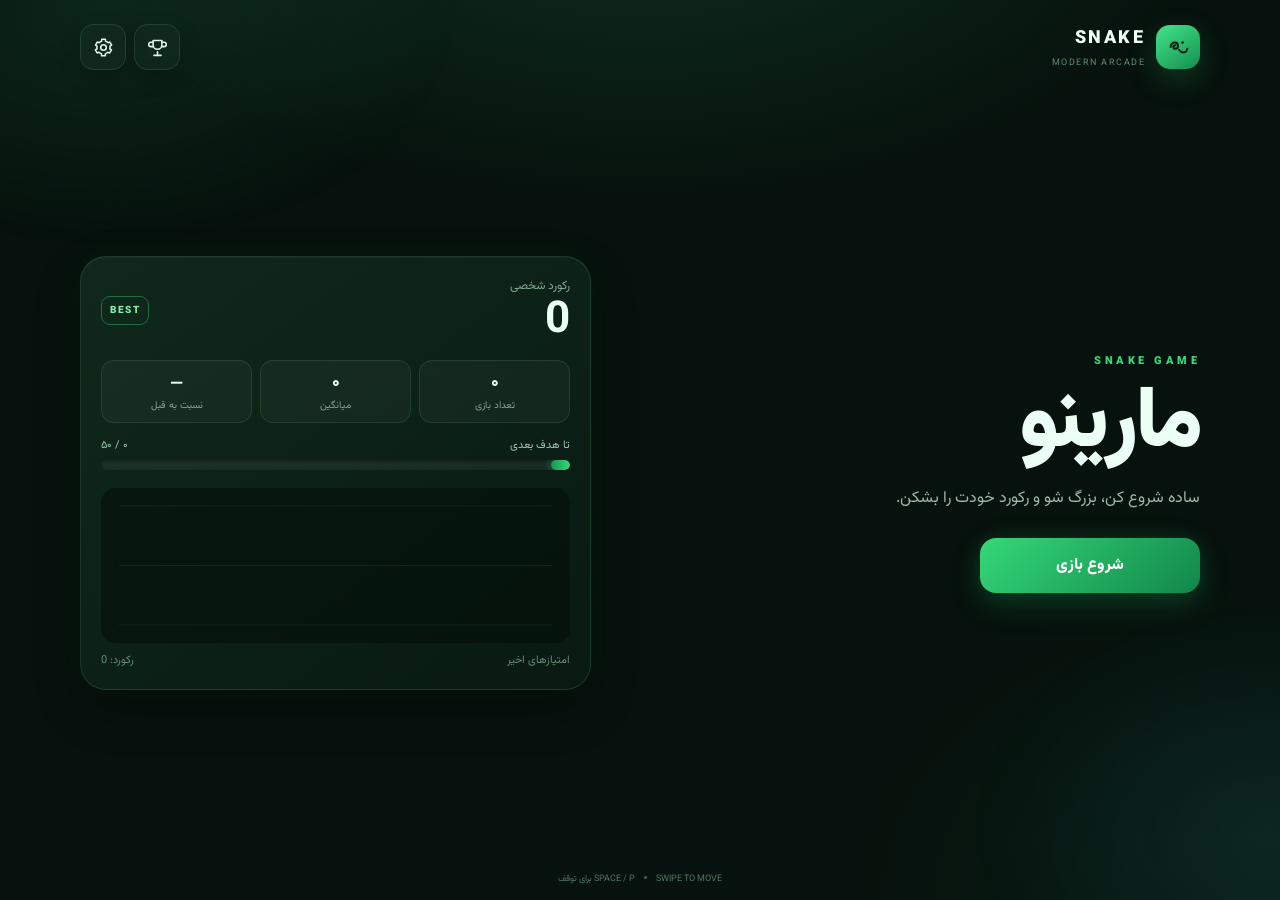
<file: index.html>
<!DOCTYPE html>
<html lang="fa" dir="rtl">
<head>
<meta charset="UTF-8">
<meta name="viewport" content="width=device-width,initial-scale=1,maximum-scale=1,user-scalable=no,viewport-fit=cover">
<meta name="theme-color" content="#071b12">
<title> مارینو</title>
<link rel="preconnect" href="https://fonts.googleapis.com">
<link rel="preconnect" href="https://fonts.gstatic.com" crossorigin>
<link href="https://fonts.googleapis.com/css2?family=Vazirmatn:wght@400;600;700;800;900&display=swap" rel="stylesheet">
<style>
*{box-sizing:border-box;-webkit-tap-highlight-color:transparent}
html,body{margin:0;width:100%;height:100%;overflow:hidden;position:fixed;inset:0}
body{
  font-family:Vazirmatn,Tahoma,Arial,sans-serif;
  background:#071b12;
  color:#ecfff4;
  touch-action:none;
  user-select:none;
  -webkit-font-smoothing:antialiased;
  text-rendering:optimizeLegibility;
}
button,select{font:inherit}
button{cursor:pointer;touch-action:manipulation}
/* Icons drawn with stroke-only SVG (fill:none) only register a tap on the
   thin painted stroke lines themselves under default SVG pointer-events —
   in some webviews (Eitaa in particular) a tap anywhere else inside the
   button's box then misses instead of registering on the button. This
   makes every icon purely decorative for hit-testing so the WHOLE button
   area is always tappable, not just the drawn lines. */
button svg{pointer-events:none}
.app{
  width:100%;
  height:100vh;
  height:100dvh;
  min-height:100%;
  overflow:hidden;
  background:
    radial-gradient(circle at 50% -10%,rgba(35,150,83,.24),transparent 38%),
    linear-gradient(145deg,#06150e,#0a2417 55%,#06150e);
}
.page{display:none;width:100%;height:100%;overflow:hidden}
.page.active{display:flex}

.home,.settings{
  align-items:center;
  justify-content:center;
  padding:18px;
}
.card{
  width:min(94vw,500px);
  background:rgba(10,38,24,.9);
  border:1px solid rgba(106,221,139,.2);
  border-radius:26px;
  padding:30px 22px;
  box-shadow:0 18px 55px rgba(0,0,0,.38);
}
.logo{font-size:58px;text-align:center;margin-bottom:8px}
h1{margin:0;text-align:center;font-size:31px}
.subtitle{text-align:center;color:#9fc9ad;margin:10px 0 28px}
.main-btn,.secondary-btn{
  width:100%;
  border:0;
  border-radius:17px;
  padding:15px 18px;
  margin-top:12px;
  color:white;
  font-weight:800;
}
.main-btn{background:linear-gradient(135deg,#20a65b,#08763c);box-shadow:0 9px 22px rgba(17,151,78,.24)}
.secondary-btn{background:#123c26;border:1px solid #235c3a}
.main-btn:active,.secondary-btn:active,.pause-btn:active{transform:scale(.98)}

.settings .card{max-height:94vh;max-height:94dvh;overflow:auto}
/* Same overflow+padding clipping issue as .overlay-card above — the
   card's own bottom padding gets cut off once its content overflows,
   which is exactly why the last 4-5 settings (and the save/back
   buttons under them) were unreachable by scrolling. A real spacer
   child restores that space so it's actually scrollable to. */
.settings .card::after{content:"";display:block;height:22px;flex-shrink:0}
.settings-title{display:flex;align-items:center;gap:10px;margin-bottom:18px}
.settings-title h2{margin:0;font-size:25px}
.back-btn{
  border:0;background:#123c26;color:#dffff0;border-radius:13px;
  padding:9px 12px;font-size:18px;display:grid;place-items:center
}
.setting{
  background:rgba(255,255,255,.035);
  border:1px solid rgba(150,230,175,.1);
  border-radius:16px;
  padding:13px;
  margin:10px 0;
}
.setting label{display:block;color:#c8ecd5;font-weight:700;margin-bottom:8px}
.setting select{
  width:100%;background:#071b12;color:#eafff0;
  border:1px solid #2b6142;border-radius:12px;padding:11px;
  outline:none
}
/* ===== Custom dropdown (replaces the native <select> UI) ===== */
.cs{position:relative}
select.cs-native{
  position:absolute;inset:0;width:100%;height:100%;
  opacity:0;pointer-events:none
}
.cs-trigger{
  width:100%;display:flex;align-items:center;justify-content:space-between;gap:8px;
  background:#071b12;color:#eafff0;border:1px solid #2b6142;border-radius:12px;
  padding:12px 13px;text-align:right;
}
.cs-value{overflow:hidden;text-overflow:ellipsis;white-space:nowrap}
.cs-chevron{flex:none;color:#7fd79f;transition:transform .22s ease}
.cs.open .cs-trigger{border-color:#35d879;box-shadow:0 0 0 3px rgba(53,216,121,.12)}
.cs.open .cs-chevron{transform:rotate(180deg)}
.cs-menu{
  overflow:hidden;max-height:0;
  transition:max-height .25s ease,margin-top .25s ease;
  background:rgba(255,255,255,.04);border:1px solid transparent;border-radius:13px;
  margin-top:0;
}
.cs.open .cs-menu{max-height:340px;margin-top:8px;border-color:rgba(150,230,175,.14);overflow-y:auto}
.cs-option{
  display:block;width:100%;text-align:right;background:transparent;border:0;
  color:#c8ecd5;padding:12px 13px;font-weight:700;font-size:14.5px;border-radius:10px
}
.cs-option.active{background:rgba(53,216,121,.16);color:#7ff0a6}
.cs-option:active{background:rgba(53,216,121,.26)}
.switch-row{display:flex;align-items:center;justify-content:space-between;gap:10px}
.switch{
  width:52px;height:29px;border-radius:30px;background:#284735;
  position:relative;border:0;flex:none
}
.switch::after{
  content:"";position:absolute;width:23px;height:23px;top:3px;right:4px;
  border-radius:50%;background:#b5c7bb;transition:.2s
}
.switch.on{background:#159653}
.switch.on::after{right:25px;background:#fff}

.game{
  flex-direction:column;
  align-items:center;
  padding:10px 10px max(10px,env(safe-area-inset-bottom));
}
.game-top{
  width:min(98vw,900px);
  display:flex;align-items:center;justify-content:space-between;
  gap:8px;margin-bottom:8px
}
.game-title{font-weight:900;font-size:22px}
.stats{display:flex;gap:7px}
.stat{
  background:#0d3320;border:1px solid #1c5735;border-radius:12px;
  padding:7px 10px;font-size:12px;color:#bce4ca
}
.stat b{color:#fff;font-size:14px;display:inline-block}
@keyframes scoreBump{0%{transform:scale(1)}35%{transform:scale(1.4);color:#7ff0a6}100%{transform:scale(1)}}
.stat b.bump{animation:scoreBump .3s ease}
.pause-btn{
  border:0;background:#d28b19;color:#fff;font-weight:900;
  border-radius:13px;padding:10px 14px;min-width:100px
}
.pause-btn.resume{background:#168b4b}
.pause-btn:disabled{opacity:.45;cursor:not-allowed}

.stage-info{
  width:min(600px,100%);
  margin:0 auto 10px;
  padding:9px 14px;
  text-align:center;
  font-weight:900;
  font-size:14px;
  color:#eafff2;
  background:rgba(8,25,16,.82);
  border:1px solid rgba(127,240,166,.28);
  border-radius:14px;
  box-shadow:0 8px 20px rgba(0,0,0,.18);
}
.stage-info .stage-number{color:#7ff0a6}
.stage-info .stage-next{color:#ffd76a}

/* ===== Live rank chase bar (shown during a simple-mode run) =====
   Tells the player where they currently stand on the online leaderboard
   and exactly how many points are left to pass the player right above
   them. Every time they pass someone, the target automatically moves up
   to the next player. */
.rank-chase{
  width:min(600px,100%);
  margin:0 auto 10px;
  padding:8px 13px 10px;
  background:rgba(8,25,16,.82);
  border:1px solid rgba(127,240,166,.28);
  border-radius:14px;
  box-shadow:0 8px 20px rgba(0,0,0,.18);
}
.rank-chase .rc-top{
  display:flex;align-items:center;justify-content:space-between;gap:10px;
  font-size:12.5px;font-weight:900;color:#eafff2;
}
.rank-chase .rc-rank{color:#7ff0a6;white-space:nowrap;flex:none}
.rank-chase .rc-target{
  color:#ffd76a;flex:1;min-width:0;text-align:left;
  white-space:nowrap;overflow:hidden;text-overflow:ellipsis;
}
.rank-chase .rc-bar{
  margin-top:7px;height:6px;border-radius:99px;
  background:rgba(255,255,255,.09);overflow:hidden;
}
.rank-chase .rc-fill{
  height:100%;width:0;border-radius:99px;
  background:linear-gradient(90deg,#35d879,#7ff0a6);
  transition:width .28s ease;
}
.rank-chase.leader{border-color:rgba(255,215,106,.55)}
.rank-chase.leader .rc-fill{width:100%;background:linear-gradient(90deg,#ffd76a,#ffb43a)}
.rank-chase.pass{animation:rcPass .75s ease}
@keyframes rcPass{
  0%{border-color:rgba(127,240,166,.28);box-shadow:0 8px 20px rgba(0,0,0,.18)}
  25%{border-color:rgba(255,215,106,.95);box-shadow:0 0 22px rgba(255,215,106,.45)}
  100%{border-color:rgba(127,240,166,.28);box-shadow:0 8px 20px rgba(0,0,0,.18)}
}
@media(max-width:760px){
  .rank-chase{padding:7px 11px 9px}
  .rank-chase .rc-top{font-size:11.5px}
}

.board-wrap{
  width:min(98vw,900px);
  flex:1;
  min-height:0;
  display:flex;align-items:center;justify-content:center;
}
#gameCanvas{
  display:block;
  width:min(98vw,900px);
  height:auto;
  max-height:calc(100vh - 122px);
  max-height:calc(100dvh - 122px);
  aspect-ratio:1;
  background:#06160d;
  border:2px solid #1b5a36;
  border-radius:18px;
  box-shadow:0 12px 38px rgba(0,0,0,.42);
  touch-action:none;
}

.overlay{
  position:fixed;inset:0;display:flex;align-items:center;justify-content:center;
  padding:20px;background:rgba(2,13,8,.72);backdrop-filter:blur(5px);
  z-index:20
}
.overlay.hidden{display:none}
.hidden{display:none!important}
.overlay-card{
  width:min(90vw,390px);background:#0b2a1a;
  border:1px solid #2a6843;border-radius:24px;padding:26px 20px;text-align:center;
  box-shadow:0 20px 55px rgba(0,0,0,.45);
  /* The game-over card can grow taller than the screen once the mini
     leaderboard (podium + rows) is shown under it. Without a scrollable
     cap, the whole card just overflows the centered flex box equally
     top and bottom — pushing the "بازی دوباره" button (near the very
     top of the card) off-screen above the viewport with no way to
     reach it. Capping the height and allowing scroll keeps every
     button reachable regardless of how long the leaderboard list gets. */
  max-height:88vh;
  max-height:88dvh;
  overflow-y:auto;
  touch-action:pan-y;
}
/* Chromium/WebKit don't reserve an overflow:auto element's own
   trailing padding once its content actually overflows — scrolling
   "to the end" stops right at the last child's edge and the padding
   past it is simply never reachable. Since .overlay-card is a flex
   item too, that clipped padding is exactly what was hiding our own
   score row at the bottom of the mini leaderboard. A real spacer
   element (not padding) is measured normally, so it restores that
   missing bit of scrollable room. */
.overlay-card::after{content:"";display:block;height:20px;flex-shrink:0}
.overlay-icon{font-size:48px}
.overlay h2{margin:9px 0;font-size:26px}
.overlay p{color:#a8ceb5;margin:8px 0 18px}
.overlay .main-btn{margin-top:0}
.overlay-extra{margin-top:10px}
.overlay-extra.hidden{display:none}


/* ===== Modern full-screen interface ===== */
/* Allow normal vertical touch-scrolling on every page (so long settings
   forms and the records/leaderboard list can actually be reached by
   touch); the game page overrides this back to "none" below, since its
   custom swipe-steering needs to capture touch drags in every direction
   itself instead of letting the browser scroll. */
.page{touch-action:pan-y}
.page.game{touch-action:none}
.home{padding:0;align-items:stretch;justify-content:stretch}
.home-shell{
  width:100%;height:100%;display:flex;flex-direction:column;
  padding:22px max(20px,env(safe-area-inset-right)) 16px max(20px,env(safe-area-inset-left))
}
.home-header{
  width:min(1120px,100%);margin:0 auto;
  display:flex;align-items:center;justify-content:space-between
}
.brand{display:flex;align-items:center;gap:11px}
.brand-mark{
  width:42px;height:42px;border-radius:13px;background:#20a65b;
  display:grid;place-items:center;font-size:22px;font-weight:900;
  box-shadow:0 8px 25px rgba(32,166,91,.25)
}
.brand-name{font-size:17px;font-weight:900;letter-spacing:2px}
.brand-sub{font-size:9px;color:#648d72;letter-spacing:1.5px;margin-top:3px}
.icon-btn{
  width:43px;height:43px;border:1px solid #244b35;background:#0c2b1b;
  color:#dff8e8;border-radius:13px;font-size:21px
}
.home-main{
  flex:1;min-height:0;width:min(1120px,100%);margin:0 auto;
  display:grid;grid-template-columns:1.1fr .9fr;gap:34px;align-items:center
}
.hero{padding:20px 0}
.hero-kicker{font-size:11px;letter-spacing:3px;color:#4bd37e;font-weight:900;margin-bottom:12px}
.hero h1{
  font-size:clamp(50px,8vw,86px);text-align:right;line-height:1;
  margin:0 0 16px;letter-spacing:-2px
}
.hero p{color:#94bca2;font-size:16px;max-width:480px;line-height:1.9;margin:0 0 25px}
.hero .main-btn{width:auto;min-width:205px;margin:0;padding:15px 32px}
.score-panel{
  background:rgba(10,35,22,.78);border:1px solid rgba(112,222,145,.16);
  border-radius:24px;padding:20px;box-shadow:0 18px 50px rgba(0,0,0,.28)
}
.panel-head{display:flex;align-items:center;justify-content:space-between}
.panel-label{display:block;color:#80a98d;font-size:12px;margin-bottom:5px}
.panel-head strong{font-size:44px;line-height:1}
.record-badge{
  font-size:10px;font-weight:900;letter-spacing:1.5px;color:#7df2a3;
  border:1px solid #276b43;border-radius:9px;padding:6px 8px
}
.chart-wrap{
  height:155px;margin-top:18px;border-radius:15px;
  background:rgba(3,16,10,.45);overflow:hidden
}
#scoreChart{display:block;width:100%;height:100%}
.chart-foot{
  display:flex;justify-content:space-between;color:#668f75;
  font-size:11px;margin-top:9px
}

/* ================= Personal-record panel: stats, progress, mascot ================= */
.score-panel{position:relative;overflow:visible}
.sp-mascot-wrap{position:absolute;top:-14px;left:-10px;width:46px;height:46px;z-index:4;cursor:pointer}
.sp-mascot-wrap svg{width:100%;height:100%;display:block;overflow:visible}
/* This mascot sits right at the score-panel's own left edge (left:-10px
   above), which on desktop — where the score-panel itself can be
   flush with the left side of a fairly narrow browser window — puts
   it very close to the actual edge of the screen. The default speech
   bubble centers itself on the mascot (transform:translateX(-50%)),
   so with a bubble often 150-250px wide and only ~35-55px of room to
   its left before running off-screen, half of it was rendering
   outside the viewport and simply invisible. Anchoring the bubble by
   its right edge instead makes it grow rightward, into the panel,
   away from the screen edge, instead of spilling out past it. */
.sp-mascot-wrap .sk-bubble{
  left:auto;right:-6px;
  transform:translateY(6px) scale(.7);
  transform-origin:100% 100%;
}
.sp-mascot-wrap .sk-bubble.show{transform:translateY(0) scale(1)}
.sp-mascot-wrap .sk-bubble::after{left:auto;right:14px;transform:none}
.sp-mascot-wrap .sk-body{transform-origin:50% 60%;animation:pdFloat 3.2s ease-in-out infinite}
.sp-mascot-wrap .sk-eye{animation:skBlink 4s ease-in-out infinite}
.sp-mascot-wrap .sk-tongue{animation:skTongue 3s ease-in-out infinite}
.panel-head strong.sp-pulse{animation:spRecordPulse 1.1s ease-in-out 2}
@keyframes spRecordPulse{0%,100%{text-shadow:0 0 0 rgba(92,232,144,0)}50%{text-shadow:0 0 22px rgba(92,232,144,.85)}}
.sp-stats-grid{display:grid;grid-template-columns:repeat(3,1fr);gap:8px;margin-top:16px}
.sp-stat{background:rgba(255,255,255,.035);border:1px solid rgba(150,230,175,.12);border-radius:13px;
  padding:9px 6px;text-align:center}
.sp-stat-num{display:block;font-weight:900;font-size:17px;color:#dffff0;font-variant-numeric:tabular-nums}
.sp-stat-num.up{color:#5ce890}.sp-stat-num.down{color:#ef665d}
.sp-stat-label{display:block;font-size:10px;color:#80a98d;margin-top:2px}
.sp-progress-wrap{margin-top:14px}
.sp-progress-label{display:flex;justify-content:space-between;font-size:11px;color:#9fc9ad;margin-bottom:6px}
.sp-progress-track{height:10px;border-radius:6px;background:rgba(255,255,255,.06);overflow:hidden;
  box-shadow:inset 0 1px 3px rgba(0,0,0,.4)}
.sp-progress-fill{height:100%;border-radius:6px;width:0%;
  background:linear-gradient(90deg,#149653,#35d879,#8ff2b3);
  background-size:200% 100%;animation:spFillShimmer 2.4s linear infinite;
  transition:width .8s cubic-bezier(.3,1,.4,1);box-shadow:0 0 10px rgba(53,216,121,.55)}
@keyframes spFillShimmer{0%{background-position:0% 0}100%{background-position:200% 0}}

/* confetti burst shown briefly over the game-over overlay on a new record */
.sp-confetti{position:fixed;inset:0;pointer-events:none;z-index:99998;overflow:hidden}
.sp-confetti span{position:absolute;top:-12px;font-size:16px;animation:spConfettiFall linear forwards}
@keyframes spConfettiFall{0%{transform:translateY(0) rotate(0deg);opacity:1}100%{transform:translateY(110vh) rotate(540deg);opacity:.15}}
@media(prefers-reduced-motion:reduce){
  .sp-mascot-wrap .sk-body,.sp-mascot-wrap .sk-eye,.sp-mascot-wrap .sk-tongue,.sp-progress-fill{animation:none}
}

.home-footer{
  width:min(1120px,100%);margin:0 auto;color:#507762;font-size:9px;
  display:flex;justify-content:center;gap:9px
}
.dot{width:3px;height:3px;border-radius:50%;background:#38704c;margin-top:4px}

.game{padding-left:max(8px,env(safe-area-inset-left));padding-right:max(8px,env(safe-area-inset-right))}
.game-actions{display:flex;gap:7px;align-items:center}
.exit-btn,.pause-btn{
  border:0;color:#fff;font-weight:900;border-radius:12px;padding:10px 13px;
  display:inline-flex;align-items:center;gap:6px;justify-content:center
}
.exit-btn{background:#40201f;border:1px solid #69322e}
.pause-btn{background:#b87815}
.pause-btn.resume{background:#168b4b}
.board-wrap{width:min(98vw,860px)}
#gameCanvas{
  width:min(98vw,860px);
  max-height:calc(100vh - 92px);
  max-height:calc(100dvh - 92px);
  border-radius:22px
}
.overlay-icon{font-size:12px;letter-spacing:3px;color:#65e994;font-weight:900}
.overlay-extra .secondary-btn{background:#123c26;border:1px solid #235c3a}
.overlay-extra #overlayExitBtn{background:#40201f;border:1px solid #69322e}

@media(max-width:760px){
  .home-shell{padding:15px 15px 11px}
  .home-main{grid-template-columns:1fr;gap:12px;align-content:center}
  .hero{text-align:center;padding:8px 0}
  .hero h1{text-align:center;font-size:55px}
  .hero p{font-size:13px;margin:0 auto 16px}
  .hero .main-btn{min-width:210px}
  .score-panel{padding:16px}
  .chart-wrap{height:115px}
  .panel-head strong{font-size:34px}
  .home-footer{font-size:8px}
}

@media(max-height:650px){
  .logo{font-size:42px}
  .card{padding:20px}
  h1{font-size:26px}
  .subtitle{margin-bottom:16px}
  .setting{padding:9px;margin:7px 0}
  .game{padding-top:5px}
  .game-title{font-size:18px}
  .stat{padding:5px 8px}
  .pause-btn{padding:8px 11px}
}

/* ===== Modern Play-Store inspired refresh ===== */
:root{--bg:#07110d;--surface:#0d1d16;--line:rgba(145,230,173,.13);--text:#effff5;--muted:#86a996;--green:#35d879;--green2:#149653;--danger:#ef665d}
body{font-family:Vazirmatn,Inter,Tahoma,Arial,sans-serif;background:var(--bg)}
.app{background:radial-gradient(900px 500px at 50% -120px,rgba(53,216,121,.16),transparent 65%),radial-gradient(700px 500px at 100% 100%,rgba(20,150,83,.09),transparent 65%),#07110d;position:relative;overflow:hidden}
.app::before{
  content:"";position:absolute;inset:-20%;pointer-events:none;z-index:0;
  background:
    radial-gradient(600px 400px at 20% 15%,rgba(61,232,144,.10),transparent 60%),
    radial-gradient(500px 380px at 85% 80%,rgba(80,200,255,.07),transparent 60%);
  animation:auroraShift 16s ease-in-out infinite alternate;
}
.app>.page{position:relative;z-index:1}
@keyframes auroraShift{
  0%{transform:translate(0,0) scale(1)}
  100%{transform:translate(3%,-2%) scale(1.06)}
}
@media(prefers-reduced-motion:reduce){.app::before{animation:none}}
.home-shell{padding:20px max(18px,env(safe-area-inset-right)) 14px max(18px,env(safe-area-inset-left))}
.home-header{height:54px}
.brand-mark{width:44px;height:44px;border-radius:14px;background:linear-gradient(145deg,#43e58a,#148f50);box-shadow:0 10px 30px rgba(45,210,117,.22)}
.brand-name{font-size:18px;letter-spacing:2.5px}.brand-sub{color:#5f8c70}
.icon-btn{width:46px;height:46px;border-radius:14px;background:rgba(17,42,29,.82);border:1px solid var(--line);box-shadow:0 8px 22px rgba(0,0,0,.18);display:grid;place-items:center}
.icon-btn:active svg{transform:rotate(35deg)}
.icon-btn svg{transition:transform .25s ease}
.home-main{grid-template-columns:1.05fr .95fr;gap:44px}
.hero-kicker{color:var(--green);letter-spacing:3.5px}.hero h1{font-weight:950;letter-spacing:-3px}
.hero p{color:#9bbba7;line-height:1.85}
.hero .main-btn{min-width:220px;border-radius:16px;background:linear-gradient(135deg,#35d879,#11874a);box-shadow:0 12px 30px rgba(20,150,83,.23)}
.score-panel{background:linear-gradient(145deg,rgba(17,42,29,.94),rgba(9,27,18,.9));border:1px solid var(--line);border-radius:26px;box-shadow:inset 0 1px 0 rgba(255,255,255,.04),0 20px 45px rgba(0,0,0,.3),0 0 40px rgba(53,216,121,.05)}
.hero .main-btn{box-shadow:0 12px 30px rgba(20,150,83,.23),0 0 24px rgba(53,216,121,.14)}
.record-badge{color:#7ff0a6}.chart-wrap{background:rgba(2,12,7,.48)}
.game{padding-top:10px}.game-top{max-width:900px;margin-bottom:10px}.game-title{font-size:20px}
.stat{background:rgba(15,45,29,.88);border:1px solid var(--line);border-radius:13px}.game-actions{gap:8px}
.exit-btn,.pause-btn{min-width:86px;padding:11px 14px;border-radius:13px;transition:transform .12s ease,filter .12s ease}
.exit-btn{background:rgba(73,32,30,.9);border-color:rgba(239,102,93,.35)}
.pause-btn{background:linear-gradient(135deg,#d49a34,#ad7210)}.pause-btn.resume{background:linear-gradient(135deg,#27c96d,#128a4a)}
#gameCanvas{border:1px solid rgba(106,221,139,.23);border-radius:24px;box-shadow:0 18px 55px rgba(0,0,0,.5),0 0 0 5px rgba(53,216,121,.025)}
.overlay{background:rgba(1,9,5,.78);backdrop-filter:blur(10px)}
.overlay-card{background:linear-gradient(145deg,#10291d,#0a1d14);border:1px solid rgba(112,222,145,.2);border-radius:26px;padding:28px 22px}
.overlay-icon{font-size:10px;letter-spacing:2.5px}.overlay h2{font-weight:900}.overlay .main-btn{border-radius:15px}
.settings .card{background:linear-gradient(145deg,rgba(16,40,28,.98),rgba(8,24,16,.98));border:1px solid var(--line);border-radius:26px}
.setting{background:rgba(255,255,255,.028);border-color:rgba(145,230,173,.09);border-radius:17px}
.setting select{appearance:none;background:#081b11;border-color:#28583d;border-radius:13px}
button{transition:transform .12s ease,filter .12s ease,background .2s ease}button:hover{filter:brightness(1.06)}
button:focus-visible{outline:2px solid #55e993;outline-offset:2px}
/* A small hover "lift" on real pointer devices only (mouse/trackpad) —
   phones/Eitaa's WebView have no hover state so this never affects them. */
@media (hover:hover) and (pointer:fine){
  .main-btn:hover,.secondary-btn:hover{transform:translateY(-2px);box-shadow:0 12px 26px rgba(0,0,0,.28)}
}
@media(max-width:760px){.home-shell{padding:14px 14px 10px}.home-main{grid-template-columns:1fr;gap:10px}.hero h1{font-size:56px}.hero p{font-size:13px}.score-panel{padding:15px;border-radius:22px}.chart-wrap{height:105px}.home-footer{display:none}.game-top{width:100%;padding:0 2px}.game-title{font-size:17px}.stat{padding:6px 8px;font-size:11px}.exit-btn,.pause-btn{min-width:76px;padding:9px 10px}#gameCanvas{border-radius:20px}}
@media(max-height:650px){.game-top{margin-bottom:6px}#gameCanvas{max-height:calc(100vh - 82px);max-height:calc(100dvh - 82px)}}

/* ===== Desktop window-resize fallback =====
   On phones the app is meant to behave like a fixed, non-scrolling
   native screen (that's why html/body/.app/.page all use
   overflow:hidden + position:fixed). But on desktop, a user can shrink
   the browser/app window below the content's natural size — and
   without any fallback, overflow:hidden everywhere left no way to
   reach whatever no longer fit.

   An earlier version of this fallback switched the .settings/.records
   .card from "scrolls internally, bounded to ~94dvh" (its normal,
   already-correct mobile behavior — same one used here) over to an
   UNBOUNDED card with the outer *page* scrolling instead, gated on a
   `pointer:fine` media-feature guess. That caused more bugs than it
   fixed:
     - Eitaa's own desktop WebView doesn't reliably report
       pointer/hover media features the way a real desktop browser
       does, so the guess itself was unreliable there — the settings
       form and the podium could still end up clipped with nothing to
       scroll, on exactly the host this was meant to fix.
     - Changing which element is the nearest scrolling ancestor broke
       position:sticky on the "my record" card: instead of sticking to
       the bottom of the actual leaderboard list (its normal, correct
       mobile position), it started sticking to the bottom of the
       whole outer page — landing it mid-list, rendered on top of a
       real row instead of below it.
   Keeping the .card itself as the ONE scroll container on every
   device — the same behavior already confirmed working on mobile —
   sidesteps all of that: a mouse wheel, trackpad, or touch drag over
   the card just scrolls that card directly, with no pointer-type
   detection involved at all. Settings and records are intentionally
   untouched by everything below. */
body.needs-scroll, body.needs-scroll html{
  overflow-y:auto!important;
  overflow-x:hidden!important;
  position:static!important;
  height:auto!important;
}
body.needs-scroll .app{
  height:auto!important;
  min-height:100vh;
  min-height:100dvh;
  overflow:visible!important;
}
body.needs-scroll .page.active{
  height:auto!important;
  min-height:100%;
  overflow:visible!important;
}

/* ===== Mobile/WebView animation performance =====
   The rotating aurora background behind the whole app is purely
   decorative. On low-power phone WebViews (e.g. inside Eitaa) it can eat
   enough of the frame budget that the *actual* gameplay animations
   (snake glow, food pulse, eat-particles) look like they never run. We
   keep the aurora's colors on mobile but stop animating it, and give the
   elements that DO need to animate a GPU compositing hint. */
@media(max-width:760px){
  .app::before{animation:none}
}
.app::before,.stat b,.main-btn,.secondary-btn,.pause-btn,.exit-btn,#gameCanvas{
  will-change:transform;
  -webkit-transform:translateZ(0);
  transform:translateZ(0);
}

/* ===== Online leaderboard: real table layout =====
   Grid (not flex) with FIXED column tracks for rank/avatar/score, so every
   row lines up no matter how many digits the score has or how long the
   name is. min-width:0 on the name cell is the critical bit: a flex/grid
   item defaults to min-width:auto, which silently defeats
   text-overflow:ellipsis and lets long names overflow the row instead of
   truncating — that was the root cause of the broken-looking table. */
.lb-head{
  display:grid;grid-template-columns:34px 30px 1fr auto;gap:10px;align-items:center;
  padding:0 13px 6px;color:#7fa98d;font-size:11px;font-weight:800;letter-spacing:.3px
}
.lb-head span:last-child{text-align:left}
.lb-list{display:flex;flex-direction:column;max-height:52vh;overflow-y:auto;
  scrollbar-width:thin;scrollbar-color:#2a6843 transparent;
  scroll-behavior:smooth}
.lb-list::-webkit-scrollbar{width:6px}
.lb-list::-webkit-scrollbar-thumb{background:#2a6843;border-radius:6px}
.lb-divider{display:flex;align-items:center;gap:8px;margin:10px 2px 4px;color:#628a72;font-size:11px}
.lb-divider::before,.lb-divider::after{content:"";flex:1;height:1px;background:rgba(150,230,175,.14)}
.lb-row{
  display:grid;grid-template-columns:34px 30px 1fr auto;gap:10px;align-items:center;
  background:rgba(255,255,255,.035);border:1px solid rgba(150,230,175,.1);
  border-radius:14px;padding:10px 13px;margin:5px 0;
  transition:background .2s ease,border-color .2s ease;
  animation:lbRowIn .25s ease both
}
@keyframes lbRowIn{from{opacity:0;transform:translateY(3px)}to{opacity:1;transform:none}}
.lb-row.lb-me{border-color:#35d879;background:rgba(53,216,121,.12);box-shadow:0 4px 14px rgba(0,0,0,.25)}
.lb-row.lb-top1{border-color:#e8c15a;background:linear-gradient(90deg,rgba(232,193,90,.18),rgba(232,193,90,.04))}
.lb-row.lb-top2{border-color:#c9d3da;background:linear-gradient(90deg,rgba(201,211,218,.15),rgba(201,211,218,.03))}
.lb-row.lb-top3{border-color:#d79a5f;background:linear-gradient(90deg,rgba(215,154,95,.15),rgba(215,154,95,.03))}
.lb-rank{min-width:0;text-align:center;font-weight:900;font-size:15px;font-variant-numeric:tabular-nums;color:#bfe6cd}
.lb-row.lb-top1 .lb-rank{color:#f3d98a;font-size:17px}
.lb-row.lb-top2 .lb-rank{color:#dfe6ea;font-size:16px}
.lb-row.lb-top3 .lb-rank{color:#eab383;font-size:16px}
.lb-avatar{
  width:28px;height:28px;border-radius:50%;display:grid;place-items:center;
  font-size:12px;font-weight:900;color:#06150e;flex:none
}
.lb-name-wrap{min-width:0;display:flex;align-items:center;gap:6px;flex-wrap:wrap}
.lb-name{min-width:0;flex:1;font-weight:700;color:#dffff0;overflow-wrap:break-word;word-break:break-word;white-space:normal}
.lb-you-tag{flex:none;font-size:10px;font-weight:900;color:#7ff0a6;border:1px solid #2a6843;border-radius:7px;padding:1px 6px}
.lb-score-wrap{display:flex;align-items:center;gap:6px;flex:none}
.lb-score{font-weight:900;color:#7ff0a6;font-size:15px;font-variant-numeric:tabular-nums;white-space:nowrap}
.lb-delta{font-size:11px;font-weight:900;flex:none;min-width:14px;text-align:center}
.lb-delta.up{color:#5ce890}.lb-delta.down{color:#ef665d}
.lb-empty,.lb-error{text-align:center;color:#9fc9ad;padding:14px 0}
.lb-meta{display:flex;align-items:center;justify-content:space-between;gap:8px;
  padding:2px 2px 10px;color:#7fa98d;font-size:11px}
.lb-meta .dot{width:7px;height:7px;border-radius:50%;background:#3ecf76;display:inline-block;margin-inline-end:5px;
  box-shadow:0 0 0 0 rgba(62,207,118,.5);animation:lbPulse 1.8s ease-out infinite}
.lb-meta.stale .dot{background:#e0a83f;animation:none}
@keyframes lbPulse{0%{box-shadow:0 0 0 0 rgba(62,207,118,.45)}70%{box-shadow:0 0 0 7px rgba(62,207,118,0)}100%{box-shadow:0 0 0 0 rgba(62,207,118,0)}}
.lb-skel{border-radius:14px;margin:5px 0;height:52px;
  background:linear-gradient(100deg,rgba(255,255,255,.03) 30%,rgba(255,255,255,.07) 50%,rgba(255,255,255,.03) 70%);
  background-size:220% 100%;animation:lbShimmer 1.3s ease-in-out infinite}
@keyframes lbShimmer{0%{background-position:150% 0}100%{background-position:-50% 0}}
.lb-more-btn{width:100%;margin-top:8px;background:rgba(255,255,255,.05);border:1px dashed #2a6843;color:#bfe6cd}

/* ===== Records tabs (simple vs. robot-mode) ===== */
.lb-tabs{display:flex;gap:8px;margin-bottom:16px}
.lb-tab{
  flex:1;border:1px solid rgba(150,230,175,.16);background:rgba(255,255,255,.035);
  color:#9fc9ad;font-weight:800;font-size:12.5px;border-radius:13px;padding:11px 6px;
  transition:background .2s ease,border-color .2s ease,color .2s ease;
}
.lb-tab.active{background:linear-gradient(135deg,#20a65b,#08763c);border-color:transparent;color:#fff;box-shadow:0 6px 16px rgba(17,151,78,.24)}

/* ===== Mini leaderboard shown on the game-over overlay ===== */
.overlay-lb{margin:6px 0 16px;text-align:right}
.overlay-lb-title{font-weight:900;font-size:14px;color:#eafff2;margin-bottom:8px;text-align:center}
.overlay-lb-status{text-align:center;color:#9fc9ad;font-size:12.5px;padding:8px 0}
.overlay-lb-list{max-height:none;overflow:visible;margin:0}
.overlay-lb-list .lb-row{padding:8px 10px;margin:4px 0}

/* ================= "My record" pinned to the bottom of the records page =====
   Sticky (not fixed) so it sticks to the bottom of the SCROLLING .card
   element itself — it always stays visible no matter how far the player
   scrolls through the leaderboard list, without covering other pages. */
.my-record-sticky{position:sticky;bottom:-1px;z-index:6;margin:14px -1px -1px;
  border-radius:16px 16px 14px 14px;
  background:linear-gradient(145deg,rgba(20,55,34,.97),rgba(10,32,20,.99));
  border:1px solid #35d879;box-shadow:0 -10px 24px rgba(0,0,0,.4),0 0 0 3px rgba(53,216,121,.08)}
.my-record-sticky::before{content:"⬇ رتبه شما همیشه اینجاست";position:absolute;top:-19px;left:50%;
  transform:translateX(-50%);font-size:10px;color:#7ff0a6;background:rgba(9,27,18,.9);
  padding:2px 9px;border-radius:8px 8px 0 0;white-space:nowrap}

/* ================= Snake avatars (row icons) ================= */
.lb-avatar-snake{width:30px;height:30px;flex:none;display:block;overflow:visible;filter:drop-shadow(0 2px 3px rgba(0,0,0,.35));cursor:pointer;transition:transform .15s ease;position:relative}
.lb-avatar-snake svg,.pd-mascot svg{width:100%;height:100%;display:block;overflow:visible}
.lb-avatar-snake:active{transform:scale(.88)}
.lb-avatar-snake .sk-body{transform-origin:50% 60%;animation:skBreathe 2.6s ease-in-out infinite}
.sk-eye,.sk-tongue,.sk-medal{transform-box:fill-box}
.lb-avatar-snake .sk-eye{animation:skBlink 4.2s ease-in-out infinite}
.lb-avatar-snake .sk-tongue{animation:skTongue 2.8s ease-in-out infinite;transform-origin:0% 50%}
@keyframes skBreathe{0%,100%{transform:scale(1) rotate(0deg)}50%{transform:scale(1.045) rotate(-1.5deg)}}
@keyframes skBlink{0%,88%,100%{transform:scaleY(1)}92%{transform:scaleY(.1)}96%{transform:scaleY(1)}}
@keyframes skTongue{0%,60%,100%{opacity:0;transform:scaleY(.3)}68%,84%{opacity:1;transform:scaleY(1)}}

/* ================= Podium (top 1-2-3) ================= */
/* isolation:isolate pins the whole podium (crown, medals, speech
   bubbles — all of which intentionally poke outside the grid's own
   row via negative offsets/position:absolute) above whatever comes
   after it in the DOM (the leaderboard head/rows), regardless of
   paint-order edge cases in a given engine. Without an explicit
   stacking context here, nothing guaranteed the podium's own
   overflow painted above the list below it. */
.lb-podium{display:grid;grid-template-columns:1fr 1fr 1fr;align-items:end;gap:8px;padding:20px 4px 6px;margin-bottom:6px;position:relative;min-height:190px;isolation:isolate;z-index:1}
.lb-podium.hidden{display:none}
.pd-slot{display:flex;flex-direction:column;align-items:center;position:relative}
.pd-slot-2{order:1}.pd-slot-1{order:2}.pd-slot-3{order:3}
/* Slot 1 sits in the middle with the biggest mascot, a crown poking up
   above it, and the mascot most likely to be animated/clicked — its
   speech bubble is the widest and tallest of the three and can easily
   overlap the neighbouring slots. None of the slots set a z-index, so
   plain DOM order decided stacking (slot-2 painted first, then
   slot-1, then slot-3 painted last/on top — see the order above),
   which meant slot-3 always covered slot-1's crown/bubble wherever
   they overlapped, regardless of who was actually in front visually.
   Forcing slot-1 above both neighbours fixes that regardless of paint
   order. */
.pd-slot-1{z-index:2}
.pd-mascot-wrap{position:relative;margin-bottom:6px;z-index:3}
.pd-mascot{width:64px;height:64px;cursor:pointer;filter:drop-shadow(0 6px 10px rgba(0,0,0,.4));transition:transform .12s ease;touch-action:manipulation}
.pd-slot-1 .pd-mascot{width:82px;height:82px}
.pd-mascot:active{transform:scale(.9)}
.pd-mascot .sk-body{transform-origin:50% 65%;animation:pdFloat 3.4s ease-in-out infinite}
.pd-slot-1 .pd-mascot .sk-body{animation-duration:3.1s}
.pd-slot-2 .pd-mascot .sk-body{animation-delay:.4s}
.pd-slot-3 .pd-mascot .sk-body{animation-delay:.8s}
@keyframes pdFloat{0%,100%{transform:translateY(0) rotate(0deg)}50%{transform:translateY(-6px) rotate(2deg)}}
.pd-mascot .sk-eye{animation:skBlink 3.6s ease-in-out infinite}
.pd-mascot .sk-tongue{animation:skTongue 2.4s ease-in-out infinite;transform-origin:0% 50%}
.pd-mascot .sk-medal{transform-origin:50% 0%;animation:pdMedalSwing 2.6s ease-in-out infinite}
@keyframes pdMedalSwing{0%,100%{transform:rotate(-6deg)}50%{transform:rotate(6deg)}}
.pd-crown{position:absolute;top:-19px;left:50%;transform:translateX(-50%);font-size:20px;animation:pdCrownBob 1.8s ease-in-out infinite;filter:drop-shadow(0 2px 3px rgba(0,0,0,.4))}
@keyframes pdCrownBob{0%,100%{transform:translateX(-50%) translateY(0) rotate(-4deg)}50%{transform:translateX(-50%) translateY(-4px) rotate(4deg)}}
.pd-sparkle{position:absolute;inset:-14px;pointer-events:none;z-index:2}
.pd-sparkle span{position:absolute;font-size:11px;opacity:0;animation:pdSparkle 2.4s ease-in-out infinite}
@keyframes pdSparkle{0%{opacity:0;transform:scale(.4) translateY(0)}30%{opacity:1}100%{opacity:0;transform:scale(1.1) translateY(-16px)}}
.pd-name{font-size:11.5px;font-weight:800;color:#dffff0;max-width:92px;overflow:hidden;text-overflow:ellipsis;white-space:nowrap;text-align:center}
.pd-score{font-size:13px;font-weight:900;color:#7ff0a6;margin-top:1px}
.pd-stand{width:100%;border-radius:12px 12px 6px 6px;margin-top:8px;display:flex;align-items:flex-start;justify-content:center;padding-top:6px;font-weight:900;font-size:20px;position:relative;box-shadow:inset 0 3px 0 rgba(255,255,255,.18),0 8px 18px rgba(0,0,0,.35)}
.pd-slot-1 .pd-stand{height:78px;background:linear-gradient(160deg,#f3d98a,#c99a2e)}
.pd-slot-2 .pd-stand{height:56px;background:linear-gradient(160deg,#e7edf1,#9fb0ba)}
.pd-slot-3 .pd-stand{height:40px;background:linear-gradient(160deg,#eab383,#a86a3d)}
.pd-rank-num{color:rgba(6,21,14,.55)}

/* speech bubble */
/* --sk-shift is 0px by default and only ever set inline by
   showSnakeBubble() in JS, once it measures the bubble actually
   clipping past the left/right edge of the viewport (e.g. the home
   mascot sits close to the screen's own left edge on narrower desktop
   windows, and a long line of dialogue can run right off-screen with
   no way to read the clipped half). Folding it into the same
   translateX() that already centers/animates the bubble means the
   correction rides along with the existing open/close transition
   instead of fighting it. */
.sk-bubble{position:absolute;bottom:100%;left:50%;transform:translateX(calc(-50% + var(--sk-shift,0px))) translateY(6px) scale(.7);
  background:#eafff2;color:#0a2417;padding:6px 10px;border-radius:12px;font-size:11.5px;font-weight:800;
  white-space:nowrap;max-width:none;box-shadow:0 6px 16px rgba(0,0,0,.35);opacity:0;pointer-events:none;
  transition:opacity .18s ease,transform .18s ease;z-index:5}
.sk-bubble::after{content:"";position:absolute;top:100%;left:calc(50% - var(--sk-shift,0px));transform:translateX(-50%);
  border:6px solid transparent;border-top-color:#eafff2}
.sk-bubble.show{opacity:1;transform:translateX(calc(-50% + var(--sk-shift,0px))) translateY(0) scale(1)}

/* click / idle animation classes applied to .sk-anim-target (the mascot svg) */
.sk-jump{animation:skJump .55s cubic-bezier(.34,1.56,.64,1) both}
@keyframes skJump{0%{transform:translateY(0) scaleY(1)}30%{transform:translateY(2px) scaleY(.86)}55%{transform:translateY(-26px) scaleY(1.08)}100%{transform:translateY(0) scaleY(1)}}
.sk-wiggle{animation:skWiggle .6s ease-in-out both}
@keyframes skWiggle{0%,100%{transform:rotate(0deg)}20%{transform:rotate(-14deg)}40%{transform:rotate(12deg)}60%{transform:rotate(-9deg)}80%{transform:rotate(6deg)}}
.sk-spin{animation:skSpin .7s ease-in-out both}
@keyframes skSpin{0%{transform:rotate(0deg) scale(1)}50%{transform:rotate(190deg) scale(1.12)}100%{transform:rotate(360deg) scale(1)}}
.sk-squash{animation:skSquash .45s ease-in-out both}
@keyframes skSquash{0%,100%{transform:scale(1,1)}40%{transform:scale(1.28,.7)}70%{transform:scale(.88,1.12)}}
.sk-nod{animation:skNod .6s ease-in-out both}
@keyframes skNod{0%,100%{transform:translateY(0) rotate(0)}25%{transform:translateY(-4px) rotate(-6deg)}50%{transform:translateY(0) rotate(0)}75%{transform:translateY(-4px) rotate(6deg)}}
.sk-leave{animation:skLeave .9s cubic-bezier(.55,0,.85,.35) both}
@keyframes skLeave{0%{transform:translateX(0) rotate(0)}100%{transform:translateX(160px) translateY(-40px) rotate(60deg);opacity:0}}
.sk-return{animation:skReturn .75s cubic-bezier(.2,1.4,.4,1) both}
@keyframes skReturn{0%{transform:translateX(-160px) translateY(-40px) rotate(-60deg);opacity:0}100%{transform:translateX(0) translateY(0) rotate(0);opacity:1}}
.sk-heart{position:absolute;top:-10px;right:-4px;font-size:13px;pointer-events:none;animation:skHeartPop .9s ease-out both;z-index:6}
@keyframes skHeartPop{0%{opacity:0;transform:translateY(0) scale(.4)}30%{opacity:1;transform:translateY(-10px) scale(1.15)}100%{opacity:0;transform:translateY(-28px) scale(.8)}}
.sk-ghost-jump{position:fixed;pointer-events:none;z-index:99999;filter:drop-shadow(0 8px 14px rgba(0,0,0,.45))}

@media(prefers-reduced-motion:reduce){
  .lb-avatar-snake .sk-body,.lb-avatar-snake .sk-eye,.lb-avatar-snake .sk-tongue,
  .pd-mascot .sk-body,.pd-mascot .sk-eye,.pd-mascot .sk-tongue,.pd-mascot .sk-medal,
  .pd-crown,.pd-sparkle span{animation:none}
}
@media(max-width:380px){
  .pd-mascot{width:54px;height:54px}.pd-slot-1 .pd-mascot{width:70px;height:70px}
  .pd-name{max-width:74px;font-size:10.5px}.pd-score{font-size:12px}
}

/* ===== Loading screen — shown until fonts, page resources and the
   game's own initial setup are all fully ready ===== */
.load-screen{
  position:fixed;inset:0;z-index:9999;
  display:flex;flex-direction:column;align-items:center;justify-content:center;
  padding:24px;
  background:
    radial-gradient(circle at 50% -10%,rgba(35,150,83,.24),transparent 38%),
    linear-gradient(145deg,#06150e,#0a2417 55%,#06150e);
  transition:opacity .45s ease,visibility .45s ease;
}
.load-screen.hide{opacity:0;visibility:hidden;pointer-events:none}
.load-logo{
  width:78px;height:78px;border-radius:22px;background:#20a65b;
  display:grid;place-items:center;font-size:38px;
  box-shadow:0 10px 30px rgba(32,166,91,.35);margin-bottom:20px;
  animation:loadPulse 1.6s ease-in-out infinite;
}
@keyframes loadPulse{0%,100%{transform:scale(1)}50%{transform:scale(1.07)}}
.load-title{font-size:23px;font-weight:900;letter-spacing:2px;margin-bottom:6px}
.load-sub{font-size:12px;color:#7fae90;margin-bottom:28px;letter-spacing:.5px}
.load-bar-wrap{
  width:min(78vw,320px);height:10px;border-radius:10px;
  background:#0d3320;border:1px solid #1c5735;overflow:hidden;
}
.load-bar{height:100%;width:0%;border-radius:10px;background:linear-gradient(90deg,#20a65b,#35d879)}
.load-pct{margin-top:12px;font-size:13px;color:#bce4ca;font-weight:800}
.load-status{margin-top:6px;font-size:11px;color:#5f8a71;min-height:14px}


/* =====================================================================
   Game page: always exactly one screen tall, whatever is above the board
   ---------------------------------------------------------------------
   The board used to be sized with hardcoded max-height:calc(100dvh - Npx)
   values, where N was a guess at the height of the header. The moment a
   second info bar (stage info + rank chase) appeared above it, that guess
   was wrong and the page overflowed / lost its fullscreen feel.
   Now the board simply takes whatever vertical space is left: the wrapper
   flexes, and the canvas is height-driven with aspect-ratio:1, so it
   shrinks itself instead of pushing the page past the viewport. */
.page.game{height:100%;overflow:hidden}
.game{height:100%;justify-content:flex-start}
.game-top,.stage-info,.rank-chase{flex:0 0 auto}
/* The board must ALWAYS be a perfect square. Sizing it with height:100% plus
   a max-width (the old approach) breaks that on portrait phones: the width
   gets clamped to the screen but the height stays at 100% of the free space,
   so the canvas turned into a tall rectangle — snake and apple were stretched
   and the left/right edges were cut off. Now fitBoard() (JS) sets an exact
   px width = height = min(free width, free height); this CSS only supplies a
   square fallback until it runs. flex-basis is 0 so the board never affects
   how much room the wrapper gets (no resize feedback loop). */
.board-wrap{flex:1 1 0;min-height:0;width:100%;overflow:visible;position:relative;align-items:flex-start}
#gameCanvas{
  flex:none;
  width:min(100%,900px);height:auto;
  max-width:none;max-height:none;
  aspect-ratio:1;margin:0;
  transition:transform .28s cubic-bezier(.2,1.4,.4,1);
}
#gameCanvas.stage-pop{transform:scale(1.06)}
@media(max-height:650px){#gameCanvas{max-height:none}}

/* Header: never let the stats row (score / record / combo / power-ups) push
   into the buttons on narrow screens — let it wrap instead — and respect the
   notch / status-bar safe area at the top. */
.game{padding-top:max(8px,env(safe-area-inset-top))}
.game-top>div:first-child{min-width:0;flex:1 1 auto}
.game-top .game-actions{flex:none}
.stats{flex-wrap:wrap}
@media(max-width:380px){
  .exit-btn,.pause-btn{min-width:0;padding:9px 10px;gap:4px}
  .stat{padding:5px 7px}
}

/* Compact info bars so the board keeps as much room as possible */
.stage-info{padding:6px 12px;font-size:12.5px;margin-bottom:6px}
.rank-chase{padding:6px 12px 8px;margin-bottom:6px}
.rank-chase .rc-top{font-size:12px}

/* ===== Combo meter next to the score ===== */
.stat.combo{
  display:flex;align-items:center;gap:6px;
  border-color:rgba(255,215,106,.5);
  background:rgba(60,42,8,.6);color:#ffe8a8;
}
.stat.combo b{color:#ffd76a}
.combo-bar{display:block;width:34px;height:4px;border-radius:99px;background:rgba(255,255,255,.14);overflow:hidden}
.combo-bar i{display:block;height:100%;width:100%;background:linear-gradient(90deg,#ffd76a,#ff9f5b);border-radius:99px}
.stat.combo.up{animation:comboPop .32s ease}
@keyframes comboPop{0%{transform:scale(1)}40%{transform:scale(1.25)}100%{transform:scale(1)}}

/* ===== Active power-up chips next to the score ===== */
.stat.fx{display:flex;align-items:center;gap:8px;border-color:rgba(120,200,255,.45);background:rgba(10,32,45,.6)}
.stat.fx .fx-chip{font-weight:900;white-space:nowrap}

/* ===== Overtake celebration banner (over the board) ===== */
.chase-wrap{position:relative;width:min(600px,100%);margin:0 auto;flex:0 0 auto}
.chase-wrap .rank-chase{width:100%;margin:0 auto 6px}
/* Lives INSIDE the chase-wrap slot, anchored to its BOTTOM edge and
   growing upward: it covers the slim rank bar (its own "proper place" —
   the bar is about rank anyway) and may lean a few px into the header
   gap above, but can never spill off-screen and never touches the
   board where the snake moves. Compact two-tone card so it fits the
   bar zone instead of dwarfing it. will-change promotes the pop
   animation to the compositor so celebrating never costs a frame. */
.pass-banner{
  position:absolute;left:50%;bottom:0;top:auto;z-index:20;
  transform:translate(-50%,0) scale(.6);
  opacity:0;pointer-events:none;
  padding:7px 16px 8px;border-radius:14px;text-align:center;
  background:linear-gradient(145deg,rgba(255,196,60,.97),rgba(255,140,40,.95));
  color:#22160a;font-weight:900;
  box-shadow:0 10px 28px rgba(0,0,0,.42),0 0 0 3px rgba(255,255,255,.2) inset,0 0 34px rgba(255,190,70,.5);
  white-space:nowrap;max-width:min(94%,440px);
  will-change:transform,opacity;
  display:flex;flex-direction:column;align-items:center;
}
.pass-banner .pb-top{font-size:10px;opacity:.75;letter-spacing:.5px;line-height:1.25}
.pass-banner .pb-main{font-size:15.5px;margin-top:1px;overflow:hidden;text-overflow:ellipsis;line-height:1.3}
.pass-banner .pb-sub{font-size:11px;margin-top:1px;opacity:.85;line-height:1.25}
.pass-banner.show{animation:passPop 1.9s cubic-bezier(.2,1.3,.35,1) forwards}
@keyframes passPop{
  0%{opacity:0;transform:translate(-50%,10px) scale(.55) rotate(-5deg)}
  14%{opacity:1;transform:translate(-50%,-5px) scale(1.07) rotate(2deg)}
  26%{transform:translate(-50%,0) scale(.97) rotate(-1deg)}
  38%{transform:translate(-50%,0) scale(1.02) rotate(0)}
  80%{opacity:1;transform:translate(-50%,0) scale(1)}
  100%{opacity:0;transform:translate(-50%,8px) scale(.9)}
}
/* Invisible one-shot style/layout warm-up (see warmGameAssets): forces
   the browser to compute the card's styles and layout BEFORE the first
   real overtake, so the first celebration doesn't pay first-paint cost
   in the middle of gameplay. */
.pass-banner.warm{animation:none!important;opacity:0!important;transition:none!important}
.rank-chase.warm{animation:none!important}
.rank-chase.pass{animation:rcPass 1s ease}
@media(max-width:760px){.pass-banner .pb-main{font-size:14.5px}.pass-banner{padding:6px 13px 7px;border-radius:12px}.pass-banner .pb-sub{font-size:10.5px}}

/* =====================================================================
   ===== MOBILE SIZE TUNING (appended last so it wins the cascade) =====
   On phones every pixel of chrome around the board is a pixel taken
   away from the actual game. This block compresses the header, stat
   chips, buttons and info bars, centers the board in whatever space
   is left, and lets the home page scroll if its content is taller
   than the screen — so nothing is ever clipped or wasted.
   Safe-area insets are re-asserted here because the compact paddings
   below would otherwise override the env() paddings set earlier.
   ===================================================================== */
@media(max-width:760px){
  .game{
    padding:max(6px,env(safe-area-inset-top))
            max(6px,env(safe-area-inset-right))
            max(6px,env(safe-area-inset-bottom))
            max(6px,env(safe-area-inset-left));
  }
  .game-top{gap:6px;margin-bottom:6px}
  .game-title{font-size:13.5px;margin-bottom:2px}
  .stats{gap:5px}
  .stat{padding:4px 7px;font-size:10.5px;border-radius:10px}
  .stat b{font-size:12px}
  .exit-btn,.pause-btn{min-width:58px;padding:8px 10px;font-size:12.5px;border-radius:11px}
  .stage-info{padding:5px 10px;font-size:11.5px;border-radius:12px;margin-bottom:5px}
  .rank-chase{padding:5px 10px 7px;border-radius:12px;margin-bottom:5px}
  .rank-chase .rc-top{font-size:10.5px}
  .rank-chase .rc-bar{height:5px;margin-top:5px}
  .combo-bar{width:26px}
  .stat.fx .fx-chip{font-size:10.5px}
  .chase-wrap{margin-bottom:0}
  /* The board fills the leftover space, vertically centered instead of
     hugging the top and leaving a dead strip at the bottom. */
  .board-wrap{align-items:center}
  #gameCanvas{border-radius:16px;border-width:1px}
  /* Home page: never clip the score panel on short screens — scroll it. */
  .home-shell{overflow-y:auto;-webkit-overflow-scrolling:touch;touch-action:pan-y}
  .home-main{align-content:start}
}
@media(max-width:360px){
  .game-title{display:none}
  .stat{padding:3px 6px;font-size:10px}
  .stat b{font-size:11.5px}
  .exit-btn,.pause-btn{min-width:0;padding:7px 8px;font-size:12px}
}
@media(max-height:620px) and (max-width:760px){
  .stage-info{display:none}   /* free every pixel for the board in landscape-ish phones */
  .game-top{margin-bottom:4px}
}

/* ===== Live "new record" celebration on the record stat ===== */
#recordStat{transition:background .35s ease,border-color .35s ease,color .35s ease}
#recordStat.rec-beat{
  border-color:#ffd76a;background:rgba(60,42,8,.6);color:#ffe8a8;
  box-shadow:0 0 16px rgba(255,215,106,.35);
}
#recordStat.rec-beat b{color:#ffd76a;text-shadow:0 0 12px rgba(255,215,106,.8)}

/* =====================================================================
   ===== RECORDS SECTION — graphic polish pass =========================
   Everything here is transform/opacity/background-position only and
   lives on the RECORDS screen (never while the 60fps game loop runs),
   so the extra paint budget is free. All effects degrade gracefully.
   ===================================================================== */

/* --- Podium stage: soft spotlight behind the champions --- */
.lb-podium::before{
  content:"";position:absolute;left:50%;top:55%;width:135%;aspect-ratio:1.7;
  transform:translate(-50%,-50%);border-radius:50%;
  background:radial-gradient(closest-side,rgba(255,214,110,.15),rgba(255,214,110,.05) 55%,transparent 78%);
  pointer-events:none;z-index:0;
}
/* Rising gold coins/stars drifting up behind the mascots */
.pd-bg{position:absolute;inset:0;pointer-events:none;z-index:0;overflow:hidden;border-radius:inherit}
.pd-coin{position:absolute;bottom:6%;left:12%;font-size:13px;opacity:0;
  animation:pdRise 5.2s linear infinite;filter:drop-shadow(0 2px 3px rgba(0,0,0,.35))}
.pd-coin.c2{left:48%;font-size:11px;animation-delay:1.7s;animation-duration:6.1s}
.pd-coin.c3{left:78%;font-size:12px;animation-delay:3.4s;animation-duration:5.6s}
@keyframes pdRise{
  0%{transform:translateY(14px) rotate(-8deg);opacity:0}
  12%{opacity:.85}
  70%{opacity:.5}
  100%{transform:translateY(-120px) rotate(10deg);opacity:0}
}

/* --- Podium entrance choreography: mascots drop in, stands rise --- */
.pd-mascot-wrap{animation:pdDrop .6s cubic-bezier(.2,1.5,.4,1) backwards}
.pd-slot-2 .pd-mascot-wrap{animation-delay:.05s}
.pd-slot-1 .pd-mascot-wrap{animation-delay:.16s}
.pd-slot-3 .pd-mascot-wrap{animation-delay:.27s}
@keyframes pdDrop{from{opacity:0;transform:translateY(-30px) scale(.5)}to{opacity:1;transform:none}}
.pd-stand{transform-origin:50% 100%;animation:pdStandUp .55s cubic-bezier(.2,1.3,.4,1) backwards}
.pd-slot-2 .pd-stand{animation-delay:.1s}
.pd-slot-1 .pd-stand{animation-delay:.22s}
.pd-slot-3 .pd-stand{animation-delay:.34s}
@keyframes pdStandUp{from{opacity:0;transform:scaleY(.15)}to{opacity:1;transform:none}}
/* glossy lip on the top edge of each podium block */
.pd-stand::before{content:"";position:absolute;top:0;left:10%;right:10%;height:7px;border-radius:8px;
  background:linear-gradient(180deg,rgba(255,255,255,.5),rgba(255,255,255,0))}
.pd-score{animation:pdScorePop .45s .4s cubic-bezier(.2,1.4,.4,1) backwards}
@keyframes pdScorePop{from{opacity:0;transform:scale(.5)}to{opacity:1;transform:none}}

/* --- Rank chips: metallic medals (gold / silver / bronze) --- */
.lb-rank{display:flex;align-items:center;justify-content:center;width:30px;height:30px;
  margin:0 auto;border-radius:50%;font-weight:900;font-size:13px;color:#bfe6cd;
  background:rgba(255,255,255,.05);font-variant-numeric:tabular-nums}
.lb-row.lb-top1 .lb-rank{background:radial-gradient(circle at 32% 28%,#fff7d6,#f3d98a 48%,#c9992e 100%);
  color:#5c4408;box-shadow:0 2px 10px rgba(232,193,90,.45),inset 0 0 0 2px rgba(255,255,255,.4)}
.lb-row.lb-top2 .lb-rank{background:radial-gradient(circle at 32% 28%,#ffffff,#dfe6ea 48%,#9fb0ba 100%);
  color:#3d4a52;box-shadow:0 2px 10px rgba(201,211,218,.35),inset 0 0 0 2px rgba(255,255,255,.45)}
.lb-row.lb-top3 .lb-rank{background:radial-gradient(circle at 32% 28%,#ffd9b0,#eab383 48%,#a86a3d 100%);
  color:#5a3617;box-shadow:0 2px 10px rgba(215,154,95,.4),inset 0 0 0 2px rgba(255,255,255,.4)}

/* --- Row entrance stagger (replays only when the table actually changes) --- */
.lb-list .lb-row:nth-child(1){animation-delay:0ms}
.lb-list .lb-row:nth-child(2){animation-delay:35ms}
.lb-list .lb-row:nth-child(3){animation-delay:70ms}
.lb-list .lb-row:nth-child(4){animation-delay:105ms}
.lb-list .lb-row:nth-child(5){animation-delay:140ms}
.lb-list .lb-row:nth-child(6){animation-delay:175ms}
.lb-list .lb-row:nth-child(7){animation-delay:210ms}
.lb-list .lb-row:nth-child(8){animation-delay:245ms}
.lb-list .lb-row:nth-child(n+9){animation-delay:280ms}

/* --- Light sweep across the three podium-finisher rows --- */
.lb-row{position:relative}
.lb-row.lb-top1::after,.lb-row.lb-top2::after,.lb-row.lb-top3::after{
  content:"";position:absolute;inset:0;border-radius:inherit;pointer-events:none;
  background:linear-gradient(100deg,transparent 32%,rgba(255,255,255,.12) 50%,transparent 68%);
  background-size:230% 100%;animation:lbShimmer 2.8s ease-in-out infinite;
}
.lb-row.lb-top2::after{animation-delay:.9s}
.lb-row.lb-top3::after{animation-delay:1.8s}

/* --- Soft green pulse ring around the player's own row --- */
.lb-row.lb-me::before{content:"";position:absolute;inset:-2px;border-radius:16px;pointer-events:none;
  animation:mePulse 2.4s ease-out infinite}
@keyframes mePulse{0%{box-shadow:0 0 0 0 rgba(53,216,121,.32)}70%{box-shadow:0 0 0 8px rgba(53,216,121,0)}100%{box-shadow:0 0 0 0 rgba(53,216,121,0)}}

/* --- "Your record" card: slow gold sheen + rank-badge pop --- */
#myRecordCard{
  background:
    linear-gradient(105deg,transparent 42%,rgba(255,215,106,.13) 50%,transparent 58%) no-repeat,
    linear-gradient(145deg,rgba(20,55,34,.97),rgba(10,32,20,.99));
  background-size:250% 100%,100% 100%;
  background-position:150% 0,0 0;
  animation:mySheen 3.8s ease-in-out infinite;
}
@keyframes mySheen{0%,55%{background-position:150% 0,0 0}90%,100%{background-position:-50% 0,0 0}}
#myRecordRank.bump{animation:rankBump .5s cubic-bezier(.3,1.6,.5,1)}
@keyframes rankBump{0%{transform:scale(1)}40%{transform:scale(1.3)}100%{transform:scale(1)}}

/* --- Tabs: active pill pops in, buttons press down --- */
.lb-tab:active{transform:scale(.97)}
.lb-tab.active{animation:tabIn .25s ease}
@keyframes tabIn{from{transform:scale(.93);opacity:.6}to{transform:none;opacity:1}}

/* --- Gradient title on the records page (guarded so old WebViews that
       lack background-clip:text just keep the solid color) --- */
@supports ((-webkit-background-clip:text) or (background-clip:text)){
  #recordsPage .settings-title h2{
    background:linear-gradient(90deg,#ffe9a8,#ffd76a 45%,#7ff0a6);
    -webkit-background-clip:text;background-clip:text;
    color:transparent;-webkit-text-fill-color:transparent;
  }
}

/* --- Desktop hover lift for rows --- */
@media(hover:hover){
  .lb-row:hover{border-color:rgba(150,230,175,.32);background:rgba(255,255,255,.06)}
}

/* --- Respect users who prefer less motion --- */
@media (prefers-reduced-motion:reduce){
  .pd-coin,.pd-mascot-wrap,.pd-stand,.pd-score,.lb-tab.active,#myRecordCard{animation:none!important}
  .lb-row,.lb-list .lb-row{animation:none!important}
  .lb-row.lb-top1::after,.lb-row.lb-top2::after,.lb-row.lb-top3::after,
  .lb-row.lb-me::before{animation:none!important;content:none}
}
</style></head>
<body>

<div id="loadScreen" class="load-screen" role="status" aria-live="polite">
  <div class="load-logo">🐍</div>
  <div class="load-title">مارینو</div>
  <div class="load-sub">در حال آماده‌سازی بازی...</div>
  <div class="load-bar-wrap"><div class="load-bar" id="loadBar"></div></div>
  <div class="load-pct" id="loadPct">۰٪</div>
  <div class="load-status" id="loadStatus">بارگذاری فونت‌ها...</div>
</div>
<script>
(function(){
  var loadScreen = document.getElementById("loadScreen");
  var bar = document.getElementById("loadBar");
  var pctEl = document.getElementById("loadPct");
  var statusEl = document.getElementById("loadStatus");

  // Each stage of "everything ready" and its share of the progress bar.
  var weight = { fonts:40, window:30, game:30 };
  var done = { fonts:false, window:false, game:false };
  var target = 0, shown = 0, finished = false;
  var startTime = Date.now();
  var MIN_VISIBLE_MS = 700; // avoid a jarring instant flash on fast loads

  function toFa(n){
    var d=["۰","۱","۲","۳","۴","۵","۶","۷","۸","۹"];
    return String(n).replace(/[0-9]/g,function(x){return d[x];});
  }
  function statusText(){
    if(!done.fonts) return "بارگذاری فونت‌ها...";
    if(!done.window) return "بارگذاری منابع...";
    if(!done.game) return "آماده‌سازی بازی...";
    return "همه چیز آماده است!";
  }
  function recompute(){
    target = (done.fonts?weight.fonts:0) + (done.window?weight.window:0) + (done.game?weight.game:0);
    if(statusEl) statusEl.textContent = statusText();
    maybeFinish();
  }
  function tick(){
    if(shown < target){
      shown += Math.max(0.6,(target-shown)*0.12);
      if(shown > target) shown = target;
    }
    if(bar) bar.style.width = shown+"%";
    if(pctEl) pctEl.textContent = toFa(Math.round(shown))+"٪";
    if(!finished || shown < 100) requestAnimationFrame(tick);
  }
  requestAnimationFrame(tick);

  function maybeFinish(){
    if(finished || !(done.fonts && done.window && done.game)) return;
    var wait = Math.max(0, MIN_VISIBLE_MS-(Date.now()-startTime));
    setTimeout(function(){
      finished = true;
      target = 100;
      setTimeout(function(){
        if(!loadScreen) return;
        loadScreen.classList.add("hide");
        setTimeout(function(){ loadScreen.style.display = "none"; }, 500);
      }, 200);
    }, wait);
  }

  // 1) Web fonts (Vazirmatn) fully loaded and available for layout.
  if(document.fonts && document.fonts.ready){
    document.fonts.ready.then(function(){ done.fonts=true; recompute(); })
      .catch(function(){ done.fonts=true; recompute(); });
  }else{ done.fonts=true; recompute(); }

  // 2) Every page resource (styles, external scripts, etc.) finished loading.
  if(document.readyState === "complete"){ done.window=true; recompute(); }
  else window.addEventListener("load", function(){ done.window=true; recompute(); });

  // 3) The game's own setup (dispatched at the end of the game script,
  // once boards/settings/selects are fully built).
  window.addEventListener("marinoReady", function(){ done.game=true; recompute(); });

  // Safety net: never trap the player on the loading screen if some
  // resource stalls — reveal the game after a hard timeout regardless.
  setTimeout(function(){
    done.fonts=true; done.window=true; done.game=true; recompute();
  }, 8000);
})();
</script>

<div class="app">

  <section id="homePage" class="page home active">
    <div class="home-shell">
      <header class="home-header">
        <div class="brand">
          <div class="brand-mark">
            <svg viewBox="0 0 24 24" width="22" height="22" fill="none" stroke="#052011" stroke-width="2.2" stroke-linecap="round" stroke-linejoin="round">
              <path d="M4 12c0-3 2-5 5-5s3 2 3 4-1 3-3 3-2-1-2-2 1-2 2-2"/>
              <circle cx="17" cy="7" r="1.4" fill="#052011" stroke="none"/>
              <path d="M13 15c1.5 2 3 3 5 3 2.5 0 4-2 4-4"/>
            </svg>
          </div>
          <div>
            <div class="brand-name">SNAKE</div>
            <div class="brand-sub">MODERN ARCADE</div></div></div>
        <div style="display:flex;gap:8px">
        <button id="recordsBtn" class="icon-btn" aria-label="رکوردها">
          <svg viewBox="0 0 24 24" width="21" height="21" fill="none" stroke="currentColor" stroke-width="1.8" stroke-linecap="round" stroke-linejoin="round">
            <path d="M8 21h8"/><path d="M12 17v4"/>
            <path d="M7 4h10v5a5 5 0 0 1-10 0V4Z"/>
            <path d="M7 6H4.5A2.5 2.5 0 0 0 4.5 11H7"/>
            <path d="M17 6h2.5A2.5 2.5 0 0 1 19.5 11H17"/>
          </svg>
        </button>
        <button id="settingsBtn" class="icon-btn" aria-label="تنظیمات">
          <svg viewBox="0 0 24 24" width="21" height="21" fill="none" stroke="currentColor" stroke-width="1.8" stroke-linecap="round" stroke-linejoin="round">
            <circle cx="12" cy="12" r="3.2"/>
            <path d="M19.4 13.5a7.6 7.6 0 0 0 0-3l1.9-1.3-2-3.4-2.2.7a7.7 7.7 0 0 0-2.6-1.5L14.1 2.5h-4l-.4 2.5a7.7 7.7 0 0 0-2.6 1.5l-2.2-.7-2 3.4L4.6 10.5a7.6 7.6 0 0 0 0 3l-1.9 1.3 2 3.4 2.2-.7a7.7 7.7 0 0 0 2.6 1.5l.4 2.5h4l.4-2.5a7.7 7.7 0 0 0 2.6-1.5l2.2.7 2-3.4-1.9-1.3Z"/>
          </svg>
        </button>
        </div></header>

      <main class="home-main">
        <section class="hero">
          <div class="hero-kicker">SNAKE GAME</div>
          <h1>مارینو</h1>
          <p>ساده شروع کن، بزرگ شو و رکورد خودت را بشکن.</p>
          <button id="enterGameBtn" class="main-btn">شروع بازی</button></section>

        <section class="score-panel">
          <div class="panel-head">
            <div>
              <span class="panel-label">رکورد شخصی</span>
              <strong id="homeHighScore">0</strong></div>
            <span class="record-badge">BEST</span></div>
          <div class="sp-stats-grid">
            <div class="sp-stat"><span class="sp-stat-num" id="spGamesPlayed">۰</span><span class="sp-stat-label">تعداد بازی</span></div>
            <div class="sp-stat"><span class="sp-stat-num" id="spAverage">۰</span><span class="sp-stat-label">میانگین</span></div>
            <div class="sp-stat"><span class="sp-stat-num" id="spDelta">—</span><span class="sp-stat-label">نسبت به قبل</span></div>
          </div>
          <div class="sp-progress-wrap">
            <div class="sp-progress-label"><span id="spGoalLabel">تا هدف بعدی</span><span id="spGoalText">۰ / ۵۰</span></div>
            <div class="sp-progress-track"><div class="sp-progress-fill" id="spProgressFill"></div></div>
          </div>
          <div class="chart-wrap">
            <canvas id="scoreChart"></canvas></div>
          <div class="chart-foot">
            <span>امتیازهای اخیر</span>
            <span id="chartBestText">رکورد: ۰</span></div></section></main>

      <footer class="home-footer">
        <span>SWIPE TO MOVE</span>
        <span class="dot"></span>
        <span>SPACE / P برای توقف</span></footer></div></section>

  <section id="settingsPage" class="page settings">
    <div class="card">
      <div class="settings-title">
        <button id="settingsBackBtn" class="back-btn" aria-label="بازگشت">
          <svg viewBox="0 0 24 24" width="18" height="18" fill="none" stroke="currentColor" stroke-width="2.4" stroke-linecap="round" stroke-linejoin="round"><path d="M19 12H5"/><path d="M11 6l-6 6 6 6"/></svg>
        </button>
        <h2> تنظیمات بازی</h2></div>

      <div class="setting">
        <label for="difficulty">سطح سختی</label>
        <select id="difficulty">
          <option value="easy">آسان</option>
          <option value="normal">متوسط</option>
          <option value="hard">سخت</option></select></div>

      <div class="setting">
        <label for="speed">سرعت بازی</label>
        <select id="speed">
          <option value="slow">آرام</option>
          <option value="normal">معمولی</option>
          <option value="fast">سریع</option>
          <option value="turbo">خیلی سریع</option></select></div>

      <div class="setting">
        <label for="snakeSize">اندازه مار</label>
        <select id="snakeSize">
          <option value="small">کوچک</option>
          <option value="normal">معمولی</option>
          <option value="large">بزرگ</option></select></div>

      <div class="setting">
        <label for="wallMode">برخورد با دیوار</label>
        <select id="wallMode">
          <option value="dead">برخورد با دیوار = باخت</option>
          <option value="wrap">عبور از دیوار</option></select></div>

      <div class="setting">
        <label for="skin">پوسته / رنگ مار</label>
        <select id="skin">
          <option value="classic">کلاسیک (سبز)</option>
          <option value="neon">نئون آبی</option>
          <option value="gold">طلایی</option>
          <option value="ice">یخی</option>
          <option value="rainbow">رنگین‌کمان</option></select></div>

      <div class="setting">
        <label for="food">استیکر خوراکی</label>
        <select id="food">
          <option value="apple">🍎 سیب (مدرن)</option>
          <option value="strawberry">🍓 توت‌فرنگی</option>
          <option value="grape">🍇 انگور</option>
          <option value="star">⭐ ستاره</option></select></div>

      <div class="setting">
        <label for="bg">پس‌زمینه زمین بازی</label>
        <select id="bg">
          <option value="classic">🌱 چمن باغی (کلاسیک)</option>
          <option value="golf">⛳ زمین گلف VIP</option>
          <option value="autumn">🍂 چمن پاییزی</option>
          <option value="neon">🪩 نئون شبانه</option>
          <option value="galaxy">🌌 چمن کهکشانی</option></select></div>

      <div class="setting">
        <div class="switch-row">
          <label style="margin:0">نمایش خطوط جدول</label>
          <button id="gridSwitch" class="switch" aria-label="خطوط جدول"></button></div></div>

      <div class="setting">
        <div class="switch-row">
          <label style="margin:0">افزایش تدریجی سرعت با امتیاز</label>
          <button id="progressiveSwitch" class="switch" aria-label="افزایش تدریجی سرعت"></button></div></div>

      <div class="setting">
        <div class="switch-row">
          <label style="margin:0">صدا</label>
          <button id="soundSwitch" class="switch" aria-label="صدا"></button></div></div>

      <div class="setting">
        <div class="switch-row">
          <label style="margin:0">لرزش هنگام خوردن غذا</label>
          <button id="hapticSwitch" class="switch" aria-label="لرزش"></button></div></div>

      <div class="setting">
        <div class="switch-row">
          <label style="margin:0">مشارکت در جدول امتیازات آنلاین</label>
          <button id="lbConsentSwitch" class="switch" aria-label="مشارکت در جدول امتیازات آنلاین"></button></div>
        <div style="color:#84ad91;font-size:11.5px;margin-top:6px">در صورت روشن بودن، نام حساب ایتا و امتیازتان به سرور جدول امتیازات ارسال و برای سایر بازیکنان نمایش داده می‌شود. در صورت خاموش بودن، هیچ داده‌ای ارسال نمی‌شود و بازی فقط آفلاین است. تغییر این گزینه بلافاصله اعمال می‌شود.</div>
      </div>

      <button id="saveSettingsBtn" class="main-btn"> ذخیره تنظیمات</button>
      <button id="settingsBottomBackBtn" class="secondary-btn"> بازگشت</button></div></section>

  <section id="gamePage" class="page game">
    <div class="game-top">
      <div>
        <div class="game-title"> مارینو</div>
        <div class="stats">
          <div class="stat">امتیاز: <b id="score">0</b></div>
          <div class="stat" id="recordStat">رکورد: <b id="highScore">0</b></div>
          <div class="stat fx hidden" id="fxStat"></div>
          <div class="stat combo hidden" id="comboStat">کمبو <b id="comboMult">×۲</b>
            <span class="combo-bar"><i id="comboFill"></i></span></div></div></div>
      <div class="game-actions">
        <button id="exitGameBtn" class="exit-btn">
          <svg viewBox="0 0 24 24" width="16" height="16" fill="none" stroke="currentColor" stroke-width="2.2" stroke-linecap="round" stroke-linejoin="round"><path d="M9 21H5a2 2 0 0 1-2-2V5a2 2 0 0 1 2-2h4"/><path d="M16 17l5-5-5-5"/><path d="M21 12H9"/></svg>
          خروج</button>
        <button id="pauseBtn" class="pause-btn" disabled>
          <svg class="pauseIcon" viewBox="0 0 24 24" width="16" height="16" fill="currentColor"><rect x="6" y="5" width="4" height="14" rx="1"/><rect x="14" y="5" width="4" height="14" rx="1"/></svg>
          <span id="pauseBtnText">توقف</span></button></div></div>

    <div id="stageInfo" class="stage-info hidden" aria-live="polite">
      <span>امتیاز لازم برای مرحله بعد: </span>
      <span class="stage-next">۳۰</span>
    </div>
    <div class="chase-wrap" id="chaseWrap">
    <div id="rankChase" class="rank-chase hidden" aria-live="polite">
      <div class="rc-top">
        <span class="rc-rank" id="rcRank">—</span>
        <span class="rc-target" id="rcTarget"></span>
      </div>
      <div class="rc-bar"><div class="rc-fill" id="rcFill"></div></div>
    </div>
      <div id="passBanner" class="pass-banner" aria-hidden="true">
        <div class="pb-top">عبور از رقیب</div>
        <div class="pb-main" id="passBannerName">—</div>
        <div class="pb-sub" id="passBannerSub">رتبه جدید</div>
      </div>
    </div>
    <div class="board-wrap">
      <canvas id="gameCanvas" width="600" height="600"></canvas></div></section>

  <div id="overlay" class="overlay hidden">
    <div class="overlay-card">
      <div id="overlayIcon" class="overlay-icon">READY</div>
      <h2 id="overlayTitle">آماده‌ای؟</h2>
      <p id="overlayText">برای شروع بازی دکمه زیر را بزن.</p>
      <button id="overlayBtn" class="main-btn">شروع بازی</button>
      <div id="overlayExtraBtns" class="overlay-extra hidden">
        <button id="overlayHomeBtn" class="secondary-btn">
          <svg viewBox="0 0 24 24" width="16" height="16" fill="none" stroke="currentColor" stroke-width="2.2" stroke-linecap="round" stroke-linejoin="round" style="vertical-align:-3px;margin-inline-end:5px"><path d="M3 11.5 12 4l9 7.5"/><path d="M5.5 10v9a1 1 0 0 0 1 1H9a1 1 0 0 0 1-1v-4h4v4a1 1 0 0 0 1 1h2.5a1 1 0 0 0 1-1v-9"/></svg>
          خانه</button>
      </div>
      <div id="overlayLeaderboard" class="overlay-lb hidden">
        <div class="overlay-lb-title">🏆 رکوردهای برتر</div>
        <div id="overlayLbPodium" class="lb-podium hidden"></div>
        <div id="overlayLeaderboardStatus" class="overlay-lb-status hidden"></div>
        <div id="overlayLeaderboardList" class="lb-list overlay-lb-list"></div>
      </div>
      </div></div>


  <div id="modeSelectOverlay" class="overlay hidden" style="z-index:10000;">
    <div class="overlay-card" style="max-width:420px;text-align:center;">
      <div class="overlay-icon">GAME MODE</div>
      <h2>حالت بازی را انتخاب کن</h2>
      <p>یکی از حالت‌های زیر را انتخاب کن؛ بعد از انتخاب، شمارش معکوس ۳ ثانیه‌ای شروع می‌شود.</p>
      <div style="display:grid;gap:10px;margin-top:16px;">
        <button id="stageModeBtn" class="main-btn">🏆 مرحله‌ای</button>
        <div style="font-size:11.5px;color:#7fa78f;margin-top:-4px;">(رکوردهای مرحله‌ای در رکوردهای برتر ثبت نمی‌شوند)</div>
        <button id="simpleModeBtn" class="secondary-btn" style="width:100%;padding:13px 16px;">🐍 ساده</button>
        <button id="robotModeBtn" class="secondary-btn" style="width:100%;padding:13px 16px;">🤖 بازی با ربات</button>
        <div style="font-size:11.5px;color:#7fa78f;margin-top:-4px;">(رکوردهای بازی با ربات در جدول آنلاین جداگانه‌اش ثبت می‌شود)</div>
      </div>
    </div>
  </div>

  <div id="unsavedOverlay" class="overlay hidden" data-app-child="1">
    <div class="overlay-card">
      <div class="overlay-icon">تنظیمات</div>
      <h2>آیا تغییرات ایجاد شده ذخیره شوند؟</h2>
      <button id="unsavedSaveBtn" class="main-btn">ذخیره</button>
      <div class="overlay-extra">
        <button id="unsavedDiscardBtn" class="secondary-btn">لغو</button>
      </div>
    </div>
  </div>

  <!-- ===== Explicit consent for the online leaderboard =====
       Shown once, before the player's Eitaa name/id and score are ever
       sent to the external leaderboard server or shown publicly to other
       players. Nothing is submitted and no name is displayed to anyone
       else until the player explicitly accepts here; declining keeps the
       game fully local (no data ever leaves the device) and can be
       changed at any time from تنظیمات. -->
  <div id="lbConsentOverlay" class="overlay hidden" data-app-child="1">
    <div class="overlay-card">
      <div class="overlay-icon">🏆</div>
      <h2>مشارکت در جدول امتیازات آنلاین</h2>
      <p>در صورت موافقت، نام گرفته‌شده از حساب ایتای شما به همراه امتیازتان به سرور جدول امتیازات ارسال می‌شود و برای سایر بازیکنان قابل مشاهده خواهد بود. بدون موافقت شما، هیچ داده‌ای از دستگاهتان ارسال نمی‌شود و بازی فقط به‌صورت آفلاین و محلی کار می‌کند. این تصمیم را هر زمان از «تنظیمات» می‌توانید تغییر دهید.</p>
      <button id="lbConsentAcceptBtn" class="main-btn">موافقم، نام و امتیازم نمایش داده شود</button>
      <div class="overlay-extra">
        <button id="lbConsentDeclineBtn" class="secondary-btn">خیر، فقط آفلاین بازی می‌کنم</button>
      </div>
    </div>
  </div>

  <section id="recordsPage" class="page settings">
    <div class="card">
      <div class="settings-title">
        <button id="recordsBackBtn" class="back-btn" aria-label="بازگشت">
          <svg viewBox="0 0 24 24" width="18" height="18" fill="none" stroke="currentColor" stroke-width="2.4" stroke-linecap="round" stroke-linejoin="round"><path d="M19 12H5"/><path d="M11 6l-6 6 6 6"/></svg>
        </button>
        <h2>رکوردهای برتر</h2></div>

      <div class="setting" id="nicknameSetting">
        <label>نام نمایشی شما</label>
        <div id="playerNameDisplay" style="font-weight:800;color:#7ff0a6;font-size:16px;padding:4px 2px">در حال دریافت نام از ایتا…</div>
        <div id="nicknamePrivacyNote" style="color:#84ad91;font-size:12px;margin-top:6px">نام شما به‌صورت خودکار از حساب ایتای شما گرفته می‌شود و قابل ویرایش نیست.</div>
      </div>

      <div class="setting hidden" id="lbDeclinedNote" style="border-color:rgba(210,139,25,.35)">
        <div style="color:#ffd76a;font-weight:700;font-size:13px">مشارکت آنلاین غیرفعال است</div>
        <div style="color:#c8ecd5;font-size:12px;margin-top:6px">نام و امتیاز شما ارسال یا نمایش داده نمی‌شود. جدول زیر فقط رکوردهای بازیکنانی را نشان می‌دهد که خودشان مشارکت را پذیرفته‌اند. برای شرکت در جدول و ثبت امتیاز خودتان، از تنظیمات آن را فعال کنید.</div>
      </div>

      <!-- ===== Records tabs: simple mode (shared online board) vs.
           robot mode (its own separate online board, KV key
           leaderboard_bot, stored with mode=robot). ===== -->
      <div class="lb-tabs" id="lbTabs" role="tablist">
        <button id="lbTabSimple" class="lb-tab active" role="tab" aria-selected="true">🐍 رکوردهای ساده</button>
        <button id="lbTabRobot" class="lb-tab" role="tab" aria-selected="false">🤖 رکوردهای بازی با ربات</button>
      </div>

      <div id="simpleLbSection">
        <div class="lb-meta" id="leaderboardMeta">
          <span><span class="dot"></span><span id="leaderboardMetaText">در حال بارگذاری…</span></span>
          <span id="leaderboardCount"></span>
        </div>

        <div id="lbPodium" class="lb-podium hidden"></div>

        <div id="leaderboardStatus" style="text-align:center;color:#9fc9ad;padding:10px 0" class="hidden"></div>
        <div class="lb-head" id="leaderboardHead" aria-hidden="true">
          <span>#</span><span></span><span>بازیکن</span><span>امتیاز</span>
        </div>
        <div id="leaderboardList" class="lb-list" role="list" aria-live="polite"></div>
        <button id="showMoreLeaderboardBtn" class="lb-more-btn secondary-btn hidden">نمایش نفرات بیشتر</button>

        <button id="refreshLeaderboardBtn" class="secondary-btn">به‌روزرسانی رکوردها</button>

        <div class="setting hidden my-record-sticky" id="myRecordCard">
          <div class="switch-row">
            <div>
              <span class="panel-label" style="display:block;color:#80a98d;font-size:12px;margin-bottom:3px">رکورد و رتبه شما</span>
              <strong id="myRecordScore" style="font-size:28px">0</strong>
            </div>
            <span id="myRecordRank" class="record-badge">—</span>
          </div>
        </div>
      </div>

      <!-- ===== Robot-mode records: ONLINE table (mode=robot) =====
           امتیازهای بازی با ربات مثل جدول ساده به همان Worker کلادفلر
           ارسال می‌شوند، فقط در جدول جداگانه‌ای (کلید KV:
           leaderboard_bot) ذخیره می‌شوند؛ اگر شبکه در دسترس نبود،
           رکوردهای محلی همین دستگاه به‌عنوان پشتیبان نمایش داده
           می‌شوند. -->
      <div id="robotLbSection" class="hidden">
        <div class="lb-meta" id="botLbMeta">
          <span><span class="dot"></span><span id="botLbMetaText">در حال بارگذاری…</span></span>
          <span id="botLbCount"></span>
        </div>

        <div id="botLbPodium" class="lb-podium hidden"></div>

        <div id="botLeaderboardStatus" style="text-align:center;color:#9fc9ad;padding:10px 0" class="hidden"></div>
        <div class="lb-head" id="botLeaderboardHead" aria-hidden="true">
          <span>#</span><span></span><span>بازیکن</span><span>امتیاز</span>
        </div>
        <div id="botLeaderboardList" class="lb-list" role="list" aria-live="polite"></div>

        <button id="refreshBotLeaderboardBtn" class="secondary-btn">به‌روزرسانی رکوردهای ربات</button>
        <button id="clearBotLeaderboardBtn" class="secondary-btn" style="opacity:.75;font-weight:600">پاک کردن رکوردهای محلی ربات (پشتیبان)</button>
      </div>
    </div>
  </section>

</div>

<!-- ===== Online leaderboard (Cloudflare Worker + KV) =====
     Free, no credit card needed, and — unlike Firebase Realtime Database —
     not blocked inside Iran. To activate:
       1) Deploy the worker.js code (see the setup guide) to Cloudflare
          Workers, with a KV namespace bound as SCORES.
       2) Copy the worker's URL (looks like
          https://your-worker-name.your-subdomain.workers.dev) and paste
          it below instead of the placeholder.
     Until a real URL is pasted in, the leaderboard section simply shows a
     "not configured" message and the rest of the game (including the
     local high-score chart) keeps working exactly as before. -->
<script>
(function(){
  "use strict";
  window.LEADERBOARD_API_URL = "https://black-union-f4f9.mohammadcrafter13.workers.dev";
})();
</script>

<!-- ===== Eitaa Mini App SDK =====
     Reads the player's real name straight from their Eitaa account, the
     same way Telegram mini-apps read window.Telegram.WebApp. Nothing is
     asked of the player and no name field is editable — window.__eitaaUser
     is filled in here, once, before the game script runs. Outside Eitaa
     (e.g. testing in a normal desktop browser) window.Eitaa is simply
     absent and the game falls back to a generic "بازیکن" name.

     Login/preload ordering: this script runs and populates
     window.__eitaaUser (and window.__eitaaInitData, below) BEFORE the main
     game script tag further down the page executes, so the Eitaa identity
     is always ready by the time the game reads it — no separate re-login
     step is ever shown to the player.

     SECURITY NOTE (server-side validation): initDataUnsafe is convenient
     but, as its name says, UNVERIFIED — it is not cryptographically
     checked on the client and a malicious client could fabricate it.
     Real validation of the signed init-data hash must happen server-side
     (on the leaderboard Worker), using Eitaa's app secret, before trusting
     an id/name pair for anything like the leaderboard. This file cannot
     safely do that verification itself (the secret can't live in client
     code), so:
       1) the raw initData string is kept on window.__eitaaInitData and
          sent along with every leaderboard submission below, so the
          Worker can verify its signature server-side, and
       2) as a client-side defense against an obviously stale/replayed
          payload, we additionally check the auth_date field (as
          suggested in the platform's security guidance) and refuse to
          treat the identity as trusted if it's older than a day. -->
<script src="https://developer.eitaa.com/eitaa-web-app.js"></script>
<script>
(function(){
  "use strict";
  window.__eitaaUser = null;
  window.__eitaaInitData = null;
  const MAX_INITDATA_AGE_SECONDS = 24 * 60 * 60; // reject payloads older than a day
  try{
    if(window.Eitaa && window.Eitaa.WebApp){
      window.Eitaa.WebApp.ready();
      // Ask the host to open the mini app at its full available height
      // instead of a possibly-collapsed/half-height default — otherwise
      // our layout can end up measuring against less space than is
      // actually available on screen.
      try{ window.Eitaa.WebApp.expand(); }catch(e){}
      const unsafe = window.Eitaa.WebApp.initDataUnsafe;
      const u = unsafe && unsafe.user;
      const authDate = unsafe && Number(unsafe.auth_date);
      const nowSeconds = Date.now() / 1000;
      const isFresh = !authDate || (nowSeconds - authDate) < MAX_INITDATA_AGE_SECONDS;
      if(u && isFresh){
        const fullName = [u.first_name, u.last_name].filter(Boolean).join(" ").trim();
        window.__eitaaUser = {
          id: u.id != null ? String(u.id) : null,
          name: fullName || u.username || null
        };
        window.__eitaaInitData = window.Eitaa.WebApp.initData || null;
      }else if(u && !isFresh){
        console.warn("Eitaa initData is stale (auth_date too old) — ignoring identity.");
      }
    }
  }catch(e){ console.warn("Eitaa SDK init failed:", e); }
})();
</script>

<script>
(function(){
  "use strict";

  // Very old/limited WebViews occasionally lack requestAnimationFrame.
  // Without this shim the render loop (snake glow, food pulse, particles)
  // would silently never start on such devices — falling back to a timer
  // keeps the animation running instead of nothing appearing at all.
  if(!window.requestAnimationFrame){
    window.requestAnimationFrame = function(cb){ return setTimeout(cb, 16); };
    window.cancelAnimationFrame = function(id){ clearTimeout(id); };
  }

  const $ = id => document.getElementById(id);

  // Some WebViews (private/incognito modes, restrictive Eitaa builds, etc.)
  // throw a SecurityError just from *touching* localStorage rather than
  // returning null — an unguarded call would crash the whole script and
  // take the game down with it. Every localStorage access in this file
  // goes through these two so a blocked storage API degrades to "settings
  // don't persist" instead of "the game doesn't load".
  function lsGet(key, fallback){
    try{ const v = localStorage.getItem(key); return v === null ? fallback : v; }
    catch(e){ return fallback; }
  }
  function lsSet(key, value){
    try{ localStorage.setItem(key, value); return true; }
    catch(e){ return false; }
  }

  const canvas = $("gameCanvas");
  const ctx = canvas.getContext("2d");
  ctx.imageSmoothingEnabled = true;
  if("imageSmoothingQuality" in ctx) ctx.imageSmoothingQuality = "high";

  const defaults = {
    difficulty: "normal",
    speed: "normal",
    snakeSize: "normal",
    wallMode: "dead",
    skin: "classic",
    food: "apple",
    bg: "classic",
    grid: true,
    sound: true,
    haptic: true,
    progressiveSpeed: false
  };

  const skinColors = {
    classic: {head:"#8CFFB8", tail:"#149653", eye:"#052011", glow:"rgba(80,255,150,.55)"},
    neon:    {head:"#9dfcff", tail:"#0891b2", eye:"#01262b", glow:"rgba(90,230,255,.6)"},
    gold:    {head:"#ffe38a", tail:"#c9891a", eye:"#3a2603", glow:"rgba(255,205,90,.55)"},
    ice:     {head:"#d6ecff", tail:"#3b82c4", eye:"#0b2038", glow:"rgba(140,200,255,.55)"},
    rainbow: {head:"#ff9ad6", tail:"#7c5cff", eye:"#1a0630", glow:"rgba(200,150,255,.55)", rainbow:true}
  };


  let settings = loadSettings();
  let snake = [];
  // ===== Bot opponent (robot mode) =====
  let botSnake = [];
  let botDirection = {x:-1,y:0};
  let botAlive = false;
  let botRespawnTimer = null;
  const BOT_RESPAWN_DELAY = 900; // ms before the bot reappears after crashing
  let food = {x:0,y:0};
  let direction = {x:1,y:0};
  let nextDirection = {x:1,y:0};
  let score = 0;
  // ===== Progressive stages + obstacles =====
  let stage = 1;
  let gameMode = null; // null until the player chooses a mode after pressing Start
  let obstacles = [];
  let countdownValue = null;
  let stageTransitioning = false;
  let stageCountdownTimer = null;
  const stageConfig = {
    1: {color: null, count: 0, cellsPerObstacle: 0, skin: null, food: null},
    2: {color: "#d8c83a", count: 2, cellsPerObstacle: 15, skin: "neon", food: "strawberry"},
    3: {color: "#e58bb0", count: 4, cellsPerObstacle: 10, skin: "gold", food: "grape"},
    4: {color: "#4d8fd8", count: 6, cellsPerObstacle: 5, skin: "ice", food: "star"},
    5: {color: "#78c98b", count: 7, cellsPerObstacle: 4, skin: "rainbow", food: "apple"},
    6: {color: "#9a78d6", count: 9, cellsPerObstacle: 3, skin: "neon", food: "grape"},
    7: {color: "#d78658", count: 11, cellsPerObstacle: 3, skin: "gold", food: "star"}
  };
  function getStageForScore(value){
    if(value >= 180) return 7;
    if(value >= 150) return 6;
    if(value >= 120) return 5;
    if(value >= 90) return 4;
    if(value >= 60) return 3;
    if(value >= 30) return 2;
    return 1;
  }
  function obstacleCells(x,y,w,h){
    const out=[];
    for(let yy=0;yy<h;yy++) for(let xx=0;xx<w;xx++) out.push({x:x+xx,y:y+yy});
    return out;
  }
  function obstacleContains(o,x,y){ return o.cells.some(p=>p.x===x && p.y===y); }
  function cellBlockedByObstacle(x,y){ return obstacles.some(o=>obstacleContains(o,x,y)); }
  function makeObstacleShape(area){
    if(area===15) return {w:3,h:5};
    if(area===10) return {w:2,h:5};
    if(area===4) return {w:2,h:2};
    return {w:1,h:5};
  }
  function rebuildObstacles(){
    obstacles=[];
    const cfg=stageConfig[stage];
    if(!cfg.count) return;
    const shape=makeObstacleShape(cfg.cellsPerObstacle);
    const occupied=new Set();
    snake.forEach(p=>occupied.add(p.x+","+p.y));
    // Keep the immediate route in front of the snake open so a new stage
    // never begins with a wall directly in its path.
    if(snake.length){
      const h=snake[0];
      for(let d=1;d<=7;d++){
        const fx=h.x+direction.x*d, fy=h.y+direction.y*d;
        if(fx>=0 && fx<cells && fy>=0 && fy<cells) occupied.add(fx+","+fy);
      }
      for(let oy=-1;oy<=1;oy++) for(let ox=-1;ox<=1;ox++){
        const nx=h.x+ox, ny=h.y+oy;
        if(nx>=0 && nx<cells && ny>=0 && ny<cells) occupied.add(nx+","+ny);
      }
    }
    let attempts=0;
    while(obstacles.length<cfg.count && attempts<5000){
      attempts++;
      const x=Math.floor(Math.random()*(cells-shape.w+1));
      const y=Math.floor(Math.random()*(cells-shape.h+1));
      const candidate=obstacleCells(x,y,shape.w,shape.h);
      if(candidate.some(p=>occupied.has(p.x+","+p.y))) continue;
      if(candidate.some(p=>obstacles.some(o=>obstacleContains(o,p.x,p.y)))) continue;
      obstacles.push({x:x,y:y,w:shape.w,h:shape.h,cells:candidate});
      candidate.forEach(p=>occupied.add(p.x+","+p.y));
    }
  }
  function getStageSkin(){
    const cfg = stageConfig[stage];
    return (cfg && cfg.skin) || settings.skin;
  }
  function getStageFood(){
    const cfg = stageConfig[stage];
    return (cfg && cfg.food) || settings.food;
  }

  function updateStageInfo(){
    const info = $("stageInfo");
    if(!info) return;
    if(gameMode !== "stage"){
      info.classList.add("hidden");
      return;
    }
    info.classList.remove("hidden");
    const nextScore = stage < 7 ? stage * 30 : null;
    if(nextScore !== null){
      info.innerHTML = '<span>امتیاز لازم برای مرحله بعد: </span>' +
        '<span class="stage-next">' + nextScore + '</span>';
    }else{
      info.innerHTML = '<span>مرحله نهایی</span>';
    }
  }

  // ===================================================================
  // ===== Live rank chase: where you stand *while* you play =====
  // A snapshot of the online leaderboard is taken when the round starts
  // (one extra request, then nothing — polling mid-game would cost
  // battery and could shuffle the target under the player's feet). From
  // that snapshot we work out, after every single point:
  //   - the rank the player's live score would currently earn,
  //   - who is directly above them and how many points are still needed
  //     to pass that player.
  // Passing someone automatically promotes the next player up the list
  // to be the new target, with a short flash + sound so the overtake is
  // actually felt. Stage mode is excluded on purpose: those scores are
  // never submitted to the shared leaderboard, so a rank there would be
  // meaningless.
  let chaseRows = [];        // other players only, sorted by score (desc)
  let chaseLoaded = false;   // do we have a snapshot to compare against?
  let chaseRank = null;      // last rendered rank, used to detect an overtake
  let chasePassTimer = null;

  function buildChaseRows(rows){
    const myId = getDeviceId();
    chaseRows = (rows || [])
      .map(function(r){
        return {
          id: String(r.id),
          name: (r.name || "بازیکن").trim() || "بازیکن",
          score: Number(r.score) || 0
        };
      })
      // The player's own stored record is not a rival — otherwise you'd
      // spend the first half of every run "chasing" yourself.
      .filter(function(r){ return r.id !== myId && r.score > 0; })
      .sort(function(a,b){
        if(b.score !== a.score) return b.score - a.score;
        return a.id < b.id ? -1 : 1;
      });
    chaseLoaded = true;
    chaseRank = null;
    updateRankChase();
  }

  function loadRankChase(){
    // Stage-mode scores are never submitted to the shared leaderboard, so
    // rank, targets and overtakes are meaningless there — skip the whole
    // feature (including the extra network request).
    if(gameMode === "stage"){
      chaseRows = []; chaseLoaded = false; chaseRank = null;
      hideRankChase();
      const b = $("passBanner"); if(b) b.classList.remove("show");
      return;
    }
    // Robot mode chases the SEPARATE robot table (mode=robot) — the two
    // boards must never mix.
    const chaseMode = gameMode === "robot" ? "robot" : "simple";
    chaseRows = [];
    chaseLoaded = false;
    chaseRank = null;
    const el = $("rankChase");
    if(el){
      el.classList.add("hidden");
      el.classList.remove("leader","pass");
    }
    if(!isLeaderboardConfigured()) return;
    // Anything already fetched by the records page is good enough to show
    // instantly (simple board only — the robot table has its own snapshot
    // below); the fresh request just corrects it a moment later.
    if(chaseMode === "simple" && lastLeaderboardRows.length) buildChaseRows(lastLeaderboardRows);
    fetch(window.LEADERBOARD_API_URL + "/scores?mode=" + chaseMode, {signal: timeoutSignal(8000)})
      .then(function(res){
        if(!res.ok) throw new Error("bad status");
        return res.json();
      })
      .then(buildChaseRows)
      .catch(function(){});
  }

  function hideRankChase(){
    const el = $("rankChase");
    if(el){
      el.classList.add("hidden");
      el.classList.remove("pass");
    }
  }

  // An overtake is the single most exciting moment in a run, so it gets a
  // real celebration: a gold banner punched over the board, a confetti
  // burst on the canvas, a rising three-note sting, haptics, and the rank
  // bar flashing gold behind it.
  function celebrateOvertake(passedName, newRank){
    if(gameMode === "stage") return;
    const banner = $("passBanner");
    if(banner){
      $("passBannerName").textContent = "از " + displayName(passedName || "رقیب") + " جلو زدی!";
      $("passBannerSub").textContent = "رتبه جدید: " + formatScore(newRank);
      banner.classList.remove("show");
      void banner.offsetWidth;   // restart the animation on back-to-back passes
      banner.classList.add("show");
      if(chasePassTimer) clearTimeout(chasePassTimer);
      chasePassTimer = setTimeout(function(){ banner.classList.remove("show"); }, 2000);
    }

    const el = $("rankChase");
    if(el){
      el.classList.remove("pass");
      void el.offsetWidth;
      el.classList.add("pass");
      setTimeout(function(){ el.classList.remove("pass"); }, 1000);
    }

    // Confetti across the whole board, not just one point.
    if(canvas && canvas.width){
      const colors = ["#ffd24a","#fff3b0","#7ff0a6","#ff9f5b","#ffffff"];
      for(let i=0;i<4;i++){
        spawnBurst(
          canvas.width*(0.2 + Math.random()*0.6),
          canvas.height*(0.2 + Math.random()*0.45),
          colors, 16
        );
      }
      addFloatText(canvas.width/2, canvas.height*0.62, "رتبه " + formatScore(newRank), "#ffd24a");
    }

    beep(720,0.07);
    setTimeout(function(){ beep(960,0.07); }, 90);
    setTimeout(function(){ beep(1280,0.13); }, 185);
    if(settings.haptic && navigator.vibrate) navigator.vibrate([25,35,25,35,80]);
  }

  function updateRankChase(){
    const el = $("rankChase");
    if(!el) return;
    if(!chaseLoaded || !gameStarted || gameOver || gameMode === "stage" || !chaseRows.length){
      hideRankChase();
      return;
    }
    el.classList.remove("hidden");

    // Everyone strictly ahead sits at the front of the sorted array, so a
    // simple scan gives both the live rank and the nearest rival above.
    let ahead = 0;
    while(ahead < chaseRows.length && chaseRows[ahead].score > score) ahead++;
    const myRank = ahead + 1;
    const target = ahead > 0 ? chaseRows[ahead - 1] : null;   // nearest player above
    const below  = chaseRows[ahead] || null;                  // the one just passed / next below

    const passedSomeone = chaseRank !== null && myRank < chaseRank;

    $("rcRank").textContent = "رتبه شما: " + formatScore(myRank);

    if(target){
      const need = target.score - score + 1;
      // Progress is measured across the gap between the player you just
      // left behind and the one you're chasing, so the bar fills over the
      // stretch that actually matters instead of from zero every time.
      const base = below ? below.score : 0;
      const span = Math.max(1, (target.score + 1) - base);
      const pct = Math.max(0, Math.min(100, ((score - base) / span) * 100));
      $("rcFill").style.width = pct.toFixed(1) + "%";
      el.classList.remove("leader");
      $("rcTarget").textContent = formatScore(need) + " امتیاز تا عبور از " + displayName(target.name);
    }else{
      $("rcFill").style.width = "100%";
      el.classList.add("leader");
      $("rcTarget").textContent = "صدرنشین جدول شدی! 🏆";
    }

    if(passedSomeone) celebrateOvertake(below ? below.name : "", myRank);
    chaseRank = myRank;
  }

  function applyStageForScore(){
    if(gameMode !== "stage") return;
    const nextStage=getStageForScore(score);
    if(nextStage!==stage && !stageTransitioning){
      stage=nextStage;
      // Stage-up: bright wash on the board + a quick zoom pop on the
      // canvas, so moving up a stage reads as a promotion.
      stageFlashUntil = performance.now() + 620;
      if(canvas){
        canvas.classList.remove("stage-pop");
        void canvas.offsetWidth;
        canvas.classList.add("stage-pop");
        setTimeout(function(){ canvas.classList.remove("stage-pop"); }, 300);
      }
      goldenFood = null;
      powerUp = null;
      floatTexts = [];
      clearEffects();
      resetCombo();
      beep(620,0.09);
      setTimeout(function(){ beep(820,0.09); }, 110);
      setTimeout(function(){ beep(1080,0.14); }, 230);
      if(settings.haptic && navigator.vibrate) navigator.vibrate([30,40,30,40,60]);
      stopTimer();
      running=false;
      stageTransitioning=true;
      snake = [
        {x:12,y:12},{x:11,y:12},{x:10,y:12},{x:9,y:12}
      ];
      direction={x:1,y:0};
      nextDirection={x:1,y:0};
      snakeDirty=true;
      // Fresh board after the stage jump: no stale interpolation
      // snapshots from the old layout.
      prevSnake=[];
      prevBotSnake=[];
      lastTickTime=0;
      deathFadeStart=0;
      foodSpriteType=null;
      rebuildObstacles();
      bgDirty=true;
      placeFood();
      updateStageInfo();
      runStageTransitionCountdown(beginStageAfterTransition);
    }
  }

  function runStageTransitionCountdown(cb){
    if(stageCountdownTimer) clearTimeout(stageCountdownTimer);
    let n=3;
    const step=function(){
      countdownValue=n;
      countdownAt=performance.now();
      countdownStepMs=1000;
      beep(n>0 ? 520 : 760,0.08);
      draw();
      if(n<=0){
        stageCountdownTimer=setTimeout(function(){
          countdownValue=null;
          stageCountdownTimer=null;
          cb();
        },350);
        return;
      }
      n--;
      stageCountdownTimer=setTimeout(step,1000);
    };
    step();
  }

  function beginStageAfterTransition(){
    stageTransitioning=false;
    gameOver=false;
    paused=false;
    running=true;
    snakeDirty=true;
    startTimer();
  }
  function resetStages(){ if(stageCountdownTimer) clearTimeout(stageCountdownTimer); stageCountdownTimer=null; countdownValue=null; stageTransitioning=false; stage=1; obstacles=[]; bgDirty=true; updateStageInfo(); }
  let highScore = Number(lsGet("snakeHighScore", 0));
  let scoreHistory = loadScoreHistory();
  let timer = null;
  let running = false;
  let paused = false;
  let gameStarted = false;
  let gameOver = false;
  let audioCtx = null;

  const cells = 25;
  let particles = [];
  let hitFlashUntil = 0;
  let rafId = null;

  // ===== Extra "game juice" state =====
  // shakeUntil: brief camera shake on collision, for real impact feedback.
  // headPopUntil: a quick squash/pop bounce on the snake's head right as
  // it eats, instead of the head just silently getting one cell longer.
  // foodRing: an expanding, fading ring drawn at the spot food was just
  // eaten — reads as a little "shockwave" alongside the existing particle
  // burst. All three are purely cosmetic and never touch game logic.
  let shakeUntil = 0;
  let headPopUntil = 0;
  let foodRing = null;
  const ringColors = {apple:"#ff3c32", strawberry:"#ff3c6e", grape:"#9650ff", star:"#ffcd3c"};
  // Swallow bulge: the belly visibly swells from the head back to about
  // the middle of the body right as food is eaten, then eases back down —
  // like the snake actually gulped something down, not just silently
  // grew a segment.
  let swallowStart = -Infinity;
  const SWALLOW_DURATION = 600;

  // ===================================================================
  // ===== Game-juice upgrade state (smooth motion + ambient life) =====
  // prevSnake/prevBotSnake hold each segment's cell position from the
  // tick BEFORE the latest one. The render loop draws every segment
  // lerped between its old and new cell by f = (now-lastTickTime)/tick,
  // so the snake GLIDES across the lawn at 60fps instead of snapping
  // one grid cell at a time — the single biggest "feel" upgrade there is.
  let prevSnake = [];
  let prevBotSnake = [];
  let lastTickTime = 0;
  let curInterval = 130;
  // Death dissolve: on crash the snake bursts into particles and fades
  // out over DEATH_FADE_MS before the game-over card appears — a real
  // "hit-stop" moment instead of the board instantly being covered.
  let deathFadeStart = 0;
  const DEATH_FADE_MS = 620;
  // Live "new record" celebration state (per run).
  let runStartHigh = 0;
  let recordBeaten = false;
  // Ambient drifting particles (pollen / fireflies / stardust by theme).
  let ambient = [];
  let ambientTheme = null;
  // Countdown pop timing (for the animated 3-2-1-GO numbers).
  let countdownAt = 0;
  let countdownStepMs = 480;
  // Speed-line flicker accumulator for ⚡ turbo streaks.
  let turboSeed = 0;

  // ===== Snake rendering (upgraded) =====
  // The old version pre-rendered the glowing snake once per tick onto an
  // offscreen sprite because ctx.shadowBlur was too expensive to run every
  // frame. With the new interpolated movement the snake's shape morphs
  // EVERY frame, so that cache can't be used anymore — instead the glow
  // was rebuilt as a cheap double-stroke (one wide translucent pass + one
  // solid pass, no shadowBlur at all in the hot path), which costs a
  // fraction of shadowBlur and keeps the snake crisp and glowing while it
  // glides. snakeDirty is kept because many call sites still flip it as a
  // "visuals changed" hint; it is simply no longer load-bearing.
  let snakeDirty = true;

  // Throttle clock for mid-run high-score persistence (see the eat handler)
  let highScoreLastSaveAt = 0;

  // ===== Background cache (grass + grid) =====
  // The lawn pattern + grid used to be re-filled/re-stroked on *every*
  // animation frame even though they never change between moves. Now it's
  // rendered once onto an offscreen canvas and just drawImage()'d each
  // frame — the single biggest remaining per-frame cost during actual
  // gameplay, since it ran continuously the whole time you're playing.
  let bgCanvas = null, bgCtx = null;
  let bgDirty = true;

  // ===== Food sprite cache =====
  // Redrawing the food (bezier curves, seeds, gradients) from scratch on
  // every frame just to animate a small size pulse was wasteful. The
  // shape is now pre-rendered once per food type and simply scaled with
  // drawImage() to reproduce the same pulsing look.
  let foodSpriteCanvas = null, foodSpriteCtx = null, foodSpriteType = null, foodSpriteBaseR = 0;

  // ===== Glow sprite cache (performance-critical) =====
  // A soft radial "aura" is needed behind the food, the golden star, the
  // power-up bubble and both snake heads. Building a fresh
  // createRadialGradient for EACH of those on EVERY frame used to be one
  // of the heaviest recurring costs in the render loop (gradient objects
  // are expensive to create and each one forces extra GPU state changes).
  // Instead each color's glow is rendered ONCE into a tiny 64px sprite and
  // then stamped with drawImage() — which is GPU-accelerated and nearly
  // free, no matter how many times per frame we reuse it.
  const glowSpriteCache = {};
  function glowSprite(rgb){
    let c = glowSpriteCache[rgb];
    if(c) return c;
    c = document.createElement("canvas");
    c.width = 64; c.height = 64;
    const g = c.getContext("2d");
    const grad = g.createRadialGradient(32,32,0, 32,32,32);
    grad.addColorStop(0, "rgba(" + rgb + ",1)");
    grad.addColorStop(0.45, "rgba(" + rgb + ",.42)");
    grad.addColorStop(1, "rgba(" + rgb + ",0)");
    g.fillStyle = grad;
    g.fillRect(0,0,64,64);
    glowSpriteCache[rgb] = c;
    return c;
  }
  // Stamps a soft glow centered at (x,y) with the given radius. alpha
  // matches the old gradient color stops so the look stays identical.
  function drawGlow(rgb, x, y, r, alpha){
    ctx.save();
    ctx.globalAlpha = alpha;
    ctx.drawImage(glowSprite(rgb), x-r, y-r, r*2, r*2);
    ctx.restore();
  }
  // "#ff9f3a" → "255,159,58" — for looking up glow sprites by the hex
  // colors already stored in the power-up config table.
  function hexToRgb(hex){
    const h = String(hex).replace("#","");
    const full = h.length === 3 ? h.split("").map(function(ch){ return ch+ch; }).join("") : h;
    const num = parseInt(full, 16) || 0;
    return ((num>>16)&255) + "," + ((num>>8)&255) + "," + (num&255);
  }

  $("highScore").textContent = highScore;

  // ===== Canvas resolution fix: match the canvas's real on-screen pixel
  // size (with devicePixelRatio) instead of a fixed 600x600 internal
  // resolution, so the snake/board ratio stays crisp and correct on any
  // screen size instead of being stretched by CSS. =====
  // Makes the board a perfect square that fills the free space: side =
  // min(free width, free height). Doing this in JS (instead of CSS
  // height:100% + max-width) guarantees the canvas box is never a stretched
  // rectangle, in any WebView, on any screen shape.
  function fitBoard(){
    const wrap = canvas.parentElement;
    if(!wrap) return;
    const w = wrap.clientWidth, h = wrap.clientHeight;
    if(w < 10 || h < 10) return; // page hidden / not laid out yet
    const side = Math.max(120, Math.floor(Math.min(w, h, 900)));
    const px = side + "px";
    if(canvas.style.width !== px || canvas.style.height !== px){
      canvas.style.width = px;
      canvas.style.height = px;
    }
  }

  function resizeCanvasToDisplaySize(){
    fitBoard();
    const rect = canvas.getBoundingClientRect();
    if(rect.width < 10) return; // canvas hidden (page not active yet)
    // Cap the device pixel ratio at 2: beyond that the extra sharpness is
    // imperceptible but the canvas' internal resolution (and therefore the
    // cost of every fill/gradient/blur drawn on it) keeps climbing, which
    // is what makes things crawl on 3x/4x-DPR phones inside webviews like
    // Eitaa's. Capping keeps the board just as crisp while cutting the
    // pixel count — and therefore the work per frame — substantially.
    // A second, ABSOLUTE pixel cap on top of that: a big board on a 3x-DPR
    // phone still lands at ~800-900 internal pixels, and every one of the
    // dozens of fills/strokes per frame scales with that area. Phones
    // (small viewports, weaker GPUs, webviews) get 620 — still visibly
    // crisp at arm's length — while desktops get 1024. This is the single
    // biggest smoothness win on mid/low-end phones.
    const dpr = Math.min(2, Math.max(1, window.devicePixelRatio || 1));
    const absCap = rect.width < 520 ? 620 : 1024;
    const pixelSize = Math.max(300, Math.min(Math.round(rect.width * dpr), absCap));
    if(canvas.width !== pixelSize || canvas.height !== pixelSize){
      canvas.width = pixelSize;
      canvas.height = pixelSize;
      snakeDirty = true;
      bgDirty = true;
      foodSpriteType = null; // force food sprite rebuild at new size
      draw();
    }
  }

  // ===== Realistic playfield surface (replaces the old flat checkerboard) =====
  // Instead of tiling a tiny 2-color checker square (which reads as an
  // obvious, robotic "chessboard"), we paint the WHOLE board once as one
  // big, organically-varied lawn: a soft directional light wash, faint
  // mowed-stripe bands (like a real mowed lawn/golf green), thousands of
  // tiny randomized "blade" strokes for texture, and a few soft tonal
  // patches so it never looks like a machine-repeated tile. It's still
  // just canvas drawing (no external images/network — nothing to fail to
  // load, works fully offline), but reads as a real surface instead of a
  // flat pattern. Built once per resize/stage change and cached, exactly
  // like the old pattern was, so it costs nothing per frame.
  function shadeHexColor(hex, percent){
    const clean = hex.replace("#","");
    const full = clean.length === 3 ? clean.split("").map(ch=>ch+ch).join("") : clean;
    const num = parseInt(full, 16) || 0;
    let r = (num>>16)&0xff, g=(num>>8)&0xff, b=num&0xff;
    const amt = Math.round(255*percent);
    r = Math.max(0,Math.min(255,r+amt));
    g = Math.max(0,Math.min(255,g+amt));
    b = Math.max(0,Math.min(255,b+amt));
    return "rgb("+r+","+g+","+b+")";
  }

  function paintPlayfieldSurface(baseHex){
    const base = baseHex || "#173d27";
    const brightest = shadeHexColor(base, 0.22);
    const light = shadeHexColor(base, 0.12);
    const mid   = shadeHexColor(base, -0.02);
    const dark  = shadeHexColor(base, -0.14);
    const deep  = shadeHexColor(base, -0.24);
    const w = bgCanvas.width, h = bgCanvas.height;

    // Soft directional wash, like light falling across a real lawn — a
    // 3-stop gradient (instead of a flat 2-tone) so the surface reads as
    // one continuous field catching the light rather than a simple ramp.
    const wash = bgCtx.createLinearGradient(0,0,w,h);
    wash.addColorStop(0, light);
    wash.addColorStop(0.55, mid);
    wash.addColorStop(1, dark);
    bgCtx.fillStyle = wash;
    bgCtx.fillRect(0,0,w,h);

    // Warm sunlight pool — a soft, off-center glow like sunlight actually
    // falling on part of the lawn, the single biggest thing that separates
    // a "flat green fill" from a surface that looks genuinely lit.
    const sun = bgCtx.createRadialGradient(w*0.28,h*0.22,0, w*0.28,h*0.22, w*0.75);
    sun.addColorStop(0, "rgba(255,250,210,.16)");
    sun.addColorStop(0.4, "rgba(255,250,210,.06)");
    sun.addColorStop(1, "rgba(255,250,210,0)");
    bgCtx.fillStyle = sun;
    bgCtx.fillRect(0,0,w,h);

    // Mowed-lawn stripes — two crossing sets of soft bands, the way a
    // professionally groundskept field (stadium/golf green) is cross-cut
    // rather than mowed in just one direction.
    const stripeW = Math.max(16, w/16);
    function mowStripes(angle, alpha){
      bgCtx.save();
      bgCtx.translate(w/2,h/2);
      bgCtx.rotate(angle);
      bgCtx.translate(-w/2,-h/2);
      const diag = Math.sqrt(w*w+h*h)*1.6;
      for(let x=-diag; x<diag; x += stripeW*2){
        bgCtx.fillStyle = "rgba(255,255,255,"+alpha+")";
        bgCtx.fillRect(x, -diag/2, stripeW, diag*2);
      }
      bgCtx.restore();
    }
    mowStripes(-Math.PI/11, 0.032);
    mowStripes(Math.PI/2 - Math.PI/11, 0.018);

    // Thousands of short, randomized, gently-curved blade strokes for
    // genuine texture — three tones (not just two) and a slight bend on
    // each blade instead of a straight tick, plus a few longer accent
    // blades poking up higher, so the field reads as real grown grass
    // rather than a uniform hatch pattern. Never repeats, since it's
    // painted once at full board size.
    const bladeCount = Math.round((w*h) / 130);
    const tones = [brightest, light, dark, deep];
    for(let i=0;i<bladeCount;i++){
      const x = Math.random()*w, y = Math.random()*h;
      const tall = Math.random() < 0.06;
      const len = tall ? 7 + Math.random()*6 : 2 + Math.random()*4.5;
      const lean = (Math.random()*2-1)*1.8;
      const bow = (Math.random()*2-1)*1.4;
      bgCtx.strokeStyle = tones[(Math.random()*tones.length)|0];
      bgCtx.globalAlpha = (tall ? 0.05 : 0.08) + Math.random()*0.10;
      bgCtx.lineWidth = 0.6 + Math.random()*0.8;
      bgCtx.beginPath();
      bgCtx.moveTo(x,y);
      bgCtx.quadraticCurveTo(x+bow, y-len*0.55, x+lean, y-len);
      bgCtx.stroke();
    }
    bgCtx.globalAlpha = 1;

    // A handful of soft, low-alpha tonal patches so the surface feels
    // grown-in and uneven rather than perfectly uniform.
    for(let i=0;i<7;i++){
      const px = Math.random()*w, py = Math.random()*h;
      const pr = w*(0.08+Math.random()*0.12);
      const patch = bgCtx.createRadialGradient(px,py,0,px,py,pr);
      patch.addColorStop(0, Math.random()<0.5 ? "rgba(255,255,255,.05)" : "rgba(0,0,0,.06)");
      patch.addColorStop(1, "rgba(0,0,0,0)");
      bgCtx.fillStyle = patch;
      bgCtx.fillRect(0,0,w,h);
    }

    // A sparse scatter of tiny wildflowers/clover blossoms — the small
    // detail that makes a lawn feel alive and premium instead of a plain
    // green tile. Kept few and small so it stays a texture, not clutter.
    const flowerCount = Math.max(6, Math.round((w*h) / 42000));
    const petalColors = ["#fff6d8","#ffe9a8","#ffd9ec"];
    for(let i=0;i<flowerCount;i++){
      const fx = Math.random()*w, fy = Math.random()*h;
      const pr = w*0.0035 + Math.random()*w*0.002;
      bgCtx.save();
      bgCtx.globalAlpha = 0.55 + Math.random()*0.3;
      bgCtx.fillStyle = petalColors[(Math.random()*petalColors.length)|0];
      bgCtx.shadowColor = "rgba(255,255,255,.5)";
      bgCtx.shadowBlur = pr*1.5;
      const petals = 4;
      for(let p=0;p<petals;p++){
        const ang = (Math.PI*2/petals)*p;
        bgCtx.beginPath();
        bgCtx.ellipse(fx+Math.cos(ang)*pr*0.7, fy+Math.sin(ang)*pr*0.7, pr*0.62, pr*0.36, ang, 0, Math.PI*2);
        bgCtx.fill();
      }
      bgCtx.shadowBlur = 0;
      bgCtx.fillStyle = "#ffcf5c";
      bgCtx.beginPath();
      bgCtx.arc(fx,fy,pr*0.45,0,Math.PI*2);
      bgCtx.fill();
      bgCtx.restore();
    }
  }

  // ===== Extra background themes =====
  // A handful of alternate playfield looks, picked from settings.bg,
  // built once per resize/theme-change and cached exactly like the
  // classic lawn above — so switching themes costs nothing per frame.

  // ⛳ Golf VIP — a bright, tightly-mowed green with crisp cross-cut
  // stripes, a sand bunker tucked in a corner, and a little flagged pin
  // — a small wink rather than a literal hole-in-one simulator.
  function paintGolfSurface(){
    const w = bgCanvas.width, h = bgCanvas.height;
    const light = "#3fae54", base = "#2f9645", dark = "#227437";
    const wash = bgCtx.createLinearGradient(0,0,w,h);
    wash.addColorStop(0, light);
    wash.addColorStop(0.6, base);
    wash.addColorStop(1, dark);
    bgCtx.fillStyle = wash;
    bgCtx.fillRect(0,0,w,h);

    const stripeW = Math.max(10, w/22);
    function stripes(angle, alpha){
      bgCtx.save();
      bgCtx.translate(w/2,h/2); bgCtx.rotate(angle); bgCtx.translate(-w/2,-h/2);
      const diag = Math.sqrt(w*w+h*h)*1.6;
      for(let x=-diag; x<diag; x += stripeW*2){
        bgCtx.fillStyle = "rgba(255,255,255,"+alpha+")";
        bgCtx.fillRect(x, -diag/2, stripeW, diag*2);
      }
      bgCtx.restore();
    }
    stripes(0, 0.05);
    stripes(Math.PI/2, 0.05);

    const bladeCount = Math.round((w*h)/150);
    for(let i=0;i<bladeCount;i++){
      const x = Math.random()*w, y = Math.random()*h;
      bgCtx.strokeStyle = Math.random()<0.5 ? "#5fd074" : "#1e6230";
      bgCtx.globalAlpha = 0.07 + Math.random()*0.08;
      bgCtx.lineWidth = 0.7;
      bgCtx.beginPath();
      bgCtx.moveTo(x,y);
      bgCtx.lineTo(x+(Math.random()*2-1)*1.2, y-2-Math.random()*3);
      bgCtx.stroke();
    }
    bgCtx.globalAlpha = 1;

    // Sand bunker, bottom-right corner.
    bgCtx.save();
    const bx = w*0.86, by = h*0.88;
    const bunker = bgCtx.createRadialGradient(bx,by,0,bx,by,w*0.22);
    bunker.addColorStop(0, "#e8d29a");
    bunker.addColorStop(1, "rgba(232,210,154,0)");
    bgCtx.fillStyle = bunker;
    bgCtx.beginPath();
    bgCtx.ellipse(bx,by,w*0.20,h*0.13,-0.3,0,Math.PI*2);
    bgCtx.fill();
    bgCtx.restore();

    // Little pin + flag, upper area — a playful golf easter egg.
    const px = w*0.18, py = h*0.16;
    bgCtx.save();
    bgCtx.fillStyle = "rgba(0,0,0,.18)";
    bgCtx.beginPath(); bgCtx.ellipse(px,py+w*0.03,w*0.02,w*0.007,0,0,Math.PI*2); bgCtx.fill();
    bgCtx.strokeStyle = "#e9e9e9";
    bgCtx.lineWidth = Math.max(1.5, w*0.003);
    bgCtx.beginPath(); bgCtx.moveTo(px,py+w*0.03); bgCtx.lineTo(px,py-w*0.07); bgCtx.stroke();
    bgCtx.fillStyle = "#e6473f";
    bgCtx.beginPath();
    bgCtx.moveTo(px,py-w*0.07);
    bgCtx.lineTo(px+w*0.035,py-w*0.058);
    bgCtx.lineTo(px,py-w*0.045);
    bgCtx.closePath();
    bgCtx.fill();
    bgCtx.restore();
  }

  // 🍂 Autumn lawn — warmer, browner tones with scattered fallen leaves.
  function paintAutumnSurface(){
    const w = bgCanvas.width, h = bgCanvas.height;
    const wash = bgCtx.createLinearGradient(0,0,w,h);
    wash.addColorStop(0, "#8a7331");
    wash.addColorStop(0.55, "#6f5b26");
    wash.addColorStop(1, "#4d3d1c");
    bgCtx.fillStyle = wash;
    bgCtx.fillRect(0,0,w,h);

    const bladeCount = Math.round((w*h)/150);
    const bladeTones = ["#a68a3d","#8a7331","#5c4a1f"];
    for(let i=0;i<bladeCount;i++){
      const x = Math.random()*w, y = Math.random()*h;
      bgCtx.strokeStyle = bladeTones[(Math.random()*bladeTones.length)|0];
      bgCtx.globalAlpha = 0.07 + Math.random()*0.09;
      bgCtx.lineWidth = 0.7;
      bgCtx.beginPath();
      bgCtx.moveTo(x,y);
      bgCtx.lineTo(x+(Math.random()*2-1)*1.6, y-2-Math.random()*3.5);
      bgCtx.stroke();
    }
    bgCtx.globalAlpha = 1;

    // Fallen leaves — simple 3-point teardrop shapes in classic autumn hues.
    const leafColors = ["#d9772e","#c94e2b","#d4a017","#8a3b23"];
    const leafCount = Math.max(20, Math.round((w*h)/16000));
    for(let i=0;i<leafCount;i++){
      const lx = Math.random()*w, ly = Math.random()*h;
      const lr = w*0.014 + Math.random()*w*0.012;
      const rot = Math.random()*Math.PI*2;
      bgCtx.save();
      bgCtx.translate(lx,ly);
      bgCtx.rotate(rot);
      bgCtx.fillStyle = leafColors[(Math.random()*leafColors.length)|0];
      bgCtx.globalAlpha = 0.75 + Math.random()*0.2;
      bgCtx.beginPath();
      bgCtx.moveTo(0,-lr);
      bgCtx.quadraticCurveTo(lr,0,0,lr);
      bgCtx.quadraticCurveTo(-lr,0,0,-lr);
      bgCtx.fill();
      bgCtx.strokeStyle = "rgba(0,0,0,.18)";
      bgCtx.lineWidth = 0.6;
      bgCtx.beginPath(); bgCtx.moveTo(0,-lr); bgCtx.lineTo(0,lr); bgCtx.stroke();
      bgCtx.restore();
    }
  }

  // 🪩 Neon disco turf — dark synthwave grid with glowing pink/cyan blades
  // and scattered sparkle "mirror ball" dots. Playful night-mode take.
  function paintDiscoSurface(){
    const w = bgCanvas.width, h = bgCanvas.height;
    const wash = bgCtx.createLinearGradient(0,0,w,h);
    wash.addColorStop(0, "#1a0a2e");
    wash.addColorStop(0.55, "#170826");
    wash.addColorStop(1, "#0c0518");
    bgCtx.fillStyle = wash;
    bgCtx.fillRect(0,0,w,h);

    // Retro perspective grid lines in magenta/cyan.
    bgCtx.save();
    bgCtx.globalAlpha = 0.18;
    bgCtx.lineWidth = 1;
    const step = w/18;
    bgCtx.strokeStyle = "#ff3ec8";
    bgCtx.beginPath();
    for(let x=0;x<=w;x+=step){ bgCtx.moveTo(x,0); bgCtx.lineTo(x,h); }
    bgCtx.stroke();
    bgCtx.strokeStyle = "#3ef0ff";
    bgCtx.beginPath();
    for(let y=0;y<=h;y+=step){ bgCtx.moveTo(0,y); bgCtx.lineTo(w,y); }
    bgCtx.stroke();
    bgCtx.restore();

    // Glowing neon "grass" blades in alternating pink/cyan/purple.
    const bladeCount = Math.round((w*h)/170);
    const neon = ["#ff5ad1","#5af0ff","#b06bff"];
    for(let i=0;i<bladeCount;i++){
      const x = Math.random()*w, y = Math.random()*h;
      const c = neon[(Math.random()*neon.length)|0];
      bgCtx.save();
      bgCtx.strokeStyle = c;
      bgCtx.shadowColor = c;
      bgCtx.shadowBlur = 3;
      bgCtx.globalAlpha = 0.12 + Math.random()*0.14;
      bgCtx.lineWidth = 0.8;
      bgCtx.beginPath();
      bgCtx.moveTo(x,y);
      bgCtx.lineTo(x+(Math.random()*2-1)*1.6, y-2.5-Math.random()*4);
      bgCtx.stroke();
      bgCtx.restore();
    }

    // Sparkle dots, like a mirror ball scattering light across the lawn.
    const sparkleCount = Math.max(30, Math.round((w*h)/9000));
    for(let i=0;i<sparkleCount;i++){
      const x = Math.random()*w, y = Math.random()*h;
      const r = 0.6 + Math.random()*1.3;
      bgCtx.save();
      bgCtx.globalAlpha = 0.25 + Math.random()*0.45;
      bgCtx.fillStyle = "#ffffff";
      bgCtx.shadowColor = "#ffffff";
      bgCtx.shadowBlur = r*2.5;
      bgCtx.beginPath();
      bgCtx.arc(x,y,r,0,Math.PI*2);
      bgCtx.fill();
      bgCtx.restore();
    }
  }

  // 🌌 Galaxy lawn — a starfield with soft nebula clouds and sparse
  // bioluminescent "alien grass" blades. Funny sci-fi take on a lawn.
  function paintGalaxySurface(){
    const w = bgCanvas.width, h = bgCanvas.height;
    const wash = bgCtx.createLinearGradient(0,0,w,h);
    wash.addColorStop(0, "#0b1030");
    wash.addColorStop(0.5, "#161046");
    wash.addColorStop(1, "#05040f");
    bgCtx.fillStyle = wash;
    bgCtx.fillRect(0,0,w,h);

    // Soft nebula clouds.
    const nebulaColors = ["rgba(180,90,255,.16)","rgba(90,180,255,.14)","rgba(255,120,200,.12)"];
    for(let i=0;i<5;i++){
      const nx = Math.random()*w, ny = Math.random()*h;
      const nr = w*(0.18+Math.random()*0.2);
      const neb = bgCtx.createRadialGradient(nx,ny,0,nx,ny,nr);
      neb.addColorStop(0, nebulaColors[(Math.random()*nebulaColors.length)|0]);
      neb.addColorStop(1, "rgba(0,0,0,0)");
      bgCtx.fillStyle = neb;
      bgCtx.fillRect(0,0,w,h);
    }

    // Starfield.
    const starCount = Math.max(60, Math.round((w*h)/6000));
    for(let i=0;i<starCount;i++){
      const x = Math.random()*w, y = Math.random()*h;
      const r = Math.random()<0.15 ? 1.2+Math.random()*1.1 : 0.5+Math.random()*0.6;
      bgCtx.save();
      bgCtx.globalAlpha = 0.35 + Math.random()*0.6;
      bgCtx.fillStyle = "#ffffff";
      if(r>1){ bgCtx.shadowColor="#cfe4ff"; bgCtx.shadowBlur=r*2.2; }
      bgCtx.beginPath();
      bgCtx.arc(x,y,r,0,Math.PI*2);
      bgCtx.fill();
      bgCtx.restore();
    }

    // Sparse glowing alien-grass blades — teal/purple instead of green.
    const bladeCount = Math.round((w*h)/260);
    const alien = ["#7cf5d4","#b98bff","#5fd0ff"];
    for(let i=0;i<bladeCount;i++){
      const x = Math.random()*w, y = Math.random()*h;
      const c = alien[(Math.random()*alien.length)|0];
      bgCtx.save();
      bgCtx.strokeStyle = c;
      bgCtx.shadowColor = c;
      bgCtx.shadowBlur = 4;
      bgCtx.globalAlpha = 0.16 + Math.random()*0.16;
      bgCtx.lineWidth = 0.9;
      bgCtx.beginPath();
      bgCtx.moveTo(x,y);
      bgCtx.lineTo(x+(Math.random()*2-1)*1.4, y-3-Math.random()*4);
      bgCtx.stroke();
      bgCtx.restore();
    }
  }

  window.addEventListener("resize", resizeCanvasToDisplaySize);
  window.addEventListener("orientationchange", function(){
    setTimeout(resizeCanvasToDisplaySize, 250);
  });
  // The free space above/around the board changes without any window resize
  // (stage bar / rank bar appearing, header stats wrapping onto a 2nd line,
  // the game page becoming visible) — watch the wrapper itself so the board
  // always re-fits.
  if(typeof ResizeObserver === "function" && canvas.parentElement){
    new ResizeObserver(function(){ resizeCanvasToDisplaySize(); }).observe(canvas.parentElement);
  }

  function loadSettings(){
    try{
      const saved = JSON.parse(lsGet("snakeSettings", "{}"));
      return Object.assign({}, defaults, saved);
    }catch(e){ return Object.assign({}, defaults); }
  }

  function loadScoreHistory(){
    try{
      const data=JSON.parse(lsGet("snakeScoreHistory","[]"));
      return Array.isArray(data)?data.map(Number).filter(Number.isFinite).slice(-12):[];
    }catch(e){return [];}
  }

  function saveScoreHistory(value){
    if(value<=0)return;
    scoreHistory.push(value);
    scoreHistory=scoreHistory.slice(-12);
    lsSet("snakeScoreHistory",JSON.stringify(scoreHistory));
    drawScoreChart();
  }

  function drawScoreChart(){
    const c=$("scoreChart");
    if(!c)return;
    const r=c.getBoundingClientRect();
    const dpr=Math.min(2,Math.max(1,window.devicePixelRatio||1));
    const w=Math.max(300,Math.round(r.width*dpr));
    const h=Math.max(130,Math.round(r.height*dpr));
    c.width=w;c.height=h;
    const g=c.getContext("2d");
    g.clearRect(0,0,w,h);

    const vals=scoreHistory.length?scoreHistory:[0];
    const max=Math.max(5,...vals);
    const px=18*dpr,py=18*dpr,cw=w-px*2,ch=h-py*2;

    g.strokeStyle="rgba(108,191,133,.10)";
    g.lineWidth=dpr;
    for(let i=0;i<3;i++){
      const y=py+ch*i/2;
      g.beginPath();g.moveTo(px,y);g.lineTo(w-px,y);g.stroke();
    }

    const pts=vals.map((v,i)=>({
      x:vals.length===1?w/2:px+cw*i/(vals.length-1),
      y:py+ch*(1-v/max)
    }));

    if(pts.length>1){
      // Smooth curve through the points (quadratic mid-point technique)
      // instead of straight segments, for a more premium chart look.
      g.beginPath();
      g.moveTo(pts[0].x,pts[0].y);
      for(let i=0;i<pts.length-1;i++){
        const mx=(pts[i].x+pts[i+1].x)/2, my=(pts[i].y+pts[i+1].y)/2;
        g.quadraticCurveTo(pts[i].x,pts[i].y,mx,my);
      }
      g.quadraticCurveTo(pts[pts.length-2].x,pts[pts.length-2].y,pts[pts.length-1].x,pts[pts.length-1].y);

      g.save();
      g.shadowColor="rgba(70,230,140,.65)";
      g.shadowBlur=8*dpr;
      g.lineWidth=3*dpr;g.strokeStyle="#3bd676";g.lineJoin="round";g.lineCap="round";g.stroke();
      g.restore();

      g.lineTo(pts[pts.length-1].x,h-py);g.lineTo(pts[0].x,h-py);g.closePath();
      const gr=g.createLinearGradient(0,py,0,h);
      gr.addColorStop(0,"rgba(59,214,118,.22)");
      gr.addColorStop(1,"rgba(59,214,118,0)");
      g.fillStyle=gr;g.fill();

      pts.forEach(p=>{
        g.fillStyle="#071b12";g.beginPath();g.arc(p.x,p.y,5*dpr,0,Math.PI*2);g.fill();
        g.fillStyle="#5ce890";g.beginPath();g.arc(p.x,p.y,3*dpr,0,Math.PI*2);g.fill();
      });
    }

    $("homeHighScore").textContent=String(highScore);
    $("chartBestText").textContent="رکورد: "+String(highScore);
    updateSpStats();
  }

  // ===== Personal-record panel: games played / average / delta / goal =====
  function updateSpStats(){
    const gamesPlayed = Number(lsGet("snakeGamesPlayed", 0));
    const scoreSum = Number(lsGet("snakeScoreSum", 0));
    const avg = gamesPlayed > 0 ? Math.round(scoreSum / gamesPlayed) : 0;
    const gEl = $("spGamesPlayed"), aEl = $("spAverage"), dEl = $("spDelta");
    if(gEl) gEl.textContent = formatScore(gamesPlayed);
    if(aEl) aEl.textContent = formatScore(avg);
    if(dEl){
      if(scoreHistory.length >= 2){
        const diff = scoreHistory[scoreHistory.length-1] - scoreHistory[scoreHistory.length-2];
        dEl.textContent = (diff>0?"+":"") + formatScore(diff);
        dEl.className = "sp-stat-num" + (diff>0?" up":diff<0?" down":"");
      } else {
        dEl.textContent = "—";
        dEl.className = "sp-stat-num";
      }
    }
    const STEP = 50;
    const nextGoal = highScore > 0 ? (Math.floor(highScore/STEP)+1)*STEP : STEP;
    const fill = $("spProgressFill"), goalText = $("spGoalText");
    if(fill) fill.style.width = Math.max(4, Math.min(100, Math.round((highScore/nextGoal)*100))) + "%";
    if(goalText) goalText.textContent = formatScore(highScore) + " / " + formatScore(nextGoal);
  }

  // A quick glow-pulse on the big number + a confetti burst — called once
  // right after a new personal best is set, so the moment actually feels
  // rewarding instead of the number just silently changing.
  function flashNewRecord(){
    const strongEl = $("homeHighScore");
    if(strongEl){
      strongEl.classList.remove("sp-pulse");
      void strongEl.offsetWidth;
      strongEl.classList.add("sp-pulse");
    }
    spawnConfetti();
  }
  function spawnConfetti(){
    try{
      const host = document.createElement("div");
      host.className = "sp-confetti";
      const emojis = ["🎉","✨","🏆","⭐","💚","🎊"];
      const count = 24;
      for(let i=0;i<count;i++){
        const s = document.createElement("span");
        s.textContent = emojis[Math.floor(Math.random()*emojis.length)];
        s.style.left = (Math.random()*100) + "%";
        s.style.animationDuration = (1.6 + Math.random()*1.3) + "s";
        s.style.animationDelay = (Math.random()*0.5) + "s";
        s.style.fontSize = (13 + Math.random()*11) + "px";
        host.appendChild(s);
      }
      document.body.appendChild(host);
      setTimeout(function(){ host.remove(); }, 3200);
    }catch(e){}
  }

  function saveSettings(){
    lsSet("snakeSettings", JSON.stringify(settings));
  }

  // ===== Online leaderboard (Firebase Realtime Database) =====
  // The DB handle (window.__snakeFirebaseDb) is set up in the small
  // script block above, right after the Firebase SDK loads, once
  // FIREBASE_CONFIG has real values in it. Until then every function
  // here just shows a friendly "not configured" message instead of
  // erroring, so the rest of the game keeps working untouched.
  function isLeaderboardConfigured(){
    return !!(window.LEADERBOARD_API_URL &&
      window.LEADERBOARD_API_URL.indexOf("YOUR-WORKER-NAME") === -1);
  }

  // ===== Explicit consent for sharing name/score with the online leaderboard =====
  // Per platform privacy rules, personal data (the Eitaa name/id) may not be
  // collected, published, or shared with a third party without the
  // player's explicit consent. Nothing here is ever sent to
  // LEADERBOARD_API_URL, and no name is ever displayed publicly to other
  // players, until getLeaderboardConsent() returns "granted". The player
  // can grant or revoke this at any time from settings.
  const LB_CONSENT_KEY = "snakeLeaderboardConsent"; // "granted" | "declined" | absent (not yet asked)
  function getLeaderboardConsent(){
    return lsGet(LB_CONSENT_KEY, null);
  }
  function setLeaderboardConsent(value){
    lsSet(LB_CONSENT_KEY, value);
    refreshLeaderboardConsentUI();
  }
  function hasLeaderboardConsent(){
    return getLeaderboardConsent() === "granted";
  }
  // Keeps the settings switch and the records-page notice in sync with the
  // stored consent decision, wherever it's called from.
  function refreshLeaderboardConsentUI(){
    const granted = hasLeaderboardConsent();
    const sw = $("lbConsentSwitch");
    if(sw) sw.classList.toggle("on", granted);
    const declinedNote = $("lbDeclinedNote");
    if(declinedNote) declinedNote.classList.toggle("hidden", granted || getLeaderboardConsent() === null);
    const privacyNote = $("nicknamePrivacyNote");
    if(privacyNote){
      privacyNote.textContent = granted
        ? "نام شما به‌صورت خودکار از حساب ایتای شما گرفته می‌شود، قابل ویرایش نیست و همراه امتیازتان در جدول عمومی نمایش داده می‌شود."
        : "نام شما به‌صورت خودکار از حساب ایتای شما گرفته می‌شود و قابل ویرایش نیست. تا زمانی که مشارکت آنلاین را فعال نکنید، این نام برای کسی ارسال یا نمایش داده نمی‌شود.";
    }
  }

  // A signed-in Eitaa user always gets the SAME identity, on any device,
  // so their leaderboard row is keyed off their Eitaa id instead of a
  // random per-device id — that's what lets the record "follow" the
  // person rather than the phone. Falls back to the old random device id
  // only when the game isn't running inside Eitaa (e.g. local testing).
  function getEitaaUser(){
    return window.__eitaaUser || null;
  }

  function getDeviceId(){
    const eu = getEitaaUser();
    if(eu && eu.id) return "eitaa_" + eu.id;
    let id = lsGet("snakeDeviceId", null);
    if(!id){
      id = "d_" + Date.now().toString(36) + Math.random().toString(36).slice(2,10);
      lsSet("snakeDeviceId", id);
    }
    return id;
  }

  function getPlayerName(){
    const eu = getEitaaUser();
    if(eu && eu.name) return eu.name.slice(0,16);
    const saved = lsGet("snakePlayerName", "").trim();
    if(saved) return saved.slice(0,16);
    return "بازیکن";
  }

  // Shows the auto-detected name on the records page (read-only — the
  // player never types it in).
  function updatePlayerNameDisplay(){
    const el = $("playerNameDisplay");
    if(!el) return;
    el.textContent = displayName(getPlayerName());
  }

  function escapeHtml(s){
    return String(s).replace(/[&<>"']/g, function(c){
      return {"&":"&amp;","<":"&lt;",">":"&gt;",'"':"&quot;","'":"&#39;"}[c];
    });
  }

  // A slow or dead network shouldn't leave a fetch hanging forever (it just
  // sits there burning a connection/battery until the OS eventually kills
  // it). AbortSignal.timeout() gives every leaderboard request a hard
  // deadline; on WebViews too old to support it, we just fall back to a
  // plain, un-timed fetch instead of throwing.
  function timeoutSignal(ms){
    try{
      if(typeof AbortSignal !== "undefined" && AbortSignal.timeout) return AbortSignal.timeout(ms);
    }catch(e){}
    return undefined;
  }

  // Called from endGame(): saves this device's best score to the online
  // leaderboard (one row per device, only overwritten by a new personal
  // best) — silently does nothing if the leaderboard isn't configured, the
  // device is offline, OR (most importantly) the player has not explicitly
  // opted in to sharing their name/score. Without consent, nothing about
  // this device or player ever leaves it.
  // Two completely separate tables live on the Worker (see its keyFor()):
  //   mode "simple" → KV key "leaderboard"      (the classic board)
  //   mode "robot"  → KV key "leaderboard_bot"  (the play-vs-robot board)
  // The mode is sent in the POST body so the Worker stores the score in
  // the right table — that mismatch was exactly why robot scores never
  // showed up in Cloudflare before.
  function submitScoreOnline(finalScore){
    if(!isLeaderboardConfigured() || finalScore <= 0) return Promise.resolve();
    if(!hasLeaderboardConsent()) return Promise.resolve();
    if(gameMode === "stage") return Promise.resolve(); // stage-mode scores never go to the shared leaderboard
    if(gameMode !== "robot" && gameMode !== "simple") return Promise.resolve();
    try{
      const id = getDeviceId();
      const name = getPlayerName();
      return fetch(window.LEADERBOARD_API_URL + "/submit", {
        method: "POST",
        headers: {"Content-Type": "application/json"},
        // initData is included (in addition to the derived id/name) purely
        // so the server can cryptographically verify the signed payload
        // before trusting it — required validation must happen there,
        // not on the client.
        body: JSON.stringify({
          id: id,
          name: name,
          score: finalScore,
          mode: gameMode === "robot" ? "robot" : "simple",
          initData: window.__eitaaInitData || null
        }),
        signal: timeoutSignal(8000)
      }).catch(function(){});
    }catch(e){ return Promise.resolve(); }
  }

  let lastLeaderboardRows = [];      // last sorted+ranked snapshot (full list)
  let lastRankById = {};             // id -> rank, from the previous poll (for ▲▼ deltas)
  let lastRenderSignature = "";      // cheap change-detection so an unchanged poll never
                                      // re-paints the DOM (that's what was making the list
                                      // flash and jump back to the top every 5s)
  let leaderboardVisibleCount = 20;  // "نمایش نفرات بیشتر" grows this instead of a hard
                                      // top-50 cutoff that hid mid-table players entirely
  let leaderboardAutoScrolled = false;

  // A small deterministic set of colors for the avatar initials, picked by
  // hashing the name/id so the same player always gets the same color.
  const AVATAR_COLORS = ["#5ce890","#4bd3d3","#e8c15a","#e0895f","#8fa6ef","#e07fc0","#7fd7e0"];
  function avatarColorFor(key){
    let h = 0;
    for(let i=0;i<key.length;i++) h = (h*31 + key.charCodeAt(i)) >>> 0;
    return AVATAR_COLORS[h % AVATAR_COLORS.length];
  }
  function avatarInitial(name){
    const trimmed = (name || "").trim();
    return trimmed ? trimmed[0].toUpperCase() : "؟";
  }

  // ===================================================================
  // ===== Snake mascots: SVG avatars + podium + random dialogues =====
  // A big shared pool of one-liners; a random line is drawn from it every
  // single time a snake "talks" — nobody has a fixed catchphrase, so the
  // exact same mascot says something different each time it's poked.
  // ===================================================================
  const SNAKE_LINES = [
    "سسسلام! حواست به دمم باشه 🐍","امتیازتو دیدم، قبوله!","بازم اومدی رکورد بزنی؟","من اینجا وایسادم چون خوشگلم","یه توپ بده بخورم بزرگ شم","جای من امنه، نمیام پایین!",
    "پوستمو عوض کردم، قشنگ شدم؟","حواست باشه سُر نخوری مثل من","رتبه‌تو دیدم، بریم بالاتر","اَه چقدر اینجا سرده، پیله‌ام کو؟","مدالمو نگاه کن، برق می‌زنه","اگه لمسم کنی، قلقلکم میاد!",
    "من سریع‌ترین مار این بازی‌ام","یه روز میرم رتبه اول","جیغ نزن، فقط یه مارم","بیا با هم برقصیم؟","زبونمو دیدی؟ لیزه لیزه‌ست","گشنمه، یه سیب کسی داره؟",
    "دارم رو این سکو یخ می‌زنم","بازیکنای بعدی رو دارم می‌پام","نکنه می‌خوای جامو بگیری؟!","هیس... دارم استراحت می‌کنم","اگه بپرم می‌ترسی؟","بیا بازی کنیم، حوصلم سر رفت",
    "چشمک زدم دیدی؟ 😉","امروز حالم خیلی خوبه","بلندترین جهش تاریخو میزنم","کی گفته مار زشته؟!","دارم رو دکمه‌ها می‌پرم، مواظب باش","نفس عمیق بکش، منم دارم همینکارو می‌کنم",
    "دم منو نکش لطفاً 😅","با این رتبه خیلی حالم خوبه","بیا یه دور دیگه بازی کنیم","صدامو شنیدی؟ سسسس!","من از پله نمی‌افتم، نگران نباش","هوا خیلی گرمه، پوستم داره میسوزه",
    "یه چرخ بزنم که سرم گیج بره؟","بازیکن بعدی کیه؟","تو هم مثل من قلقلکی هستی؟","بیا یکم دیگه اینجا بمونم","این پله‌ها رو خیلی دوست دارم","اگه ببازم قهر می‌کنم!",
    "من موندنی‌ام رو این سکو","یه لبخند بزن، جو رو عوض کن","دارم برای دور بعدی نقشه می‌کشم","صد در صد میتونی از من ببری","بیا با هم عکس یادگاری بگیریم","اَه یه پشه رو دمم نشست!",
    "این مدال سنگینه ولی می‌ارزه","بپر بالا مثل من!","تو هم عاشق این بازی شدی نه؟","بذار برات یه رقص بزنم","صد بار غلت زدم امروز","سلام رفیق، خسته نباشی!"
  ];
  function randomSnakeLine(){
    return SNAKE_LINES[Math.floor(Math.random()*SNAKE_LINES.length)];
  }

  // ===== SVG snake builder =====
  // rank: 1/2/3/null → controls color + whether a medal is drawn around
  // the neck. size affects viewBox scale only (CSS controls display size).
  const RANK_PALETTE = {
    1:{body:"#e8c15a",belly:"#fff3cf",medal:"#e8c15a",ribbon:"#d4483f"},
    2:{body:"#c9d3da",belly:"#f3f7f9",medal:"#c9d3da",ribbon:"#3f7fd4"},
    3:{body:"#d79a5f",belly:"#ffe3c2",medal:"#d79a5f",ribbon:"#3f8f4f"}
  };
  function svgSnake(opts){
    opts = opts || {};
    const rank = opts.rank || null;
    const pal = RANK_PALETTE[rank] || {body: opts.color || "#5ce890", belly:"#eafff2"};
    const uid = "sk" + Math.random().toString(36).slice(2,9);
    const medal = rank ? (
      '<g class="sk-medal">' +
        '<path d="M50 40 L38 8" stroke="'+pal.ribbon+'" stroke-width="6" stroke-linecap="round"/>' +
        '<path d="M50 40 L62 8" stroke="'+pal.ribbon+'" stroke-width="6" stroke-linecap="round"/>' +
        '<circle cx="50" cy="52" r="15" fill="'+pal.medal+'" stroke="#06150e" stroke-width="2"/>' +
        '<text x="50" y="57" font-size="13" font-weight="900" text-anchor="middle" fill="#06150e">'+rank+'</text>' +
      '</g>'
    ) : "";
    return '<svg class="sk-body" viewBox="0 0 100 100" xmlns="http://www.w3.org/2000/svg" data-uid="'+uid+'">' +
      '<ellipse cx="50" cy="58" rx="30" ry="26" fill="'+pal.body+'"/>' +
      '<ellipse cx="50" cy="66" rx="18" ry="12" fill="'+pal.belly+'"/>' +
      '<circle cx="38" cy="40" r="4.2" class="sk-eye" fill="#06150e"/>' +
      '<circle cx="62" cy="40" r="4.2" class="sk-eye" fill="#06150e"/>' +
      '<path class="sk-tongue" d="M50 66 L50 78 M50 78 L45 84 M50 78 L55 84" stroke="#e0524a" stroke-width="2.4" stroke-linecap="round" fill="none"/>' +
      medal +
    '</svg>';
  }

  // ===== Deluxe SVG snake — used only on the podium, where mascots are big
  // enough for the extra detail to actually read: a coiled gradient body
  // with a belly stripe + scale marks, a glossy cartoon head with
  // highlight/eyebrows/nostrils, and a flicking forked tongue. =====
  const RANK_DELUXE = {
    1:{light:"#ffe8a8",dark:"#c99a2e",belly:"#fff6dd",edge:"#a87a1d",medal:"#e8c15a",ribbon:"#d4483f"},
    2:{light:"#eef3f6",dark:"#9fb0ba",belly:"#ffffff",edge:"#7c8b93",medal:"#c9d3da",ribbon:"#3f7fd4"},
    3:{light:"#f3c896",dark:"#a86a3d",belly:"#ffe9cf",edge:"#8a552f",medal:"#d79a5f",ribbon:"#3f8f4f"}
  };
  function svgSnakeDeluxe(rank){
    const pal = RANK_DELUXE[rank] || RANK_DELUXE[3];
    const uid = "skd" + Math.random().toString(36).slice(2,9);
    const gradId = uid + "g";
    const coil = "M18 130 C 2 108, 34 98, 40 78 C 46 58, 8 52, 16 34 C 24 16, 58 8, 68 20";
    return '<svg class="sk-body" viewBox="0 0 120 140" xmlns="http://www.w3.org/2000/svg" data-uid="'+uid+'">' +
      '<defs>' +
        '<linearGradient id="'+gradId+'" x1="0" y1="0" x2="0.3" y2="1">' +
          '<stop offset="0" stop-color="'+pal.light+'"/>' +
          '<stop offset="1" stop-color="'+pal.dark+'"/>' +
        '</linearGradient>' +
      '</defs>' +
      // coiled body (thick rounded stroke reads as a tube)
      '<path d="'+coil+'" fill="none" stroke="url(#'+gradId+')" stroke-width="24" stroke-linecap="round"/>' +
      // belly stripe (dashed lighter stroke down the centerline)
      '<path d="'+coil+'" fill="none" stroke="'+pal.belly+'" stroke-width="8" stroke-linecap="round" stroke-dasharray="1 14" opacity=".9"/>' +
      // little scale accents along the coil
      '<g stroke="'+pal.edge+'" stroke-width="2" fill="none" opacity=".38" stroke-linecap="round">' +
        '<path d="M26 118 q7 -5 14 0"/><path d="M36 92 q7 -5 14 0"/>' +
        '<path d="M22 64 q7 -5 14 0"/><path d="M34 42 q7 -5 14 0"/>' +
      '</g>' +
      // medal (drawn before the head so the ribbon tucks under the chin)
      (rank ? (
        '<g class="sk-medal">' +
          '<path d="M60 34 L46 62" stroke="'+pal.ribbon+'" stroke-width="6" stroke-linecap="round"/>' +
          '<path d="M60 34 L74 62" stroke="'+pal.ribbon+'" stroke-width="6" stroke-linecap="round"/>' +
          '<circle cx="60" cy="74" r="16" fill="'+pal.medal+'" stroke="#06150e" stroke-width="2"/>' +
          '<text x="60" y="80" font-size="15" font-weight="900" text-anchor="middle" fill="#06150e">'+rank+'</text>' +
        '</g>'
      ) : "") +
      // head
      '<g>' +
        '<ellipse cx="76" cy="20" rx="20" ry="18" fill="url(#'+gradId+')"/>' +
        '<ellipse cx="70" cy="13" rx="9" ry="5.5" fill="#fff" opacity=".22"/>' +
        '<path d="M64 8 q4 -5 9 -3" stroke="'+pal.edge+'" stroke-width="2" stroke-linecap="round" fill="none" opacity=".55"/>' +
        '<path d="M82 7 q5 -3 9 1" stroke="'+pal.edge+'" stroke-width="2" stroke-linecap="round" fill="none" opacity=".55"/>' +
        '<g class="sk-eye">' +
          '<circle cx="68" cy="15" r="5.6" fill="#fff"/>' +
          '<circle cx="69.6" cy="15" r="3.2" fill="#06150e"/>' +
          '<circle cx="71" cy="13.4" r="1.15" fill="#fff"/>' +
        '</g>' +
        '<g class="sk-eye">' +
          '<circle cx="85" cy="15" r="5.6" fill="#fff"/>' +
          '<circle cx="86.6" cy="15" r="3.2" fill="#06150e"/>' +
          '<circle cx="88" cy="13.4" r="1.15" fill="#fff"/>' +
        '</g>' +
        '<circle cx="90" cy="26" r="1.1" fill="#06150e" opacity=".5"/>' +
        '<circle cx="94.5" cy="23" r="1.1" fill="#06150e" opacity=".5"/>' +
        '<path class="sk-tongue" d="M96 27 L110 32 M110 32 L105 37 M110 32 L114 27" stroke="#e0524a" stroke-width="2.6" stroke-linecap="round" fill="none"/>' +
      '</g>' +
    '</svg>';
  }

  // ===== speech bubbles =====
  function showSnakeBubble(hostEl, text){
    if(!hostEl) return;
    let bubble = hostEl.querySelector(":scope > .sk-bubble");
    if(!bubble){
      bubble = document.createElement("div");
      bubble.className = "sk-bubble";
      if(getComputedStyle(hostEl).position === "static") hostEl.style.position = "relative";
      hostEl.appendChild(bubble);
    }
    bubble.textContent = text;
    // restart the show transition even if a bubble is already visible
    bubble.classList.remove("show");
    void bubble.offsetWidth;
    bubble.classList.add("show");
    clearTimeout(bubble._hideTimer);
    bubble._hideTimer = setTimeout(function(){ bubble.classList.remove("show"); }, 2200);
  }

  // ===== click / idle animation trigger =====
  const SNAKE_ANIM_CLASSES = ["sk-jump","sk-wiggle","sk-spin","sk-squash","sk-nod"];
  function playSnakeAnim(svgEl, cls){
    if(!svgEl) return;
    cls = cls || SNAKE_ANIM_CLASSES[Math.floor(Math.random()*SNAKE_ANIM_CLASSES.length)];
    svgEl.classList.remove(...SNAKE_ANIM_CLASSES,"sk-leave","sk-return");
    void svgEl.offsetWidth;
    svgEl.classList.add(cls);
    svgEl.addEventListener("animationend", function handler(){
      svgEl.classList.remove(cls);
      svgEl.removeEventListener("animationend", handler);
    });
  }

  function popHeart(hostEl){
    if(!hostEl) return;
    const h = document.createElement("div");
    h.className = "sk-heart";
    h.textContent = ["💚","✨","⭐","🎉","💫"][Math.floor(Math.random()*5)];
    hostEl.appendChild(h);
    setTimeout(function(){ h.remove(); }, 950);
  }

  // A snake briefly slithers off-screen then slithers back in — used both
  // on click (occasionally) and by the idle timer.
  function playLeaveAndReturn(svgEl){
    if(!svgEl) return;
    svgEl.classList.remove(...SNAKE_ANIM_CLASSES);
    svgEl.classList.add("sk-leave");
    setTimeout(function(){
      svgEl.classList.remove("sk-leave");
      svgEl.classList.add("sk-return");
      setTimeout(function(){ svgEl.classList.remove("sk-return"); }, 800);
    }, 900);
  }

  // Rank-1's victory mascot occasionally hops over and perches on a nearby
  // button, then hops back — a lightweight "ghost clone" is animated with
  // the Web Animations API so the real layout never shifts.
  function jumpMascotToButton(mascotWrapEl, targetEl){
    try{
      if(!mascotWrapEl || !targetEl || !mascotWrapEl.animate) return;
      const svg = mascotWrapEl.querySelector("svg");
      if(!svg) return;
      const startRect = mascotWrapEl.getBoundingClientRect();
      const endRect = targetEl.getBoundingClientRect();
      const ghost = mascotWrapEl.cloneNode(true);
      ghost.classList.add("sk-ghost-jump");
      ghost.style.left = startRect.left + "px";
      ghost.style.top = startRect.top + "px";
      ghost.style.width = startRect.width + "px";
      ghost.style.height = startRect.height + "px";
      ghost.style.margin = "0";
      document.body.appendChild(ghost);
      mascotWrapEl.style.visibility = "hidden";
      const dx = (endRect.left + endRect.width/2) - (startRect.left + startRect.width/2);
      const dy = (endRect.top) - startRect.top - 10;
      const anim = ghost.animate([
        {transform:"translate(0,0) rotate(0deg) scale(1)"},
        {transform:"translate("+(dx*0.5)+"px,"+(dy-40)+"px) rotate("+(dx>0?20:-20)+"deg) scale(1.05)", offset:.5},
        {transform:"translate("+dx+"px,"+dy+"px) rotate(0deg) scale(.9)"}
      ], {duration:650, easing:"cubic-bezier(.34,1.1,.64,1)"});
      anim.onfinish = function(){
        ghost.animate([{transform:ghost.style.transform || "none"}], {duration:1});
        const bounce = ghost.animate([
          {transform:"translate("+dx+"px,"+dy+"px) scale(.9)"},
          {transform:"translate("+dx+"px,"+(dy-8)+"px) scale(1.05)"},
          {transform:"translate("+dx+"px,"+dy+"px) scale(1)"}
        ], {duration:260});
        setTimeout(function(){
          const back = ghost.animate([
            {transform:"translate("+dx+"px,"+dy+"px) rotate(0deg) scale(1)"},
            {transform:"translate("+(dx*0.5)+"px,"+(dy-40)+"px) rotate("+(dx>0?-20:20)+"deg) scale(1.05)", offset:.5},
            {transform:"translate(0,0) rotate(0deg) scale(1)"}
          ], {duration:650, easing:"cubic-bezier(.34,1.1,.64,1)"});
          back.onfinish = function(){
            ghost.remove();
            mascotWrapEl.style.visibility = "";
          };
        }, 1300);
      };
    }catch(e){}
  }

  // ===== Podium (top 3) =====
  let lastPodiumSignature = {full:"", overlay:""};
  function buildPodiumHtml(top3){
    const order = [2,1,3]; // classic left-to-right visual order
    // Slow gold coins/stars rising behind the whole podium (decorative
    // layer, pointer-events:none — the mascots stay fully clickable).
    let html = '<div class="pd-bg" aria-hidden="true">' +
        '<span class="pd-coin">🪙</span>' +
        '<span class="pd-coin c2">⭐</span>' +
        '<span class="pd-coin c3">🪙</span>' +
      '</div>';
    order.forEach(function(rank){
      const r = top3[rank-1];
      if(!r){ html += '<div class="pd-slot pd-slot-'+rank+'"></div>'; return; }
      const crown = rank===1 ? '<div class="pd-crown">👑</div>' : "";
      const sparkle = rank===1 ? '<div class="pd-sparkle"><span style="left:6%;top:10%;animation-delay:.1s">✨</span><span style="left:78%;top:6%;animation-delay:.7s">⭐</span><span style="left:50%;top:0;animation-delay:1.3s">✨</span></div>' : "";
      html += '<div class="pd-slot pd-slot-'+rank+'">' +
          '<div class="pd-mascot-wrap" data-rank="'+rank+'">' + crown + sparkle +
            '<div class="pd-mascot sk-anim-target">' + svgSnakeDeluxe(rank) + '</div>' +
          '</div>' +
          '<div class="pd-name">' + escapeHtml(displayName(r.name)) + '</div>' +
          '<div class="pd-score">' + formatScore(r.score) + '</div>' +
          '<div class="pd-stand"><span class="pd-rank-num">'+formatScore(rank)+'</span></div>' +
        '</div>';
    });
    return html;
  }

  function renderPodium(sorted, key){
    const containerId = key === "overlay" ? "overlayLbPodium"
                      : key === "bot"     ? "botLbPodium"
                      : "lbPodium";
    const el = $(containerId);
    if(!el) return;
    const top3 = sorted.slice(0,3);
    if(!top3.length){ el.classList.add("hidden"); el.innerHTML=""; return; }
    const sig = JSON.stringify(top3.map(function(r){ return [r.id,r.score,r.name]; }));
    if(sig === lastPodiumSignature[key]) { el.classList.remove("hidden"); return; }
    lastPodiumSignature[key] = sig;
    el.innerHTML = buildPodiumHtml(top3);
    el.classList.remove("hidden");
  }

  // Event delegation: works for every podium/list even after re-render,
  // because the listener lives on a container that's never replaced.
  function onSnakeClick(e){
    const mascotWrap = e.target.closest(".pd-mascot-wrap");
    const rowAvatar = e.target.closest(".lb-avatar-snake");
    if(mascotWrap){
      const svg = mascotWrap.querySelector(".pd-mascot");
      const roll = Math.random();
      if(roll < .18){ playLeaveAndReturn(svg); }
      else { playSnakeAnim(svg); }
      if(Math.random() < .8) showSnakeBubble(mascotWrap, randomSnakeLine());
      if(Math.random() < .35) popHeart(mascotWrap);
    } else if(rowAvatar){
      playSnakeAnim(rowAvatar);
      if(Math.random() < .5) showSnakeBubble(rowAvatar.parentElement || rowAvatar, randomSnakeLine());
    }
  }
  ["lbPodium","overlayLbPodium","botLbPodium","leaderboardList","overlayLeaderboardList","botLeaderboardList"].forEach(function(id){
    const el = $(id);
    if(el) el.addEventListener("click", onSnakeClick);
  });

  // ===== Decorative mascot perched on the personal-record panel =====
  (function initScorePanelMascot(){
    const wrap = $("spMascotWrap");
    if(!wrap) return;
    wrap.innerHTML = svgSnake({color:"#5ce890"});
    wrap.addEventListener("click", function(){
      const roll = Math.random();
      if(roll < .18){ playLeaveAndReturn(wrap); }
      else { playSnakeAnim(wrap); }
      if(Math.random() < .8) showSnakeBubble(wrap, randomSnakeLine());
      if(Math.random() < .3) popHeart(wrap);
    });
  })();

  // ===== Idle "the mascots have a life of their own" timer =====
  // Every few seconds, pick a visible podium (whichever records screen is
  // currently open) and make one of its mascots do something on its own —
  // jump, wiggle, wander off and slither back, or hop onto a nearby button.
  function scheduleSnakeIdle(){
    const delay = 3200 + Math.random()*3600;
    setTimeout(function(){
      try{ runRandomSnakeIdle(); }catch(e){}
      scheduleSnakeIdle();
    }, delay);
  }
  function visiblePodiumWraps(){
    const wraps = [];
    document.querySelectorAll(".lb-podium:not(.hidden) .pd-mascot-wrap, #spMascotWrap").forEach(function(w){
      const rect = w.getBoundingClientRect();
      if(rect.width>0 && rect.top < innerHeight && rect.bottom > 0) wraps.push(w);
    });
    return wraps;
  }
  function runRandomSnakeIdle(){
    const wraps = visiblePodiumWraps();
    if(!wraps.length) return;
    const wrap = wraps[Math.floor(Math.random()*wraps.length)];
    const svg = wrap.querySelector(".pd-mascot") || wrap;
    const roll = Math.random();
    if(roll < .12 && wrap.dataset.rank === "1"){
      // champion hops onto a nearby button
      const isOverlay = !!wrap.closest("#overlayLbPodium");
      const target = isOverlay ? $("overlayHomeBtn") : ($("refreshLeaderboardBtn") || $("recordsBackBtn"));
      if(target){
        jumpMascotToButton(wrap, target);
        showSnakeBubble(wrap, randomSnakeLine());
        return;
      }
    }
    if(roll < .32){ playLeaveAndReturn(svg); }
    else { playSnakeAnim(svg); }
    if(Math.random() < .55) showSnakeBubble(wrap, randomSnakeLine());
  }
  scheduleSnakeIdle();

  // Every name shown anywhere in the records section gets this prefix by
  // default (branding) — applied at display time only, never stored.
  const RECORDS_NAME_PREFIX = "مارینو_";
  function displayName(name){
    return RECORDS_NAME_PREFIX + (name || "");
  }

  // Deterministic sort + "competition ranking" (ties share a rank, e.g.
  // 1,1,3 — not 1,2,3): sorted purely by score with no tiebreak, two rows
  // on an equal score can silently swap places on every 5s re-poll, which
  // looked like the table was buggy/jittery even though nothing changed.
  // Sorting equal scores by id as a stable secondary key fixes that.
  function sortAndRankRows(rows){
    const sorted = rows.slice().sort(function(a,b){
      if(b.score !== a.score) return b.score - a.score;
      return a.id < b.id ? -1 : a.id > b.id ? 1 : 0;
    });
    let rank = 0;
    sorted.forEach(function(r,i){
      if(i===0 || r.score !== sorted[i-1].score) rank = i+1;
      r.rank = rank;
    });
    return sorted;
  }

  // Perf: toLocaleString("fa-IR") builds a brand-new Intl.NumberFormat on
  // EVERY call, and the very first call also makes the engine load the
  // whole fa-IR ICU data set — that first call can stall a weaker device
  // for a good fraction of a second, exactly around the first overtakes
  // of a run. One shared formatter (created + warmed once at page load)
  // makes every call after that essentially free.
  let __faFmt = null;
  try{ __faFmt = new Intl.NumberFormat("fa-IR"); __faFmt.format(1234); }catch(e){ __faFmt = null; }
  function formatScore(n){
    if(__faFmt){
      try{ return __faFmt.format(n); }catch(e){}
    }
    try{ return n.toLocaleString("fa-IR"); }catch(e){ return String(n); }
  }

  function timeAgoLabel(date){
    const secs = Math.max(0, Math.round((Date.now()-date)/1000));
    if(secs < 5) return "همین الان";
    if(secs < 60) return secs + " ثانیه پیش";
    const mins = Math.round(secs/60);
    return mins + " دقیقه پیش";
  }

  let lastSuccessfulFetchAt = null;

  function buildRowHtml(r, myId){
    const mine = r.id === myId;
    const podium = r.rank>=1 && r.rank<=3 ? " lb-top"+r.rank : "";
    const cls = "lb-row" + (mine ? " lb-me" : "") + podium;
    const prevRank = lastRankById[r.id];
    let delta = "";
    if(prevRank != null && prevRank !== r.rank){
      const up = r.rank < prevRank; // lower number = better rank
      delta = '<span class="lb-delta ' + (up?"up":"down") + '" title="' +
        (up ? "رتبه بهتر شده" : "رتبه پایین‌تر رفته") + '">' + (up?"▲":"▼") + '</span>';
    }
    // Ranks render as metallic circular chips (gold/silver/bronze for the
    // top three — see the .lb-rank styles); Persian digits via formatScore.
    const rankLabel = formatScore(r.rank);
    const color = avatarColorFor(r.id || r.name);
    const snakeIcon = svgSnake({rank: (r.rank>=1 && r.rank<=3) ? r.rank : null, color: color});
    return '<div class="'+cls+'" role="listitem">' +
             '<span class="lb-rank">' + rankLabel + '</span>' +
             '<span class="lb-avatar-snake" title="بزن روم!">' + snakeIcon + '</span>' +
             '<span class="lb-name-wrap"><span class="lb-name">' + escapeHtml(displayName(r.name)) + '</span>' +
               (mine ? '<span class="lb-you-tag">شما</span>' : '') + '</span>' +
             '<span class="lb-score-wrap">' + delta + '<span class="lb-score">' + formatScore(r.score) + '</span></span>' +
           '</div>';
  }

  // rows: plain array of {id, name, score} coming back from the worker
  // (Cloudflare KV has no realtime listener, so this is called after
  // every poll instead of on every live change like Firebase used to).
  function renderLeaderboard(rows){
    rows = (rows || []).map(function(r){
      return {id: String(r.id), name: (r.name || "بازیکن").trim() || "بازیکن", score: Number(r.score) || 0};
    });
    const sorted = sortAndRankRows(rows);

    lastLeaderboardRows = sorted;
    lastSuccessfulFetchAt = Date.now();
    updateLeaderboardMeta(sorted.length);

    if(!sorted.length){
      lastRankById = {};
      $("leaderboardHead").classList.add("hidden");
      $("showMoreLeaderboardBtn").classList.add("hidden");
      $("leaderboardStatus").textContent = "هنوز رکوردی ثبت نشده؛ اولین نفر باش!";
      $("leaderboardStatus").classList.remove("hidden");
      $("leaderboardList").innerHTML = "";
      lastRenderSignature = "";
      $("lbPodium").classList.add("hidden");
      return;
    }

    $("leaderboardStatus").classList.add("hidden");
    $("leaderboardHead").classList.remove("hidden");
    updateMyRecordCard(sorted);
    renderPodium(sorted, "full");

    const myId = getDeviceId();
    const visible = sorted.slice(0, leaderboardVisibleCount);
    const myIdx = sorted.findIndex(function(r){ return r.id === myId; });
    const myRowIncluded = myIdx !== -1 && myIdx < leaderboardVisibleCount;

    // Change detection: if nothing meaningful moved since the last poll,
    // skip the DOM rewrite entirely so the list doesn't flicker or lose
    // the user's scroll position every 5 seconds for no visible reason.
    const signature = JSON.stringify(visible.map(function(r){ return [r.id,r.rank,r.score,r.name]; })) +
      "|" + myRowIncluded + "|" + myIdx;
    if(signature !== lastRenderSignature){
      lastRenderSignature = signature;
      let html = visible.map(function(r){ return buildRowHtml(r, myId); }).join("");
      // The player might be ranked well outside the visible slice — pin
      // their own row at the bottom (with a divider) instead of leaving
      // them with no idea where they stand, which is what the summary
      // card alone used to do.
      if(myIdx !== -1 && !myRowIncluded){
        html += '<div class="lb-divider">رتبه شما</div>' + buildRowHtml(sorted[myIdx], myId);
      }
      $("leaderboardList").innerHTML = html;
      lastRankById = {};
      sorted.forEach(function(r){ lastRankById[r.id] = r.rank; });
      // The first time the list renders after opening the page, bring the
      // player's own row into view automatically — no more hunting through
      // 50+ rows to find where you stand.
      if(!leaderboardAutoScrolled){
        leaderboardAutoScrolled = true;
        const mineEl = $("leaderboardList").querySelector(".lb-me");
        if(mineEl) mineEl.scrollIntoView({block:"center"});
      }
    }

    $("showMoreLeaderboardBtn").classList.toggle("hidden", leaderboardVisibleCount >= sorted.length);
  }

  function updateLeaderboardMeta(count){
    const metaText = $("leaderboardMetaText");
    const meta = $("leaderboardMeta");
    if(metaText) metaText.textContent = lastSuccessfulFetchAt ? "به‌روزرسانی " + timeAgoLabel(lastSuccessfulFetchAt) : "در حال بارگذاری…";
    if(meta) meta.classList.remove("stale");
    const countEl = $("leaderboardCount");
    if(countEl) countEl.textContent = count ? formatScore(count) + " بازیکن" : "";
  }

  // Highlights the signed-in Eitaa user's own row above the full list —
  // this is what makes "your record" visible at a glance instead of
  // having to scroll and find your own name in the list.
  // Polish: the score counts up to its new value and the rank badge pops
  // whenever either of them changes (re-polls every few seconds otherwise
  // leave the card static).
  let myRecordShownScore = null;
  let myRecordShownRank = null;
  function animateCountUp(el, from, to){
    if(from === null || from === to || from > to){ el.textContent = formatScore(to); return; }
    const start = performance.now(), dur = 550;
    const step = function(t){
      const k = Math.min(1, (t - start) / dur);
      const eased = 1 - Math.pow(1 - k, 3);
      el.textContent = formatScore(Math.round(from + (to - from) * eased));
      if(k < 1) requestAnimationFrame(step);
    };
    requestAnimationFrame(step);
  }
  function updateMyRecordCard(rows){
    const card = $("myRecordCard");
    if(!card) return;
    const myId = getDeviceId();
    const idx = rows.findIndex(function(r){ return r.id === myId; });
    if(idx === -1){
      card.classList.add("hidden");
      myRecordShownScore = null;
      myRecordShownRank = null;
      return;
    }
    card.classList.remove("hidden");
    const row = rows[idx];
    animateCountUp($("myRecordScore"), myRecordShownScore, row.score);
    myRecordShownScore = row.score;
    const rankEl = $("myRecordRank");
    rankEl.textContent = "#" + row.rank;
    if(myRecordShownRank !== null && myRecordShownRank !== row.rank){
      rankEl.classList.remove("bump");
      void rankEl.offsetWidth;
      rankEl.classList.add("bump");
    }
    myRecordShownRank = row.rank;
  }

  // ===================================================================
  // ===== Robot-mode records: ONLINE (mode=robot on the same Worker) ====
  // امتیازهای بازی با ربات هم مثل جدول ساده به همان Worker کلادفلر
  // ارسال می‌شوند؛ فقط با mode=robot تا در جدول جداگانه (کلید KV
  // leaderboard_bot) ذخیره شوند. یک نسخه‌ی محلی (localStorage) هم
  // به‌عنوان پشتیبان برای زمانی که شبکه در دسترس نیست نگه داشته
  // می‌شود.
  // ===================================================================
  const BOT_RECORDS_KEY = "snakeBotRecords";
  const BOT_RECORDS_MAX = 50;

  function getBotRecords(){
    try{
      const raw = lsGet(BOT_RECORDS_KEY, "[]");
      const arr = JSON.parse(raw);
      if(!Array.isArray(arr)) return [];
      return arr.filter(function(r){ return r && typeof r.score === "number"; });
    }catch(e){ return []; }
  }

  function saveBotRecord(finalScore){
    if(!(finalScore > 0)) return;
    const records = getBotRecords();
    records.push({score: finalScore, ts: Date.now()});
    records.sort(function(a,b){ return b.score - a.score || b.ts - a.ts; });
    records.length = Math.min(records.length, BOT_RECORDS_MAX);
    lsSet(BOT_RECORDS_KEY, JSON.stringify(records));
  }

  function clearBotRecords(){
    lsSet(BOT_RECORDS_KEY, "[]");
  }

  // Turns the local fallback records into ranked rows (same shape the
  // online board produces) for both fallback renderers below.
  function localBotRows(limit){
    const records = getBotRecords();
    const myId = getDeviceId();
    const myName = getPlayerName();
    return records.slice(0, limit || records.length).map(function(r, i){
      return {id: myId, name: myName, score: r.score, rank: i+1};
    });
  }

  // Offline / error fallback for the records-page robot tab: shows this
  // device's own saved robot scores so the tab is never dead.
  function renderLocalBotFallback(statusEl){
    const rows = localBotRows();
    renderPodium(rows, "bot");
    if(!rows.length){
      statusEl.textContent = "هنوز با ربات بازی نکرده‌ای؛ اولین رکوردت رو بزن!";
      statusEl.classList.remove("hidden");
      $("botLeaderboardHead").classList.add("hidden");
      $("botLeaderboardList").innerHTML = "";
      return;
    }
    statusEl.textContent = "آفلاین — رکوردهای این دستگاه نمایش داده می‌شود";
    statusEl.classList.remove("hidden");
    $("botLeaderboardHead").classList.remove("hidden");
    $("botLeaderboardList").innerHTML = rows.map(function(r){ return buildRowHtml(r, getDeviceId()); }).join("");
  }

  // Full ONLINE robot leaderboard for the records page tab.
  let botLbRequestSeq = 0;
  function loadBotLeaderboard(){
    const listEl = $("botLeaderboardList");
    const headEl = $("botLeaderboardHead");
    const statusEl = $("botLeaderboardStatus");
    const metaText = $("botLbMetaText");
    const countEl = $("botLbCount");
    if(!listEl) return;
    const seq = ++botLbRequestSeq;

    if(!isLeaderboardConfigured()){
      headEl.classList.add("hidden");
      listEl.innerHTML = "";
      statusEl.textContent = "رکوردهای آنلاین هنوز فعال نشده.";
      statusEl.classList.remove("hidden");
      metaText.textContent = "غیرفعال";
      countEl.textContent = "";
      renderLocalBotFallback(statusEl);
      return;
    }

    headEl.classList.add("hidden");
    statusEl.classList.add("hidden");
    listEl.innerHTML = '<div class="lb-skel"></div><div class="lb-skel"></div><div class="lb-skel"></div>';
    metaText.textContent = "در حال بارگذاری…";
    countEl.textContent = "";

    // mode=robot → the Worker serves the separate robot table
    fetch(window.LEADERBOARD_API_URL + "/scores?mode=robot", {signal: timeoutSignal(8000)})
      .then(function(res){
        if(!res.ok) throw new Error("bad status");
        return res.json();
      })
      .then(function(rows){
        if(seq !== botLbRequestSeq) return;   // a newer request superseded this one
        rows = (rows || []).map(function(r){
          return {id: String(r.id), name: (r.name || "بازیکن").trim() || "بازیکن", score: Number(r.score) || 0};
        });
        const sorted = sortAndRankRows(rows);
        const myId = getDeviceId();
        renderPodium(sorted, "bot");
        if(!sorted.length){
          headEl.classList.add("hidden");
          listEl.innerHTML = "";
          statusEl.textContent = "هنوز رکوردی در جدول ربات ثبت نشده؛ اولین نفر باش!";
          statusEl.classList.remove("hidden");
          metaText.textContent = "آنلاین";
          countEl.textContent = "";
          return;
        }
        statusEl.classList.add("hidden");
        headEl.classList.remove("hidden");
        listEl.innerHTML = sorted.map(function(r){ return buildRowHtml(r, myId); }).join("");
        metaText.textContent = "آنلاین";
        countEl.textContent = formatScore(sorted.length) + " بازیکن";
      })
      .catch(function(){
        if(seq !== botLbRequestSeq) return;
        metaText.textContent = "آفلاین";
        countEl.textContent = "";
        renderLocalBotFallback(statusEl);
      });
  }

  function renderBotLeaderboard(){
    loadBotLeaderboard();
  }

  // Mini robot leaderboard on the game-over overlay — same online table,
  // with the local records as fallback when the worker can't be reached.
  function renderOverlayBotLeaderboard(){
    const statusEl = $("overlayLeaderboardStatus");
    const listEl = $("overlayLeaderboardList");
    if(!isLeaderboardConfigured()){
      listEl.innerHTML = "";
      listEl.classList.add("hidden");
      statusEl.textContent = "رکوردهای آنلاین هنوز فعال نشده.";
      statusEl.classList.remove("hidden");
      $("overlayLbPodium").classList.add("hidden");
      return;
    }
    listEl.innerHTML = '<div class="lb-skel"></div><div class="lb-skel"></div><div class="lb-skel"></div>';
    listEl.classList.remove("hidden");
    statusEl.classList.add("hidden");
    fetch(window.LEADERBOARD_API_URL + "/scores?mode=robot", {signal: timeoutSignal(8000)})
      .then(function(res){
        if(!res.ok) throw new Error("bad status");
        return res.json();
      })
      .then(function(rows){
        rows = (rows || []).map(function(r){
          return {id: String(r.id), name: (r.name || "بازیکن").trim() || "بازیکن", score: Number(r.score) || 0};
        });
        const sorted = sortAndRankRows(rows);
        if(!sorted.length){
          listEl.innerHTML = "";
          listEl.classList.add("hidden");
          statusEl.textContent = "هنوز رکوردی در جدول ربات ثبت نشده؛ اولین نفر باش!";
          statusEl.classList.remove("hidden");
          $("overlayLbPodium").classList.add("hidden");
          return;
        }
        renderOverlayLeaderboardRows(sorted);
      })
      .catch(function(){
        const rows = localBotRows(5);
        if(rows.length){
          renderOverlayLeaderboardRows(rows);
          statusEl.textContent = "آفلاین — رکوردهای این دستگاه نمایش داده می‌شود";
          statusEl.classList.remove("hidden");
        }else{
          listEl.innerHTML = "";
          listEl.classList.add("hidden");
          statusEl.textContent = "خطا در دریافت رکوردها.";
          statusEl.classList.remove("hidden");
          $("overlayLbPodium").classList.add("hidden");
        }
      });
  }

  // ===== Records page tabs: simple (shared online board) vs. robot
  // (its own separate online board — KV key leaderboard_bot) =====
  function switchRecordsTab(tab){
    const isRobot = tab === "robot";
    $("lbTabSimple").classList.toggle("active", !isRobot);
    $("lbTabSimple").setAttribute("aria-selected", String(!isRobot));
    $("lbTabRobot").classList.toggle("active", isRobot);
    $("lbTabRobot").setAttribute("aria-selected", String(isRobot));
    $("simpleLbSection").classList.toggle("hidden", isRobot);
    $("robotLbSection").classList.toggle("hidden", !isRobot);
    if(isRobot) renderBotLeaderboard();
  }

  let leaderboardPollTimer = null;
  let leaderboardMetaTickTimer = null;
  let leaderboardConsecutiveErrors = 0;
  let leaderboardListenerActive = false;
  const LB_POLL_MS = 5000;
  const LB_POLL_MAX_MS = 30000; // backoff cap so a dead worker isn't hammered forever

  function stopLeaderboardListener(){
    leaderboardListenerActive = false;
    if(leaderboardPollTimer){ clearTimeout(leaderboardPollTimer); leaderboardPollTimer = null; }
    if(leaderboardMetaTickTimer){ clearInterval(leaderboardMetaTickTimer); leaderboardMetaTickTimer = null; }
  }

  function renderLeaderboardSkeleton(){
    $("leaderboardHead").classList.add("hidden");
    $("showMoreLeaderboardBtn").classList.add("hidden");
    $("leaderboardList").innerHTML = '<div class="lb-skel"></div><div class="lb-skel"></div><div class="lb-skel"></div>';
  }

  // KV has no realtime push, so we just re-fetch every few seconds while
  // the records page is open. On failure we back off (up to LB_POLL_MAX_MS)
  // instead of hammering the worker every 5s, and — importantly — we leave
  // the last known-good table on screen and only show a small inline
  // notice, rather than wiping the whole list out from under the player
  // just because one poll timed out.
  function fetchLeaderboardOnce(){
    fetch(window.LEADERBOARD_API_URL + "/scores", {signal: timeoutSignal(8000)})
      .then(function(res){
        if(!res.ok) throw new Error("bad status");
        return res.json();
      })
      .then(function(rows){
        leaderboardConsecutiveErrors = 0;
        renderLeaderboard(rows);
      })
      .catch(function(){
        leaderboardConsecutiveErrors++;
        if(lastLeaderboardRows.length){
          // Keep the table as-is; just flag it as possibly stale.
          const meta = $("leaderboardMeta");
          if(meta){
            meta.classList.add("stale");
            $("leaderboardMetaText").textContent = "به‌روزرسانی ناموفق بود — نتایج قبلی نمایش داده می‌شود";
          }
        }else{
          $("leaderboardStatus").textContent = "خطا در دریافت رکوردها. دوباره تلاش کن.";
          $("leaderboardStatus").classList.remove("hidden");
        }
      })
      .finally(function(){
        if(!leaderboardListenerActive) return; // stopLeaderboardListener() ran while this was in flight
        const delay = leaderboardConsecutiveErrors > 0
          ? Math.min(LB_POLL_MAX_MS, LB_POLL_MS * Math.pow(2, leaderboardConsecutiveErrors))
          : LB_POLL_MS;
        leaderboardPollTimer = setTimeout(fetchLeaderboardOnce, delay);
      });
  }

  function startLeaderboardListener(){
    stopLeaderboardListener();
    leaderboardListenerActive = true;
    leaderboardVisibleCount = 20;
    leaderboardConsecutiveErrors = 0;
    leaderboardAutoScrolled = false;
    if(!isLeaderboardConfigured()){
      leaderboardListenerActive = false;
      $("leaderboardHead").classList.add("hidden");
      $("showMoreLeaderboardBtn").classList.add("hidden");
      $("leaderboardStatus").textContent = "رکوردهای آنلاین هنوز فعال نشده.";
      $("leaderboardStatus").classList.remove("hidden");
      $("leaderboardList").innerHTML = "";
      $("leaderboardMetaText").textContent = "غیرفعال";
      $("lbPodium").classList.add("hidden");
      return;
    }
    $("leaderboardStatus").classList.add("hidden");
    if(!lastLeaderboardRows.length) renderLeaderboardSkeleton();
    fetchLeaderboardOnce();
    // Keep the "X دقیقه پیش" meta label ticking even between polls.
    leaderboardMetaTickTimer = setInterval(function(){
      if(lastSuccessfulFetchAt) updateLeaderboardMeta(lastLeaderboardRows.length);
    }, 15000);
  }

  // Don't keep polling a screen the player can't see — saves battery and
  // requests to the worker when the app/tab is backgrounded, then picks
  // right back up when they return to it (mirrors the audio-context
  // resume-on-visibility pattern used elsewhere in this file).
  document.addEventListener("visibilitychange", function(){
    const recordsPageEl = $("recordsPage");
    if(!recordsPageEl || !recordsPageEl.classList.contains("active")) return;
    if(document.hidden){
      stopLeaderboardListener();
    }else{
      startLeaderboardListener();
    }
  });

  const showMoreBtn = $("showMoreLeaderboardBtn");
  if(showMoreBtn){
    showMoreBtn.onclick = function(){
      leaderboardVisibleCount += 25;
      lastRenderSignature = ""; // force a re-render with the wider slice
      renderLeaderboard(lastLeaderboardRows);
    };
  }

  function fillSettings(){
    $("difficulty").value = settings.difficulty;
    $("speed").value = settings.speed;
    $("snakeSize").value = settings.snakeSize;
    $("wallMode").value = settings.wallMode;
    $("skin").value = settings.skin;
    $("food").value = settings.food;
    $("bg").value = settings.bg;
    setSwitch($("gridSwitch"), settings.grid);
    setSwitch($("soundSwitch"), settings.sound);
    setSwitch($("hapticSwitch"), settings.haptic);
    setSwitch($("progressiveSwitch"), settings.progressiveSpeed);
    // Keep the custom dropdown labels in sync with the values set above.
    ["difficulty","speed","snakeSize","wallMode","skin","food","bg"].forEach(function(id){
      $(id).dispatchEvent(new Event("change"));
    });
  }

  // ===== Custom dropdown menus for settings <select> elements =====
  // Each native <select> stays in the DOM (invisible, still holding the
  // real value) so all existing code that reads/sets `.value` keeps
  // working untouched; a themed button + expanding option list sits on
  // top of it and drives the same element.
  function buildCustomSelects(){
    document.querySelectorAll(".settings select").forEach(function(sel){
      if(sel.dataset.csBuilt) return;
      sel.dataset.csBuilt = "1";

      const wrap = document.createElement("div");
      wrap.className = "cs";
      sel.parentNode.insertBefore(wrap, sel);
      sel.classList.add("cs-native");
      wrap.appendChild(sel);

      const trigger = document.createElement("button");
      trigger.type = "button";
      trigger.className = "cs-trigger";
      trigger.setAttribute("aria-haspopup","listbox");
      trigger.innerHTML =
        '<span class="cs-value"></span>' +
        '<svg class="cs-chevron" viewBox="0 0 24 24" width="16" height="16" fill="none" stroke="currentColor" stroke-width="2.4" stroke-linecap="round" stroke-linejoin="round"><path d="M6 9l6 6 6-6"/></svg>';
      wrap.appendChild(trigger);

      const menu = document.createElement("div");
      menu.className = "cs-menu";
      menu.setAttribute("role","listbox");
      wrap.appendChild(menu);

      function syncDisplay(){
        const opt = sel.options[sel.selectedIndex];
        trigger.querySelector(".cs-value").textContent = opt ? opt.textContent : "";
        menu.querySelectorAll(".cs-option").forEach(function(o){
          o.classList.toggle("active", o.dataset.value === sel.value);
        });
      }

      Array.prototype.forEach.call(sel.options, function(opt){
        const item = document.createElement("button");
        item.type = "button";
        item.className = "cs-option";
        item.textContent = opt.textContent;
        item.dataset.value = opt.value;
        item.setAttribute("role","option");
        item.onclick = function(){
          sel.value = opt.value;
          closeMenu();
          sel.dispatchEvent(new Event("change"));
        };
        menu.appendChild(item);
      });

      function openMenu(){
        document.querySelectorAll(".cs.open").forEach(function(o){
          if(o !== wrap) o.classList.remove("open");
        });
        wrap.classList.add("open");
      }
      function closeMenu(){ wrap.classList.remove("open"); }

      trigger.onclick = function(e){
        e.stopPropagation();
        wrap.classList.contains("open") ? closeMenu() : openMenu();
      };

      sel.addEventListener("change", syncDisplay);
      syncDisplay();
    });

    document.addEventListener("click", function(){
      document.querySelectorAll(".cs.open").forEach(function(o){ o.classList.remove("open"); });
    });
  }

  function setSwitch(el,on){
    el.classList.toggle("on", !!on);
  }

  // Reads the current, possibly-unsaved values straight out of the
  // settings form. Used both to actually apply/save settings and to
  // detect whether the form differs from what's currently saved (see
  // settingsSnapshot / settingsChanged below, used by the back button).
  function collectFormSettings(){
    return {
      difficulty: $("difficulty").value,
      speed: $("speed").value,
      snakeSize: $("snakeSize").value,
      wallMode: $("wallMode").value,
      skin: $("skin").value,
      food: $("food").value,
      bg: $("bg").value,
      grid: $("gridSwitch").classList.contains("on"),
      sound: $("soundSwitch").classList.contains("on"),
      haptic: $("hapticSwitch").classList.contains("on"),
      progressiveSpeed: $("progressiveSwitch").classList.contains("on")
    };
  }

  let settingsSnapshot = null;

  function settingsChanged(){
    if(!settingsSnapshot) return false;
    return JSON.stringify(collectFormSettings()) !== settingsSnapshot;
  }

  function readSettings(){
    Object.assign(settings, collectFormSettings());
    saveSettings();
    snakeDirty = true;
    bgDirty = true;
    foodSpriteType = null;
    settingsSnapshot = JSON.stringify(collectFormSettings());
  }

  function toggleSwitch(id){
    $(id).classList.toggle("on");
  }

  let currentPageId = "homePage";

  function showPage(id){
    document.querySelectorAll(".page").forEach(p => p.classList.remove("active"));
    $(id).classList.add("active");
    currentPageId = id;
    syncEitaaBackButton();
    syncHistoryForPage(id);
    checkOverflowScroll();
  }

  // ===== Desktop window-resize fallback: overflow measurement =====
  // Measures the ACTIVE page's real content height against the window,
  // regardless of device/pointer type, and only then enables real
  // page-level scrolling (see the "needs-scroll" CSS above). Re-checked
  // whenever the window resizes or the active page changes, so shrinking
  // an Eitaa desktop window never leaves part of the app unreachable.
  function checkOverflowScroll(){
    const activePage = document.querySelector(".page.active");
    if(!activePage) return;
    // The GAME page is exempt from this fallback on purpose: it is
    // designed to always be exactly one screen tall — the board itself
    // flexes/shrinks to whatever space is left (fitBoard). Measuring it
    // here would actually BREAK short/landscape screens: before the
    // board is first fitted, the canvas' CSS aspect-ratio fallback makes
    // the page's scrollHeight tall, which flipped on body.needs-scroll,
    // which freed .game of its fixed height, which collapsed .board-wrap
    // (flex-basis:0) to zero height — so fitBoard saw height<10 and
    // never ran, and the board stayed oversized forever (a self-reinforcing
    // trap). Removing the class whenever the game page is active keeps
    // that loop from ever starting.
    if(activePage.classList.contains("game")){
      if(document.body.classList.contains("needs-scroll")){
        document.body.classList.remove("needs-scroll");
        window.scrollTo(0,0);
      }
      return;
    }
    // Measure the page's actual content wrapper (.home-shell), not the
    // .page element itself. .home vertically centers that wrapper with
    // align-items:center — and a centered flex item that overflows its
    // container is a known case where the container's own scrollHeight
    // under-reports how tall the content really is (the browser only
    // ever counts overflow that spills past the *end* edge; centering
    // also pushes an equal amount past the *start* edge, which isn't
    // reflected). Reading the wrapper's own scrollHeight instead
    // sidesteps that entirely, since the wrapper itself isn't the thing
    // doing the centering.
    // .settings/.records pages are deliberately excluded here: their
    // .card is always its own bounded, internally-scrollable container
    // (see the "Desktop window-resize fallback" comment above), so they
    // never need — and must never get — this page-level scroll fallback.
    const contentEl = activePage.querySelector(":scope > .home-shell") || activePage;
    // A rAF tick lets layout settle (e.g. right after a page swap) before
    // we measure, so the check isn't reading stale/mid-transition sizes.
    requestAnimationFrame(function(){
      const wasScrollable = document.body.classList.contains("needs-scroll");
      const overflowAmount = contentEl.scrollHeight - window.innerHeight;
      // Hysteresis: once a page is in scrollable mode, keep it there until
      // there's a clear 40px+ margin of spare room, instead of flipping
      // back the instant scrollHeight <= innerHeight. Without this, a
      // mobile browser's address bar hiding/showing while the user
      // scrolls (which changes window.innerHeight by itself, with no
      // real content change) toggled the mode back and forth mid-scroll.
      const needsScroll = wasScrollable ? (overflowAmount > -40) : (overflowAmount > 2);
      if(needsScroll !== wasScrollable){
        document.body.classList.toggle("needs-scroll", needsScroll);
        // Switching between the fixed non-scrolling layout and this
        // scrollable fallback must never leave a leftover browser scroll
        // offset behind — otherwise the next time scrollable mode
        // re-engages, the page silently resumes mid-scroll instead of
        // showing its top. (This was the "records list loses its top"
        // bug.)
        window.scrollTo(0,0);
      }
    });
  }
  window.addEventListener("resize", checkOverflowScroll);
  window.addEventListener("orientationchange", function(){ setTimeout(checkOverflowScroll, 250); });
  checkOverflowScroll();
  // The Vazirmatn web font can still be swapping in after this first
  // check (it loads async and reflows text taller than the fallback
  // font), which on desktop had no resize event to re-trigger this
  // measurement afterward — a borderline page could measure as
  // "fits" before the swap and stay stuck that way even once it no
  // longer did. Re-check once fonts are actually ready, plus one more
  // delayed pass as a safety net for any other late layout shifts.
  if(document.fonts && document.fonts.ready){
    document.fonts.ready.then(checkOverflowScroll).catch(function(){});
  }
  setTimeout(checkOverflowScroll, 800);

  // ===== Browser/hardware back-gesture history bookkeeping =====
  // The Eitaa BackButton SDK (syncEitaaBackButton/handleEitaaBackButton
  // below) is the primary path, but some hosts route the phone's
  // hardware back key — or a desktop client's own back control — through
  // plain browser history (a "popstate" event) instead of that SDK.
  // Previously NOTHING ever pushed a history entry when navigating from
  // home into settings/game/records, so that first back gesture had no
  // in-app history to pop and just exited the WebView outright. We keep
  // exactly one entry "in reserve" whenever we're away from home, so
  // there's always something for that gesture to catch — the actual
  // popstate handler further down (which already contains the
  // unsaved-settings guard) is what consumes it.
  let historyDepth = 0;
  function syncHistoryForPage(id){
    try{
      if(id !== "homePage" && historyDepth === 0){
        history.pushState({marinoApp:true}, "", "");
        historyDepth = 1;
      }else if(id === "homePage"){
        historyDepth = 0;
      }
    }catch(e){}
  }

  // ===== Eitaa Mini App native BackButton =====
  // The App Center review flagged that the hardware/software back
  // control on the host app couldn't return the user to the previous
  // screen — only the SDK's BackButton (shown/hidden per screen, with
  // its own onClick) controls that gesture, so it has to be wired up
  // explicitly rather than relying on our own on-screen back buttons.
  // Hidden on the home screen (nothing to go back to) and shown on
  // every other page; the onClick re-uses each page's existing "back"
  // logic so behavior stays identical to tapping the on-screen button.
  function syncEitaaBackButton(){
    try{
      const bb = window.Eitaa && window.Eitaa.WebApp && window.Eitaa.WebApp.BackButton;
      if(!bb) return;
      if(currentPageId === "homePage") bb.hide();
      else bb.show();
    }catch(e){}
  }

  function handleEitaaBackButton(){
    if(currentPageId === "settingsPage"){
      $("settingsBackBtn").click();
    }else if(currentPageId === "recordsPage"){
      $("recordsBackBtn").click();
    }else if(currentPageId === "gamePage"){
      if(!$("overlay").classList.contains("hidden")){
        // An overlay (pause/game-over) is open over the game — close
        // that first, same as the overlay's own home button.
        $("overlayHomeBtn").click();
      }else{
        $("exitGameBtn").click();
      }
    }else{
      showPage("homePage");
    }
  }

  try{
    const eitaaBackBtn = window.Eitaa && window.Eitaa.WebApp && window.Eitaa.WebApp.BackButton;
    if(eitaaBackBtn) eitaaBackBtn.onClick(handleEitaaBackButton);
  }catch(e){}

  // extraMode: undefined/false = no extra buttons, "home" = show only the
  // home button (used on pause), "both" = show home + exit (game over).
  function showOverlay(icon,title,text,button,action,extraMode){
    $("overlayIcon").textContent = icon;
    $("overlayTitle").textContent = title;
    $("overlayText").textContent = text;
    $("overlayBtn").textContent = button;
    $("overlayBtn").onclick = action;
    $("overlayExtraBtns").classList.toggle("hidden", !extraMode);
    $("overlayHomeBtn").classList.toggle("hidden", extraMode!=="home" && extraMode!=="both");
    // The mini leaderboard is only relevant on the game-over screen —
    // hide it here by default; endGame() explicitly reveals + fills it.
    $("overlayLeaderboard").classList.add("hidden");
    $("overlay").classList.remove("hidden");
  }

  // ===== Mini "top records" list shown right on the game-over overlay =====
  // Independent from the full records page's polling state (lastLeaderboardRows,
  // lastRenderSignature, etc.) so it doesn't fight with that page if both
  // happen to be touched around the same time; this is a simple one-shot
  // fetch of the top few rows plus the just-finished player's own rank.
  function renderOverlayLeaderboardRows(sorted){
    renderPodium(sorted, "overlay");
    const myId = getDeviceId();
    const TOP_N = 5;
    const top = sorted.slice(0, TOP_N);
    const myIdx = sorted.findIndex(function(r){ return r.id === myId; });
    const myRowIncluded = myIdx !== -1 && myIdx < TOP_N;
    let html = top.map(function(r){ return buildRowHtml(r, myId); }).join("");
    if(myIdx !== -1 && !myRowIncluded){
      html += '<div class="lb-divider">رتبه شما</div>' + buildRowHtml(sorted[myIdx], myId);
    }
    $("overlayLeaderboardList").innerHTML = html;
    $("overlayLeaderboardList").classList.remove("hidden");
    $("overlayLeaderboardStatus").classList.add("hidden");
  }

  function loadOverlayLeaderboardTop(){
    const statusEl = $("overlayLeaderboardStatus");
    const listEl = $("overlayLeaderboardList");
    if(!isLeaderboardConfigured()){
      listEl.innerHTML = "";
      listEl.classList.add("hidden");
      statusEl.textContent = "رکوردهای آنلاین هنوز فعال نشده.";
      statusEl.classList.remove("hidden");
      $("overlayLbPodium").classList.add("hidden");
      return;
    }
    listEl.innerHTML = '<div class="lb-skel"></div><div class="lb-skel"></div><div class="lb-skel"></div>';
    listEl.classList.remove("hidden");
    statusEl.classList.add("hidden");
    fetch(window.LEADERBOARD_API_URL + "/scores", {signal: timeoutSignal(8000)})
      .then(function(res){
        if(!res.ok) throw new Error("bad status");
        return res.json();
      })
      .then(function(rows){
        rows = (rows || []).map(function(r){
          return {id: String(r.id), name: (r.name || "بازیکن").trim() || "بازیکن", score: Number(r.score) || 0};
        });
        const sorted = sortAndRankRows(rows);
        if(!sorted.length){
          listEl.innerHTML = "";
          listEl.classList.add("hidden");
          statusEl.textContent = "هنوز رکوردی ثبت نشده؛ اولین نفر باش!";
          statusEl.classList.remove("hidden");
          $("overlayLbPodium").classList.add("hidden");
          return;
        }
        renderOverlayLeaderboardRows(sorted);
      })
      .catch(function(){
        listEl.innerHTML = "";
        listEl.classList.add("hidden");
        statusEl.textContent = "خطا در دریافت رکوردها.";
        statusEl.classList.remove("hidden");
        $("overlayLbPodium").classList.add("hidden");
      });
  }

  function hideOverlay(){
    $("overlay").classList.add("hidden");
  }

  function prepareGame(){
    stopTimer();
    running = false;
    paused = false;
    gameStarted = false;
    gameOver = false;
    gameMode = null;
    countdownValue = null;
    particles = [];
    score = 0;
    $("score").textContent = "0";
    resetStages();
    goldenFood = null; powerUp = null; floatTexts = []; clearEffects(); resetCombo();
    hideRankChase();
    $("pauseBtn").disabled = true;
    $("pauseBtnText").textContent = "توقف";
    $("pauseBtn").classList.remove("resume");

    snake = [
      {x:12,y:12},
      {x:11,y:12},
      {x:10,y:12},
      {x:9,y:12}
    ];
    direction = {x:1,y:0};
    nextDirection = {x:1,y:0};
    snakeDirty = true;
    // Reset all live-effect state so a fresh round starts clean.
    prevSnake = [];
    prevBotSnake = [];
    lastTickTime = 0;
    deathFadeStart = 0;
    runStartHigh = highScore;
    recordBeaten = false;
    if(botRespawnTimer){ clearTimeout(botRespawnTimer); botRespawnTimer = null; }
    botSnake = [];
    botAlive = false;
    placeFood();
    resizeCanvasToDisplaySize();
    draw();
    startRenderLoop();

    showOverlay(
      "",
      "آماده‌ای؟",
      "بازی هنوز شروع نشده؛ هر وقت آماده بودی شروع کن.",
      "شروع بازی",
      startGame
    );
  }

  // ===== Adaptive quality ("liteMode") =====
  // The render loop keeps a short exponential moving average of real frame
  // times. If a device can't sustain ~38fps (frameEMA > 26ms) the loop
  // latches liteMode for the rest of the session: purely decorative layers
  // (ambient motes, golden sparkles, combo embers, turbo streaks, head
  // halos) are skipped while every gameplay-critical element — snake,
  // bot, food, power-ups, countdown, particles — keeps rendering exactly
  // as before. Strong devices never notice; weak phones stop stuttering.
  let liteMode = false;
  let frameEMA = 16.7;
  let lastFrameTs = 0;
  function startRenderLoop(){
    if(rafId) return;
    const loop = function(ts){
      if(lastFrameTs){
        const dt = ts - lastFrameTs;
        // ignore huge gaps (tab was backgrounded) so they don't fake a lag signal
        if(dt > 0 && dt < 250) frameEMA = frameEMA*0.92 + dt*0.08;
        if(!liteMode && frameEMA > 26) liteMode = true;
      }
      lastFrameTs = ts;
      draw();
      rafId = requestAnimationFrame(loop);
    };
    rafId = requestAnimationFrame(loop);
  }

  function stopRenderLoop(){
    if(rafId){
      cancelAnimationFrame(rafId);
      rafId = null;
    }
  }

  function startGame(){
    if(gameStarted && paused){
      resumeGame();
      return;
    }
    if(gameStarted && !gameOver) return;

    hideOverlay();
    showModeSelection();
  }

  function showModeSelection(){
    const box = $("modeSelectOverlay");
    if(!box) return;
    box.classList.remove("hidden");
  }

  function hideModeSelection(){
    const box = $("modeSelectOverlay");
    if(!box) return;
    box.classList.add("hidden");
  }

  function chooseGameMode(mode){
    if(mode !== "stage" && mode !== "simple" && mode !== "robot") return;

    gameMode = mode;
    hideModeSelection();

    // Always start a fresh round after choosing a mode.
    prepareBoardOnly();
    updateStageInfo();
    loadRankChase();
    // The mode-select click is a real user gesture: create/resume the
    // AudioContext right here so the first beep of the run never has to
    // build audio infrastructure mid-game.
    unlockAudio();
    warmGameAssets();
    runCountdown(beginRun);
  }

  // ===== First-run warm-up (anti-freeze) =====
  // Everything the game builds lazily on FIRST use — glow sprites, the
  // food/star/power-up sprites, the celebration card's styles — used to
  // be created mid-run, and the first few seconds of a run (exactly when
  // the early overtakes happen) paid for all of it at once as brief
  // freezes. Building them during the 3-2-1 countdown instead means the
  // run itself starts fully warmed up and stays smooth from tick one.
  let gameAssetsWarmed = false;
  function warmGameAssets(){
    if(gameAssetsWarmed) return;
    gameAssetsWarmed = true;
    try{
      const s = canvas.width / cells;
      // 1) Glow sprites for every color used by celebrations, combo
      //    embers, food auras, power-ups and the bot — one 64px canvas
      //    each, created here instead of mid-game.
      ["255,210,74","255,243,176","127,240,166","255,159,91","255,255,255",
       "255,233,168","255,215,106","255,106,74","255,60,50","255,60,110",
       "150,80,255","255,205,60","255,159,58","87,200,255","255,60,60"
      ].forEach(function(rgb){ glowSprite(rgb); });
      // 2) Skins + board sprites at the current cell size.
      skinGlowRgb(getStageSkin());
      buildFoodSprite(s*0.34, getStageFood());
      buildStarSprite(s*0.36);
      POWER_KEYS.forEach(function(k){ buildPowerSprite(k, s*0.36); });
      powerSpriteBaseR = s*0.36;
      // 3) Style/layout warm for the overtake banner + rank bar: one
      //    invisible forced layout with their full celebration styling
      //    applied, so the first real overtake never pays first-paint
      //    cost in the middle of gameplay (see .warm CSS).
      const b = $("passBanner");
      if(b){ b.classList.add("warm"); void b.offsetWidth;
             setTimeout(function(){ b.classList.remove("warm"); }, 140); }
      const rc = $("rankChase");
      if(rc){ rc.classList.add("warm"); void rc.offsetWidth;
              setTimeout(function(){ rc.classList.remove("warm"); }, 140); }
    }catch(e){}
  }

  function runCountdown(cb){
    let n = 3;
    const step = function(){
      countdownValue = n;
      countdownAt = performance.now();
      countdownStepMs = 480;
      beep(n > 0 ? 440 : 640, 0.05);
      if(n <= 0){
        setTimeout(function(){ countdownValue = null; cb(); }, 380);
        return;
      }
      n--;
      setTimeout(step, 480);
    };
    step();
  }

  function beginRun(){
    gameStarted = true;
    gameOver = false;
    stageTransitioning = false;
    paused = false;
    running = true;
    $("pauseBtn").disabled = false;
    $("pauseBtnText").textContent = "توقف";
    $("pauseBtn").classList.remove("resume");
    updateRankChase();
    startTimer();
  }

  function prepareBoardOnly(){
    stopTimer();
    if(stageCountdownTimer) clearTimeout(stageCountdownTimer);
    stageCountdownTimer = null;
    stageTransitioning = false;
    countdownValue = null;

    score = 0;
    $("score").textContent = "0";
    resetStages();
    goldenFood = null; powerUp = null; floatTexts = []; clearEffects(); resetCombo();

    snake = [
      {x:12,y:12},
      {x:11,y:12},
      {x:10,y:12},
      {x:9,y:12}
    ];
    direction = {x:1,y:0};
    nextDirection = {x:1,y:0};
    snakeDirty = true;
    // Fresh round: clear interpolation snapshots + death fade, and
    // remember the record this run is chasing (for the live celebration).
    prevSnake = [];
    prevBotSnake = [];
    lastTickTime = 0;
    deathFadeStart = 0;
    runStartHigh = highScore;
    recordBeaten = false;

    if(gameMode === "stage"){
      rebuildObstacles();
    }else{
      obstacles = [];
    }

    if(botRespawnTimer){ clearTimeout(botRespawnTimer); botRespawnTimer = null; }
    if(gameMode === "robot"){
      spawnBot();
    }else{
      botSnake = [];
      botAlive = false;
    }

    placeFood();
    updateStageInfo();
    draw();
  }

  // ===== Bot opponent (robot mode) =====
  function spawnBot(){
    // Start the bot on the far side of the board, moving away from the
    // player's own starting position/direction so the two don't collide
    // the instant the round begins.
    const bx = Math.min(cells-3, 18), by = Math.min(cells-3, 18);
    botSnake = [{x:bx,y:by},{x:bx+1,y:by},{x:bx+2,y:by}];
    botDirection = {x:-1,y:0};
    botAlive = true;
  }

  function killBot(){
    botAlive = false;
    if(botRespawnTimer) clearTimeout(botRespawnTimer);
    botRespawnTimer = setTimeout(function(){
      botRespawnTimer = null;
      if(gameMode === "robot" && running) spawnBot();
    }, BOT_RESPAWN_DELAY);
  }

  function isBotMoveSafe(head, d){
    let nx = head.x + d.x, ny = head.y + d.y;
    if(settings.wallMode === "wrap"){
      if(nx < 0) nx = cells-1;
      if(nx >= cells) nx = 0;
      if(ny < 0) ny = cells-1;
      if(ny >= cells) ny = 0;
    }else if(nx < 0 || nx >= cells || ny < 0 || ny >= cells){
      return false;
    }
    if(botSnake.slice(0,-1).some(function(p){ return p.x===nx && p.y===ny; })) return false;
    if(snake.some(function(p){ return p.x===nx && p.y===ny; })) return false;
    if(cellBlockedByObstacle(nx,ny)) return false;
    return true;
  }

  // Simple greedy AI: among the safe moves, pick whichever gets the bot's
  // head closest (Manhattan distance) to the current food. Not full
  // pathfinding, but enough to make the bot feel like a real competitor
  // without ever "cheating" by seeing the player's plans.
  function chooseBotDirection(){
    const head = botSnake[0];
    const cur = botDirection;
    const all = [{x:1,y:0},{x:-1,y:0},{x:0,y:1},{x:0,y:-1}]
      .filter(function(d){ return !(d.x===-cur.x && d.y===-cur.y) || botSnake.length===1; });
    const safe = all.filter(function(d){ return isBotMoveSafe(head, d); });
    const pool = safe.length ? safe : all;
    let best = pool[0], bestDist = Infinity;
    pool.forEach(function(d){
      let nx = head.x+d.x, ny = head.y+d.y;
      if(settings.wallMode === "wrap"){
        if(nx < 0) nx = cells-1;
        if(nx >= cells) nx = 0;
        if(ny < 0) ny = cells-1;
        if(ny >= cells) ny = 0;
      }
      const dist = Math.abs(nx-food.x) + Math.abs(ny-food.y);
      if(dist < bestDist){ bestDist = dist; best = d; }
    });
    return best;
  }

  function stepBot(){
    if(!botAlive || !botSnake.length) return;
    const dir = chooseBotDirection();
    botDirection = dir;
    let head = {x: botSnake[0].x+dir.x, y: botSnake[0].y+dir.y};

    let dead = false;
    if(settings.wallMode === "wrap"){
      if(head.x < 0) head.x = cells-1;
      if(head.x >= cells) head.x = 0;
      if(head.y < 0) head.y = cells-1;
      if(head.y >= cells) head.y = 0;
    }else if(head.x < 0 || head.x >= cells || head.y < 0 || head.y >= cells){
      dead = true;
    }

    const ateFood = !dead && food && head.x === food.x && head.y === food.y;
    if(!dead){
      const bodyToCheck = ateFood ? botSnake : botSnake.slice(0,-1);
      if(bodyToCheck.some(function(p){ return p.x===head.x && p.y===head.y; })) dead = true;
    }
    if(!dead && snake.some(function(p){ return p.x===head.x && p.y===head.y; })) dead = true;
    if(!dead && cellBlockedByObstacle(head.x,head.y)) dead = true;

    if(dead){
      killBot();
      return;
    }

    botSnake.unshift(head);
    if(ateFood){
      placeFood();
    }else{
      botSnake.pop();
    }
  }

  function getInterval(){
    // Slower baseline speeds than before (higher ms = slower snake).
    const diff = {easy:50,normal:0,hard:-40}[settings.difficulty] || 0;
    const speed = {slow:170,normal:130,fast:100,turbo:75}[settings.speed] || 130;
    let interval = speed + diff;
    if(settings.progressiveSpeed){
      interval -= Math.min(score * 1.5, 45);
    }
    if(effectActive("fast")) interval *= 0.62;   // ⚡ turbo
    if(effectActive("slow")) interval *= 1.75;   // ❄ slow-motion
    return Math.max(38, interval);
  }

  function startTimer(){
    stopTimer();
    // Recursive setTimeout (not setInterval) so the tick rate can adapt
    // live when "progressive speed" ramps up with the score.
    const tick = function(){
      gameLoop();
      if(running && !paused) timer = setTimeout(tick, getInterval());
    };
    timer = setTimeout(tick, getInterval());
  }

  function stopTimer(){
    if(timer){
      clearTimeout(timer);
      timer = null;
    }
  }

  function togglePause(){
    if(!gameStarted || gameOver) return;

    if(paused) resumeGame();
    else pauseGame();
  }

  function pauseGame() {
  if (!running || gameOver) return;
  paused = true;
  running = false;
  stopTimer();
  $("pauseBtnText").textContent = "ادامه";
  $("pauseBtn").classList.add("resume");
  showOverlay("", "بازی متوقف شد", "بازی کاملاً متوقف شده است. برای ادامه، دکمه ادامه را بزنید.", "ادامه", resumeGame, "home");
}

function resumeGame() {
  if (!paused || gameOver) return;
  paused = false;
  running = true;
  $("pauseBtnText").textContent = "توقف";
  $("pauseBtn").classList.remove("resume");
  hideOverlay();
  startTimer();
}

  function endGame(){
    stopTimer();
    if(stageCountdownTimer) clearTimeout(stageCountdownTimer);
    stageCountdownTimer=null;
    countdownValue=null;
    stageTransitioning=false;
    running = false;
    paused = false;
    gameOver = true;
    goldenFood = null; powerUp = null; clearEffects(); resetCombo();
    hideRankChase();
    hitFlashUntil = performance.now() + 320;
    shakeUntil = performance.now() + 340;
    // ===== Death dissolve =====
    // The snake bursts into particles along its whole body and fades out
    // over DEATH_FADE_MS (drawSnake reads deathFadeStart for the alpha);
    // the game-over card only appears AFTER that moment, so the crash
    // lands as a real beat instead of being instantly covered by the UI.
    deathFadeStart = performance.now();
    if(canvas.width){
      const s = canvas.width / cells;
      const glowCol = (skinColors[getStageSkin()] || skinColors.classic).glow;
      for(let i=0;i<snake.length;i+=2){
        const p = snake[i];
        spawnBurst(p.x*s+s/2, p.y*s+s/2, [glowCol, "#ffffff", "#ff6a4a"], 6);
      }
      // one bigger pop right at the head
      spawnBurst(snake[0].x*s+s/2, snake[0].y*s+s/2, ["#ffffff","#ff6a4a",glowCol], 16);
    }
    $("pauseBtn").disabled = true;
    $("pauseBtnText").textContent = "توقف";
    $("pauseBtn").classList.remove("resume");

    let isNewRecord = false;
    if(score > highScore){
      highScore = score;
      isNewRecord = score > 0;
      lsSet("snakeHighScore", String(highScore));
      $("highScore").textContent = highScore;
    }
    // Lifetime tallies for the personal-record panel's stats grid
    // (games played + total score, used to compute the running average).
    lsSet("snakeGamesPlayed", String(Number(lsGet("snakeGamesPlayed",0)) + 1));
    lsSet("snakeScoreSum", String(Number(lsGet("snakeScoreSum",0)) + score));
    saveScoreHistory(score);
    drawScoreChart();
    if(gameMode === "robot") saveBotRecord(score);
    const scoreSubmitted = submitScoreOnline(score);

    beep(150,0.16);
    if(settings.haptic && navigator.vibrate) navigator.vibrate([40,30,40]);
    // Delayed game-over card — let the dissolve + shake play out first.
    setTimeout(function(){
      if(isNewRecord) flashNewRecord();
      showOverlay(
        "",
        "بازی تمام شد!",
        (isNewRecord ? "🏆 رکورد جدید! " : "") + "امتیاز تو: " + score + " | رکورد: " + highScore,
        " بازی دوباره",
        startGame,
        "both"
      );
      $("overlayLeaderboard").classList.remove("hidden");
      if(gameMode === "robot"){
        // Robot-mode scores go to their OWN online table (mode=robot →
        // KV key leaderboard_bot). Wait for the submit to finish first,
        // same as the simple board, so the row we just wrote is actually
        // in the list we're about to fetch. Falls back to this device's
        // local robot scores if the network is unreachable.
        Promise.resolve(scoreSubmitted).then(renderOverlayBotLeaderboard);
      }else{
        // Wait for our own score to actually finish saving server-side before
      // fetching the board — otherwise this fetch can win the race against
      // the submit above, and the just-finished game's own score/row would
      // be missing from the list even though it's about to be there a
      // moment later.
      Promise.resolve(scoreSubmitted).then(loadOverlayLeaderboardTop);
    }
    }, DEATH_FADE_MS + 80);
  }

  // Auto-pause when the tab/app goes to background — a common UX
  // improvement so the snake doesn't crash into a wall while you're away.
  document.addEventListener("visibilitychange", function(){
    if(document.hidden && running && !paused && gameStarted && !gameOver){
      pauseGame();
    }
  });

  function gameLoop(){
    if(!running || paused) return;

    // Snapshot the current cells so the render loop can interpolate the
    // snake (and the bot) from where they were to where they now are —
    // that lerp is what turns grid-stepped motion into a smooth glide.
    prevSnake = snake.map(function(p){ return {x:p.x, y:p.y}; });
    if(botAlive && botSnake.length) prevBotSnake = botSnake.map(function(p){ return {x:p.x, y:p.y}; });

    direction = nextDirection;
    let head = {
      x: snake[0].x + direction.x,
      y: snake[0].y + direction.y
    };

    // 🛡 While the shield is up, walls wrap and nothing is fatal.
    const shielded = effectActive("shield");
    if(settings.wallMode === "wrap" || shielded){
      if(head.x < 0) head.x = cells - 1;
      if(head.x >= cells) head.x = 0;
      if(head.y < 0) head.y = cells - 1;
      if(head.y >= cells) head.y = 0;
    }else{
      if(head.x < 0 || head.x >= cells || head.y < 0 || head.y >= cells){
        endGame();
        return;
      }
    }

    expireGoldenFood();
    expirePowerUp();

    // Power-ups are picked up like food but give no points at all.
    if(powerUp && head.x === powerUp.x && head.y === powerUp.y){
      const s2 = canvas.width / cells;
      const cfg = POWER_TYPES[powerUp.type];
      spawnBurst(head.x*s2+s2/2, head.y*s2+s2/2, [cfg.color, cfg.ring, "#ffffff"], 20);
      addFloatText(head.x*s2+s2/2, head.y*s2+s2/2, cfg.icon + " " + cfg.label, cfg.color);
      activatePower(powerUp.type);
      powerUp = null;
      // The snake neither grows nor scores — the effect is the reward.
    }
    const ateNormal = head.x === food.x && head.y === food.y;
    const ateGolden = !!goldenFood && head.x === goldenFood.x && head.y === goldenFood.y;
    const ate = ateNormal || ateGolden;

    const bodyToCheck = ate ? snake : snake.slice(0,-1);
    if(!shielded && bodyToCheck.some(p => p.x === head.x && p.y === head.y)){
      endGame();
      return;
    }

    if(!shielded && cellBlockedByObstacle(head.x, head.y)){
      endGame();
      return;
    }

    if(gameMode === "robot" && botAlive && !shielded &&
       botSnake.some(function(p){ return p.x===head.x && p.y===head.y; })){
      endGame();
      return;
    }

    snake.unshift(head);
    snakeDirty = true;
    lastTickTime = performance.now();
    curInterval = getInterval();

    if(ate){
      const s = canvas.width / cells;
      const eatenFoodType = getStageFood();
      const cx = head.x*s+s/2, cy = head.y*s+s/2;
      headPopUntil = performance.now() + 260;
      swallowStart = performance.now();

      if(ateGolden){
        goldenFood = null;
        spawnBurst(cx, cy, ["#ffd24a","#fff3b0","#ffa63a","#fff"], 26);
      }else{
        spawnParticles(cx, cy);
      }
      foodRing = {
        x: cx, y: cy,
        color: ateGolden ? "#ffd24a" : (ringColors[eatenFoodType] || ringColors.apple),
        start: performance.now()
      };

      // Chain fast eats into a multiplier, then apply it to this bite's
      // base value (golden food is worth 5 on its own).
      bumpCombo();
      const base = ateGolden ? GOLDEN_VALUE : 1;
      const gained = base * comboMult;
      score += gained;
      addFloatText(cx, cy,
        "+" + formatScore(gained) + (comboMult > 1 ? " ×" + formatScore(comboMult) : ""),
        ateGolden ? "#ffd24a" : "#bdffd4");
      const scoreEl = $("score");
      scoreEl.textContent = String(score);
      scoreEl.classList.remove("bump");
      void scoreEl.offsetWidth;
      scoreEl.classList.add("bump");
      if(score > highScore){
        highScore = score;
        $("highScore").textContent = String(highScore);
        // Perf: a localStorage write on EVERY bite while beating the record
        // is synchronous I/O inside the game loop and shows up as brief
        // hitches on laptops. The record is still safe — endGame() writes
        // it unconditionally, so mid-run we only persist every ~4s.
        if(Date.now() - highScoreLastSaveAt > 4000){
          highScoreLastSaveAt = Date.now();
          lsSet("snakeHighScore", String(highScore));
        }
      }
      // Live "you just beat your own record" moment — fires ONCE per run,
      // the instant the running score passes the record it started with:
      // a gold flash on the record chip, a confetti burst on the board,
      // a rising arpeggio and a double buzz. Pure celebration, zero logic.
      if(!recordBeaten && runStartHigh > 0 && score > runStartHigh){
        recordBeaten = true;
        const rs = $("recordStat");
        if(rs){
          rs.classList.add("rec-beat");
          setTimeout(function(){ rs.classList.remove("rec-beat"); }, 2600);
        }
        addFloatText(head.x*canvas.width/cells + canvas.width/cells/2,
                     head.y*canvas.width/cells - canvas.width/cells,
                     "🏆 رکورد جدید!", "#ffd76a");
        spawnBurst(canvas.width/2, canvas.height*0.3,
                   ["#ffd24a","#fff3b0","#7ff0a6","#ffffff"], 22);
        beep(760,0.07);
        setTimeout(function(){ beep(1010,0.07); }, 90);
        setTimeout(function(){ beep(1340,0.12); }, 185);
        if(settings.haptic && navigator.vibrate) navigator.vibrate([18,30,18,30,60]);
      }
      applyStageForScore();
      updateRankChase();
      if(ateNormal){
        placeFood();
        maybeSpawnGoldenFood();
        maybeSpawnPowerUp();
      }
      if(ateGolden){
        beep(920,0.06);
        setTimeout(function(){ beep(1180,0.06); }, 80);
        setTimeout(function(){ beep(1480,0.09); }, 160);
        if(settings.haptic && navigator.vibrate) navigator.vibrate([20,30,50]);
      }else{
        beep(700,0.055);
        if(settings.haptic && navigator.vibrate) navigator.vibrate(25);
      }
    }else{
      snake.pop();
    }

    if(gameMode === "robot") stepBot();
    // Drawing itself now happens continuously via the requestAnimationFrame
    // render loop (startRenderLoop), so food-pulse/particle/countdown
    // animations stay smooth regardless of the snake's step speed.
  }

  function spawnParticles(x,y){
    const colors = ["#ffd76b","#ff9f5b","#ffe9a8"];
    for(let i=0;i<10;i++){
      const angle = Math.random()*Math.PI*2;
      const speed = 0.6 + Math.random()*1.6;
      particles.push({
        x, y,
        vx: Math.cos(angle)*speed,
        vy: Math.sin(angle)*speed,
        born: performance.now(),
        life: 450 + Math.random()*250,
        color: colors[i % colors.length]
      });
    }
  }

  function updateAndDrawParticles(){
    if(!particles.length) return;
    const now = performance.now();
    // In-place compaction instead of particles.filter(): filter allocated
    // a brand-new array every single frame (GC churn = periodic frame
    // hitches on phones). Write-index compaction allocates nothing.
    let w = 0;
    for(let i=0;i<particles.length;i++){
      const p = particles[i];
      if(now - p.born >= p.life) continue;
      particles[w++] = p;
      const t = (now - p.born) / p.life;
      ctx.globalAlpha = 1 - t;
      ctx.fillStyle = p.color;
      ctx.beginPath();
      ctx.arc(p.x + p.vx*(now-p.born)*0.06, p.y + p.vy*(now-p.born)*0.06,
              Math.max(1,3*(1-t)+1), 0, Math.PI*2);
      ctx.fill();
    }
    particles.length = w;
    ctx.globalAlpha = 1;
  }

  // ===================================================================
  // ===== Golden food, combo multiplier, danger warning, stage flash ===
  let goldenFood = null;          // {x,y,born,ttl} — rare, timed, worth 5x
  const GOLDEN_TTL = 7000;        // ms it stays on the board
  const GOLDEN_CHANCE = 0.22;     // chance to appear after a normal food is eaten
  const GOLDEN_VALUE = 5;

  let comboCount = 0;             // how many foods eaten back-to-back
  let comboUntil = 0;             // combo dies if nothing is eaten before this
  let comboMult = 1;
  const COMBO_WINDOW = 2800;

  // ===== Power-ups: no points, pure gameplay effects =====
  // ⚡ توربو (faster snake, bigger thrill), ❄ آهسته (breathing room),
  // 🛡 شیلد (crashes simply don't kill for a few seconds). They appear on
  // the board for a limited time like the golden star, but eating one is
  // worth zero points — the reward is the effect itself.
  let powerUp = null;             // {x,y,born,ttl,type}
  const POWER_TTL = 8000;
  const POWER_CHANCE = 0.2;
  const POWER_TYPES = {
    fast:   {icon:"⚡", color:"#ff9f3a", ring:"#ffcf7a", dur:6000,  label:"توربو"},
    slow:   {icon:"❄", color:"#57c8ff", ring:"#b0e6ff", dur:6000,  label:"آهسته"},
    shield: {icon:"🛡", color:"#7ff0a6", ring:"#d6ffe6", dur:7000,  label:"شیلد"}
  };
  const POWER_KEYS = ["fast","slow","shield"];
  let effects = {fast:0, slow:0, shield:0};   // "active until" timestamps

  function clearEffects(){
    effects = {fast:0, slow:0, shield:0};
    updateEffectUI();
  }
  function effectActive(k){ return performance.now() < effects[k]; }

  function maybeSpawnPowerUp(){
    if(powerUp || goldenFood) return;          // never two specials at once
    if(Math.random() > POWER_CHANCE) return;
    const type = POWER_KEYS[Math.floor(Math.random()*POWER_KEYS.length)];
    for(let i=0;i<200;i++){
      const x = Math.floor(Math.random()*cells), y = Math.floor(Math.random()*cells);
      if(cellFree(x,y)){
        powerUp = {x:x, y:y, born: performance.now(), ttl: POWER_TTL, type: type};
        beep(660,0.05); setTimeout(function(){ beep(880,0.05); }, 70);
        return;
      }
    }
  }
  function expirePowerUp(){
    if(powerUp && performance.now() - powerUp.born > powerUp.ttl) powerUp = null;
  }

  function activatePower(type){
    const cfg = POWER_TYPES[type];
    if(!cfg) return;
    // ⚡ and ❄ are opposites — picking one cancels the other instead of
    // stacking into a confusing mix.
    if(type === "fast") effects.slow = 0;
    if(type === "slow") effects.fast = 0;
    effects[type] = performance.now() + cfg.dur;
    updateEffectUI();
    beep(560,0.06);
    setTimeout(function(){ beep(940,0.09); }, 90);
    if(settings.haptic && navigator.vibrate) navigator.vibrate([20,25,40]);
  }

  // Perf: this runs EVERY frame while an effect is active. The old
  // version rebuilt el.innerHTML 60×/s even when the text hadn't changed,
  // which forced layout/paint work on the DOM alongside the canvas loop.
  // A tiny signature cache means the DOM is only touched when the
  // visible content actually changes (i.e. once per second per effect).
  let fxLastSignature = "";
  function updateEffectUI(){
    const el = $("fxStat");
    if(!el) return;
    const now = performance.now();
    const active = POWER_KEYS.filter(function(k){ return now < effects[k]; });
    if(!active.length){
      if(fxLastSignature !== ""){
        fxLastSignature = "";
        el.classList.add("hidden");
        el.innerHTML = "";
      }
      return;
    }
    let sig = "";
    let html = "";
    for(let i=0;i<active.length;i++){
      const k = active[i];
      const left = Math.ceil((effects[k] - now)/1000);
      sig += k + ":" + left + ";";
      html += '<span class="fx-chip" style="color:' + POWER_TYPES[k].color + '">' +
             POWER_TYPES[k].icon + ' ' + formatScore(left) + '</span>';
    }
    if(sig === fxLastSignature) return;   // nothing visibly changed — skip the DOM entirely
    fxLastSignature = sig;
    el.classList.remove("hidden");
    el.innerHTML = html;
  }

  let floatTexts = [];            // "+5", "×3" popups drawn on the board
  let stageFlashUntil = 0;        // colored flash when a new stage starts

  function cellFree(x,y){
    if(x<0||y<0||x>=cells||y>=cells) return false;
    if(snake.some(p=>p.x===x&&p.y===y)) return false;
    if(cellBlockedByObstacle(x,y)) return false;
    if(food && food.x===x && food.y===y) return false;
    if(goldenFood && goldenFood.x===x && goldenFood.y===y) return false;
    if(powerUp && powerUp.x===x && powerUp.y===y) return false;
    return true;
  }

  function maybeSpawnGoldenFood(){
    if(goldenFood) return;
    if(Math.random() > GOLDEN_CHANCE) return;
    for(let i=0;i<200;i++){
      const x = Math.floor(Math.random()*cells), y = Math.floor(Math.random()*cells);
      if(cellFree(x,y)){
        goldenFood = {x:x, y:y, born: performance.now(), ttl: GOLDEN_TTL};
        beep(980,0.05); setTimeout(function(){ beep(1240,0.05); }, 70);
        return;
      }
    }
  }

  function expireGoldenFood(){
    if(goldenFood && performance.now() - goldenFood.born > goldenFood.ttl) goldenFood = null;
  }

  // ---- combo ----
  function comboMultFor(n){ return n>=9 ? 4 : n>=6 ? 3 : n>=3 ? 2 : 1; }

  function bumpCombo(){
    const now = performance.now();
    comboCount = now < comboUntil ? comboCount + 1 : 1;
    comboUntil = now + COMBO_WINDOW;
    const prev = comboMult;
    comboMult = comboMultFor(comboCount);
    if(comboMult > prev){
      const el = $("comboStat");
      if(el){ el.classList.remove("up"); void el.offsetWidth; el.classList.add("up"); }
      beep(520 + comboMult*180, 0.07);
    }
    updateComboUI();
  }

  function resetCombo(){
    comboCount = 0; comboMult = 1; comboUntil = 0;
    resetComboUiCache();
    updateComboUI();
  }

  // Perf: cached strings/widths — the badge DOM is only written when a
  // value actually changes, instead of three DOM writes every frame.
  let comboLastVisible = false, comboLastMult = "", comboLastPct = -1;
  function updateComboUI(){
    const el = $("comboStat");
    if(!el) return;
    const now = performance.now();
    if(comboMult <= 1 || now >= comboUntil){
      if(now >= comboUntil && comboCount) { comboCount = 0; comboMult = 1; }
      if(comboLastVisible){ comboLastVisible = false; el.classList.add("hidden"); }
      return;
    }
    if(!comboLastVisible){ comboLastVisible = true; el.classList.remove("hidden"); }
    const multStr = "×" + formatScore(comboMult);
    if(multStr !== comboLastMult){ comboLastMult = multStr; $("comboMult").textContent = multStr; }
    const pct = Math.max(0, Math.min(100, ((comboUntil - now) / COMBO_WINDOW) * 100));
    const pctInt = pct | 0;
    if(pctInt !== comboLastPct){
      comboLastPct = pctInt;
      $("comboFill").style.width = pctInt + "%";
    }
  }
  function resetComboUiCache(){
    comboLastVisible = false; comboLastMult = ""; comboLastPct = -1;
    fxLastSignature = "";
  }

  function addFloatText(x, y, text, color){
    floatTexts.push({x:x, y:y, text:text, color:color||"#ffe9a8", born: performance.now()});
  }

  function spawnBurst(x, y, colors, count){
    for(let i=0;i<count;i++){
      const angle = Math.random()*Math.PI*2;
      const speed = 0.8 + Math.random()*2.4;
      particles.push({
        x:x, y:y,
        vx: Math.cos(angle)*speed, vy: Math.sin(angle)*speed,
        born: performance.now(), life: 600 + Math.random()*400,
        color: colors[i % colors.length]
      });
    }
  }

  function placeFood(){
    let tries = 0;
    do{
      food = {
        x: Math.floor(Math.random()*cells),
        y: Math.floor(Math.random()*cells)
      };
      tries++;
    }while((snake.some(p => p.x === food.x && p.y === food.y)
            || cellBlockedByObstacle(food.x,food.y)
            || (goldenFood && goldenFood.x === food.x && goldenFood.y === food.y)
            || (powerUp && powerUp.x === food.x && powerUp.y === food.y)) && tries < 1000);
  }

  function changeDirection(x,y){
    if(!gameStarted || gameOver) return;
    if(x === -direction.x && y === -direction.y) return;
    if(x === -nextDirection.x && y === -nextDirection.y) return;
    nextDirection = {x,y};
  }

  function drawBackgroundCached(){
    if(!bgCanvas){
      bgCanvas = document.createElement("canvas");
      bgCtx = bgCanvas.getContext("2d");
    }
    if(bgCanvas.width !== canvas.width || bgCanvas.height !== canvas.height){
      bgCanvas.width = canvas.width;
      bgCanvas.height = canvas.height;
      bgDirty = true;
    }
    if(bgDirty){
      const s = canvas.width / cells;
      bgCtx.clearRect(0,0,bgCanvas.width,bgCanvas.height);
      const bgTheme = settings.bg || "classic";
      if(bgTheme === "golf")        paintGolfSurface();
      else if(bgTheme === "autumn") paintAutumnSurface();
      else if(bgTheme === "neon")   paintDiscoSurface();
      else if(bgTheme === "galaxy") paintGalaxySurface();
      else{
        const stageColor = gameMode === "stage" && stageConfig[stage] && stageConfig[stage].color;
        paintPlayfieldSurface(stageColor || "#173d27");
      }

      if(settings.grid){
        bgCtx.strokeStyle = "rgba(102,190,128,.10)";
        bgCtx.lineWidth = 1;
        bgCtx.beginPath();
        for(let i=1;i<cells;i++){
          const x = Math.round(i*s)+0.5, y = Math.round(i*s)+0.5;
          bgCtx.moveTo(x,0); bgCtx.lineTo(x,bgCanvas.height);
          bgCtx.moveTo(0,y); bgCtx.lineTo(bgCanvas.width,y);
        }
        bgCtx.stroke();
      }

      // Subtle vignette — darkens the corners a touch so the board reads
      // with some depth/focus instead of one flat color, off-center to
      // match the sunlight pool painted in paintPlayfieldSurface so the
      // light and shadow agree with each other. Baked into the cached
      // background so it costs nothing extra per frame.
      const vignette = bgCtx.createRadialGradient(
        bgCanvas.width*0.42, bgCanvas.height*0.4, bgCanvas.width*0.3,
        bgCanvas.width*0.5, bgCanvas.height*0.5, bgCanvas.width*0.74
      );
      vignette.addColorStop(0, "rgba(0,0,0,0)");
      vignette.addColorStop(1, "rgba(0,0,0,.32)");
      bgCtx.fillStyle = vignette;
      bgCtx.fillRect(0,0,bgCanvas.width,bgCanvas.height);

      // Static stage art (the little snake+apple doodle on stage ≥ 2) is
      // baked into the cached background too — it never changes from frame
      // to frame, so repainting its beziers live on every animation frame
      // was pure waste.
      paintStageArt(bgCtx);

      bgDirty = false;
    }
    ctx.drawImage(bgCanvas,0,0);
  }

  function paintStageArt(g){
    if(stage < 2) return;
    const s = canvas.width / cells;
    const cx = canvas.width - s*3.5;
    const cy = s*3.0;
    const r = Math.max(5, s*0.58);
    g.save();
    g.globalAlpha = 0.24;
    g.strokeStyle = "#ffffff";
    g.lineWidth = Math.max(3, s*0.72);
    g.lineCap = "round";
    g.beginPath();
    g.moveTo(cx-s*1.7,cy+s*0.65);
    g.bezierCurveTo(cx-s*0.9,cy+s*1.55,cx+s*0.25,cy+s*1.55,cx+s*0.65,cy+s*0.45);
    g.bezierCurveTo(cx+s*1.05,cy-s*0.6,cx+s*0.45,cy-s*1.35,cx-s*0.15,cy-s*1.0);
    g.stroke();
    g.fillStyle = "#ffffff";
    g.beginPath(); g.arc(cx-s*0.15,cy-s*1.05,r*0.92,0,Math.PI*2); g.fill();
    g.fillStyle = "#222222";
    g.beginPath(); g.arc(cx+s*0.12,cy-s*1.25,r*0.12,0,Math.PI*2); g.fill();
    const ax = cx+s*1.05, ay = cy+s*0.05;
    g.fillStyle = "#d93b3b";
    g.beginPath(); g.arc(ax,ay,r*0.7,0,Math.PI*2); g.fill();
    g.fillStyle = "#4f9b45";
    g.beginPath(); g.ellipse(ax+s*0.27,ay-r*0.78,s*0.33,s*0.15,-0.45,0,Math.PI*2); g.fill();
    g.strokeStyle = "#6b4a2b";
    g.lineWidth = Math.max(2,s*0.14);
    g.beginPath(); g.moveTo(ax,ay-r*0.5); g.lineTo(ax+s*0.06,ay-r*0.92); g.stroke();
    g.restore();
  }

  // ===================================================================
  // ===== Ambient drifting particles (pollen / fireflies / stardust) ====
  // A dozen tiny motes slowly floating up across the board with a soft
  // side-to-side sway. They give the playfield constant, alive motion —
  // the difference between a painted backdrop and a real lawn — and
  // adapt to the theme: warm pollen on grass, neon fireflies on disco,
  // cold stardust in the galaxy. Plain arcs only (no shadowBlur), so
  // the whole thing costs almost nothing per frame.
  // ===================================================================
  function ambientMoteColors(){
    const theme = settings.bg || "classic";
    if(theme === "neon")   return ["90,240,255","255,95,215","190,120,255"];
    if(theme === "galaxy") return ["200,220,255","160,190,255","255,255,255"];
    if(theme === "autumn") return ["255,220,150","255,170,95","255,240,200"];
    return ["255,255,210","255,250,220","220,255,235"];
  }
  function seedAmbientParticles(force){
    const theme = (settings.bg || "classic");
    if(!force && theme === ambientTheme && ambient.length) return;
    ambientTheme = theme;
    ambient = [];
    for(let i=0;i<14;i++){
      const col = ambientMoteColors()[Math.floor(Math.random()*3)];
      ambient.push({
        x: Math.random()*canvas.width,
        y: Math.random()*canvas.height,
        r: 1 + Math.random()*2.1,
        sp: (0.10 + Math.random()*0.30) * (canvas.width/600),
        ph: Math.random()*Math.PI*2,
        am: 8 + Math.random()*24,
        a: 0.10 + Math.random()*0.16,
        // fillStyle pre-built once — no per-frame string concatenation
        fs: "rgb(" + col + ")"
      });
    }
  }
  function drawAmbientParticles(){
    if(!canvas.width) return;
    if(liteMode) return;   // decorative layer — skipped on struggling devices
    seedAmbientParticles(false);
    const h = canvas.height;
    const t = performance.now();
    ctx.save();
    for(let i=0;i<ambient.length;i++){
      const m = ambient[i];
      m.y -= m.sp;
      if(m.y < -8){ m.y = h + 8; m.x = Math.random()*canvas.width; }
      const sx = m.x + Math.sin(t/1600 + m.ph)*m.am;
      const tw = 0.75 + 0.25*Math.sin(t/700 + m.ph*2);   // gentle twinkle
      ctx.globalAlpha = m.a * tw;
      ctx.fillStyle = m.fs;
      ctx.beginPath();
      ctx.arc(sx, m.y, m.r, 0, Math.PI*2);
      ctx.fill();
    }
    ctx.restore();
    ctx.globalAlpha = 1;
  }

  // ===== ⚡ Turbo speed lines =====
  // While the turbo power-up is active, short flickering wind streaks
  // whip past BEHIND the head, opposite to the direction of travel —
  // the classic "going fast" cue from arcade racers. Purely cosmetic.
  function drawTurboStreaks(s){
    if(!effectActive("fast") || !running || paused || gameOver || !snake.length) return;
    if(liteMode) return;   // decorative layer — skipped on struggling devices
    const now = performance.now();
    const headX = snake[0].x*s + s/2, headY = snake[0].y*s + s/2;
    const dx = direction.x, dy = direction.y;
    const px = -dy, py = dx;   // perpendicular
    turboSeed += 0.13;
    ctx.save();
    ctx.lineCap = "round";
    for(let i=0;i<7;i++){
      const off = ((i*turboSeed*37 + i*i*13) % 100)/100 - 0.5;   // pseudo-random lateral slot
      const lateral = off * s*6;
      const distBack = s*1.2 + ((i*53 + Math.floor(now/90)*29) % Math.floor(s*4));
      const len = s*(1.1 + ((i*31 + Math.floor(now/70)*17) % 20)/22);
      const bx = headX - dx*distBack + px*lateral;
      const by = headY - dy*distBack + py*lateral;
      ctx.globalAlpha = 0.10 + 0.16*Math.abs(Math.sin(now/95 + i*1.7));
      ctx.strokeStyle = "#eaffff";
      ctx.lineWidth = Math.max(1.4, s*0.07);
      ctx.beginPath();
      ctx.moveTo(bx, by);
      ctx.lineTo(bx - dx*len, by - dy*len);
      ctx.stroke();
    }
    ctx.restore();
    ctx.globalAlpha = 1;
  }

  // ===== Combo ember trail =====
  // While a ×2+ combo is burning, tiny embers keep puffing off the
  // snake's head — a visual thermometer for "your streak is alive",
  // alongside the combo bar in the header. Uses the normal particle
  // system, so they inherit the same fade/drift behavior for free.
  let lastEmberAt = 0;
  function spawnComboEmbers(s){
    if(comboMult < 2 || !running || paused || gameOver || !snake.length) return;
    if(liteMode) return;   // decorative layer — skipped on struggling devices
    const now = performance.now();
    if(now - lastEmberAt < 170) return;
    lastEmberAt = now;
    const hx = snake[0].x*s + s/2, hy = snake[0].y*s + s/2;
    const colors = comboMult >= 3 ? ["#ffd24a","#ff9f5b","#ff6a4a"] : ["#ffe9a8","#ffd76a"];
    for(let i=0;i<2;i++){
      particles.push({
        x: hx + (Math.random()*2-1)*s*0.3,
        y: hy + (Math.random()*2-1)*s*0.3,
        vx: (Math.random()*2-1)*0.5,
        vy: -0.4 - Math.random()*0.8,
        born: now, life: 380 + Math.random()*220,
        color: colors[i % colors.length]
      });
    }
    if(particles.length > 130) particles.splice(0, particles.length - 130);
  }

  function draw(){
    if(!canvas.width) return;
    const s = canvas.width / cells;
    ctx.clearRect(0,0,canvas.width,canvas.height);

    // ===== Screen shake (collision feedback) =====
    // A short, decaying random jitter applied to the whole scene right
    // as the snake dies — everything below is drawn shifted by a few
    // pixels for a real "impact" instead of the board just freezing.
    let shakeActive = false;
    if(performance.now() < shakeUntil){
      shakeActive = true;
      const remain = (shakeUntil - performance.now()) / 340;
      const mag = 11 * remain;
      ctx.save();
      ctx.translate((Math.random()*2-1)*mag, (Math.random()*2-1)*mag);
    }

    // ===== Lawn / grass-yard background (cached — see drawBackgroundCached) =====
    drawBackgroundCached();
    drawAmbientParticles();

    if(obstacles.length){
      ctx.save();
      obstacles.forEach(function(o){
        const pad=Math.max(1,s*0.07);
        const x=o.x*s+pad, y=o.y*s+pad;
        const w=o.w*s-pad*2, h=o.h*s-pad*2;
        ctx.fillStyle="rgba(42,35,30,.92)";
        ctx.strokeStyle="rgba(255,255,255,.22)";
        ctx.lineWidth=Math.max(1,s*0.025);
        ctx.beginPath();
        const r=Math.min(s*0.12,w/4,h/4);
        if(ctx.roundRect) ctx.roundRect(x,y,w,h,r); else ctx.rect(x,y,w,h);
        ctx.fill(); ctx.stroke();
      });
      ctx.restore();
    }

    drawFood(s);
    drawGoldenFood(s);
    drawPowerUp(s);
    drawSnake(s);
    if(gameMode === "robot" && botAlive && botSnake.length) drawBotSnakeSimple(s);
    drawTurboStreaks(s);
    updateAndDrawParticles();
    drawFloatTexts();
    updateComboUI();
    spawnComboEmbers(s);

    // Expanding "shockwave" ring where food was just eaten — a bold,
    // short-lived double stroke (wide translucent halo + bright core)
    // alongside the particle burst. Same look as the old shadowBlur
    // version, but without the single most expensive canvas op in the
    // hot path.
    if(foodRing){
      const elapsed = performance.now() - foodRing.start;
      const dur = 420;
      if(elapsed < dur){
        const t = elapsed / dur;
        const fade = 1 - t;
        ctx.save();
        ctx.globalAlpha = fade;
        ctx.strokeStyle = foodRing.color;
        ctx.beginPath();
        ctx.arc(foodRing.x, foodRing.y, s*2.1*t, 0, Math.PI*2);
        ctx.lineWidth = Math.max(6, s*0.22*(1-t*0.3));
        ctx.globalAlpha = fade*0.35;
        ctx.stroke();
        ctx.lineWidth = Math.max(1.5, s*0.09*(1-t*0.3));
        ctx.globalAlpha = fade;
        ctx.stroke();
        ctx.restore();
      }else{
        foodRing = null;
      }
    }

    // 🛡 Shield aura: a calm green rim while the snake is invulnerable.
    // Two strokes (wide translucent + bright core) read exactly like the
    // old shadowBlur glow but cost a fraction of it — shadowBlur is one
    // of the slowest operations on mobile canvases.
    if(effectActive("shield")){
      const pulse = 0.5 + 0.5*Math.sin(performance.now()/220);
      const wideW = Math.max(9, s*0.62), coreW = Math.max(3, s*0.3);
      const inset = wideW/2 + 1;
      ctx.save();
      ctx.beginPath();
      if(ctx.roundRect) ctx.roundRect(inset,inset,canvas.width-inset*2,canvas.height-inset*2,s*0.8);
      else ctx.rect(inset,inset,canvas.width-inset*2,canvas.height-inset*2);
      ctx.strokeStyle = "rgba(127,240,166," + (0.16 + pulse*0.18).toFixed(3) + ")";
      ctx.lineWidth = wideW;
      ctx.stroke();
      ctx.strokeStyle = "rgba(127,240,166," + (0.38 + pulse*0.35).toFixed(3) + ")";
      ctx.lineWidth = coreW;
      ctx.stroke();
      ctx.restore();
    }
    updateEffectUI();

    // Stage-up flash: a bright wash over the whole board the moment a new
    // stage begins (paired with the CSS zoom pop on the canvas).
    if(performance.now() < stageFlashUntil){
      const t = (stageFlashUntil - performance.now()) / 620;
      ctx.fillStyle = "rgba(127,240,166," + (t*0.5).toFixed(3) + ")";
      ctx.fillRect(0,0,canvas.width,canvas.height);
    }

    // Hit flash on collision
    if(performance.now() < hitFlashUntil){
      const remain = (hitFlashUntil - performance.now()) / 320;
      ctx.fillStyle = "rgba(239,60,50," + (remain*0.35).toFixed(3) + ")";
      ctx.fillRect(0,0,canvas.width,canvas.height);
    }

    // Countdown overlay (3, 2, 1, GO) — each number pops in with a short
    // scale bounce and a soft glow, so the countdown itself feels juicy.
    if(countdownValue !== null && countdownValue !== undefined){
      ctx.fillStyle = "rgba(2,10,6,.4)";
      ctx.fillRect(0,0,canvas.width,canvas.height);
      const cEl = Math.max(0, Math.min(1, (performance.now() - countdownAt) / countdownStepMs));
      const pop = 1 + 0.35*(1 - Math.min(1, cEl*2.4));
      const isGo = countdownValue <= 0;
      ctx.save();
      ctx.translate(canvas.width/2, canvas.height/2);
      ctx.scale(pop, pop);
      ctx.font = "900 " + Math.round(canvas.width*0.2) + "px Tahoma,Arial,sans-serif";
      ctx.textAlign = "center";
      ctx.textBaseline = "middle";
      ctx.shadowColor = isGo ? "rgba(127,240,166,.9)" : "rgba(127,240,166,.5)";
      ctx.shadowBlur = canvas.width*0.03;
      ctx.fillStyle = isGo ? "#7ff0a6" : "#eafff2";
      ctx.fillText(countdownValue > 0 ? String(countdownValue) : "برو!", 0, 0);
      ctx.restore();
    }

    if(shakeActive) ctx.restore();
  }

  function buildFoodSprite(baseR, foodType){
    if(!foodSpriteCanvas){
      foodSpriteCanvas = document.createElement("canvas");
      foodSpriteCtx = foodSpriteCanvas.getContext("2d");
    }
    const pad = baseR * 2.6; // room for stems/leaves/seeds that stick out
    const size = Math.max(4, Math.round(pad*2));
    foodSpriteCanvas.width = size;
    foodSpriteCanvas.height = size;
    foodSpriteCtx.clearRect(0,0,size,size);
    const cx = size/2, cy = size/2;
    const drawers = { apple:drawApple, strawberry:drawStrawberry, grape:drawGrape, star:drawStar };
    const activeFood = foodType || getStageFood();
    (drawers[activeFood] || drawApple)(cx, cy, baseR, foodSpriteCtx);
    foodSpriteType = activeFood;
    foodSpriteBaseR = baseR;
  }

  // Golden food: a pulsing star with a countdown ring that drains as its
  // few seconds run out, so the urgency is visible at a glance.
  // Perf: the star shape is pre-rendered ONCE into a sprite (its old
  // per-frame shadowBlur + linear gradient were two of the most expensive
  // recurring draws), then rotated/scaled with drawImage; the aura is a
  // cached glow-sprite stamp. Only the countdown ring is drawn live.
  let starSpriteCanvas = null, starSpriteR = 0;
  function buildStarSprite(r){
    const pad = Math.ceil(r*0.3);
    const size = Math.ceil(r*2 + pad*2);
    const c = document.createElement("canvas");
    c.width = size; c.height = size;
    const g = c.getContext("2d");
    const grad = g.createLinearGradient(-r,-r,r,r);
    grad.addColorStop(0,"#fff3b0"); grad.addColorStop(0.5,"#ffd24a"); grad.addColorStop(1,"#f09a20");
    g.fillStyle = grad;
    g.translate(size/2, size/2);
    g.beginPath();
    for(let i=0;i<10;i++){
      const ang = (Math.PI/5)*i - Math.PI/2;
      const rad = i%2 ? r*0.46 : r;
      const px = Math.cos(ang)*rad, py = Math.sin(ang)*rad;
      i ? g.lineTo(px,py) : g.moveTo(px,py);
    }
    g.closePath(); g.fill();
    // baked glossy top-left highlight (was the shadowBlur's job before)
    g.fillStyle = "rgba(255,255,255,.5)";
    g.beginPath();
    g.ellipse(-r*0.16,-r*0.2,r*0.14,r*0.24,-0.6,0,Math.PI*2);
    g.fill();
    starSpriteCanvas = c;
    starSpriteR = r;
  }
  function drawGoldenFood(s){
    if(!goldenFood) return;
    const now = performance.now();
    const left = 1 - (now - goldenFood.born) / goldenFood.ttl;
    if(left <= 0){ goldenFood = null; return; }
    const fx = goldenFood.x*s + s/2, fy = goldenFood.y*s + s/2;
    const pulse = 1 + Math.sin(now/130)*0.12;
    const r = s*0.36*pulse;

    // aura from the glow sprite cache (was a per-frame radial gradient)
    drawGlow("255,215,90", fx, fy, r*2.6, 0.55);

    if(!starSpriteCanvas || Math.abs(starSpriteR - s*0.36) > 0.5) buildStarSprite(s*0.36);
    ctx.save();
    ctx.translate(fx,fy);
    ctx.rotate(now/900);
    const scale = r / starSpriteR;
    ctx.drawImage(starSpriteCanvas, -starSpriteCanvas.width/2*scale, -starSpriteCanvas.height/2*scale,
                  starSpriteCanvas.width*scale, starSpriteCanvas.height*scale);
    ctx.restore();

    // Three tiny sparkles orbiting the star — reads as magic energy,
    // pulls the eye toward the chase target. Plain arcs, near-free — and
    // the first thing dropped when the device can't hold a steady frame
    // rate (see liteMode).
    if(!liteMode){
      ctx.save();
      ctx.fillStyle = "#fff8d8";
      for(let i=0;i<3;i++){
        const ang = now/300 + i*(Math.PI*2/3);
        const sx = fx + Math.cos(ang)*r*1.75;
        const sy = fy + Math.sin(ang)*r*1.75;
        ctx.globalAlpha = 0.5 + 0.5*Math.sin(now/180 + i*2.1);
        ctx.beginPath();
        ctx.arc(sx, sy, Math.max(1.2, r*0.14), 0, Math.PI*2);
        ctx.fill();
      }
      ctx.restore();
    }

    // countdown ring
    ctx.save();
    ctx.lineWidth = Math.max(2, s*0.11);
    ctx.strokeStyle = "rgba(255,255,255,.16)";
    ctx.beginPath(); ctx.arc(fx,fy,r*1.5,0,Math.PI*2); ctx.stroke();
    ctx.strokeStyle = left < 0.3 ? "#ff6a4a" : "#ffd24a";
    ctx.lineCap = "round";
    ctx.beginPath();
    ctx.arc(fx,fy,r*1.5,-Math.PI/2,-Math.PI/2 + Math.PI*2*left);
    ctx.stroke();
    ctx.restore();
  }

  // Power-up token: a colored bubble with its icon and the same draining
  // countdown ring as the golden star, so its lifetime is obvious.
  // Perf: the bubble + icon is pre-rendered once per type (its old
  // per-frame shadowBlur + gradient were expensive), the aura is a cached
  // glow stamp; only the countdown ring is drawn live.
  const powerSpriteCache = {};
  let powerSpriteBaseR = 0;
  function buildPowerSprite(type, r){
    const size = Math.ceil(r*2.3);
    const c = document.createElement("canvas");
    c.width = size; c.height = size;
    const g = c.getContext("2d");
    const cfg = POWER_TYPES[type];
    const cx = size/2, cy = size/2;
    g.fillStyle = "rgba(6,20,13,.9)";
    g.strokeStyle = cfg.color;
    g.lineWidth = Math.max(2, r*0.25);
    g.beginPath(); g.arc(cx,cy,r,0,Math.PI*2); g.fill(); g.stroke();
    g.textAlign = "center"; g.textBaseline = "middle";
    g.font = "900 " + Math.round(r*1.15) + "px Tahoma,Arial,sans-serif";
    g.fillStyle = cfg.ring;
    g.fillText(cfg.icon, cx, cy + r*0.05);
    powerSpriteCache[type] = c;
  }
  function drawPowerUp(s){
    if(!powerUp) return;
    const now = performance.now();
    const left = 1 - (now - powerUp.born) / powerUp.ttl;
    if(left <= 0){ powerUp = null; return; }
    const cfg = POWER_TYPES[powerUp.type];
    const fx = powerUp.x*s + s/2, fy = powerUp.y*s + s/2;
    const pulse = 1 + Math.sin(now/150)*0.1;
    const r = s*0.36*pulse;

    // aura from the glow sprite cache (was a per-frame radial gradient)
    const rgb = hexToRgb(cfg.color);
    drawGlow(rgb, fx, fy, r*2.4, 0.53);

    if(!powerSpriteCache[powerUp.type] || Math.abs(powerSpriteBaseR - s*0.36) > 0.5){
      buildPowerSprite(powerUp.type, s*0.36);
      powerSpriteBaseR = s*0.36;
    }
    const spr = powerSpriteCache[powerUp.type];
    const scale = r / (s*0.36);
    ctx.drawImage(spr, fx - spr.width/2*scale, fy - spr.height/2*scale,
                  spr.width*scale, spr.height*scale);

    ctx.save();
    ctx.lineWidth = Math.max(2, s*0.1);
    ctx.strokeStyle = "rgba(255,255,255,.15)";
    ctx.beginPath(); ctx.arc(fx,fy,r*1.5,0,Math.PI*2); ctx.stroke();
    ctx.strokeStyle = left < 0.3 ? "#ff6a4a" : cfg.ring;
    ctx.lineCap = "round";
    ctx.beginPath(); ctx.arc(fx,fy,r*1.5,-Math.PI/2,-Math.PI/2 + Math.PI*2*left); ctx.stroke();
    ctx.restore();
  }

  // Short-lived "+5 ×3" popups that rise from where the food was eaten.
  function drawFloatTexts(){
    if(!floatTexts.length) return;
    const now = performance.now();
    const DUR = 750;
    const s = canvas.width / cells;
    let w = 0;
    for(let i=0;i<floatTexts.length;i++){
      const f = floatTexts[i];
      if(now - f.born >= DUR) continue;
      floatTexts[w++] = f;
      const t = (now - f.born)/DUR;
      ctx.globalAlpha = 1 - t;
      ctx.font = "900 " + Math.round(s*0.95*(1 + 0.25*(1-t))) + "px Tahoma,Arial,sans-serif";
      ctx.lineWidth = Math.max(2, s*0.12);
      ctx.strokeStyle = "rgba(0,0,0,.55)";
      ctx.textAlign = "center"; ctx.textBaseline = "middle";
      ctx.strokeText(f.text, f.x, f.y - s*1.5*t);
      ctx.fillStyle = f.color;
      ctx.fillText(f.text, f.x, f.y - s*1.5*t);
    }
    floatTexts.length = w;
    ctx.globalAlpha = 1;
  }

  function drawFood(s){
    const fx = food.x*s + s/2;
    const fy = food.y*s + s/2;
    const pulse = 1 + Math.sin(performance.now()/220)*0.06;
    const r = s*.34*pulse;
    const baseR = s*.34; // sprite is built at the un-pulsed radius, then scaled

    // Soft ambient glow behind the food — modern "inner glow" look,
    // and reads clearly on the grass background. Stamped from the cached
    // glow sprite (one drawImage) instead of building a fresh radial
    // gradient every frame — same look, a fraction of the cost.
    const activeFood = getStageFood();
    const glowRGB = {
      apple:"255,60,50",
      strawberry:"255,60,110",
      grape:"150,80,255",
      star:"255,205,60"
    };
    drawGlow(glowRGB[activeFood] || glowRGB.apple, fx, fy, r*2.2, 0.35);

    // The shape itself (apple/strawberry/grape/star) is pre-rendered once
    // per food type + board size and reused every frame — only the tiny
    // pulse scale changes, applied cheaply via drawImage.
    if(foodSpriteType !== activeFood || Math.abs(foodSpriteBaseR - baseR) > 0.5){
      buildFoodSprite(baseR, activeFood);
    }
    const scale = r / baseR;
    const dw = foodSpriteCanvas.width * scale, dh = foodSpriteCanvas.height * scale;
    ctx.drawImage(foodSpriteCanvas, fx - dw/2, fy - dh/2, dw, dh);
  }

  // Every food type below is a hand-drawn vector shape (gradient fill +
  // glossy highlight), matching the apple's style — no reliance on the
  // device's built-in emoji font, which can look dated/inconsistent.

  // A modern vector apple: gradient body, glossy highlight, stem and leaf.
  function drawApple(cx,cy,r,targetCtx){
    const c = targetCtx || ctx;
    const grad = c.createRadialGradient(cx-r*0.35,cy-r*0.35,r*0.1,cx,cy,r*1.05);
    grad.addColorStop(0,"#ff8a80");
    grad.addColorStop(0.55,"#ff3b30");
    grad.addColorStop(1,"#c81e13");
    c.fillStyle = grad;
    c.beginPath();
    c.ellipse(cx,cy+r*0.05,r,r*1.02,0,0,Math.PI*2);
    c.fill();

    // top dimple
    c.fillStyle = "rgba(0,0,0,.12)";
    c.beginPath();
    c.ellipse(cx,cy-r*0.92,r*0.22,r*0.12,0,0,Math.PI*2);
    c.fill();

    // leaf
    c.fillStyle = "#3ecf5e";
    c.beginPath();
    c.ellipse(cx+r*0.4,cy-r*1.05,r*0.42,r*0.2,-0.6,0,Math.PI*2);
    c.fill();

    // stem
    c.strokeStyle = "#6b4226";
    c.lineWidth = Math.max(1.5,r*0.16);
    c.lineCap = "round";
    c.beginPath();
    c.moveTo(cx,cy-r*0.9);
    c.quadraticCurveTo(cx+r*0.12,cy-r*1.25,cx,cy-r*1.42);
    c.stroke();

    // glossy highlight
    c.fillStyle = "rgba(255,255,255,.55)";
    c.beginPath();
    c.ellipse(cx-r*0.35,cy-r*0.25,r*0.16,r*0.26,-0.5,0,Math.PI*2);
    c.fill();
  }

  // A modern vector strawberry: teardrop body, seed texture, leafy cap.
  function drawStrawberry(cx,cy,r,targetCtx){
    const c = targetCtx || ctx;
    const grad = c.createRadialGradient(cx-r*0.3,cy-r*0.2,r*0.1,cx,cy+r*0.1,r*1.15);
    grad.addColorStop(0,"#ff8fa8");
    grad.addColorStop(0.5,"#ff3d68");
    grad.addColorStop(1,"#c40f3f");
    c.fillStyle = grad;
    c.beginPath();
    c.moveTo(cx,cy+r*1.12);
    c.bezierCurveTo(cx-r*1.05,cy+r*0.7, cx-r*0.95,cy-r*0.55, cx,cy-r*0.62);
    c.bezierCurveTo(cx+r*0.95,cy-r*0.55, cx+r*1.05,cy+r*0.7, cx,cy+r*1.12);
    c.fill();

    // seeds
    c.fillStyle = "rgba(255,240,180,.9)";
    const seedPos = [[-.42,-.1],[.0,-.28],[.42,-.1],[-.28,.32],[.28,.32],[0,.62],[-.5,.2],[.5,.2]];
    seedPos.forEach(function(p){
      c.beginPath();
      c.ellipse(cx+p[0]*r, cy+p[1]*r, r*.06, r*.09, 0.3, 0, Math.PI*2);
      c.fill();
    });

    // leafy cap
    c.fillStyle = "#3ecf5e";
    for(let i=0;i<5;i++){
      const ang = -Math.PI/2 + (i-2)*0.5;
      c.beginPath();
      c.ellipse(cx+Math.cos(ang)*r*0.32, cy-r*0.62+Math.sin(ang)*r*0.22, r*0.24, r*0.11, ang, 0, Math.PI*2);
      c.fill();
    }

    // highlight
    c.fillStyle = "rgba(255,255,255,.5)";
    c.beginPath();
    c.ellipse(cx-r*0.32,cy-r*0.05,r*0.14,r*0.22,-0.4,0,Math.PI*2);
    c.fill();
  }

  // A modern vector grape cluster: layered glossy spheres + a small stem.
  function drawGrape(cx,cy,r,targetCtx){
    const c = targetCtx || ctx;
    const berries = [
      [-0.42,-0.28],[0.42,-0.28],[0,-0.5],
      [-0.6,0.14],[0.6,0.14],[-0.22,0.14],[0.22,0.14],
      [-0.4,0.55],[0.4,0.55],[0,0.62]
    ];
    berries.forEach(function(p){
      const bx=cx+p[0]*r, by=cy+p[1]*r, br=r*0.42;
      const grad = c.createRadialGradient(bx-br*0.35,by-br*0.35,br*0.1,bx,by,br);
      grad.addColorStop(0,"#c9a6ff");
      grad.addColorStop(0.5,"#8b5cf6");
      grad.addColorStop(1,"#5b21b6");
      c.fillStyle = grad;
      c.beginPath();
      c.arc(bx,by,br,0,Math.PI*2);
      c.fill();
      c.fillStyle = "rgba(255,255,255,.4)";
      c.beginPath();
      c.arc(bx-br*0.32,by-br*0.32,br*0.22,0,Math.PI*2);
      c.fill();
    });

    // stem
    c.strokeStyle = "#6b4226";
    c.lineWidth = Math.max(1.4,r*0.14);
    c.lineCap = "round";
    c.beginPath();
    c.moveTo(cx,cy-r*0.7);
    c.quadraticCurveTo(cx+r*0.1,cy-r*1.05,cx-r*0.05,cy-r*1.3);
    c.stroke();
  }

  // A modern glowing star / power-up gem — golden gradient with a soft
  // outer glow, styled closer to a mobile-game "bonus" pickup.
  function drawStar(cx,cy,r,targetCtx){
    const c = targetCtx || ctx;
    c.save();
    c.shadowColor = "rgba(255,205,60,.85)";
    c.shadowBlur = r*1.1;
    const grad = c.createRadialGradient(cx-r*0.25,cy-r*0.3,r*0.1,cx,cy,r*1.1);
    grad.addColorStop(0,"#fff3b0");
    grad.addColorStop(0.55,"#ffcc33");
    grad.addColorStop(1,"#e08a00");
    c.fillStyle = grad;
    c.beginPath();
    for(let i=0;i<5;i++){
      const outerAng = -Math.PI/2 + i*(Math.PI*2/5);
      const innerAng = outerAng + Math.PI/5;
      const ox = cx+Math.cos(outerAng)*r*1.08, oy = cy+Math.sin(outerAng)*r*1.08;
      const ix = cx+Math.cos(innerAng)*r*0.45, iy = cy+Math.sin(innerAng)*r*0.45;
      if(i===0) c.moveTo(ox,oy); else c.lineTo(ox,oy);
      c.lineTo(ix,iy);
    }
    c.closePath();
    c.fill();
    c.restore();

    c.fillStyle = "rgba(255,255,255,.7)";
    c.beginPath();
    c.ellipse(cx-r*0.18,cy-r*0.22,r*0.16,r*0.1,-0.5,0,Math.PI*2);
    c.fill();
  }

  // ================================================================
  // The snake, drawn LIVE every frame (no offscreen sprite anymore):
  //  - every segment is interpolated between its previous and current
  //    grid cell, so the body glides smoothly at display frequency;
  //  - the neon glow is a cheap wide translucent stroke (no shadowBlur);
  //  - the head has a soft radial halo, blinking eyes whose pupils
  //    track the food, and a forked tongue that flicks periodically;
  //  - on death the whole body fades out (death dissolve) while the
  //    particle burst covers it.
  // ================================================================
  const skinGlowRgbCache = {};
  function skinGlowRgb(activeSkin){
    let rgb = skinGlowRgbCache[activeSkin];
    if(rgb) return rgb;
    const glowStr = (skinColors[activeSkin] || skinColors.classic).glow || "";
    const m = /rgba?\((\d+)\s*,\s*(\d+)\s*,\s*(\d+)/.exec(glowStr);
    rgb = m ? (m[1] + "," + m[2] + "," + m[3]) : "80,255,150";
    skinGlowRgbCache[activeSkin] = rgb;
    return rgb;
  }

  // Reusable point pools for the interpolated renderers (see drawSnake).
  const _snakePtsPool = [];
  const _botPtsPool = [];

  function drawSnake(s){
    const c = ctx;
    if(!snake.length) return;
    const sizeMap = {small:.6,normal:.72,large:.86};
    const factor = sizeMap[settings.snakeSize] || .72;
    const w = s*factor;
    const activeSkin = getStageSkin();
    const skin = skinColors[activeSkin] || skinColors.classic;
    const now = performance.now();

    // ===== Interpolation fraction (0..1 between grid steps) =====
    let f = 1;
    if(running && !paused && !gameOver && prevSnake.length && now >= lastTickTime){
      f = Math.min(1, (now - lastTickTime) / Math.max(60, curInterval));
    }

    // ===== Death dissolve: fade the whole snake out after a crash =====
    let bodyAlpha = 1;
    if(gameOver && deathFadeStart){
      const dEl = (now - deathFadeStart) / DEATH_FADE_MS;
      if(dEl >= 1) return;
      bodyAlpha = Math.max(0, 1 - dEl);
    }

    // ===== Interpolated pixel centers (index 0 = head) =====
    // Points live in a reusable pool: allocating a fresh {x,y} object for
    // every segment on every frame created steady garbage-collector work
    // that showed up as periodic stutters on phones. Same values, zero
    // allocations after the first seconds of play.
    const pts = _snakePtsPool;
    pts.length = snake.length;
    for(let i=0;i<snake.length;i++){
      const cur = snake[i];
      const prev = i < prevSnake.length ? prevSnake[i] : cur;
      let p = pts[i];
      if(!p) p = pts[i] = {x:0, y:0};
      if(f >= 1 || prev === cur || Math.abs(cur.x-prev.x) > 1 || Math.abs(cur.y-prev.y) > 1){
        p.x = cur.x*s+s/2; p.y = cur.y*s+s/2;
      }else{
        p.x = (prev.x+(cur.x-prev.x)*f)*s+s/2;
        p.y = (prev.y+(cur.y-prev.y)*f)*s+s/2;
      }
    }

    c.save();
    c.globalAlpha = bodyAlpha;
    c.lineCap = "round";
    c.lineJoin = "round";

    if(pts.length > 1){
      c.beginPath();
      // Wrap-seam guard (kept from the old renderer): when the head
      // teleports across a wall, the two adjacent segments sit on
      // opposite edges — start a fresh sub-path instead of stretching
      // one stroke across the whole board.
      for(let i=pts.length-1;i>=0;i--){
        if(i === pts.length-1){ c.moveTo(pts[i].x, pts[i].y); continue; }
        const dx = Math.abs(pts[i].x-pts[i+1].x), dy = Math.abs(pts[i].y-pts[i+1].y);
        if(dx > s*1.5 || dy > s*1.5) c.moveTo(pts[i].x, pts[i].y);
        else c.lineTo(pts[i].x, pts[i].y);
      }
      // Pass 1 — outer neon glow: one wide translucent stroke of the SAME
      // path. This replaces the old shadowBlur sprite and costs a fraction
      // of it, which is what makes per-frame live drawing viable.
      c.save();
      c.globalAlpha = bodyAlpha * 0.32;
      c.lineWidth = w*1.75;
      c.strokeStyle = skin.glow;
      c.stroke();
      c.restore();
      // Pass 2 — the body itself, tail→head gradient.
      const grad = c.createLinearGradient(pts[pts.length-1].x, pts[pts.length-1].y, pts[0].x, pts[0].y);
      if(skin.rainbow){
        grad.addColorStop(0,"#7c5cff");
        grad.addColorStop(0.33,"#5cc8ff");
        grad.addColorStop(0.66,"#5cffb0");
        grad.addColorStop(1,"#ff9ad6");
      }else{
        grad.addColorStop(0, skin.tail);
        grad.addColorStop(1, skin.head);
      }
      c.lineWidth = w;
      c.strokeStyle = grad;
      c.stroke();
    }

    // ===== Swallow bulge (traveling gulp) =====
    // Right after eating, a bulge appears at the head and travels down the
    // body toward the middle — like the food is actually moving down the
    // throat. Now built on the INTERPOLATED points, so the bulge stays
    // glued to the body while it glides (it used to lag on grid cells).
    if(pts.length > 2){
      const swallowElapsed = now - swallowStart;
      if(swallowElapsed >= 0 && swallowElapsed < SWALLOW_DURATION){
        const t = swallowElapsed / SWALLOW_DURATION;
        // Fast gulp in, slower ease back out — controls overall amplitude
        // while the wave position below controls where along the body
        // that amplitude is currently centered.
        const envelope = t < 0.3 ? (t/0.3) : Math.max(0, 1 - (t-0.3)/0.7);
        if(envelope > 0.02){
          const targetIndex = Math.max(1, Math.min(pts.length-1, Math.round(pts.length/2)));
          const wavePos = t * targetIndex;
          const waveSpread = Math.max(1.1, targetIndex * 0.55);
          c.save();
          c.strokeStyle = skin.rainbow ? "#ff9ad6" : skin.head;
          for(let i=targetIndex;i>0;i--){
            const p0 = pts[i], p1 = pts[i-1];
            if(Math.abs(p0.x-p1.x) > s*1.5 || Math.abs(p0.y-p1.y) > s*1.5) continue; // wrap seam
            const mid = i - 0.5;
            const hump = Math.max(0, 1 - Math.abs(mid - wavePos)/waveSpread);
            if(hump <= 0.02) continue;
            const bulgeW = w * (1 + envelope*hump*0.95);
            c.lineWidth = bulgeW;
            c.beginPath();
            c.moveTo(p0.x, p0.y);
            c.lineTo(p1.x, p1.y);
            c.stroke();
          }
          c.restore();
        }
      }
    }

  // ===== Head — crisp circle + soft radial halo =====
    // The halo is a cached glow-sprite stamp (one drawImage) instead of a
    // fresh createRadialGradient every frame; on struggling devices the
    // halo is skipped entirely (liteMode) — the wide body stroke already
    // carries the neon look on its own.
    const hx = pts[0].x, hy = pts[0].y;
    let headScale = 1;
    if(now < headPopUntil){
      const t = 1 - (headPopUntil - now)/260;
      headScale = 1 + Math.sin(Math.min(1,Math.max(0,t))*Math.PI)*0.55;
    }
    const hR = (w/2)*headScale;
    if(!liteMode){
      drawGlow(skinGlowRgb(activeSkin), hx, hy, hR*2.4, 0.5*bodyAlpha);
    }
    c.fillStyle = skin.rainbow ? "#ff9ad6" : skin.head;
    c.beginPath();
    c.arc(hx,hy,hR,0,Math.PI*2);
    c.fill();

    // ===== Tongue flick — a quick forked flick every few seconds =====
    if(!gameOver){
      const flickPhase = now % 3100;
      if(flickPhase < 300){
        const tt = Math.sin((flickPhase/300)*Math.PI);   // 0→1→0
        const len = w*(0.5 + 0.6*tt);
        const dx = direction.x, dy = direction.y;
        const sx = hx + dx*hR*0.9, sy = hy + dy*hR*0.9;
        const ex = hx + dx*(hR*0.9 + len), ey = hy + dy*(hR*0.9 + len);
        const px = -dy, py = dx;                          // perpendicular
        c.strokeStyle = "#e0524a";
        c.lineWidth = Math.max(1.5, w*0.11);
        c.beginPath();
        c.moveTo(sx,sy); c.lineTo(ex,ey);
        c.moveTo(ex,ey); c.lineTo(ex + (dx*0.4+px*0.35)*len*0.5, ey + (dy*0.4+py*0.35)*len*0.5);
        c.moveTo(ex,ey); c.lineTo(ex + (dx*0.4-px*0.35)*len*0.5, ey + (dy*0.4-py*0.35)*len*0.5);
        c.stroke();
      }
    }

    // ===== Eyes: white balls + pupils that TRACK the food + blink =====
    // Positions stay oriented by travel direction (as before), but each
    // eye is now a white ball with a dark pupil offset toward the food
    // and a tiny glint — the snake instantly feels alive and purposeful.
    let e1x=hx-w*.18, e2x=hx+w*.18, ey=hy-w*.20;
    if(direction.x === 1){ e1x=hx+w*.18; e2x=hx+w*.18; ey=hy-w*.20; }
    if(direction.x === -1){ e1x=hx-w*.18; e2x=hx-w*.18; ey=hy-w*.20; }
    if(direction.y === 1){ e1x=hx-w*.18; e2x=hx+w*.18; ey=hy+w*.18; }
    if(direction.y === -1){ e1x=hx-w*.18; e2x=hx+w*.18; ey=hy-w*.18; }
    const blinkPhase = now % 4300;
    const blinking = blinkPhase > 3980 && blinkPhase < 4130;
    if(blinking){
      // closed lids: two short dark lines
      c.strokeStyle = skin.eye;
      c.lineWidth = Math.max(1.2, s*0.03);
      c.beginPath();
      c.moveTo(e1x - s*0.05, ey); c.lineTo(e1x + s*0.05, ey);
      c.moveTo(e2x - s*0.05, ey); c.lineTo(e2x + s*0.05, ey);
      c.stroke();
    }else{
      const eyeR = s*0.088;
      const fdx = food.x*s+s/2 - hx, fdy = food.y*s+s/2 - hy;
      const fd = Math.max(1, Math.sqrt(fdx*fdx+fdy*fdy));
      const ox = (fdx/fd)*s*0.032, oy = (fdy/fd)*s*0.032;
      c.fillStyle = "#ffffff";
      c.beginPath(); c.arc(e1x,ey,eyeR,0,Math.PI*2); c.fill();
      c.beginPath(); c.arc(e2x,ey,eyeR,0,Math.PI*2); c.fill();
      c.fillStyle = skin.eye;
      c.beginPath(); c.arc(e1x+ox,ey+oy,eyeR*0.55,0,Math.PI*2); c.fill();
      c.beginPath(); c.arc(e2x+ox,ey+oy,eyeR*0.55,0,Math.PI*2); c.fill();
      c.fillStyle = "rgba(255,255,255,.85)";
      c.beginPath(); c.arc(e1x+ox-eyeR*0.2,ey+oy-eyeR*0.2,eyeR*0.16,0,Math.PI*2); c.fill();
      c.beginPath(); c.arc(e2x+ox-eyeR*0.2,ey+oy-eyeR*0.2,eyeR*0.16,0,Math.PI*2); c.fill();
    }
    c.restore();
  }

  // ===== Bot opponent rendering (robot mode) =====
  // Solid red so it reads instantly as "not you", but now it ALSO gets
  // the same interpolated glide as the player's snake (prevBotSnake →
  // botSnake lerped by the same tick fraction), so both snakes move at
  // the same silky smoothness instead of the bot snapping cell to cell.
  function drawBotSnakeSimple(s){
    if(!botSnake.length) return;
    const sizeMap = {small:.6,normal:.72,large:.86};
    const factor = sizeMap[settings.snakeSize] || .72;
    const w = s*factor;
    const now = performance.now();

    let f = 1;
    if(running && !paused && !gameOver && prevBotSnake.length && now >= lastTickTime){
      f = Math.min(1, (now - lastTickTime) / Math.max(60, curInterval));
    }

    // Same pooled-point technique as the player snake (zero per-frame
    // allocations while the bot glides).
    const pts = _botPtsPool;
    pts.length = botSnake.length;
    for(let i=0;i<botSnake.length;i++){
      const cur = botSnake[i];
      const prev = i < prevBotSnake.length ? prevBotSnake[i] : cur;
      let p = pts[i];
      if(!p) p = pts[i] = {x:0, y:0};
      if(f >= 1 || prev === cur || Math.abs(cur.x-prev.x) > 1 || Math.abs(cur.y-prev.y) > 1){
        p.x = cur.x*s+s/2; p.y = cur.y*s+s/2;
      }else{
        p.x = (prev.x+(cur.x-prev.x)*f)*s+s/2;
        p.y = (prev.y+(cur.y-prev.y)*f)*s+s/2;
      }
    }

    ctx.save();
    ctx.lineCap = "round";
    ctx.lineJoin = "round";

    if(pts.length > 1){
      ctx.beginPath();
      for(let i=pts.length-1;i>=0;i--){
        if(i === pts.length-1){ ctx.moveTo(pts[i].x, pts[i].y); continue; }
        const dx = Math.abs(pts[i].x-pts[i+1].x), dy = Math.abs(pts[i].y-pts[i+1].y);
        if(dx > s*1.5 || dy > s*1.5) ctx.moveTo(pts[i].x, pts[i].y);
        else ctx.lineTo(pts[i].x, pts[i].y);
      }
      // cheap double-stroke glow (same technique as the player snake)
      ctx.save();
      ctx.globalAlpha = 0.30;
      ctx.strokeStyle = "rgba(255,60,60,.65)";
      ctx.lineWidth = w*1.7;
      ctx.stroke();
      ctx.restore();
      ctx.strokeStyle = "#ff5a5a";
      ctx.lineWidth = w;
      ctx.stroke();
    }

    const hx = pts[0].x, hy = pts[0].y;
    // cached glow-sprite stamp instead of a per-frame radial gradient;
    // skipped entirely in liteMode (the wide stroke already glows).
    if(!liteMode) drawGlow("255,60,60", hx, hy, w*1.2, 0.6);
    ctx.fillStyle = "#ff2e2e";
    ctx.beginPath();
    ctx.arc(hx,hy,w/2,0,Math.PI*2);
    ctx.fill();

    ctx.fillStyle = "#fff";
    let ex1=hx-w*.18, ex2=hx+w*.18, ey=hy-w*.20;
    if(botDirection.x === 1){ ex1=hx+w*.18; ex2=hx+w*.18; ey=hy-w*.20; }
    if(botDirection.x === -1){ ex1=hx-w*.18; ex2=hx-w*.18; ey=hy-w*.20; }
    if(botDirection.y === 1){ ex1=hx-w*.18; ex2=hx+w*.18; ey=hy+w*.18; }
    if(botDirection.y === -1){ ex1=hx-w*.18; ex2=hx+w*.18; ey=hy-w*.18; }
    ctx.beginPath();ctx.arc(ex1,ey,s*.05,0,Math.PI*2);ctx.fill();
    ctx.beginPath();ctx.arc(ex2,ey,s*.05,0,Math.PI*2);ctx.fill();
    ctx.restore();
  }

  // ===== Mobile/WebView audio unlock =====
  // Desktop browsers let a Web Audio AudioContext start "running" pretty
  // freely, but phone browsers (and especially in-app WebViews such as
  // Eitaa's) create it in a "suspended" state and refuse to ever produce
  // sound until it is resumed from *inside* a real, synchronous user
  // gesture (a tap/click/key press) — the game's own countdown/eat/game
  // -over beeps are triggered from setTimeout callbacks, which do not
  // count as a gesture, so on phones they were silently swallowed. We
  // fix this by creating/resuming the context on the very first tap
  // anywhere on the page, plus re-resuming it any time it drifts back to
  // "suspended" (which mobile OSes also do whenever the app is
  // backgrounded).
  function getAudioCtx(){
    if(!audioCtx){
      try{ audioCtx = new (window.AudioContext || window.webkitAudioContext)(); }
      catch(e){ audioCtx = null; }
    }
    return audioCtx;
  }

  function unlockAudio(){
    const ctx = getAudioCtx();
    if(!ctx) return;
    if(ctx.state === "suspended"){
      ctx.resume().catch(function(){});
    }
    // Play a near-silent buffer once — on some WebViews resume() alone
    // reports success but stays effectively muted until real audio
    // output has actually been triggered inside the gesture.
    try{
      const buffer = ctx.createBuffer(1, 1, 22050);
      const src = ctx.createBufferSource();
      src.buffer = buffer;
      src.connect(ctx.destination);
      src.start(0);
    }catch(e){}
  }
  ["touchstart","touchend","click","keydown"].forEach(function(evt){
    document.addEventListener(evt, unlockAudio, {passive:true});
  });
  document.addEventListener("visibilitychange", function(){
    if(!document.hidden && audioCtx && audioCtx.state === "suspended"){
      audioCtx.resume().catch(function(){});
    }
  });

  function beep(freq,duration){
    if(!settings.sound) return;
    try{
      const ctx = getAudioCtx();
      if(!ctx) return;
      const play = function(){
        const osc = ctx.createOscillator();
        const gain = ctx.createGain();
        osc.frequency.value = freq;
        osc.type = "sine";
        gain.gain.setValueAtTime(.045,ctx.currentTime);
        gain.gain.exponentialRampToValueAtTime(.001,ctx.currentTime+duration);
        osc.connect(gain);gain.connect(ctx.destination);
        osc.start();osc.stop(ctx.currentTime+duration);
      };
      if(ctx.state === "suspended"){
        // Still locked (e.g. the very first beep fires before any tap
        // has landed) — resume and, once unlocked, play right away
        // instead of staying silent for the rest of the session.
        ctx.resume().then(play).catch(function(){});
      }else{
        play();
      }
    }catch(e){}
  }

  // ===== Touch swipe control — works across the ENTIRE screen while the
  // game page is open, not just over the board, so a swipe that starts
  // anywhere (header, margins, empty space) still steers the snake.
  // Buttons/selects are excluded so they stay tappable normally. =====
  let touchStartX=0, touchStartY=0, touchActive=false, touchSteered=false;

  function isGamePageActive(){
    return $("gamePage").classList.contains("active");
  }

  document.addEventListener("touchstart",function(e){
    if(!isGamePageActive()) return;
    if(e.target.closest("button,select,.overlay-card")) return;
    if(!e.touches[0]) return;
    touchActive = true;
    touchSteered = false;
    touchStartX = e.touches[0].clientX;
    touchStartY = e.touches[0].clientY;
  },{passive:true});

  document.addEventListener("touchmove",function(e){
    if(!isGamePageActive() || !touchActive) return;
    e.preventDefault();
    if(touchSteered || !e.touches[0]) return;
    const dx=e.touches[0].clientX-touchStartX;
    const dy=e.touches[0].clientY-touchStartY;
    if(Math.max(Math.abs(dx),Math.abs(dy))<10) return;
    touchSteered=true;
    if(Math.abs(dx)>Math.abs(dy)) changeDirection(dx>0?1:-1,0);
    else changeDirection(0,dy>0?1:-1);
  },{passive:false});

  document.addEventListener("touchend",function(e){
    if(!touchActive) return;
    touchActive = false;
    if(touchSteered) return;
    if(!isGamePageActive()) return;
    const t = e.changedTouches[0];
    if(!t) return;
    const dx = t.clientX - touchStartX;
    const dy = t.clientY - touchStartY;
    if(Math.max(Math.abs(dx),Math.abs(dy)) < 20) return;
    if(Math.abs(dx) > Math.abs(dy)){
      changeDirection(dx>0?1:-1,0);
    }else{
      changeDirection(0,dy>0?1:-1);
    }
  },{passive:true});

  document.addEventListener("keydown",function(e){
    const k=e.key.toLowerCase();
    const gameKey=["arrowup","arrowdown","arrowleft","arrowright","w","a","s","d"," ","p","escape"].includes(k);
    if(gameKey && isGamePageActive()) e.preventDefault();
    if(k==="arrowup" || k==="w") changeDirection(0,-1);
    else if(k==="arrowdown" || k==="s") changeDirection(0,1);
    else if(k==="arrowleft" || k==="a") changeDirection(-1,0);
    else if(k==="arrowright" || k==="d") changeDirection(1,0);
    else if(k===" " || k==="p") togglePause();
    else if(k==="escape" && isGamePageActive()) $("exitGameBtn").click();
  });

  $("enterGameBtn").onclick = function(){
    showPage("gamePage");
    resizeCanvasToDisplaySize();
    prepareGame();
  };

  $("settingsBtn").onclick = function(){
    fillSettings();
    settingsSnapshot = JSON.stringify(collectFormSettings());
    showPage("settingsPage");
  };

  $("recordsBtn").onclick = function(){
    updatePlayerNameDisplay();
    refreshLeaderboardConsentUI();
    switchRecordsTab("simple");
    showPage("recordsPage");
    startLeaderboardListener();
    // First visit ever: ask explicit permission before this device's own
    // name/score can be submitted or shown publicly. Viewing the board
    // (already-public rows of players who consented) is fine either way;
    // only OUR submission is gated on the answer.
    if(getLeaderboardConsent() === null){
      $("lbConsentOverlay").classList.remove("hidden");
    }
  };

  $("lbConsentAcceptBtn").onclick = function(){
    setLeaderboardConsent("granted");
    $("lbConsentOverlay").classList.add("hidden");
  };

  $("lbConsentDeclineBtn").onclick = function(){
    setLeaderboardConsent("declined");
    $("lbConsentOverlay").classList.add("hidden");
  };

  // Always-accessible, immediate on/off switch in settings — lets the
  // player revoke or (re-)grant leaderboard consent at any time, separate
  // from the rest of the settings form's save/discard flow.
  $("lbConsentSwitch").onclick = function(){
    setLeaderboardConsent(hasLeaderboardConsent() ? "declined" : "granted");
  };

  $("recordsBackBtn").onclick = function(){
    stopLeaderboardListener();
    showPage("homePage");
  };

  $("refreshLeaderboardBtn").onclick = function(){
    startLeaderboardListener();
  };

  // Shared "leave the running game and go back to the home screen" logic,
  // used by both the in-game top-bar exit button and the game-over
  // overlay's home button.
  function goHome(){
    stopTimer();
    stopRenderLoop();
    running = false;
    paused = false;
    gameStarted = false;
    gameOver = false;
    gameMode = null;
    countdownValue = null;
    if(stageCountdownTimer) clearTimeout(stageCountdownTimer);
    stageCountdownTimer=null;
    stageTransitioning=false;
    if(botRespawnTimer){ clearTimeout(botRespawnTimer); botRespawnTimer=null; }
    botAlive = false;
    direction = {x:1,y:0};
    nextDirection = {x:1,y:0};
    snakeDirty = true;
    shakeUntil = 0;
    headPopUntil = 0;
    foodRing = null;
    swallowStart = -Infinity;
    prevSnake = [];
    prevBotSnake = [];
    deathFadeStart = 0;
    recordBeaten = false;
    $("pauseBtn").disabled = true;
    $("pauseBtnText").textContent = "توقف";
    $("pauseBtn").classList.remove("resume");
    hideOverlay();
    showPage("homePage");
    drawScoreChart();
  }

  // "Exit" button on the game-over screen — actually closes the game.
  function attemptExitApp(){
    try{ window.close(); }catch(e){}
    setTimeout(function(){
      if(!document.hidden){
        $("overlayText").textContent = "برای خروج کامل، این صفحه یا تب را ببندید.";
      }
    },350);
  }

  $("exitGameBtn").onclick = goHome;
  $("overlayHomeBtn").onclick = goHome;

  $("settingsBackBtn").onclick = function(){
    if(settingsChanged()){
      $("unsavedOverlay").classList.remove("hidden");
    }else{
      showPage("homePage");
    }
  };

  // Second, always-in-view back button at the bottom of the settings
  // form (it's a long scrolling list) — reuses the exact same logic as
  // the top back button, unsaved-changes prompt included.
  $("settingsBottomBackBtn").onclick = function(){
    $("settingsBackBtn").click();
  };

  $("unsavedSaveBtn").onclick = function(){
    readSettings();
    $("unsavedOverlay").classList.add("hidden");
    showPage("homePage");
  };

  $("unsavedDiscardBtn").onclick = function(){
    // Discard: reload the form from the last saved settings so the next
    // time settings are opened they don't show the abandoned edits.
    fillSettings();
    $("unsavedOverlay").classList.add("hidden");
    showPage("homePage");
  };

  $("saveSettingsBtn").onclick = function(){
    readSettings();
    showPage("homePage");
  };

  $("gridSwitch").onclick = ()=>toggleSwitch("gridSwitch");
  $("soundSwitch").onclick = ()=>toggleSwitch("soundSwitch");
  $("hapticSwitch").onclick = ()=>toggleSwitch("hapticSwitch");
  $("progressiveSwitch").onclick = ()=>toggleSwitch("progressiveSwitch");

  $("pauseBtn").onclick = togglePause;

  // Back behavior for Android/Eitaa-like webviews.
  window.addEventListener("popstate",function(){
    if($("settingsPage").classList.contains("active") && settingsChanged()){
      history.pushState(null,"",location.href);
      $("unsavedOverlay").classList.remove("hidden");
      return;
    }
    stopTimer();
    stopRenderLoop();
    showPage("homePage");
  });


  $("stageModeBtn").onclick = function(){ chooseGameMode("stage"); };
  $("simpleModeBtn").onclick = function(){ chooseGameMode("simple"); };
  $("robotModeBtn").onclick = function(){ chooseGameMode("robot"); };

  $("lbTabSimple").onclick = function(){ switchRecordsTab("simple"); };
  $("lbTabRobot").onclick = function(){ switchRecordsTab("robot"); };

  $("clearBotLeaderboardBtn").onclick = function(){
    clearBotRecords();
    // Re-render from the active source: online if reachable, otherwise
    // the (now empty) local fallback.
    loadBotLeaderboard();
  };

  $("refreshBotLeaderboardBtn").onclick = function(){
    loadBotLeaderboard();
  };

  // Initial render
  buildCustomSelects();
  fillSettings();
  updatePlayerNameDisplay();
  refreshLeaderboardConsentUI();
  snake = [
    {x:12,y:12},{x:11,y:12},{x:10,y:12},{x:9,y:12}
  ];
  placeFood();
  drawScoreChart();
  window.addEventListener("resize", function(){
    drawScoreChart();
  });

  // Tell the loading screen this app's own setup (selects, settings form,
  // snake/board state, score chart) is fully built and ready to show.
  try{ window.dispatchEvent(new Event("marinoReady")); }catch(e){}
})();
</script></body></html>
</file>
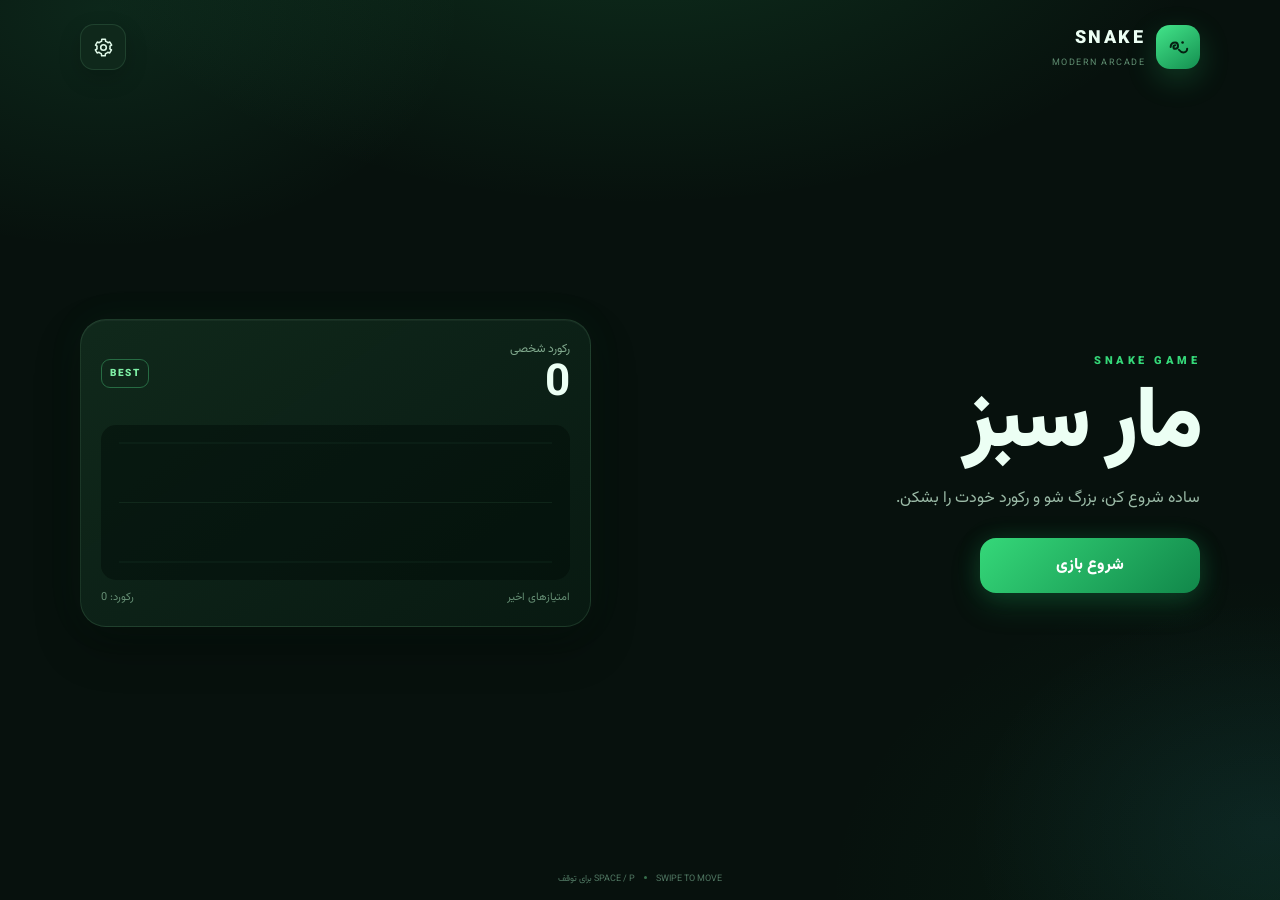
<file: index .html>
<!DOCTYPE html>
<html lang="fa" dir="rtl">
<head>
<meta charset="UTF-8">
<meta name="viewport" content="width=device-width,initial-scale=1,maximum-scale=1,user-scalable=no,viewport-fit=cover">
<meta name="theme-color" content="#071b12">
<title> مار سبز</title>
<link rel="preconnect" href="https://fonts.googleapis.com">
<link rel="preconnect" href="https://fonts.gstatic.com" crossorigin>
<link href="https://fonts.googleapis.com/css2?family=Vazirmatn:wght@400;600;700;800;900&display=swap" rel="stylesheet">
<style>
*{box-sizing:border-box;-webkit-tap-highlight-color:transparent}
html,body{margin:0;width:100%;height:100%;overflow:hidden;position:fixed;inset:0}
body{
  font-family:Vazirmatn,Tahoma,Arial,sans-serif;
  background:#071b12;
  color:#ecfff4;
  touch-action:none;
  user-select:none;
}
button,select{font:inherit}
button{cursor:pointer}
.app{
  width:100%;
  height:100dvh;
  min-height:100%;
  overflow:hidden;
  background:
    radial-gradient(circle at 50% -10%,rgba(35,150,83,.24),transparent 38%),
    linear-gradient(145deg,#06150e,#0a2417 55%,#06150e);
}
.page{display:none;width:100%;height:100%;overflow:hidden}
.page.active{display:flex}

.home,.settings{
  align-items:center;
  justify-content:center;
  padding:18px;
}
.card{
  width:min(94vw,500px);
  background:rgba(10,38,24,.9);
  border:1px solid rgba(106,221,139,.2);
  border-radius:26px;
  padding:30px 22px;
  box-shadow:0 18px 55px rgba(0,0,0,.38);
}
.logo{font-size:58px;text-align:center;margin-bottom:8px}
h1{margin:0;text-align:center;font-size:31px}
.subtitle{text-align:center;color:#9fc9ad;margin:10px 0 28px}
.main-btn,.secondary-btn{
  width:100%;
  border:0;
  border-radius:17px;
  padding:15px 18px;
  margin-top:12px;
  color:white;
  font-weight:800;
}
.main-btn{background:linear-gradient(135deg,#20a65b,#08763c);box-shadow:0 9px 22px rgba(17,151,78,.24)}
.secondary-btn{background:#123c26;border:1px solid #235c3a}
.main-btn:active,.secondary-btn:active,.pause-btn:active{transform:scale(.98)}

.settings .card{max-height:94dvh;overflow:auto}
.settings-title{display:flex;align-items:center;gap:10px;margin-bottom:18px}
.settings-title h2{margin:0;font-size:25px}
.back-btn{
  border:0;background:#123c26;color:#dffff0;border-radius:13px;
  padding:9px 12px;font-size:18px;display:grid;place-items:center
}
.setting{
  background:rgba(255,255,255,.035);
  border:1px solid rgba(150,230,175,.1);
  border-radius:16px;
  padding:13px;
  margin:10px 0;
}
.setting label{display:block;color:#c8ecd5;font-weight:700;margin-bottom:8px}
.setting select{
  width:100%;background:#071b12;color:#eafff0;
  border:1px solid #2b6142;border-radius:12px;padding:11px;
  outline:none
}
.switch-row{display:flex;align-items:center;justify-content:space-between;gap:10px}
.switch{
  width:52px;height:29px;border-radius:30px;background:#284735;
  position:relative;border:0;flex:none
}
.switch::after{
  content:"";position:absolute;width:23px;height:23px;top:3px;right:4px;
  border-radius:50%;background:#b5c7bb;transition:.2s
}
.switch.on{background:#159653}
.switch.on::after{right:25px;background:#fff}

.game{
  flex-direction:column;
  align-items:center;
  padding:10px 10px max(10px,env(safe-area-inset-bottom));
}
.game-top{
  width:min(96vw,760px);
  display:flex;align-items:center;justify-content:space-between;
  gap:8px;margin-bottom:8px
}
.game-title{font-weight:900;font-size:22px}
.stats{display:flex;gap:7px}
.stat{
  background:#0d3320;border:1px solid #1c5735;border-radius:12px;
  padding:7px 10px;font-size:12px;color:#bce4ca
}
.stat b{color:#fff;font-size:14px}
.pause-btn{
  border:0;background:#d28b19;color:#fff;font-weight:900;
  border-radius:13px;padding:10px 14px;min-width:100px
}
.pause-btn.resume{background:#168b4b}
.pause-btn:disabled{opacity:.45;cursor:not-allowed}

.board-wrap{
  width:min(96vw,760px);
  flex:1;
  min-height:0;
  display:flex;align-items:center;justify-content:center;
}
#gameCanvas{
  display:block;
  width:min(96vw,760px);
  height:auto;
  max-height:calc(100dvh - 104px);
  aspect-ratio:1;
  background:#06160d;
  border:2px solid #1b5a36;
  border-radius:18px;
  box-shadow:0 12px 38px rgba(0,0,0,.42);
  touch-action:none;
}

.overlay{
  position:fixed;inset:0;display:flex;align-items:center;justify-content:center;
  padding:20px;background:rgba(2,13,8,.72);backdrop-filter:blur(5px);
  z-index:20
}
.overlay.hidden{display:none}
.overlay-card{
  width:min(90vw,390px);background:#0b2a1a;
  border:1px solid #2a6843;border-radius:24px;padding:26px 20px;text-align:center;
  box-shadow:0 20px 55px rgba(0,0,0,.45)
}
.overlay-icon{font-size:48px}
.overlay h2{margin:9px 0;font-size:26px}
.overlay p{color:#a8ceb5;margin:8px 0 18px}
.overlay .main-btn{margin-top:0}
.overlay-extra{margin-top:10px}
.overlay-extra.hidden{display:none}


/* ===== Modern full-screen interface ===== */
.page{touch-action:none}
.home{padding:0;align-items:stretch;justify-content:stretch}
.home-shell{
  width:100%;height:100%;display:flex;flex-direction:column;
  padding:22px max(20px,env(safe-area-inset-right)) 16px max(20px,env(safe-area-inset-left))
}
.home-header{
  width:min(1120px,100%);margin:0 auto;
  display:flex;align-items:center;justify-content:space-between
}
.brand{display:flex;align-items:center;gap:11px}
.brand-mark{
  width:42px;height:42px;border-radius:13px;background:#20a65b;
  display:grid;place-items:center;font-size:22px;font-weight:900;
  box-shadow:0 8px 25px rgba(32,166,91,.25)
}
.brand-name{font-size:17px;font-weight:900;letter-spacing:2px}
.brand-sub{font-size:9px;color:#648d72;letter-spacing:1.5px;margin-top:3px}
.icon-btn{
  width:43px;height:43px;border:1px solid #244b35;background:#0c2b1b;
  color:#dff8e8;border-radius:13px;font-size:21px
}
.home-main{
  flex:1;min-height:0;width:min(1120px,100%);margin:0 auto;
  display:grid;grid-template-columns:1.1fr .9fr;gap:34px;align-items:center
}
.hero{padding:20px 0}
.hero-kicker{font-size:11px;letter-spacing:3px;color:#4bd37e;font-weight:900;margin-bottom:12px}
.hero h1{
  font-size:clamp(50px,8vw,86px);text-align:right;line-height:1;
  margin:0 0 16px;letter-spacing:-2px
}
.hero p{color:#94bca2;font-size:16px;max-width:480px;line-height:1.9;margin:0 0 25px}
.hero .main-btn{width:auto;min-width:205px;margin:0;padding:15px 32px}
.score-panel{
  background:rgba(10,35,22,.78);border:1px solid rgba(112,222,145,.16);
  border-radius:24px;padding:20px;box-shadow:0 18px 50px rgba(0,0,0,.28)
}
.panel-head{display:flex;align-items:center;justify-content:space-between}
.panel-label{display:block;color:#80a98d;font-size:12px;margin-bottom:5px}
.panel-head strong{font-size:44px;line-height:1}
.record-badge{
  font-size:10px;font-weight:900;letter-spacing:1.5px;color:#7df2a3;
  border:1px solid #276b43;border-radius:9px;padding:6px 8px
}
.chart-wrap{
  height:155px;margin-top:18px;border-radius:15px;
  background:rgba(3,16,10,.45);overflow:hidden
}
#scoreChart{display:block;width:100%;height:100%}
.chart-foot{
  display:flex;justify-content:space-between;color:#668f75;
  font-size:11px;margin-top:9px
}
.home-footer{
  width:min(1120px,100%);margin:0 auto;color:#507762;font-size:9px;
  display:flex;justify-content:center;gap:9px
}
.dot{width:3px;height:3px;border-radius:50%;background:#38704c;margin-top:4px}

.game{padding-left:max(8px,env(safe-area-inset-left));padding-right:max(8px,env(safe-area-inset-right))}
.game-actions{display:flex;gap:7px;align-items:center}
.exit-btn,.pause-btn{
  border:0;color:#fff;font-weight:900;border-radius:12px;padding:10px 13px;
  display:inline-flex;align-items:center;gap:6px;justify-content:center
}
.exit-btn{background:#40201f;border:1px solid #69322e}
.pause-btn{background:#b87815}
.pause-btn.resume{background:#168b4b}
.board-wrap{width:min(98vw,860px)}
#gameCanvas{
  width:min(98vw,860px);
  max-height:calc(100dvh - 92px);
  border-radius:22px
}
.overlay-icon{font-size:12px;letter-spacing:3px;color:#65e994;font-weight:900}
.overlay-extra .secondary-btn{background:#123c26;border:1px solid #235c3a}
.overlay-extra #overlayExitBtn{background:#40201f;border:1px solid #69322e}

@media(max-width:760px){
  .home-shell{padding:15px 15px 11px}
  .home-main{grid-template-columns:1fr;gap:12px;align-content:center}
  .hero{text-align:center;padding:8px 0}
  .hero h1{text-align:center;font-size:55px}
  .hero p{font-size:13px;margin:0 auto 16px}
  .hero .main-btn{min-width:210px}
  .score-panel{padding:16px}
  .chart-wrap{height:115px}
  .panel-head strong{font-size:34px}
  .home-footer{font-size:8px}
}

@media(max-height:650px){
  .logo{font-size:42px}
  .card{padding:20px}
  h1{font-size:26px}
  .subtitle{margin-bottom:16px}
  .setting{padding:9px;margin:7px 0}
  .game{padding-top:5px}
  .game-title{font-size:18px}
  .stat{padding:5px 8px}
  .pause-btn{padding:8px 11px}
}

/* ===== Modern Play-Store inspired refresh ===== */
:root{--bg:#07110d;--surface:#0d1d16;--line:rgba(145,230,173,.13);--text:#effff5;--muted:#86a996;--green:#35d879;--green2:#149653;--danger:#ef665d}
body{font-family:Vazirmatn,Inter,Tahoma,Arial,sans-serif;background:var(--bg)}
.app{background:radial-gradient(900px 500px at 50% -120px,rgba(53,216,121,.16),transparent 65%),radial-gradient(700px 500px at 100% 100%,rgba(20,150,83,.09),transparent 65%),#07110d;position:relative;overflow:hidden}
.app::before{
  content:"";position:absolute;inset:-20%;pointer-events:none;z-index:0;
  background:
    radial-gradient(600px 400px at 20% 15%,rgba(61,232,144,.10),transparent 60%),
    radial-gradient(500px 380px at 85% 80%,rgba(80,200,255,.07),transparent 60%);
  animation:auroraShift 16s ease-in-out infinite alternate;
}
.app>.page{position:relative;z-index:1}
@keyframes auroraShift{
  0%{transform:translate(0,0) scale(1)}
  100%{transform:translate(3%,-2%) scale(1.06)}
}
@media(prefers-reduced-motion:reduce){.app::before{animation:none}}
.home-shell{padding:20px max(18px,env(safe-area-inset-right)) 14px max(18px,env(safe-area-inset-left))}
.home-header{height:54px}
.brand-mark{width:44px;height:44px;border-radius:14px;background:linear-gradient(145deg,#43e58a,#148f50);box-shadow:0 10px 30px rgba(45,210,117,.22)}
.brand-name{font-size:18px;letter-spacing:2.5px}.brand-sub{color:#5f8c70}
.icon-btn{width:46px;height:46px;border-radius:14px;background:rgba(17,42,29,.82);border:1px solid var(--line);box-shadow:0 8px 22px rgba(0,0,0,.18);display:grid;place-items:center}
.icon-btn:active svg{transform:rotate(35deg)}
.icon-btn svg{transition:transform .25s ease}
.home-main{grid-template-columns:1.05fr .95fr;gap:44px}
.hero-kicker{color:var(--green);letter-spacing:3.5px}.hero h1{font-weight:950;letter-spacing:-3px}
.hero p{color:#9bbba7;line-height:1.85}
.hero .main-btn{min-width:220px;border-radius:16px;background:linear-gradient(135deg,#35d879,#11874a);box-shadow:0 12px 30px rgba(20,150,83,.23)}
.score-panel{background:linear-gradient(145deg,rgba(17,42,29,.94),rgba(9,27,18,.9));border:1px solid var(--line);border-radius:26px;box-shadow:inset 0 1px 0 rgba(255,255,255,.04),0 20px 45px rgba(0,0,0,.3),0 0 40px rgba(53,216,121,.05)}
.hero .main-btn{box-shadow:0 12px 30px rgba(20,150,83,.23),0 0 24px rgba(53,216,121,.14)}
.record-badge{color:#7ff0a6}.chart-wrap{background:rgba(2,12,7,.48)}
.game{padding-top:10px}.game-top{max-width:900px;margin-bottom:10px}.game-title{font-size:20px}
.stat{background:rgba(15,45,29,.88);border:1px solid var(--line);border-radius:13px}.game-actions{gap:8px}
.exit-btn,.pause-btn{min-width:86px;padding:11px 14px;border-radius:13px;transition:transform .12s ease,filter .12s ease}
.exit-btn{background:rgba(73,32,30,.9);border-color:rgba(239,102,93,.35)}
.pause-btn{background:linear-gradient(135deg,#d49a34,#ad7210)}.pause-btn.resume{background:linear-gradient(135deg,#27c96d,#128a4a)}
#gameCanvas{border:1px solid rgba(106,221,139,.23);border-radius:24px;box-shadow:0 18px 55px rgba(0,0,0,.5),0 0 0 5px rgba(53,216,121,.025)}
.overlay{background:rgba(1,9,5,.78);backdrop-filter:blur(10px)}
.overlay-card{background:linear-gradient(145deg,#10291d,#0a1d14);border:1px solid rgba(112,222,145,.2);border-radius:26px;padding:28px 22px}
.overlay-icon{font-size:10px;letter-spacing:2.5px}.overlay h2{font-weight:900}.overlay .main-btn{border-radius:15px}
.settings .card{background:linear-gradient(145deg,rgba(16,40,28,.98),rgba(8,24,16,.98));border:1px solid var(--line);border-radius:26px}
.setting{background:rgba(255,255,255,.028);border-color:rgba(145,230,173,.09);border-radius:17px}
.setting select{appearance:none;background:#081b11;border-color:#28583d;border-radius:13px}
button{transition:transform .12s ease,filter .12s ease,background .2s ease}button:hover{filter:brightness(1.06)}
button:focus-visible{outline:2px solid #55e993;outline-offset:2px}
@media(max-width:760px){.home-shell{padding:14px 14px 10px}.home-main{grid-template-columns:1fr;gap:10px}.hero h1{font-size:56px}.hero p{font-size:13px}.score-panel{padding:15px;border-radius:22px}.chart-wrap{height:105px}.home-footer{display:none}.game-top{width:100%;padding:0 2px}.game-title{font-size:17px}.stat{padding:6px 8px;font-size:11px}.exit-btn,.pause-btn{min-width:76px;padding:9px 10px}#gameCanvas{border-radius:20px}}
@media(max-height:650px){.game-top{margin-bottom:6px}#gameCanvas{max-height:calc(100dvh - 82px)}}

</style></head>
<body>
<div class="app">

  <section id="homePage" class="page home active">
    <div class="home-shell">
      <header class="home-header">
        <div class="brand">
          <div class="brand-mark">
            <svg viewBox="0 0 24 24" width="22" height="22" fill="none" stroke="#052011" stroke-width="2.2" stroke-linecap="round" stroke-linejoin="round">
              <path d="M4 12c0-3 2-5 5-5s3 2 3 4-1 3-3 3-2-1-2-2 1-2 2-2"/>
              <circle cx="17" cy="7" r="1.4" fill="#052011" stroke="none"/>
              <path d="M13 15c1.5 2 3 3 5 3 2.5 0 4-2 4-4"/>
            </svg>
          </div>
          <div>
            <div class="brand-name">SNAKE</div>
            <div class="brand-sub">MODERN ARCADE</div></div></div>
        <button id="settingsBtn" class="icon-btn" aria-label="تنظیمات">
          <svg viewBox="0 0 24 24" width="21" height="21" fill="none" stroke="currentColor" stroke-width="1.8" stroke-linecap="round" stroke-linejoin="round">
            <circle cx="12" cy="12" r="3.2"/>
            <path d="M19.4 13.5a7.6 7.6 0 0 0 0-3l1.9-1.3-2-3.4-2.2.7a7.7 7.7 0 0 0-2.6-1.5L14.1 2.5h-4l-.4 2.5a7.7 7.7 0 0 0-2.6 1.5l-2.2-.7-2 3.4L4.6 10.5a7.6 7.6 0 0 0 0 3l-1.9 1.3 2 3.4 2.2-.7a7.7 7.7 0 0 0 2.6 1.5l.4 2.5h4l.4-2.5a7.7 7.7 0 0 0 2.6-1.5l2.2.7 2-3.4-1.9-1.3Z"/>
          </svg>
        </button></header>

      <main class="home-main">
        <section class="hero">
          <div class="hero-kicker">SNAKE GAME</div>
          <h1>مار سبز</h1>
          <p>ساده شروع کن، بزرگ شو و رکورد خودت را بشکن.</p>
          <button id="enterGameBtn" class="main-btn">شروع بازی</button></section>

        <section class="score-panel">
          <div class="panel-head">
            <div>
              <span class="panel-label">رکورد شخصی</span>
              <strong id="homeHighScore">0</strong></div>
            <span class="record-badge">BEST</span></div>
          <div class="chart-wrap">
            <canvas id="scoreChart"></canvas></div>
          <div class="chart-foot">
            <span>امتیازهای اخیر</span>
            <span id="chartBestText">رکورد: ۰</span></div></section></main>

      <footer class="home-footer">
        <span>SWIPE TO MOVE</span>
        <span class="dot"></span>
        <span>SPACE / P برای توقف</span></footer></div></section>

  <section id="settingsPage" class="page settings">
    <div class="card">
      <div class="settings-title">
        <button id="settingsBackBtn" class="back-btn" aria-label="بازگشت">
          <svg viewBox="0 0 24 24" width="18" height="18" fill="none" stroke="currentColor" stroke-width="2.4" stroke-linecap="round" stroke-linejoin="round"><path d="M19 12H5"/><path d="M11 6l-6 6 6 6"/></svg>
        </button>
        <h2> تنظیمات بازی</h2></div>

      <div class="setting">
        <label for="difficulty">سطح سختی</label>
        <select id="difficulty">
          <option value="easy">آسان</option>
          <option value="normal">متوسط</option>
          <option value="hard">سخت</option></select></div>

      <div class="setting">
        <label for="speed">سرعت بازی</label>
        <select id="speed">
          <option value="slow">آرام</option>
          <option value="normal">معمولی</option>
          <option value="fast">سریع</option>
          <option value="turbo">خیلی سریع</option></select></div>

      <div class="setting">
        <label for="snakeSize">اندازه مار</label>
        <select id="snakeSize">
          <option value="small">کوچک</option>
          <option value="normal">معمولی</option>
          <option value="large">بزرگ</option></select></div>

      <div class="setting">
        <label for="wallMode">برخورد با دیوار</label>
        <select id="wallMode">
          <option value="dead">برخورد با دیوار = باخت</option>
          <option value="wrap">عبور از دیوار</option></select></div>

      <div class="setting">
        <label for="skin">پوسته / رنگ مار</label>
        <select id="skin">
          <option value="classic">کلاسیک (سبز)</option>
          <option value="neon">نئون آبی</option>
          <option value="gold">طلایی</option>
          <option value="ice">یخی</option>
          <option value="rainbow">رنگین‌کمان</option></select></div>

      <div class="setting">
        <label for="food">استیکر خوراکی</label>
        <select id="food">
          <option value="apple">🍎 سیب (مدرن)</option>
          <option value="strawberry">🍓 توت‌فرنگی</option>
          <option value="grape">🍇 انگور</option>
          <option value="star">⭐ ستاره</option></select></div>

      <div class="setting">
        <div class="switch-row">
          <label style="margin:0">نمایش خطوط جدول</label>
          <button id="gridSwitch" class="switch" aria-label="خطوط جدول"></button></div></div>

      <div class="setting">
        <div class="switch-row">
          <label style="margin:0">افزایش تدریجی سرعت با امتیاز</label>
          <button id="progressiveSwitch" class="switch" aria-label="افزایش تدریجی سرعت"></button></div></div>

      <div class="setting">
        <div class="switch-row">
          <label style="margin:0">صدا</label>
          <button id="soundSwitch" class="switch" aria-label="صدا"></button></div></div>

      <div class="setting">
        <div class="switch-row">
          <label style="margin:0">لرزش هنگام خوردن غذا</label>
          <button id="hapticSwitch" class="switch" aria-label="لرزش"></button></div></div>

      <button id="saveSettingsBtn" class="main-btn"> ذخیره تنظیمات</button></div></section>

  <section id="gamePage" class="page game">
    <div class="game-top">
      <div>
        <div class="game-title"> مار سبز</div>
        <div class="stats">
          <div class="stat">امتیاز: <b id="score">0</b></div>
          <div class="stat">رکورد: <b id="highScore">0</b></div></div></div>
      <div class="game-actions">
        <button id="exitGameBtn" class="exit-btn">
          <svg viewBox="0 0 24 24" width="16" height="16" fill="none" stroke="currentColor" stroke-width="2.2" stroke-linecap="round" stroke-linejoin="round"><path d="M9 21H5a2 2 0 0 1-2-2V5a2 2 0 0 1 2-2h4"/><path d="M16 17l5-5-5-5"/><path d="M21 12H9"/></svg>
          خروج</button>
        <button id="pauseBtn" class="pause-btn" disabled>
          <svg class="pauseIcon" viewBox="0 0 24 24" width="16" height="16" fill="currentColor"><rect x="6" y="5" width="4" height="14" rx="1"/><rect x="14" y="5" width="4" height="14" rx="1"/></svg>
          <span id="pauseBtnText">توقف</span></button></div></div>

    <div class="board-wrap">
      <canvas id="gameCanvas" width="600" height="600"></canvas></div></section>

  <div id="overlay" class="overlay hidden">
    <div class="overlay-card">
      <div id="overlayIcon" class="overlay-icon">READY</div>
      <h2 id="overlayTitle">آماده‌ای؟</h2>
      <p id="overlayText">برای شروع بازی دکمه زیر را بزن.</p>
      <button id="overlayBtn" class="main-btn">شروع بازی</button>
      <div id="overlayExtraBtns" class="overlay-extra hidden">
        <button id="overlayHomeBtn" class="secondary-btn">
          <svg viewBox="0 0 24 24" width="16" height="16" fill="none" stroke="currentColor" stroke-width="2.2" stroke-linecap="round" stroke-linejoin="round" style="vertical-align:-3px;margin-inline-end:5px"><path d="M3 11.5 12 4l9 7.5"/><path d="M5.5 10v9a1 1 0 0 0 1 1H9a1 1 0 0 0 1-1v-4h4v4a1 1 0 0 0 1 1h2.5a1 1 0 0 0 1-1v-9"/></svg>
          خانه</button>
        <button id="overlayExitBtn" class="secondary-btn">
          <svg viewBox="0 0 24 24" width="16" height="16" fill="none" stroke="currentColor" stroke-width="2.2" stroke-linecap="round" stroke-linejoin="round" style="vertical-align:-3px;margin-inline-end:5px"><path d="M9 21H5a2 2 0 0 1-2-2V5a2 2 0 0 1 2-2h4"/><path d="M16 17l5-5-5-5"/><path d="M21 12H9"/></svg>
          خروج از بازی</button>
      </div></div></div></div>

<script>
(function(){
  "use strict";

  const $ = id => document.getElementById(id);
  const canvas = $("gameCanvas");
  const ctx = canvas.getContext("2d");

  const defaults = {
    difficulty: "normal",
    speed: "normal",
    snakeSize: "normal",
    wallMode: "dead",
    skin: "classic",
    food: "apple",
    grid: true,
    sound: true,
    haptic: true,
    progressiveSpeed: false
  };

  const skinColors = {
    classic: {head:"#8CFFB8", tail:"#149653", eye:"#052011", glow:"rgba(80,255,150,.55)"},
    neon:    {head:"#9dfcff", tail:"#0891b2", eye:"#01262b", glow:"rgba(90,230,255,.6)"},
    gold:    {head:"#ffe38a", tail:"#c9891a", eye:"#3a2603", glow:"rgba(255,205,90,.55)"},
    ice:     {head:"#d6ecff", tail:"#3b82c4", eye:"#0b2038", glow:"rgba(140,200,255,.55)"},
    rainbow: {head:"#ff9ad6", tail:"#7c5cff", eye:"#1a0630", glow:"rgba(200,150,255,.55)", rainbow:true}
  };


  let settings = loadSettings();
  let snake = [];
  let food = {x:0,y:0};
  let direction = {x:1,y:0};
  let nextDirection = {x:1,y:0};
  let score = 0;
  let highScore = Number(localStorage.getItem("snakeHighScore") || 0);
  let scoreHistory = loadScoreHistory();
  let timer = null;
  let running = false;
  let paused = false;
  let gameStarted = false;
  let gameOver = false;
  let audioCtx = null;

  const cells = 25;
  let grassPattern = null;
  let particles = [];
  let countdownValue = null;
  let hitFlashUntil = 0;
  let rafId = null;

  $("highScore").textContent = highScore;

  // ===== Canvas resolution fix: match the canvas's real on-screen pixel
  // size (with devicePixelRatio) instead of a fixed 600x600 internal
  // resolution, so the snake/board ratio stays crisp and correct on any
  // screen size instead of being stretched by CSS. =====
  function resizeCanvasToDisplaySize(){
    const rect = canvas.getBoundingClientRect();
    if(rect.width < 10) return; // canvas hidden (page not active yet)
    const dpr = Math.max(1, window.devicePixelRatio || 1);
    const pixelSize = Math.max(300, Math.round(rect.width * dpr));
    if(canvas.width !== pixelSize || canvas.height !== pixelSize){
      canvas.width = pixelSize;
      canvas.height = pixelSize;
      buildGrassPattern();
      draw();
    }
  }

  function buildGrassPattern(){
    const s = canvas.width / cells;
    const tile = document.createElement("canvas");
    tile.width = s * 2;
    tile.height = s * 2;
    const tctx = tile.getContext("2d");
    tctx.fillStyle = "#123a24";
    tctx.fillRect(0, 0, s * 2, s * 2);
    tctx.fillStyle = "#15422a";
    tctx.fillRect(0, 0, s, s);
    tctx.fillRect(s, s, s, s);
    grassPattern = ctx.createPattern(tile, "repeat");
  }

  window.addEventListener("resize", resizeCanvasToDisplaySize);
  window.addEventListener("orientationchange", function(){
    setTimeout(resizeCanvasToDisplaySize, 250);
  });

  function loadSettings(){
    try{
      const saved = JSON.parse(localStorage.getItem("snakeSettings") || "{}");
      return Object.assign({}, defaults, saved);
    }catch(e){ return Object.assign({}, defaults); }
  }

  function loadScoreHistory(){
    try{
      const data=JSON.parse(localStorage.getItem("snakeScoreHistory")||"[]");
      return Array.isArray(data)?data.map(Number).filter(Number.isFinite).slice(-12):[];
    }catch(e){return [];}
  }

  function saveScoreHistory(value){
    if(value<=0)return;
    scoreHistory.push(value);
    scoreHistory=scoreHistory.slice(-12);
    localStorage.setItem("snakeScoreHistory",JSON.stringify(scoreHistory));
    drawScoreChart();
  }

  function drawScoreChart(){
    const c=$("scoreChart");
    if(!c)return;
    const r=c.getBoundingClientRect();
    const dpr=Math.max(1,window.devicePixelRatio||1);
    const w=Math.max(300,Math.round(r.width*dpr));
    const h=Math.max(130,Math.round(r.height*dpr));
    c.width=w;c.height=h;
    const g=c.getContext("2d");
    g.clearRect(0,0,w,h);

    const vals=scoreHistory.length?scoreHistory:[0];
    const max=Math.max(5,...vals);
    const px=18*dpr,py=18*dpr,cw=w-px*2,ch=h-py*2;

    g.strokeStyle="rgba(108,191,133,.10)";
    g.lineWidth=dpr;
    for(let i=0;i<3;i++){
      const y=py+ch*i/2;
      g.beginPath();g.moveTo(px,y);g.lineTo(w-px,y);g.stroke();
    }

    const pts=vals.map((v,i)=>({
      x:vals.length===1?w/2:px+cw*i/(vals.length-1),
      y:py+ch*(1-v/max)
    }));

    if(pts.length>1){
      // Smooth curve through the points (quadratic mid-point technique)
      // instead of straight segments, for a more premium chart look.
      g.beginPath();
      g.moveTo(pts[0].x,pts[0].y);
      for(let i=0;i<pts.length-1;i++){
        const mx=(pts[i].x+pts[i+1].x)/2, my=(pts[i].y+pts[i+1].y)/2;
        g.quadraticCurveTo(pts[i].x,pts[i].y,mx,my);
      }
      g.quadraticCurveTo(pts[pts.length-2].x,pts[pts.length-2].y,pts[pts.length-1].x,pts[pts.length-1].y);

      g.save();
      g.shadowColor="rgba(70,230,140,.65)";
      g.shadowBlur=8*dpr;
      g.lineWidth=3*dpr;g.strokeStyle="#3bd676";g.lineJoin="round";g.lineCap="round";g.stroke();
      g.restore();

      g.lineTo(pts[pts.length-1].x,h-py);g.lineTo(pts[0].x,h-py);g.closePath();
      const gr=g.createLinearGradient(0,py,0,h);
      gr.addColorStop(0,"rgba(59,214,118,.22)");
      gr.addColorStop(1,"rgba(59,214,118,0)");
      g.fillStyle=gr;g.fill();

      pts.forEach(p=>{
        g.fillStyle="#071b12";g.beginPath();g.arc(p.x,p.y,5*dpr,0,Math.PI*2);g.fill();
        g.fillStyle="#5ce890";g.beginPath();g.arc(p.x,p.y,3*dpr,0,Math.PI*2);g.fill();
      });
    }

    $("homeHighScore").textContent=String(highScore);
    $("chartBestText").textContent="رکورد: "+String(highScore);
  }

  function saveSettings(){
    localStorage.setItem("snakeSettings", JSON.stringify(settings));
  }

  function fillSettings(){
    $("difficulty").value = settings.difficulty;
    $("speed").value = settings.speed;
    $("snakeSize").value = settings.snakeSize;
    $("wallMode").value = settings.wallMode;
    $("skin").value = settings.skin;
    $("food").value = settings.food;
    setSwitch($("gridSwitch"), settings.grid);
    setSwitch($("soundSwitch"), settings.sound);
    setSwitch($("hapticSwitch"), settings.haptic);
    setSwitch($("progressiveSwitch"), settings.progressiveSpeed);
  }

  function setSwitch(el,on){
    el.classList.toggle("on", !!on);
  }

  function readSettings(){
    settings.difficulty = $("difficulty").value;
    settings.speed = $("speed").value;
    settings.snakeSize = $("snakeSize").value;
    settings.wallMode = $("wallMode").value;
    settings.skin = $("skin").value;
    settings.food = $("food").value;
    settings.grid = $("gridSwitch").classList.contains("on");
    settings.sound = $("soundSwitch").classList.contains("on");
    settings.haptic = $("hapticSwitch").classList.contains("on");
    settings.progressiveSpeed = $("progressiveSwitch").classList.contains("on");
    saveSettings();
    buildGrassPattern();
  }

  function toggleSwitch(id){
    $(id).classList.toggle("on");
  }

  function showPage(id){
    document.querySelectorAll(".page").forEach(p => p.classList.remove("active"));
    $(id).classList.add("active");
  }

  function showOverlay(icon,title,text,button,action,showExtra){
    $("overlayIcon").textContent = icon;
    $("overlayTitle").textContent = title;
    $("overlayText").textContent = text;
    $("overlayBtn").textContent = button;
    $("overlayBtn").onclick = action;
    $("overlayExtraBtns").classList.toggle("hidden", !showExtra);
    $("overlay").classList.remove("hidden");
  }

  function hideOverlay(){
    $("overlay").classList.add("hidden");
  }

  function prepareGame(){
    stopTimer();
    running = false;
    paused = false;
    gameStarted = false;
    gameOver = false;
    countdownValue = null;
    particles = [];
    score = 0;
    $("score").textContent = "0";
    $("pauseBtn").disabled = true;
    $("pauseBtnText").textContent = "توقف";
    $("pauseBtn").classList.remove("resume");

    snake = [
      {x:12,y:12},
      {x:11,y:12},
      {x:10,y:12},
      {x:9,y:12}
    ];
    direction = {x:1,y:0};
    nextDirection = {x:1,y:0};
    placeFood();
    resizeCanvasToDisplaySize();
    draw();
    startRenderLoop();

    showOverlay(
      "",
      "آماده‌ای؟",
      "بازی هنوز شروع نشده؛ هر وقت آماده بودی شروع کن.",
      "شروع بازی",
      startGame
    );
  }

  function startRenderLoop(){
    if(rafId) return;
    const loop = function(){
      draw();
      rafId = requestAnimationFrame(loop);
    };
    rafId = requestAnimationFrame(loop);
  }

  function stopRenderLoop(){
    if(rafId){
      cancelAnimationFrame(rafId);
      rafId = null;
    }
  }

  function startGame(){
    if(gameStarted && paused){
      resumeGame();
      return;
    }
    hideOverlay();
    if(gameOver || !gameStarted){
      prepareBoardOnly();
      runCountdown(beginRun);
    }else{
      beginRun();
    }
  }

  function runCountdown(cb){
    let n = 3;
    const step = function(){
      countdownValue = n;
      beep(n > 0 ? 440 : 640, 0.05);
      if(n <= 0){
        setTimeout(function(){ countdownValue = null; cb(); }, 380);
        return;
      }
      n--;
      setTimeout(step, 480);
    };
    step();
  }

  function beginRun(){
    gameStarted = true;
    gameOver = false;
    paused = false;
    running = true;
    $("pauseBtn").disabled = false;
    $("pauseBtnText").textContent = "توقف";
    $("pauseBtn").classList.remove("resume");
    startTimer();
  }

  function prepareBoardOnly(){
    stopTimer();
    score = 0;
    $("score").textContent = "0";
    snake = [
      {x:12,y:12},
      {x:11,y:12},
      {x:10,y:12},
      {x:9,y:12}
    ];
    direction = {x:1,y:0};
    nextDirection = {x:1,y:0};
    placeFood();
    draw();
  }

  function getInterval(){
    // Slower baseline speeds than before (higher ms = slower snake).
    const diff = {easy:50,normal:0,hard:-40}[settings.difficulty] || 0;
    const speed = {slow:170,normal:130,fast:100,turbo:75}[settings.speed] || 130;
    let interval = speed + diff;
    if(settings.progressiveSpeed){
      interval -= Math.min(score * 1.5, 45);
    }
    return Math.max(45, interval);
  }

  function startTimer(){
    stopTimer();
    // Recursive setTimeout (not setInterval) so the tick rate can adapt
    // live when "progressive speed" ramps up with the score.
    const tick = function(){
      gameLoop();
      if(running && !paused) timer = setTimeout(tick, getInterval());
    };
    timer = setTimeout(tick, getInterval());
  }

  function stopTimer(){
    if(timer){
      clearTimeout(timer);
      timer = null;
    }
  }

  function togglePause(){
    if(!gameStarted || gameOver) return;

    if(paused) resumeGame();
    else pauseGame();
  }

  function pauseGame() {
  if (!running || gameOver) return;
  paused = true;
  running = false;
  stopTimer();
  $("pauseBtnText").textContent = "ادامه";
  $("pauseBtn").classList.add("resume");
  showOverlay("", "بازی متوقف شد", "بازی کاملاً متوقف شده است. برای ادامه، دکمه ادامه را بزنید.", "ادامه", resumeGame);
}

function resumeGame() {
  if (!paused || gameOver) return;
  paused = false;
  running = true;
  $("pauseBtnText").textContent = "توقف";
  $("pauseBtn").classList.remove("resume");
  hideOverlay();
  startTimer();
}

  function endGame(){
    stopTimer();
    running = false;
    paused = false;
    gameOver = true;
    hitFlashUntil = performance.now() + 320;
    $("pauseBtn").disabled = true;
    $("pauseBtnText").textContent = "توقف";
    $("pauseBtn").classList.remove("resume");

    let isNewRecord = false;
    if(score > highScore){
      highScore = score;
      isNewRecord = score > 0;
      localStorage.setItem("snakeHighScore", String(highScore));
      $("highScore").textContent = highScore;
    }
    saveScoreHistory(score);
    drawScoreChart();

    beep(150,0.16);
    if(settings.haptic && navigator.vibrate) navigator.vibrate([40,30,40]);
    showOverlay(
      "",
      "بازی تمام شد!",
      (isNewRecord ? "🏆 رکورد جدید! " : "") + "امتیاز تو: " + score + " | رکورد: " + highScore,
      " بازی دوباره",
      startGame,
      true
    );
  }

  // Auto-pause when the tab/app goes to background — a common UX
  // improvement so the snake doesn't crash into a wall while you're away.
  document.addEventListener("visibilitychange", function(){
    if(document.hidden && running && !paused && gameStarted && !gameOver){
      pauseGame();
    }
  });

  function gameLoop(){
    if(!running || paused) return;

    direction = nextDirection;
    let head = {
      x: snake[0].x + direction.x,
      y: snake[0].y + direction.y
    };

    if(settings.wallMode === "wrap"){
      if(head.x < 0) head.x = cells - 1;
      if(head.x >= cells) head.x = 0;
      if(head.y < 0) head.y = cells - 1;
      if(head.y >= cells) head.y = 0;
    }else{
      if(head.x < 0 || head.x >= cells || head.y < 0 || head.y >= cells){
        endGame();
        return;
      }
    }

    const ate = head.x === food.x && head.y === food.y;

    const bodyToCheck = ate ? snake : snake.slice(0,-1);
    if(bodyToCheck.some(p => p.x === head.x && p.y === head.y)){
      endGame();
      return;
    }

    snake.unshift(head);

    if(ate){
      const s = canvas.width / cells;
      spawnParticles(head.x*s+s/2, head.y*s+s/2);
      score++;
      $("score").textContent = String(score);
      if(score > highScore){
        highScore = score;
        $("highScore").textContent = String(highScore);
        localStorage.setItem("snakeHighScore", String(highScore));
      }
      placeFood();
      beep(700,0.055);
      if(settings.haptic && navigator.vibrate) navigator.vibrate(25);
    }else{
      snake.pop();
    }
    // Drawing itself now happens continuously via the requestAnimationFrame
    // render loop (startRenderLoop), so food-pulse/particle/countdown
    // animations stay smooth regardless of the snake's step speed.
  }

  function spawnParticles(x,y){
    const colors = ["#ffd76b","#ff9f5b","#ffe9a8"];
    for(let i=0;i<10;i++){
      const angle = Math.random()*Math.PI*2;
      const speed = 0.6 + Math.random()*1.6;
      particles.push({
        x, y,
        vx: Math.cos(angle)*speed,
        vy: Math.sin(angle)*speed,
        born: performance.now(),
        life: 450 + Math.random()*250,
        color: colors[i % colors.length]
      });
    }
  }

  function updateAndDrawParticles(){
    if(!particles.length) return;
    const now = performance.now();
    particles = particles.filter(p => now - p.born < p.life);
    particles.forEach(p=>{
      const elapsed = now - p.born;
      const t = elapsed / p.life;
      const x = p.x + p.vx*elapsed*0.06;
      const y = p.y + p.vy*elapsed*0.06;
      ctx.globalAlpha = Math.max(0, 1-t);
      ctx.fillStyle = p.color;
      ctx.beginPath();
      ctx.arc(x,y,Math.max(1,3*(1-t)+1),0,Math.PI*2);
      ctx.fill();
    });
    ctx.globalAlpha = 1;
  }

  function placeFood(){
    let tries = 0;
    do{
      food = {
        x: Math.floor(Math.random()*cells),
        y: Math.floor(Math.random()*cells)
      };
      tries++;
    }while(snake.some(p => p.x === food.x && p.y === food.y) && tries < 1000);
  }

  function changeDirection(x,y){
    if(!gameStarted || gameOver) return;
    if(x === -direction.x && y === -direction.y) return;
    if(x === -nextDirection.x && y === -nextDirection.y) return;
    nextDirection = {x,y};
  }

  function draw(){
    if(!canvas.width) return;
    const s = canvas.width / cells;
    ctx.clearRect(0,0,canvas.width,canvas.height);

    // ===== Lawn / grass-yard background =====
    if(!grassPattern) buildGrassPattern();
    ctx.fillStyle = grassPattern || "#153a24";
    ctx.fillRect(0,0,canvas.width,canvas.height);

    if(settings.grid){
      ctx.strokeStyle = "rgba(102,190,128,.10)";
      ctx.lineWidth = 1;
      for(let i=1;i<cells;i++){
        ctx.beginPath();
        ctx.moveTo(i*s,0); ctx.lineTo(i*s,canvas.height); ctx.stroke();
        ctx.beginPath();
        ctx.moveTo(0,i*s); ctx.lineTo(canvas.width,i*s); ctx.stroke();
      }
    }

    drawFood(s);
    drawSnake(s);
    updateAndDrawParticles();

    // Hit flash on collision
    if(performance.now() < hitFlashUntil){
      const remain = (hitFlashUntil - performance.now()) / 320;
      ctx.fillStyle = "rgba(239,60,50," + (remain*0.35).toFixed(3) + ")";
      ctx.fillRect(0,0,canvas.width,canvas.height);
    }

    // Countdown overlay (3, 2, 1, GO)
    if(countdownValue !== null && countdownValue !== undefined){
      ctx.fillStyle = "rgba(2,10,6,.4)";
      ctx.fillRect(0,0,canvas.width,canvas.height);
      ctx.fillStyle = "#eafff2";
      ctx.font = "900 " + Math.round(canvas.width*0.2) + "px Tahoma,Arial,sans-serif";
      ctx.textAlign = "center";
      ctx.textBaseline = "middle";
      ctx.fillText(countdownValue > 0 ? String(countdownValue) : "برو!", canvas.width/2, canvas.height/2);
    }
  }

  function drawFood(s){
    const fx = food.x*s + s/2;
    const fy = food.y*s + s/2;
    const pulse = 1 + Math.sin(performance.now()/220)*0.06;
    const r = s*.34*pulse;

    // Soft ambient glow behind the food — modern "inner glow" look,
    // and reads clearly on the grass background.
    const glowColors = {
      apple:"rgba(255,60,50,.35)",
      strawberry:"rgba(255,60,110,.35)",
      grape:"rgba(150,80,255,.35)",
      star:"rgba(255,205,60,.4)"
    };
    const glow = ctx.createRadialGradient(fx,fy,0,fx,fy,r*2.2);
    glow.addColorStop(0, glowColors[settings.food] || glowColors.apple);
    glow.addColorStop(1, "rgba(0,0,0,0)");
    ctx.fillStyle = glow;
    ctx.beginPath();
    ctx.arc(fx,fy,r*2.2,0,Math.PI*2);
    ctx.fill();

    const drawers = { apple:drawApple, strawberry:drawStrawberry, grape:drawGrape, star:drawStar };
    (drawers[settings.food] || drawApple)(fx,fy,r);
  }

  // Every food type below is a hand-drawn vector shape (gradient fill +
  // glossy highlight), matching the apple's style — no reliance on the
  // device's built-in emoji font, which can look dated/inconsistent.

  // A modern vector apple: gradient body, glossy highlight, stem and leaf.
  function drawApple(cx,cy,r){
    const grad = ctx.createRadialGradient(cx-r*0.35,cy-r*0.35,r*0.1,cx,cy,r*1.05);
    grad.addColorStop(0,"#ff8a80");
    grad.addColorStop(0.55,"#ff3b30");
    grad.addColorStop(1,"#c81e13");
    ctx.fillStyle = grad;
    ctx.beginPath();
    ctx.ellipse(cx,cy+r*0.05,r,r*1.02,0,0,Math.PI*2);
    ctx.fill();

    // top dimple
    ctx.fillStyle = "rgba(0,0,0,.12)";
    ctx.beginPath();
    ctx.ellipse(cx,cy-r*0.92,r*0.22,r*0.12,0,0,Math.PI*2);
    ctx.fill();

    // leaf
    ctx.fillStyle = "#3ecf5e";
    ctx.beginPath();
    ctx.ellipse(cx+r*0.4,cy-r*1.05,r*0.42,r*0.2,-0.6,0,Math.PI*2);
    ctx.fill();

    // stem
    ctx.strokeStyle = "#6b4226";
    ctx.lineWidth = Math.max(1.5,r*0.16);
    ctx.lineCap = "round";
    ctx.beginPath();
    ctx.moveTo(cx,cy-r*0.9);
    ctx.quadraticCurveTo(cx+r*0.12,cy-r*1.25,cx,cy-r*1.42);
    ctx.stroke();

    // glossy highlight
    ctx.fillStyle = "rgba(255,255,255,.55)";
    ctx.beginPath();
    ctx.ellipse(cx-r*0.35,cy-r*0.25,r*0.16,r*0.26,-0.5,0,Math.PI*2);
    ctx.fill();
  }

  // A modern vector strawberry: teardrop body, seed texture, leafy cap.
  function drawStrawberry(cx,cy,r){
    const grad = ctx.createRadialGradient(cx-r*0.3,cy-r*0.2,r*0.1,cx,cy+r*0.1,r*1.15);
    grad.addColorStop(0,"#ff8fa8");
    grad.addColorStop(0.5,"#ff3d68");
    grad.addColorStop(1,"#c40f3f");
    ctx.fillStyle = grad;
    ctx.beginPath();
    ctx.moveTo(cx,cy+r*1.12);
    ctx.bezierCurveTo(cx-r*1.05,cy+r*0.7, cx-r*0.95,cy-r*0.55, cx,cy-r*0.62);
    ctx.bezierCurveTo(cx+r*0.95,cy-r*0.55, cx+r*1.05,cy+r*0.7, cx,cy+r*1.12);
    ctx.fill();

    // seeds
    ctx.fillStyle = "rgba(255,240,180,.9)";
    const seedPos = [[-.42,-.1],[.0,-.28],[.42,-.1],[-.28,.32],[.28,.32],[0,.62],[-.5,.2],[.5,.2]];
    seedPos.forEach(function(p){
      ctx.beginPath();
      ctx.ellipse(cx+p[0]*r, cy+p[1]*r, r*.06, r*.09, 0.3, 0, Math.PI*2);
      ctx.fill();
    });

    // leafy cap
    ctx.fillStyle = "#3ecf5e";
    for(let i=0;i<5;i++){
      const ang = -Math.PI/2 + (i-2)*0.5;
      ctx.beginPath();
      ctx.ellipse(cx+Math.cos(ang)*r*0.32, cy-r*0.62+Math.sin(ang)*r*0.22, r*0.24, r*0.11, ang, 0, Math.PI*2);
      ctx.fill();
    }

    // highlight
    ctx.fillStyle = "rgba(255,255,255,.5)";
    ctx.beginPath();
    ctx.ellipse(cx-r*0.32,cy-r*0.05,r*0.14,r*0.22,-0.4,0,Math.PI*2);
    ctx.fill();
  }

  // A modern vector grape cluster: layered glossy spheres + a small stem.
  function drawGrape(cx,cy,r){
    const berries = [
      [-0.42,-0.28],[0.42,-0.28],[0,-0.5],
      [-0.6,0.14],[0.6,0.14],[-0.22,0.14],[0.22,0.14],
      [-0.4,0.55],[0.4,0.55],[0,0.62]
    ];
    berries.forEach(function(p){
      const bx=cx+p[0]*r, by=cy+p[1]*r, br=r*0.42;
      const grad = ctx.createRadialGradient(bx-br*0.35,by-br*0.35,br*0.1,bx,by,br);
      grad.addColorStop(0,"#c9a6ff");
      grad.addColorStop(0.5,"#8b5cf6");
      grad.addColorStop(1,"#5b21b6");
      ctx.fillStyle = grad;
      ctx.beginPath();
      ctx.arc(bx,by,br,0,Math.PI*2);
      ctx.fill();
      ctx.fillStyle = "rgba(255,255,255,.4)";
      ctx.beginPath();
      ctx.arc(bx-br*0.32,by-br*0.32,br*0.22,0,Math.PI*2);
      ctx.fill();
    });

    // stem
    ctx.strokeStyle = "#6b4226";
    ctx.lineWidth = Math.max(1.4,r*0.14);
    ctx.lineCap = "round";
    ctx.beginPath();
    ctx.moveTo(cx,cy-r*0.7);
    ctx.quadraticCurveTo(cx+r*0.1,cy-r*1.05,cx-r*0.05,cy-r*1.3);
    ctx.stroke();
  }

  // A modern glowing star / power-up gem — golden gradient with a soft
  // outer glow, styled closer to a mobile-game "bonus" pickup.
  function drawStar(cx,cy,r){
    ctx.save();
    ctx.shadowColor = "rgba(255,205,60,.85)";
    ctx.shadowBlur = r*1.1;
    const grad = ctx.createRadialGradient(cx-r*0.25,cy-r*0.3,r*0.1,cx,cy,r*1.1);
    grad.addColorStop(0,"#fff3b0");
    grad.addColorStop(0.55,"#ffcc33");
    grad.addColorStop(1,"#e08a00");
    ctx.fillStyle = grad;
    ctx.beginPath();
    for(let i=0;i<5;i++){
      const outerAng = -Math.PI/2 + i*(Math.PI*2/5);
      const innerAng = outerAng + Math.PI/5;
      const ox = cx+Math.cos(outerAng)*r*1.08, oy = cy+Math.sin(outerAng)*r*1.08;
      const ix = cx+Math.cos(innerAng)*r*0.45, iy = cy+Math.sin(innerAng)*r*0.45;
      if(i===0) ctx.moveTo(ox,oy); else ctx.lineTo(ox,oy);
      ctx.lineTo(ix,iy);
    }
    ctx.closePath();
    ctx.fill();
    ctx.restore();

    ctx.fillStyle = "rgba(255,255,255,.7)";
    ctx.beginPath();
    ctx.ellipse(cx-r*0.18,cy-r*0.22,r*0.16,r*0.1,-0.5,0,Math.PI*2);
    ctx.fill();
  }

  // A single continuous, rounded snake body (no separated blocks) using a
  // round-joined stroked path, plus a distinct rounded head with eyes.
  function drawSnake(s){
    const sizeMap = {small:.6,normal:.72,large:.86};
    const factor = sizeMap[settings.snakeSize] || .72;
    const w = s*factor;
    const skin = skinColors[settings.skin] || skinColors.classic;

    ctx.lineCap = "round";
    ctx.lineJoin = "round";

    if(snake.length > 1){
      ctx.beginPath();
      for(let i=snake.length-1;i>=0;i--){
        const p = snake[i];
        const cx = p.x*s+s/2, cy = p.y*s+s/2;
        if(i === snake.length-1) ctx.moveTo(cx,cy); else ctx.lineTo(cx,cy);
      }
      if(skin.rainbow){
        const grad = ctx.createLinearGradient(
          snake[snake.length-1].x*s, snake[snake.length-1].y*s,
          snake[0].x*s, snake[0].y*s
        );
        grad.addColorStop(0,"#7c5cff");
        grad.addColorStop(0.33,"#5cc8ff");
        grad.addColorStop(0.66,"#5cffb0");
        grad.addColorStop(1,"#ff9ad6");
        ctx.strokeStyle = grad;
      }else{
        const grad = ctx.createLinearGradient(
          snake[snake.length-1].x*s, snake[snake.length-1].y*s,
          snake[0].x*s, snake[0].y*s
        );
        grad.addColorStop(0, skin.tail);
        grad.addColorStop(1, skin.head);
        ctx.strokeStyle = grad;
      }
      ctx.lineWidth = w;
      // Soft neon glow along the body — a subtle 2026-style "inner glow"
      // that keeps the snake readable and modern-looking on the lawn.
      ctx.save();
      ctx.shadowColor = skin.glow;
      ctx.shadowBlur = w*0.6;
      ctx.stroke();
      ctx.restore();
    }

    // Head — drawn as a crisp circle on top so it always reads clearly.
    const head = snake[0];
    const hx = head.x*s+s/2, hy = head.y*s+s/2;
    ctx.save();
    ctx.shadowColor = skin.glow;
    ctx.shadowBlur = w*0.7;
    ctx.fillStyle = skin.rainbow ? "#ff9ad6" : skin.head;
    ctx.beginPath();
    ctx.arc(hx,hy,w/2,0,Math.PI*2);
    ctx.fill();
    ctx.restore();

    // Eyes, oriented toward the direction of travel.
    ctx.fillStyle = skin.eye;
    let ex1=hx-w*.18, ex2=hx+w*.18, ey=hy-w*.20;
    if(direction.x === 1){ ex1=hx+w*.18; ex2=hx+w*.18; ey=hy-w*.20; }
    if(direction.x === -1){ ex1=hx-w*.18; ex2=hx-w*.18; ey=hy-w*.20; }
    if(direction.y === 1){ ex1=hx-w*.18; ex2=hx+w*.18; ey=hy+w*.18; }
    if(direction.y === -1){ ex1=hx-w*.18; ex2=hx+w*.18; ey=hy-w*.18; }
    ctx.beginPath();ctx.arc(ex1,ey,s*.055,0,Math.PI*2);ctx.fill();
    ctx.beginPath();ctx.arc(ex2,ey,s*.055,0,Math.PI*2);ctx.fill();
  }

  function beep(freq,duration){
    if(!settings.sound) return;
    try{
      audioCtx = audioCtx || new (window.AudioContext || window.webkitAudioContext)();
      const osc = audioCtx.createOscillator();
      const gain = audioCtx.createGain();
      osc.frequency.value = freq;
      osc.type = "sine";
      gain.gain.setValueAtTime(.045,audioCtx.currentTime);
      gain.gain.exponentialRampToValueAtTime(.001,audioCtx.currentTime+duration);
      osc.connect(gain);gain.connect(audioCtx.destination);
      osc.start();osc.stop(audioCtx.currentTime+duration);
    }catch(e){}
  }

  // ===== Touch swipe control — works across the ENTIRE screen while the
  // game page is open, not just over the board, so a swipe that starts
  // anywhere (header, margins, empty space) still steers the snake.
  // Buttons/selects are excluded so they stay tappable normally. =====
  let touchStartX=0, touchStartY=0, touchActive=false;

  function isGamePageActive(){
    return $("gamePage").classList.contains("active");
  }

  document.addEventListener("touchstart",function(e){
    if(!isGamePageActive()) return;
    if(e.target.closest("button,select,.overlay-card")) return;
    if(!e.touches[0]) return;
    touchActive = true;
    touchStartX = e.touches[0].clientX;
    touchStartY = e.touches[0].clientY;
  },{passive:true});

  document.addEventListener("touchmove",function(e){
    if(isGamePageActive() && touchActive) e.preventDefault();
  },{passive:false});

  document.addEventListener("touchend",function(e){
    if(!touchActive) return;
    touchActive = false;
    if(!isGamePageActive()) return;
    const t = e.changedTouches[0];
    if(!t) return;
    const dx = t.clientX - touchStartX;
    const dy = t.clientY - touchStartY;
    if(Math.max(Math.abs(dx),Math.abs(dy)) < 20) return;
    if(Math.abs(dx) > Math.abs(dy)){
      changeDirection(dx>0?1:-1,0);
    }else{
      changeDirection(0,dy>0?1:-1);
    }
  },{passive:true});

  document.addEventListener("keydown",function(e){
    const k=e.key.toLowerCase();
    const gameKey=["arrowup","arrowdown","arrowleft","arrowright","w","a","s","d"," ","p","escape"].includes(k);
    if(gameKey && isGamePageActive()) e.preventDefault();
    if(k==="arrowup" || k==="w") changeDirection(0,-1);
    else if(k==="arrowdown" || k==="s") changeDirection(0,1);
    else if(k==="arrowleft" || k==="a") changeDirection(-1,0);
    else if(k==="arrowright" || k==="d") changeDirection(1,0);
    else if(k===" " || k==="p") togglePause();
    else if(k==="escape" && isGamePageActive()) $("exitGameBtn").click();
  });

  $("enterGameBtn").onclick = function(){
    showPage("gamePage");
    resizeCanvasToDisplaySize();
    prepareGame();
  };

  $("settingsBtn").onclick = function(){
    fillSettings();
    showPage("settingsPage");
  };

  // Shared "leave the running game and go back to the home screen" logic,
  // used by both the in-game top-bar exit button and the game-over
  // overlay's home button.
  function goHome(){
    stopTimer();
    stopRenderLoop();
    running = false;
    paused = false;
    gameStarted = false;
    gameOver = false;
    countdownValue = null;
    direction = {x:1,y:0};
    nextDirection = {x:1,y:0};
    $("pauseBtn").disabled = true;
    $("pauseBtnText").textContent = "توقف";
    $("pauseBtn").classList.remove("resume");
    hideOverlay();
    showPage("homePage");
    drawScoreChart();
  }

  // "Exit" button on the game-over screen — actually closes the game.
  function attemptExitApp(){
    try{ window.close(); }catch(e){}
    setTimeout(function(){
      if(!document.hidden){
        $("overlayText").textContent = "برای خروج کامل، این صفحه یا تب را ببندید.";
      }
    },350);
  }

  $("exitGameBtn").onclick = goHome;
  $("overlayHomeBtn").onclick = goHome;
  $("overlayExitBtn").onclick = attemptExitApp;

  $("settingsBackBtn").onclick = function(){
    showPage("homePage");
  };

  $("saveSettingsBtn").onclick = function(){
    readSettings();
    showPage("homePage");
  };

  $("gridSwitch").onclick = ()=>toggleSwitch("gridSwitch");
  $("soundSwitch").onclick = ()=>toggleSwitch("soundSwitch");
  $("hapticSwitch").onclick = ()=>toggleSwitch("hapticSwitch");
  $("progressiveSwitch").onclick = ()=>toggleSwitch("progressiveSwitch");

  $("pauseBtn").onclick = togglePause;

  // Back behavior for Android/Eitaa-like webviews.
  window.addEventListener("popstate",function(){
    stopTimer();
    stopRenderLoop();
    showPage("homePage");
  });

  // Initial render
  fillSettings();
  snake = [
    {x:12,y:12},{x:11,y:12},{x:10,y:12},{x:9,y:12}
  ];
  placeFood();
  drawScoreChart();
  window.addEventListener("resize", drawScoreChart);
})();
</script></body></html>
</file>
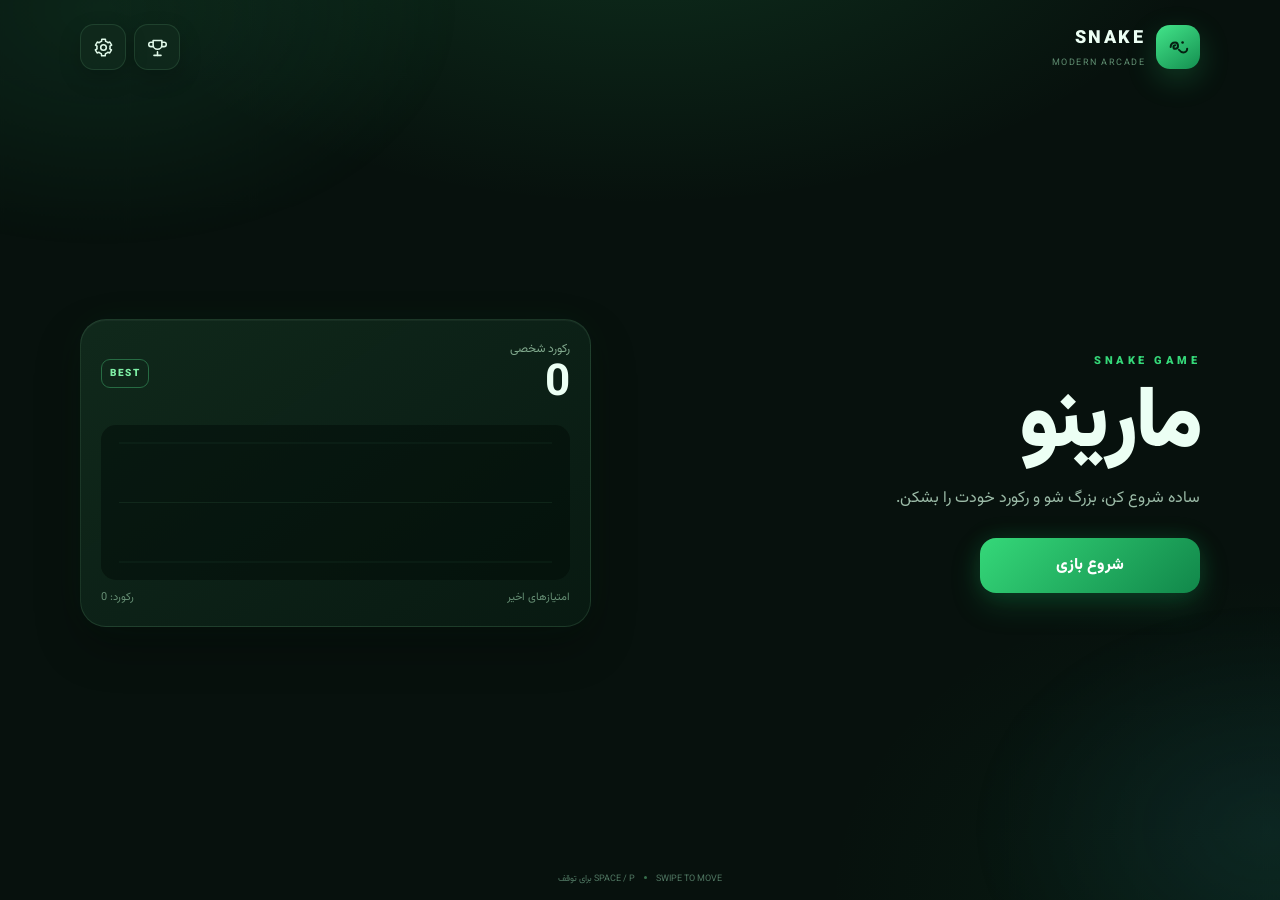
<file: index-2.html>
<!DOCTYPE html>
<html lang="fa" dir="rtl">
<head>
<meta charset="UTF-8">
<meta name="viewport" content="width=device-width,initial-scale=1,maximum-scale=1,user-scalable=no,viewport-fit=cover">
<meta name="theme-color" content="#071b12">
<title> مارینو</title>
<link rel="preconnect" href="https://fonts.googleapis.com">
<link rel="preconnect" href="https://fonts.gstatic.com" crossorigin>
<link href="https://fonts.googleapis.com/css2?family=Vazirmatn:wght@400;600;700;800;900&display=swap" rel="stylesheet">
<style>
*{box-sizing:border-box;-webkit-tap-highlight-color:transparent}
html,body{margin:0;width:100%;height:100%;overflow:hidden;position:fixed;inset:0}
body{
  font-family:Vazirmatn,Tahoma,Arial,sans-serif;
  background:#071b12;
  color:#ecfff4;
  touch-action:none;
  user-select:none;
  -webkit-font-smoothing:antialiased;
  text-rendering:optimizeLegibility;
}
button,select{font:inherit}
button{cursor:pointer}
.app{
  width:100%;
  height:100vh;
  height:100dvh;
  min-height:100%;
  overflow:hidden;
  background:
    radial-gradient(circle at 50% -10%,rgba(35,150,83,.24),transparent 38%),
    linear-gradient(145deg,#06150e,#0a2417 55%,#06150e);
}
.page{display:none;width:100%;height:100%;overflow:hidden}
.page.active{display:flex}

.home,.settings{
  align-items:center;
  justify-content:center;
  padding:18px;
}
.card{
  width:min(94vw,500px);
  background:rgba(10,38,24,.9);
  border:1px solid rgba(106,221,139,.2);
  border-radius:26px;
  padding:30px 22px;
  box-shadow:0 18px 55px rgba(0,0,0,.38);
}
.logo{font-size:58px;text-align:center;margin-bottom:8px}
h1{margin:0;text-align:center;font-size:31px}
.subtitle{text-align:center;color:#9fc9ad;margin:10px 0 28px}
.main-btn,.secondary-btn{
  width:100%;
  border:0;
  border-radius:17px;
  padding:15px 18px;
  margin-top:12px;
  color:white;
  font-weight:800;
}
.main-btn{background:linear-gradient(135deg,#20a65b,#08763c);box-shadow:0 9px 22px rgba(17,151,78,.24)}
.secondary-btn{background:#123c26;border:1px solid #235c3a}
.main-btn:active,.secondary-btn:active,.pause-btn:active{transform:scale(.98)}

.settings .card{max-height:94vh;max-height:94dvh;overflow:auto}
.settings-title{display:flex;align-items:center;gap:10px;margin-bottom:18px}
.settings-title h2{margin:0;font-size:25px}
.back-btn{
  border:0;background:#123c26;color:#dffff0;border-radius:13px;
  padding:9px 12px;font-size:18px;display:grid;place-items:center
}
.setting{
  background:rgba(255,255,255,.035);
  border:1px solid rgba(150,230,175,.1);
  border-radius:16px;
  padding:13px;
  margin:10px 0;
}
.setting label{display:block;color:#c8ecd5;font-weight:700;margin-bottom:8px}
.setting select{
  width:100%;background:#071b12;color:#eafff0;
  border:1px solid #2b6142;border-radius:12px;padding:11px;
  outline:none
}
/* ===== Custom dropdown (replaces the native <select> UI) ===== */
.cs{position:relative}
select.cs-native{
  position:absolute;inset:0;width:100%;height:100%;
  opacity:0;pointer-events:none
}
.cs-trigger{
  width:100%;display:flex;align-items:center;justify-content:space-between;gap:8px;
  background:#071b12;color:#eafff0;border:1px solid #2b6142;border-radius:12px;
  padding:12px 13px;text-align:right;
}
.cs-value{overflow:hidden;text-overflow:ellipsis;white-space:nowrap}
.cs-chevron{flex:none;color:#7fd79f;transition:transform .22s ease}
.cs.open .cs-trigger{border-color:#35d879;box-shadow:0 0 0 3px rgba(53,216,121,.12)}
.cs.open .cs-chevron{transform:rotate(180deg)}
.cs-menu{
  overflow:hidden;max-height:0;
  transition:max-height .25s ease,margin-top .25s ease;
  background:rgba(255,255,255,.04);border:1px solid transparent;border-radius:13px;
  margin-top:0;
}
.cs.open .cs-menu{max-height:340px;margin-top:8px;border-color:rgba(150,230,175,.14);overflow-y:auto}
.cs-option{
  display:block;width:100%;text-align:right;background:transparent;border:0;
  color:#c8ecd5;padding:12px 13px;font-weight:700;font-size:14.5px;border-radius:10px
}
.cs-option.active{background:rgba(53,216,121,.16);color:#7ff0a6}
.cs-option:active{background:rgba(53,216,121,.26)}
.switch-row{display:flex;align-items:center;justify-content:space-between;gap:10px}
.switch{
  width:52px;height:29px;border-radius:30px;background:#284735;
  position:relative;border:0;flex:none
}
.switch::after{
  content:"";position:absolute;width:23px;height:23px;top:3px;right:4px;
  border-radius:50%;background:#b5c7bb;transition:.2s
}
.switch.on{background:#159653}
.switch.on::after{right:25px;background:#fff}

.game{
  flex-direction:column;
  align-items:center;
  padding:10px 10px max(10px,env(safe-area-inset-bottom));
}
.game-top{
  width:min(98vw,900px);
  display:flex;align-items:center;justify-content:space-between;
  gap:8px;margin-bottom:8px
}
.game-title{font-weight:900;font-size:22px}
.stats{display:flex;gap:7px}
.stat{
  background:#0d3320;border:1px solid #1c5735;border-radius:12px;
  padding:7px 10px;font-size:12px;color:#bce4ca
}
.stat b{color:#fff;font-size:14px;display:inline-block}
@keyframes scoreBump{0%{transform:scale(1)}35%{transform:scale(1.4);color:#7ff0a6}100%{transform:scale(1)}}
.stat b.bump{animation:scoreBump .3s ease}
.pause-btn{
  border:0;background:#d28b19;color:#fff;font-weight:900;
  border-radius:13px;padding:10px 14px;min-width:100px
}
.pause-btn.resume{background:#168b4b}
.pause-btn:disabled{opacity:.45;cursor:not-allowed}

.stage-info{
  width:min(600px,100%);
  margin:0 auto 10px;
  padding:9px 14px;
  text-align:center;
  font-weight:900;
  font-size:14px;
  color:#eafff2;
  background:rgba(8,25,16,.82);
  border:1px solid rgba(127,240,166,.28);
  border-radius:14px;
  box-shadow:0 8px 20px rgba(0,0,0,.18);
}
.stage-info .stage-number{color:#7ff0a6}
.stage-info .stage-next{color:#ffd76a}

.board-wrap{
  width:min(98vw,900px);
  flex:1;
  min-height:0;
  display:flex;align-items:center;justify-content:center;
}
#gameCanvas{
  display:block;
  width:min(98vw,900px);
  height:auto;
  max-height:calc(100vh - 122px);
  max-height:calc(100dvh - 122px);
  aspect-ratio:1;
  background:#06160d;
  border:2px solid #1b5a36;
  border-radius:18px;
  box-shadow:0 12px 38px rgba(0,0,0,.42);
  touch-action:none;
}

.overlay{
  position:fixed;inset:0;display:flex;align-items:center;justify-content:center;
  padding:20px;background:rgba(2,13,8,.72);backdrop-filter:blur(5px);
  z-index:20
}
.overlay.hidden{display:none}
.hidden{display:none!important}
.overlay-card{
  width:min(90vw,390px);background:#0b2a1a;
  border:1px solid #2a6843;border-radius:24px;padding:26px 20px;text-align:center;
  box-shadow:0 20px 55px rgba(0,0,0,.45)
}
.overlay-icon{font-size:48px}
.overlay h2{margin:9px 0;font-size:26px}
.overlay p{color:#a8ceb5;margin:8px 0 18px}
.overlay .main-btn{margin-top:0}
.overlay-extra{margin-top:10px}
.overlay-extra.hidden{display:none}


/* ===== Modern full-screen interface ===== */
.page{touch-action:none}
.home{padding:0;align-items:stretch;justify-content:stretch}
.home-shell{
  width:100%;height:100%;display:flex;flex-direction:column;
  padding:22px max(20px,env(safe-area-inset-right)) 16px max(20px,env(safe-area-inset-left))
}
.home-header{
  width:min(1120px,100%);margin:0 auto;
  display:flex;align-items:center;justify-content:space-between
}
.brand{display:flex;align-items:center;gap:11px}
.brand-mark{
  width:42px;height:42px;border-radius:13px;background:#20a65b;
  display:grid;place-items:center;font-size:22px;font-weight:900;
  box-shadow:0 8px 25px rgba(32,166,91,.25)
}
.brand-name{font-size:17px;font-weight:900;letter-spacing:2px}
.brand-sub{font-size:9px;color:#648d72;letter-spacing:1.5px;margin-top:3px}
.icon-btn{
  width:43px;height:43px;border:1px solid #244b35;background:#0c2b1b;
  color:#dff8e8;border-radius:13px;font-size:21px
}
.home-main{
  flex:1;min-height:0;width:min(1120px,100%);margin:0 auto;
  display:grid;grid-template-columns:1.1fr .9fr;gap:34px;align-items:center
}
.hero{padding:20px 0}
.hero-kicker{font-size:11px;letter-spacing:3px;color:#4bd37e;font-weight:900;margin-bottom:12px}
.hero h1{
  font-size:clamp(50px,8vw,86px);text-align:right;line-height:1;
  margin:0 0 16px;letter-spacing:-2px
}
.hero p{color:#94bca2;font-size:16px;max-width:480px;line-height:1.9;margin:0 0 25px}
.hero .main-btn{width:auto;min-width:205px;margin:0;padding:15px 32px}
.score-panel{
  background:rgba(10,35,22,.78);border:1px solid rgba(112,222,145,.16);
  border-radius:24px;padding:20px;box-shadow:0 18px 50px rgba(0,0,0,.28)
}
.panel-head{display:flex;align-items:center;justify-content:space-between}
.panel-label{display:block;color:#80a98d;font-size:12px;margin-bottom:5px}
.panel-head strong{font-size:44px;line-height:1}
.record-badge{
  font-size:10px;font-weight:900;letter-spacing:1.5px;color:#7df2a3;
  border:1px solid #276b43;border-radius:9px;padding:6px 8px
}
.chart-wrap{
  height:155px;margin-top:18px;border-radius:15px;
  background:rgba(3,16,10,.45);overflow:hidden
}
#scoreChart{display:block;width:100%;height:100%}
.chart-foot{
  display:flex;justify-content:space-between;color:#668f75;
  font-size:11px;margin-top:9px
}
.home-footer{
  width:min(1120px,100%);margin:0 auto;color:#507762;font-size:9px;
  display:flex;justify-content:center;gap:9px
}
.dot{width:3px;height:3px;border-radius:50%;background:#38704c;margin-top:4px}

.game{padding-left:max(8px,env(safe-area-inset-left));padding-right:max(8px,env(safe-area-inset-right))}
.game-actions{display:flex;gap:7px;align-items:center}
.exit-btn,.pause-btn{
  border:0;color:#fff;font-weight:900;border-radius:12px;padding:10px 13px;
  display:inline-flex;align-items:center;gap:6px;justify-content:center
}
.exit-btn{background:#40201f;border:1px solid #69322e}
.pause-btn{background:#b87815}
.pause-btn.resume{background:#168b4b}
.board-wrap{width:min(98vw,860px)}
#gameCanvas{
  width:min(98vw,860px);
  max-height:calc(100vh - 92px);
  max-height:calc(100dvh - 92px);
  border-radius:22px
}
.overlay-icon{font-size:12px;letter-spacing:3px;color:#65e994;font-weight:900}
.overlay-extra .secondary-btn{background:#123c26;border:1px solid #235c3a}
.overlay-extra #overlayExitBtn{background:#40201f;border:1px solid #69322e}

@media(max-width:760px){
  .home-shell{padding:15px 15px 11px}
  .home-main{grid-template-columns:1fr;gap:12px;align-content:center}
  .hero{text-align:center;padding:8px 0}
  .hero h1{text-align:center;font-size:55px}
  .hero p{font-size:13px;margin:0 auto 16px}
  .hero .main-btn{min-width:210px}
  .score-panel{padding:16px}
  .chart-wrap{height:115px}
  .panel-head strong{font-size:34px}
  .home-footer{font-size:8px}
}

@media(max-height:650px){
  .logo{font-size:42px}
  .card{padding:20px}
  h1{font-size:26px}
  .subtitle{margin-bottom:16px}
  .setting{padding:9px;margin:7px 0}
  .game{padding-top:5px}
  .game-title{font-size:18px}
  .stat{padding:5px 8px}
  .pause-btn{padding:8px 11px}
}

/* ===== Modern Play-Store inspired refresh ===== */
:root{--bg:#07110d;--surface:#0d1d16;--line:rgba(145,230,173,.13);--text:#effff5;--muted:#86a996;--green:#35d879;--green2:#149653;--danger:#ef665d}
body{font-family:Vazirmatn,Inter,Tahoma,Arial,sans-serif;background:var(--bg)}
.app{background:radial-gradient(900px 500px at 50% -120px,rgba(53,216,121,.16),transparent 65%),radial-gradient(700px 500px at 100% 100%,rgba(20,150,83,.09),transparent 65%),#07110d;position:relative;overflow:hidden}
.app::before{
  content:"";position:absolute;inset:-20%;pointer-events:none;z-index:0;
  background:
    radial-gradient(600px 400px at 20% 15%,rgba(61,232,144,.10),transparent 60%),
    radial-gradient(500px 380px at 85% 80%,rgba(80,200,255,.07),transparent 60%);
  animation:auroraShift 16s ease-in-out infinite alternate;
}
.app>.page{position:relative;z-index:1}
@keyframes auroraShift{
  0%{transform:translate(0,0) scale(1)}
  100%{transform:translate(3%,-2%) scale(1.06)}
}
@media(prefers-reduced-motion:reduce){.app::before{animation:none}}
.home-shell{padding:20px max(18px,env(safe-area-inset-right)) 14px max(18px,env(safe-area-inset-left))}
.home-header{height:54px}
.brand-mark{width:44px;height:44px;border-radius:14px;background:linear-gradient(145deg,#43e58a,#148f50);box-shadow:0 10px 30px rgba(45,210,117,.22)}
.brand-name{font-size:18px;letter-spacing:2.5px}.brand-sub{color:#5f8c70}
.icon-btn{width:46px;height:46px;border-radius:14px;background:rgba(17,42,29,.82);border:1px solid var(--line);box-shadow:0 8px 22px rgba(0,0,0,.18);display:grid;place-items:center}
.icon-btn:active svg{transform:rotate(35deg)}
.icon-btn svg{transition:transform .25s ease}
.home-main{grid-template-columns:1.05fr .95fr;gap:44px}
.hero-kicker{color:var(--green);letter-spacing:3.5px}.hero h1{font-weight:950;letter-spacing:-3px}
.hero p{color:#9bbba7;line-height:1.85}
.hero .main-btn{min-width:220px;border-radius:16px;background:linear-gradient(135deg,#35d879,#11874a);box-shadow:0 12px 30px rgba(20,150,83,.23)}
.score-panel{background:linear-gradient(145deg,rgba(17,42,29,.94),rgba(9,27,18,.9));border:1px solid var(--line);border-radius:26px;box-shadow:inset 0 1px 0 rgba(255,255,255,.04),0 20px 45px rgba(0,0,0,.3),0 0 40px rgba(53,216,121,.05)}
.hero .main-btn{box-shadow:0 12px 30px rgba(20,150,83,.23),0 0 24px rgba(53,216,121,.14)}
.record-badge{color:#7ff0a6}.chart-wrap{background:rgba(2,12,7,.48)}
.game{padding-top:10px}.game-top{max-width:900px;margin-bottom:10px}.game-title{font-size:20px}
.stat{background:rgba(15,45,29,.88);border:1px solid var(--line);border-radius:13px}.game-actions{gap:8px}
.exit-btn,.pause-btn{min-width:86px;padding:11px 14px;border-radius:13px;transition:transform .12s ease,filter .12s ease}
.exit-btn{background:rgba(73,32,30,.9);border-color:rgba(239,102,93,.35)}
.pause-btn{background:linear-gradient(135deg,#d49a34,#ad7210)}.pause-btn.resume{background:linear-gradient(135deg,#27c96d,#128a4a)}
#gameCanvas{border:1px solid rgba(106,221,139,.23);border-radius:24px;box-shadow:0 18px 55px rgba(0,0,0,.5),0 0 0 5px rgba(53,216,121,.025)}
.overlay{background:rgba(1,9,5,.78);backdrop-filter:blur(10px)}
.overlay-card{background:linear-gradient(145deg,#10291d,#0a1d14);border:1px solid rgba(112,222,145,.2);border-radius:26px;padding:28px 22px}
.overlay-icon{font-size:10px;letter-spacing:2.5px}.overlay h2{font-weight:900}.overlay .main-btn{border-radius:15px}
.settings .card{background:linear-gradient(145deg,rgba(16,40,28,.98),rgba(8,24,16,.98));border:1px solid var(--line);border-radius:26px}
.setting{background:rgba(255,255,255,.028);border-color:rgba(145,230,173,.09);border-radius:17px}
.setting select{appearance:none;background:#081b11;border-color:#28583d;border-radius:13px}
button{transition:transform .12s ease,filter .12s ease,background .2s ease}button:hover{filter:brightness(1.06)}
button:focus-visible{outline:2px solid #55e993;outline-offset:2px}
@media(max-width:760px){.home-shell{padding:14px 14px 10px}.home-main{grid-template-columns:1fr;gap:10px}.hero h1{font-size:56px}.hero p{font-size:13px}.score-panel{padding:15px;border-radius:22px}.chart-wrap{height:105px}.home-footer{display:none}.game-top{width:100%;padding:0 2px}.game-title{font-size:17px}.stat{padding:6px 8px;font-size:11px}.exit-btn,.pause-btn{min-width:76px;padding:9px 10px}#gameCanvas{border-radius:20px}}
@media(max-height:650px){.game-top{margin-bottom:6px}#gameCanvas{max-height:calc(100vh - 82px);max-height:calc(100dvh - 82px)}}

/* ===== Mobile/WebView animation performance =====
   The rotating aurora background behind the whole app is purely
   decorative. On low-power phone WebViews (e.g. inside Eitaa) it can eat
   enough of the frame budget that the *actual* gameplay animations
   (snake glow, food pulse, eat-particles) look like they never run. We
   keep the aurora's colors on mobile but stop animating it, and give the
   elements that DO need to animate a GPU compositing hint. */
@media(max-width:760px){
  .app::before{animation:none}
}
.app::before,.stat b,.main-btn,.secondary-btn,.pause-btn,.exit-btn,#gameCanvas{
  will-change:transform;
  -webkit-transform:translateZ(0);
  transform:translateZ(0);
}

/* ===== Online leaderboard: real table layout =====
   Grid (not flex) with FIXED column tracks for rank/avatar/score, so every
   row lines up no matter how many digits the score has or how long the
   name is. min-width:0 on the name cell is the critical bit: a flex/grid
   item defaults to min-width:auto, which silently defeats
   text-overflow:ellipsis and lets long names overflow the row instead of
   truncating — that was the root cause of the broken-looking table. */
.lb-head{
  display:grid;grid-template-columns:34px 30px 1fr auto;gap:10px;align-items:center;
  padding:0 13px 6px;color:#7fa98d;font-size:11px;font-weight:800;letter-spacing:.3px
}
.lb-head span:last-child{text-align:left}
.lb-list{display:flex;flex-direction:column;max-height:52vh;overflow-y:auto;
  scrollbar-width:thin;scrollbar-color:#2a6843 transparent;
  scroll-behavior:smooth}
.lb-list::-webkit-scrollbar{width:6px}
.lb-list::-webkit-scrollbar-thumb{background:#2a6843;border-radius:6px}
.lb-divider{display:flex;align-items:center;gap:8px;margin:10px 2px 4px;color:#628a72;font-size:11px}
.lb-divider::before,.lb-divider::after{content:"";flex:1;height:1px;background:rgba(150,230,175,.14)}
.lb-row{
  display:grid;grid-template-columns:34px 30px 1fr auto;gap:10px;align-items:center;
  background:rgba(255,255,255,.035);border:1px solid rgba(150,230,175,.1);
  border-radius:14px;padding:10px 13px;margin:5px 0;
  transition:background .2s ease,border-color .2s ease;
  animation:lbRowIn .25s ease both
}
@keyframes lbRowIn{from{opacity:0;transform:translateY(3px)}to{opacity:1;transform:none}}
.lb-row.lb-me{border-color:#35d879;background:rgba(53,216,121,.12);box-shadow:0 4px 14px rgba(0,0,0,.25)}
.lb-row.lb-top1{border-color:#e8c15a;background:linear-gradient(90deg,rgba(232,193,90,.18),rgba(232,193,90,.04))}
.lb-row.lb-top2{border-color:#c9d3da;background:linear-gradient(90deg,rgba(201,211,218,.15),rgba(201,211,218,.03))}
.lb-row.lb-top3{border-color:#d79a5f;background:linear-gradient(90deg,rgba(215,154,95,.15),rgba(215,154,95,.03))}
.lb-rank{min-width:0;text-align:center;font-weight:900;font-size:15px;font-variant-numeric:tabular-nums;color:#bfe6cd}
.lb-row.lb-top1 .lb-rank{color:#f3d98a;font-size:17px}
.lb-row.lb-top2 .lb-rank{color:#dfe6ea;font-size:16px}
.lb-row.lb-top3 .lb-rank{color:#eab383;font-size:16px}
.lb-avatar{
  width:28px;height:28px;border-radius:50%;display:grid;place-items:center;
  font-size:12px;font-weight:900;color:#06150e;flex:none
}
.lb-name-wrap{min-width:0;display:flex;align-items:center;gap:6px;flex-wrap:wrap}
.lb-name{min-width:0;flex:1;font-weight:700;color:#dffff0;overflow-wrap:break-word;word-break:break-word;white-space:normal}
.lb-you-tag{flex:none;font-size:10px;font-weight:900;color:#7ff0a6;border:1px solid #2a6843;border-radius:7px;padding:1px 6px}
.lb-score-wrap{display:flex;align-items:center;gap:6px;flex:none}
.lb-score{font-weight:900;color:#7ff0a6;font-size:15px;font-variant-numeric:tabular-nums;white-space:nowrap}
.lb-delta{font-size:11px;font-weight:900;flex:none;min-width:14px;text-align:center}
.lb-delta.up{color:#5ce890}.lb-delta.down{color:#ef665d}
.lb-empty,.lb-error{text-align:center;color:#9fc9ad;padding:14px 0}
.lb-meta{display:flex;align-items:center;justify-content:space-between;gap:8px;
  padding:2px 2px 10px;color:#7fa98d;font-size:11px}
.lb-meta .dot{width:7px;height:7px;border-radius:50%;background:#3ecf76;display:inline-block;margin-inline-end:5px;
  box-shadow:0 0 0 0 rgba(62,207,118,.5);animation:lbPulse 1.8s ease-out infinite}
.lb-meta.stale .dot{background:#e0a83f;animation:none}
@keyframes lbPulse{0%{box-shadow:0 0 0 0 rgba(62,207,118,.45)}70%{box-shadow:0 0 0 7px rgba(62,207,118,0)}100%{box-shadow:0 0 0 0 rgba(62,207,118,0)}}
.lb-skel{border-radius:14px;margin:5px 0;height:52px;
  background:linear-gradient(100deg,rgba(255,255,255,.03) 30%,rgba(255,255,255,.07) 50%,rgba(255,255,255,.03) 70%);
  background-size:220% 100%;animation:lbShimmer 1.3s ease-in-out infinite}
@keyframes lbShimmer{0%{background-position:150% 0}100%{background-position:-50% 0}}
.lb-more-btn{width:100%;margin-top:8px;background:rgba(255,255,255,.05);border:1px dashed #2a6843;color:#bfe6cd}

/* ===== Mini leaderboard shown on the game-over overlay ===== */
.overlay-lb{margin:6px 0 16px;text-align:right}
.overlay-lb-title{font-weight:900;font-size:14px;color:#eafff2;margin-bottom:8px;text-align:center}
.overlay-lb-status{text-align:center;color:#9fc9ad;font-size:12.5px;padding:8px 0}
.overlay-lb-list{max-height:none;overflow:visible;margin:0}
.overlay-lb-list .lb-row{padding:8px 10px;margin:4px 0}

</style></head>
<body>
<div class="app">

  <section id="homePage" class="page home active">
    <div class="home-shell">
      <header class="home-header">
        <div class="brand">
          <div class="brand-mark">
            <svg viewBox="0 0 24 24" width="22" height="22" fill="none" stroke="#052011" stroke-width="2.2" stroke-linecap="round" stroke-linejoin="round">
              <path d="M4 12c0-3 2-5 5-5s3 2 3 4-1 3-3 3-2-1-2-2 1-2 2-2"/>
              <circle cx="17" cy="7" r="1.4" fill="#052011" stroke="none"/>
              <path d="M13 15c1.5 2 3 3 5 3 2.5 0 4-2 4-4"/>
            </svg>
          </div>
          <div>
            <div class="brand-name">SNAKE</div>
            <div class="brand-sub">MODERN ARCADE</div></div></div>
        <div style="display:flex;gap:8px">
        <button id="recordsBtn" class="icon-btn" aria-label="رکوردها">
          <svg viewBox="0 0 24 24" width="21" height="21" fill="none" stroke="currentColor" stroke-width="1.8" stroke-linecap="round" stroke-linejoin="round">
            <path d="M8 21h8"/><path d="M12 17v4"/>
            <path d="M7 4h10v5a5 5 0 0 1-10 0V4Z"/>
            <path d="M7 6H4.5A2.5 2.5 0 0 0 4.5 11H7"/>
            <path d="M17 6h2.5A2.5 2.5 0 0 1 19.5 11H17"/>
          </svg>
        </button>
        <button id="settingsBtn" class="icon-btn" aria-label="تنظیمات">
          <svg viewBox="0 0 24 24" width="21" height="21" fill="none" stroke="currentColor" stroke-width="1.8" stroke-linecap="round" stroke-linejoin="round">
            <circle cx="12" cy="12" r="3.2"/>
            <path d="M19.4 13.5a7.6 7.6 0 0 0 0-3l1.9-1.3-2-3.4-2.2.7a7.7 7.7 0 0 0-2.6-1.5L14.1 2.5h-4l-.4 2.5a7.7 7.7 0 0 0-2.6 1.5l-2.2-.7-2 3.4L4.6 10.5a7.6 7.6 0 0 0 0 3l-1.9 1.3 2 3.4 2.2-.7a7.7 7.7 0 0 0 2.6 1.5l.4 2.5h4l.4-2.5a7.7 7.7 0 0 0 2.6-1.5l2.2.7 2-3.4-1.9-1.3Z"/>
          </svg>
        </button>
        </div></header>

      <main class="home-main">
        <section class="hero">
          <div class="hero-kicker">SNAKE GAME</div>
          <h1>مارینو</h1>
          <p>ساده شروع کن، بزرگ شو و رکورد خودت را بشکن.</p>
          <button id="enterGameBtn" class="main-btn">شروع بازی</button></section>

        <section class="score-panel">
          <div class="panel-head">
            <div>
              <span class="panel-label">رکورد شخصی</span>
              <strong id="homeHighScore">0</strong></div>
            <span class="record-badge">BEST</span></div>
          <div class="chart-wrap">
            <canvas id="scoreChart"></canvas></div>
          <div class="chart-foot">
            <span>امتیازهای اخیر</span>
            <span id="chartBestText">رکورد: ۰</span></div></section></main>

      <footer class="home-footer">
        <span>SWIPE TO MOVE</span>
        <span class="dot"></span>
        <span>SPACE / P برای توقف</span></footer></div></section>

  <section id="settingsPage" class="page settings">
    <div class="card">
      <div class="settings-title">
        <button id="settingsBackBtn" class="back-btn" aria-label="بازگشت">
          <svg viewBox="0 0 24 24" width="18" height="18" fill="none" stroke="currentColor" stroke-width="2.4" stroke-linecap="round" stroke-linejoin="round"><path d="M19 12H5"/><path d="M11 6l-6 6 6 6"/></svg>
        </button>
        <h2> تنظیمات بازی</h2></div>

      <div class="setting">
        <label for="difficulty">سطح سختی</label>
        <select id="difficulty">
          <option value="easy">آسان</option>
          <option value="normal">متوسط</option>
          <option value="hard">سخت</option></select></div>

      <div class="setting">
        <label for="speed">سرعت بازی</label>
        <select id="speed">
          <option value="slow">آرام</option>
          <option value="normal">معمولی</option>
          <option value="fast">سریع</option>
          <option value="turbo">خیلی سریع</option></select></div>

      <div class="setting">
        <label for="snakeSize">اندازه مار</label>
        <select id="snakeSize">
          <option value="small">کوچک</option>
          <option value="normal">معمولی</option>
          <option value="large">بزرگ</option></select></div>

      <div class="setting">
        <label for="wallMode">برخورد با دیوار</label>
        <select id="wallMode">
          <option value="dead">برخورد با دیوار = باخت</option>
          <option value="wrap">عبور از دیوار</option></select></div>

      <div class="setting">
        <label for="skin">پوسته / رنگ مار</label>
        <select id="skin">
          <option value="classic">کلاسیک (سبز)</option>
          <option value="neon">نئون آبی</option>
          <option value="gold">طلایی</option>
          <option value="ice">یخی</option>
          <option value="rainbow">رنگین‌کمان</option></select></div>

      <div class="setting">
        <label for="food">استیکر خوراکی</label>
        <select id="food">
          <option value="apple">🍎 سیب (مدرن)</option>
          <option value="strawberry">🍓 توت‌فرنگی</option>
          <option value="grape">🍇 انگور</option>
          <option value="star">⭐ ستاره</option></select></div>

      <div class="setting">
        <div class="switch-row">
          <label style="margin:0">نمایش خطوط جدول</label>
          <button id="gridSwitch" class="switch" aria-label="خطوط جدول"></button></div></div>

      <div class="setting">
        <div class="switch-row">
          <label style="margin:0">افزایش تدریجی سرعت با امتیاز</label>
          <button id="progressiveSwitch" class="switch" aria-label="افزایش تدریجی سرعت"></button></div></div>

      <div class="setting">
        <div class="switch-row">
          <label style="margin:0">صدا</label>
          <button id="soundSwitch" class="switch" aria-label="صدا"></button></div></div>

      <div class="setting">
        <div class="switch-row">
          <label style="margin:0">لرزش هنگام خوردن غذا</label>
          <button id="hapticSwitch" class="switch" aria-label="لرزش"></button></div></div>

      <button id="saveSettingsBtn" class="main-btn"> ذخیره تنظیمات</button></div></section>

  <section id="gamePage" class="page game">
    <div class="game-top">
      <div>
        <div class="game-title"> مارینو</div>
        <div class="stats">
          <div class="stat">امتیاز: <b id="score">0</b></div>
          <div class="stat">رکورد: <b id="highScore">0</b></div></div></div>
      <div class="game-actions">
        <button id="exitGameBtn" class="exit-btn">
          <svg viewBox="0 0 24 24" width="16" height="16" fill="none" stroke="currentColor" stroke-width="2.2" stroke-linecap="round" stroke-linejoin="round"><path d="M9 21H5a2 2 0 0 1-2-2V5a2 2 0 0 1 2-2h4"/><path d="M16 17l5-5-5-5"/><path d="M21 12H9"/></svg>
          خروج</button>
        <button id="pauseBtn" class="pause-btn" disabled>
          <svg class="pauseIcon" viewBox="0 0 24 24" width="16" height="16" fill="currentColor"><rect x="6" y="5" width="4" height="14" rx="1"/><rect x="14" y="5" width="4" height="14" rx="1"/></svg>
          <span id="pauseBtnText">توقف</span></button></div></div>

    <div id="stageInfo" class="stage-info hidden" aria-live="polite">
      <span>امتیاز لازم برای مرحله بعد: </span>
      <span class="stage-next">۳۰</span>
    </div>
    <div class="board-wrap">
      <canvas id="gameCanvas" width="600" height="600"></canvas></div></section>

  <div id="overlay" class="overlay hidden">
    <div class="overlay-card">
      <div id="overlayIcon" class="overlay-icon">READY</div>
      <h2 id="overlayTitle">آماده‌ای؟</h2>
      <p id="overlayText">برای شروع بازی دکمه زیر را بزن.</p>
      <button id="overlayBtn" class="main-btn">شروع بازی</button>
      <div id="overlayExtraBtns" class="overlay-extra hidden">
        <button id="overlayHomeBtn" class="secondary-btn">
          <svg viewBox="0 0 24 24" width="16" height="16" fill="none" stroke="currentColor" stroke-width="2.2" stroke-linecap="round" stroke-linejoin="round" style="vertical-align:-3px;margin-inline-end:5px"><path d="M3 11.5 12 4l9 7.5"/><path d="M5.5 10v9a1 1 0 0 0 1 1H9a1 1 0 0 0 1-1v-4h4v4a1 1 0 0 0 1 1h2.5a1 1 0 0 0 1-1v-9"/></svg>
          خانه</button>
        <button id="overlayExitBtn" class="secondary-btn">
          <svg viewBox="0 0 24 24" width="16" height="16" fill="none" stroke="currentColor" stroke-width="2.2" stroke-linecap="round" stroke-linejoin="round" style="vertical-align:-3px;margin-inline-end:5px"><path d="M9 21H5a2 2 0 0 1-2-2V5a2 2 0 0 1 2-2h4"/><path d="M16 17l5-5-5-5"/><path d="M21 12H9"/></svg>
          خروج از بازی</button>
      </div>
      <div id="overlayLeaderboard" class="overlay-lb hidden">
        <div class="overlay-lb-title">🏆 رکوردهای برتر</div>
        <div id="overlayLeaderboardStatus" class="overlay-lb-status hidden"></div>
        <div id="overlayLeaderboardList" class="lb-list overlay-lb-list"></div>
      </div>
      </div></div>


  <div id="modeSelectOverlay" class="overlay hidden" style="z-index:10000;">
    <div class="overlay-card" style="max-width:420px;text-align:center;">
      <div class="overlay-icon">GAME MODE</div>
      <h2>حالت بازی را انتخاب کن</h2>
      <p>یکی از دو حالت زیر را انتخاب کن؛ بعد از انتخاب، شمارش معکوس ۳ ثانیه‌ای شروع می‌شود.</p>
      <div style="display:grid;gap:10px;margin-top:16px;">
        <button id="stageModeBtn" class="main-btn">🏆 مرحله‌ای</button>
        <div style="font-size:11.5px;color:#7fa78f;margin-top:-4px;">(رکوردهای مرحله‌ای در رکوردهای برتر ثبت نمی‌شوند)</div>
        <button id="simpleModeBtn" class="secondary-btn" style="width:100%;padding:13px 16px;">🐍 ساده</button>
      </div>
    </div>
  </div>

  <div id="unsavedOverlay" class="overlay hidden" data-app-child="1">
    <div class="overlay-card">
      <div class="overlay-icon">تنظیمات</div>
      <h2>آیا تغییرات ایجاد شده ذخیره شوند؟</h2>
      <button id="unsavedSaveBtn" class="main-btn">ذخیره</button>
      <div class="overlay-extra">
        <button id="unsavedDiscardBtn" class="secondary-btn">لغو</button>
      </div>
    </div>
  </div>

  <section id="recordsPage" class="page settings">
    <div class="card">
      <div class="settings-title">
        <button id="recordsBackBtn" class="back-btn" aria-label="بازگشت">
          <svg viewBox="0 0 24 24" width="18" height="18" fill="none" stroke="currentColor" stroke-width="2.4" stroke-linecap="round" stroke-linejoin="round"><path d="M19 12H5"/><path d="M11 6l-6 6 6 6"/></svg>
        </button>
        <h2>رکوردهای برتر</h2></div>

      <div class="setting" id="nicknameSetting">
        <label>نام نمایشی شما</label>
        <div id="playerNameDisplay" style="font-weight:800;color:#7ff0a6;font-size:16px;padding:4px 2px">در حال دریافت نام از ایتا…</div>
        <div style="color:#84ad91;font-size:12px;margin-top:6px">نام شما به‌صورت خودکار از حساب ایتای شما گرفته می‌شود و قابل ویرایش نیست.</div>
      </div>

      <div class="setting hidden" id="myRecordCard">
        <div class="switch-row">
          <div>
            <span class="panel-label" style="display:block;color:#80a98d;font-size:12px;margin-bottom:3px">رکورد شما</span>
            <strong id="myRecordScore" style="font-size:28px">0</strong>
          </div>
          <span id="myRecordRank" class="record-badge">—</span>
        </div>
      </div>

      <div class="lb-meta" id="leaderboardMeta">
        <span><span class="dot"></span><span id="leaderboardMetaText">در حال بارگذاری…</span></span>
        <span id="leaderboardCount"></span>
      </div>

      <div id="leaderboardStatus" style="text-align:center;color:#9fc9ad;padding:10px 0" class="hidden"></div>
      <div class="lb-head" id="leaderboardHead" aria-hidden="true">
        <span>#</span><span></span><span>بازیکن</span><span>امتیاز</span>
      </div>
      <div id="leaderboardList" class="lb-list" role="list" aria-live="polite"></div>
      <button id="showMoreLeaderboardBtn" class="lb-more-btn secondary-btn hidden">نمایش نفرات بیشتر</button>

      <button id="refreshLeaderboardBtn" class="secondary-btn">به‌روزرسانی رکوردها</button>
    </div>
  </section>

</div>

<!-- ===== Online leaderboard (Cloudflare Worker + KV) =====
     Free, no credit card needed, and — unlike Firebase Realtime Database —
     not blocked inside Iran. To activate:
       1) Deploy the worker.js code (see the setup guide) to Cloudflare
          Workers, with a KV namespace bound as SCORES.
       2) Copy the worker's URL (looks like
          https://your-worker-name.your-subdomain.workers.dev) and paste
          it below instead of the placeholder.
     Until a real URL is pasted in, the leaderboard section simply shows a
     "not configured" message and the rest of the game (including the
     local high-score chart) keeps working exactly as before. -->
<script>
(function(){
  "use strict";
  window.LEADERBOARD_API_URL = "https://black-union-f4f9.mohammadcrafter13.workers.dev";
})();
</script>

<!-- ===== Eitaa Mini App SDK =====
     Reads the player's real name straight from their Eitaa account, the
     same way Telegram mini-apps read window.Telegram.WebApp. Nothing is
     asked of the player and no name field is editable — window.__eitaaUser
     is filled in here, once, before the game script runs. Outside Eitaa
     (e.g. testing in a normal desktop browser) window.Eitaa is simply
     absent and the game falls back to a generic "بازیکن" name. -->
<script src="https://developer.eitaa.com/eitaa-web-app.js"></script>
<script>
(function(){
  "use strict";
  window.__eitaaUser = null;
  try{
    if(window.Eitaa && window.Eitaa.WebApp){
      window.Eitaa.WebApp.ready();
      const u = window.Eitaa.WebApp.initDataUnsafe && window.Eitaa.WebApp.initDataUnsafe.user;
      if(u){
        const fullName = [u.first_name, u.last_name].filter(Boolean).join(" ").trim();
        window.__eitaaUser = {
          id: u.id != null ? String(u.id) : null,
          name: fullName || u.username || null
        };
      }
    }
  }catch(e){ console.warn("Eitaa SDK init failed:", e); }
})();
</script>

<script>
(function(){
  "use strict";

  // Very old/limited WebViews occasionally lack requestAnimationFrame.
  // Without this shim the render loop (snake glow, food pulse, particles)
  // would silently never start on such devices — falling back to a timer
  // keeps the animation running instead of nothing appearing at all.
  if(!window.requestAnimationFrame){
    window.requestAnimationFrame = function(cb){ return setTimeout(cb, 16); };
    window.cancelAnimationFrame = function(id){ clearTimeout(id); };
  }

  const $ = id => document.getElementById(id);

  // Some WebViews (private/incognito modes, restrictive Eitaa builds, etc.)
  // throw a SecurityError just from *touching* localStorage rather than
  // returning null — an unguarded call would crash the whole script and
  // take the game down with it. Every localStorage access in this file
  // goes through these two so a blocked storage API degrades to "settings
  // don't persist" instead of "the game doesn't load".
  function lsGet(key, fallback){
    try{ const v = localStorage.getItem(key); return v === null ? fallback : v; }
    catch(e){ return fallback; }
  }
  function lsSet(key, value){
    try{ localStorage.setItem(key, value); return true; }
    catch(e){ return false; }
  }

  const canvas = $("gameCanvas");
  const ctx = canvas.getContext("2d");
  ctx.imageSmoothingEnabled = true;
  if("imageSmoothingQuality" in ctx) ctx.imageSmoothingQuality = "high";

  const defaults = {
    difficulty: "normal",
    speed: "normal",
    snakeSize: "normal",
    wallMode: "dead",
    skin: "classic",
    food: "apple",
    grid: true,
    sound: true,
    haptic: true,
    progressiveSpeed: false
  };

  const skinColors = {
    classic: {head:"#8CFFB8", tail:"#149653", eye:"#052011", glow:"rgba(80,255,150,.55)"},
    neon:    {head:"#9dfcff", tail:"#0891b2", eye:"#01262b", glow:"rgba(90,230,255,.6)"},
    gold:    {head:"#ffe38a", tail:"#c9891a", eye:"#3a2603", glow:"rgba(255,205,90,.55)"},
    ice:     {head:"#d6ecff", tail:"#3b82c4", eye:"#0b2038", glow:"rgba(140,200,255,.55)"},
    rainbow: {head:"#ff9ad6", tail:"#7c5cff", eye:"#1a0630", glow:"rgba(200,150,255,.55)", rainbow:true}
  };


  let settings = loadSettings();
  let snake = [];
  let food = {x:0,y:0};
  let direction = {x:1,y:0};
  let nextDirection = {x:1,y:0};
  let score = 0;
  // ===== Progressive stages + obstacles =====
  let stage = 1;
  let gameMode = null; // null until the player chooses a mode after pressing Start
  let obstacles = [];
  let countdownValue = null;
  let stageTransitioning = false;
  let stageCountdownTimer = null;
  const stageConfig = {
    1: {color: null, count: 0, cellsPerObstacle: 0, skin: null, food: null},
    2: {color: "#d8c83a", count: 2, cellsPerObstacle: 15, skin: "neon", food: "strawberry"},
    3: {color: "#e58bb0", count: 4, cellsPerObstacle: 10, skin: "gold", food: "grape"},
    4: {color: "#4d8fd8", count: 6, cellsPerObstacle: 5, skin: "ice", food: "star"},
    5: {color: "#78c98b", count: 7, cellsPerObstacle: 4, skin: "rainbow", food: "apple"},
    6: {color: "#9a78d6", count: 9, cellsPerObstacle: 3, skin: "neon", food: "grape"},
    7: {color: "#d78658", count: 11, cellsPerObstacle: 3, skin: "gold", food: "star"}
  };
  function getStageForScore(value){
    if(value >= 180) return 7;
    if(value >= 150) return 6;
    if(value >= 120) return 5;
    if(value >= 90) return 4;
    if(value >= 60) return 3;
    if(value >= 30) return 2;
    return 1;
  }
  function obstacleCells(x,y,w,h){
    const out=[];
    for(let yy=0;yy<h;yy++) for(let xx=0;xx<w;xx++) out.push({x:x+xx,y:y+yy});
    return out;
  }
  function obstacleContains(o,x,y){ return o.cells.some(p=>p.x===x && p.y===y); }
  function cellBlockedByObstacle(x,y){ return obstacles.some(o=>obstacleContains(o,x,y)); }
  function makeObstacleShape(area){
    if(area===15) return {w:3,h:5};
    if(area===10) return {w:2,h:5};
    if(area===4) return {w:2,h:2};
    return {w:1,h:5};
  }
  function rebuildObstacles(){
    obstacles=[];
    const cfg=stageConfig[stage];
    if(!cfg.count) return;
    const shape=makeObstacleShape(cfg.cellsPerObstacle);
    const occupied=new Set();
    snake.forEach(p=>occupied.add(p.x+","+p.y));
    // Keep the immediate route in front of the snake open so a new stage
    // never begins with a wall directly in its path.
    if(snake.length){
      const h=snake[0];
      for(let d=1;d<=7;d++){
        const fx=h.x+direction.x*d, fy=h.y+direction.y*d;
        if(fx>=0 && fx<cells && fy>=0 && fy<cells) occupied.add(fx+","+fy);
      }
      for(let oy=-1;oy<=1;oy++) for(let ox=-1;ox<=1;ox++){
        const nx=h.x+ox, ny=h.y+oy;
        if(nx>=0 && nx<cells && ny>=0 && ny<cells) occupied.add(nx+","+ny);
      }
    }
    let attempts=0;
    while(obstacles.length<cfg.count && attempts<5000){
      attempts++;
      const x=Math.floor(Math.random()*(cells-shape.w+1));
      const y=Math.floor(Math.random()*(cells-shape.h+1));
      const candidate=obstacleCells(x,y,shape.w,shape.h);
      if(candidate.some(p=>occupied.has(p.x+","+p.y))) continue;
      if(candidate.some(p=>obstacles.some(o=>obstacleContains(o,p.x,p.y)))) continue;
      obstacles.push({x:x,y:y,w:shape.w,h:shape.h,cells:candidate});
      candidate.forEach(p=>occupied.add(p.x+","+p.y));
    }
  }
  function getStageSkin(){
    const cfg = stageConfig[stage];
    return (cfg && cfg.skin) || settings.skin;
  }
  function getStageFood(){
    const cfg = stageConfig[stage];
    return (cfg && cfg.food) || settings.food;
  }

  function updateStageInfo(){
    const info = $("stageInfo");
    if(!info) return;
    if(gameMode !== "stage"){
      info.classList.add("hidden");
      return;
    }
    info.classList.remove("hidden");
    const nextScore = stage < 7 ? stage * 30 : null;
    if(nextScore !== null){
      info.innerHTML = '<span>امتیاز لازم برای مرحله بعد: </span>' +
        '<span class="stage-next">' + nextScore + '</span>';
    }else{
      info.innerHTML = '<span>مرحله نهایی</span>';
    }
  }

  function applyStageForScore(){
    if(gameMode !== "stage") return;
    const nextStage=getStageForScore(score);
    if(nextStage!==stage && !stageTransitioning){
      stage=nextStage;
      stopTimer();
      running=false;
      stageTransitioning=true;
      snake = [
        {x:12,y:12},{x:11,y:12},{x:10,y:12},{x:9,y:12}
      ];
      direction={x:1,y:0};
      nextDirection={x:1,y:0};
      snakeDirty=true;
      foodSpriteType=null;
      rebuildObstacles();
      bgDirty=true;
      placeFood();
      updateStageInfo();
      runStageTransitionCountdown(beginStageAfterTransition);
    }
  }

  function runStageTransitionCountdown(cb){
    if(stageCountdownTimer) clearTimeout(stageCountdownTimer);
    let n=3;
    const step=function(){
      countdownValue=n;
      beep(n>0 ? 520 : 760,0.08);
      draw();
      if(n<=0){
        stageCountdownTimer=setTimeout(function(){
          countdownValue=null;
          stageCountdownTimer=null;
          cb();
        },350);
        return;
      }
      n--;
      stageCountdownTimer=setTimeout(step,1000);
    };
    step();
  }

  function beginStageAfterTransition(){
    stageTransitioning=false;
    gameOver=false;
    paused=false;
    running=true;
    snakeDirty=true;
    startTimer();
  }
  function resetStages(){ if(stageCountdownTimer) clearTimeout(stageCountdownTimer); stageCountdownTimer=null; countdownValue=null; stageTransitioning=false; stage=1; obstacles=[]; bgDirty=true; updateStageInfo(); }
  let highScore = Number(lsGet("snakeHighScore", 0));
  let scoreHistory = loadScoreHistory();
  let timer = null;
  let running = false;
  let paused = false;
  let gameStarted = false;
  let gameOver = false;
  let audioCtx = null;

  const cells = 25;
  let grassPattern = null;
  let particles = [];
  let hitFlashUntil = 0;
  let rafId = null;

  // ===== Snake glow cache =====
  // The snake's glow uses ctx.shadowBlur, which is one of the most
  // expensive canvas operations there is — measured every frame it
  // noticeably drags down low-end/webview devices. The snake's position
  // only actually changes on each game tick (a few times a second), not on
  // every animation frame, so we render the glowing snake once per tick
  // onto a small offscreen canvas and then just drawImage() it every
  // frame — visually identical, far cheaper.
  let snakeCanvas = null, snakeCtx = null;
  let snakeDirty = true;

  // ===== Background cache (grass + grid) =====
  // The lawn pattern + grid used to be re-filled/re-stroked on *every*
  // animation frame even though they never change between moves. Now it's
  // rendered once onto an offscreen canvas and just drawImage()'d each
  // frame — the single biggest remaining per-frame cost during actual
  // gameplay, since it ran continuously the whole time you're playing.
  let bgCanvas = null, bgCtx = null;
  let bgDirty = true;

  // ===== Food sprite cache =====
  // Redrawing the food (bezier curves, seeds, gradients) from scratch on
  // every frame just to animate a small size pulse was wasteful. The
  // shape is now pre-rendered once per food type and simply scaled with
  // drawImage() to reproduce the same pulsing look.
  let foodSpriteCanvas = null, foodSpriteCtx = null, foodSpriteType = null, foodSpriteBaseR = 0;

  $("highScore").textContent = highScore;

  // ===== Canvas resolution fix: match the canvas's real on-screen pixel
  // size (with devicePixelRatio) instead of a fixed 600x600 internal
  // resolution, so the snake/board ratio stays crisp and correct on any
  // screen size instead of being stretched by CSS. =====
  function resizeCanvasToDisplaySize(){
    const rect = canvas.getBoundingClientRect();
    if(rect.width < 10) return; // canvas hidden (page not active yet)
    // Cap the device pixel ratio at 2: beyond that the extra sharpness is
    // imperceptible but the canvas' internal resolution (and therefore the
    // cost of every fill/gradient/blur drawn on it) keeps climbing, which
    // is what makes things crawl on 3x/4x-DPR phones inside webviews like
    // Eitaa's. Capping keeps the board just as crisp while cutting the
    // pixel count — and therefore the work per frame — substantially.
    const dpr = Math.min(2, Math.max(1, window.devicePixelRatio || 1));
    const pixelSize = Math.max(300, Math.round(rect.width * dpr));
    if(canvas.width !== pixelSize || canvas.height !== pixelSize){
      canvas.width = pixelSize;
      canvas.height = pixelSize;
      buildGrassPattern();
      snakeDirty = true;
      bgDirty = true;
      foodSpriteType = null; // force food sprite rebuild at new size
      draw();
    }
  }

  function buildGrassPattern(){
    const s = canvas.width / cells;
    const tile = document.createElement("canvas");
    tile.width = s * 2;
    tile.height = s * 2;
    const tctx = tile.getContext("2d");
    tctx.fillStyle = "#123a24";
    tctx.fillRect(0, 0, s * 2, s * 2);
    tctx.fillStyle = "#15422a";
    tctx.fillRect(0, 0, s, s);
    tctx.fillRect(s, s, s, s);
    grassPattern = ctx.createPattern(tile, "repeat");
  }

  window.addEventListener("resize", resizeCanvasToDisplaySize);
  window.addEventListener("orientationchange", function(){
    setTimeout(resizeCanvasToDisplaySize, 250);
  });

  function loadSettings(){
    try{
      const saved = JSON.parse(lsGet("snakeSettings", "{}"));
      return Object.assign({}, defaults, saved);
    }catch(e){ return Object.assign({}, defaults); }
  }

  function loadScoreHistory(){
    try{
      const data=JSON.parse(lsGet("snakeScoreHistory","[]"));
      return Array.isArray(data)?data.map(Number).filter(Number.isFinite).slice(-12):[];
    }catch(e){return [];}
  }

  function saveScoreHistory(value){
    if(value<=0)return;
    scoreHistory.push(value);
    scoreHistory=scoreHistory.slice(-12);
    lsSet("snakeScoreHistory",JSON.stringify(scoreHistory));
    drawScoreChart();
  }

  function drawScoreChart(){
    const c=$("scoreChart");
    if(!c)return;
    const r=c.getBoundingClientRect();
    const dpr=Math.min(2,Math.max(1,window.devicePixelRatio||1));
    const w=Math.max(300,Math.round(r.width*dpr));
    const h=Math.max(130,Math.round(r.height*dpr));
    c.width=w;c.height=h;
    const g=c.getContext("2d");
    g.clearRect(0,0,w,h);

    const vals=scoreHistory.length?scoreHistory:[0];
    const max=Math.max(5,...vals);
    const px=18*dpr,py=18*dpr,cw=w-px*2,ch=h-py*2;

    g.strokeStyle="rgba(108,191,133,.10)";
    g.lineWidth=dpr;
    for(let i=0;i<3;i++){
      const y=py+ch*i/2;
      g.beginPath();g.moveTo(px,y);g.lineTo(w-px,y);g.stroke();
    }

    const pts=vals.map((v,i)=>({
      x:vals.length===1?w/2:px+cw*i/(vals.length-1),
      y:py+ch*(1-v/max)
    }));

    if(pts.length>1){
      // Smooth curve through the points (quadratic mid-point technique)
      // instead of straight segments, for a more premium chart look.
      g.beginPath();
      g.moveTo(pts[0].x,pts[0].y);
      for(let i=0;i<pts.length-1;i++){
        const mx=(pts[i].x+pts[i+1].x)/2, my=(pts[i].y+pts[i+1].y)/2;
        g.quadraticCurveTo(pts[i].x,pts[i].y,mx,my);
      }
      g.quadraticCurveTo(pts[pts.length-2].x,pts[pts.length-2].y,pts[pts.length-1].x,pts[pts.length-1].y);

      g.save();
      g.shadowColor="rgba(70,230,140,.65)";
      g.shadowBlur=8*dpr;
      g.lineWidth=3*dpr;g.strokeStyle="#3bd676";g.lineJoin="round";g.lineCap="round";g.stroke();
      g.restore();

      g.lineTo(pts[pts.length-1].x,h-py);g.lineTo(pts[0].x,h-py);g.closePath();
      const gr=g.createLinearGradient(0,py,0,h);
      gr.addColorStop(0,"rgba(59,214,118,.22)");
      gr.addColorStop(1,"rgba(59,214,118,0)");
      g.fillStyle=gr;g.fill();

      pts.forEach(p=>{
        g.fillStyle="#071b12";g.beginPath();g.arc(p.x,p.y,5*dpr,0,Math.PI*2);g.fill();
        g.fillStyle="#5ce890";g.beginPath();g.arc(p.x,p.y,3*dpr,0,Math.PI*2);g.fill();
      });
    }

    $("homeHighScore").textContent=String(highScore);
    $("chartBestText").textContent="رکورد: "+String(highScore);
  }

  function saveSettings(){
    lsSet("snakeSettings", JSON.stringify(settings));
  }

  // ===== Online leaderboard (Firebase Realtime Database) =====
  // The DB handle (window.__snakeFirebaseDb) is set up in the small
  // script block above, right after the Firebase SDK loads, once
  // FIREBASE_CONFIG has real values in it. Until then every function
  // here just shows a friendly "not configured" message instead of
  // erroring, so the rest of the game keeps working untouched.
  function isLeaderboardConfigured(){
    return !!(window.LEADERBOARD_API_URL &&
      window.LEADERBOARD_API_URL.indexOf("YOUR-WORKER-NAME") === -1);
  }

  // A signed-in Eitaa user always gets the SAME identity, on any device,
  // so their leaderboard row is keyed off their Eitaa id instead of a
  // random per-device id — that's what lets the record "follow" the
  // person rather than the phone. Falls back to the old random device id
  // only when the game isn't running inside Eitaa (e.g. local testing).
  function getEitaaUser(){
    return window.__eitaaUser || null;
  }

  function getDeviceId(){
    const eu = getEitaaUser();
    if(eu && eu.id) return "eitaa_" + eu.id;
    let id = lsGet("snakeDeviceId", null);
    if(!id){
      id = "d_" + Date.now().toString(36) + Math.random().toString(36).slice(2,10);
      lsSet("snakeDeviceId", id);
    }
    return id;
  }

  function getPlayerName(){
    const eu = getEitaaUser();
    if(eu && eu.name) return eu.name.slice(0,16);
    const saved = lsGet("snakePlayerName", "").trim();
    if(saved) return saved.slice(0,16);
    return "بازیکن";
  }

  // Shows the auto-detected name on the records page (read-only — the
  // player never types it in).
  function updatePlayerNameDisplay(){
    const el = $("playerNameDisplay");
    if(!el) return;
    el.textContent = displayName(getPlayerName());
  }

  function escapeHtml(s){
    return String(s).replace(/[&<>"']/g, function(c){
      return {"&":"&amp;","<":"&lt;",">":"&gt;",'"':"&quot;","'":"&#39;"}[c];
    });
  }

  // A slow or dead network shouldn't leave a fetch hanging forever (it just
  // sits there burning a connection/battery until the OS eventually kills
  // it). AbortSignal.timeout() gives every leaderboard request a hard
  // deadline; on WebViews too old to support it, we just fall back to a
  // plain, un-timed fetch instead of throwing.
  function timeoutSignal(ms){
    try{
      if(typeof AbortSignal !== "undefined" && AbortSignal.timeout) return AbortSignal.timeout(ms);
    }catch(e){}
    return undefined;
  }

  // Called from endGame(): saves this device's best score to the shared
  // online leaderboard (one row per device, only overwritten by a new
  // personal best) — silently does nothing if Firebase isn't configured
  // yet or the device is offline.
  function submitScoreOnline(finalScore){
    if(!isLeaderboardConfigured() || finalScore <= 0) return;
    if(gameMode === "stage") return; // stage-mode scores never go to the shared leaderboard
    try{
      const id = getDeviceId();
      const name = getPlayerName();
      fetch(window.LEADERBOARD_API_URL + "/submit", {
        method: "POST",
        headers: {"Content-Type": "application/json"},
        body: JSON.stringify({id: id, name: name, score: finalScore}),
        signal: timeoutSignal(8000)
      }).catch(function(){});
    }catch(e){}
  }

  let lastLeaderboardRows = [];      // last sorted+ranked snapshot (full list)
  let lastRankById = {};             // id -> rank, from the previous poll (for ▲▼ deltas)
  let lastRenderSignature = "";      // cheap change-detection so an unchanged poll never
                                      // re-paints the DOM (that's what was making the list
                                      // flash and jump back to the top every 5s)
  let leaderboardVisibleCount = 20;  // "نمایش نفرات بیشتر" grows this instead of a hard
                                      // top-50 cutoff that hid mid-table players entirely
  let leaderboardAutoScrolled = false;

  // A small deterministic set of colors for the avatar initials, picked by
  // hashing the name/id so the same player always gets the same color.
  const AVATAR_COLORS = ["#5ce890","#4bd3d3","#e8c15a","#e0895f","#8fa6ef","#e07fc0","#7fd7e0"];
  function avatarColorFor(key){
    let h = 0;
    for(let i=0;i<key.length;i++) h = (h*31 + key.charCodeAt(i)) >>> 0;
    return AVATAR_COLORS[h % AVATAR_COLORS.length];
  }
  function avatarInitial(name){
    const trimmed = (name || "").trim();
    return trimmed ? trimmed[0].toUpperCase() : "؟";
  }

  // Every name shown anywhere in the records section gets this prefix by
  // default (branding) — applied at display time only, never stored.
  const RECORDS_NAME_PREFIX = "مارینو_";
  function displayName(name){
    return RECORDS_NAME_PREFIX + (name || "");
  }

  // Deterministic sort + "competition ranking" (ties share a rank, e.g.
  // 1,1,3 — not 1,2,3): sorted purely by score with no tiebreak, two rows
  // on an equal score can silently swap places on every 5s re-poll, which
  // looked like the table was buggy/jittery even though nothing changed.
  // Sorting equal scores by id as a stable secondary key fixes that.
  function sortAndRankRows(rows){
    const sorted = rows.slice().sort(function(a,b){
      if(b.score !== a.score) return b.score - a.score;
      return a.id < b.id ? -1 : a.id > b.id ? 1 : 0;
    });
    let rank = 0;
    sorted.forEach(function(r,i){
      if(i===0 || r.score !== sorted[i-1].score) rank = i+1;
      r.rank = rank;
    });
    return sorted;
  }

  function formatScore(n){
    try{ return n.toLocaleString("fa-IR"); }catch(e){ return String(n); }
  }

  function timeAgoLabel(date){
    const secs = Math.max(0, Math.round((Date.now()-date)/1000));
    if(secs < 5) return "همین الان";
    if(secs < 60) return secs + " ثانیه پیش";
    const mins = Math.round(secs/60);
    return mins + " دقیقه پیش";
  }

  let lastSuccessfulFetchAt = null;

  function buildRowHtml(r, myId){
    const mine = r.id === myId;
    const podium = r.rank>=1 && r.rank<=3 ? " lb-top"+r.rank : "";
    const cls = "lb-row" + (mine ? " lb-me" : "") + podium;
    const prevRank = lastRankById[r.id];
    let delta = "";
    if(prevRank != null && prevRank !== r.rank){
      const up = r.rank < prevRank; // lower number = better rank
      delta = '<span class="lb-delta ' + (up?"up":"down") + '" title="' +
        (up ? "رتبه بهتر شده" : "رتبه پایین‌تر رفته") + '">' + (up?"▲":"▼") + '</span>';
    }
    const medals = {1:"🥇",2:"🥈",3:"🥉"};
    const rankLabel = medals[r.rank] || String(r.rank);
    const color = avatarColorFor(r.id || r.name);
    return '<div class="'+cls+'" role="listitem">' +
             '<span class="lb-rank">' + rankLabel + '</span>' +
             '<span class="lb-avatar" style="background:'+color+'">' + escapeHtml(avatarInitial(r.name)) + '</span>' +
             '<span class="lb-name-wrap"><span class="lb-name">' + escapeHtml(displayName(r.name)) + '</span>' +
               (mine ? '<span class="lb-you-tag">شما</span>' : '') + '</span>' +
             '<span class="lb-score-wrap">' + delta + '<span class="lb-score">' + formatScore(r.score) + '</span></span>' +
           '</div>';
  }

  // rows: plain array of {id, name, score} coming back from the worker
  // (Cloudflare KV has no realtime listener, so this is called after
  // every poll instead of on every live change like Firebase used to).
  function renderLeaderboard(rows){
    rows = (rows || []).map(function(r){
      return {id: String(r.id), name: (r.name || "بازیکن").trim() || "بازیکن", score: Number(r.score) || 0};
    });
    const sorted = sortAndRankRows(rows);

    lastLeaderboardRows = sorted;
    lastSuccessfulFetchAt = Date.now();
    updateLeaderboardMeta(sorted.length);

    if(!sorted.length){
      lastRankById = {};
      $("leaderboardHead").classList.add("hidden");
      $("showMoreLeaderboardBtn").classList.add("hidden");
      $("leaderboardStatus").textContent = "هنوز رکوردی ثبت نشده؛ اولین نفر باش!";
      $("leaderboardStatus").classList.remove("hidden");
      $("leaderboardList").innerHTML = "";
      lastRenderSignature = "";
      return;
    }

    $("leaderboardStatus").classList.add("hidden");
    $("leaderboardHead").classList.remove("hidden");
    updateMyRecordCard(sorted);

    const myId = getDeviceId();
    const visible = sorted.slice(0, leaderboardVisibleCount);
    const myIdx = sorted.findIndex(function(r){ return r.id === myId; });
    const myRowIncluded = myIdx !== -1 && myIdx < leaderboardVisibleCount;

    // Change detection: if nothing meaningful moved since the last poll,
    // skip the DOM rewrite entirely so the list doesn't flicker or lose
    // the user's scroll position every 5 seconds for no visible reason.
    const signature = JSON.stringify(visible.map(function(r){ return [r.id,r.rank,r.score,r.name]; })) +
      "|" + myRowIncluded + "|" + myIdx;
    if(signature !== lastRenderSignature){
      lastRenderSignature = signature;
      let html = visible.map(function(r){ return buildRowHtml(r, myId); }).join("");
      // The player might be ranked well outside the visible slice — pin
      // their own row at the bottom (with a divider) instead of leaving
      // them with no idea where they stand, which is what the summary
      // card alone used to do.
      if(myIdx !== -1 && !myRowIncluded){
        html += '<div class="lb-divider">رتبه شما</div>' + buildRowHtml(sorted[myIdx], myId);
      }
      $("leaderboardList").innerHTML = html;
      lastRankById = {};
      sorted.forEach(function(r){ lastRankById[r.id] = r.rank; });
      // The first time the list renders after opening the page, bring the
      // player's own row into view automatically — no more hunting through
      // 50+ rows to find where you stand.
      if(!leaderboardAutoScrolled){
        leaderboardAutoScrolled = true;
        const mineEl = $("leaderboardList").querySelector(".lb-me");
        if(mineEl) mineEl.scrollIntoView({block:"center"});
      }
    }

    $("showMoreLeaderboardBtn").classList.toggle("hidden", leaderboardVisibleCount >= sorted.length);
  }

  function updateLeaderboardMeta(count){
    const metaText = $("leaderboardMetaText");
    const meta = $("leaderboardMeta");
    if(metaText) metaText.textContent = lastSuccessfulFetchAt ? "به‌روزرسانی " + timeAgoLabel(lastSuccessfulFetchAt) : "در حال بارگذاری…";
    if(meta) meta.classList.remove("stale");
    const countEl = $("leaderboardCount");
    if(countEl) countEl.textContent = count ? count.toLocaleString("fa-IR") + " بازیکن" : "";
  }

  // Highlights the signed-in Eitaa user's own row above the full list —
  // this is what makes "your record" visible at a glance instead of
  // having to scroll and find your own name in the list.
  function updateMyRecordCard(rows){
    const card = $("myRecordCard");
    if(!card) return;
    const myId = getDeviceId();
    const idx = rows.findIndex(function(r){ return r.id === myId; });
    if(idx === -1){
      card.classList.add("hidden");
      return;
    }
    card.classList.remove("hidden");
    $("myRecordScore").textContent = formatScore(rows[idx].score);
    $("myRecordRank").textContent = "#" + rows[idx].rank;
  }

  let leaderboardPollTimer = null;
  let leaderboardMetaTickTimer = null;
  let leaderboardConsecutiveErrors = 0;
  let leaderboardListenerActive = false;
  const LB_POLL_MS = 5000;
  const LB_POLL_MAX_MS = 30000; // backoff cap so a dead worker isn't hammered forever

  function stopLeaderboardListener(){
    leaderboardListenerActive = false;
    if(leaderboardPollTimer){ clearTimeout(leaderboardPollTimer); leaderboardPollTimer = null; }
    if(leaderboardMetaTickTimer){ clearInterval(leaderboardMetaTickTimer); leaderboardMetaTickTimer = null; }
  }

  function renderLeaderboardSkeleton(){
    $("leaderboardHead").classList.add("hidden");
    $("showMoreLeaderboardBtn").classList.add("hidden");
    $("leaderboardList").innerHTML = '<div class="lb-skel"></div><div class="lb-skel"></div><div class="lb-skel"></div>';
  }

  // KV has no realtime push, so we just re-fetch every few seconds while
  // the records page is open. On failure we back off (up to LB_POLL_MAX_MS)
  // instead of hammering the worker every 5s, and — importantly — we leave
  // the last known-good table on screen and only show a small inline
  // notice, rather than wiping the whole list out from under the player
  // just because one poll timed out.
  function fetchLeaderboardOnce(){
    fetch(window.LEADERBOARD_API_URL + "/scores", {signal: timeoutSignal(8000)})
      .then(function(res){
        if(!res.ok) throw new Error("bad status");
        return res.json();
      })
      .then(function(rows){
        leaderboardConsecutiveErrors = 0;
        renderLeaderboard(rows);
      })
      .catch(function(){
        leaderboardConsecutiveErrors++;
        if(lastLeaderboardRows.length){
          // Keep the table as-is; just flag it as possibly stale.
          const meta = $("leaderboardMeta");
          if(meta){
            meta.classList.add("stale");
            $("leaderboardMetaText").textContent = "به‌روزرسانی ناموفق بود — نتایج قبلی نمایش داده می‌شود";
          }
        }else{
          $("leaderboardStatus").textContent = "خطا در دریافت رکوردها. دوباره تلاش کن.";
          $("leaderboardStatus").classList.remove("hidden");
        }
      })
      .finally(function(){
        if(!leaderboardListenerActive) return; // stopLeaderboardListener() ran while this was in flight
        const delay = leaderboardConsecutiveErrors > 0
          ? Math.min(LB_POLL_MAX_MS, LB_POLL_MS * Math.pow(2, leaderboardConsecutiveErrors))
          : LB_POLL_MS;
        leaderboardPollTimer = setTimeout(fetchLeaderboardOnce, delay);
      });
  }

  function startLeaderboardListener(){
    stopLeaderboardListener();
    leaderboardListenerActive = true;
    leaderboardVisibleCount = 20;
    leaderboardConsecutiveErrors = 0;
    leaderboardAutoScrolled = false;
    if(!isLeaderboardConfigured()){
      leaderboardListenerActive = false;
      $("leaderboardHead").classList.add("hidden");
      $("showMoreLeaderboardBtn").classList.add("hidden");
      $("leaderboardStatus").textContent = "رکوردهای آنلاین هنوز فعال نشده.";
      $("leaderboardStatus").classList.remove("hidden");
      $("leaderboardList").innerHTML = "";
      $("leaderboardMetaText").textContent = "غیرفعال";
      return;
    }
    $("leaderboardStatus").classList.add("hidden");
    if(!lastLeaderboardRows.length) renderLeaderboardSkeleton();
    fetchLeaderboardOnce();
    // Keep the "X دقیقه پیش" meta label ticking even between polls.
    leaderboardMetaTickTimer = setInterval(function(){
      if(lastSuccessfulFetchAt) updateLeaderboardMeta(lastLeaderboardRows.length);
    }, 15000);
  }

  // Don't keep polling a screen the player can't see — saves battery and
  // requests to the worker when the app/tab is backgrounded, then picks
  // right back up when they return to it (mirrors the audio-context
  // resume-on-visibility pattern used elsewhere in this file).
  document.addEventListener("visibilitychange", function(){
    const recordsPageEl = $("recordsPage");
    if(!recordsPageEl || !recordsPageEl.classList.contains("active")) return;
    if(document.hidden){
      stopLeaderboardListener();
    }else{
      startLeaderboardListener();
    }
  });

  const showMoreBtn = $("showMoreLeaderboardBtn");
  if(showMoreBtn){
    showMoreBtn.onclick = function(){
      leaderboardVisibleCount += 25;
      lastRenderSignature = ""; // force a re-render with the wider slice
      renderLeaderboard(lastLeaderboardRows);
    };
  }

  function fillSettings(){
    $("difficulty").value = settings.difficulty;
    $("speed").value = settings.speed;
    $("snakeSize").value = settings.snakeSize;
    $("wallMode").value = settings.wallMode;
    $("skin").value = settings.skin;
    $("food").value = settings.food;
    setSwitch($("gridSwitch"), settings.grid);
    setSwitch($("soundSwitch"), settings.sound);
    setSwitch($("hapticSwitch"), settings.haptic);
    setSwitch($("progressiveSwitch"), settings.progressiveSpeed);
    // Keep the custom dropdown labels in sync with the values set above.
    ["difficulty","speed","snakeSize","wallMode","skin","food"].forEach(function(id){
      $(id).dispatchEvent(new Event("change"));
    });
  }

  // ===== Custom dropdown menus for settings <select> elements =====
  // Each native <select> stays in the DOM (invisible, still holding the
  // real value) so all existing code that reads/sets `.value` keeps
  // working untouched; a themed button + expanding option list sits on
  // top of it and drives the same element.
  function buildCustomSelects(){
    document.querySelectorAll(".settings select").forEach(function(sel){
      if(sel.dataset.csBuilt) return;
      sel.dataset.csBuilt = "1";

      const wrap = document.createElement("div");
      wrap.className = "cs";
      sel.parentNode.insertBefore(wrap, sel);
      sel.classList.add("cs-native");
      wrap.appendChild(sel);

      const trigger = document.createElement("button");
      trigger.type = "button";
      trigger.className = "cs-trigger";
      trigger.setAttribute("aria-haspopup","listbox");
      trigger.innerHTML =
        '<span class="cs-value"></span>' +
        '<svg class="cs-chevron" viewBox="0 0 24 24" width="16" height="16" fill="none" stroke="currentColor" stroke-width="2.4" stroke-linecap="round" stroke-linejoin="round"><path d="M6 9l6 6 6-6"/></svg>';
      wrap.appendChild(trigger);

      const menu = document.createElement("div");
      menu.className = "cs-menu";
      menu.setAttribute("role","listbox");
      wrap.appendChild(menu);

      function syncDisplay(){
        const opt = sel.options[sel.selectedIndex];
        trigger.querySelector(".cs-value").textContent = opt ? opt.textContent : "";
        menu.querySelectorAll(".cs-option").forEach(function(o){
          o.classList.toggle("active", o.dataset.value === sel.value);
        });
      }

      Array.prototype.forEach.call(sel.options, function(opt){
        const item = document.createElement("button");
        item.type = "button";
        item.className = "cs-option";
        item.textContent = opt.textContent;
        item.dataset.value = opt.value;
        item.setAttribute("role","option");
        item.onclick = function(){
          sel.value = opt.value;
          closeMenu();
          sel.dispatchEvent(new Event("change"));
        };
        menu.appendChild(item);
      });

      function openMenu(){
        document.querySelectorAll(".cs.open").forEach(function(o){
          if(o !== wrap) o.classList.remove("open");
        });
        wrap.classList.add("open");
      }
      function closeMenu(){ wrap.classList.remove("open"); }

      trigger.onclick = function(e){
        e.stopPropagation();
        wrap.classList.contains("open") ? closeMenu() : openMenu();
      };

      sel.addEventListener("change", syncDisplay);
      syncDisplay();
    });

    document.addEventListener("click", function(){
      document.querySelectorAll(".cs.open").forEach(function(o){ o.classList.remove("open"); });
    });
  }

  function setSwitch(el,on){
    el.classList.toggle("on", !!on);
  }

  // Reads the current, possibly-unsaved values straight out of the
  // settings form. Used both to actually apply/save settings and to
  // detect whether the form differs from what's currently saved (see
  // settingsSnapshot / settingsChanged below, used by the back button).
  function collectFormSettings(){
    return {
      difficulty: $("difficulty").value,
      speed: $("speed").value,
      snakeSize: $("snakeSize").value,
      wallMode: $("wallMode").value,
      skin: $("skin").value,
      food: $("food").value,
      grid: $("gridSwitch").classList.contains("on"),
      sound: $("soundSwitch").classList.contains("on"),
      haptic: $("hapticSwitch").classList.contains("on"),
      progressiveSpeed: $("progressiveSwitch").classList.contains("on")
    };
  }

  let settingsSnapshot = null;

  function settingsChanged(){
    if(!settingsSnapshot) return false;
    return JSON.stringify(collectFormSettings()) !== settingsSnapshot;
  }

  function readSettings(){
    Object.assign(settings, collectFormSettings());
    saveSettings();
    buildGrassPattern();
    snakeDirty = true;
    bgDirty = true;
    foodSpriteType = null;
    settingsSnapshot = JSON.stringify(collectFormSettings());
  }

  function toggleSwitch(id){
    $(id).classList.toggle("on");
  }

  function showPage(id){
    document.querySelectorAll(".page").forEach(p => p.classList.remove("active"));
    $(id).classList.add("active");
  }

  // extraMode: undefined/false = no extra buttons, "home" = show only the
  // home button (used on pause), "both" = show home + exit (game over).
  function showOverlay(icon,title,text,button,action,extraMode){
    $("overlayIcon").textContent = icon;
    $("overlayTitle").textContent = title;
    $("overlayText").textContent = text;
    $("overlayBtn").textContent = button;
    $("overlayBtn").onclick = action;
    $("overlayExtraBtns").classList.toggle("hidden", !extraMode);
    $("overlayHomeBtn").classList.toggle("hidden", extraMode!=="home" && extraMode!=="both");
    $("overlayExitBtn").classList.toggle("hidden", extraMode!=="both");
    // The mini leaderboard is only relevant on the game-over screen —
    // hide it here by default; endGame() explicitly reveals + fills it.
    $("overlayLeaderboard").classList.add("hidden");
    $("overlay").classList.remove("hidden");
  }

  // ===== Mini "top records" list shown right on the game-over overlay =====
  // Independent from the full records page's polling state (lastLeaderboardRows,
  // lastRenderSignature, etc.) so it doesn't fight with that page if both
  // happen to be touched around the same time; this is a simple one-shot
  // fetch of the top few rows plus the just-finished player's own rank.
  function renderOverlayLeaderboardRows(sorted){
    const myId = getDeviceId();
    const TOP_N = 5;
    const top = sorted.slice(0, TOP_N);
    const myIdx = sorted.findIndex(function(r){ return r.id === myId; });
    const myRowIncluded = myIdx !== -1 && myIdx < TOP_N;
    let html = top.map(function(r){ return buildRowHtml(r, myId); }).join("");
    if(myIdx !== -1 && !myRowIncluded){
      html += '<div class="lb-divider">رتبه شما</div>' + buildRowHtml(sorted[myIdx], myId);
    }
    $("overlayLeaderboardList").innerHTML = html;
    $("overlayLeaderboardList").classList.remove("hidden");
    $("overlayLeaderboardStatus").classList.add("hidden");
  }

  function loadOverlayLeaderboardTop(){
    const statusEl = $("overlayLeaderboardStatus");
    const listEl = $("overlayLeaderboardList");
    if(!isLeaderboardConfigured()){
      listEl.innerHTML = "";
      listEl.classList.add("hidden");
      statusEl.textContent = "رکوردهای آنلاین هنوز فعال نشده.";
      statusEl.classList.remove("hidden");
      return;
    }
    listEl.innerHTML = '<div class="lb-skel"></div><div class="lb-skel"></div><div class="lb-skel"></div>';
    listEl.classList.remove("hidden");
    statusEl.classList.add("hidden");
    fetch(window.LEADERBOARD_API_URL + "/scores", {signal: timeoutSignal(8000)})
      .then(function(res){
        if(!res.ok) throw new Error("bad status");
        return res.json();
      })
      .then(function(rows){
        rows = (rows || []).map(function(r){
          return {id: String(r.id), name: (r.name || "بازیکن").trim() || "بازیکن", score: Number(r.score) || 0};
        });
        const sorted = sortAndRankRows(rows);
        if(!sorted.length){
          listEl.innerHTML = "";
          listEl.classList.add("hidden");
          statusEl.textContent = "هنوز رکوردی ثبت نشده؛ اولین نفر باش!";
          statusEl.classList.remove("hidden");
          return;
        }
        renderOverlayLeaderboardRows(sorted);
      })
      .catch(function(){
        listEl.innerHTML = "";
        listEl.classList.add("hidden");
        statusEl.textContent = "خطا در دریافت رکوردها.";
        statusEl.classList.remove("hidden");
      });
  }

  function hideOverlay(){
    $("overlay").classList.add("hidden");
  }

  function prepareGame(){
    stopTimer();
    running = false;
    paused = false;
    gameStarted = false;
    gameOver = false;
    gameMode = null;
    countdownValue = null;
    particles = [];
    score = 0;
    $("score").textContent = "0";
    resetStages();
    $("pauseBtn").disabled = true;
    $("pauseBtnText").textContent = "توقف";
    $("pauseBtn").classList.remove("resume");

    snake = [
      {x:12,y:12},
      {x:11,y:12},
      {x:10,y:12},
      {x:9,y:12}
    ];
    direction = {x:1,y:0};
    nextDirection = {x:1,y:0};
    snakeDirty = true;
    placeFood();
    resizeCanvasToDisplaySize();
    draw();
    startRenderLoop();

    showOverlay(
      "",
      "آماده‌ای؟",
      "بازی هنوز شروع نشده؛ هر وقت آماده بودی شروع کن.",
      "شروع بازی",
      startGame
    );
  }

  function startRenderLoop(){
    if(rafId) return;
    const loop = function(){
      draw();
      rafId = requestAnimationFrame(loop);
    };
    rafId = requestAnimationFrame(loop);
  }

  function stopRenderLoop(){
    if(rafId){
      cancelAnimationFrame(rafId);
      rafId = null;
    }
  }

  function startGame(){
    if(gameStarted && paused){
      resumeGame();
      return;
    }
    if(gameStarted && !gameOver) return;

    hideOverlay();
    showModeSelection();
  }

  function showModeSelection(){
    const box = $("modeSelectOverlay");
    if(!box) return;
    box.classList.remove("hidden");
  }

  function hideModeSelection(){
    const box = $("modeSelectOverlay");
    if(!box) return;
    box.classList.add("hidden");
  }

  function chooseGameMode(mode){
    if(mode !== "stage" && mode !== "simple") return;

    gameMode = mode;
    hideModeSelection();

    // Always start a fresh round after choosing a mode.
    prepareBoardOnly();
    updateStageInfo();
    runCountdown(beginRun);
  }

  function runCountdown(cb){
    let n = 3;
    const step = function(){
      countdownValue = n;
      beep(n > 0 ? 440 : 640, 0.05);
      if(n <= 0){
        setTimeout(function(){ countdownValue = null; cb(); }, 380);
        return;
      }
      n--;
      setTimeout(step, 480);
    };
    step();
  }

  function beginRun(){
    gameStarted = true;
    gameOver = false;
    stageTransitioning = false;
    paused = false;
    running = true;
    $("pauseBtn").disabled = false;
    $("pauseBtnText").textContent = "توقف";
    $("pauseBtn").classList.remove("resume");
    startTimer();
  }

  function prepareBoardOnly(){
    stopTimer();
    if(stageCountdownTimer) clearTimeout(stageCountdownTimer);
    stageCountdownTimer = null;
    stageTransitioning = false;
    countdownValue = null;

    score = 0;
    $("score").textContent = "0";
    resetStages();

    snake = [
      {x:12,y:12},
      {x:11,y:12},
      {x:10,y:12},
      {x:9,y:12}
    ];
    direction = {x:1,y:0};
    nextDirection = {x:1,y:0};
    snakeDirty = true;

    if(gameMode === "stage"){
      rebuildObstacles();
    }else{
      obstacles = [];
    }

    placeFood();
    updateStageInfo();
    draw();
  }

  function getInterval(){
    // Slower baseline speeds than before (higher ms = slower snake).
    const diff = {easy:50,normal:0,hard:-40}[settings.difficulty] || 0;
    const speed = {slow:170,normal:130,fast:100,turbo:75}[settings.speed] || 130;
    let interval = speed + diff;
    if(settings.progressiveSpeed){
      interval -= Math.min(score * 1.5, 45);
    }
    return Math.max(45, interval);
  }

  function startTimer(){
    stopTimer();
    // Recursive setTimeout (not setInterval) so the tick rate can adapt
    // live when "progressive speed" ramps up with the score.
    const tick = function(){
      gameLoop();
      if(running && !paused) timer = setTimeout(tick, getInterval());
    };
    timer = setTimeout(tick, getInterval());
  }

  function stopTimer(){
    if(timer){
      clearTimeout(timer);
      timer = null;
    }
  }

  function togglePause(){
    if(!gameStarted || gameOver) return;

    if(paused) resumeGame();
    else pauseGame();
  }

  function pauseGame() {
  if (!running || gameOver) return;
  paused = true;
  running = false;
  stopTimer();
  $("pauseBtnText").textContent = "ادامه";
  $("pauseBtn").classList.add("resume");
  showOverlay("", "بازی متوقف شد", "بازی کاملاً متوقف شده است. برای ادامه، دکمه ادامه را بزنید.", "ادامه", resumeGame, "home");
}

function resumeGame() {
  if (!paused || gameOver) return;
  paused = false;
  running = true;
  $("pauseBtnText").textContent = "توقف";
  $("pauseBtn").classList.remove("resume");
  hideOverlay();
  startTimer();
}

  function endGame(){
    stopTimer();
    if(stageCountdownTimer) clearTimeout(stageCountdownTimer);
    stageCountdownTimer=null;
    countdownValue=null;
    stageTransitioning=false;
    running = false;
    paused = false;
    gameOver = true;
    hitFlashUntil = performance.now() + 320;
    $("pauseBtn").disabled = true;
    $("pauseBtnText").textContent = "توقف";
    $("pauseBtn").classList.remove("resume");

    let isNewRecord = false;
    if(score > highScore){
      highScore = score;
      isNewRecord = score > 0;
      lsSet("snakeHighScore", String(highScore));
      $("highScore").textContent = highScore;
    }
    saveScoreHistory(score);
    drawScoreChart();
    submitScoreOnline(score);

    beep(150,0.16);
    if(settings.haptic && navigator.vibrate) navigator.vibrate([40,30,40]);
    showOverlay(
      "",
      "بازی تمام شد!",
      (isNewRecord ? "🏆 رکورد جدید! " : "") + "امتیاز تو: " + score + " | رکورد: " + highScore,
      " بازی دوباره",
      startGame,
      "both"
    );
    $("overlayLeaderboard").classList.remove("hidden");
    loadOverlayLeaderboardTop();
  }

  // Auto-pause when the tab/app goes to background — a common UX
  // improvement so the snake doesn't crash into a wall while you're away.
  document.addEventListener("visibilitychange", function(){
    if(document.hidden && running && !paused && gameStarted && !gameOver){
      pauseGame();
    }
  });

  function gameLoop(){
    if(!running || paused) return;

    direction = nextDirection;
    let head = {
      x: snake[0].x + direction.x,
      y: snake[0].y + direction.y
    };

    if(settings.wallMode === "wrap"){
      if(head.x < 0) head.x = cells - 1;
      if(head.x >= cells) head.x = 0;
      if(head.y < 0) head.y = cells - 1;
      if(head.y >= cells) head.y = 0;
    }else{
      if(head.x < 0 || head.x >= cells || head.y < 0 || head.y >= cells){
        endGame();
        return;
      }
    }

    const ate = head.x === food.x && head.y === food.y;

    const bodyToCheck = ate ? snake : snake.slice(0,-1);
    if(bodyToCheck.some(p => p.x === head.x && p.y === head.y)){
      endGame();
      return;
    }

    if(cellBlockedByObstacle(head.x, head.y)){
      endGame();
      return;
    }

    snake.unshift(head);
    snakeDirty = true;

    if(ate){
      const s = canvas.width / cells;
      spawnParticles(head.x*s+s/2, head.y*s+s/2);
      score++;
      const scoreEl = $("score");
      scoreEl.textContent = String(score);
      scoreEl.classList.remove("bump");
      void scoreEl.offsetWidth;
      scoreEl.classList.add("bump");
      if(score > highScore){
        highScore = score;
        $("highScore").textContent = String(highScore);
        lsSet("snakeHighScore", String(highScore));
      }
      applyStageForScore();
      placeFood();
      beep(700,0.055);
      if(settings.haptic && navigator.vibrate) navigator.vibrate(25);
    }else{
      snake.pop();
    }
    // Drawing itself now happens continuously via the requestAnimationFrame
    // render loop (startRenderLoop), so food-pulse/particle/countdown
    // animations stay smooth regardless of the snake's step speed.
  }

  function spawnParticles(x,y){
    const colors = ["#ffd76b","#ff9f5b","#ffe9a8"];
    for(let i=0;i<10;i++){
      const angle = Math.random()*Math.PI*2;
      const speed = 0.6 + Math.random()*1.6;
      particles.push({
        x, y,
        vx: Math.cos(angle)*speed,
        vy: Math.sin(angle)*speed,
        born: performance.now(),
        life: 450 + Math.random()*250,
        color: colors[i % colors.length]
      });
    }
  }

  function updateAndDrawParticles(){
    if(!particles.length) return;
    const now = performance.now();
    particles = particles.filter(p => now - p.born < p.life);
    particles.forEach(p=>{
      const elapsed = now - p.born;
      const t = elapsed / p.life;
      const x = p.x + p.vx*elapsed*0.06;
      const y = p.y + p.vy*elapsed*0.06;
      ctx.globalAlpha = Math.max(0, 1-t);
      ctx.fillStyle = p.color;
      ctx.beginPath();
      ctx.arc(x,y,Math.max(1,3*(1-t)+1),0,Math.PI*2);
      ctx.fill();
    });
    ctx.globalAlpha = 1;
  }

  function placeFood(){
    let tries = 0;
    do{
      food = {
        x: Math.floor(Math.random()*cells),
        y: Math.floor(Math.random()*cells)
      };
      tries++;
    }while((snake.some(p => p.x === food.x && p.y === food.y) || cellBlockedByObstacle(food.x,food.y)) && tries < 1000);
  }

  function changeDirection(x,y){
    if(!gameStarted || gameOver) return;
    if(x === -direction.x && y === -direction.y) return;
    if(x === -nextDirection.x && y === -nextDirection.y) return;
    nextDirection = {x,y};
  }

  function drawBackgroundCached(){
    if(!bgCanvas){
      bgCanvas = document.createElement("canvas");
      bgCtx = bgCanvas.getContext("2d");
    }
    if(bgCanvas.width !== canvas.width || bgCanvas.height !== canvas.height){
      bgCanvas.width = canvas.width;
      bgCanvas.height = canvas.height;
      bgDirty = true;
    }
    if(bgDirty){
      const s = canvas.width / cells;
      if(!grassPattern) buildGrassPattern();
      bgCtx.clearRect(0,0,bgCanvas.width,bgCanvas.height);
      const stageColor = gameMode === "stage" && stageConfig[stage] && stageConfig[stage].color;
      bgCtx.fillStyle = stageColor || (grassPattern || "#153a24");
      bgCtx.fillRect(0,0,bgCanvas.width,bgCanvas.height);

      if(settings.grid){
        bgCtx.strokeStyle = "rgba(102,190,128,.10)";
        bgCtx.lineWidth = 1;
        bgCtx.beginPath();
        for(let i=1;i<cells;i++){
          const x = Math.round(i*s)+0.5, y = Math.round(i*s)+0.5;
          bgCtx.moveTo(x,0); bgCtx.lineTo(x,bgCanvas.height);
          bgCtx.moveTo(0,y); bgCtx.lineTo(bgCanvas.width,y);
        }
        bgCtx.stroke();
      }
      bgDirty = false;
    }
    ctx.drawImage(bgCanvas,0,0);
  }

  function drawStageArt(s){
    if(stage < 2) return;
    const cx = canvas.width - s*3.5;
    const cy = s*3.0;
    const r = Math.max(5, s*0.58);
    ctx.save();
    ctx.globalAlpha = 0.24;
    ctx.strokeStyle = "#ffffff";
    ctx.lineWidth = Math.max(3, s*0.72);
    ctx.lineCap = "round";
    ctx.beginPath();
    ctx.moveTo(cx-s*1.7,cy+s*0.65);
    ctx.bezierCurveTo(cx-s*0.9,cy+s*1.55,cx+s*0.25,cy+s*1.55,cx+s*0.65,cy+s*0.45);
    ctx.bezierCurveTo(cx+s*1.05,cy-s*0.6,cx+s*0.45,cy-s*1.35,cx-s*0.15,cy-s*1.0);
    ctx.stroke();
    ctx.fillStyle = "#ffffff";
    ctx.beginPath(); ctx.arc(cx-s*0.15,cy-s*1.05,r*0.92,0,Math.PI*2); ctx.fill();
    ctx.fillStyle = "#222222";
    ctx.beginPath(); ctx.arc(cx+s*0.12,cy-s*1.25,r*0.12,0,Math.PI*2); ctx.fill();
    const ax = cx+s*1.05, ay = cy+s*0.05;
    ctx.fillStyle = "#d93b3b";
    ctx.beginPath(); ctx.arc(ax,ay,r*0.7,0,Math.PI*2); ctx.fill();
    ctx.fillStyle = "#4f9b45";
    ctx.beginPath(); ctx.ellipse(ax+s*0.27,ay-r*0.78,s*0.33,s*0.15,-0.45,0,Math.PI*2); ctx.fill();
    ctx.strokeStyle = "#6b4a2b";
    ctx.lineWidth = Math.max(2,s*0.14);
    ctx.beginPath(); ctx.moveTo(ax,ay-r*0.5); ctx.lineTo(ax+s*0.06,ay-r*0.92); ctx.stroke();
    ctx.restore();
  }

  function draw(){
    if(!canvas.width) return;
    const s = canvas.width / cells;
    ctx.clearRect(0,0,canvas.width,canvas.height);

    // ===== Lawn / grass-yard background (cached — see drawBackgroundCached) =====
    drawBackgroundCached();
    drawStageArt(s);

    if(obstacles.length){
      ctx.save();
      obstacles.forEach(function(o){
        const pad=Math.max(1,s*0.07);
        const x=o.x*s+pad, y=o.y*s+pad;
        const w=o.w*s-pad*2, h=o.h*s-pad*2;
        ctx.fillStyle="rgba(42,35,30,.92)";
        ctx.strokeStyle="rgba(255,255,255,.22)";
        ctx.lineWidth=Math.max(1,s*0.025);
        ctx.beginPath();
        const r=Math.min(s*0.12,w/4,h/4);
        if(ctx.roundRect) ctx.roundRect(x,y,w,h,r); else ctx.rect(x,y,w,h);
        ctx.fill(); ctx.stroke();
      });
      ctx.restore();
    }

    drawFood(s);
    drawSnakeCached(s);
    updateAndDrawParticles();

    // Hit flash on collision
    if(performance.now() < hitFlashUntil){
      const remain = (hitFlashUntil - performance.now()) / 320;
      ctx.fillStyle = "rgba(239,60,50," + (remain*0.35).toFixed(3) + ")";
      ctx.fillRect(0,0,canvas.width,canvas.height);
    }

    // Countdown overlay (3, 2, 1, GO)
    if(countdownValue !== null && countdownValue !== undefined){
      ctx.fillStyle = "rgba(2,10,6,.4)";
      ctx.fillRect(0,0,canvas.width,canvas.height);
      ctx.fillStyle = "#eafff2";
      ctx.font = "900 " + Math.round(canvas.width*0.2) + "px Tahoma,Arial,sans-serif";
      ctx.textAlign = "center";
      ctx.textBaseline = "middle";
      ctx.fillText(countdownValue > 0 ? String(countdownValue) : "برو!", canvas.width/2, canvas.height/2);
    }
  }

  function buildFoodSprite(baseR, foodType){
    if(!foodSpriteCanvas){
      foodSpriteCanvas = document.createElement("canvas");
      foodSpriteCtx = foodSpriteCanvas.getContext("2d");
    }
    const pad = baseR * 2.6; // room for stems/leaves/seeds that stick out
    const size = Math.max(4, Math.round(pad*2));
    foodSpriteCanvas.width = size;
    foodSpriteCanvas.height = size;
    foodSpriteCtx.clearRect(0,0,size,size);
    const cx = size/2, cy = size/2;
    const drawers = { apple:drawApple, strawberry:drawStrawberry, grape:drawGrape, star:drawStar };
    const activeFood = foodType || getStageFood();
    (drawers[activeFood] || drawApple)(cx, cy, baseR, foodSpriteCtx);
    foodSpriteType = activeFood;
    foodSpriteBaseR = baseR;
  }

  function drawFood(s){
    const fx = food.x*s + s/2;
    const fy = food.y*s + s/2;
    const pulse = 1 + Math.sin(performance.now()/220)*0.06;
    const r = s*.34*pulse;
    const baseR = s*.34; // sprite is built at the un-pulsed radius, then scaled

    // Soft ambient glow behind the food — modern "inner glow" look,
    // and reads clearly on the grass background. Kept as a small live
    // gradient (cheap) since it needs to track the exact pulsing radius.
    const activeFood = getStageFood();
    const glowColors = {
      apple:"rgba(255,60,50,.35)",
      strawberry:"rgba(255,60,110,.35)",
      grape:"rgba(150,80,255,.35)",
      star:"rgba(255,205,60,.4)"
    };
    const glow = ctx.createRadialGradient(fx,fy,0,fx,fy,r*2.2);
    glow.addColorStop(0, glowColors[activeFood] || glowColors.apple);
    glow.addColorStop(1, "rgba(0,0,0,0)");
    ctx.fillStyle = glow;
    ctx.beginPath();
    ctx.arc(fx,fy,r*2.2,0,Math.PI*2);
    ctx.fill();

    // The shape itself (apple/strawberry/grape/star) is pre-rendered once
    // per food type + board size and reused every frame — only the tiny
    // pulse scale changes, applied cheaply via drawImage.
    if(foodSpriteType !== activeFood || Math.abs(foodSpriteBaseR - baseR) > 0.5){
      buildFoodSprite(baseR, activeFood);
    }
    const scale = r / baseR;
    const dw = foodSpriteCanvas.width * scale, dh = foodSpriteCanvas.height * scale;
    ctx.drawImage(foodSpriteCanvas, fx - dw/2, fy - dh/2, dw, dh);
  }

  // Every food type below is a hand-drawn vector shape (gradient fill +
  // glossy highlight), matching the apple's style — no reliance on the
  // device's built-in emoji font, which can look dated/inconsistent.

  // A modern vector apple: gradient body, glossy highlight, stem and leaf.
  function drawApple(cx,cy,r,targetCtx){
    const c = targetCtx || ctx;
    const grad = c.createRadialGradient(cx-r*0.35,cy-r*0.35,r*0.1,cx,cy,r*1.05);
    grad.addColorStop(0,"#ff8a80");
    grad.addColorStop(0.55,"#ff3b30");
    grad.addColorStop(1,"#c81e13");
    c.fillStyle = grad;
    c.beginPath();
    c.ellipse(cx,cy+r*0.05,r,r*1.02,0,0,Math.PI*2);
    c.fill();

    // top dimple
    c.fillStyle = "rgba(0,0,0,.12)";
    c.beginPath();
    c.ellipse(cx,cy-r*0.92,r*0.22,r*0.12,0,0,Math.PI*2);
    c.fill();

    // leaf
    c.fillStyle = "#3ecf5e";
    c.beginPath();
    c.ellipse(cx+r*0.4,cy-r*1.05,r*0.42,r*0.2,-0.6,0,Math.PI*2);
    c.fill();

    // stem
    c.strokeStyle = "#6b4226";
    c.lineWidth = Math.max(1.5,r*0.16);
    c.lineCap = "round";
    c.beginPath();
    c.moveTo(cx,cy-r*0.9);
    c.quadraticCurveTo(cx+r*0.12,cy-r*1.25,cx,cy-r*1.42);
    c.stroke();

    // glossy highlight
    c.fillStyle = "rgba(255,255,255,.55)";
    c.beginPath();
    c.ellipse(cx-r*0.35,cy-r*0.25,r*0.16,r*0.26,-0.5,0,Math.PI*2);
    c.fill();
  }

  // A modern vector strawberry: teardrop body, seed texture, leafy cap.
  function drawStrawberry(cx,cy,r,targetCtx){
    const c = targetCtx || ctx;
    const grad = c.createRadialGradient(cx-r*0.3,cy-r*0.2,r*0.1,cx,cy+r*0.1,r*1.15);
    grad.addColorStop(0,"#ff8fa8");
    grad.addColorStop(0.5,"#ff3d68");
    grad.addColorStop(1,"#c40f3f");
    c.fillStyle = grad;
    c.beginPath();
    c.moveTo(cx,cy+r*1.12);
    c.bezierCurveTo(cx-r*1.05,cy+r*0.7, cx-r*0.95,cy-r*0.55, cx,cy-r*0.62);
    c.bezierCurveTo(cx+r*0.95,cy-r*0.55, cx+r*1.05,cy+r*0.7, cx,cy+r*1.12);
    c.fill();

    // seeds
    c.fillStyle = "rgba(255,240,180,.9)";
    const seedPos = [[-.42,-.1],[.0,-.28],[.42,-.1],[-.28,.32],[.28,.32],[0,.62],[-.5,.2],[.5,.2]];
    seedPos.forEach(function(p){
      c.beginPath();
      c.ellipse(cx+p[0]*r, cy+p[1]*r, r*.06, r*.09, 0.3, 0, Math.PI*2);
      c.fill();
    });

    // leafy cap
    c.fillStyle = "#3ecf5e";
    for(let i=0;i<5;i++){
      const ang = -Math.PI/2 + (i-2)*0.5;
      c.beginPath();
      c.ellipse(cx+Math.cos(ang)*r*0.32, cy-r*0.62+Math.sin(ang)*r*0.22, r*0.24, r*0.11, ang, 0, Math.PI*2);
      c.fill();
    }

    // highlight
    c.fillStyle = "rgba(255,255,255,.5)";
    c.beginPath();
    c.ellipse(cx-r*0.32,cy-r*0.05,r*0.14,r*0.22,-0.4,0,Math.PI*2);
    c.fill();
  }

  // A modern vector grape cluster: layered glossy spheres + a small stem.
  function drawGrape(cx,cy,r,targetCtx){
    const c = targetCtx || ctx;
    const berries = [
      [-0.42,-0.28],[0.42,-0.28],[0,-0.5],
      [-0.6,0.14],[0.6,0.14],[-0.22,0.14],[0.22,0.14],
      [-0.4,0.55],[0.4,0.55],[0,0.62]
    ];
    berries.forEach(function(p){
      const bx=cx+p[0]*r, by=cy+p[1]*r, br=r*0.42;
      const grad = c.createRadialGradient(bx-br*0.35,by-br*0.35,br*0.1,bx,by,br);
      grad.addColorStop(0,"#c9a6ff");
      grad.addColorStop(0.5,"#8b5cf6");
      grad.addColorStop(1,"#5b21b6");
      c.fillStyle = grad;
      c.beginPath();
      c.arc(bx,by,br,0,Math.PI*2);
      c.fill();
      c.fillStyle = "rgba(255,255,255,.4)";
      c.beginPath();
      c.arc(bx-br*0.32,by-br*0.32,br*0.22,0,Math.PI*2);
      c.fill();
    });

    // stem
    c.strokeStyle = "#6b4226";
    c.lineWidth = Math.max(1.4,r*0.14);
    c.lineCap = "round";
    c.beginPath();
    c.moveTo(cx,cy-r*0.7);
    c.quadraticCurveTo(cx+r*0.1,cy-r*1.05,cx-r*0.05,cy-r*1.3);
    c.stroke();
  }

  // A modern glowing star / power-up gem — golden gradient with a soft
  // outer glow, styled closer to a mobile-game "bonus" pickup.
  function drawStar(cx,cy,r,targetCtx){
    const c = targetCtx || ctx;
    c.save();
    c.shadowColor = "rgba(255,205,60,.85)";
    c.shadowBlur = r*1.1;
    const grad = c.createRadialGradient(cx-r*0.25,cy-r*0.3,r*0.1,cx,cy,r*1.1);
    grad.addColorStop(0,"#fff3b0");
    grad.addColorStop(0.55,"#ffcc33");
    grad.addColorStop(1,"#e08a00");
    c.fillStyle = grad;
    c.beginPath();
    for(let i=0;i<5;i++){
      const outerAng = -Math.PI/2 + i*(Math.PI*2/5);
      const innerAng = outerAng + Math.PI/5;
      const ox = cx+Math.cos(outerAng)*r*1.08, oy = cy+Math.sin(outerAng)*r*1.08;
      const ix = cx+Math.cos(innerAng)*r*0.45, iy = cy+Math.sin(innerAng)*r*0.45;
      if(i===0) c.moveTo(ox,oy); else c.lineTo(ox,oy);
      c.lineTo(ix,iy);
    }
    c.closePath();
    c.fill();
    c.restore();

    c.fillStyle = "rgba(255,255,255,.7)";
    c.beginPath();
    c.ellipse(cx-r*0.18,cy-r*0.22,r*0.16,r*0.1,-0.5,0,Math.PI*2);
    c.fill();
  }

  // A single continuous, rounded snake body (no separated blocks) using a
  // round-joined stroked path, plus a distinct rounded head with eyes.
  // Renders the snake onto the given context (defaults to the main
  // on-screen ctx). Used both directly and to build the cached offscreen
  // glow sprite in drawSnakeCached().
  function drawSnake(s, targetCtx){
    const c = targetCtx || ctx;
    const sizeMap = {small:.6,normal:.72,large:.86};
    const factor = sizeMap[settings.snakeSize] || .72;
    const w = s*factor;
    const activeSkin = getStageSkin();
    const skin = skinColors[activeSkin] || skinColors.classic;

    c.lineCap = "round";
    c.lineJoin = "round";

    if(snake.length > 1){
      c.beginPath();
      // When wallMode is "wrap", the head can jump straight from one edge
      // of the board to the opposite edge. The very next segment behind it
      // still sits on the old side, so a plain lineTo() between them would
      // stretch one huge diagonal/horizontal stroke across the whole
      // board — which is exactly the oversized golden bar bug. We detect
      // that jump (two consecutive segments more than 1 cell apart) and
      // start a fresh sub-path there instead of connecting them, so each
      // piece of the snake keeps its normal width on both sides of the wall.
      let prev = null;
      for(let i=snake.length-1;i>=0;i--){
        const p = snake[i];
        const cx = p.x*s+s/2, cy = p.y*s+s/2;
        const wrapped = prev && (Math.abs(p.x-prev.x) > 1 || Math.abs(p.y-prev.y) > 1);
        if(i === snake.length-1 || wrapped) c.moveTo(cx,cy); else c.lineTo(cx,cy);
        prev = p;
      }
      if(skin.rainbow){
        const grad = c.createLinearGradient(
          snake[snake.length-1].x*s, snake[snake.length-1].y*s,
          snake[0].x*s, snake[0].y*s
        );
        grad.addColorStop(0,"#7c5cff");
        grad.addColorStop(0.33,"#5cc8ff");
        grad.addColorStop(0.66,"#5cffb0");
        grad.addColorStop(1,"#ff9ad6");
        c.strokeStyle = grad;
      }else{
        const grad = c.createLinearGradient(
          snake[snake.length-1].x*s, snake[snake.length-1].y*s,
          snake[0].x*s, snake[0].y*s
        );
        grad.addColorStop(0, skin.tail);
        grad.addColorStop(1, skin.head);
        c.strokeStyle = grad;
      }
      c.lineWidth = w;
      // Soft neon glow along the body — a subtle 2026-style "inner glow"
      // that keeps the snake readable and modern-looking on the lawn.
      c.save();
      c.shadowColor = skin.glow;
      c.shadowBlur = w*0.6;
      c.stroke();
      c.restore();
    }

    // Head — drawn as a crisp circle on top so it always reads clearly.
    const head = snake[0];
    const hx = head.x*s+s/2, hy = head.y*s+s/2;
    c.save();
    c.shadowColor = skin.glow;
    c.shadowBlur = w*0.7;
    c.fillStyle = skin.rainbow ? "#ff9ad6" : skin.head;
    c.beginPath();
    c.arc(hx,hy,w/2,0,Math.PI*2);
    c.fill();
    c.restore();

    // Eyes, oriented toward the direction of travel.
    c.fillStyle = skin.eye;
    let ex1=hx-w*.18, ex2=hx+w*.18, ey=hy-w*.20;
    if(direction.x === 1){ ex1=hx+w*.18; ex2=hx+w*.18; ey=hy-w*.20; }
    if(direction.x === -1){ ex1=hx-w*.18; ex2=hx-w*.18; ey=hy-w*.20; }
    if(direction.y === 1){ ex1=hx-w*.18; ex2=hx+w*.18; ey=hy+w*.18; }
    if(direction.y === -1){ ex1=hx-w*.18; ex2=hx+w*.18; ey=hy-w*.18; }
    c.beginPath();c.arc(ex1,ey,s*.055,0,Math.PI*2);c.fill();
    c.beginPath();c.arc(ex2,ey,s*.055,0,Math.PI*2);c.fill();
  }

  // Draws the snake via the cached offscreen sprite, only re-rendering
  // that sprite (the expensive shadowBlur pass) when the snake has
  // actually moved/changed since the last render, instead of every frame.
  function drawSnakeCached(s){
    if(!snake.length) return;
    if(!snakeCanvas){
      snakeCanvas = document.createElement("canvas");
      snakeCtx = snakeCanvas.getContext("2d");
    }
    if(snakeCanvas.width !== canvas.width || snakeCanvas.height !== canvas.height){
      snakeCanvas.width = canvas.width;
      snakeCanvas.height = canvas.height;
      snakeDirty = true;
    }
    if(snakeDirty){
      snakeCtx.clearRect(0,0,snakeCanvas.width,snakeCanvas.height);
      drawSnake(s, snakeCtx);
      snakeDirty = false;
    }
    ctx.drawImage(snakeCanvas,0,0);
  }

  // ===== Mobile/WebView audio unlock =====
  // Desktop browsers let a Web Audio AudioContext start "running" pretty
  // freely, but phone browsers (and especially in-app WebViews such as
  // Eitaa's) create it in a "suspended" state and refuse to ever produce
  // sound until it is resumed from *inside* a real, synchronous user
  // gesture (a tap/click/key press) — the game's own countdown/eat/game
  // -over beeps are triggered from setTimeout callbacks, which do not
  // count as a gesture, so on phones they were silently swallowed. We
  // fix this by creating/resuming the context on the very first tap
  // anywhere on the page, plus re-resuming it any time it drifts back to
  // "suspended" (which mobile OSes also do whenever the app is
  // backgrounded).
  function getAudioCtx(){
    if(!audioCtx){
      try{ audioCtx = new (window.AudioContext || window.webkitAudioContext)(); }
      catch(e){ audioCtx = null; }
    }
    return audioCtx;
  }

  function unlockAudio(){
    const ctx = getAudioCtx();
    if(!ctx) return;
    if(ctx.state === "suspended"){
      ctx.resume().catch(function(){});
    }
    // Play a near-silent buffer once — on some WebViews resume() alone
    // reports success but stays effectively muted until real audio
    // output has actually been triggered inside the gesture.
    try{
      const buffer = ctx.createBuffer(1, 1, 22050);
      const src = ctx.createBufferSource();
      src.buffer = buffer;
      src.connect(ctx.destination);
      src.start(0);
    }catch(e){}
  }
  ["touchstart","touchend","click","keydown"].forEach(function(evt){
    document.addEventListener(evt, unlockAudio, {passive:true});
  });
  document.addEventListener("visibilitychange", function(){
    if(!document.hidden && audioCtx && audioCtx.state === "suspended"){
      audioCtx.resume().catch(function(){});
    }
  });

  function beep(freq,duration){
    if(!settings.sound) return;
    try{
      const ctx = getAudioCtx();
      if(!ctx) return;
      const play = function(){
        const osc = ctx.createOscillator();
        const gain = ctx.createGain();
        osc.frequency.value = freq;
        osc.type = "sine";
        gain.gain.setValueAtTime(.045,ctx.currentTime);
        gain.gain.exponentialRampToValueAtTime(.001,ctx.currentTime+duration);
        osc.connect(gain);gain.connect(ctx.destination);
        osc.start();osc.stop(ctx.currentTime+duration);
      };
      if(ctx.state === "suspended"){
        // Still locked (e.g. the very first beep fires before any tap
        // has landed) — resume and, once unlocked, play right away
        // instead of staying silent for the rest of the session.
        ctx.resume().then(play).catch(function(){});
      }else{
        play();
      }
    }catch(e){}
  }

  // ===== Touch swipe control — works across the ENTIRE screen while the
  // game page is open, not just over the board, so a swipe that starts
  // anywhere (header, margins, empty space) still steers the snake.
  // Buttons/selects are excluded so they stay tappable normally. =====
  let touchStartX=0, touchStartY=0, touchActive=false, touchSteered=false;

  function isGamePageActive(){
    return $("gamePage").classList.contains("active");
  }

  document.addEventListener("touchstart",function(e){
    if(!isGamePageActive()) return;
    if(e.target.closest("button,select,.overlay-card")) return;
    if(!e.touches[0]) return;
    touchActive = true;
    touchSteered = false;
    touchStartX = e.touches[0].clientX;
    touchStartY = e.touches[0].clientY;
  },{passive:true});

  document.addEventListener("touchmove",function(e){
    if(!isGamePageActive() || !touchActive) return;
    e.preventDefault();
    if(touchSteered || !e.touches[0]) return;
    const dx=e.touches[0].clientX-touchStartX;
    const dy=e.touches[0].clientY-touchStartY;
    if(Math.max(Math.abs(dx),Math.abs(dy))<10) return;
    touchSteered=true;
    if(Math.abs(dx)>Math.abs(dy)) changeDirection(dx>0?1:-1,0);
    else changeDirection(0,dy>0?1:-1);
  },{passive:false});

  document.addEventListener("touchend",function(e){
    if(!touchActive) return;
    touchActive = false;
    if(touchSteered) return;
    if(!isGamePageActive()) return;
    const t = e.changedTouches[0];
    if(!t) return;
    const dx = t.clientX - touchStartX;
    const dy = t.clientY - touchStartY;
    if(Math.max(Math.abs(dx),Math.abs(dy)) < 20) return;
    if(Math.abs(dx) > Math.abs(dy)){
      changeDirection(dx>0?1:-1,0);
    }else{
      changeDirection(0,dy>0?1:-1);
    }
  },{passive:true});

  document.addEventListener("keydown",function(e){
    const k=e.key.toLowerCase();
    const gameKey=["arrowup","arrowdown","arrowleft","arrowright","w","a","s","d"," ","p","escape"].includes(k);
    if(gameKey && isGamePageActive()) e.preventDefault();
    if(k==="arrowup" || k==="w") changeDirection(0,-1);
    else if(k==="arrowdown" || k==="s") changeDirection(0,1);
    else if(k==="arrowleft" || k==="a") changeDirection(-1,0);
    else if(k==="arrowright" || k==="d") changeDirection(1,0);
    else if(k===" " || k==="p") togglePause();
    else if(k==="escape" && isGamePageActive()) $("exitGameBtn").click();
  });

  $("enterGameBtn").onclick = function(){
    showPage("gamePage");
    resizeCanvasToDisplaySize();
    prepareGame();
  };

  $("settingsBtn").onclick = function(){
    fillSettings();
    settingsSnapshot = JSON.stringify(collectFormSettings());
    showPage("settingsPage");
  };

  $("recordsBtn").onclick = function(){
    updatePlayerNameDisplay();
    showPage("recordsPage");
    startLeaderboardListener();
  };

  $("recordsBackBtn").onclick = function(){
    stopLeaderboardListener();
    showPage("homePage");
  };

  $("refreshLeaderboardBtn").onclick = function(){
    startLeaderboardListener();
  };

  // Shared "leave the running game and go back to the home screen" logic,
  // used by both the in-game top-bar exit button and the game-over
  // overlay's home button.
  function goHome(){
    stopTimer();
    stopRenderLoop();
    running = false;
    paused = false;
    gameStarted = false;
    gameOver = false;
    gameMode = null;
    countdownValue = null;
    if(stageCountdownTimer) clearTimeout(stageCountdownTimer);
    stageCountdownTimer=null;
    stageTransitioning=false;
    direction = {x:1,y:0};
    nextDirection = {x:1,y:0};
    snakeDirty = true;
    $("pauseBtn").disabled = true;
    $("pauseBtnText").textContent = "توقف";
    $("pauseBtn").classList.remove("resume");
    hideOverlay();
    showPage("homePage");
    drawScoreChart();
  }

  // "Exit" button on the game-over screen — actually closes the game.
  function attemptExitApp(){
    try{ window.close(); }catch(e){}
    setTimeout(function(){
      if(!document.hidden){
        $("overlayText").textContent = "برای خروج کامل، این صفحه یا تب را ببندید.";
      }
    },350);
  }

  $("exitGameBtn").onclick = goHome;
  $("overlayHomeBtn").onclick = goHome;
  $("overlayExitBtn").onclick = attemptExitApp;

  $("settingsBackBtn").onclick = function(){
    if(settingsChanged()){
      $("unsavedOverlay").classList.remove("hidden");
    }else{
      showPage("homePage");
    }
  };

  $("unsavedSaveBtn").onclick = function(){
    readSettings();
    $("unsavedOverlay").classList.add("hidden");
    showPage("homePage");
  };

  $("unsavedDiscardBtn").onclick = function(){
    // Discard: reload the form from the last saved settings so the next
    // time settings are opened they don't show the abandoned edits.
    fillSettings();
    $("unsavedOverlay").classList.add("hidden");
    showPage("homePage");
  };

  $("saveSettingsBtn").onclick = function(){
    readSettings();
    showPage("homePage");
  };

  $("gridSwitch").onclick = ()=>toggleSwitch("gridSwitch");
  $("soundSwitch").onclick = ()=>toggleSwitch("soundSwitch");
  $("hapticSwitch").onclick = ()=>toggleSwitch("hapticSwitch");
  $("progressiveSwitch").onclick = ()=>toggleSwitch("progressiveSwitch");

  $("pauseBtn").onclick = togglePause;

  // Back behavior for Android/Eitaa-like webviews.
  window.addEventListener("popstate",function(){
    if($("settingsPage").classList.contains("active") && settingsChanged()){
      history.pushState(null,"",location.href);
      $("unsavedOverlay").classList.remove("hidden");
      return;
    }
    stopTimer();
    stopRenderLoop();
    showPage("homePage");
  });


  $("stageModeBtn").onclick = function(){ chooseGameMode("stage"); };
  $("simpleModeBtn").onclick = function(){ chooseGameMode("simple"); };

  // Initial render
  buildCustomSelects();
  fillSettings();
  updatePlayerNameDisplay();
  snake = [
    {x:12,y:12},{x:11,y:12},{x:10,y:12},{x:9,y:12}
  ];
  placeFood();
  drawScoreChart();
  window.addEventListener("resize", function(){
    drawScoreChart();
  });
})();
</script></body></html>
</file>
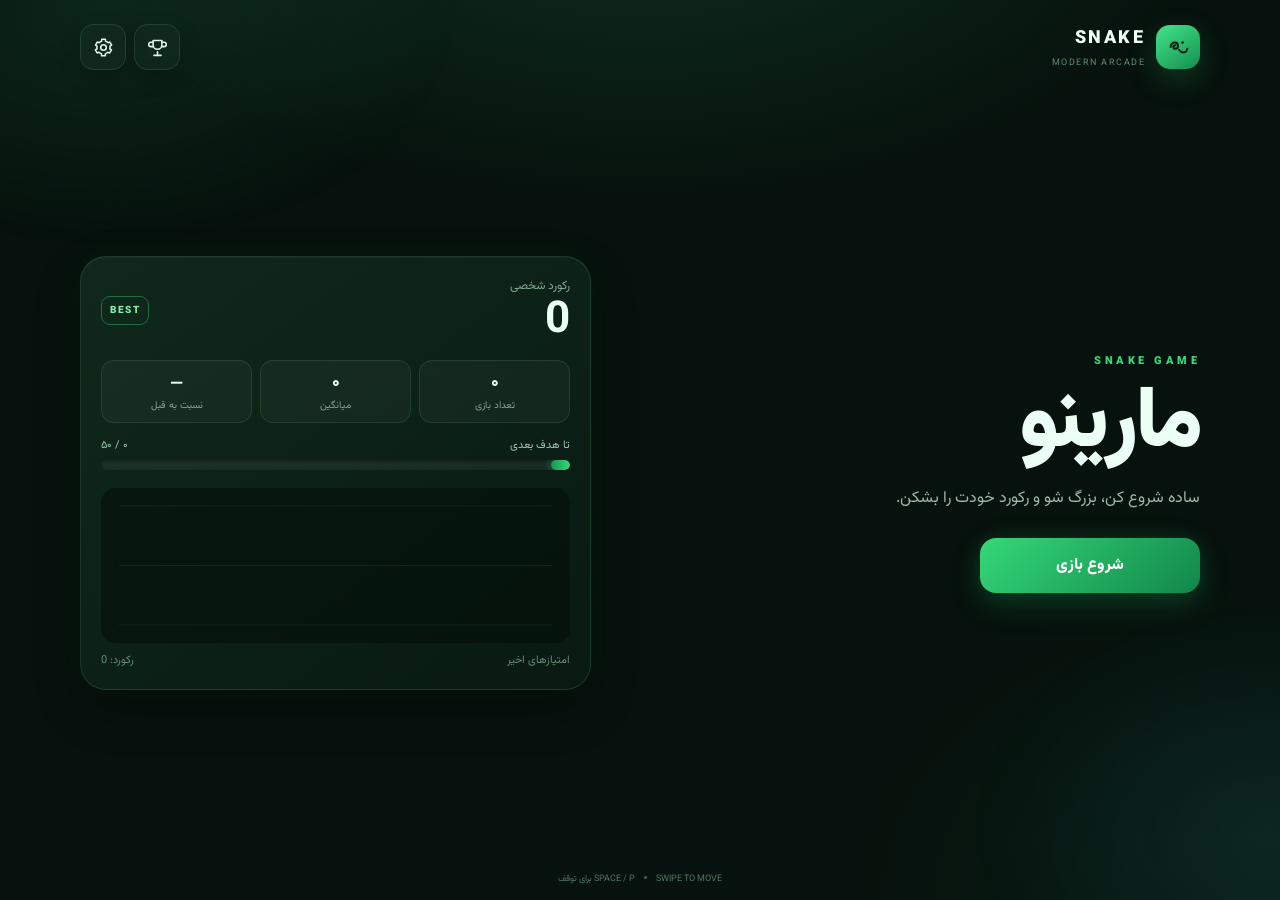
<file: index_3_.html>
<!DOCTYPE html>
<html lang="fa" dir="rtl">
<head>
<meta charset="UTF-8">
<meta name="viewport" content="width=device-width,initial-scale=1,maximum-scale=1,user-scalable=no,viewport-fit=cover">
<meta name="theme-color" content="#071b12">
<title> مارینو</title>
<link rel="preconnect" href="https://fonts.googleapis.com">
<link rel="preconnect" href="https://fonts.gstatic.com" crossorigin>
<link href="https://fonts.googleapis.com/css2?family=Vazirmatn:wght@400;600;700;800;900&display=swap" rel="stylesheet">
<style>
*{box-sizing:border-box;-webkit-tap-highlight-color:transparent}
html,body{margin:0;width:100%;height:100%;overflow:hidden;position:fixed;inset:0}
body{
  font-family:Vazirmatn,Tahoma,Arial,sans-serif;
  background:#071b12;
  color:#ecfff4;
  touch-action:none;
  user-select:none;
  -webkit-font-smoothing:antialiased;
  text-rendering:optimizeLegibility;
}
button,select{font:inherit}
button{cursor:pointer;touch-action:manipulation}
/* Icons drawn with stroke-only SVG (fill:none) only register a tap on the
   thin painted stroke lines themselves under default SVG pointer-events —
   in some webviews (Eitaa in particular) a tap anywhere else inside the
   button's box then misses instead of registering on the button. This
   makes every icon purely decorative for hit-testing so the WHOLE button
   area is always tappable, not just the drawn lines. */
button svg{pointer-events:none}
.app{
  width:100%;
  height:100vh;
  height:100dvh;
  min-height:100%;
  overflow:hidden;
  background:
    radial-gradient(circle at 50% -10%,rgba(35,150,83,.24),transparent 38%),
    linear-gradient(145deg,#06150e,#0a2417 55%,#06150e);
}
.page{display:none;width:100%;height:100%;overflow:hidden}
.page.active{display:flex}

.home,.settings{
  align-items:center;
  justify-content:center;
  padding:18px;
}
.card{
  width:min(94vw,500px);
  background:rgba(10,38,24,.9);
  border:1px solid rgba(106,221,139,.2);
  border-radius:26px;
  padding:30px 22px;
  box-shadow:0 18px 55px rgba(0,0,0,.38);
}
.logo{font-size:58px;text-align:center;margin-bottom:8px}
h1{margin:0;text-align:center;font-size:31px}
.subtitle{text-align:center;color:#9fc9ad;margin:10px 0 28px}
.main-btn,.secondary-btn{
  width:100%;
  border:0;
  border-radius:17px;
  padding:15px 18px;
  margin-top:12px;
  color:white;
  font-weight:800;
}
.main-btn{background:linear-gradient(135deg,#20a65b,#08763c);box-shadow:0 9px 22px rgba(17,151,78,.24)}
.secondary-btn{background:#123c26;border:1px solid #235c3a}
.main-btn:active,.secondary-btn:active,.pause-btn:active{transform:scale(.98)}

.settings .card{max-height:94vh;max-height:94dvh;overflow:auto}
/* Same overflow+padding clipping issue as .overlay-card above — the
   card's own bottom padding gets cut off once its content overflows,
   which is exactly why the last 4-5 settings (and the save/back
   buttons under them) were unreachable by scrolling. A real spacer
   child restores that space so it's actually scrollable to. */
.settings .card::after{content:"";display:block;height:22px;flex-shrink:0}
.settings-title{display:flex;align-items:center;gap:10px;margin-bottom:18px}
.settings-title h2{margin:0;font-size:25px}
.back-btn{
  border:0;background:#123c26;color:#dffff0;border-radius:13px;
  padding:9px 12px;font-size:18px;display:grid;place-items:center
}
.setting{
  background:rgba(255,255,255,.035);
  border:1px solid rgba(150,230,175,.1);
  border-radius:16px;
  padding:13px;
  margin:10px 0;
}
.setting label{display:block;color:#c8ecd5;font-weight:700;margin-bottom:8px}
.setting select{
  width:100%;background:#071b12;color:#eafff0;
  border:1px solid #2b6142;border-radius:12px;padding:11px;
  outline:none
}
/* ===== Custom dropdown (replaces the native <select> UI) ===== */
.cs{position:relative}
select.cs-native{
  position:absolute;inset:0;width:100%;height:100%;
  opacity:0;pointer-events:none
}
.cs-trigger{
  width:100%;display:flex;align-items:center;justify-content:space-between;gap:8px;
  background:#071b12;color:#eafff0;border:1px solid #2b6142;border-radius:12px;
  padding:12px 13px;text-align:right;
}
.cs-value{overflow:hidden;text-overflow:ellipsis;white-space:nowrap}
.cs-chevron{flex:none;color:#7fd79f;transition:transform .22s ease}
.cs.open .cs-trigger{border-color:#35d879;box-shadow:0 0 0 3px rgba(53,216,121,.12)}
.cs.open .cs-chevron{transform:rotate(180deg)}
.cs-menu{
  overflow:hidden;max-height:0;
  transition:max-height .25s ease,margin-top .25s ease;
  background:rgba(255,255,255,.04);border:1px solid transparent;border-radius:13px;
  margin-top:0;
}
.cs.open .cs-menu{max-height:340px;margin-top:8px;border-color:rgba(150,230,175,.14);overflow-y:auto}
.cs-option{
  display:block;width:100%;text-align:right;background:transparent;border:0;
  color:#c8ecd5;padding:12px 13px;font-weight:700;font-size:14.5px;border-radius:10px
}
.cs-option.active{background:rgba(53,216,121,.16);color:#7ff0a6}
.cs-option:active{background:rgba(53,216,121,.26)}
.switch-row{display:flex;align-items:center;justify-content:space-between;gap:10px}
.switch{
  width:52px;height:29px;border-radius:30px;background:#284735;
  position:relative;border:0;flex:none
}
.switch::after{
  content:"";position:absolute;width:23px;height:23px;top:3px;right:4px;
  border-radius:50%;background:#b5c7bb;transition:.2s
}
.switch.on{background:#159653}
.switch.on::after{right:25px;background:#fff}

.game{
  flex-direction:column;
  align-items:center;
  padding:10px 10px max(10px,env(safe-area-inset-bottom));
}
.game-top{
  width:min(98vw,900px);
  display:flex;align-items:center;justify-content:space-between;
  gap:8px;margin-bottom:8px
}
.game-title{font-weight:900;font-size:22px}
.stats{display:flex;gap:7px}
.stat{
  background:#0d3320;border:1px solid #1c5735;border-radius:12px;
  padding:7px 10px;font-size:12px;color:#bce4ca
}
.stat b{color:#fff;font-size:14px;display:inline-block}
@keyframes scoreBump{0%{transform:scale(1)}35%{transform:scale(1.4);color:#7ff0a6}100%{transform:scale(1)}}
.stat b.bump{animation:scoreBump .3s ease}
.pause-btn{
  border:0;background:#d28b19;color:#fff;font-weight:900;
  border-radius:13px;padding:10px 14px;min-width:100px
}
.pause-btn.resume{background:#168b4b}
.pause-btn:disabled{opacity:.45;cursor:not-allowed}

.stage-info{
  width:min(600px,100%);
  margin:0 auto 10px;
  padding:9px 14px;
  text-align:center;
  font-weight:900;
  font-size:14px;
  color:#eafff2;
  background:rgba(8,25,16,.82);
  border:1px solid rgba(127,240,166,.28);
  border-radius:14px;
  box-shadow:0 8px 20px rgba(0,0,0,.18);
}
.stage-info .stage-number{color:#7ff0a6}
.stage-info .stage-next{color:#ffd76a}

.board-wrap{
  width:min(98vw,900px);
  flex:1;
  min-height:0;
  display:flex;align-items:center;justify-content:center;
}
#gameCanvas{
  display:block;
  width:min(98vw,900px);
  height:auto;
  max-height:calc(100vh - 122px);
  max-height:calc(100dvh - 122px);
  aspect-ratio:1;
  background:#06160d;
  border:2px solid #1b5a36;
  border-radius:18px;
  box-shadow:0 12px 38px rgba(0,0,0,.42);
  touch-action:none;
}

.overlay{
  position:fixed;inset:0;display:flex;align-items:center;justify-content:center;
  padding:20px;background:rgba(2,13,8,.72);backdrop-filter:blur(5px);
  z-index:20
}
.overlay.hidden{display:none}
.hidden{display:none!important}
.overlay-card{
  width:min(90vw,390px);background:#0b2a1a;
  border:1px solid #2a6843;border-radius:24px;padding:26px 20px;text-align:center;
  box-shadow:0 20px 55px rgba(0,0,0,.45);
  /* The game-over card can grow taller than the screen once the mini
     leaderboard (podium + rows) is shown under it. Without a scrollable
     cap, the whole card just overflows the centered flex box equally
     top and bottom — pushing the "بازی دوباره" button (near the very
     top of the card) off-screen above the viewport with no way to
     reach it. Capping the height and allowing scroll keeps every
     button reachable regardless of how long the leaderboard list gets. */
  max-height:88vh;
  max-height:88dvh;
  overflow-y:auto;
  touch-action:pan-y;
}
/* Chromium/WebKit don't reserve an overflow:auto element's own
   trailing padding once its content actually overflows — scrolling
   "to the end" stops right at the last child's edge and the padding
   past it is simply never reachable. Since .overlay-card is a flex
   item too, that clipped padding is exactly what was hiding our own
   score row at the bottom of the mini leaderboard. A real spacer
   element (not padding) is measured normally, so it restores that
   missing bit of scrollable room. */
.overlay-card::after{content:"";display:block;height:20px;flex-shrink:0}
.overlay-icon{font-size:48px}
.overlay h2{margin:9px 0;font-size:26px}
.overlay p{color:#a8ceb5;margin:8px 0 18px}
.overlay .main-btn{margin-top:0}
.overlay-extra{margin-top:10px}
.overlay-extra.hidden{display:none}


/* ===== Modern full-screen interface ===== */
/* Allow normal vertical touch-scrolling on every page (so long settings
   forms and the records/leaderboard list can actually be reached by
   touch); the game page overrides this back to "none" below, since its
   custom swipe-steering needs to capture touch drags in every direction
   itself instead of letting the browser scroll. */
.page{touch-action:pan-y}
.page.game{touch-action:none}
.home{padding:0;align-items:stretch;justify-content:stretch}
.home-shell{
  width:100%;height:100%;display:flex;flex-direction:column;
  padding:22px max(20px,env(safe-area-inset-right)) 16px max(20px,env(safe-area-inset-left))
}
.home-header{
  width:min(1120px,100%);margin:0 auto;
  display:flex;align-items:center;justify-content:space-between
}
.brand{display:flex;align-items:center;gap:11px}
.brand-mark{
  width:42px;height:42px;border-radius:13px;background:#20a65b;
  display:grid;place-items:center;font-size:22px;font-weight:900;
  box-shadow:0 8px 25px rgba(32,166,91,.25)
}
.brand-name{font-size:17px;font-weight:900;letter-spacing:2px}
.brand-sub{font-size:9px;color:#648d72;letter-spacing:1.5px;margin-top:3px}
.icon-btn{
  width:43px;height:43px;border:1px solid #244b35;background:#0c2b1b;
  color:#dff8e8;border-radius:13px;font-size:21px
}
.home-main{
  flex:1;min-height:0;width:min(1120px,100%);margin:0 auto;
  display:grid;grid-template-columns:1.1fr .9fr;gap:34px;align-items:center
}
.hero{padding:20px 0}
.hero-kicker{font-size:11px;letter-spacing:3px;color:#4bd37e;font-weight:900;margin-bottom:12px}
.hero h1{
  font-size:clamp(50px,8vw,86px);text-align:right;line-height:1;
  margin:0 0 16px;letter-spacing:-2px
}
.hero p{color:#94bca2;font-size:16px;max-width:480px;line-height:1.9;margin:0 0 25px}
.hero .main-btn{width:auto;min-width:205px;margin:0;padding:15px 32px}
.score-panel{
  background:rgba(10,35,22,.78);border:1px solid rgba(112,222,145,.16);
  border-radius:24px;padding:20px;box-shadow:0 18px 50px rgba(0,0,0,.28)
}
.panel-head{display:flex;align-items:center;justify-content:space-between}
.panel-label{display:block;color:#80a98d;font-size:12px;margin-bottom:5px}
.panel-head strong{font-size:44px;line-height:1}
.record-badge{
  font-size:10px;font-weight:900;letter-spacing:1.5px;color:#7df2a3;
  border:1px solid #276b43;border-radius:9px;padding:6px 8px
}
.chart-wrap{
  height:155px;margin-top:18px;border-radius:15px;
  background:rgba(3,16,10,.45);overflow:hidden
}
#scoreChart{display:block;width:100%;height:100%}
.chart-foot{
  display:flex;justify-content:space-between;color:#668f75;
  font-size:11px;margin-top:9px
}

/* ================= Personal-record panel: stats, progress, mascot ================= */
.score-panel{position:relative;overflow:visible}
.sp-mascot-wrap{position:absolute;top:-14px;left:-10px;width:46px;height:46px;z-index:4;cursor:pointer}
.sp-mascot-wrap svg{width:100%;height:100%;display:block;overflow:visible}
/* This mascot sits right at the score-panel's own left edge (left:-10px
   above), which on desktop — where the score-panel itself can be
   flush with the left side of a fairly narrow browser window — puts
   it very close to the actual edge of the screen. The default speech
   bubble centers itself on the mascot (transform:translateX(-50%)),
   so with a bubble often 150-250px wide and only ~35-55px of room to
   its left before running off-screen, half of it was rendering
   outside the viewport and simply invisible. Anchoring the bubble by
   its right edge instead makes it grow rightward, into the panel,
   away from the screen edge, instead of spilling out past it. */
.sp-mascot-wrap .sk-bubble{
  left:auto;right:-6px;
  transform:translateY(6px) scale(.7);
  transform-origin:100% 100%;
}
.sp-mascot-wrap .sk-bubble.show{transform:translateY(0) scale(1)}
.sp-mascot-wrap .sk-bubble::after{left:auto;right:14px;transform:none}
.sp-mascot-wrap .sk-body{transform-origin:50% 60%;animation:pdFloat 3.2s ease-in-out infinite}
.sp-mascot-wrap .sk-eye{animation:skBlink 4s ease-in-out infinite}
.sp-mascot-wrap .sk-tongue{animation:skTongue 3s ease-in-out infinite}
.panel-head strong.sp-pulse{animation:spRecordPulse 1.1s ease-in-out 2}
@keyframes spRecordPulse{0%,100%{text-shadow:0 0 0 rgba(92,232,144,0)}50%{text-shadow:0 0 22px rgba(92,232,144,.85)}}
.sp-stats-grid{display:grid;grid-template-columns:repeat(3,1fr);gap:8px;margin-top:16px}
.sp-stat{background:rgba(255,255,255,.035);border:1px solid rgba(150,230,175,.12);border-radius:13px;
  padding:9px 6px;text-align:center}
.sp-stat-num{display:block;font-weight:900;font-size:17px;color:#dffff0;font-variant-numeric:tabular-nums}
.sp-stat-num.up{color:#5ce890}.sp-stat-num.down{color:#ef665d}
.sp-stat-label{display:block;font-size:10px;color:#80a98d;margin-top:2px}
.sp-progress-wrap{margin-top:14px}
.sp-progress-label{display:flex;justify-content:space-between;font-size:11px;color:#9fc9ad;margin-bottom:6px}
.sp-progress-track{height:10px;border-radius:6px;background:rgba(255,255,255,.06);overflow:hidden;
  box-shadow:inset 0 1px 3px rgba(0,0,0,.4)}
.sp-progress-fill{height:100%;border-radius:6px;width:0%;
  background:linear-gradient(90deg,#149653,#35d879,#8ff2b3);
  background-size:200% 100%;animation:spFillShimmer 2.4s linear infinite;
  transition:width .8s cubic-bezier(.3,1,.4,1);box-shadow:0 0 10px rgba(53,216,121,.55)}
@keyframes spFillShimmer{0%{background-position:0% 0}100%{background-position:200% 0}}

/* confetti burst shown briefly over the game-over overlay on a new record */
.sp-confetti{position:fixed;inset:0;pointer-events:none;z-index:99998;overflow:hidden}
.sp-confetti span{position:absolute;top:-12px;font-size:16px;animation:spConfettiFall linear forwards}
@keyframes spConfettiFall{0%{transform:translateY(0) rotate(0deg);opacity:1}100%{transform:translateY(110vh) rotate(540deg);opacity:.15}}
@media(prefers-reduced-motion:reduce){
  .sp-mascot-wrap .sk-body,.sp-mascot-wrap .sk-eye,.sp-mascot-wrap .sk-tongue,.sp-progress-fill{animation:none}
}

.home-footer{
  width:min(1120px,100%);margin:0 auto;color:#507762;font-size:9px;
  display:flex;justify-content:center;gap:9px
}
.dot{width:3px;height:3px;border-radius:50%;background:#38704c;margin-top:4px}

.game{padding-left:max(8px,env(safe-area-inset-left));padding-right:max(8px,env(safe-area-inset-right))}
.game-actions{display:flex;gap:7px;align-items:center}
.exit-btn,.pause-btn{
  border:0;color:#fff;font-weight:900;border-radius:12px;padding:10px 13px;
  display:inline-flex;align-items:center;gap:6px;justify-content:center
}
.exit-btn{background:#40201f;border:1px solid #69322e}
.pause-btn{background:#b87815}
.pause-btn.resume{background:#168b4b}
.board-wrap{width:min(98vw,860px)}
#gameCanvas{
  width:min(98vw,860px);
  max-height:calc(100vh - 92px);
  max-height:calc(100dvh - 92px);
  border-radius:22px
}
.overlay-icon{font-size:12px;letter-spacing:3px;color:#65e994;font-weight:900}
.overlay-extra .secondary-btn{background:#123c26;border:1px solid #235c3a}
.overlay-extra #overlayExitBtn{background:#40201f;border:1px solid #69322e}

@media(max-width:760px){
  .home-shell{padding:15px 15px 11px}
  .home-main{grid-template-columns:1fr;gap:12px;align-content:center}
  .hero{text-align:center;padding:8px 0}
  .hero h1{text-align:center;font-size:55px}
  .hero p{font-size:13px;margin:0 auto 16px}
  .hero .main-btn{min-width:210px}
  .score-panel{padding:16px}
  .chart-wrap{height:115px}
  .panel-head strong{font-size:34px}
  .home-footer{font-size:8px}
}

@media(max-height:650px){
  .logo{font-size:42px}
  .card{padding:20px}
  h1{font-size:26px}
  .subtitle{margin-bottom:16px}
  .setting{padding:9px;margin:7px 0}
  .game{padding-top:5px}
  .game-title{font-size:18px}
  .stat{padding:5px 8px}
  .pause-btn{padding:8px 11px}
}

/* ===== Modern Play-Store inspired refresh ===== */
:root{--bg:#07110d;--surface:#0d1d16;--line:rgba(145,230,173,.13);--text:#effff5;--muted:#86a996;--green:#35d879;--green2:#149653;--danger:#ef665d}
body{font-family:Vazirmatn,Inter,Tahoma,Arial,sans-serif;background:var(--bg)}
.app{background:radial-gradient(900px 500px at 50% -120px,rgba(53,216,121,.16),transparent 65%),radial-gradient(700px 500px at 100% 100%,rgba(20,150,83,.09),transparent 65%),#07110d;position:relative;overflow:hidden}
.app::before{
  content:"";position:absolute;inset:-20%;pointer-events:none;z-index:0;
  background:
    radial-gradient(600px 400px at 20% 15%,rgba(61,232,144,.10),transparent 60%),
    radial-gradient(500px 380px at 85% 80%,rgba(80,200,255,.07),transparent 60%);
  animation:auroraShift 16s ease-in-out infinite alternate;
}
.app>.page{position:relative;z-index:1}
@keyframes auroraShift{
  0%{transform:translate(0,0) scale(1)}
  100%{transform:translate(3%,-2%) scale(1.06)}
}
@media(prefers-reduced-motion:reduce){.app::before{animation:none}}
.home-shell{padding:20px max(18px,env(safe-area-inset-right)) 14px max(18px,env(safe-area-inset-left))}
.home-header{height:54px}
.brand-mark{width:44px;height:44px;border-radius:14px;background:linear-gradient(145deg,#43e58a,#148f50);box-shadow:0 10px 30px rgba(45,210,117,.22)}
.brand-name{font-size:18px;letter-spacing:2.5px}.brand-sub{color:#5f8c70}
.icon-btn{width:46px;height:46px;border-radius:14px;background:rgba(17,42,29,.82);border:1px solid var(--line);box-shadow:0 8px 22px rgba(0,0,0,.18);display:grid;place-items:center}
.icon-btn:active svg{transform:rotate(35deg)}
.icon-btn svg{transition:transform .25s ease}
.home-main{grid-template-columns:1.05fr .95fr;gap:44px}
.hero-kicker{color:var(--green);letter-spacing:3.5px}.hero h1{font-weight:950;letter-spacing:-3px}
.hero p{color:#9bbba7;line-height:1.85}
.hero .main-btn{min-width:220px;border-radius:16px;background:linear-gradient(135deg,#35d879,#11874a);box-shadow:0 12px 30px rgba(20,150,83,.23)}
.score-panel{background:linear-gradient(145deg,rgba(17,42,29,.94),rgba(9,27,18,.9));border:1px solid var(--line);border-radius:26px;box-shadow:inset 0 1px 0 rgba(255,255,255,.04),0 20px 45px rgba(0,0,0,.3),0 0 40px rgba(53,216,121,.05)}
.hero .main-btn{box-shadow:0 12px 30px rgba(20,150,83,.23),0 0 24px rgba(53,216,121,.14)}
.record-badge{color:#7ff0a6}.chart-wrap{background:rgba(2,12,7,.48)}
.game{padding-top:10px}.game-top{max-width:900px;margin-bottom:10px}.game-title{font-size:20px}
.stat{background:rgba(15,45,29,.88);border:1px solid var(--line);border-radius:13px}.game-actions{gap:8px}
.exit-btn,.pause-btn{min-width:86px;padding:11px 14px;border-radius:13px;transition:transform .12s ease,filter .12s ease}
.exit-btn{background:rgba(73,32,30,.9);border-color:rgba(239,102,93,.35)}
.pause-btn{background:linear-gradient(135deg,#d49a34,#ad7210)}.pause-btn.resume{background:linear-gradient(135deg,#27c96d,#128a4a)}
#gameCanvas{border:1px solid rgba(106,221,139,.23);border-radius:24px;box-shadow:0 18px 55px rgba(0,0,0,.5),0 0 0 5px rgba(53,216,121,.025)}
.overlay{background:rgba(1,9,5,.78);backdrop-filter:blur(10px)}
.overlay-card{background:linear-gradient(145deg,#10291d,#0a1d14);border:1px solid rgba(112,222,145,.2);border-radius:26px;padding:28px 22px}
.overlay-icon{font-size:10px;letter-spacing:2.5px}.overlay h2{font-weight:900}.overlay .main-btn{border-radius:15px}
.settings .card{background:linear-gradient(145deg,rgba(16,40,28,.98),rgba(8,24,16,.98));border:1px solid var(--line);border-radius:26px}
.setting{background:rgba(255,255,255,.028);border-color:rgba(145,230,173,.09);border-radius:17px}
.setting select{appearance:none;background:#081b11;border-color:#28583d;border-radius:13px}
button{transition:transform .12s ease,filter .12s ease,background .2s ease}button:hover{filter:brightness(1.06)}
button:focus-visible{outline:2px solid #55e993;outline-offset:2px}
/* A small hover "lift" on real pointer devices only (mouse/trackpad) —
   phones/Eitaa's WebView have no hover state so this never affects them. */
@media (hover:hover) and (pointer:fine){
  .main-btn:hover,.secondary-btn:hover{transform:translateY(-2px);box-shadow:0 12px 26px rgba(0,0,0,.28)}
}
@media(max-width:760px){.home-shell{padding:14px 14px 10px}.home-main{grid-template-columns:1fr;gap:10px}.hero h1{font-size:56px}.hero p{font-size:13px}.score-panel{padding:15px;border-radius:22px}.chart-wrap{height:105px}.home-footer{display:none}.game-top{width:100%;padding:0 2px}.game-title{font-size:17px}.stat{padding:6px 8px;font-size:11px}.exit-btn,.pause-btn{min-width:76px;padding:9px 10px}#gameCanvas{border-radius:20px}}
@media(max-height:650px){.game-top{margin-bottom:6px}#gameCanvas{max-height:calc(100vh - 82px);max-height:calc(100dvh - 82px)}}

/* ===== Desktop window-resize fallback =====
   On phones the app is meant to behave like a fixed, non-scrolling
   native screen (that's why html/body/.app/.page all use
   overflow:hidden + position:fixed). But on desktop, a user can shrink
   the browser/app window below the content's natural size — and
   without any fallback, overflow:hidden everywhere left no way to
   reach whatever no longer fit.

   An earlier version of this fallback switched the .settings/.records
   .card from "scrolls internally, bounded to ~94dvh" (its normal,
   already-correct mobile behavior — same one used here) over to an
   UNBOUNDED card with the outer *page* scrolling instead, gated on a
   `pointer:fine` media-feature guess. That caused more bugs than it
   fixed:
     - Eitaa's own desktop WebView doesn't reliably report
       pointer/hover media features the way a real desktop browser
       does, so the guess itself was unreliable there — the settings
       form and the podium could still end up clipped with nothing to
       scroll, on exactly the host this was meant to fix.
     - Changing which element is the nearest scrolling ancestor broke
       position:sticky on the "my record" card: instead of sticking to
       the bottom of the actual leaderboard list (its normal, correct
       mobile position), it started sticking to the bottom of the
       whole outer page — landing it mid-list, rendered on top of a
       real row instead of below it.
   Keeping the .card itself as the ONE scroll container on every
   device — the same behavior already confirmed working on mobile —
   sidesteps all of that: a mouse wheel, trackpad, or touch drag over
   the card just scrolls that card directly, with no pointer-type
   detection involved at all. Settings and records are intentionally
   untouched by everything below. */
body.needs-scroll, body.needs-scroll html{
  overflow-y:auto!important;
  overflow-x:hidden!important;
  position:static!important;
  height:auto!important;
}
body.needs-scroll .app{
  height:auto!important;
  min-height:100vh;
  min-height:100dvh;
  overflow:visible!important;
}
body.needs-scroll .page.active{
  height:auto!important;
  min-height:100%;
  overflow:visible!important;
}

/* ===== Mobile/WebView animation performance =====
   The rotating aurora background behind the whole app is purely
   decorative. On low-power phone WebViews (e.g. inside Eitaa) it can eat
   enough of the frame budget that the *actual* gameplay animations
   (snake glow, food pulse, eat-particles) look like they never run. We
   keep the aurora's colors on mobile but stop animating it, and give the
   elements that DO need to animate a GPU compositing hint. */
@media(max-width:760px){
  .app::before{animation:none}
}
.app::before,.stat b,.main-btn,.secondary-btn,.pause-btn,.exit-btn,#gameCanvas{
  will-change:transform;
  -webkit-transform:translateZ(0);
  transform:translateZ(0);
}

/* ===== Online leaderboard: real table layout =====
   Grid (not flex) with FIXED column tracks for rank/avatar/score, so every
   row lines up no matter how many digits the score has or how long the
   name is. min-width:0 on the name cell is the critical bit: a flex/grid
   item defaults to min-width:auto, which silently defeats
   text-overflow:ellipsis and lets long names overflow the row instead of
   truncating — that was the root cause of the broken-looking table. */
.lb-head{
  display:grid;grid-template-columns:34px 30px 1fr auto;gap:10px;align-items:center;
  padding:0 13px 6px;color:#7fa98d;font-size:11px;font-weight:800;letter-spacing:.3px
}
.lb-head span:last-child{text-align:left}
.lb-list{display:flex;flex-direction:column;max-height:52vh;overflow-y:auto;
  scrollbar-width:thin;scrollbar-color:#2a6843 transparent;
  scroll-behavior:smooth}
.lb-list::-webkit-scrollbar{width:6px}
.lb-list::-webkit-scrollbar-thumb{background:#2a6843;border-radius:6px}
.lb-divider{display:flex;align-items:center;gap:8px;margin:10px 2px 4px;color:#628a72;font-size:11px}
.lb-divider::before,.lb-divider::after{content:"";flex:1;height:1px;background:rgba(150,230,175,.14)}
.lb-row{
  display:grid;grid-template-columns:34px 30px 1fr auto;gap:10px;align-items:center;
  background:rgba(255,255,255,.035);border:1px solid rgba(150,230,175,.1);
  border-radius:14px;padding:10px 13px;margin:5px 0;
  transition:background .2s ease,border-color .2s ease;
  animation:lbRowIn .25s ease both
}
@keyframes lbRowIn{from{opacity:0;transform:translateY(3px)}to{opacity:1;transform:none}}
.lb-row.lb-me{border-color:#35d879;background:rgba(53,216,121,.12);box-shadow:0 4px 14px rgba(0,0,0,.25)}
.lb-row.lb-top1{border-color:#e8c15a;background:linear-gradient(90deg,rgba(232,193,90,.18),rgba(232,193,90,.04))}
.lb-row.lb-top2{border-color:#c9d3da;background:linear-gradient(90deg,rgba(201,211,218,.15),rgba(201,211,218,.03))}
.lb-row.lb-top3{border-color:#d79a5f;background:linear-gradient(90deg,rgba(215,154,95,.15),rgba(215,154,95,.03))}
.lb-rank{min-width:0;text-align:center;font-weight:900;font-size:15px;font-variant-numeric:tabular-nums;color:#bfe6cd}
.lb-row.lb-top1 .lb-rank{color:#f3d98a;font-size:17px}
.lb-row.lb-top2 .lb-rank{color:#dfe6ea;font-size:16px}
.lb-row.lb-top3 .lb-rank{color:#eab383;font-size:16px}
.lb-avatar{
  width:28px;height:28px;border-radius:50%;display:grid;place-items:center;
  font-size:12px;font-weight:900;color:#06150e;flex:none
}
.lb-name-wrap{min-width:0;display:flex;align-items:center;gap:6px;flex-wrap:wrap}
.lb-name{min-width:0;flex:1;font-weight:700;color:#dffff0;overflow-wrap:break-word;word-break:break-word;white-space:normal}
.lb-you-tag{flex:none;font-size:10px;font-weight:900;color:#7ff0a6;border:1px solid #2a6843;border-radius:7px;padding:1px 6px}
.lb-score-wrap{display:flex;align-items:center;gap:6px;flex:none}
.lb-score{font-weight:900;color:#7ff0a6;font-size:15px;font-variant-numeric:tabular-nums;white-space:nowrap}
.lb-delta{font-size:11px;font-weight:900;flex:none;min-width:14px;text-align:center}
.lb-delta.up{color:#5ce890}.lb-delta.down{color:#ef665d}
.lb-empty,.lb-error{text-align:center;color:#9fc9ad;padding:14px 0}
.lb-meta{display:flex;align-items:center;justify-content:space-between;gap:8px;
  padding:2px 2px 10px;color:#7fa98d;font-size:11px}
.lb-meta .dot{width:7px;height:7px;border-radius:50%;background:#3ecf76;display:inline-block;margin-inline-end:5px;
  box-shadow:0 0 0 0 rgba(62,207,118,.5);animation:lbPulse 1.8s ease-out infinite}
.lb-meta.stale .dot{background:#e0a83f;animation:none}
@keyframes lbPulse{0%{box-shadow:0 0 0 0 rgba(62,207,118,.45)}70%{box-shadow:0 0 0 7px rgba(62,207,118,0)}100%{box-shadow:0 0 0 0 rgba(62,207,118,0)}}
.lb-skel{border-radius:14px;margin:5px 0;height:52px;
  background:linear-gradient(100deg,rgba(255,255,255,.03) 30%,rgba(255,255,255,.07) 50%,rgba(255,255,255,.03) 70%);
  background-size:220% 100%;animation:lbShimmer 1.3s ease-in-out infinite}
@keyframes lbShimmer{0%{background-position:150% 0}100%{background-position:-50% 0}}
.lb-more-btn{width:100%;margin-top:8px;background:rgba(255,255,255,.05);border:1px dashed #2a6843;color:#bfe6cd}

/* ===== Mini leaderboard shown on the game-over overlay ===== */
.overlay-lb{margin:6px 0 16px;text-align:right}
.overlay-lb-title{font-weight:900;font-size:14px;color:#eafff2;margin-bottom:8px;text-align:center}
.overlay-lb-status{text-align:center;color:#9fc9ad;font-size:12.5px;padding:8px 0}
.overlay-lb-list{max-height:none;overflow:visible;margin:0}
.overlay-lb-list .lb-row{padding:8px 10px;margin:4px 0}

/* ================= "My record" pinned to the bottom of the records page =====
   Sticky (not fixed) so it sticks to the bottom of the SCROLLING .card
   element itself — it always stays visible no matter how far the player
   scrolls through the leaderboard list, without covering other pages. */
.my-record-sticky{position:sticky;bottom:-1px;z-index:6;margin:14px -1px -1px;
  border-radius:16px 16px 14px 14px;
  background:linear-gradient(145deg,rgba(20,55,34,.97),rgba(10,32,20,.99));
  border:1px solid #35d879;box-shadow:0 -10px 24px rgba(0,0,0,.4),0 0 0 3px rgba(53,216,121,.08)}
.my-record-sticky::before{content:"⬇ رتبه شما همیشه اینجاست";position:absolute;top:-19px;left:50%;
  transform:translateX(-50%);font-size:10px;color:#7ff0a6;background:rgba(9,27,18,.9);
  padding:2px 9px;border-radius:8px 8px 0 0;white-space:nowrap}

/* ================= Snake avatars (row icons) ================= */
.lb-avatar-snake{width:30px;height:30px;flex:none;display:block;overflow:visible;filter:drop-shadow(0 2px 3px rgba(0,0,0,.35));cursor:pointer;transition:transform .15s ease;position:relative}
.lb-avatar-snake svg,.pd-mascot svg{width:100%;height:100%;display:block;overflow:visible}
.lb-avatar-snake:active{transform:scale(.88)}
.lb-avatar-snake .sk-body{transform-origin:50% 60%;animation:skBreathe 2.6s ease-in-out infinite}
.sk-eye,.sk-tongue,.sk-medal{transform-box:fill-box}
.lb-avatar-snake .sk-eye{animation:skBlink 4.2s ease-in-out infinite}
.lb-avatar-snake .sk-tongue{animation:skTongue 2.8s ease-in-out infinite;transform-origin:0% 50%}
@keyframes skBreathe{0%,100%{transform:scale(1) rotate(0deg)}50%{transform:scale(1.045) rotate(-1.5deg)}}
@keyframes skBlink{0%,88%,100%{transform:scaleY(1)}92%{transform:scaleY(.1)}96%{transform:scaleY(1)}}
@keyframes skTongue{0%,60%,100%{opacity:0;transform:scaleY(.3)}68%,84%{opacity:1;transform:scaleY(1)}}

/* ================= Podium (top 1-2-3) ================= */
/* isolation:isolate pins the whole podium (crown, medals, speech
   bubbles — all of which intentionally poke outside the grid's own
   row via negative offsets/position:absolute) above whatever comes
   after it in the DOM (the leaderboard head/rows), regardless of
   paint-order edge cases in a given engine. Without an explicit
   stacking context here, nothing guaranteed the podium's own
   overflow painted above the list below it. */
.lb-podium{display:grid;grid-template-columns:1fr 1fr 1fr;align-items:end;gap:8px;padding:20px 4px 6px;margin-bottom:6px;position:relative;min-height:190px;isolation:isolate;z-index:1}
.lb-podium.hidden{display:none}
.pd-slot{display:flex;flex-direction:column;align-items:center;position:relative}
.pd-slot-2{order:1}.pd-slot-1{order:2}.pd-slot-3{order:3}
/* Slot 1 sits in the middle with the biggest mascot, a crown poking up
   above it, and the mascot most likely to be animated/clicked — its
   speech bubble is the widest and tallest of the three and can easily
   overlap the neighbouring slots. None of the slots set a z-index, so
   plain DOM order decided stacking (slot-2 painted first, then
   slot-1, then slot-3 painted last/on top — see the order above),
   which meant slot-3 always covered slot-1's crown/bubble wherever
   they overlapped, regardless of who was actually in front visually.
   Forcing slot-1 above both neighbours fixes that regardless of paint
   order. */
.pd-slot-1{z-index:2}
.pd-mascot-wrap{position:relative;margin-bottom:6px;z-index:3}
.pd-mascot{width:64px;height:64px;cursor:pointer;filter:drop-shadow(0 6px 10px rgba(0,0,0,.4));transition:transform .12s ease;touch-action:manipulation}
.pd-slot-1 .pd-mascot{width:82px;height:82px}
.pd-mascot:active{transform:scale(.9)}
.pd-mascot .sk-body{transform-origin:50% 65%;animation:pdFloat 3.4s ease-in-out infinite}
.pd-slot-1 .pd-mascot .sk-body{animation-duration:3.1s}
.pd-slot-2 .pd-mascot .sk-body{animation-delay:.4s}
.pd-slot-3 .pd-mascot .sk-body{animation-delay:.8s}
@keyframes pdFloat{0%,100%{transform:translateY(0) rotate(0deg)}50%{transform:translateY(-6px) rotate(2deg)}}
.pd-mascot .sk-eye{animation:skBlink 3.6s ease-in-out infinite}
.pd-mascot .sk-tongue{animation:skTongue 2.4s ease-in-out infinite;transform-origin:0% 50%}
.pd-mascot .sk-medal{transform-origin:50% 0%;animation:pdMedalSwing 2.6s ease-in-out infinite}
@keyframes pdMedalSwing{0%,100%{transform:rotate(-6deg)}50%{transform:rotate(6deg)}}
.pd-crown{position:absolute;top:-19px;left:50%;transform:translateX(-50%);font-size:20px;animation:pdCrownBob 1.8s ease-in-out infinite;filter:drop-shadow(0 2px 3px rgba(0,0,0,.4))}
@keyframes pdCrownBob{0%,100%{transform:translateX(-50%) translateY(0) rotate(-4deg)}50%{transform:translateX(-50%) translateY(-4px) rotate(4deg)}}
.pd-sparkle{position:absolute;inset:-14px;pointer-events:none;z-index:2}
.pd-sparkle span{position:absolute;font-size:11px;opacity:0;animation:pdSparkle 2.4s ease-in-out infinite}
@keyframes pdSparkle{0%{opacity:0;transform:scale(.4) translateY(0)}30%{opacity:1}100%{opacity:0;transform:scale(1.1) translateY(-16px)}}
.pd-name{font-size:11.5px;font-weight:800;color:#dffff0;max-width:92px;overflow:hidden;text-overflow:ellipsis;white-space:nowrap;text-align:center}
.pd-score{font-size:13px;font-weight:900;color:#7ff0a6;margin-top:1px}
.pd-stand{width:100%;border-radius:12px 12px 6px 6px;margin-top:8px;display:flex;align-items:flex-start;justify-content:center;padding-top:6px;font-weight:900;font-size:20px;position:relative;box-shadow:inset 0 3px 0 rgba(255,255,255,.18),0 8px 18px rgba(0,0,0,.35)}
.pd-slot-1 .pd-stand{height:78px;background:linear-gradient(160deg,#f3d98a,#c99a2e)}
.pd-slot-2 .pd-stand{height:56px;background:linear-gradient(160deg,#e7edf1,#9fb0ba)}
.pd-slot-3 .pd-stand{height:40px;background:linear-gradient(160deg,#eab383,#a86a3d)}
.pd-rank-num{color:rgba(6,21,14,.55)}

/* speech bubble */
/* --sk-shift is 0px by default and only ever set inline by
   showSnakeBubble() in JS, once it measures the bubble actually
   clipping past the left/right edge of the viewport (e.g. the home
   mascot sits close to the screen's own left edge on narrower desktop
   windows, and a long line of dialogue can run right off-screen with
   no way to read the clipped half). Folding it into the same
   translateX() that already centers/animates the bubble means the
   correction rides along with the existing open/close transition
   instead of fighting it. */
.sk-bubble{position:absolute;bottom:100%;left:50%;transform:translateX(calc(-50% + var(--sk-shift,0px))) translateY(6px) scale(.7);
  background:#eafff2;color:#0a2417;padding:6px 10px;border-radius:12px;font-size:11.5px;font-weight:800;
  white-space:nowrap;max-width:none;box-shadow:0 6px 16px rgba(0,0,0,.35);opacity:0;pointer-events:none;
  transition:opacity .18s ease,transform .18s ease;z-index:5}
.sk-bubble::after{content:"";position:absolute;top:100%;left:calc(50% - var(--sk-shift,0px));transform:translateX(-50%);
  border:6px solid transparent;border-top-color:#eafff2}
.sk-bubble.show{opacity:1;transform:translateX(calc(-50% + var(--sk-shift,0px))) translateY(0) scale(1)}

/* click / idle animation classes applied to .sk-anim-target (the mascot svg) */
.sk-jump{animation:skJump .55s cubic-bezier(.34,1.56,.64,1) both}
@keyframes skJump{0%{transform:translateY(0) scaleY(1)}30%{transform:translateY(2px) scaleY(.86)}55%{transform:translateY(-26px) scaleY(1.08)}100%{transform:translateY(0) scaleY(1)}}
.sk-wiggle{animation:skWiggle .6s ease-in-out both}
@keyframes skWiggle{0%,100%{transform:rotate(0deg)}20%{transform:rotate(-14deg)}40%{transform:rotate(12deg)}60%{transform:rotate(-9deg)}80%{transform:rotate(6deg)}}
.sk-spin{animation:skSpin .7s ease-in-out both}
@keyframes skSpin{0%{transform:rotate(0deg) scale(1)}50%{transform:rotate(190deg) scale(1.12)}100%{transform:rotate(360deg) scale(1)}}
.sk-squash{animation:skSquash .45s ease-in-out both}
@keyframes skSquash{0%,100%{transform:scale(1,1)}40%{transform:scale(1.28,.7)}70%{transform:scale(.88,1.12)}}
.sk-nod{animation:skNod .6s ease-in-out both}
@keyframes skNod{0%,100%{transform:translateY(0) rotate(0)}25%{transform:translateY(-4px) rotate(-6deg)}50%{transform:translateY(0) rotate(0)}75%{transform:translateY(-4px) rotate(6deg)}}
.sk-leave{animation:skLeave .9s cubic-bezier(.55,0,.85,.35) both}
@keyframes skLeave{0%{transform:translateX(0) rotate(0)}100%{transform:translateX(160px) translateY(-40px) rotate(60deg);opacity:0}}
.sk-return{animation:skReturn .75s cubic-bezier(.2,1.4,.4,1) both}
@keyframes skReturn{0%{transform:translateX(-160px) translateY(-40px) rotate(-60deg);opacity:0}100%{transform:translateX(0) translateY(0) rotate(0);opacity:1}}
.sk-heart{position:absolute;top:-10px;right:-4px;font-size:13px;pointer-events:none;animation:skHeartPop .9s ease-out both;z-index:6}
@keyframes skHeartPop{0%{opacity:0;transform:translateY(0) scale(.4)}30%{opacity:1;transform:translateY(-10px) scale(1.15)}100%{opacity:0;transform:translateY(-28px) scale(.8)}}
.sk-ghost-jump{position:fixed;pointer-events:none;z-index:99999;filter:drop-shadow(0 8px 14px rgba(0,0,0,.45))}

@media(prefers-reduced-motion:reduce){
  .lb-avatar-snake .sk-body,.lb-avatar-snake .sk-eye,.lb-avatar-snake .sk-tongue,
  .pd-mascot .sk-body,.pd-mascot .sk-eye,.pd-mascot .sk-tongue,.pd-mascot .sk-medal,
  .pd-crown,.pd-sparkle span{animation:none}
}
@media(max-width:380px){
  .pd-mascot{width:54px;height:54px}.pd-slot-1 .pd-mascot{width:70px;height:70px}
  .pd-name{max-width:74px;font-size:10.5px}.pd-score{font-size:12px}
}

/* ===== Loading screen — shown until fonts, page resources and the
   game's own initial setup are all fully ready ===== */
.load-screen{
  position:fixed;inset:0;z-index:9999;
  display:flex;flex-direction:column;align-items:center;justify-content:center;
  padding:24px;
  background:
    radial-gradient(circle at 50% -10%,rgba(35,150,83,.24),transparent 38%),
    linear-gradient(145deg,#06150e,#0a2417 55%,#06150e);
  transition:opacity .45s ease,visibility .45s ease;
}
.load-screen.hide{opacity:0;visibility:hidden;pointer-events:none}
.load-logo{
  width:78px;height:78px;border-radius:22px;background:#20a65b;
  display:grid;place-items:center;font-size:38px;
  box-shadow:0 10px 30px rgba(32,166,91,.35);margin-bottom:20px;
  animation:loadPulse 1.6s ease-in-out infinite;
}
@keyframes loadPulse{0%,100%{transform:scale(1)}50%{transform:scale(1.07)}}
.load-title{font-size:23px;font-weight:900;letter-spacing:2px;margin-bottom:6px}
.load-sub{font-size:12px;color:#7fae90;margin-bottom:28px;letter-spacing:.5px}
.load-bar-wrap{
  width:min(78vw,320px);height:10px;border-radius:10px;
  background:#0d3320;border:1px solid #1c5735;overflow:hidden;
}
.load-bar{height:100%;width:0%;border-radius:10px;background:linear-gradient(90deg,#20a65b,#35d879)}
.load-pct{margin-top:12px;font-size:13px;color:#bce4ca;font-weight:800}
.load-status{margin-top:6px;font-size:11px;color:#5f8a71;min-height:14px}

</style></head>
<body>

<div id="loadScreen" class="load-screen" role="status" aria-live="polite">
  <div class="load-logo">🐍</div>
  <div class="load-title">مارینو</div>
  <div class="load-sub">در حال آماده‌سازی بازی...</div>
  <div class="load-bar-wrap"><div class="load-bar" id="loadBar"></div></div>
  <div class="load-pct" id="loadPct">۰٪</div>
  <div class="load-status" id="loadStatus">بارگذاری فونت‌ها...</div>
</div>
<script>
(function(){
  var loadScreen = document.getElementById("loadScreen");
  var bar = document.getElementById("loadBar");
  var pctEl = document.getElementById("loadPct");
  var statusEl = document.getElementById("loadStatus");

  // Each stage of "everything ready" and its share of the progress bar.
  var weight = { fonts:40, window:30, game:30 };
  var done = { fonts:false, window:false, game:false };
  var target = 0, shown = 0, finished = false;
  var startTime = Date.now();
  var MIN_VISIBLE_MS = 700; // avoid a jarring instant flash on fast loads

  function toFa(n){
    var d=["۰","۱","۲","۳","۴","۵","۶","۷","۸","۹"];
    return String(n).replace(/[0-9]/g,function(x){return d[x];});
  }
  function statusText(){
    if(!done.fonts) return "بارگذاری فونت‌ها...";
    if(!done.window) return "بارگذاری منابع...";
    if(!done.game) return "آماده‌سازی بازی...";
    return "همه چیز آماده است!";
  }
  function recompute(){
    target = (done.fonts?weight.fonts:0) + (done.window?weight.window:0) + (done.game?weight.game:0);
    if(statusEl) statusEl.textContent = statusText();
    maybeFinish();
  }
  function tick(){
    if(shown < target){
      shown += Math.max(0.6,(target-shown)*0.12);
      if(shown > target) shown = target;
    }
    if(bar) bar.style.width = shown+"%";
    if(pctEl) pctEl.textContent = toFa(Math.round(shown))+"٪";
    if(!finished || shown < 100) requestAnimationFrame(tick);
  }
  requestAnimationFrame(tick);

  function maybeFinish(){
    if(finished || !(done.fonts && done.window && done.game)) return;
    var wait = Math.max(0, MIN_VISIBLE_MS-(Date.now()-startTime));
    setTimeout(function(){
      finished = true;
      target = 100;
      setTimeout(function(){
        if(!loadScreen) return;
        loadScreen.classList.add("hide");
        setTimeout(function(){ loadScreen.style.display = "none"; }, 500);
      }, 200);
    }, wait);
  }

  // 1) Web fonts (Vazirmatn) fully loaded and available for layout.
  if(document.fonts && document.fonts.ready){
    document.fonts.ready.then(function(){ done.fonts=true; recompute(); })
      .catch(function(){ done.fonts=true; recompute(); });
  }else{ done.fonts=true; recompute(); }

  // 2) Every page resource (styles, external scripts, etc.) finished loading.
  if(document.readyState === "complete"){ done.window=true; recompute(); }
  else window.addEventListener("load", function(){ done.window=true; recompute(); });

  // 3) The game's own setup (dispatched at the end of the game script,
  // once boards/settings/selects are fully built).
  window.addEventListener("marinoReady", function(){ done.game=true; recompute(); });

  // Safety net: never trap the player on the loading screen if some
  // resource stalls — reveal the game after a hard timeout regardless.
  setTimeout(function(){
    done.fonts=true; done.window=true; done.game=true; recompute();
  }, 8000);
})();
</script>

<div class="app">

  <section id="homePage" class="page home active">
    <div class="home-shell">
      <header class="home-header">
        <div class="brand">
          <div class="brand-mark">
            <svg viewBox="0 0 24 24" width="22" height="22" fill="none" stroke="#052011" stroke-width="2.2" stroke-linecap="round" stroke-linejoin="round">
              <path d="M4 12c0-3 2-5 5-5s3 2 3 4-1 3-3 3-2-1-2-2 1-2 2-2"/>
              <circle cx="17" cy="7" r="1.4" fill="#052011" stroke="none"/>
              <path d="M13 15c1.5 2 3 3 5 3 2.5 0 4-2 4-4"/>
            </svg>
          </div>
          <div>
            <div class="brand-name">SNAKE</div>
            <div class="brand-sub">MODERN ARCADE</div></div></div>
        <div style="display:flex;gap:8px">
        <button id="recordsBtn" class="icon-btn" aria-label="رکوردها">
          <svg viewBox="0 0 24 24" width="21" height="21" fill="none" stroke="currentColor" stroke-width="1.8" stroke-linecap="round" stroke-linejoin="round">
            <path d="M8 21h8"/><path d="M12 17v4"/>
            <path d="M7 4h10v5a5 5 0 0 1-10 0V4Z"/>
            <path d="M7 6H4.5A2.5 2.5 0 0 0 4.5 11H7"/>
            <path d="M17 6h2.5A2.5 2.5 0 0 1 19.5 11H17"/>
          </svg>
        </button>
        <button id="settingsBtn" class="icon-btn" aria-label="تنظیمات">
          <svg viewBox="0 0 24 24" width="21" height="21" fill="none" stroke="currentColor" stroke-width="1.8" stroke-linecap="round" stroke-linejoin="round">
            <circle cx="12" cy="12" r="3.2"/>
            <path d="M19.4 13.5a7.6 7.6 0 0 0 0-3l1.9-1.3-2-3.4-2.2.7a7.7 7.7 0 0 0-2.6-1.5L14.1 2.5h-4l-.4 2.5a7.7 7.7 0 0 0-2.6 1.5l-2.2-.7-2 3.4L4.6 10.5a7.6 7.6 0 0 0 0 3l-1.9 1.3 2 3.4 2.2-.7a7.7 7.7 0 0 0 2.6 1.5l.4 2.5h4l.4-2.5a7.7 7.7 0 0 0 2.6-1.5l2.2.7 2-3.4-1.9-1.3Z"/>
          </svg>
        </button>
        </div></header>

      <main class="home-main">
        <section class="hero">
          <div class="hero-kicker">SNAKE GAME</div>
          <h1>مارینو</h1>
          <p>ساده شروع کن، بزرگ شو و رکورد خودت را بشکن.</p>
          <button id="enterGameBtn" class="main-btn">شروع بازی</button></section>

        <section class="score-panel">
          <div class="panel-head">
            <div>
              <span class="panel-label">رکورد شخصی</span>
              <strong id="homeHighScore">0</strong></div>
            <span class="record-badge">BEST</span></div>
          <div class="sp-stats-grid">
            <div class="sp-stat"><span class="sp-stat-num" id="spGamesPlayed">۰</span><span class="sp-stat-label">تعداد بازی</span></div>
            <div class="sp-stat"><span class="sp-stat-num" id="spAverage">۰</span><span class="sp-stat-label">میانگین</span></div>
            <div class="sp-stat"><span class="sp-stat-num" id="spDelta">—</span><span class="sp-stat-label">نسبت به قبل</span></div>
          </div>
          <div class="sp-progress-wrap">
            <div class="sp-progress-label"><span id="spGoalLabel">تا هدف بعدی</span><span id="spGoalText">۰ / ۵۰</span></div>
            <div class="sp-progress-track"><div class="sp-progress-fill" id="spProgressFill"></div></div>
          </div>
          <div class="chart-wrap">
            <canvas id="scoreChart"></canvas></div>
          <div class="chart-foot">
            <span>امتیازهای اخیر</span>
            <span id="chartBestText">رکورد: ۰</span></div></section></main>

      <footer class="home-footer">
        <span>SWIPE TO MOVE</span>
        <span class="dot"></span>
        <span>SPACE / P برای توقف</span></footer></div></section>

  <section id="settingsPage" class="page settings">
    <div class="card">
      <div class="settings-title">
        <button id="settingsBackBtn" class="back-btn" aria-label="بازگشت">
          <svg viewBox="0 0 24 24" width="18" height="18" fill="none" stroke="currentColor" stroke-width="2.4" stroke-linecap="round" stroke-linejoin="round"><path d="M19 12H5"/><path d="M11 6l-6 6 6 6"/></svg>
        </button>
        <h2> تنظیمات بازی</h2></div>

      <div class="setting">
        <label for="difficulty">سطح سختی</label>
        <select id="difficulty">
          <option value="easy">آسان</option>
          <option value="normal">متوسط</option>
          <option value="hard">سخت</option></select></div>

      <div class="setting">
        <label for="speed">سرعت بازی</label>
        <select id="speed">
          <option value="slow">آرام</option>
          <option value="normal">معمولی</option>
          <option value="fast">سریع</option>
          <option value="turbo">خیلی سریع</option></select></div>

      <div class="setting">
        <label for="snakeSize">اندازه مار</label>
        <select id="snakeSize">
          <option value="small">کوچک</option>
          <option value="normal">معمولی</option>
          <option value="large">بزرگ</option></select></div>

      <div class="setting">
        <label for="wallMode">برخورد با دیوار</label>
        <select id="wallMode">
          <option value="dead">برخورد با دیوار = باخت</option>
          <option value="wrap">عبور از دیوار</option></select></div>

      <div class="setting">
        <label for="skin">پوسته / رنگ مار</label>
        <select id="skin">
          <option value="classic">کلاسیک (سبز)</option>
          <option value="neon">نئون آبی</option>
          <option value="gold">طلایی</option>
          <option value="ice">یخی</option>
          <option value="rainbow">رنگین‌کمان</option></select></div>

      <div class="setting">
        <label for="food">استیکر خوراکی</label>
        <select id="food">
          <option value="apple">🍎 سیب (مدرن)</option>
          <option value="strawberry">🍓 توت‌فرنگی</option>
          <option value="grape">🍇 انگور</option>
          <option value="star">⭐ ستاره</option></select></div>

      <div class="setting">
        <label for="bg">پس‌زمینه زمین بازی</label>
        <select id="bg">
          <option value="classic">🌱 چمن باغی (کلاسیک)</option>
          <option value="golf">⛳ زمین گلف VIP</option>
          <option value="autumn">🍂 چمن پاییزی</option>
          <option value="neon">🪩 نئون شبانه</option>
          <option value="galaxy">🌌 چمن کهکشانی</option></select></div>

      <div class="setting">
        <div class="switch-row">
          <label style="margin:0">نمایش خطوط جدول</label>
          <button id="gridSwitch" class="switch" aria-label="خطوط جدول"></button></div></div>

      <div class="setting">
        <div class="switch-row">
          <label style="margin:0">افزایش تدریجی سرعت با امتیاز</label>
          <button id="progressiveSwitch" class="switch" aria-label="افزایش تدریجی سرعت"></button></div></div>

      <div class="setting">
        <div class="switch-row">
          <label style="margin:0">صدا</label>
          <button id="soundSwitch" class="switch" aria-label="صدا"></button></div></div>

      <div class="setting">
        <div class="switch-row">
          <label style="margin:0">لرزش هنگام خوردن غذا</label>
          <button id="hapticSwitch" class="switch" aria-label="لرزش"></button></div></div>

      <div class="setting">
        <div class="switch-row">
          <label style="margin:0">مشارکت در جدول امتیازات آنلاین</label>
          <button id="lbConsentSwitch" class="switch" aria-label="مشارکت در جدول امتیازات آنلاین"></button></div>
        <div style="color:#84ad91;font-size:11.5px;margin-top:6px">در صورت روشن بودن، نام حساب ایتا و امتیازتان به سرور جدول امتیازات ارسال و برای سایر بازیکنان نمایش داده می‌شود. در صورت خاموش بودن، هیچ داده‌ای ارسال نمی‌شود و بازی فقط آفلاین است. تغییر این گزینه بلافاصله اعمال می‌شود.</div>
      </div>

      <button id="saveSettingsBtn" class="main-btn"> ذخیره تنظیمات</button>
      <button id="settingsBottomBackBtn" class="secondary-btn"> بازگشت</button></div></section>

  <section id="gamePage" class="page game">
    <div class="game-top">
      <div>
        <div class="game-title"> مارینو</div>
        <div class="stats">
          <div class="stat">امتیاز: <b id="score">0</b></div>
          <div class="stat">رکورد: <b id="highScore">0</b></div></div></div>
      <div class="game-actions">
        <button id="exitGameBtn" class="exit-btn">
          <svg viewBox="0 0 24 24" width="16" height="16" fill="none" stroke="currentColor" stroke-width="2.2" stroke-linecap="round" stroke-linejoin="round"><path d="M9 21H5a2 2 0 0 1-2-2V5a2 2 0 0 1 2-2h4"/><path d="M16 17l5-5-5-5"/><path d="M21 12H9"/></svg>
          خروج</button>
        <button id="pauseBtn" class="pause-btn" disabled>
          <svg class="pauseIcon" viewBox="0 0 24 24" width="16" height="16" fill="currentColor"><rect x="6" y="5" width="4" height="14" rx="1"/><rect x="14" y="5" width="4" height="14" rx="1"/></svg>
          <span id="pauseBtnText">توقف</span></button></div></div>

    <div id="stageInfo" class="stage-info hidden" aria-live="polite">
      <span>امتیاز لازم برای مرحله بعد: </span>
      <span class="stage-next">۳۰</span>
    </div>
    <div class="board-wrap">
      <canvas id="gameCanvas" width="600" height="600"></canvas></div></section>

  <div id="overlay" class="overlay hidden">
    <div class="overlay-card">
      <div id="overlayIcon" class="overlay-icon">READY</div>
      <h2 id="overlayTitle">آماده‌ای؟</h2>
      <p id="overlayText">برای شروع بازی دکمه زیر را بزن.</p>
      <button id="overlayBtn" class="main-btn">شروع بازی</button>
      <div id="overlayExtraBtns" class="overlay-extra hidden">
        <button id="overlayHomeBtn" class="secondary-btn">
          <svg viewBox="0 0 24 24" width="16" height="16" fill="none" stroke="currentColor" stroke-width="2.2" stroke-linecap="round" stroke-linejoin="round" style="vertical-align:-3px;margin-inline-end:5px"><path d="M3 11.5 12 4l9 7.5"/><path d="M5.5 10v9a1 1 0 0 0 1 1H9a1 1 0 0 0 1-1v-4h4v4a1 1 0 0 0 1 1h2.5a1 1 0 0 0 1-1v-9"/></svg>
          خانه</button>
      </div>
      <div id="overlayLeaderboard" class="overlay-lb hidden">
        <div class="overlay-lb-title">🏆 رکوردهای برتر</div>
        <div id="overlayLbPodium" class="lb-podium hidden"></div>
        <div id="overlayLeaderboardStatus" class="overlay-lb-status hidden"></div>
        <div id="overlayLeaderboardList" class="lb-list overlay-lb-list"></div>
      </div>
      </div></div>


  <div id="modeSelectOverlay" class="overlay hidden" style="z-index:10000;">
    <div class="overlay-card" style="max-width:420px;text-align:center;">
      <div class="overlay-icon">GAME MODE</div>
      <h2>حالت بازی را انتخاب کن</h2>
      <p>یکی از دو حالت زیر را انتخاب کن؛ بعد از انتخاب، شمارش معکوس ۳ ثانیه‌ای شروع می‌شود.</p>
      <div style="display:grid;gap:10px;margin-top:16px;">
        <button id="stageModeBtn" class="main-btn">🏆 مرحله‌ای</button>
        <div style="font-size:11.5px;color:#7fa78f;margin-top:-4px;">(رکوردهای مرحله‌ای در رکوردهای برتر ثبت نمی‌شوند)</div>
        <button id="simpleModeBtn" class="secondary-btn" style="width:100%;padding:13px 16px;">🐍 ساده</button>
      </div>
    </div>
  </div>

  <div id="unsavedOverlay" class="overlay hidden" data-app-child="1">
    <div class="overlay-card">
      <div class="overlay-icon">تنظیمات</div>
      <h2>آیا تغییرات ایجاد شده ذخیره شوند؟</h2>
      <button id="unsavedSaveBtn" class="main-btn">ذخیره</button>
      <div class="overlay-extra">
        <button id="unsavedDiscardBtn" class="secondary-btn">لغو</button>
      </div>
    </div>
  </div>

  <!-- ===== Explicit consent for the online leaderboard =====
       Shown once, before the player's Eitaa name/id and score are ever
       sent to the external leaderboard server or shown publicly to other
       players. Nothing is submitted and no name is displayed to anyone
       else until the player explicitly accepts here; declining keeps the
       game fully local (no data ever leaves the device) and can be
       changed at any time from تنظیمات. -->
  <div id="lbConsentOverlay" class="overlay hidden" data-app-child="1">
    <div class="overlay-card">
      <div class="overlay-icon">🏆</div>
      <h2>مشارکت در جدول امتیازات آنلاین</h2>
      <p>در صورت موافقت، نام گرفته‌شده از حساب ایتای شما به همراه امتیازتان به سرور جدول امتیازات ارسال می‌شود و برای سایر بازیکنان قابل مشاهده خواهد بود. بدون موافقت شما، هیچ داده‌ای از دستگاهتان ارسال نمی‌شود و بازی فقط به‌صورت آفلاین و محلی کار می‌کند. این تصمیم را هر زمان از «تنظیمات» می‌توانید تغییر دهید.</p>
      <button id="lbConsentAcceptBtn" class="main-btn">موافقم، نام و امتیازم نمایش داده شود</button>
      <div class="overlay-extra">
        <button id="lbConsentDeclineBtn" class="secondary-btn">خیر، فقط آفلاین بازی می‌کنم</button>
      </div>
    </div>
  </div>

  <section id="recordsPage" class="page settings">
    <div class="card">
      <div class="settings-title">
        <button id="recordsBackBtn" class="back-btn" aria-label="بازگشت">
          <svg viewBox="0 0 24 24" width="18" height="18" fill="none" stroke="currentColor" stroke-width="2.4" stroke-linecap="round" stroke-linejoin="round"><path d="M19 12H5"/><path d="M11 6l-6 6 6 6"/></svg>
        </button>
        <h2>رکوردهای برتر</h2></div>

      <div class="setting" id="nicknameSetting">
        <label>نام نمایشی شما</label>
        <div id="playerNameDisplay" style="font-weight:800;color:#7ff0a6;font-size:16px;padding:4px 2px">در حال دریافت نام از ایتا…</div>
        <div id="nicknamePrivacyNote" style="color:#84ad91;font-size:12px;margin-top:6px">نام شما به‌صورت خودکار از حساب ایتای شما گرفته می‌شود و قابل ویرایش نیست.</div>
      </div>

      <div class="setting hidden" id="lbDeclinedNote" style="border-color:rgba(210,139,25,.35)">
        <div style="color:#ffd76a;font-weight:700;font-size:13px">مشارکت آنلاین غیرفعال است</div>
        <div style="color:#c8ecd5;font-size:12px;margin-top:6px">نام و امتیاز شما ارسال یا نمایش داده نمی‌شود. جدول زیر فقط رکوردهای بازیکنانی را نشان می‌دهد که خودشان مشارکت را پذیرفته‌اند. برای شرکت در جدول و ثبت امتیاز خودتان، از تنظیمات آن را فعال کنید.</div>
      </div>

      <div class="lb-meta" id="leaderboardMeta">
        <span><span class="dot"></span><span id="leaderboardMetaText">در حال بارگذاری…</span></span>
        <span id="leaderboardCount"></span>
      </div>

      <div id="lbPodium" class="lb-podium hidden"></div>

      <div id="leaderboardStatus" style="text-align:center;color:#9fc9ad;padding:10px 0" class="hidden"></div>
      <div class="lb-head" id="leaderboardHead" aria-hidden="true">
        <span>#</span><span></span><span>بازیکن</span><span>امتیاز</span>
      </div>
      <div id="leaderboardList" class="lb-list" role="list" aria-live="polite"></div>
      <button id="showMoreLeaderboardBtn" class="lb-more-btn secondary-btn hidden">نمایش نفرات بیشتر</button>

      <button id="refreshLeaderboardBtn" class="secondary-btn">به‌روزرسانی رکوردها</button>

      <div class="setting hidden my-record-sticky" id="myRecordCard">
        <div class="switch-row">
          <div>
            <span class="panel-label" style="display:block;color:#80a98d;font-size:12px;margin-bottom:3px">رکورد و رتبه شما</span>
            <strong id="myRecordScore" style="font-size:28px">0</strong>
          </div>
          <span id="myRecordRank" class="record-badge">—</span>
        </div>
      </div>
    </div>
  </section>

</div>

<!-- ===== Online leaderboard (Cloudflare Worker + KV) =====
     Free, no credit card needed, and — unlike Firebase Realtime Database —
     not blocked inside Iran. To activate:
       1) Deploy the worker.js code (see the setup guide) to Cloudflare
          Workers, with a KV namespace bound as SCORES.
       2) Copy the worker's URL (looks like
          https://your-worker-name.your-subdomain.workers.dev) and paste
          it below instead of the placeholder.
     Until a real URL is pasted in, the leaderboard section simply shows a
     "not configured" message and the rest of the game (including the
     local high-score chart) keeps working exactly as before. -->
<script>
(function(){
  "use strict";
  window.LEADERBOARD_API_URL = "https://black-union-f4f9.mohammadcrafter13.workers.dev";
})();
</script>

<!-- ===== Eitaa Mini App SDK =====
     Reads the player's real name straight from their Eitaa account, the
     same way Telegram mini-apps read window.Telegram.WebApp. Nothing is
     asked of the player and no name field is editable — window.__eitaaUser
     is filled in here, once, before the game script runs. Outside Eitaa
     (e.g. testing in a normal desktop browser) window.Eitaa is simply
     absent and the game falls back to a generic "بازیکن" name.

     Login/preload ordering: this script runs and populates
     window.__eitaaUser (and window.__eitaaInitData, below) BEFORE the main
     game script tag further down the page executes, so the Eitaa identity
     is always ready by the time the game reads it — no separate re-login
     step is ever shown to the player.

     SECURITY NOTE (server-side validation): initDataUnsafe is convenient
     but, as its name says, UNVERIFIED — it is not cryptographically
     checked on the client and a malicious client could fabricate it.
     Real validation of the signed init-data hash must happen server-side
     (on the leaderboard Worker), using Eitaa's app secret, before trusting
     an id/name pair for anything like the leaderboard. This file cannot
     safely do that verification itself (the secret can't live in client
     code), so:
       1) the raw initData string is kept on window.__eitaaInitData and
          sent along with every leaderboard submission below, so the
          Worker can verify its signature server-side, and
       2) as a client-side defense against an obviously stale/replayed
          payload, we additionally check the auth_date field (as
          suggested in the platform's security guidance) and refuse to
          treat the identity as trusted if it's older than a day. -->
<script src="https://developer.eitaa.com/eitaa-web-app.js"></script>
<script>
(function(){
  "use strict";
  window.__eitaaUser = null;
  window.__eitaaInitData = null;
  const MAX_INITDATA_AGE_SECONDS = 24 * 60 * 60; // reject payloads older than a day
  try{
    if(window.Eitaa && window.Eitaa.WebApp){
      window.Eitaa.WebApp.ready();
      // Ask the host to open the mini app at its full available height
      // instead of a possibly-collapsed/half-height default — otherwise
      // our layout can end up measuring against less space than is
      // actually available on screen.
      try{ window.Eitaa.WebApp.expand(); }catch(e){}
      const unsafe = window.Eitaa.WebApp.initDataUnsafe;
      const u = unsafe && unsafe.user;
      const authDate = unsafe && Number(unsafe.auth_date);
      const nowSeconds = Date.now() / 1000;
      const isFresh = !authDate || (nowSeconds - authDate) < MAX_INITDATA_AGE_SECONDS;
      if(u && isFresh){
        const fullName = [u.first_name, u.last_name].filter(Boolean).join(" ").trim();
        window.__eitaaUser = {
          id: u.id != null ? String(u.id) : null,
          name: fullName || u.username || null
        };
        window.__eitaaInitData = window.Eitaa.WebApp.initData || null;
      }else if(u && !isFresh){
        console.warn("Eitaa initData is stale (auth_date too old) — ignoring identity.");
      }
    }
  }catch(e){ console.warn("Eitaa SDK init failed:", e); }
})();
</script>

<script>
(function(){
  "use strict";

  // Very old/limited WebViews occasionally lack requestAnimationFrame.
  // Without this shim the render loop (snake glow, food pulse, particles)
  // would silently never start on such devices — falling back to a timer
  // keeps the animation running instead of nothing appearing at all.
  if(!window.requestAnimationFrame){
    window.requestAnimationFrame = function(cb){ return setTimeout(cb, 16); };
    window.cancelAnimationFrame = function(id){ clearTimeout(id); };
  }

  const $ = id => document.getElementById(id);

  // Some WebViews (private/incognito modes, restrictive Eitaa builds, etc.)
  // throw a SecurityError just from *touching* localStorage rather than
  // returning null — an unguarded call would crash the whole script and
  // take the game down with it. Every localStorage access in this file
  // goes through these two so a blocked storage API degrades to "settings
  // don't persist" instead of "the game doesn't load".
  function lsGet(key, fallback){
    try{ const v = localStorage.getItem(key); return v === null ? fallback : v; }
    catch(e){ return fallback; }
  }
  function lsSet(key, value){
    try{ localStorage.setItem(key, value); return true; }
    catch(e){ return false; }
  }

  const canvas = $("gameCanvas");
  const ctx = canvas.getContext("2d");
  ctx.imageSmoothingEnabled = true;
  if("imageSmoothingQuality" in ctx) ctx.imageSmoothingQuality = "high";

  const defaults = {
    difficulty: "normal",
    speed: "normal",
    snakeSize: "normal",
    wallMode: "dead",
    skin: "classic",
    food: "apple",
    bg: "classic",
    grid: true,
    sound: true,
    haptic: true,
    progressiveSpeed: false
  };

  const skinColors = {
    classic: {head:"#8CFFB8", tail:"#149653", eye:"#052011", glow:"rgba(80,255,150,.55)"},
    neon:    {head:"#9dfcff", tail:"#0891b2", eye:"#01262b", glow:"rgba(90,230,255,.6)"},
    gold:    {head:"#ffe38a", tail:"#c9891a", eye:"#3a2603", glow:"rgba(255,205,90,.55)"},
    ice:     {head:"#d6ecff", tail:"#3b82c4", eye:"#0b2038", glow:"rgba(140,200,255,.55)"},
    rainbow: {head:"#ff9ad6", tail:"#7c5cff", eye:"#1a0630", glow:"rgba(200,150,255,.55)", rainbow:true}
  };


  let settings = loadSettings();
  let snake = [];
  let food = {x:0,y:0};
  let direction = {x:1,y:0};
  let nextDirection = {x:1,y:0};
  let score = 0;
  // ===== Progressive stages + obstacles =====
  let stage = 1;
  let gameMode = null; // null until the player chooses a mode after pressing Start
  let obstacles = [];
  let countdownValue = null;
  let stageTransitioning = false;
  let stageCountdownTimer = null;
  const stageConfig = {
    1: {color: null, count: 0, cellsPerObstacle: 0, skin: null, food: null},
    2: {color: "#d8c83a", count: 2, cellsPerObstacle: 15, skin: "neon", food: "strawberry"},
    3: {color: "#e58bb0", count: 4, cellsPerObstacle: 10, skin: "gold", food: "grape"},
    4: {color: "#4d8fd8", count: 6, cellsPerObstacle: 5, skin: "ice", food: "star"},
    5: {color: "#78c98b", count: 7, cellsPerObstacle: 4, skin: "rainbow", food: "apple"},
    6: {color: "#9a78d6", count: 9, cellsPerObstacle: 3, skin: "neon", food: "grape"},
    7: {color: "#d78658", count: 11, cellsPerObstacle: 3, skin: "gold", food: "star"}
  };
  function getStageForScore(value){
    if(value >= 180) return 7;
    if(value >= 150) return 6;
    if(value >= 120) return 5;
    if(value >= 90) return 4;
    if(value >= 60) return 3;
    if(value >= 30) return 2;
    return 1;
  }
  function obstacleCells(x,y,w,h){
    const out=[];
    for(let yy=0;yy<h;yy++) for(let xx=0;xx<w;xx++) out.push({x:x+xx,y:y+yy});
    return out;
  }
  function obstacleContains(o,x,y){ return o.cells.some(p=>p.x===x && p.y===y); }
  function cellBlockedByObstacle(x,y){ return obstacles.some(o=>obstacleContains(o,x,y)); }
  function makeObstacleShape(area){
    if(area===15) return {w:3,h:5};
    if(area===10) return {w:2,h:5};
    if(area===4) return {w:2,h:2};
    return {w:1,h:5};
  }
  function rebuildObstacles(){
    obstacles=[];
    const cfg=stageConfig[stage];
    if(!cfg.count) return;
    const shape=makeObstacleShape(cfg.cellsPerObstacle);
    const occupied=new Set();
    snake.forEach(p=>occupied.add(p.x+","+p.y));
    // Keep the immediate route in front of the snake open so a new stage
    // never begins with a wall directly in its path.
    if(snake.length){
      const h=snake[0];
      for(let d=1;d<=7;d++){
        const fx=h.x+direction.x*d, fy=h.y+direction.y*d;
        if(fx>=0 && fx<cells && fy>=0 && fy<cells) occupied.add(fx+","+fy);
      }
      for(let oy=-1;oy<=1;oy++) for(let ox=-1;ox<=1;ox++){
        const nx=h.x+ox, ny=h.y+oy;
        if(nx>=0 && nx<cells && ny>=0 && ny<cells) occupied.add(nx+","+ny);
      }
    }
    let attempts=0;
    while(obstacles.length<cfg.count && attempts<5000){
      attempts++;
      const x=Math.floor(Math.random()*(cells-shape.w+1));
      const y=Math.floor(Math.random()*(cells-shape.h+1));
      const candidate=obstacleCells(x,y,shape.w,shape.h);
      if(candidate.some(p=>occupied.has(p.x+","+p.y))) continue;
      if(candidate.some(p=>obstacles.some(o=>obstacleContains(o,p.x,p.y)))) continue;
      obstacles.push({x:x,y:y,w:shape.w,h:shape.h,cells:candidate});
      candidate.forEach(p=>occupied.add(p.x+","+p.y));
    }
  }
  function getStageSkin(){
    const cfg = stageConfig[stage];
    return (cfg && cfg.skin) || settings.skin;
  }
  function getStageFood(){
    const cfg = stageConfig[stage];
    return (cfg && cfg.food) || settings.food;
  }

  function updateStageInfo(){
    const info = $("stageInfo");
    if(!info) return;
    if(gameMode !== "stage"){
      info.classList.add("hidden");
      return;
    }
    info.classList.remove("hidden");
    const nextScore = stage < 7 ? stage * 30 : null;
    if(nextScore !== null){
      info.innerHTML = '<span>امتیاز لازم برای مرحله بعد: </span>' +
        '<span class="stage-next">' + nextScore + '</span>';
    }else{
      info.innerHTML = '<span>مرحله نهایی</span>';
    }
  }

  function applyStageForScore(){
    if(gameMode !== "stage") return;
    const nextStage=getStageForScore(score);
    if(nextStage!==stage && !stageTransitioning){
      stage=nextStage;
      stopTimer();
      running=false;
      stageTransitioning=true;
      snake = [
        {x:12,y:12},{x:11,y:12},{x:10,y:12},{x:9,y:12}
      ];
      direction={x:1,y:0};
      nextDirection={x:1,y:0};
      snakeDirty=true;
      foodSpriteType=null;
      rebuildObstacles();
      bgDirty=true;
      placeFood();
      updateStageInfo();
      runStageTransitionCountdown(beginStageAfterTransition);
    }
  }

  function runStageTransitionCountdown(cb){
    if(stageCountdownTimer) clearTimeout(stageCountdownTimer);
    let n=3;
    const step=function(){
      countdownValue=n;
      beep(n>0 ? 520 : 760,0.08);
      draw();
      if(n<=0){
        stageCountdownTimer=setTimeout(function(){
          countdownValue=null;
          stageCountdownTimer=null;
          cb();
        },350);
        return;
      }
      n--;
      stageCountdownTimer=setTimeout(step,1000);
    };
    step();
  }

  function beginStageAfterTransition(){
    stageTransitioning=false;
    gameOver=false;
    paused=false;
    running=true;
    snakeDirty=true;
    startTimer();
  }
  function resetStages(){ if(stageCountdownTimer) clearTimeout(stageCountdownTimer); stageCountdownTimer=null; countdownValue=null; stageTransitioning=false; stage=1; obstacles=[]; bgDirty=true; updateStageInfo(); }
  let highScore = Number(lsGet("snakeHighScore", 0));
  let scoreHistory = loadScoreHistory();
  let timer = null;
  let running = false;
  let paused = false;
  let gameStarted = false;
  let gameOver = false;
  let audioCtx = null;

  const cells = 25;
  let particles = [];
  let hitFlashUntil = 0;
  let rafId = null;

  // ===== Extra "game juice" state =====
  // shakeUntil: brief camera shake on collision, for real impact feedback.
  // headPopUntil: a quick squash/pop bounce on the snake's head right as
  // it eats, instead of the head just silently getting one cell longer.
  // foodRing: an expanding, fading ring drawn at the spot food was just
  // eaten — reads as a little "shockwave" alongside the existing particle
  // burst. All three are purely cosmetic and never touch game logic.
  let shakeUntil = 0;
  let headPopUntil = 0;
  let foodRing = null;
  const ringColors = {apple:"#ff3c32", strawberry:"#ff3c6e", grape:"#9650ff", star:"#ffcd3c"};
  // Swallow bulge: the belly visibly swells from the head back to about
  // the middle of the body right as food is eaten, then eases back down —
  // like the snake actually gulped something down, not just silently
  // grew a segment.
  let swallowStart = -Infinity;
  const SWALLOW_DURATION = 600;

  // ===== Snake glow cache =====
  // The snake's glow uses ctx.shadowBlur, which is one of the most
  // expensive canvas operations there is — measured every frame it
  // noticeably drags down low-end/webview devices. The snake's position
  // only actually changes on each game tick (a few times a second), not on
  // every animation frame, so we render the glowing snake once per tick
  // onto a small offscreen canvas and then just drawImage() it every
  // frame — visually identical, far cheaper.
  let snakeCanvas = null, snakeCtx = null;
  let snakeDirty = true;

  // ===== Background cache (grass + grid) =====
  // The lawn pattern + grid used to be re-filled/re-stroked on *every*
  // animation frame even though they never change between moves. Now it's
  // rendered once onto an offscreen canvas and just drawImage()'d each
  // frame — the single biggest remaining per-frame cost during actual
  // gameplay, since it ran continuously the whole time you're playing.
  let bgCanvas = null, bgCtx = null;
  let bgDirty = true;

  // ===== Food sprite cache =====
  // Redrawing the food (bezier curves, seeds, gradients) from scratch on
  // every frame just to animate a small size pulse was wasteful. The
  // shape is now pre-rendered once per food type and simply scaled with
  // drawImage() to reproduce the same pulsing look.
  let foodSpriteCanvas = null, foodSpriteCtx = null, foodSpriteType = null, foodSpriteBaseR = 0;

  $("highScore").textContent = highScore;

  // ===== Canvas resolution fix: match the canvas's real on-screen pixel
  // size (with devicePixelRatio) instead of a fixed 600x600 internal
  // resolution, so the snake/board ratio stays crisp and correct on any
  // screen size instead of being stretched by CSS. =====
  function resizeCanvasToDisplaySize(){
    const rect = canvas.getBoundingClientRect();
    if(rect.width < 10) return; // canvas hidden (page not active yet)
    // Cap the device pixel ratio at 2: beyond that the extra sharpness is
    // imperceptible but the canvas' internal resolution (and therefore the
    // cost of every fill/gradient/blur drawn on it) keeps climbing, which
    // is what makes things crawl on 3x/4x-DPR phones inside webviews like
    // Eitaa's. Capping keeps the board just as crisp while cutting the
    // pixel count — and therefore the work per frame — substantially.
    const dpr = Math.min(2, Math.max(1, window.devicePixelRatio || 1));
    const pixelSize = Math.max(300, Math.round(rect.width * dpr));
    if(canvas.width !== pixelSize || canvas.height !== pixelSize){
      canvas.width = pixelSize;
      canvas.height = pixelSize;
      snakeDirty = true;
      bgDirty = true;
      foodSpriteType = null; // force food sprite rebuild at new size
      draw();
    }
  }

  // ===== Realistic playfield surface (replaces the old flat checkerboard) =====
  // Instead of tiling a tiny 2-color checker square (which reads as an
  // obvious, robotic "chessboard"), we paint the WHOLE board once as one
  // big, organically-varied lawn: a soft directional light wash, faint
  // mowed-stripe bands (like a real mowed lawn/golf green), thousands of
  // tiny randomized "blade" strokes for texture, and a few soft tonal
  // patches so it never looks like a machine-repeated tile. It's still
  // just canvas drawing (no external images/network — nothing to fail to
  // load, works fully offline), but reads as a real surface instead of a
  // flat pattern. Built once per resize/stage change and cached, exactly
  // like the old pattern was, so it costs nothing per frame.
  function shadeHexColor(hex, percent){
    const clean = hex.replace("#","");
    const full = clean.length === 3 ? clean.split("").map(ch=>ch+ch).join("") : clean;
    const num = parseInt(full, 16) || 0;
    let r = (num>>16)&0xff, g=(num>>8)&0xff, b=num&0xff;
    const amt = Math.round(255*percent);
    r = Math.max(0,Math.min(255,r+amt));
    g = Math.max(0,Math.min(255,g+amt));
    b = Math.max(0,Math.min(255,b+amt));
    return "rgb("+r+","+g+","+b+")";
  }

  function paintPlayfieldSurface(baseHex){
    const base = baseHex || "#173d27";
    const brightest = shadeHexColor(base, 0.22);
    const light = shadeHexColor(base, 0.12);
    const mid   = shadeHexColor(base, -0.02);
    const dark  = shadeHexColor(base, -0.14);
    const deep  = shadeHexColor(base, -0.24);
    const w = bgCanvas.width, h = bgCanvas.height;

    // Soft directional wash, like light falling across a real lawn — a
    // 3-stop gradient (instead of a flat 2-tone) so the surface reads as
    // one continuous field catching the light rather than a simple ramp.
    const wash = bgCtx.createLinearGradient(0,0,w,h);
    wash.addColorStop(0, light);
    wash.addColorStop(0.55, mid);
    wash.addColorStop(1, dark);
    bgCtx.fillStyle = wash;
    bgCtx.fillRect(0,0,w,h);

    // Warm sunlight pool — a soft, off-center glow like sunlight actually
    // falling on part of the lawn, the single biggest thing that separates
    // a "flat green fill" from a surface that looks genuinely lit.
    const sun = bgCtx.createRadialGradient(w*0.28,h*0.22,0, w*0.28,h*0.22, w*0.75);
    sun.addColorStop(0, "rgba(255,250,210,.16)");
    sun.addColorStop(0.4, "rgba(255,250,210,.06)");
    sun.addColorStop(1, "rgba(255,250,210,0)");
    bgCtx.fillStyle = sun;
    bgCtx.fillRect(0,0,w,h);

    // Mowed-lawn stripes — two crossing sets of soft bands, the way a
    // professionally groundskept field (stadium/golf green) is cross-cut
    // rather than mowed in just one direction.
    const stripeW = Math.max(16, w/16);
    function mowStripes(angle, alpha){
      bgCtx.save();
      bgCtx.translate(w/2,h/2);
      bgCtx.rotate(angle);
      bgCtx.translate(-w/2,-h/2);
      const diag = Math.sqrt(w*w+h*h)*1.6;
      for(let x=-diag; x<diag; x += stripeW*2){
        bgCtx.fillStyle = "rgba(255,255,255,"+alpha+")";
        bgCtx.fillRect(x, -diag/2, stripeW, diag*2);
      }
      bgCtx.restore();
    }
    mowStripes(-Math.PI/11, 0.032);
    mowStripes(Math.PI/2 - Math.PI/11, 0.018);

    // Thousands of short, randomized, gently-curved blade strokes for
    // genuine texture — three tones (not just two) and a slight bend on
    // each blade instead of a straight tick, plus a few longer accent
    // blades poking up higher, so the field reads as real grown grass
    // rather than a uniform hatch pattern. Never repeats, since it's
    // painted once at full board size.
    const bladeCount = Math.round((w*h) / 130);
    const tones = [brightest, light, dark, deep];
    for(let i=0;i<bladeCount;i++){
      const x = Math.random()*w, y = Math.random()*h;
      const tall = Math.random() < 0.06;
      const len = tall ? 7 + Math.random()*6 : 2 + Math.random()*4.5;
      const lean = (Math.random()*2-1)*1.8;
      const bow = (Math.random()*2-1)*1.4;
      bgCtx.strokeStyle = tones[(Math.random()*tones.length)|0];
      bgCtx.globalAlpha = (tall ? 0.05 : 0.08) + Math.random()*0.10;
      bgCtx.lineWidth = 0.6 + Math.random()*0.8;
      bgCtx.beginPath();
      bgCtx.moveTo(x,y);
      bgCtx.quadraticCurveTo(x+bow, y-len*0.55, x+lean, y-len);
      bgCtx.stroke();
    }
    bgCtx.globalAlpha = 1;

    // A handful of soft, low-alpha tonal patches so the surface feels
    // grown-in and uneven rather than perfectly uniform.
    for(let i=0;i<7;i++){
      const px = Math.random()*w, py = Math.random()*h;
      const pr = w*(0.08+Math.random()*0.12);
      const patch = bgCtx.createRadialGradient(px,py,0,px,py,pr);
      patch.addColorStop(0, Math.random()<0.5 ? "rgba(255,255,255,.05)" : "rgba(0,0,0,.06)");
      patch.addColorStop(1, "rgba(0,0,0,0)");
      bgCtx.fillStyle = patch;
      bgCtx.fillRect(0,0,w,h);
    }

    // A sparse scatter of tiny wildflowers/clover blossoms — the small
    // detail that makes a lawn feel alive and premium instead of a plain
    // green tile. Kept few and small so it stays a texture, not clutter.
    const flowerCount = Math.max(6, Math.round((w*h) / 42000));
    const petalColors = ["#fff6d8","#ffe9a8","#ffd9ec"];
    for(let i=0;i<flowerCount;i++){
      const fx = Math.random()*w, fy = Math.random()*h;
      const pr = w*0.0035 + Math.random()*w*0.002;
      bgCtx.save();
      bgCtx.globalAlpha = 0.55 + Math.random()*0.3;
      bgCtx.fillStyle = petalColors[(Math.random()*petalColors.length)|0];
      bgCtx.shadowColor = "rgba(255,255,255,.5)";
      bgCtx.shadowBlur = pr*1.5;
      const petals = 4;
      for(let p=0;p<petals;p++){
        const ang = (Math.PI*2/petals)*p;
        bgCtx.beginPath();
        bgCtx.ellipse(fx+Math.cos(ang)*pr*0.7, fy+Math.sin(ang)*pr*0.7, pr*0.62, pr*0.36, ang, 0, Math.PI*2);
        bgCtx.fill();
      }
      bgCtx.shadowBlur = 0;
      bgCtx.fillStyle = "#ffcf5c";
      bgCtx.beginPath();
      bgCtx.arc(fx,fy,pr*0.45,0,Math.PI*2);
      bgCtx.fill();
      bgCtx.restore();
    }
  }

  // ===== Extra background themes =====
  // A handful of alternate playfield looks, picked from settings.bg,
  // built once per resize/theme-change and cached exactly like the
  // classic lawn above — so switching themes costs nothing per frame.

  // ⛳ Golf VIP — a bright, tightly-mowed green with crisp cross-cut
  // stripes, a sand bunker tucked in a corner, and a little flagged pin
  // — a small wink rather than a literal hole-in-one simulator.
  function paintGolfSurface(){
    const w = bgCanvas.width, h = bgCanvas.height;
    const light = "#3fae54", base = "#2f9645", dark = "#227437";
    const wash = bgCtx.createLinearGradient(0,0,w,h);
    wash.addColorStop(0, light);
    wash.addColorStop(0.6, base);
    wash.addColorStop(1, dark);
    bgCtx.fillStyle = wash;
    bgCtx.fillRect(0,0,w,h);

    const stripeW = Math.max(10, w/22);
    function stripes(angle, alpha){
      bgCtx.save();
      bgCtx.translate(w/2,h/2); bgCtx.rotate(angle); bgCtx.translate(-w/2,-h/2);
      const diag = Math.sqrt(w*w+h*h)*1.6;
      for(let x=-diag; x<diag; x += stripeW*2){
        bgCtx.fillStyle = "rgba(255,255,255,"+alpha+")";
        bgCtx.fillRect(x, -diag/2, stripeW, diag*2);
      }
      bgCtx.restore();
    }
    stripes(0, 0.05);
    stripes(Math.PI/2, 0.05);

    const bladeCount = Math.round((w*h)/150);
    for(let i=0;i<bladeCount;i++){
      const x = Math.random()*w, y = Math.random()*h;
      bgCtx.strokeStyle = Math.random()<0.5 ? "#5fd074" : "#1e6230";
      bgCtx.globalAlpha = 0.07 + Math.random()*0.08;
      bgCtx.lineWidth = 0.7;
      bgCtx.beginPath();
      bgCtx.moveTo(x,y);
      bgCtx.lineTo(x+(Math.random()*2-1)*1.2, y-2-Math.random()*3);
      bgCtx.stroke();
    }
    bgCtx.globalAlpha = 1;

    // Sand bunker, bottom-right corner.
    bgCtx.save();
    const bx = w*0.86, by = h*0.88;
    const bunker = bgCtx.createRadialGradient(bx,by,0,bx,by,w*0.22);
    bunker.addColorStop(0, "#e8d29a");
    bunker.addColorStop(1, "rgba(232,210,154,0)");
    bgCtx.fillStyle = bunker;
    bgCtx.beginPath();
    bgCtx.ellipse(bx,by,w*0.20,h*0.13,-0.3,0,Math.PI*2);
    bgCtx.fill();
    bgCtx.restore();

    // Little pin + flag, upper area — a playful golf easter egg.
    const px = w*0.18, py = h*0.16;
    bgCtx.save();
    bgCtx.fillStyle = "rgba(0,0,0,.18)";
    bgCtx.beginPath(); bgCtx.ellipse(px,py+w*0.03,w*0.02,w*0.007,0,0,Math.PI*2); bgCtx.fill();
    bgCtx.strokeStyle = "#e9e9e9";
    bgCtx.lineWidth = Math.max(1.5, w*0.003);
    bgCtx.beginPath(); bgCtx.moveTo(px,py+w*0.03); bgCtx.lineTo(px,py-w*0.07); bgCtx.stroke();
    bgCtx.fillStyle = "#e6473f";
    bgCtx.beginPath();
    bgCtx.moveTo(px,py-w*0.07);
    bgCtx.lineTo(px+w*0.035,py-w*0.058);
    bgCtx.lineTo(px,py-w*0.045);
    bgCtx.closePath();
    bgCtx.fill();
    bgCtx.restore();
  }

  // 🍂 Autumn lawn — warmer, browner tones with scattered fallen leaves.
  function paintAutumnSurface(){
    const w = bgCanvas.width, h = bgCanvas.height;
    const wash = bgCtx.createLinearGradient(0,0,w,h);
    wash.addColorStop(0, "#8a7331");
    wash.addColorStop(0.55, "#6f5b26");
    wash.addColorStop(1, "#4d3d1c");
    bgCtx.fillStyle = wash;
    bgCtx.fillRect(0,0,w,h);

    const bladeCount = Math.round((w*h)/150);
    const bladeTones = ["#a68a3d","#8a7331","#5c4a1f"];
    for(let i=0;i<bladeCount;i++){
      const x = Math.random()*w, y = Math.random()*h;
      bgCtx.strokeStyle = bladeTones[(Math.random()*bladeTones.length)|0];
      bgCtx.globalAlpha = 0.07 + Math.random()*0.09;
      bgCtx.lineWidth = 0.7;
      bgCtx.beginPath();
      bgCtx.moveTo(x,y);
      bgCtx.lineTo(x+(Math.random()*2-1)*1.6, y-2-Math.random()*3.5);
      bgCtx.stroke();
    }
    bgCtx.globalAlpha = 1;

    // Fallen leaves — simple 3-point teardrop shapes in classic autumn hues.
    const leafColors = ["#d9772e","#c94e2b","#d4a017","#8a3b23"];
    const leafCount = Math.max(20, Math.round((w*h)/16000));
    for(let i=0;i<leafCount;i++){
      const lx = Math.random()*w, ly = Math.random()*h;
      const lr = w*0.014 + Math.random()*w*0.012;
      const rot = Math.random()*Math.PI*2;
      bgCtx.save();
      bgCtx.translate(lx,ly);
      bgCtx.rotate(rot);
      bgCtx.fillStyle = leafColors[(Math.random()*leafColors.length)|0];
      bgCtx.globalAlpha = 0.75 + Math.random()*0.2;
      bgCtx.beginPath();
      bgCtx.moveTo(0,-lr);
      bgCtx.quadraticCurveTo(lr,0,0,lr);
      bgCtx.quadraticCurveTo(-lr,0,0,-lr);
      bgCtx.fill();
      bgCtx.strokeStyle = "rgba(0,0,0,.18)";
      bgCtx.lineWidth = 0.6;
      bgCtx.beginPath(); bgCtx.moveTo(0,-lr); bgCtx.lineTo(0,lr); bgCtx.stroke();
      bgCtx.restore();
    }
  }

  // 🪩 Neon disco turf — dark synthwave grid with glowing pink/cyan blades
  // and scattered sparkle "mirror ball" dots. Playful night-mode take.
  function paintDiscoSurface(){
    const w = bgCanvas.width, h = bgCanvas.height;
    const wash = bgCtx.createLinearGradient(0,0,w,h);
    wash.addColorStop(0, "#1a0a2e");
    wash.addColorStop(0.55, "#170826");
    wash.addColorStop(1, "#0c0518");
    bgCtx.fillStyle = wash;
    bgCtx.fillRect(0,0,w,h);

    // Retro perspective grid lines in magenta/cyan.
    bgCtx.save();
    bgCtx.globalAlpha = 0.18;
    bgCtx.lineWidth = 1;
    const step = w/18;
    bgCtx.strokeStyle = "#ff3ec8";
    bgCtx.beginPath();
    for(let x=0;x<=w;x+=step){ bgCtx.moveTo(x,0); bgCtx.lineTo(x,h); }
    bgCtx.stroke();
    bgCtx.strokeStyle = "#3ef0ff";
    bgCtx.beginPath();
    for(let y=0;y<=h;y+=step){ bgCtx.moveTo(0,y); bgCtx.lineTo(w,y); }
    bgCtx.stroke();
    bgCtx.restore();

    // Glowing neon "grass" blades in alternating pink/cyan/purple.
    const bladeCount = Math.round((w*h)/170);
    const neon = ["#ff5ad1","#5af0ff","#b06bff"];
    for(let i=0;i<bladeCount;i++){
      const x = Math.random()*w, y = Math.random()*h;
      const c = neon[(Math.random()*neon.length)|0];
      bgCtx.save();
      bgCtx.strokeStyle = c;
      bgCtx.shadowColor = c;
      bgCtx.shadowBlur = 3;
      bgCtx.globalAlpha = 0.12 + Math.random()*0.14;
      bgCtx.lineWidth = 0.8;
      bgCtx.beginPath();
      bgCtx.moveTo(x,y);
      bgCtx.lineTo(x+(Math.random()*2-1)*1.6, y-2.5-Math.random()*4);
      bgCtx.stroke();
      bgCtx.restore();
    }

    // Sparkle dots, like a mirror ball scattering light across the lawn.
    const sparkleCount = Math.max(30, Math.round((w*h)/9000));
    for(let i=0;i<sparkleCount;i++){
      const x = Math.random()*w, y = Math.random()*h;
      const r = 0.6 + Math.random()*1.3;
      bgCtx.save();
      bgCtx.globalAlpha = 0.25 + Math.random()*0.45;
      bgCtx.fillStyle = "#ffffff";
      bgCtx.shadowColor = "#ffffff";
      bgCtx.shadowBlur = r*2.5;
      bgCtx.beginPath();
      bgCtx.arc(x,y,r,0,Math.PI*2);
      bgCtx.fill();
      bgCtx.restore();
    }
  }

  // 🌌 Galaxy lawn — a starfield with soft nebula clouds and sparse
  // bioluminescent "alien grass" blades. Funny sci-fi take on a lawn.
  function paintGalaxySurface(){
    const w = bgCanvas.width, h = bgCanvas.height;
    const wash = bgCtx.createLinearGradient(0,0,w,h);
    wash.addColorStop(0, "#0b1030");
    wash.addColorStop(0.5, "#161046");
    wash.addColorStop(1, "#05040f");
    bgCtx.fillStyle = wash;
    bgCtx.fillRect(0,0,w,h);

    // Soft nebula clouds.
    const nebulaColors = ["rgba(180,90,255,.16)","rgba(90,180,255,.14)","rgba(255,120,200,.12)"];
    for(let i=0;i<5;i++){
      const nx = Math.random()*w, ny = Math.random()*h;
      const nr = w*(0.18+Math.random()*0.2);
      const neb = bgCtx.createRadialGradient(nx,ny,0,nx,ny,nr);
      neb.addColorStop(0, nebulaColors[(Math.random()*nebulaColors.length)|0]);
      neb.addColorStop(1, "rgba(0,0,0,0)");
      bgCtx.fillStyle = neb;
      bgCtx.fillRect(0,0,w,h);
    }

    // Starfield.
    const starCount = Math.max(60, Math.round((w*h)/6000));
    for(let i=0;i<starCount;i++){
      const x = Math.random()*w, y = Math.random()*h;
      const r = Math.random()<0.15 ? 1.2+Math.random()*1.1 : 0.5+Math.random()*0.6;
      bgCtx.save();
      bgCtx.globalAlpha = 0.35 + Math.random()*0.6;
      bgCtx.fillStyle = "#ffffff";
      if(r>1){ bgCtx.shadowColor="#cfe4ff"; bgCtx.shadowBlur=r*2.2; }
      bgCtx.beginPath();
      bgCtx.arc(x,y,r,0,Math.PI*2);
      bgCtx.fill();
      bgCtx.restore();
    }

    // Sparse glowing alien-grass blades — teal/purple instead of green.
    const bladeCount = Math.round((w*h)/260);
    const alien = ["#7cf5d4","#b98bff","#5fd0ff"];
    for(let i=0;i<bladeCount;i++){
      const x = Math.random()*w, y = Math.random()*h;
      const c = alien[(Math.random()*alien.length)|0];
      bgCtx.save();
      bgCtx.strokeStyle = c;
      bgCtx.shadowColor = c;
      bgCtx.shadowBlur = 4;
      bgCtx.globalAlpha = 0.16 + Math.random()*0.16;
      bgCtx.lineWidth = 0.9;
      bgCtx.beginPath();
      bgCtx.moveTo(x,y);
      bgCtx.lineTo(x+(Math.random()*2-1)*1.4, y-3-Math.random()*4);
      bgCtx.stroke();
      bgCtx.restore();
    }
  }

  window.addEventListener("resize", resizeCanvasToDisplaySize);
  window.addEventListener("orientationchange", function(){
    setTimeout(resizeCanvasToDisplaySize, 250);
  });

  function loadSettings(){
    try{
      const saved = JSON.parse(lsGet("snakeSettings", "{}"));
      return Object.assign({}, defaults, saved);
    }catch(e){ return Object.assign({}, defaults); }
  }

  function loadScoreHistory(){
    try{
      const data=JSON.parse(lsGet("snakeScoreHistory","[]"));
      return Array.isArray(data)?data.map(Number).filter(Number.isFinite).slice(-12):[];
    }catch(e){return [];}
  }

  function saveScoreHistory(value){
    if(value<=0)return;
    scoreHistory.push(value);
    scoreHistory=scoreHistory.slice(-12);
    lsSet("snakeScoreHistory",JSON.stringify(scoreHistory));
    drawScoreChart();
  }

  function drawScoreChart(){
    const c=$("scoreChart");
    if(!c)return;
    const r=c.getBoundingClientRect();
    const dpr=Math.min(2,Math.max(1,window.devicePixelRatio||1));
    const w=Math.max(300,Math.round(r.width*dpr));
    const h=Math.max(130,Math.round(r.height*dpr));
    c.width=w;c.height=h;
    const g=c.getContext("2d");
    g.clearRect(0,0,w,h);

    const vals=scoreHistory.length?scoreHistory:[0];
    const max=Math.max(5,...vals);
    const px=18*dpr,py=18*dpr,cw=w-px*2,ch=h-py*2;

    g.strokeStyle="rgba(108,191,133,.10)";
    g.lineWidth=dpr;
    for(let i=0;i<3;i++){
      const y=py+ch*i/2;
      g.beginPath();g.moveTo(px,y);g.lineTo(w-px,y);g.stroke();
    }

    const pts=vals.map((v,i)=>({
      x:vals.length===1?w/2:px+cw*i/(vals.length-1),
      y:py+ch*(1-v/max)
    }));

    if(pts.length>1){
      // Smooth curve through the points (quadratic mid-point technique)
      // instead of straight segments, for a more premium chart look.
      g.beginPath();
      g.moveTo(pts[0].x,pts[0].y);
      for(let i=0;i<pts.length-1;i++){
        const mx=(pts[i].x+pts[i+1].x)/2, my=(pts[i].y+pts[i+1].y)/2;
        g.quadraticCurveTo(pts[i].x,pts[i].y,mx,my);
      }
      g.quadraticCurveTo(pts[pts.length-2].x,pts[pts.length-2].y,pts[pts.length-1].x,pts[pts.length-1].y);

      g.save();
      g.shadowColor="rgba(70,230,140,.65)";
      g.shadowBlur=8*dpr;
      g.lineWidth=3*dpr;g.strokeStyle="#3bd676";g.lineJoin="round";g.lineCap="round";g.stroke();
      g.restore();

      g.lineTo(pts[pts.length-1].x,h-py);g.lineTo(pts[0].x,h-py);g.closePath();
      const gr=g.createLinearGradient(0,py,0,h);
      gr.addColorStop(0,"rgba(59,214,118,.22)");
      gr.addColorStop(1,"rgba(59,214,118,0)");
      g.fillStyle=gr;g.fill();

      pts.forEach(p=>{
        g.fillStyle="#071b12";g.beginPath();g.arc(p.x,p.y,5*dpr,0,Math.PI*2);g.fill();
        g.fillStyle="#5ce890";g.beginPath();g.arc(p.x,p.y,3*dpr,0,Math.PI*2);g.fill();
      });
    }

    $("homeHighScore").textContent=String(highScore);
    $("chartBestText").textContent="رکورد: "+String(highScore);
    updateSpStats();
  }

  // ===== Personal-record panel: games played / average / delta / goal =====
  function updateSpStats(){
    const gamesPlayed = Number(lsGet("snakeGamesPlayed", 0));
    const scoreSum = Number(lsGet("snakeScoreSum", 0));
    const avg = gamesPlayed > 0 ? Math.round(scoreSum / gamesPlayed) : 0;
    const gEl = $("spGamesPlayed"), aEl = $("spAverage"), dEl = $("spDelta");
    if(gEl) gEl.textContent = formatScore(gamesPlayed);
    if(aEl) aEl.textContent = formatScore(avg);
    if(dEl){
      if(scoreHistory.length >= 2){
        const diff = scoreHistory[scoreHistory.length-1] - scoreHistory[scoreHistory.length-2];
        dEl.textContent = (diff>0?"+":"") + formatScore(diff);
        dEl.className = "sp-stat-num" + (diff>0?" up":diff<0?" down":"");
      } else {
        dEl.textContent = "—";
        dEl.className = "sp-stat-num";
      }
    }
    const STEP = 50;
    const nextGoal = highScore > 0 ? (Math.floor(highScore/STEP)+1)*STEP : STEP;
    const fill = $("spProgressFill"), goalText = $("spGoalText");
    if(fill) fill.style.width = Math.max(4, Math.min(100, Math.round((highScore/nextGoal)*100))) + "%";
    if(goalText) goalText.textContent = formatScore(highScore) + " / " + formatScore(nextGoal);
  }

  // A quick glow-pulse on the big number + a confetti burst — called once
  // right after a new personal best is set, so the moment actually feels
  // rewarding instead of the number just silently changing.
  function flashNewRecord(){
    const strongEl = $("homeHighScore");
    if(strongEl){
      strongEl.classList.remove("sp-pulse");
      void strongEl.offsetWidth;
      strongEl.classList.add("sp-pulse");
    }
    spawnConfetti();
  }
  function spawnConfetti(){
    try{
      const host = document.createElement("div");
      host.className = "sp-confetti";
      const emojis = ["🎉","✨","🏆","⭐","💚","🎊"];
      const count = 24;
      for(let i=0;i<count;i++){
        const s = document.createElement("span");
        s.textContent = emojis[Math.floor(Math.random()*emojis.length)];
        s.style.left = (Math.random()*100) + "%";
        s.style.animationDuration = (1.6 + Math.random()*1.3) + "s";
        s.style.animationDelay = (Math.random()*0.5) + "s";
        s.style.fontSize = (13 + Math.random()*11) + "px";
        host.appendChild(s);
      }
      document.body.appendChild(host);
      setTimeout(function(){ host.remove(); }, 3200);
    }catch(e){}
  }

  function saveSettings(){
    lsSet("snakeSettings", JSON.stringify(settings));
  }

  // ===== Online leaderboard (Firebase Realtime Database) =====
  // The DB handle (window.__snakeFirebaseDb) is set up in the small
  // script block above, right after the Firebase SDK loads, once
  // FIREBASE_CONFIG has real values in it. Until then every function
  // here just shows a friendly "not configured" message instead of
  // erroring, so the rest of the game keeps working untouched.
  function isLeaderboardConfigured(){
    return !!(window.LEADERBOARD_API_URL &&
      window.LEADERBOARD_API_URL.indexOf("YOUR-WORKER-NAME") === -1);
  }

  // ===== Explicit consent for sharing name/score with the online leaderboard =====
  // Per platform privacy rules, personal data (the Eitaa name/id) may not be
  // collected, published, or shared with a third party without the
  // player's explicit consent. Nothing here is ever sent to
  // LEADERBOARD_API_URL, and no name is ever displayed publicly to other
  // players, until getLeaderboardConsent() returns "granted". The player
  // can grant or revoke this at any time from settings.
  const LB_CONSENT_KEY = "snakeLeaderboardConsent"; // "granted" | "declined" | absent (not yet asked)
  function getLeaderboardConsent(){
    return lsGet(LB_CONSENT_KEY, null);
  }
  function setLeaderboardConsent(value){
    lsSet(LB_CONSENT_KEY, value);
    refreshLeaderboardConsentUI();
  }
  function hasLeaderboardConsent(){
    return getLeaderboardConsent() === "granted";
  }
  // Keeps the settings switch and the records-page notice in sync with the
  // stored consent decision, wherever it's called from.
  function refreshLeaderboardConsentUI(){
    const granted = hasLeaderboardConsent();
    const sw = $("lbConsentSwitch");
    if(sw) sw.classList.toggle("on", granted);
    const declinedNote = $("lbDeclinedNote");
    if(declinedNote) declinedNote.classList.toggle("hidden", granted || getLeaderboardConsent() === null);
    const privacyNote = $("nicknamePrivacyNote");
    if(privacyNote){
      privacyNote.textContent = granted
        ? "نام شما به‌صورت خودکار از حساب ایتای شما گرفته می‌شود، قابل ویرایش نیست و همراه امتیازتان در جدول عمومی نمایش داده می‌شود."
        : "نام شما به‌صورت خودکار از حساب ایتای شما گرفته می‌شود و قابل ویرایش نیست. تا زمانی که مشارکت آنلاین را فعال نکنید، این نام برای کسی ارسال یا نمایش داده نمی‌شود.";
    }
  }

  // A signed-in Eitaa user always gets the SAME identity, on any device,
  // so their leaderboard row is keyed off their Eitaa id instead of a
  // random per-device id — that's what lets the record "follow" the
  // person rather than the phone. Falls back to the old random device id
  // only when the game isn't running inside Eitaa (e.g. local testing).
  function getEitaaUser(){
    return window.__eitaaUser || null;
  }

  function getDeviceId(){
    const eu = getEitaaUser();
    if(eu && eu.id) return "eitaa_" + eu.id;
    let id = lsGet("snakeDeviceId", null);
    if(!id){
      id = "d_" + Date.now().toString(36) + Math.random().toString(36).slice(2,10);
      lsSet("snakeDeviceId", id);
    }
    return id;
  }

  function getPlayerName(){
    const eu = getEitaaUser();
    if(eu && eu.name) return eu.name.slice(0,16);
    const saved = lsGet("snakePlayerName", "").trim();
    if(saved) return saved.slice(0,16);
    return "بازیکن";
  }

  // Shows the auto-detected name on the records page (read-only — the
  // player never types it in).
  function updatePlayerNameDisplay(){
    const el = $("playerNameDisplay");
    if(!el) return;
    el.textContent = displayName(getPlayerName());
  }

  function escapeHtml(s){
    return String(s).replace(/[&<>"']/g, function(c){
      return {"&":"&amp;","<":"&lt;",">":"&gt;",'"':"&quot;","'":"&#39;"}[c];
    });
  }

  // A slow or dead network shouldn't leave a fetch hanging forever (it just
  // sits there burning a connection/battery until the OS eventually kills
  // it). AbortSignal.timeout() gives every leaderboard request a hard
  // deadline; on WebViews too old to support it, we just fall back to a
  // plain, un-timed fetch instead of throwing.
  function timeoutSignal(ms){
    try{
      if(typeof AbortSignal !== "undefined" && AbortSignal.timeout) return AbortSignal.timeout(ms);
    }catch(e){}
    return undefined;
  }

  // Called from endGame(): saves this device's best score to the shared
  // online leaderboard (one row per device, only overwritten by a new
  // personal best) — silently does nothing if the leaderboard isn't
  // configured, the device is offline, OR (most importantly) the player
  // has not explicitly opted in to sharing their name/score. Without
  // consent, nothing about this device or player ever leaves it.
  function submitScoreOnline(finalScore){
    if(!isLeaderboardConfigured() || finalScore <= 0) return Promise.resolve();
    if(!hasLeaderboardConsent()) return Promise.resolve();
    if(gameMode === "stage") return Promise.resolve(); // stage-mode scores never go to the shared leaderboard
    try{
      const id = getDeviceId();
      const name = getPlayerName();
      return fetch(window.LEADERBOARD_API_URL + "/submit", {
        method: "POST",
        headers: {"Content-Type": "application/json"},
        // initData is included (in addition to the derived id/name) purely
        // so the server can cryptographically verify the signed payload
        // before trusting it — required validation must happen there,
        // not on the client.
        body: JSON.stringify({id: id, name: name, score: finalScore, initData: window.__eitaaInitData || null}),
        signal: timeoutSignal(8000)
      }).catch(function(){});
    }catch(e){ return Promise.resolve(); }
  }

  let lastLeaderboardRows = [];      // last sorted+ranked snapshot (full list)
  let lastRankById = {};             // id -> rank, from the previous poll (for ▲▼ deltas)
  let lastRenderSignature = "";      // cheap change-detection so an unchanged poll never
                                      // re-paints the DOM (that's what was making the list
                                      // flash and jump back to the top every 5s)
  let leaderboardVisibleCount = 20;  // "نمایش نفرات بیشتر" grows this instead of a hard
                                      // top-50 cutoff that hid mid-table players entirely
  let leaderboardAutoScrolled = false;

  // A small deterministic set of colors for the avatar initials, picked by
  // hashing the name/id so the same player always gets the same color.
  const AVATAR_COLORS = ["#5ce890","#4bd3d3","#e8c15a","#e0895f","#8fa6ef","#e07fc0","#7fd7e0"];
  function avatarColorFor(key){
    let h = 0;
    for(let i=0;i<key.length;i++) h = (h*31 + key.charCodeAt(i)) >>> 0;
    return AVATAR_COLORS[h % AVATAR_COLORS.length];
  }
  function avatarInitial(name){
    const trimmed = (name || "").trim();
    return trimmed ? trimmed[0].toUpperCase() : "؟";
  }

  // ===================================================================
  // ===== Snake mascots: SVG avatars + podium + random dialogues =====
  // A big shared pool of one-liners; a random line is drawn from it every
  // single time a snake "talks" — nobody has a fixed catchphrase, so the
  // exact same mascot says something different each time it's poked.
  // ===================================================================
  const SNAKE_LINES = [
    "سسسلام! حواست به دمم باشه 🐍","امتیازتو دیدم، قبوله!","بازم اومدی رکورد بزنی؟","من اینجا وایسادم چون خوشگلم","یه توپ بده بخورم بزرگ شم","جای من امنه، نمیام پایین!",
    "پوستمو عوض کردم، قشنگ شدم؟","حواست باشه سُر نخوری مثل من","رتبه‌تو دیدم، بریم بالاتر","اَه چقدر اینجا سرده، پیله‌ام کو؟","مدالمو نگاه کن، برق می‌زنه","اگه لمسم کنی، قلقلکم میاد!",
    "من سریع‌ترین مار این بازی‌ام","یه روز میرم رتبه اول","جیغ نزن، فقط یه مارم","بیا با هم برقصیم؟","زبونمو دیدی؟ لیزه لیزه‌ست","گشنمه، یه سیب کسی داره؟",
    "دارم رو این سکو یخ می‌زنم","بازیکنای بعدی رو دارم می‌پام","نکنه می‌خوای جامو بگیری؟!","هیس... دارم استراحت می‌کنم","اگه بپرم می‌ترسی؟","بیا بازی کنیم، حوصلم سر رفت",
    "چشمک زدم دیدی؟ 😉","امروز حالم خیلی خوبه","بلندترین جهش تاریخو میزنم","کی گفته مار زشته؟!","دارم رو دکمه‌ها می‌پرم، مواظب باش","نفس عمیق بکش، منم دارم همینکارو می‌کنم",
    "دم منو نکش لطفاً 😅","با این رتبه خیلی حالم خوبه","بیا یه دور دیگه بازی کنیم","صدامو شنیدی؟ سسسس!","من از پله نمی‌افتم، نگران نباش","هوا خیلی گرمه، پوستم داره میسوزه",
    "یه چرخ بزنم که سرم گیج بره؟","بازیکن بعدی کیه؟","تو هم مثل من قلقلکی هستی؟","بیا یکم دیگه اینجا بمونم","این پله‌ها رو خیلی دوست دارم","اگه ببازم قهر می‌کنم!",
    "من موندنی‌ام رو این سکو","یه لبخند بزن، جو رو عوض کن","دارم برای دور بعدی نقشه می‌کشم","صد در صد میتونی از من ببری","بیا با هم عکس یادگاری بگیریم","اَه یه پشه رو دمم نشست!",
    "این مدال سنگینه ولی می‌ارزه","بپر بالا مثل من!","تو هم عاشق این بازی شدی نه؟","بذار برات یه رقص بزنم","صد بار غلت زدم امروز","سلام رفیق، خسته نباشی!"
  ];
  function randomSnakeLine(){
    return SNAKE_LINES[Math.floor(Math.random()*SNAKE_LINES.length)];
  }

  // ===== SVG snake builder =====
  // rank: 1/2/3/null → controls color + whether a medal is drawn around
  // the neck. size affects viewBox scale only (CSS controls display size).
  const RANK_PALETTE = {
    1:{body:"#e8c15a",belly:"#fff3cf",medal:"#e8c15a",ribbon:"#d4483f"},
    2:{body:"#c9d3da",belly:"#f3f7f9",medal:"#c9d3da",ribbon:"#3f7fd4"},
    3:{body:"#d79a5f",belly:"#ffe3c2",medal:"#d79a5f",ribbon:"#3f8f4f"}
  };
  function svgSnake(opts){
    opts = opts || {};
    const rank = opts.rank || null;
    const pal = RANK_PALETTE[rank] || {body: opts.color || "#5ce890", belly:"#eafff2"};
    const uid = "sk" + Math.random().toString(36).slice(2,9);
    const medal = rank ? (
      '<g class="sk-medal">' +
        '<path d="M50 40 L38 8" stroke="'+pal.ribbon+'" stroke-width="6" stroke-linecap="round"/>' +
        '<path d="M50 40 L62 8" stroke="'+pal.ribbon+'" stroke-width="6" stroke-linecap="round"/>' +
        '<circle cx="50" cy="52" r="15" fill="'+pal.medal+'" stroke="#06150e" stroke-width="2"/>' +
        '<text x="50" y="57" font-size="13" font-weight="900" text-anchor="middle" fill="#06150e">'+rank+'</text>' +
      '</g>'
    ) : "";
    return '<svg class="sk-body" viewBox="0 0 100 100" xmlns="http://www.w3.org/2000/svg" data-uid="'+uid+'">' +
      '<ellipse cx="50" cy="58" rx="30" ry="26" fill="'+pal.body+'"/>' +
      '<ellipse cx="50" cy="66" rx="18" ry="12" fill="'+pal.belly+'"/>' +
      '<circle cx="38" cy="40" r="4.2" class="sk-eye" fill="#06150e"/>' +
      '<circle cx="62" cy="40" r="4.2" class="sk-eye" fill="#06150e"/>' +
      '<path class="sk-tongue" d="M50 66 L50 78 M50 78 L45 84 M50 78 L55 84" stroke="#e0524a" stroke-width="2.4" stroke-linecap="round" fill="none"/>' +
      medal +
    '</svg>';
  }

  // ===== Deluxe SVG snake — used only on the podium, where mascots are big
  // enough for the extra detail to actually read: a coiled gradient body
  // with a belly stripe + scale marks, a glossy cartoon head with
  // highlight/eyebrows/nostrils, and a flicking forked tongue. =====
  const RANK_DELUXE = {
    1:{light:"#ffe8a8",dark:"#c99a2e",belly:"#fff6dd",edge:"#a87a1d",medal:"#e8c15a",ribbon:"#d4483f"},
    2:{light:"#eef3f6",dark:"#9fb0ba",belly:"#ffffff",edge:"#7c8b93",medal:"#c9d3da",ribbon:"#3f7fd4"},
    3:{light:"#f3c896",dark:"#a86a3d",belly:"#ffe9cf",edge:"#8a552f",medal:"#d79a5f",ribbon:"#3f8f4f"}
  };
  function svgSnakeDeluxe(rank){
    const pal = RANK_DELUXE[rank] || RANK_DELUXE[3];
    const uid = "skd" + Math.random().toString(36).slice(2,9);
    const gradId = uid + "g";
    const coil = "M18 130 C 2 108, 34 98, 40 78 C 46 58, 8 52, 16 34 C 24 16, 58 8, 68 20";
    return '<svg class="sk-body" viewBox="0 0 120 140" xmlns="http://www.w3.org/2000/svg" data-uid="'+uid+'">' +
      '<defs>' +
        '<linearGradient id="'+gradId+'" x1="0" y1="0" x2="0.3" y2="1">' +
          '<stop offset="0" stop-color="'+pal.light+'"/>' +
          '<stop offset="1" stop-color="'+pal.dark+'"/>' +
        '</linearGradient>' +
      '</defs>' +
      // coiled body (thick rounded stroke reads as a tube)
      '<path d="'+coil+'" fill="none" stroke="url(#'+gradId+')" stroke-width="24" stroke-linecap="round"/>' +
      // belly stripe (dashed lighter stroke down the centerline)
      '<path d="'+coil+'" fill="none" stroke="'+pal.belly+'" stroke-width="8" stroke-linecap="round" stroke-dasharray="1 14" opacity=".9"/>' +
      // little scale accents along the coil
      '<g stroke="'+pal.edge+'" stroke-width="2" fill="none" opacity=".38" stroke-linecap="round">' +
        '<path d="M26 118 q7 -5 14 0"/><path d="M36 92 q7 -5 14 0"/>' +
        '<path d="M22 64 q7 -5 14 0"/><path d="M34 42 q7 -5 14 0"/>' +
      '</g>' +
      // medal (drawn before the head so the ribbon tucks under the chin)
      (rank ? (
        '<g class="sk-medal">' +
          '<path d="M60 34 L46 62" stroke="'+pal.ribbon+'" stroke-width="6" stroke-linecap="round"/>' +
          '<path d="M60 34 L74 62" stroke="'+pal.ribbon+'" stroke-width="6" stroke-linecap="round"/>' +
          '<circle cx="60" cy="74" r="16" fill="'+pal.medal+'" stroke="#06150e" stroke-width="2"/>' +
          '<text x="60" y="80" font-size="15" font-weight="900" text-anchor="middle" fill="#06150e">'+rank+'</text>' +
        '</g>'
      ) : "") +
      // head
      '<g>' +
        '<ellipse cx="76" cy="20" rx="20" ry="18" fill="url(#'+gradId+')"/>' +
        '<ellipse cx="70" cy="13" rx="9" ry="5.5" fill="#fff" opacity=".22"/>' +
        '<path d="M64 8 q4 -5 9 -3" stroke="'+pal.edge+'" stroke-width="2" stroke-linecap="round" fill="none" opacity=".55"/>' +
        '<path d="M82 7 q5 -3 9 1" stroke="'+pal.edge+'" stroke-width="2" stroke-linecap="round" fill="none" opacity=".55"/>' +
        '<g class="sk-eye">' +
          '<circle cx="68" cy="15" r="5.6" fill="#fff"/>' +
          '<circle cx="69.6" cy="15" r="3.2" fill="#06150e"/>' +
          '<circle cx="71" cy="13.4" r="1.15" fill="#fff"/>' +
        '</g>' +
        '<g class="sk-eye">' +
          '<circle cx="85" cy="15" r="5.6" fill="#fff"/>' +
          '<circle cx="86.6" cy="15" r="3.2" fill="#06150e"/>' +
          '<circle cx="88" cy="13.4" r="1.15" fill="#fff"/>' +
        '</g>' +
        '<circle cx="90" cy="26" r="1.1" fill="#06150e" opacity=".5"/>' +
        '<circle cx="94.5" cy="23" r="1.1" fill="#06150e" opacity=".5"/>' +
        '<path class="sk-tongue" d="M96 27 L110 32 M110 32 L105 37 M110 32 L114 27" stroke="#e0524a" stroke-width="2.6" stroke-linecap="round" fill="none"/>' +
      '</g>' +
    '</svg>';
  }

  // ===== speech bubbles =====
  function showSnakeBubble(hostEl, text){
    if(!hostEl) return;
    let bubble = hostEl.querySelector(":scope > .sk-bubble");
    if(!bubble){
      bubble = document.createElement("div");
      bubble.className = "sk-bubble";
      if(getComputedStyle(hostEl).position === "static") hostEl.style.position = "relative";
      hostEl.appendChild(bubble);
    }
    bubble.textContent = text;
    // restart the show transition even if a bubble is already visible
    bubble.classList.remove("show");
    void bubble.offsetWidth;
    bubble.classList.add("show");
    clearTimeout(bubble._hideTimer);
    bubble._hideTimer = setTimeout(function(){ bubble.classList.remove("show"); }, 2200);
  }

  // ===== click / idle animation trigger =====
  const SNAKE_ANIM_CLASSES = ["sk-jump","sk-wiggle","sk-spin","sk-squash","sk-nod"];
  function playSnakeAnim(svgEl, cls){
    if(!svgEl) return;
    cls = cls || SNAKE_ANIM_CLASSES[Math.floor(Math.random()*SNAKE_ANIM_CLASSES.length)];
    svgEl.classList.remove(...SNAKE_ANIM_CLASSES,"sk-leave","sk-return");
    void svgEl.offsetWidth;
    svgEl.classList.add(cls);
    svgEl.addEventListener("animationend", function handler(){
      svgEl.classList.remove(cls);
      svgEl.removeEventListener("animationend", handler);
    });
  }

  function popHeart(hostEl){
    if(!hostEl) return;
    const h = document.createElement("div");
    h.className = "sk-heart";
    h.textContent = ["💚","✨","⭐","🎉","💫"][Math.floor(Math.random()*5)];
    hostEl.appendChild(h);
    setTimeout(function(){ h.remove(); }, 950);
  }

  // A snake briefly slithers off-screen then slithers back in — used both
  // on click (occasionally) and by the idle timer.
  function playLeaveAndReturn(svgEl){
    if(!svgEl) return;
    svgEl.classList.remove(...SNAKE_ANIM_CLASSES);
    svgEl.classList.add("sk-leave");
    setTimeout(function(){
      svgEl.classList.remove("sk-leave");
      svgEl.classList.add("sk-return");
      setTimeout(function(){ svgEl.classList.remove("sk-return"); }, 800);
    }, 900);
  }

  // Rank-1's victory mascot occasionally hops over and perches on a nearby
  // button, then hops back — a lightweight "ghost clone" is animated with
  // the Web Animations API so the real layout never shifts.
  function jumpMascotToButton(mascotWrapEl, targetEl){
    try{
      if(!mascotWrapEl || !targetEl || !mascotWrapEl.animate) return;
      const svg = mascotWrapEl.querySelector("svg");
      if(!svg) return;
      const startRect = mascotWrapEl.getBoundingClientRect();
      const endRect = targetEl.getBoundingClientRect();
      const ghost = mascotWrapEl.cloneNode(true);
      ghost.classList.add("sk-ghost-jump");
      ghost.style.left = startRect.left + "px";
      ghost.style.top = startRect.top + "px";
      ghost.style.width = startRect.width + "px";
      ghost.style.height = startRect.height + "px";
      ghost.style.margin = "0";
      document.body.appendChild(ghost);
      mascotWrapEl.style.visibility = "hidden";
      const dx = (endRect.left + endRect.width/2) - (startRect.left + startRect.width/2);
      const dy = (endRect.top) - startRect.top - 10;
      const anim = ghost.animate([
        {transform:"translate(0,0) rotate(0deg) scale(1)"},
        {transform:"translate("+(dx*0.5)+"px,"+(dy-40)+"px) rotate("+(dx>0?20:-20)+"deg) scale(1.05)", offset:.5},
        {transform:"translate("+dx+"px,"+dy+"px) rotate(0deg) scale(.9)"}
      ], {duration:650, easing:"cubic-bezier(.34,1.1,.64,1)"});
      anim.onfinish = function(){
        ghost.animate([{transform:ghost.style.transform || "none"}], {duration:1});
        const bounce = ghost.animate([
          {transform:"translate("+dx+"px,"+dy+"px) scale(.9)"},
          {transform:"translate("+dx+"px,"+(dy-8)+"px) scale(1.05)"},
          {transform:"translate("+dx+"px,"+dy+"px) scale(1)"}
        ], {duration:260});
        setTimeout(function(){
          const back = ghost.animate([
            {transform:"translate("+dx+"px,"+dy+"px) rotate(0deg) scale(1)"},
            {transform:"translate("+(dx*0.5)+"px,"+(dy-40)+"px) rotate("+(dx>0?-20:20)+"deg) scale(1.05)", offset:.5},
            {transform:"translate(0,0) rotate(0deg) scale(1)"}
          ], {duration:650, easing:"cubic-bezier(.34,1.1,.64,1)"});
          back.onfinish = function(){
            ghost.remove();
            mascotWrapEl.style.visibility = "";
          };
        }, 1300);
      };
    }catch(e){}
  }

  // ===== Podium (top 3) =====
  let lastPodiumSignature = {full:"", overlay:""};
  function buildPodiumHtml(top3){
    const order = [2,1,3]; // classic left-to-right visual order
    let html = "";
    order.forEach(function(rank){
      const r = top3[rank-1];
      if(!r){ html += '<div class="pd-slot pd-slot-'+rank+'"></div>'; return; }
      const crown = rank===1 ? '<div class="pd-crown">👑</div>' : "";
      const sparkle = rank===1 ? '<div class="pd-sparkle"><span style="left:6%;top:10%;animation-delay:.1s">✨</span><span style="left:78%;top:6%;animation-delay:.7s">⭐</span><span style="left:50%;top:0;animation-delay:1.3s">✨</span></div>' : "";
      html += '<div class="pd-slot pd-slot-'+rank+'">' +
          '<div class="pd-mascot-wrap" data-rank="'+rank+'">' + crown + sparkle +
            '<div class="pd-mascot sk-anim-target">' + svgSnakeDeluxe(rank) + '</div>' +
          '</div>' +
          '<div class="pd-name">' + escapeHtml(displayName(r.name)) + '</div>' +
          '<div class="pd-score">' + formatScore(r.score) + '</div>' +
          '<div class="pd-stand"><span class="pd-rank-num">'+rank+'</span></div>' +
        '</div>';
    });
    return html;
  }

  function renderPodium(sorted, key){
    const containerId = key === "overlay" ? "overlayLbPodium" : "lbPodium";
    const el = $(containerId);
    if(!el) return;
    const top3 = sorted.slice(0,3);
    if(!top3.length){ el.classList.add("hidden"); el.innerHTML=""; return; }
    const sig = JSON.stringify(top3.map(function(r){ return [r.id,r.score,r.name]; }));
    if(sig === lastPodiumSignature[key]) { el.classList.remove("hidden"); return; }
    lastPodiumSignature[key] = sig;
    el.innerHTML = buildPodiumHtml(top3);
    el.classList.remove("hidden");
  }

  // Event delegation: works for every podium/list even after re-render,
  // because the listener lives on a container that's never replaced.
  function onSnakeClick(e){
    const mascotWrap = e.target.closest(".pd-mascot-wrap");
    const rowAvatar = e.target.closest(".lb-avatar-snake");
    if(mascotWrap){
      const svg = mascotWrap.querySelector(".pd-mascot");
      const roll = Math.random();
      if(roll < .18){ playLeaveAndReturn(svg); }
      else { playSnakeAnim(svg); }
      if(Math.random() < .8) showSnakeBubble(mascotWrap, randomSnakeLine());
      if(Math.random() < .35) popHeart(mascotWrap);
    } else if(rowAvatar){
      playSnakeAnim(rowAvatar);
      if(Math.random() < .5) showSnakeBubble(rowAvatar.parentElement || rowAvatar, randomSnakeLine());
    }
  }
  ["lbPodium","overlayLbPodium","leaderboardList","overlayLeaderboardList"].forEach(function(id){
    const el = $(id);
    if(el) el.addEventListener("click", onSnakeClick);
  });

  // ===== Decorative mascot perched on the personal-record panel =====
  (function initScorePanelMascot(){
    const wrap = $("spMascotWrap");
    if(!wrap) return;
    wrap.innerHTML = svgSnake({color:"#5ce890"});
    wrap.addEventListener("click", function(){
      const roll = Math.random();
      if(roll < .18){ playLeaveAndReturn(wrap); }
      else { playSnakeAnim(wrap); }
      if(Math.random() < .8) showSnakeBubble(wrap, randomSnakeLine());
      if(Math.random() < .3) popHeart(wrap);
    });
  })();

  // ===== Idle "the mascots have a life of their own" timer =====
  // Every few seconds, pick a visible podium (whichever records screen is
  // currently open) and make one of its mascots do something on its own —
  // jump, wiggle, wander off and slither back, or hop onto a nearby button.
  function scheduleSnakeIdle(){
    const delay = 3200 + Math.random()*3600;
    setTimeout(function(){
      try{ runRandomSnakeIdle(); }catch(e){}
      scheduleSnakeIdle();
    }, delay);
  }
  function visiblePodiumWraps(){
    const wraps = [];
    document.querySelectorAll(".lb-podium:not(.hidden) .pd-mascot-wrap, #spMascotWrap").forEach(function(w){
      const rect = w.getBoundingClientRect();
      if(rect.width>0 && rect.top < innerHeight && rect.bottom > 0) wraps.push(w);
    });
    return wraps;
  }
  function runRandomSnakeIdle(){
    const wraps = visiblePodiumWraps();
    if(!wraps.length) return;
    const wrap = wraps[Math.floor(Math.random()*wraps.length)];
    const svg = wrap.querySelector(".pd-mascot") || wrap;
    const roll = Math.random();
    if(roll < .12 && wrap.dataset.rank === "1"){
      // champion hops onto a nearby button
      const isOverlay = !!wrap.closest("#overlayLbPodium");
      const target = isOverlay ? $("overlayHomeBtn") : ($("refreshLeaderboardBtn") || $("recordsBackBtn"));
      if(target){
        jumpMascotToButton(wrap, target);
        showSnakeBubble(wrap, randomSnakeLine());
        return;
      }
    }
    if(roll < .32){ playLeaveAndReturn(svg); }
    else { playSnakeAnim(svg); }
    if(Math.random() < .55) showSnakeBubble(wrap, randomSnakeLine());
  }
  scheduleSnakeIdle();

  // Every name shown anywhere in the records section gets this prefix by
  // default (branding) — applied at display time only, never stored.
  const RECORDS_NAME_PREFIX = "مارینو_";
  function displayName(name){
    return RECORDS_NAME_PREFIX + (name || "");
  }

  // Deterministic sort + "competition ranking" (ties share a rank, e.g.
  // 1,1,3 — not 1,2,3): sorted purely by score with no tiebreak, two rows
  // on an equal score can silently swap places on every 5s re-poll, which
  // looked like the table was buggy/jittery even though nothing changed.
  // Sorting equal scores by id as a stable secondary key fixes that.
  function sortAndRankRows(rows){
    const sorted = rows.slice().sort(function(a,b){
      if(b.score !== a.score) return b.score - a.score;
      return a.id < b.id ? -1 : a.id > b.id ? 1 : 0;
    });
    let rank = 0;
    sorted.forEach(function(r,i){
      if(i===0 || r.score !== sorted[i-1].score) rank = i+1;
      r.rank = rank;
    });
    return sorted;
  }

  function formatScore(n){
    try{ return n.toLocaleString("fa-IR"); }catch(e){ return String(n); }
  }

  function timeAgoLabel(date){
    const secs = Math.max(0, Math.round((Date.now()-date)/1000));
    if(secs < 5) return "همین الان";
    if(secs < 60) return secs + " ثانیه پیش";
    const mins = Math.round(secs/60);
    return mins + " دقیقه پیش";
  }

  let lastSuccessfulFetchAt = null;

  function buildRowHtml(r, myId){
    const mine = r.id === myId;
    const podium = r.rank>=1 && r.rank<=3 ? " lb-top"+r.rank : "";
    const cls = "lb-row" + (mine ? " lb-me" : "") + podium;
    const prevRank = lastRankById[r.id];
    let delta = "";
    if(prevRank != null && prevRank !== r.rank){
      const up = r.rank < prevRank; // lower number = better rank
      delta = '<span class="lb-delta ' + (up?"up":"down") + '" title="' +
        (up ? "رتبه بهتر شده" : "رتبه پایین‌تر رفته") + '">' + (up?"▲":"▼") + '</span>';
    }
    const medals = {1:"🥇",2:"🥈",3:"🥉"};
    const rankLabel = medals[r.rank] || String(r.rank);
    const color = avatarColorFor(r.id || r.name);
    const snakeIcon = svgSnake({rank: (r.rank>=1 && r.rank<=3) ? r.rank : null, color: color});
    return '<div class="'+cls+'" role="listitem">' +
             '<span class="lb-rank">' + rankLabel + '</span>' +
             '<span class="lb-avatar-snake" title="بزن روم!">' + snakeIcon + '</span>' +
             '<span class="lb-name-wrap"><span class="lb-name">' + escapeHtml(displayName(r.name)) + '</span>' +
               (mine ? '<span class="lb-you-tag">شما</span>' : '') + '</span>' +
             '<span class="lb-score-wrap">' + delta + '<span class="lb-score">' + formatScore(r.score) + '</span></span>' +
           '</div>';
  }

  // rows: plain array of {id, name, score} coming back from the worker
  // (Cloudflare KV has no realtime listener, so this is called after
  // every poll instead of on every live change like Firebase used to).
  function renderLeaderboard(rows){
    rows = (rows || []).map(function(r){
      return {id: String(r.id), name: (r.name || "بازیکن").trim() || "بازیکن", score: Number(r.score) || 0};
    });
    const sorted = sortAndRankRows(rows);

    lastLeaderboardRows = sorted;
    lastSuccessfulFetchAt = Date.now();
    updateLeaderboardMeta(sorted.length);

    if(!sorted.length){
      lastRankById = {};
      $("leaderboardHead").classList.add("hidden");
      $("showMoreLeaderboardBtn").classList.add("hidden");
      $("leaderboardStatus").textContent = "هنوز رکوردی ثبت نشده؛ اولین نفر باش!";
      $("leaderboardStatus").classList.remove("hidden");
      $("leaderboardList").innerHTML = "";
      lastRenderSignature = "";
      $("lbPodium").classList.add("hidden");
      return;
    }

    $("leaderboardStatus").classList.add("hidden");
    $("leaderboardHead").classList.remove("hidden");
    updateMyRecordCard(sorted);
    renderPodium(sorted, "full");

    const myId = getDeviceId();
    const visible = sorted.slice(0, leaderboardVisibleCount);
    const myIdx = sorted.findIndex(function(r){ return r.id === myId; });
    const myRowIncluded = myIdx !== -1 && myIdx < leaderboardVisibleCount;

    // Change detection: if nothing meaningful moved since the last poll,
    // skip the DOM rewrite entirely so the list doesn't flicker or lose
    // the user's scroll position every 5 seconds for no visible reason.
    const signature = JSON.stringify(visible.map(function(r){ return [r.id,r.rank,r.score,r.name]; })) +
      "|" + myRowIncluded + "|" + myIdx;
    if(signature !== lastRenderSignature){
      lastRenderSignature = signature;
      let html = visible.map(function(r){ return buildRowHtml(r, myId); }).join("");
      // The player might be ranked well outside the visible slice — pin
      // their own row at the bottom (with a divider) instead of leaving
      // them with no idea where they stand, which is what the summary
      // card alone used to do.
      if(myIdx !== -1 && !myRowIncluded){
        html += '<div class="lb-divider">رتبه شما</div>' + buildRowHtml(sorted[myIdx], myId);
      }
      $("leaderboardList").innerHTML = html;
      lastRankById = {};
      sorted.forEach(function(r){ lastRankById[r.id] = r.rank; });
      // The first time the list renders after opening the page, bring the
      // player's own row into view automatically — no more hunting through
      // 50+ rows to find where you stand.
      if(!leaderboardAutoScrolled){
        leaderboardAutoScrolled = true;
        const mineEl = $("leaderboardList").querySelector(".lb-me");
        if(mineEl) mineEl.scrollIntoView({block:"center"});
      }
    }

    $("showMoreLeaderboardBtn").classList.toggle("hidden", leaderboardVisibleCount >= sorted.length);
  }

  function updateLeaderboardMeta(count){
    const metaText = $("leaderboardMetaText");
    const meta = $("leaderboardMeta");
    if(metaText) metaText.textContent = lastSuccessfulFetchAt ? "به‌روزرسانی " + timeAgoLabel(lastSuccessfulFetchAt) : "در حال بارگذاری…";
    if(meta) meta.classList.remove("stale");
    const countEl = $("leaderboardCount");
    if(countEl) countEl.textContent = count ? count.toLocaleString("fa-IR") + " بازیکن" : "";
  }

  // Highlights the signed-in Eitaa user's own row above the full list —
  // this is what makes "your record" visible at a glance instead of
  // having to scroll and find your own name in the list.
  function updateMyRecordCard(rows){
    const card = $("myRecordCard");
    if(!card) return;
    const myId = getDeviceId();
    const idx = rows.findIndex(function(r){ return r.id === myId; });
    if(idx === -1){
      card.classList.add("hidden");
      return;
    }
    card.classList.remove("hidden");
    $("myRecordScore").textContent = formatScore(rows[idx].score);
    $("myRecordRank").textContent = "#" + rows[idx].rank;
  }

  let leaderboardPollTimer = null;
  let leaderboardMetaTickTimer = null;
  let leaderboardConsecutiveErrors = 0;
  let leaderboardListenerActive = false;
  const LB_POLL_MS = 5000;
  const LB_POLL_MAX_MS = 30000; // backoff cap so a dead worker isn't hammered forever

  function stopLeaderboardListener(){
    leaderboardListenerActive = false;
    if(leaderboardPollTimer){ clearTimeout(leaderboardPollTimer); leaderboardPollTimer = null; }
    if(leaderboardMetaTickTimer){ clearInterval(leaderboardMetaTickTimer); leaderboardMetaTickTimer = null; }
  }

  function renderLeaderboardSkeleton(){
    $("leaderboardHead").classList.add("hidden");
    $("showMoreLeaderboardBtn").classList.add("hidden");
    $("leaderboardList").innerHTML = '<div class="lb-skel"></div><div class="lb-skel"></div><div class="lb-skel"></div>';
  }

  // KV has no realtime push, so we just re-fetch every few seconds while
  // the records page is open. On failure we back off (up to LB_POLL_MAX_MS)
  // instead of hammering the worker every 5s, and — importantly — we leave
  // the last known-good table on screen and only show a small inline
  // notice, rather than wiping the whole list out from under the player
  // just because one poll timed out.
  function fetchLeaderboardOnce(){
    fetch(window.LEADERBOARD_API_URL + "/scores", {signal: timeoutSignal(8000)})
      .then(function(res){
        if(!res.ok) throw new Error("bad status");
        return res.json();
      })
      .then(function(rows){
        leaderboardConsecutiveErrors = 0;
        renderLeaderboard(rows);
      })
      .catch(function(){
        leaderboardConsecutiveErrors++;
        if(lastLeaderboardRows.length){
          // Keep the table as-is; just flag it as possibly stale.
          const meta = $("leaderboardMeta");
          if(meta){
            meta.classList.add("stale");
            $("leaderboardMetaText").textContent = "به‌روزرسانی ناموفق بود — نتایج قبلی نمایش داده می‌شود";
          }
        }else{
          $("leaderboardStatus").textContent = "خطا در دریافت رکوردها. دوباره تلاش کن.";
          $("leaderboardStatus").classList.remove("hidden");
        }
      })
      .finally(function(){
        if(!leaderboardListenerActive) return; // stopLeaderboardListener() ran while this was in flight
        const delay = leaderboardConsecutiveErrors > 0
          ? Math.min(LB_POLL_MAX_MS, LB_POLL_MS * Math.pow(2, leaderboardConsecutiveErrors))
          : LB_POLL_MS;
        leaderboardPollTimer = setTimeout(fetchLeaderboardOnce, delay);
      });
  }

  function startLeaderboardListener(){
    stopLeaderboardListener();
    leaderboardListenerActive = true;
    leaderboardVisibleCount = 20;
    leaderboardConsecutiveErrors = 0;
    leaderboardAutoScrolled = false;
    if(!isLeaderboardConfigured()){
      leaderboardListenerActive = false;
      $("leaderboardHead").classList.add("hidden");
      $("showMoreLeaderboardBtn").classList.add("hidden");
      $("leaderboardStatus").textContent = "رکوردهای آنلاین هنوز فعال نشده.";
      $("leaderboardStatus").classList.remove("hidden");
      $("leaderboardList").innerHTML = "";
      $("leaderboardMetaText").textContent = "غیرفعال";
      $("lbPodium").classList.add("hidden");
      return;
    }
    $("leaderboardStatus").classList.add("hidden");
    if(!lastLeaderboardRows.length) renderLeaderboardSkeleton();
    fetchLeaderboardOnce();
    // Keep the "X دقیقه پیش" meta label ticking even between polls.
    leaderboardMetaTickTimer = setInterval(function(){
      if(lastSuccessfulFetchAt) updateLeaderboardMeta(lastLeaderboardRows.length);
    }, 15000);
  }

  // Don't keep polling a screen the player can't see — saves battery and
  // requests to the worker when the app/tab is backgrounded, then picks
  // right back up when they return to it (mirrors the audio-context
  // resume-on-visibility pattern used elsewhere in this file).
  document.addEventListener("visibilitychange", function(){
    const recordsPageEl = $("recordsPage");
    if(!recordsPageEl || !recordsPageEl.classList.contains("active")) return;
    if(document.hidden){
      stopLeaderboardListener();
    }else{
      startLeaderboardListener();
    }
  });

  const showMoreBtn = $("showMoreLeaderboardBtn");
  if(showMoreBtn){
    showMoreBtn.onclick = function(){
      leaderboardVisibleCount += 25;
      lastRenderSignature = ""; // force a re-render with the wider slice
      renderLeaderboard(lastLeaderboardRows);
    };
  }

  function fillSettings(){
    $("difficulty").value = settings.difficulty;
    $("speed").value = settings.speed;
    $("snakeSize").value = settings.snakeSize;
    $("wallMode").value = settings.wallMode;
    $("skin").value = settings.skin;
    $("food").value = settings.food;
    $("bg").value = settings.bg;
    setSwitch($("gridSwitch"), settings.grid);
    setSwitch($("soundSwitch"), settings.sound);
    setSwitch($("hapticSwitch"), settings.haptic);
    setSwitch($("progressiveSwitch"), settings.progressiveSpeed);
    // Keep the custom dropdown labels in sync with the values set above.
    ["difficulty","speed","snakeSize","wallMode","skin","food","bg"].forEach(function(id){
      $(id).dispatchEvent(new Event("change"));
    });
  }

  // ===== Custom dropdown menus for settings <select> elements =====
  // Each native <select> stays in the DOM (invisible, still holding the
  // real value) so all existing code that reads/sets `.value` keeps
  // working untouched; a themed button + expanding option list sits on
  // top of it and drives the same element.
  function buildCustomSelects(){
    document.querySelectorAll(".settings select").forEach(function(sel){
      if(sel.dataset.csBuilt) return;
      sel.dataset.csBuilt = "1";

      const wrap = document.createElement("div");
      wrap.className = "cs";
      sel.parentNode.insertBefore(wrap, sel);
      sel.classList.add("cs-native");
      wrap.appendChild(sel);

      const trigger = document.createElement("button");
      trigger.type = "button";
      trigger.className = "cs-trigger";
      trigger.setAttribute("aria-haspopup","listbox");
      trigger.innerHTML =
        '<span class="cs-value"></span>' +
        '<svg class="cs-chevron" viewBox="0 0 24 24" width="16" height="16" fill="none" stroke="currentColor" stroke-width="2.4" stroke-linecap="round" stroke-linejoin="round"><path d="M6 9l6 6 6-6"/></svg>';
      wrap.appendChild(trigger);

      const menu = document.createElement("div");
      menu.className = "cs-menu";
      menu.setAttribute("role","listbox");
      wrap.appendChild(menu);

      function syncDisplay(){
        const opt = sel.options[sel.selectedIndex];
        trigger.querySelector(".cs-value").textContent = opt ? opt.textContent : "";
        menu.querySelectorAll(".cs-option").forEach(function(o){
          o.classList.toggle("active", o.dataset.value === sel.value);
        });
      }

      Array.prototype.forEach.call(sel.options, function(opt){
        const item = document.createElement("button");
        item.type = "button";
        item.className = "cs-option";
        item.textContent = opt.textContent;
        item.dataset.value = opt.value;
        item.setAttribute("role","option");
        item.onclick = function(){
          sel.value = opt.value;
          closeMenu();
          sel.dispatchEvent(new Event("change"));
        };
        menu.appendChild(item);
      });

      function openMenu(){
        document.querySelectorAll(".cs.open").forEach(function(o){
          if(o !== wrap) o.classList.remove("open");
        });
        wrap.classList.add("open");
      }
      function closeMenu(){ wrap.classList.remove("open"); }

      trigger.onclick = function(e){
        e.stopPropagation();
        wrap.classList.contains("open") ? closeMenu() : openMenu();
      };

      sel.addEventListener("change", syncDisplay);
      syncDisplay();
    });

    document.addEventListener("click", function(){
      document.querySelectorAll(".cs.open").forEach(function(o){ o.classList.remove("open"); });
    });
  }

  function setSwitch(el,on){
    el.classList.toggle("on", !!on);
  }

  // Reads the current, possibly-unsaved values straight out of the
  // settings form. Used both to actually apply/save settings and to
  // detect whether the form differs from what's currently saved (see
  // settingsSnapshot / settingsChanged below, used by the back button).
  function collectFormSettings(){
    return {
      difficulty: $("difficulty").value,
      speed: $("speed").value,
      snakeSize: $("snakeSize").value,
      wallMode: $("wallMode").value,
      skin: $("skin").value,
      food: $("food").value,
      bg: $("bg").value,
      grid: $("gridSwitch").classList.contains("on"),
      sound: $("soundSwitch").classList.contains("on"),
      haptic: $("hapticSwitch").classList.contains("on"),
      progressiveSpeed: $("progressiveSwitch").classList.contains("on")
    };
  }

  let settingsSnapshot = null;

  function settingsChanged(){
    if(!settingsSnapshot) return false;
    return JSON.stringify(collectFormSettings()) !== settingsSnapshot;
  }

  function readSettings(){
    Object.assign(settings, collectFormSettings());
    saveSettings();
    snakeDirty = true;
    bgDirty = true;
    foodSpriteType = null;
    settingsSnapshot = JSON.stringify(collectFormSettings());
  }

  function toggleSwitch(id){
    $(id).classList.toggle("on");
  }

  let currentPageId = "homePage";

  function showPage(id){
    document.querySelectorAll(".page").forEach(p => p.classList.remove("active"));
    $(id).classList.add("active");
    currentPageId = id;
    syncEitaaBackButton();
    syncHistoryForPage(id);
    checkOverflowScroll();
  }

  // ===== Desktop window-resize fallback: overflow measurement =====
  // Measures the ACTIVE page's real content height against the window,
  // regardless of device/pointer type, and only then enables real
  // page-level scrolling (see the "needs-scroll" CSS above). Re-checked
  // whenever the window resizes or the active page changes, so shrinking
  // an Eitaa desktop window never leaves part of the app unreachable.
  function checkOverflowScroll(){
    const activePage = document.querySelector(".page.active");
    if(!activePage) return;
    // Measure the page's actual content wrapper (.home-shell), not the
    // .page element itself. .home vertically centers that wrapper with
    // align-items:center — and a centered flex item that overflows its
    // container is a known case where the container's own scrollHeight
    // under-reports how tall the content really is (the browser only
    // ever counts overflow that spills past the *end* edge; centering
    // also pushes an equal amount past the *start* edge, which isn't
    // reflected). Reading the wrapper's own scrollHeight instead
    // sidesteps that entirely, since the wrapper itself isn't the thing
    // doing the centering.
    // .settings/.records pages are deliberately excluded here: their
    // .card is always its own bounded, internally-scrollable container
    // (see the "Desktop window-resize fallback" comment above), so they
    // never need — and must never get — this page-level scroll fallback.
    const contentEl = activePage.querySelector(":scope > .home-shell") || activePage;
    // A rAF tick lets layout settle (e.g. right after a page swap) before
    // we measure, so the check isn't reading stale/mid-transition sizes.
    requestAnimationFrame(function(){
      const wasScrollable = document.body.classList.contains("needs-scroll");
      const overflowAmount = contentEl.scrollHeight - window.innerHeight;
      // Hysteresis: once a page is in scrollable mode, keep it there until
      // there's a clear 40px+ margin of spare room, instead of flipping
      // back the instant scrollHeight <= innerHeight. Without this, a
      // mobile browser's address bar hiding/showing while the user
      // scrolls (which changes window.innerHeight by itself, with no
      // real content change) toggled the mode back and forth mid-scroll.
      const needsScroll = wasScrollable ? (overflowAmount > -40) : (overflowAmount > 2);
      if(needsScroll !== wasScrollable){
        document.body.classList.toggle("needs-scroll", needsScroll);
        // Switching between the fixed non-scrolling layout and this
        // scrollable fallback must never leave a leftover browser scroll
        // offset behind — otherwise the next time scrollable mode
        // re-engages, the page silently resumes mid-scroll instead of
        // showing its top. (This was the "records list loses its top"
        // bug.)
        window.scrollTo(0,0);
      }
    });
  }
  window.addEventListener("resize", checkOverflowScroll);
  window.addEventListener("orientationchange", function(){ setTimeout(checkOverflowScroll, 250); });
  checkOverflowScroll();
  // The Vazirmatn web font can still be swapping in after this first
  // check (it loads async and reflows text taller than the fallback
  // font), which on desktop had no resize event to re-trigger this
  // measurement afterward — a borderline page could measure as
  // "fits" before the swap and stay stuck that way even once it no
  // longer did. Re-check once fonts are actually ready, plus one more
  // delayed pass as a safety net for any other late layout shifts.
  if(document.fonts && document.fonts.ready){
    document.fonts.ready.then(checkOverflowScroll).catch(function(){});
  }
  setTimeout(checkOverflowScroll, 800);

  // ===== Browser/hardware back-gesture history bookkeeping =====
  // The Eitaa BackButton SDK (syncEitaaBackButton/handleEitaaBackButton
  // below) is the primary path, but some hosts route the phone's
  // hardware back key — or a desktop client's own back control — through
  // plain browser history (a "popstate" event) instead of that SDK.
  // Previously NOTHING ever pushed a history entry when navigating from
  // home into settings/game/records, so that first back gesture had no
  // in-app history to pop and just exited the WebView outright. We keep
  // exactly one entry "in reserve" whenever we're away from home, so
  // there's always something for that gesture to catch — the actual
  // popstate handler further down (which already contains the
  // unsaved-settings guard) is what consumes it.
  let historyDepth = 0;
  function syncHistoryForPage(id){
    try{
      if(id !== "homePage" && historyDepth === 0){
        history.pushState({marinoApp:true}, "", "");
        historyDepth = 1;
      }else if(id === "homePage"){
        historyDepth = 0;
      }
    }catch(e){}
  }

  // ===== Eitaa Mini App native BackButton =====
  // The App Center review flagged that the hardware/software back
  // control on the host app couldn't return the user to the previous
  // screen — only the SDK's BackButton (shown/hidden per screen, with
  // its own onClick) controls that gesture, so it has to be wired up
  // explicitly rather than relying on our own on-screen back buttons.
  // Hidden on the home screen (nothing to go back to) and shown on
  // every other page; the onClick re-uses each page's existing "back"
  // logic so behavior stays identical to tapping the on-screen button.
  function syncEitaaBackButton(){
    try{
      const bb = window.Eitaa && window.Eitaa.WebApp && window.Eitaa.WebApp.BackButton;
      if(!bb) return;
      if(currentPageId === "homePage") bb.hide();
      else bb.show();
    }catch(e){}
  }

  function handleEitaaBackButton(){
    if(currentPageId === "settingsPage"){
      $("settingsBackBtn").click();
    }else if(currentPageId === "recordsPage"){
      $("recordsBackBtn").click();
    }else if(currentPageId === "gamePage"){
      if(!$("overlay").classList.contains("hidden")){
        // An overlay (pause/game-over) is open over the game — close
        // that first, same as the overlay's own home button.
        $("overlayHomeBtn").click();
      }else{
        $("exitGameBtn").click();
      }
    }else{
      showPage("homePage");
    }
  }

  try{
    const eitaaBackBtn = window.Eitaa && window.Eitaa.WebApp && window.Eitaa.WebApp.BackButton;
    if(eitaaBackBtn) eitaaBackBtn.onClick(handleEitaaBackButton);
  }catch(e){}

  // extraMode: undefined/false = no extra buttons, "home" = show only the
  // home button (used on pause), "both" = show home + exit (game over).
  function showOverlay(icon,title,text,button,action,extraMode){
    $("overlayIcon").textContent = icon;
    $("overlayTitle").textContent = title;
    $("overlayText").textContent = text;
    $("overlayBtn").textContent = button;
    $("overlayBtn").onclick = action;
    $("overlayExtraBtns").classList.toggle("hidden", !extraMode);
    $("overlayHomeBtn").classList.toggle("hidden", extraMode!=="home" && extraMode!=="both");
    // The mini leaderboard is only relevant on the game-over screen —
    // hide it here by default; endGame() explicitly reveals + fills it.
    $("overlayLeaderboard").classList.add("hidden");
    $("overlay").classList.remove("hidden");
  }

  // ===== Mini "top records" list shown right on the game-over overlay =====
  // Independent from the full records page's polling state (lastLeaderboardRows,
  // lastRenderSignature, etc.) so it doesn't fight with that page if both
  // happen to be touched around the same time; this is a simple one-shot
  // fetch of the top few rows plus the just-finished player's own rank.
  function renderOverlayLeaderboardRows(sorted){
    renderPodium(sorted, "overlay");
    const myId = getDeviceId();
    const TOP_N = 5;
    const top = sorted.slice(0, TOP_N);
    const myIdx = sorted.findIndex(function(r){ return r.id === myId; });
    const myRowIncluded = myIdx !== -1 && myIdx < TOP_N;
    let html = top.map(function(r){ return buildRowHtml(r, myId); }).join("");
    if(myIdx !== -1 && !myRowIncluded){
      html += '<div class="lb-divider">رتبه شما</div>' + buildRowHtml(sorted[myIdx], myId);
    }
    $("overlayLeaderboardList").innerHTML = html;
    $("overlayLeaderboardList").classList.remove("hidden");
    $("overlayLeaderboardStatus").classList.add("hidden");
  }

  function loadOverlayLeaderboardTop(){
    const statusEl = $("overlayLeaderboardStatus");
    const listEl = $("overlayLeaderboardList");
    if(!isLeaderboardConfigured()){
      listEl.innerHTML = "";
      listEl.classList.add("hidden");
      statusEl.textContent = "رکوردهای آنلاین هنوز فعال نشده.";
      statusEl.classList.remove("hidden");
      $("overlayLbPodium").classList.add("hidden");
      return;
    }
    listEl.innerHTML = '<div class="lb-skel"></div><div class="lb-skel"></div><div class="lb-skel"></div>';
    listEl.classList.remove("hidden");
    statusEl.classList.add("hidden");
    fetch(window.LEADERBOARD_API_URL + "/scores", {signal: timeoutSignal(8000)})
      .then(function(res){
        if(!res.ok) throw new Error("bad status");
        return res.json();
      })
      .then(function(rows){
        rows = (rows || []).map(function(r){
          return {id: String(r.id), name: (r.name || "بازیکن").trim() || "بازیکن", score: Number(r.score) || 0};
        });
        const sorted = sortAndRankRows(rows);
        if(!sorted.length){
          listEl.innerHTML = "";
          listEl.classList.add("hidden");
          statusEl.textContent = "هنوز رکوردی ثبت نشده؛ اولین نفر باش!";
          statusEl.classList.remove("hidden");
          $("overlayLbPodium").classList.add("hidden");
          return;
        }
        renderOverlayLeaderboardRows(sorted);
      })
      .catch(function(){
        listEl.innerHTML = "";
        listEl.classList.add("hidden");
        statusEl.textContent = "خطا در دریافت رکوردها.";
        statusEl.classList.remove("hidden");
        $("overlayLbPodium").classList.add("hidden");
      });
  }

  function hideOverlay(){
    $("overlay").classList.add("hidden");
  }

  function prepareGame(){
    stopTimer();
    running = false;
    paused = false;
    gameStarted = false;
    gameOver = false;
    gameMode = null;
    countdownValue = null;
    particles = [];
    score = 0;
    $("score").textContent = "0";
    resetStages();
    $("pauseBtn").disabled = true;
    $("pauseBtnText").textContent = "توقف";
    $("pauseBtn").classList.remove("resume");

    snake = [
      {x:12,y:12},
      {x:11,y:12},
      {x:10,y:12},
      {x:9,y:12}
    ];
    direction = {x:1,y:0};
    nextDirection = {x:1,y:0};
    snakeDirty = true;
    placeFood();
    resizeCanvasToDisplaySize();
    draw();
    startRenderLoop();

    showOverlay(
      "",
      "آماده‌ای؟",
      "بازی هنوز شروع نشده؛ هر وقت آماده بودی شروع کن.",
      "شروع بازی",
      startGame
    );
  }

  function startRenderLoop(){
    if(rafId) return;
    const loop = function(){
      draw();
      rafId = requestAnimationFrame(loop);
    };
    rafId = requestAnimationFrame(loop);
  }

  function stopRenderLoop(){
    if(rafId){
      cancelAnimationFrame(rafId);
      rafId = null;
    }
  }

  function startGame(){
    if(gameStarted && paused){
      resumeGame();
      return;
    }
    if(gameStarted && !gameOver) return;

    hideOverlay();
    showModeSelection();
  }

  function showModeSelection(){
    const box = $("modeSelectOverlay");
    if(!box) return;
    box.classList.remove("hidden");
  }

  function hideModeSelection(){
    const box = $("modeSelectOverlay");
    if(!box) return;
    box.classList.add("hidden");
  }

  function chooseGameMode(mode){
    if(mode !== "stage" && mode !== "simple") return;

    gameMode = mode;
    hideModeSelection();

    // Always start a fresh round after choosing a mode.
    prepareBoardOnly();
    updateStageInfo();
    runCountdown(beginRun);
  }

  function runCountdown(cb){
    let n = 3;
    const step = function(){
      countdownValue = n;
      beep(n > 0 ? 440 : 640, 0.05);
      if(n <= 0){
        setTimeout(function(){ countdownValue = null; cb(); }, 380);
        return;
      }
      n--;
      setTimeout(step, 480);
    };
    step();
  }

  function beginRun(){
    gameStarted = true;
    gameOver = false;
    stageTransitioning = false;
    paused = false;
    running = true;
    $("pauseBtn").disabled = false;
    $("pauseBtnText").textContent = "توقف";
    $("pauseBtn").classList.remove("resume");
    startTimer();
  }

  function prepareBoardOnly(){
    stopTimer();
    if(stageCountdownTimer) clearTimeout(stageCountdownTimer);
    stageCountdownTimer = null;
    stageTransitioning = false;
    countdownValue = null;

    score = 0;
    $("score").textContent = "0";
    resetStages();

    snake = [
      {x:12,y:12},
      {x:11,y:12},
      {x:10,y:12},
      {x:9,y:12}
    ];
    direction = {x:1,y:0};
    nextDirection = {x:1,y:0};
    snakeDirty = true;

    if(gameMode === "stage"){
      rebuildObstacles();
    }else{
      obstacles = [];
    }

    placeFood();
    updateStageInfo();
    draw();
  }

  function getInterval(){
    // Slower baseline speeds than before (higher ms = slower snake).
    const diff = {easy:50,normal:0,hard:-40}[settings.difficulty] || 0;
    const speed = {slow:170,normal:130,fast:100,turbo:75}[settings.speed] || 130;
    let interval = speed + diff;
    if(settings.progressiveSpeed){
      interval -= Math.min(score * 1.5, 45);
    }
    return Math.max(45, interval);
  }

  function startTimer(){
    stopTimer();
    // Recursive setTimeout (not setInterval) so the tick rate can adapt
    // live when "progressive speed" ramps up with the score.
    const tick = function(){
      gameLoop();
      if(running && !paused) timer = setTimeout(tick, getInterval());
    };
    timer = setTimeout(tick, getInterval());
  }

  function stopTimer(){
    if(timer){
      clearTimeout(timer);
      timer = null;
    }
  }

  function togglePause(){
    if(!gameStarted || gameOver) return;

    if(paused) resumeGame();
    else pauseGame();
  }

  function pauseGame() {
  if (!running || gameOver) return;
  paused = true;
  running = false;
  stopTimer();
  $("pauseBtnText").textContent = "ادامه";
  $("pauseBtn").classList.add("resume");
  showOverlay("", "بازی متوقف شد", "بازی کاملاً متوقف شده است. برای ادامه، دکمه ادامه را بزنید.", "ادامه", resumeGame, "home");
}

function resumeGame() {
  if (!paused || gameOver) return;
  paused = false;
  running = true;
  $("pauseBtnText").textContent = "توقف";
  $("pauseBtn").classList.remove("resume");
  hideOverlay();
  startTimer();
}

  function endGame(){
    stopTimer();
    if(stageCountdownTimer) clearTimeout(stageCountdownTimer);
    stageCountdownTimer=null;
    countdownValue=null;
    stageTransitioning=false;
    running = false;
    paused = false;
    gameOver = true;
    hitFlashUntil = performance.now() + 320;
    shakeUntil = performance.now() + 340;
    $("pauseBtn").disabled = true;
    $("pauseBtnText").textContent = "توقف";
    $("pauseBtn").classList.remove("resume");

    let isNewRecord = false;
    if(score > highScore){
      highScore = score;
      isNewRecord = score > 0;
      lsSet("snakeHighScore", String(highScore));
      $("highScore").textContent = highScore;
    }
    // Lifetime tallies for the personal-record panel's stats grid
    // (games played + total score, used to compute the running average).
    lsSet("snakeGamesPlayed", String(Number(lsGet("snakeGamesPlayed",0)) + 1));
    lsSet("snakeScoreSum", String(Number(lsGet("snakeScoreSum",0)) + score));
    saveScoreHistory(score);
    drawScoreChart();
    const scoreSubmitted = submitScoreOnline(score);
    if(isNewRecord) flashNewRecord();

    beep(150,0.16);
    if(settings.haptic && navigator.vibrate) navigator.vibrate([40,30,40]);
    showOverlay(
      "",
      "بازی تمام شد!",
      (isNewRecord ? "🏆 رکورد جدید! " : "") + "امتیاز تو: " + score + " | رکورد: " + highScore,
      " بازی دوباره",
      startGame,
      "both"
    );
    $("overlayLeaderboard").classList.remove("hidden");
    // Wait for our own score to actually finish saving server-side before
    // fetching the board — otherwise this fetch can win the race against
    // the submit above, and the just-finished game's own score/row would
    // be missing from the list even though it's about to be there a
    // moment later.
    Promise.resolve(scoreSubmitted).then(loadOverlayLeaderboardTop);
  }

  // Auto-pause when the tab/app goes to background — a common UX
  // improvement so the snake doesn't crash into a wall while you're away.
  document.addEventListener("visibilitychange", function(){
    if(document.hidden && running && !paused && gameStarted && !gameOver){
      pauseGame();
    }
  });

  function gameLoop(){
    if(!running || paused) return;

    direction = nextDirection;
    let head = {
      x: snake[0].x + direction.x,
      y: snake[0].y + direction.y
    };

    if(settings.wallMode === "wrap"){
      if(head.x < 0) head.x = cells - 1;
      if(head.x >= cells) head.x = 0;
      if(head.y < 0) head.y = cells - 1;
      if(head.y >= cells) head.y = 0;
    }else{
      if(head.x < 0 || head.x >= cells || head.y < 0 || head.y >= cells){
        endGame();
        return;
      }
    }

    const ate = head.x === food.x && head.y === food.y;

    const bodyToCheck = ate ? snake : snake.slice(0,-1);
    if(bodyToCheck.some(p => p.x === head.x && p.y === head.y)){
      endGame();
      return;
    }

    if(cellBlockedByObstacle(head.x, head.y)){
      endGame();
      return;
    }

    snake.unshift(head);
    snakeDirty = true;

    if(ate){
      const s = canvas.width / cells;
      const eatenFoodType = getStageFood();
      spawnParticles(head.x*s+s/2, head.y*s+s/2);
      headPopUntil = performance.now() + 260;
      swallowStart = performance.now();
      foodRing = {
        x: head.x*s+s/2,
        y: head.y*s+s/2,
        color: ringColors[eatenFoodType] || ringColors.apple,
        start: performance.now()
      };
      score++;
      const scoreEl = $("score");
      scoreEl.textContent = String(score);
      scoreEl.classList.remove("bump");
      void scoreEl.offsetWidth;
      scoreEl.classList.add("bump");
      if(score > highScore){
        highScore = score;
        $("highScore").textContent = String(highScore);
        lsSet("snakeHighScore", String(highScore));
      }
      applyStageForScore();
      placeFood();
      beep(700,0.055);
      if(settings.haptic && navigator.vibrate) navigator.vibrate(25);
    }else{
      snake.pop();
    }
    // Drawing itself now happens continuously via the requestAnimationFrame
    // render loop (startRenderLoop), so food-pulse/particle/countdown
    // animations stay smooth regardless of the snake's step speed.
  }

  function spawnParticles(x,y){
    const colors = ["#ffd76b","#ff9f5b","#ffe9a8"];
    for(let i=0;i<10;i++){
      const angle = Math.random()*Math.PI*2;
      const speed = 0.6 + Math.random()*1.6;
      particles.push({
        x, y,
        vx: Math.cos(angle)*speed,
        vy: Math.sin(angle)*speed,
        born: performance.now(),
        life: 450 + Math.random()*250,
        color: colors[i % colors.length]
      });
    }
  }

  function updateAndDrawParticles(){
    if(!particles.length) return;
    const now = performance.now();
    particles = particles.filter(p => now - p.born < p.life);
    particles.forEach(p=>{
      const elapsed = now - p.born;
      const t = elapsed / p.life;
      const x = p.x + p.vx*elapsed*0.06;
      const y = p.y + p.vy*elapsed*0.06;
      ctx.globalAlpha = Math.max(0, 1-t);
      ctx.fillStyle = p.color;
      ctx.beginPath();
      ctx.arc(x,y,Math.max(1,3*(1-t)+1),0,Math.PI*2);
      ctx.fill();
    });
    ctx.globalAlpha = 1;
  }

  function placeFood(){
    let tries = 0;
    do{
      food = {
        x: Math.floor(Math.random()*cells),
        y: Math.floor(Math.random()*cells)
      };
      tries++;
    }while((snake.some(p => p.x === food.x && p.y === food.y) || cellBlockedByObstacle(food.x,food.y)) && tries < 1000);
  }

  function changeDirection(x,y){
    if(!gameStarted || gameOver) return;
    if(x === -direction.x && y === -direction.y) return;
    if(x === -nextDirection.x && y === -nextDirection.y) return;
    nextDirection = {x,y};
  }

  function drawBackgroundCached(){
    if(!bgCanvas){
      bgCanvas = document.createElement("canvas");
      bgCtx = bgCanvas.getContext("2d");
    }
    if(bgCanvas.width !== canvas.width || bgCanvas.height !== canvas.height){
      bgCanvas.width = canvas.width;
      bgCanvas.height = canvas.height;
      bgDirty = true;
    }
    if(bgDirty){
      const s = canvas.width / cells;
      bgCtx.clearRect(0,0,bgCanvas.width,bgCanvas.height);
      const bgTheme = settings.bg || "classic";
      if(bgTheme === "golf")        paintGolfSurface();
      else if(bgTheme === "autumn") paintAutumnSurface();
      else if(bgTheme === "neon")   paintDiscoSurface();
      else if(bgTheme === "galaxy") paintGalaxySurface();
      else{
        const stageColor = gameMode === "stage" && stageConfig[stage] && stageConfig[stage].color;
        paintPlayfieldSurface(stageColor || "#173d27");
      }

      if(settings.grid){
        bgCtx.strokeStyle = "rgba(102,190,128,.10)";
        bgCtx.lineWidth = 1;
        bgCtx.beginPath();
        for(let i=1;i<cells;i++){
          const x = Math.round(i*s)+0.5, y = Math.round(i*s)+0.5;
          bgCtx.moveTo(x,0); bgCtx.lineTo(x,bgCanvas.height);
          bgCtx.moveTo(0,y); bgCtx.lineTo(bgCanvas.width,y);
        }
        bgCtx.stroke();
      }

      // Subtle vignette — darkens the corners a touch so the board reads
      // with some depth/focus instead of one flat color, off-center to
      // match the sunlight pool painted in paintPlayfieldSurface so the
      // light and shadow agree with each other. Baked into the cached
      // background so it costs nothing extra per frame.
      const vignette = bgCtx.createRadialGradient(
        bgCanvas.width*0.42, bgCanvas.height*0.4, bgCanvas.width*0.3,
        bgCanvas.width*0.5, bgCanvas.height*0.5, bgCanvas.width*0.74
      );
      vignette.addColorStop(0, "rgba(0,0,0,0)");
      vignette.addColorStop(1, "rgba(0,0,0,.32)");
      bgCtx.fillStyle = vignette;
      bgCtx.fillRect(0,0,bgCanvas.width,bgCanvas.height);

      bgDirty = false;
    }
    ctx.drawImage(bgCanvas,0,0);
  }

  function drawStageArt(s){
    if(stage < 2) return;
    const cx = canvas.width - s*3.5;
    const cy = s*3.0;
    const r = Math.max(5, s*0.58);
    ctx.save();
    ctx.globalAlpha = 0.24;
    ctx.strokeStyle = "#ffffff";
    ctx.lineWidth = Math.max(3, s*0.72);
    ctx.lineCap = "round";
    ctx.beginPath();
    ctx.moveTo(cx-s*1.7,cy+s*0.65);
    ctx.bezierCurveTo(cx-s*0.9,cy+s*1.55,cx+s*0.25,cy+s*1.55,cx+s*0.65,cy+s*0.45);
    ctx.bezierCurveTo(cx+s*1.05,cy-s*0.6,cx+s*0.45,cy-s*1.35,cx-s*0.15,cy-s*1.0);
    ctx.stroke();
    ctx.fillStyle = "#ffffff";
    ctx.beginPath(); ctx.arc(cx-s*0.15,cy-s*1.05,r*0.92,0,Math.PI*2); ctx.fill();
    ctx.fillStyle = "#222222";
    ctx.beginPath(); ctx.arc(cx+s*0.12,cy-s*1.25,r*0.12,0,Math.PI*2); ctx.fill();
    const ax = cx+s*1.05, ay = cy+s*0.05;
    ctx.fillStyle = "#d93b3b";
    ctx.beginPath(); ctx.arc(ax,ay,r*0.7,0,Math.PI*2); ctx.fill();
    ctx.fillStyle = "#4f9b45";
    ctx.beginPath(); ctx.ellipse(ax+s*0.27,ay-r*0.78,s*0.33,s*0.15,-0.45,0,Math.PI*2); ctx.fill();
    ctx.strokeStyle = "#6b4a2b";
    ctx.lineWidth = Math.max(2,s*0.14);
    ctx.beginPath(); ctx.moveTo(ax,ay-r*0.5); ctx.lineTo(ax+s*0.06,ay-r*0.92); ctx.stroke();
    ctx.restore();
  }

  function draw(){
    if(!canvas.width) return;
    const s = canvas.width / cells;
    ctx.clearRect(0,0,canvas.width,canvas.height);

    // ===== Screen shake (collision feedback) =====
    // A short, decaying random jitter applied to the whole scene right
    // as the snake dies — everything below is drawn shifted by a few
    // pixels for a real "impact" instead of the board just freezing.
    let shakeActive = false;
    if(performance.now() < shakeUntil){
      shakeActive = true;
      const remain = (shakeUntil - performance.now()) / 340;
      const mag = 11 * remain;
      ctx.save();
      ctx.translate((Math.random()*2-1)*mag, (Math.random()*2-1)*mag);
    }

    // ===== Lawn / grass-yard background (cached — see drawBackgroundCached) =====
    drawBackgroundCached();
    drawStageArt(s);

    if(obstacles.length){
      ctx.save();
      obstacles.forEach(function(o){
        const pad=Math.max(1,s*0.07);
        const x=o.x*s+pad, y=o.y*s+pad;
        const w=o.w*s-pad*2, h=o.h*s-pad*2;
        ctx.fillStyle="rgba(42,35,30,.92)";
        ctx.strokeStyle="rgba(255,255,255,.22)";
        ctx.lineWidth=Math.max(1,s*0.025);
        ctx.beginPath();
        const r=Math.min(s*0.12,w/4,h/4);
        if(ctx.roundRect) ctx.roundRect(x,y,w,h,r); else ctx.rect(x,y,w,h);
        ctx.fill(); ctx.stroke();
      });
      ctx.restore();
    }

    // Force the cached snake sprite to redraw every frame while the
    // head-pop bounce or swallow bulge is playing, so those brief
    // animations actually show through the per-tick cache instead of
    // only updating on the next grid step (see drawSnakeCached's
    // caching note above).
    if(performance.now() < headPopUntil || performance.now() - swallowStart < SWALLOW_DURATION) snakeDirty = true;

    drawFood(s);
    drawSnakeCached(s);
    updateAndDrawParticles();

    // Expanding "shockwave" ring where food was just eaten — a bold,
    // glowing, short-lived stroke alongside the particle burst that reads
    // as a real pop of energy rather than the food just silently vanishing.
    if(foodRing){
      const elapsed = performance.now() - foodRing.start;
      const dur = 420;
      if(elapsed < dur){
        const t = elapsed / dur;
        ctx.save();
        ctx.globalAlpha = 1 - t;
        ctx.strokeStyle = foodRing.color;
        ctx.shadowColor = foodRing.color;
        ctx.shadowBlur = s*0.5*(1-t);
        ctx.lineWidth = Math.max(1.5, s*0.09*(1-t*0.3));
        ctx.beginPath();
        ctx.arc(foodRing.x, foodRing.y, s*2.1*t, 0, Math.PI*2);
        ctx.stroke();
        ctx.restore();
      }else{
        foodRing = null;
      }
    }

    // Hit flash on collision
    if(performance.now() < hitFlashUntil){
      const remain = (hitFlashUntil - performance.now()) / 320;
      ctx.fillStyle = "rgba(239,60,50," + (remain*0.35).toFixed(3) + ")";
      ctx.fillRect(0,0,canvas.width,canvas.height);
    }

    // Countdown overlay (3, 2, 1, GO)
    if(countdownValue !== null && countdownValue !== undefined){
      ctx.fillStyle = "rgba(2,10,6,.4)";
      ctx.fillRect(0,0,canvas.width,canvas.height);
      ctx.fillStyle = "#eafff2";
      ctx.font = "900 " + Math.round(canvas.width*0.2) + "px Tahoma,Arial,sans-serif";
      ctx.textAlign = "center";
      ctx.textBaseline = "middle";
      ctx.fillText(countdownValue > 0 ? String(countdownValue) : "برو!", canvas.width/2, canvas.height/2);
    }

    if(shakeActive) ctx.restore();
  }

  function buildFoodSprite(baseR, foodType){
    if(!foodSpriteCanvas){
      foodSpriteCanvas = document.createElement("canvas");
      foodSpriteCtx = foodSpriteCanvas.getContext("2d");
    }
    const pad = baseR * 2.6; // room for stems/leaves/seeds that stick out
    const size = Math.max(4, Math.round(pad*2));
    foodSpriteCanvas.width = size;
    foodSpriteCanvas.height = size;
    foodSpriteCtx.clearRect(0,0,size,size);
    const cx = size/2, cy = size/2;
    const drawers = { apple:drawApple, strawberry:drawStrawberry, grape:drawGrape, star:drawStar };
    const activeFood = foodType || getStageFood();
    (drawers[activeFood] || drawApple)(cx, cy, baseR, foodSpriteCtx);
    foodSpriteType = activeFood;
    foodSpriteBaseR = baseR;
  }

  function drawFood(s){
    const fx = food.x*s + s/2;
    const fy = food.y*s + s/2;
    const pulse = 1 + Math.sin(performance.now()/220)*0.06;
    const r = s*.34*pulse;
    const baseR = s*.34; // sprite is built at the un-pulsed radius, then scaled

    // Soft ambient glow behind the food — modern "inner glow" look,
    // and reads clearly on the grass background. Kept as a small live
    // gradient (cheap) since it needs to track the exact pulsing radius.
    const activeFood = getStageFood();
    const glowColors = {
      apple:"rgba(255,60,50,.35)",
      strawberry:"rgba(255,60,110,.35)",
      grape:"rgba(150,80,255,.35)",
      star:"rgba(255,205,60,.4)"
    };
    const glow = ctx.createRadialGradient(fx,fy,0,fx,fy,r*2.2);
    glow.addColorStop(0, glowColors[activeFood] || glowColors.apple);
    glow.addColorStop(1, "rgba(0,0,0,0)");
    ctx.fillStyle = glow;
    ctx.beginPath();
    ctx.arc(fx,fy,r*2.2,0,Math.PI*2);
    ctx.fill();

    // The shape itself (apple/strawberry/grape/star) is pre-rendered once
    // per food type + board size and reused every frame — only the tiny
    // pulse scale changes, applied cheaply via drawImage.
    if(foodSpriteType !== activeFood || Math.abs(foodSpriteBaseR - baseR) > 0.5){
      buildFoodSprite(baseR, activeFood);
    }
    const scale = r / baseR;
    const dw = foodSpriteCanvas.width * scale, dh = foodSpriteCanvas.height * scale;
    ctx.drawImage(foodSpriteCanvas, fx - dw/2, fy - dh/2, dw, dh);
  }

  // Every food type below is a hand-drawn vector shape (gradient fill +
  // glossy highlight), matching the apple's style — no reliance on the
  // device's built-in emoji font, which can look dated/inconsistent.

  // A modern vector apple: gradient body, glossy highlight, stem and leaf.
  function drawApple(cx,cy,r,targetCtx){
    const c = targetCtx || ctx;
    const grad = c.createRadialGradient(cx-r*0.35,cy-r*0.35,r*0.1,cx,cy,r*1.05);
    grad.addColorStop(0,"#ff8a80");
    grad.addColorStop(0.55,"#ff3b30");
    grad.addColorStop(1,"#c81e13");
    c.fillStyle = grad;
    c.beginPath();
    c.ellipse(cx,cy+r*0.05,r,r*1.02,0,0,Math.PI*2);
    c.fill();

    // top dimple
    c.fillStyle = "rgba(0,0,0,.12)";
    c.beginPath();
    c.ellipse(cx,cy-r*0.92,r*0.22,r*0.12,0,0,Math.PI*2);
    c.fill();

    // leaf
    c.fillStyle = "#3ecf5e";
    c.beginPath();
    c.ellipse(cx+r*0.4,cy-r*1.05,r*0.42,r*0.2,-0.6,0,Math.PI*2);
    c.fill();

    // stem
    c.strokeStyle = "#6b4226";
    c.lineWidth = Math.max(1.5,r*0.16);
    c.lineCap = "round";
    c.beginPath();
    c.moveTo(cx,cy-r*0.9);
    c.quadraticCurveTo(cx+r*0.12,cy-r*1.25,cx,cy-r*1.42);
    c.stroke();

    // glossy highlight
    c.fillStyle = "rgba(255,255,255,.55)";
    c.beginPath();
    c.ellipse(cx-r*0.35,cy-r*0.25,r*0.16,r*0.26,-0.5,0,Math.PI*2);
    c.fill();
  }

  // A modern vector strawberry: teardrop body, seed texture, leafy cap.
  function drawStrawberry(cx,cy,r,targetCtx){
    const c = targetCtx || ctx;
    const grad = c.createRadialGradient(cx-r*0.3,cy-r*0.2,r*0.1,cx,cy+r*0.1,r*1.15);
    grad.addColorStop(0,"#ff8fa8");
    grad.addColorStop(0.5,"#ff3d68");
    grad.addColorStop(1,"#c40f3f");
    c.fillStyle = grad;
    c.beginPath();
    c.moveTo(cx,cy+r*1.12);
    c.bezierCurveTo(cx-r*1.05,cy+r*0.7, cx-r*0.95,cy-r*0.55, cx,cy-r*0.62);
    c.bezierCurveTo(cx+r*0.95,cy-r*0.55, cx+r*1.05,cy+r*0.7, cx,cy+r*1.12);
    c.fill();

    // seeds
    c.fillStyle = "rgba(255,240,180,.9)";
    const seedPos = [[-.42,-.1],[.0,-.28],[.42,-.1],[-.28,.32],[.28,.32],[0,.62],[-.5,.2],[.5,.2]];
    seedPos.forEach(function(p){
      c.beginPath();
      c.ellipse(cx+p[0]*r, cy+p[1]*r, r*.06, r*.09, 0.3, 0, Math.PI*2);
      c.fill();
    });

    // leafy cap
    c.fillStyle = "#3ecf5e";
    for(let i=0;i<5;i++){
      const ang = -Math.PI/2 + (i-2)*0.5;
      c.beginPath();
      c.ellipse(cx+Math.cos(ang)*r*0.32, cy-r*0.62+Math.sin(ang)*r*0.22, r*0.24, r*0.11, ang, 0, Math.PI*2);
      c.fill();
    }

    // highlight
    c.fillStyle = "rgba(255,255,255,.5)";
    c.beginPath();
    c.ellipse(cx-r*0.32,cy-r*0.05,r*0.14,r*0.22,-0.4,0,Math.PI*2);
    c.fill();
  }

  // A modern vector grape cluster: layered glossy spheres + a small stem.
  function drawGrape(cx,cy,r,targetCtx){
    const c = targetCtx || ctx;
    const berries = [
      [-0.42,-0.28],[0.42,-0.28],[0,-0.5],
      [-0.6,0.14],[0.6,0.14],[-0.22,0.14],[0.22,0.14],
      [-0.4,0.55],[0.4,0.55],[0,0.62]
    ];
    berries.forEach(function(p){
      const bx=cx+p[0]*r, by=cy+p[1]*r, br=r*0.42;
      const grad = c.createRadialGradient(bx-br*0.35,by-br*0.35,br*0.1,bx,by,br);
      grad.addColorStop(0,"#c9a6ff");
      grad.addColorStop(0.5,"#8b5cf6");
      grad.addColorStop(1,"#5b21b6");
      c.fillStyle = grad;
      c.beginPath();
      c.arc(bx,by,br,0,Math.PI*2);
      c.fill();
      c.fillStyle = "rgba(255,255,255,.4)";
      c.beginPath();
      c.arc(bx-br*0.32,by-br*0.32,br*0.22,0,Math.PI*2);
      c.fill();
    });

    // stem
    c.strokeStyle = "#6b4226";
    c.lineWidth = Math.max(1.4,r*0.14);
    c.lineCap = "round";
    c.beginPath();
    c.moveTo(cx,cy-r*0.7);
    c.quadraticCurveTo(cx+r*0.1,cy-r*1.05,cx-r*0.05,cy-r*1.3);
    c.stroke();
  }

  // A modern glowing star / power-up gem — golden gradient with a soft
  // outer glow, styled closer to a mobile-game "bonus" pickup.
  function drawStar(cx,cy,r,targetCtx){
    const c = targetCtx || ctx;
    c.save();
    c.shadowColor = "rgba(255,205,60,.85)";
    c.shadowBlur = r*1.1;
    const grad = c.createRadialGradient(cx-r*0.25,cy-r*0.3,r*0.1,cx,cy,r*1.1);
    grad.addColorStop(0,"#fff3b0");
    grad.addColorStop(0.55,"#ffcc33");
    grad.addColorStop(1,"#e08a00");
    c.fillStyle = grad;
    c.beginPath();
    for(let i=0;i<5;i++){
      const outerAng = -Math.PI/2 + i*(Math.PI*2/5);
      const innerAng = outerAng + Math.PI/5;
      const ox = cx+Math.cos(outerAng)*r*1.08, oy = cy+Math.sin(outerAng)*r*1.08;
      const ix = cx+Math.cos(innerAng)*r*0.45, iy = cy+Math.sin(innerAng)*r*0.45;
      if(i===0) c.moveTo(ox,oy); else c.lineTo(ox,oy);
      c.lineTo(ix,iy);
    }
    c.closePath();
    c.fill();
    c.restore();

    c.fillStyle = "rgba(255,255,255,.7)";
    c.beginPath();
    c.ellipse(cx-r*0.18,cy-r*0.22,r*0.16,r*0.1,-0.5,0,Math.PI*2);
    c.fill();
  }

  // A single continuous, rounded snake body (no separated blocks) using a
  // round-joined stroked path, plus a distinct rounded head with eyes.
  // Renders the snake onto the given context (defaults to the main
  // on-screen ctx). Used both directly and to build the cached offscreen
  // glow sprite in drawSnakeCached().
  function drawSnake(s, targetCtx){
    const c = targetCtx || ctx;
    const sizeMap = {small:.6,normal:.72,large:.86};
    const factor = sizeMap[settings.snakeSize] || .72;
    const w = s*factor;
    const activeSkin = getStageSkin();
    const skin = skinColors[activeSkin] || skinColors.classic;

    c.lineCap = "round";
    c.lineJoin = "round";

    if(snake.length > 1){
      c.beginPath();
      // When wallMode is "wrap", the head can jump straight from one edge
      // of the board to the opposite edge. The very next segment behind it
      // still sits on the old side, so a plain lineTo() between them would
      // stretch one huge diagonal/horizontal stroke across the whole
      // board — which is exactly the oversized golden bar bug. We detect
      // that jump (two consecutive segments more than 1 cell apart) and
      // start a fresh sub-path there instead of connecting them, so each
      // piece of the snake keeps its normal width on both sides of the wall.
      let prev = null;
      for(let i=snake.length-1;i>=0;i--){
        const p = snake[i];
        const cx = p.x*s+s/2, cy = p.y*s+s/2;
        const wrapped = prev && (Math.abs(p.x-prev.x) > 1 || Math.abs(p.y-prev.y) > 1);
        if(i === snake.length-1 || wrapped) c.moveTo(cx,cy); else c.lineTo(cx,cy);
        prev = p;
      }
      if(skin.rainbow){
        const grad = c.createLinearGradient(
          snake[snake.length-1].x*s, snake[snake.length-1].y*s,
          snake[0].x*s, snake[0].y*s
        );
        grad.addColorStop(0,"#7c5cff");
        grad.addColorStop(0.33,"#5cc8ff");
        grad.addColorStop(0.66,"#5cffb0");
        grad.addColorStop(1,"#ff9ad6");
        c.strokeStyle = grad;
      }else{
        const grad = c.createLinearGradient(
          snake[snake.length-1].x*s, snake[snake.length-1].y*s,
          snake[0].x*s, snake[0].y*s
        );
        grad.addColorStop(0, skin.tail);
        grad.addColorStop(1, skin.head);
        c.strokeStyle = grad;
      }
      c.lineWidth = w;
      // Soft neon glow along the body — a subtle 2026-style "inner glow"
      // that keeps the snake readable and modern-looking on the lawn.
      c.save();
      c.shadowColor = skin.glow;
      c.shadowBlur = w*0.6;
      c.stroke();
      c.restore();
    }

    // ===== Swallow bulge (traveling gulp) =====
    // Right after eating, a bulge appears at the head and travels down the
    // body toward the middle — like the food is actually moving down the
    // throat — instead of the whole head-to-mid stretch swelling all at
    // once. We draw the bulge segment-by-segment so each one gets its own
    // width based on how close the traveling wave currently is to it, on
    // top of the normal body, so it reads as the body itself swelling.
    if(snake.length > 2){
      const swallowElapsed = performance.now() - swallowStart;
      if(swallowElapsed >= 0 && swallowElapsed < SWALLOW_DURATION){
        const t = swallowElapsed / SWALLOW_DURATION;
        // Fast gulp in, slower ease back out — controls overall amplitude
        // while the wave position below controls where along the body
        // that amplitude is currently centered.
        const envelope = t < 0.3 ? (t/0.3) : Math.max(0, 1 - (t-0.3)/0.7);
        if(envelope > 0.02){
          const targetIndex = Math.max(1, Math.min(snake.length-1, Math.round(snake.length/2)));
          // wavePos sweeps from the head (0) down to targetIndex over the
          // full duration, so the bulge is at the head first and eases
          // down toward mid-body as time passes — top-to-bottom, gradual.
          const wavePos = t * targetIndex;
          const waveSpread = Math.max(1.1, targetIndex * 0.55);
          c.save();
          c.lineCap = "round";
          c.lineJoin = "round";
          c.strokeStyle = skin.rainbow ? "#ff9ad6" : skin.head;
          c.shadowColor = skin.glow;
          for(let i=targetIndex;i>0;i--){
            const p0 = snake[i], p1 = snake[i-1];
            if(Math.abs(p0.x-p1.x) > 1 || Math.abs(p0.y-p1.y) > 1) continue; // skip wrap seam
            const mid = i - 0.5;
            const hump = Math.max(0, 1 - Math.abs(mid - wavePos)/waveSpread);
            if(hump <= 0.02) continue;
            const bulgeW = w * (1 + envelope*hump*0.95);
            c.lineWidth = bulgeW;
            c.shadowBlur = bulgeW*0.6;
            c.beginPath();
            c.moveTo(p0.x*s+s/2, p0.y*s+s/2);
            c.lineTo(p1.x*s+s/2, p1.y*s+s/2);
            c.stroke();
          }
          c.restore();
        }
      }
    }

    // Head — drawn as a crisp circle on top so it always reads clearly.
    // A quick squash/pop bounce plays right when food is eaten (headPopUntil,
    // set in gameLoop) instead of the head just silently getting longer.
    const head = snake[0];
    const hx = head.x*s+s/2, hy = head.y*s+s/2;
    let headScale = 1;
    if(performance.now() < headPopUntil){
      const t = 1 - (headPopUntil - performance.now())/260;
      headScale = 1 + Math.sin(Math.min(1,Math.max(0,t))*Math.PI)*0.55;
    }
    c.save();
    c.shadowColor = skin.glow;
    c.shadowBlur = w*0.7*headScale;
    c.fillStyle = skin.rainbow ? "#ff9ad6" : skin.head;
    c.beginPath();
    c.arc(hx,hy,(w/2)*headScale,0,Math.PI*2);
    c.fill();
    c.restore();

    // Eyes, oriented toward the direction of travel.
    c.fillStyle = skin.eye;
    let ex1=hx-w*.18, ex2=hx+w*.18, ey=hy-w*.20;
    if(direction.x === 1){ ex1=hx+w*.18; ex2=hx+w*.18; ey=hy-w*.20; }
    if(direction.x === -1){ ex1=hx-w*.18; ex2=hx-w*.18; ey=hy-w*.20; }
    if(direction.y === 1){ ex1=hx-w*.18; ex2=hx+w*.18; ey=hy+w*.18; }
    if(direction.y === -1){ ex1=hx-w*.18; ex2=hx+w*.18; ey=hy-w*.18; }
    c.beginPath();c.arc(ex1,ey,s*.055,0,Math.PI*2);c.fill();
    c.beginPath();c.arc(ex2,ey,s*.055,0,Math.PI*2);c.fill();
  }

  // Draws the snake via the cached offscreen sprite, only re-rendering
  // that sprite (the expensive shadowBlur pass) when the snake has
  // actually moved/changed since the last render, instead of every frame.
  function drawSnakeCached(s){
    if(!snake.length) return;
    if(!snakeCanvas){
      snakeCanvas = document.createElement("canvas");
      snakeCtx = snakeCanvas.getContext("2d");
    }
    if(snakeCanvas.width !== canvas.width || snakeCanvas.height !== canvas.height){
      snakeCanvas.width = canvas.width;
      snakeCanvas.height = canvas.height;
      snakeDirty = true;
    }
    if(snakeDirty){
      snakeCtx.clearRect(0,0,snakeCanvas.width,snakeCanvas.height);
      drawSnake(s, snakeCtx);
      snakeDirty = false;
    }
    ctx.drawImage(snakeCanvas,0,0);
  }

  // ===== Mobile/WebView audio unlock =====
  // Desktop browsers let a Web Audio AudioContext start "running" pretty
  // freely, but phone browsers (and especially in-app WebViews such as
  // Eitaa's) create it in a "suspended" state and refuse to ever produce
  // sound until it is resumed from *inside* a real, synchronous user
  // gesture (a tap/click/key press) — the game's own countdown/eat/game
  // -over beeps are triggered from setTimeout callbacks, which do not
  // count as a gesture, so on phones they were silently swallowed. We
  // fix this by creating/resuming the context on the very first tap
  // anywhere on the page, plus re-resuming it any time it drifts back to
  // "suspended" (which mobile OSes also do whenever the app is
  // backgrounded).
  function getAudioCtx(){
    if(!audioCtx){
      try{ audioCtx = new (window.AudioContext || window.webkitAudioContext)(); }
      catch(e){ audioCtx = null; }
    }
    return audioCtx;
  }

  function unlockAudio(){
    const ctx = getAudioCtx();
    if(!ctx) return;
    if(ctx.state === "suspended"){
      ctx.resume().catch(function(){});
    }
    // Play a near-silent buffer once — on some WebViews resume() alone
    // reports success but stays effectively muted until real audio
    // output has actually been triggered inside the gesture.
    try{
      const buffer = ctx.createBuffer(1, 1, 22050);
      const src = ctx.createBufferSource();
      src.buffer = buffer;
      src.connect(ctx.destination);
      src.start(0);
    }catch(e){}
  }
  ["touchstart","touchend","click","keydown"].forEach(function(evt){
    document.addEventListener(evt, unlockAudio, {passive:true});
  });
  document.addEventListener("visibilitychange", function(){
    if(!document.hidden && audioCtx && audioCtx.state === "suspended"){
      audioCtx.resume().catch(function(){});
    }
  });

  function beep(freq,duration){
    if(!settings.sound) return;
    try{
      const ctx = getAudioCtx();
      if(!ctx) return;
      const play = function(){
        const osc = ctx.createOscillator();
        const gain = ctx.createGain();
        osc.frequency.value = freq;
        osc.type = "sine";
        gain.gain.setValueAtTime(.045,ctx.currentTime);
        gain.gain.exponentialRampToValueAtTime(.001,ctx.currentTime+duration);
        osc.connect(gain);gain.connect(ctx.destination);
        osc.start();osc.stop(ctx.currentTime+duration);
      };
      if(ctx.state === "suspended"){
        // Still locked (e.g. the very first beep fires before any tap
        // has landed) — resume and, once unlocked, play right away
        // instead of staying silent for the rest of the session.
        ctx.resume().then(play).catch(function(){});
      }else{
        play();
      }
    }catch(e){}
  }

  // ===== Touch swipe control — works across the ENTIRE screen while the
  // game page is open, not just over the board, so a swipe that starts
  // anywhere (header, margins, empty space) still steers the snake.
  // Buttons/selects are excluded so they stay tappable normally. =====
  let touchStartX=0, touchStartY=0, touchActive=false, touchSteered=false;

  function isGamePageActive(){
    return $("gamePage").classList.contains("active");
  }

  document.addEventListener("touchstart",function(e){
    if(!isGamePageActive()) return;
    if(e.target.closest("button,select,.overlay-card")) return;
    if(!e.touches[0]) return;
    touchActive = true;
    touchSteered = false;
    touchStartX = e.touches[0].clientX;
    touchStartY = e.touches[0].clientY;
  },{passive:true});

  document.addEventListener("touchmove",function(e){
    if(!isGamePageActive() || !touchActive) return;
    e.preventDefault();
    if(touchSteered || !e.touches[0]) return;
    const dx=e.touches[0].clientX-touchStartX;
    const dy=e.touches[0].clientY-touchStartY;
    if(Math.max(Math.abs(dx),Math.abs(dy))<10) return;
    touchSteered=true;
    if(Math.abs(dx)>Math.abs(dy)) changeDirection(dx>0?1:-1,0);
    else changeDirection(0,dy>0?1:-1);
  },{passive:false});

  document.addEventListener("touchend",function(e){
    if(!touchActive) return;
    touchActive = false;
    if(touchSteered) return;
    if(!isGamePageActive()) return;
    const t = e.changedTouches[0];
    if(!t) return;
    const dx = t.clientX - touchStartX;
    const dy = t.clientY - touchStartY;
    if(Math.max(Math.abs(dx),Math.abs(dy)) < 20) return;
    if(Math.abs(dx) > Math.abs(dy)){
      changeDirection(dx>0?1:-1,0);
    }else{
      changeDirection(0,dy>0?1:-1);
    }
  },{passive:true});

  document.addEventListener("keydown",function(e){
    const k=e.key.toLowerCase();
    const gameKey=["arrowup","arrowdown","arrowleft","arrowright","w","a","s","d"," ","p","escape"].includes(k);
    if(gameKey && isGamePageActive()) e.preventDefault();
    if(k==="arrowup" || k==="w") changeDirection(0,-1);
    else if(k==="arrowdown" || k==="s") changeDirection(0,1);
    else if(k==="arrowleft" || k==="a") changeDirection(-1,0);
    else if(k==="arrowright" || k==="d") changeDirection(1,0);
    else if(k===" " || k==="p") togglePause();
    else if(k==="escape" && isGamePageActive()) $("exitGameBtn").click();
  });

  $("enterGameBtn").onclick = function(){
    showPage("gamePage");
    resizeCanvasToDisplaySize();
    prepareGame();
  };

  $("settingsBtn").onclick = function(){
    fillSettings();
    settingsSnapshot = JSON.stringify(collectFormSettings());
    showPage("settingsPage");
  };

  $("recordsBtn").onclick = function(){
    updatePlayerNameDisplay();
    refreshLeaderboardConsentUI();
    showPage("recordsPage");
    startLeaderboardListener();
    // First visit ever: ask explicit permission before this device's own
    // name/score can be submitted or shown publicly. Viewing the board
    // (already-public rows of players who consented) is fine either way;
    // only OUR submission is gated on the answer.
    if(getLeaderboardConsent() === null){
      $("lbConsentOverlay").classList.remove("hidden");
    }
  };

  $("lbConsentAcceptBtn").onclick = function(){
    setLeaderboardConsent("granted");
    $("lbConsentOverlay").classList.add("hidden");
  };

  $("lbConsentDeclineBtn").onclick = function(){
    setLeaderboardConsent("declined");
    $("lbConsentOverlay").classList.add("hidden");
  };

  // Always-accessible, immediate on/off switch in settings — lets the
  // player revoke or (re-)grant leaderboard consent at any time, separate
  // from the rest of the settings form's save/discard flow.
  $("lbConsentSwitch").onclick = function(){
    setLeaderboardConsent(hasLeaderboardConsent() ? "declined" : "granted");
  };

  $("recordsBackBtn").onclick = function(){
    stopLeaderboardListener();
    showPage("homePage");
  };

  $("refreshLeaderboardBtn").onclick = function(){
    startLeaderboardListener();
  };

  // Shared "leave the running game and go back to the home screen" logic,
  // used by both the in-game top-bar exit button and the game-over
  // overlay's home button.
  function goHome(){
    stopTimer();
    stopRenderLoop();
    running = false;
    paused = false;
    gameStarted = false;
    gameOver = false;
    gameMode = null;
    countdownValue = null;
    if(stageCountdownTimer) clearTimeout(stageCountdownTimer);
    stageCountdownTimer=null;
    stageTransitioning=false;
    direction = {x:1,y:0};
    nextDirection = {x:1,y:0};
    snakeDirty = true;
    shakeUntil = 0;
    headPopUntil = 0;
    foodRing = null;
    swallowStart = -Infinity;
    $("pauseBtn").disabled = true;
    $("pauseBtnText").textContent = "توقف";
    $("pauseBtn").classList.remove("resume");
    hideOverlay();
    showPage("homePage");
    drawScoreChart();
  }

  // "Exit" button on the game-over screen — actually closes the game.
  function attemptExitApp(){
    try{ window.close(); }catch(e){}
    setTimeout(function(){
      if(!document.hidden){
        $("overlayText").textContent = "برای خروج کامل، این صفحه یا تب را ببندید.";
      }
    },350);
  }

  $("exitGameBtn").onclick = goHome;
  $("overlayHomeBtn").onclick = goHome;

  $("settingsBackBtn").onclick = function(){
    if(settingsChanged()){
      $("unsavedOverlay").classList.remove("hidden");
    }else{
      showPage("homePage");
    }
  };

  // Second, always-in-view back button at the bottom of the settings
  // form (it's a long scrolling list) — reuses the exact same logic as
  // the top back button, unsaved-changes prompt included.
  $("settingsBottomBackBtn").onclick = function(){
    $("settingsBackBtn").click();
  };

  $("unsavedSaveBtn").onclick = function(){
    readSettings();
    $("unsavedOverlay").classList.add("hidden");
    showPage("homePage");
  };

  $("unsavedDiscardBtn").onclick = function(){
    // Discard: reload the form from the last saved settings so the next
    // time settings are opened they don't show the abandoned edits.
    fillSettings();
    $("unsavedOverlay").classList.add("hidden");
    showPage("homePage");
  };

  $("saveSettingsBtn").onclick = function(){
    readSettings();
    showPage("homePage");
  };

  $("gridSwitch").onclick = ()=>toggleSwitch("gridSwitch");
  $("soundSwitch").onclick = ()=>toggleSwitch("soundSwitch");
  $("hapticSwitch").onclick = ()=>toggleSwitch("hapticSwitch");
  $("progressiveSwitch").onclick = ()=>toggleSwitch("progressiveSwitch");

  $("pauseBtn").onclick = togglePause;

  // Back behavior for Android/Eitaa-like webviews.
  window.addEventListener("popstate",function(){
    if($("settingsPage").classList.contains("active") && settingsChanged()){
      history.pushState(null,"",location.href);
      $("unsavedOverlay").classList.remove("hidden");
      return;
    }
    stopTimer();
    stopRenderLoop();
    showPage("homePage");
  });


  $("stageModeBtn").onclick = function(){ chooseGameMode("stage"); };
  $("simpleModeBtn").onclick = function(){ chooseGameMode("simple"); };

  // Initial render
  buildCustomSelects();
  fillSettings();
  updatePlayerNameDisplay();
  refreshLeaderboardConsentUI();
  snake = [
    {x:12,y:12},{x:11,y:12},{x:10,y:12},{x:9,y:12}
  ];
  placeFood();
  drawScoreChart();
  window.addEventListener("resize", function(){
    drawScoreChart();
  });

  // Tell the loading screen this app's own setup (selects, settings form,
  // snake/board state, score chart) is fully built and ready to show.
  try{ window.dispatchEvent(new Event("marinoReady")); }catch(e){}
})();
</script></body></html>
</file>
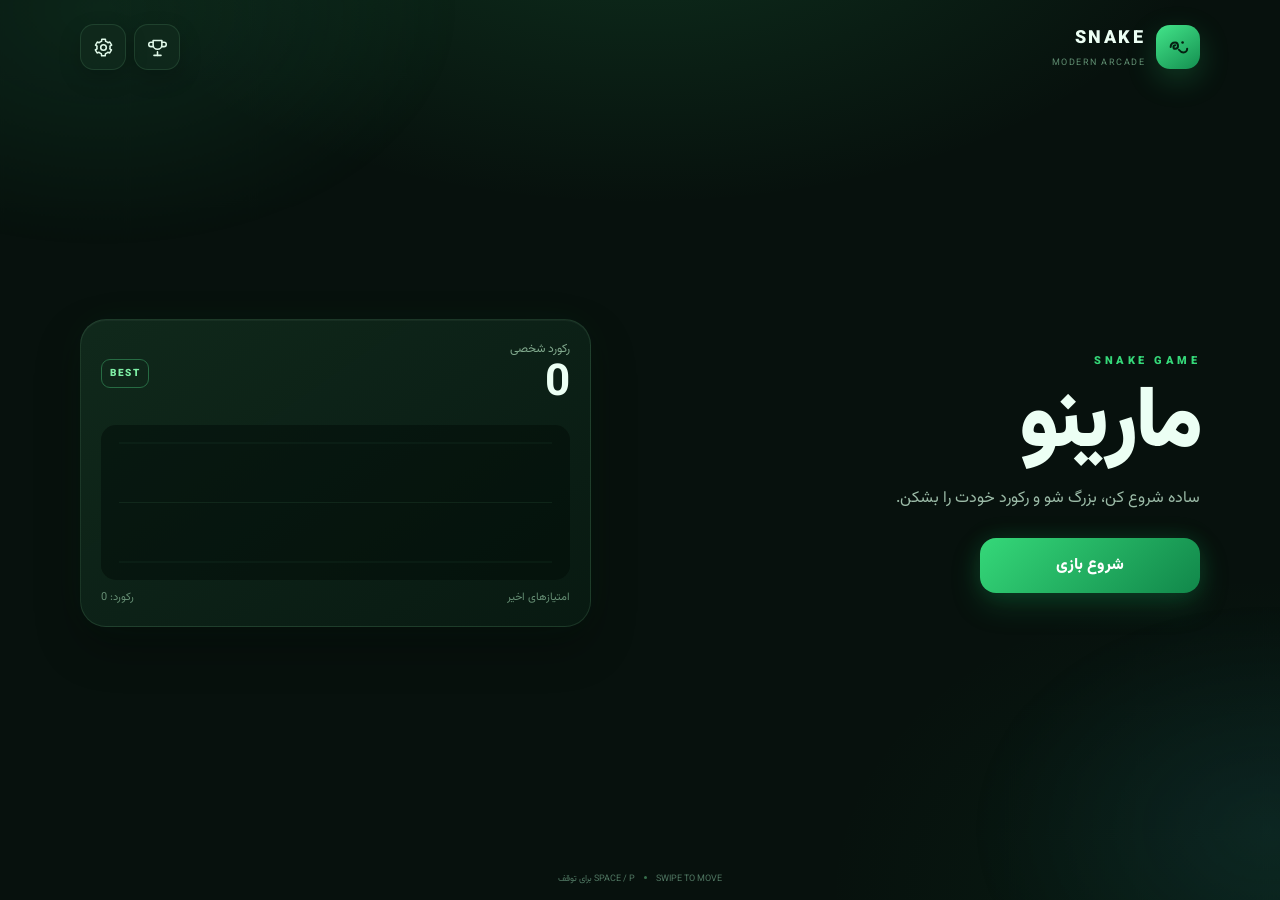
<file: marino_snake_game.html>
<!DOCTYPE html>
<html lang="fa" dir="rtl">
<head>
<meta charset="UTF-8">
<meta name="viewport" content="width=device-width,initial-scale=1,maximum-scale=1,user-scalable=no,viewport-fit=cover">
<meta name="theme-color" content="#071b12">
<title> مارینو</title>
<link rel="preconnect" href="https://fonts.googleapis.com">
<link rel="preconnect" href="https://fonts.gstatic.com" crossorigin>
<link href="https://fonts.googleapis.com/css2?family=Vazirmatn:wght@400;600;700;800;900&display=swap" rel="stylesheet">
<style>
*{box-sizing:border-box;-webkit-tap-highlight-color:transparent}
html,body{margin:0;width:100%;height:100%;overflow:hidden;position:fixed;inset:0}
body{
  font-family:Vazirmatn,Tahoma,Arial,sans-serif;
  background:#071b12;
  color:#ecfff4;
  touch-action:none;
  user-select:none;
  -webkit-font-smoothing:antialiased;
  text-rendering:optimizeLegibility;
}
button,select{font:inherit}
button{cursor:pointer}
.app{
  width:100%;
  height:100vh;
  height:100dvh;
  min-height:100%;
  overflow:hidden;
  background:
    radial-gradient(circle at 50% -10%,rgba(35,150,83,.24),transparent 38%),
    linear-gradient(145deg,#06150e,#0a2417 55%,#06150e);
}
.page{display:none;width:100%;height:100%;overflow:hidden}
.page.active{display:flex}

.home,.settings{
  align-items:center;
  justify-content:center;
  padding:18px;
}
.card{
  width:min(94vw,500px);
  background:rgba(10,38,24,.9);
  border:1px solid rgba(106,221,139,.2);
  border-radius:26px;
  padding:30px 22px;
  box-shadow:0 18px 55px rgba(0,0,0,.38);
}
.logo{font-size:58px;text-align:center;margin-bottom:8px}
h1{margin:0;text-align:center;font-size:31px}
.subtitle{text-align:center;color:#9fc9ad;margin:10px 0 28px}
.main-btn,.secondary-btn{
  width:100%;
  border:0;
  border-radius:17px;
  padding:15px 18px;
  margin-top:12px;
  color:white;
  font-weight:800;
}
.main-btn{background:linear-gradient(135deg,#20a65b,#08763c);box-shadow:0 9px 22px rgba(17,151,78,.24)}
.secondary-btn{background:#123c26;border:1px solid #235c3a}
.main-btn:active,.secondary-btn:active,.pause-btn:active{transform:scale(.98)}

.settings .card{max-height:94vh;max-height:94dvh;overflow:auto}
.settings-title{display:flex;align-items:center;gap:10px;margin-bottom:18px}
.settings-title h2{margin:0;font-size:25px}
.back-btn{
  border:0;background:#123c26;color:#dffff0;border-radius:13px;
  padding:9px 12px;font-size:18px;display:grid;place-items:center
}
.setting{
  background:rgba(255,255,255,.035);
  border:1px solid rgba(150,230,175,.1);
  border-radius:16px;
  padding:13px;
  margin:10px 0;
}
.setting label{display:block;color:#c8ecd5;font-weight:700;margin-bottom:8px}
.setting select{
  width:100%;background:#071b12;color:#eafff0;
  border:1px solid #2b6142;border-radius:12px;padding:11px;
  outline:none
}
/* ===== Custom dropdown (replaces the native <select> UI) ===== */
.cs{position:relative}
select.cs-native{
  position:absolute;inset:0;width:100%;height:100%;
  opacity:0;pointer-events:none
}
.cs-trigger{
  width:100%;display:flex;align-items:center;justify-content:space-between;gap:8px;
  background:#071b12;color:#eafff0;border:1px solid #2b6142;border-radius:12px;
  padding:12px 13px;text-align:right;
}
.cs-value{overflow:hidden;text-overflow:ellipsis;white-space:nowrap}
.cs-chevron{flex:none;color:#7fd79f;transition:transform .22s ease}
.cs.open .cs-trigger{border-color:#35d879;box-shadow:0 0 0 3px rgba(53,216,121,.12)}
.cs.open .cs-chevron{transform:rotate(180deg)}
.cs-menu{
  overflow:hidden;max-height:0;
  transition:max-height .25s ease,margin-top .25s ease;
  background:rgba(255,255,255,.04);border:1px solid transparent;border-radius:13px;
  margin-top:0;
}
.cs.open .cs-menu{max-height:340px;margin-top:8px;border-color:rgba(150,230,175,.14);overflow-y:auto}
.cs-option{
  display:block;width:100%;text-align:right;background:transparent;border:0;
  color:#c8ecd5;padding:12px 13px;font-weight:700;font-size:14.5px;border-radius:10px
}
.cs-option.active{background:rgba(53,216,121,.16);color:#7ff0a6}
.cs-option:active{background:rgba(53,216,121,.26)}
.switch-row{display:flex;align-items:center;justify-content:space-between;gap:10px}
.switch{
  width:52px;height:29px;border-radius:30px;background:#284735;
  position:relative;border:0;flex:none
}
.switch::after{
  content:"";position:absolute;width:23px;height:23px;top:3px;right:4px;
  border-radius:50%;background:#b5c7bb;transition:.2s
}
.switch.on{background:#159653}
.switch.on::after{right:25px;background:#fff}

.game{
  flex-direction:column;
  align-items:center;
  padding:10px 10px max(10px,env(safe-area-inset-bottom));
}
.game-top{
  width:min(98vw,900px);
  display:flex;align-items:center;justify-content:space-between;
  gap:8px;margin-bottom:8px
}
.game-title{font-weight:900;font-size:22px}
.stats{display:flex;gap:7px}
.stat{
  background:#0d3320;border:1px solid #1c5735;border-radius:12px;
  padding:7px 10px;font-size:12px;color:#bce4ca
}
.stat b{color:#fff;font-size:14px;display:inline-block}
@keyframes scoreBump{0%{transform:scale(1)}35%{transform:scale(1.4);color:#7ff0a6}100%{transform:scale(1)}}
.stat b.bump{animation:scoreBump .3s ease}
.pause-btn{
  border:0;background:#d28b19;color:#fff;font-weight:900;
  border-radius:13px;padding:10px 14px;min-width:100px
}
.pause-btn.resume{background:#168b4b}
.pause-btn:disabled{opacity:.45;cursor:not-allowed}

.stage-info{
  width:min(600px,100%);
  margin:0 auto 10px;
  padding:9px 14px;
  text-align:center;
  font-weight:900;
  font-size:14px;
  color:#eafff2;
  background:rgba(8,25,16,.82);
  border:1px solid rgba(127,240,166,.28);
  border-radius:14px;
  box-shadow:0 8px 20px rgba(0,0,0,.18);
}
.stage-info .stage-number{color:#7ff0a6}
.stage-info .stage-next{color:#ffd76a}

.board-wrap{
  width:min(98vw,900px);
  flex:1;
  min-height:0;
  display:flex;align-items:center;justify-content:center;
}
#gameCanvas{
  display:block;
  width:min(98vw,900px);
  height:auto;
  max-height:calc(100vh - 122px);
  max-height:calc(100dvh - 122px);
  aspect-ratio:1;
  background:#06160d;
  border:2px solid #1b5a36;
  border-radius:18px;
  box-shadow:0 12px 38px rgba(0,0,0,.42);
  touch-action:none;
}

.overlay{
  position:fixed;inset:0;display:flex;align-items:center;justify-content:center;
  padding:20px;background:rgba(2,13,8,.72);backdrop-filter:blur(5px);
  z-index:20
}
.overlay.hidden{display:none}
.hidden{display:none!important}
.overlay-card{
  width:min(90vw,390px);background:#0b2a1a;
  border:1px solid #2a6843;border-radius:24px;padding:26px 20px;text-align:center;
  box-shadow:0 20px 55px rgba(0,0,0,.45)
}
.overlay-icon{font-size:48px}
.overlay h2{margin:9px 0;font-size:26px}
.overlay p{color:#a8ceb5;margin:8px 0 18px}
.overlay .main-btn{margin-top:0}
.overlay-extra{margin-top:10px}
.overlay-extra.hidden{display:none}


/* ===== Modern full-screen interface ===== */
.page{touch-action:none}
.home{padding:0;align-items:stretch;justify-content:stretch}
.home-shell{
  width:100%;height:100%;display:flex;flex-direction:column;
  padding:22px max(20px,env(safe-area-inset-right)) 16px max(20px,env(safe-area-inset-left))
}
.home-header{
  width:min(1120px,100%);margin:0 auto;
  display:flex;align-items:center;justify-content:space-between
}
.brand{display:flex;align-items:center;gap:11px}
.brand-mark{
  width:42px;height:42px;border-radius:13px;background:#20a65b;
  display:grid;place-items:center;font-size:22px;font-weight:900;
  box-shadow:0 8px 25px rgba(32,166,91,.25)
}
.brand-name{font-size:17px;font-weight:900;letter-spacing:2px}
.brand-sub{font-size:9px;color:#648d72;letter-spacing:1.5px;margin-top:3px}
.icon-btn{
  width:43px;height:43px;border:1px solid #244b35;background:#0c2b1b;
  color:#dff8e8;border-radius:13px;font-size:21px
}
.home-main{
  flex:1;min-height:0;width:min(1120px,100%);margin:0 auto;
  display:grid;grid-template-columns:1.1fr .9fr;gap:34px;align-items:center
}
.hero{padding:20px 0}
.hero-kicker{font-size:11px;letter-spacing:3px;color:#4bd37e;font-weight:900;margin-bottom:12px}
.hero h1{
  font-size:clamp(50px,8vw,86px);text-align:right;line-height:1;
  margin:0 0 16px;letter-spacing:-2px
}
.hero p{color:#94bca2;font-size:16px;max-width:480px;line-height:1.9;margin:0 0 25px}
.hero .main-btn{width:auto;min-width:205px;margin:0;padding:15px 32px}
.score-panel{
  background:rgba(10,35,22,.78);border:1px solid rgba(112,222,145,.16);
  border-radius:24px;padding:20px;box-shadow:0 18px 50px rgba(0,0,0,.28)
}
.panel-head{display:flex;align-items:center;justify-content:space-between}
.panel-label{display:block;color:#80a98d;font-size:12px;margin-bottom:5px}
.panel-head strong{font-size:44px;line-height:1}
.record-badge{
  font-size:10px;font-weight:900;letter-spacing:1.5px;color:#7df2a3;
  border:1px solid #276b43;border-radius:9px;padding:6px 8px
}
.chart-wrap{
  height:155px;margin-top:18px;border-radius:15px;
  background:rgba(3,16,10,.45);overflow:hidden
}
#scoreChart{display:block;width:100%;height:100%}
.chart-foot{
  display:flex;justify-content:space-between;color:#668f75;
  font-size:11px;margin-top:9px
}
.home-footer{
  width:min(1120px,100%);margin:0 auto;color:#507762;font-size:9px;
  display:flex;justify-content:center;gap:9px
}
.dot{width:3px;height:3px;border-radius:50%;background:#38704c;margin-top:4px}

.game{padding-left:max(8px,env(safe-area-inset-left));padding-right:max(8px,env(safe-area-inset-right))}
.game-actions{display:flex;gap:7px;align-items:center}
.exit-btn,.pause-btn{
  border:0;color:#fff;font-weight:900;border-radius:12px;padding:10px 13px;
  display:inline-flex;align-items:center;gap:6px;justify-content:center
}
.exit-btn{background:#40201f;border:1px solid #69322e}
.pause-btn{background:#b87815}
.pause-btn.resume{background:#168b4b}
.board-wrap{width:min(98vw,860px)}
#gameCanvas{
  width:min(98vw,860px);
  max-height:calc(100vh - 92px);
  max-height:calc(100dvh - 92px);
  border-radius:22px
}
.overlay-icon{font-size:12px;letter-spacing:3px;color:#65e994;font-weight:900}
.overlay-extra .secondary-btn{background:#123c26;border:1px solid #235c3a}
.overlay-extra #overlayExitBtn{background:#40201f;border:1px solid #69322e}

@media(max-width:760px){
  .home-shell{padding:15px 15px 11px}
  .home-main{grid-template-columns:1fr;gap:12px;align-content:center}
  .hero{text-align:center;padding:8px 0}
  .hero h1{text-align:center;font-size:55px}
  .hero p{font-size:13px;margin:0 auto 16px}
  .hero .main-btn{min-width:210px}
  .score-panel{padding:16px}
  .chart-wrap{height:115px}
  .panel-head strong{font-size:34px}
  .home-footer{font-size:8px}
}

@media(max-height:650px){
  .logo{font-size:42px}
  .card{padding:20px}
  h1{font-size:26px}
  .subtitle{margin-bottom:16px}
  .setting{padding:9px;margin:7px 0}
  .game{padding-top:5px}
  .game-title{font-size:18px}
  .stat{padding:5px 8px}
  .pause-btn{padding:8px 11px}
}

/* ===== Modern Play-Store inspired refresh ===== */
:root{--bg:#07110d;--surface:#0d1d16;--line:rgba(145,230,173,.13);--text:#effff5;--muted:#86a996;--green:#35d879;--green2:#149653;--danger:#ef665d}
body{font-family:Vazirmatn,Inter,Tahoma,Arial,sans-serif;background:var(--bg)}
.app{background:radial-gradient(900px 500px at 50% -120px,rgba(53,216,121,.16),transparent 65%),radial-gradient(700px 500px at 100% 100%,rgba(20,150,83,.09),transparent 65%),#07110d;position:relative;overflow:hidden}
.app::before{
  content:"";position:absolute;inset:-20%;pointer-events:none;z-index:0;
  background:
    radial-gradient(600px 400px at 20% 15%,rgba(61,232,144,.10),transparent 60%),
    radial-gradient(500px 380px at 85% 80%,rgba(80,200,255,.07),transparent 60%);
  animation:auroraShift 16s ease-in-out infinite alternate;
}
.app>.page{position:relative;z-index:1}
@keyframes auroraShift{
  0%{transform:translate(0,0) scale(1)}
  100%{transform:translate(3%,-2%) scale(1.06)}
}
@media(prefers-reduced-motion:reduce){.app::before{animation:none}}
.home-shell{padding:20px max(18px,env(safe-area-inset-right)) 14px max(18px,env(safe-area-inset-left))}
.home-header{height:54px}
.brand-mark{width:44px;height:44px;border-radius:14px;background:linear-gradient(145deg,#43e58a,#148f50);box-shadow:0 10px 30px rgba(45,210,117,.22)}
.brand-name{font-size:18px;letter-spacing:2.5px}.brand-sub{color:#5f8c70}
.icon-btn{width:46px;height:46px;border-radius:14px;background:rgba(17,42,29,.82);border:1px solid var(--line);box-shadow:0 8px 22px rgba(0,0,0,.18);display:grid;place-items:center}
.icon-btn:active svg{transform:rotate(35deg)}
.icon-btn svg{transition:transform .25s ease}
.home-main{grid-template-columns:1.05fr .95fr;gap:44px}
.hero-kicker{color:var(--green);letter-spacing:3.5px}.hero h1{font-weight:950;letter-spacing:-3px}
.hero p{color:#9bbba7;line-height:1.85}
.hero .main-btn{min-width:220px;border-radius:16px;background:linear-gradient(135deg,#35d879,#11874a);box-shadow:0 12px 30px rgba(20,150,83,.23)}
.score-panel{background:linear-gradient(145deg,rgba(17,42,29,.94),rgba(9,27,18,.9));border:1px solid var(--line);border-radius:26px;box-shadow:inset 0 1px 0 rgba(255,255,255,.04),0 20px 45px rgba(0,0,0,.3),0 0 40px rgba(53,216,121,.05)}
.hero .main-btn{box-shadow:0 12px 30px rgba(20,150,83,.23),0 0 24px rgba(53,216,121,.14)}
.record-badge{color:#7ff0a6}.chart-wrap{background:rgba(2,12,7,.48)}
.game{padding-top:10px}.game-top{max-width:900px;margin-bottom:10px}.game-title{font-size:20px}
.stat{background:rgba(15,45,29,.88);border:1px solid var(--line);border-radius:13px}.game-actions{gap:8px}
.exit-btn,.pause-btn{min-width:86px;padding:11px 14px;border-radius:13px;transition:transform .12s ease,filter .12s ease}
.exit-btn{background:rgba(73,32,30,.9);border-color:rgba(239,102,93,.35)}
.pause-btn{background:linear-gradient(135deg,#d49a34,#ad7210)}.pause-btn.resume{background:linear-gradient(135deg,#27c96d,#128a4a)}
#gameCanvas{border:1px solid rgba(106,221,139,.23);border-radius:24px;box-shadow:0 18px 55px rgba(0,0,0,.5),0 0 0 5px rgba(53,216,121,.025)}
.overlay{background:rgba(1,9,5,.78);backdrop-filter:blur(10px)}
.overlay-card{background:linear-gradient(145deg,#10291d,#0a1d14);border:1px solid rgba(112,222,145,.2);border-radius:26px;padding:28px 22px}
.overlay-icon{font-size:10px;letter-spacing:2.5px}.overlay h2{font-weight:900}.overlay .main-btn{border-radius:15px}
.settings .card{background:linear-gradient(145deg,rgba(16,40,28,.98),rgba(8,24,16,.98));border:1px solid var(--line);border-radius:26px}
.setting{background:rgba(255,255,255,.028);border-color:rgba(145,230,173,.09);border-radius:17px}
.setting select{appearance:none;background:#081b11;border-color:#28583d;border-radius:13px}
button{transition:transform .12s ease,filter .12s ease,background .2s ease}button:hover{filter:brightness(1.06)}
button:focus-visible{outline:2px solid #55e993;outline-offset:2px}
@media(max-width:760px){.home-shell{padding:14px 14px 10px}.home-main{grid-template-columns:1fr;gap:10px}.hero h1{font-size:56px}.hero p{font-size:13px}.score-panel{padding:15px;border-radius:22px}.chart-wrap{height:105px}.home-footer{display:none}.game-top{width:100%;padding:0 2px}.game-title{font-size:17px}.stat{padding:6px 8px;font-size:11px}.exit-btn,.pause-btn{min-width:76px;padding:9px 10px}#gameCanvas{border-radius:20px}}
@media(max-height:650px){.game-top{margin-bottom:6px}#gameCanvas{max-height:calc(100vh - 82px);max-height:calc(100dvh - 82px)}}

/* ===== Mobile/WebView animation performance =====
   The rotating aurora background behind the whole app is purely
   decorative. On low-power phone WebViews (e.g. inside Eitaa) it can eat
   enough of the frame budget that the *actual* gameplay animations
   (snake glow, food pulse, eat-particles) look like they never run. We
   keep the aurora's colors on mobile but stop animating it, and give the
   elements that DO need to animate a GPU compositing hint. */
@media(max-width:760px){
  .app::before{animation:none}
}
.app::before,.stat b,.main-btn,.secondary-btn,.pause-btn,.exit-btn,#gameCanvas{
  will-change:transform;
  -webkit-transform:translateZ(0);
  transform:translateZ(0);
}

/* ===== Online leaderboard: real table layout =====
   Grid (not flex) with FIXED column tracks for rank/avatar/score, so every
   row lines up no matter how many digits the score has or how long the
   name is. min-width:0 on the name cell is the critical bit: a flex/grid
   item defaults to min-width:auto, which silently defeats
   text-overflow:ellipsis and lets long names overflow the row instead of
   truncating — that was the root cause of the broken-looking table. */
.lb-head{
  display:grid;grid-template-columns:34px 30px 1fr auto;gap:10px;align-items:center;
  padding:0 13px 6px;color:#7fa98d;font-size:11px;font-weight:800;letter-spacing:.3px
}
.lb-head span:last-child{text-align:left}
.lb-list{display:flex;flex-direction:column;max-height:52vh;overflow-y:auto;
  scrollbar-width:thin;scrollbar-color:#2a6843 transparent;
  scroll-behavior:smooth}
.lb-list::-webkit-scrollbar{width:6px}
.lb-list::-webkit-scrollbar-thumb{background:#2a6843;border-radius:6px}
.lb-divider{display:flex;align-items:center;gap:8px;margin:10px 2px 4px;color:#628a72;font-size:11px}
.lb-divider::before,.lb-divider::after{content:"";flex:1;height:1px;background:rgba(150,230,175,.14)}
.lb-row{
  display:grid;grid-template-columns:34px 30px 1fr auto;gap:10px;align-items:center;
  background:rgba(255,255,255,.035);border:1px solid rgba(150,230,175,.1);
  border-radius:14px;padding:10px 13px;margin:5px 0;
  transition:background .2s ease,border-color .2s ease;
  animation:lbRowIn .25s ease both
}
@keyframes lbRowIn{from{opacity:0;transform:translateY(3px)}to{opacity:1;transform:none}}
.lb-row.lb-me{border-color:#35d879;background:rgba(53,216,121,.12);box-shadow:0 4px 14px rgba(0,0,0,.25)}
.lb-row.lb-top1{border-color:#e8c15a;background:linear-gradient(90deg,rgba(232,193,90,.18),rgba(232,193,90,.04))}
.lb-row.lb-top2{border-color:#c9d3da;background:linear-gradient(90deg,rgba(201,211,218,.15),rgba(201,211,218,.03))}
.lb-row.lb-top3{border-color:#d79a5f;background:linear-gradient(90deg,rgba(215,154,95,.15),rgba(215,154,95,.03))}
.lb-rank{min-width:0;text-align:center;font-weight:900;font-size:15px;font-variant-numeric:tabular-nums;color:#bfe6cd}
.lb-row.lb-top1 .lb-rank{color:#f3d98a;font-size:17px}
.lb-row.lb-top2 .lb-rank{color:#dfe6ea;font-size:16px}
.lb-row.lb-top3 .lb-rank{color:#eab383;font-size:16px}
.lb-avatar{
  width:28px;height:28px;border-radius:50%;display:grid;place-items:center;
  font-size:12px;font-weight:900;color:#06150e;flex:none
}
.lb-name-wrap{min-width:0;display:flex;align-items:center;gap:6px;flex-wrap:wrap}
.lb-name{min-width:0;flex:1;font-weight:700;color:#dffff0;overflow-wrap:break-word;word-break:break-word;white-space:normal}
.lb-you-tag{flex:none;font-size:10px;font-weight:900;color:#7ff0a6;border:1px solid #2a6843;border-radius:7px;padding:1px 6px}
.lb-score-wrap{display:flex;align-items:center;gap:6px;flex:none}
.lb-score{font-weight:900;color:#7ff0a6;font-size:15px;font-variant-numeric:tabular-nums;white-space:nowrap}
.lb-delta{font-size:11px;font-weight:900;flex:none;min-width:14px;text-align:center}
.lb-delta.up{color:#5ce890}.lb-delta.down{color:#ef665d}
.lb-empty,.lb-error{text-align:center;color:#9fc9ad;padding:14px 0}
.lb-meta{display:flex;align-items:center;justify-content:space-between;gap:8px;
  padding:2px 2px 10px;color:#7fa98d;font-size:11px}
.lb-meta .dot{width:7px;height:7px;border-radius:50%;background:#3ecf76;display:inline-block;margin-inline-end:5px;
  box-shadow:0 0 0 0 rgba(62,207,118,.5);animation:lbPulse 1.8s ease-out infinite}
.lb-meta.stale .dot{background:#e0a83f;animation:none}
@keyframes lbPulse{0%{box-shadow:0 0 0 0 rgba(62,207,118,.45)}70%{box-shadow:0 0 0 7px rgba(62,207,118,0)}100%{box-shadow:0 0 0 0 rgba(62,207,118,0)}}
.lb-skel{border-radius:14px;margin:5px 0;height:52px;
  background:linear-gradient(100deg,rgba(255,255,255,.03) 30%,rgba(255,255,255,.07) 50%,rgba(255,255,255,.03) 70%);
  background-size:220% 100%;animation:lbShimmer 1.3s ease-in-out infinite}
@keyframes lbShimmer{0%{background-position:150% 0}100%{background-position:-50% 0}}
.lb-more-btn{width:100%;margin-top:8px;background:rgba(255,255,255,.05);border:1px dashed #2a6843;color:#bfe6cd}

/* ===== Mini leaderboard shown on the game-over overlay ===== */
.overlay-lb{margin:6px 0 16px;text-align:right}
.overlay-lb-title{font-weight:900;font-size:14px;color:#eafff2;margin-bottom:8px;text-align:center}
.overlay-lb-status{text-align:center;color:#9fc9ad;font-size:12.5px;padding:8px 0}
.overlay-lb-list{max-height:none;overflow:visible;margin:0}
.overlay-lb-list .lb-row{padding:8px 10px;margin:4px 0}

</style></head>
<body>
<div class="app">

  <section id="homePage" class="page home active">
    <div class="home-shell">
      <header class="home-header">
        <div class="brand">
          <div class="brand-mark">
            <svg viewBox="0 0 24 24" width="22" height="22" fill="none" stroke="#052011" stroke-width="2.2" stroke-linecap="round" stroke-linejoin="round">
              <path d="M4 12c0-3 2-5 5-5s3 2 3 4-1 3-3 3-2-1-2-2 1-2 2-2"/>
              <circle cx="17" cy="7" r="1.4" fill="#052011" stroke="none"/>
              <path d="M13 15c1.5 2 3 3 5 3 2.5 0 4-2 4-4"/>
            </svg>
          </div>
          <div>
            <div class="brand-name">SNAKE</div>
            <div class="brand-sub">MODERN ARCADE</div></div></div>
        <div style="display:flex;gap:8px">
        <button id="recordsBtn" class="icon-btn" aria-label="رکوردها">
          <svg viewBox="0 0 24 24" width="21" height="21" fill="none" stroke="currentColor" stroke-width="1.8" stroke-linecap="round" stroke-linejoin="round">
            <path d="M8 21h8"/><path d="M12 17v4"/>
            <path d="M7 4h10v5a5 5 0 0 1-10 0V4Z"/>
            <path d="M7 6H4.5A2.5 2.5 0 0 0 4.5 11H7"/>
            <path d="M17 6h2.5A2.5 2.5 0 0 1 19.5 11H17"/>
          </svg>
        </button>
        <button id="settingsBtn" class="icon-btn" aria-label="تنظیمات">
          <svg viewBox="0 0 24 24" width="21" height="21" fill="none" stroke="currentColor" stroke-width="1.8" stroke-linecap="round" stroke-linejoin="round">
            <circle cx="12" cy="12" r="3.2"/>
            <path d="M19.4 13.5a7.6 7.6 0 0 0 0-3l1.9-1.3-2-3.4-2.2.7a7.7 7.7 0 0 0-2.6-1.5L14.1 2.5h-4l-.4 2.5a7.7 7.7 0 0 0-2.6 1.5l-2.2-.7-2 3.4L4.6 10.5a7.6 7.6 0 0 0 0 3l-1.9 1.3 2 3.4 2.2-.7a7.7 7.7 0 0 0 2.6 1.5l.4 2.5h4l.4-2.5a7.7 7.7 0 0 0 2.6-1.5l2.2.7 2-3.4-1.9-1.3Z"/>
          </svg>
        </button>
        </div></header>

      <main class="home-main">
        <section class="hero">
          <div class="hero-kicker">SNAKE GAME</div>
          <h1>مارینو</h1>
          <p>ساده شروع کن، بزرگ شو و رکورد خودت را بشکن.</p>
          <button id="enterGameBtn" class="main-btn">شروع بازی</button></section>

        <section class="score-panel">
          <div class="panel-head">
            <div>
              <span class="panel-label">رکورد شخصی</span>
              <strong id="homeHighScore">0</strong></div>
            <span class="record-badge">BEST</span></div>
          <div class="chart-wrap">
            <canvas id="scoreChart"></canvas></div>
          <div class="chart-foot">
            <span>امتیازهای اخیر</span>
            <span id="chartBestText">رکورد: ۰</span></div></section></main>

      <footer class="home-footer">
        <span>SWIPE TO MOVE</span>
        <span class="dot"></span>
        <span>SPACE / P برای توقف</span></footer></div></section>

  <section id="settingsPage" class="page settings">
    <div class="card">
      <div class="settings-title">
        <button id="settingsBackBtn" class="back-btn" aria-label="بازگشت">
          <svg viewBox="0 0 24 24" width="18" height="18" fill="none" stroke="currentColor" stroke-width="2.4" stroke-linecap="round" stroke-linejoin="round"><path d="M19 12H5"/><path d="M11 6l-6 6 6 6"/></svg>
        </button>
        <h2> تنظیمات بازی</h2></div>

      <div class="setting">
        <label for="difficulty">سطح سختی</label>
        <select id="difficulty">
          <option value="easy">آسان</option>
          <option value="normal">متوسط</option>
          <option value="hard">سخت</option></select></div>

      <div class="setting">
        <label for="speed">سرعت بازی</label>
        <select id="speed">
          <option value="slow">آرام</option>
          <option value="normal">معمولی</option>
          <option value="fast">سریع</option>
          <option value="turbo">خیلی سریع</option></select></div>

      <div class="setting">
        <label for="snakeSize">اندازه مار</label>
        <select id="snakeSize">
          <option value="small">کوچک</option>
          <option value="normal">معمولی</option>
          <option value="large">بزرگ</option></select></div>

      <div class="setting">
        <label for="wallMode">برخورد با دیوار</label>
        <select id="wallMode">
          <option value="dead">برخورد با دیوار = باخت</option>
          <option value="wrap">عبور از دیوار</option></select></div>

      <div class="setting">
        <label for="skin">پوسته / رنگ مار</label>
        <select id="skin">
          <option value="classic">کلاسیک (سبز)</option>
          <option value="neon">نئون آبی</option>
          <option value="gold">طلایی</option>
          <option value="ice">یخی</option>
          <option value="rainbow">رنگین‌کمان</option></select></div>

      <div class="setting">
        <label for="food">استیکر خوراکی</label>
        <select id="food">
          <option value="apple">🍎 سیب (مدرن)</option>
          <option value="strawberry">🍓 توت‌فرنگی</option>
          <option value="grape">🍇 انگور</option>
          <option value="star">⭐ ستاره</option></select></div>

      <div class="setting">
        <div class="switch-row">
          <label style="margin:0">نمایش خطوط جدول</label>
          <button id="gridSwitch" class="switch" aria-label="خطوط جدول"></button></div></div>

      <div class="setting">
        <div class="switch-row">
          <label style="margin:0">افزایش تدریجی سرعت با امتیاز</label>
          <button id="progressiveSwitch" class="switch" aria-label="افزایش تدریجی سرعت"></button></div></div>

      <div class="setting">
        <div class="switch-row">
          <label style="margin:0">صدا</label>
          <button id="soundSwitch" class="switch" aria-label="صدا"></button></div></div>

      <div class="setting">
        <div class="switch-row">
          <label style="margin:0">لرزش هنگام خوردن غذا</label>
          <button id="hapticSwitch" class="switch" aria-label="لرزش"></button></div></div>

      <button id="saveSettingsBtn" class="main-btn"> ذخیره تنظیمات</button></div></section>

  <section id="gamePage" class="page game">
    <div class="game-top">
      <div>
        <div class="game-title"> مارینو</div>
        <div class="stats">
          <div class="stat">امتیاز: <b id="score">0</b></div>
          <div class="stat">رکورد: <b id="highScore">0</b></div></div></div>
      <div class="game-actions">
        <button id="exitGameBtn" class="exit-btn">
          <svg viewBox="0 0 24 24" width="16" height="16" fill="none" stroke="currentColor" stroke-width="2.2" stroke-linecap="round" stroke-linejoin="round"><path d="M9 21H5a2 2 0 0 1-2-2V5a2 2 0 0 1 2-2h4"/><path d="M16 17l5-5-5-5"/><path d="M21 12H9"/></svg>
          خروج</button>
        <button id="pauseBtn" class="pause-btn" disabled>
          <svg class="pauseIcon" viewBox="0 0 24 24" width="16" height="16" fill="currentColor"><rect x="6" y="5" width="4" height="14" rx="1"/><rect x="14" y="5" width="4" height="14" rx="1"/></svg>
          <span id="pauseBtnText">توقف</span></button></div></div>

    <div id="stageInfo" class="stage-info hidden" aria-live="polite">
      <span>امتیاز لازم برای مرحله بعد: </span>
      <span class="stage-next">۳۰</span>
    </div>
    <div class="board-wrap">
      <canvas id="gameCanvas" width="600" height="600"></canvas></div></section>

  <div id="overlay" class="overlay hidden">
    <div class="overlay-card">
      <div id="overlayIcon" class="overlay-icon">READY</div>
      <h2 id="overlayTitle">آماده‌ای؟</h2>
      <p id="overlayText">برای شروع بازی دکمه زیر را بزن.</p>
      <button id="overlayBtn" class="main-btn">شروع بازی</button>
      <div id="overlayExtraBtns" class="overlay-extra hidden">
        <button id="overlayHomeBtn" class="secondary-btn">
          <svg viewBox="0 0 24 24" width="16" height="16" fill="none" stroke="currentColor" stroke-width="2.2" stroke-linecap="round" stroke-linejoin="round" style="vertical-align:-3px;margin-inline-end:5px"><path d="M3 11.5 12 4l9 7.5"/><path d="M5.5 10v9a1 1 0 0 0 1 1H9a1 1 0 0 0 1-1v-4h4v4a1 1 0 0 0 1 1h2.5a1 1 0 0 0 1-1v-9"/></svg>
          خانه</button>
        <button id="overlayExitBtn" class="secondary-btn">
          <svg viewBox="0 0 24 24" width="16" height="16" fill="none" stroke="currentColor" stroke-width="2.2" stroke-linecap="round" stroke-linejoin="round" style="vertical-align:-3px;margin-inline-end:5px"><path d="M9 21H5a2 2 0 0 1-2-2V5a2 2 0 0 1 2-2h4"/><path d="M16 17l5-5-5-5"/><path d="M21 12H9"/></svg>
          خروج از بازی</button>
      </div>
      <div id="overlayLeaderboard" class="overlay-lb hidden">
        <div class="overlay-lb-title">🏆 رکوردهای برتر</div>
        <div id="overlayLeaderboardStatus" class="overlay-lb-status hidden"></div>
        <div id="overlayLeaderboardList" class="lb-list overlay-lb-list"></div>
      </div>
      </div></div>


  <div id="modeSelectOverlay" class="overlay hidden" style="z-index:10000;">
    <div class="overlay-card" style="max-width:420px;text-align:center;">
      <div class="overlay-icon">GAME MODE</div>
      <h2>حالت بازی را انتخاب کن</h2>
      <p>یکی از دو حالت زیر را انتخاب کن؛ بعد از انتخاب، شمارش معکوس ۳ ثانیه‌ای شروع می‌شود.</p>
      <div style="display:grid;gap:10px;margin-top:16px;">
        <button id="stageModeBtn" class="main-btn">🏆 مرحله‌ای</button>
        <button id="simpleModeBtn" class="secondary-btn" style="width:100%;padding:13px 16px;">🐍 ساده</button>
      </div>
    </div>
  </div>

  <div id="unsavedOverlay" class="overlay hidden" data-app-child="1">
    <div class="overlay-card">
      <div class="overlay-icon">تنظیمات</div>
      <h2>آیا تغییرات ایجاد شده ذخیره شوند؟</h2>
      <button id="unsavedSaveBtn" class="main-btn">ذخیره</button>
      <div class="overlay-extra">
        <button id="unsavedDiscardBtn" class="secondary-btn">لغو</button>
      </div>
    </div>
  </div>

  <section id="recordsPage" class="page settings">
    <div class="card">
      <div class="settings-title">
        <button id="recordsBackBtn" class="back-btn" aria-label="بازگشت">
          <svg viewBox="0 0 24 24" width="18" height="18" fill="none" stroke="currentColor" stroke-width="2.4" stroke-linecap="round" stroke-linejoin="round"><path d="M19 12H5"/><path d="M11 6l-6 6 6 6"/></svg>
        </button>
        <h2>رکوردهای برتر</h2></div>

      <div class="setting" id="nicknameSetting">
        <label>نام نمایشی شما</label>
        <div id="playerNameDisplay" style="font-weight:800;color:#7ff0a6;font-size:16px;padding:4px 2px">در حال دریافت نام از ایتا…</div>
        <div style="color:#84ad91;font-size:12px;margin-top:6px">نام شما به‌صورت خودکار از حساب ایتای شما گرفته می‌شود و قابل ویرایش نیست.</div>
      </div>

      <div class="setting hidden" id="myRecordCard">
        <div class="switch-row">
          <div>
            <span class="panel-label" style="display:block;color:#80a98d;font-size:12px;margin-bottom:3px">رکورد شما</span>
            <strong id="myRecordScore" style="font-size:28px">0</strong>
          </div>
          <span id="myRecordRank" class="record-badge">—</span>
        </div>
      </div>

      <div class="lb-meta" id="leaderboardMeta">
        <span><span class="dot"></span><span id="leaderboardMetaText">در حال بارگذاری…</span></span>
        <span id="leaderboardCount"></span>
      </div>

      <div id="leaderboardStatus" style="text-align:center;color:#9fc9ad;padding:10px 0" class="hidden"></div>
      <div class="lb-head" id="leaderboardHead" aria-hidden="true">
        <span>#</span><span></span><span>بازیکن</span><span>امتیاز</span>
      </div>
      <div id="leaderboardList" class="lb-list" role="list" aria-live="polite"></div>
      <button id="showMoreLeaderboardBtn" class="lb-more-btn secondary-btn hidden">نمایش نفرات بیشتر</button>

      <button id="refreshLeaderboardBtn" class="secondary-btn">به‌روزرسانی رکوردها</button>
    </div>
  </section>

</div>

<!-- ===== Online leaderboard (Cloudflare Worker + KV) =====
     Free, no credit card needed, and — unlike Firebase Realtime Database —
     not blocked inside Iran. To activate:
       1) Deploy the worker.js code (see the setup guide) to Cloudflare
          Workers, with a KV namespace bound as SCORES.
       2) Copy the worker's URL (looks like
          https://your-worker-name.your-subdomain.workers.dev) and paste
          it below instead of the placeholder.
     Until a real URL is pasted in, the leaderboard section simply shows a
     "not configured" message and the rest of the game (including the
     local high-score chart) keeps working exactly as before. -->
<script>
(function(){
  "use strict";
  window.LEADERBOARD_API_URL = "https://black-union-f4f9.mohammadcrafter13.workers.dev";
})();
</script>

<!-- ===== Eitaa Mini App SDK =====
     Reads the player's real name straight from their Eitaa account, the
     same way Telegram mini-apps read window.Telegram.WebApp. Nothing is
     asked of the player and no name field is editable — window.__eitaaUser
     is filled in here, once, before the game script runs. Outside Eitaa
     (e.g. testing in a normal desktop browser) window.Eitaa is simply
     absent and the game falls back to a generic "بازیکن" name. -->
<script src="https://developer.eitaa.com/eitaa-web-app.js"></script>
<script>
(function(){
  "use strict";
  window.__eitaaUser = null;
  try{
    if(window.Eitaa && window.Eitaa.WebApp){
      window.Eitaa.WebApp.ready();
      const u = window.Eitaa.WebApp.initDataUnsafe && window.Eitaa.WebApp.initDataUnsafe.user;
      if(u){
        const fullName = [u.first_name, u.last_name].filter(Boolean).join(" ").trim();
        window.__eitaaUser = {
          id: u.id != null ? String(u.id) : null,
          name: fullName || u.username || null
        };
      }
    }
  }catch(e){ console.warn("Eitaa SDK init failed:", e); }
})();
</script>

<script>
(function(){
  "use strict";

  // Very old/limited WebViews occasionally lack requestAnimationFrame.
  // Without this shim the render loop (snake glow, food pulse, particles)
  // would silently never start on such devices — falling back to a timer
  // keeps the animation running instead of nothing appearing at all.
  if(!window.requestAnimationFrame){
    window.requestAnimationFrame = function(cb){ return setTimeout(cb, 16); };
    window.cancelAnimationFrame = function(id){ clearTimeout(id); };
  }

  const $ = id => document.getElementById(id);

  // Some WebViews (private/incognito modes, restrictive Eitaa builds, etc.)
  // throw a SecurityError just from *touching* localStorage rather than
  // returning null — an unguarded call would crash the whole script and
  // take the game down with it. Every localStorage access in this file
  // goes through these two so a blocked storage API degrades to "settings
  // don't persist" instead of "the game doesn't load".
  function lsGet(key, fallback){
    try{ const v = localStorage.getItem(key); return v === null ? fallback : v; }
    catch(e){ return fallback; }
  }
  function lsSet(key, value){
    try{ localStorage.setItem(key, value); return true; }
    catch(e){ return false; }
  }

  const canvas = $("gameCanvas");
  const ctx = canvas.getContext("2d");
  ctx.imageSmoothingEnabled = true;
  if("imageSmoothingQuality" in ctx) ctx.imageSmoothingQuality = "high";

  const defaults = {
    difficulty: "normal",
    speed: "normal",
    snakeSize: "normal",
    wallMode: "dead",
    skin: "classic",
    food: "apple",
    grid: true,
    sound: true,
    haptic: true,
    progressiveSpeed: false
  };

  const skinColors = {
    classic: {head:"#8CFFB8", tail:"#149653", eye:"#052011", glow:"rgba(80,255,150,.55)"},
    neon:    {head:"#9dfcff", tail:"#0891b2", eye:"#01262b", glow:"rgba(90,230,255,.6)"},
    gold:    {head:"#ffe38a", tail:"#c9891a", eye:"#3a2603", glow:"rgba(255,205,90,.55)"},
    ice:     {head:"#d6ecff", tail:"#3b82c4", eye:"#0b2038", glow:"rgba(140,200,255,.55)"},
    rainbow: {head:"#ff9ad6", tail:"#7c5cff", eye:"#1a0630", glow:"rgba(200,150,255,.55)", rainbow:true}
  };


  let settings = loadSettings();
  let snake = [];
  let food = {x:0,y:0};
  let direction = {x:1,y:0};
  let nextDirection = {x:1,y:0};
  let score = 0;
  // ===== Progressive stages + obstacles =====
  let stage = 1;
  let gameMode = null; // null until the player chooses a mode after pressing Start
  let obstacles = [];
  let countdownValue = null;
  let stageTransitioning = false;
  let stageCountdownTimer = null;
  const stageConfig = {
    1: {color: null, count: 0, cellsPerObstacle: 0, skin: null, food: null},
    2: {color: "#d8c83a", count: 2, cellsPerObstacle: 15, skin: "neon", food: "strawberry"},
    3: {color: "#e58bb0", count: 4, cellsPerObstacle: 10, skin: "gold", food: "grape"},
    4: {color: "#4d8fd8", count: 6, cellsPerObstacle: 5, skin: "ice", food: "star"},
    5: {color: "#78c98b", count: 7, cellsPerObstacle: 4, skin: "rainbow", food: "apple"},
    6: {color: "#9a78d6", count: 9, cellsPerObstacle: 3, skin: "neon", food: "grape"},
    7: {color: "#d78658", count: 11, cellsPerObstacle: 3, skin: "gold", food: "star"}
  };
  function getStageForScore(value){
    if(value >= 180) return 7;
    if(value >= 150) return 6;
    if(value >= 120) return 5;
    if(value >= 90) return 4;
    if(value >= 60) return 3;
    if(value >= 30) return 2;
    return 1;
  }
  function obstacleCells(x,y,w,h){
    const out=[];
    for(let yy=0;yy<h;yy++) for(let xx=0;xx<w;xx++) out.push({x:x+xx,y:y+yy});
    return out;
  }
  function obstacleContains(o,x,y){ return o.cells.some(p=>p.x===x && p.y===y); }
  function cellBlockedByObstacle(x,y){ return obstacles.some(o=>obstacleContains(o,x,y)); }
  function makeObstacleShape(area){
    if(area===15) return {w:3,h:5};
    if(area===10) return {w:2,h:5};
    if(area===4) return {w:2,h:2};
    return {w:1,h:5};
  }
  function rebuildObstacles(){
    obstacles=[];
    const cfg=stageConfig[stage];
    if(!cfg.count) return;
    const shape=makeObstacleShape(cfg.cellsPerObstacle);
    const occupied=new Set();
    snake.forEach(p=>occupied.add(p.x+","+p.y));
    // Keep the immediate route in front of the snake open so a new stage
    // never begins with a wall directly in its path.
    if(snake.length){
      const h=snake[0];
      for(let d=1;d<=7;d++){
        const fx=h.x+direction.x*d, fy=h.y+direction.y*d;
        if(fx>=0 && fx<cells && fy>=0 && fy<cells) occupied.add(fx+","+fy);
      }
      for(let oy=-1;oy<=1;oy++) for(let ox=-1;ox<=1;ox++){
        const nx=h.x+ox, ny=h.y+oy;
        if(nx>=0 && nx<cells && ny>=0 && ny<cells) occupied.add(nx+","+ny);
      }
    }
    let attempts=0;
    while(obstacles.length<cfg.count && attempts<5000){
      attempts++;
      const x=Math.floor(Math.random()*(cells-shape.w+1));
      const y=Math.floor(Math.random()*(cells-shape.h+1));
      const candidate=obstacleCells(x,y,shape.w,shape.h);
      if(candidate.some(p=>occupied.has(p.x+","+p.y))) continue;
      if(candidate.some(p=>obstacles.some(o=>obstacleContains(o,p.x,p.y)))) continue;
      obstacles.push({x:x,y:y,w:shape.w,h:shape.h,cells:candidate});
      candidate.forEach(p=>occupied.add(p.x+","+p.y));
    }
  }
  function getStageSkin(){
    const cfg = stageConfig[stage];
    return (cfg && cfg.skin) || settings.skin;
  }
  function getStageFood(){
    const cfg = stageConfig[stage];
    return (cfg && cfg.food) || settings.food;
  }

  function updateStageInfo(){
    const info = $("stageInfo");
    if(!info) return;
    if(gameMode !== "stage"){
      info.classList.add("hidden");
      return;
    }
    info.classList.remove("hidden");
    const nextScore = stage < 7 ? stage * 30 : null;
    if(nextScore !== null){
      info.innerHTML = '<span>امتیاز لازم برای مرحله بعد: </span>' +
        '<span class="stage-next">' + nextScore + '</span>';
    }else{
      info.innerHTML = '<span>مرحله نهایی</span>';
    }
  }

  function applyStageForScore(){
    if(gameMode !== "stage") return;
    const nextStage=getStageForScore(score);
    if(nextStage!==stage && !stageTransitioning){
      stage=nextStage;
      stopTimer();
      running=false;
      stageTransitioning=true;
      snake = [
        {x:12,y:12},{x:11,y:12},{x:10,y:12},{x:9,y:12}
      ];
      direction={x:1,y:0};
      nextDirection={x:1,y:0};
      snakeDirty=true;
      foodSpriteType=null;
      rebuildObstacles();
      bgDirty=true;
      placeFood();
      updateStageInfo();
      runStageTransitionCountdown(beginStageAfterTransition);
    }
  }

  function runStageTransitionCountdown(cb){
    if(stageCountdownTimer) clearTimeout(stageCountdownTimer);
    let n=3;
    const step=function(){
      countdownValue=n;
      beep(n>0 ? 520 : 760,0.08);
      draw();
      if(n<=0){
        stageCountdownTimer=setTimeout(function(){
          countdownValue=null;
          stageCountdownTimer=null;
          cb();
        },350);
        return;
      }
      n--;
      stageCountdownTimer=setTimeout(step,1000);
    };
    step();
  }

  function beginStageAfterTransition(){
    stageTransitioning=false;
    gameOver=false;
    paused=false;
    running=true;
    snakeDirty=true;
    startTimer();
  }
  function resetStages(){ if(stageCountdownTimer) clearTimeout(stageCountdownTimer); stageCountdownTimer=null; countdownValue=null; stageTransitioning=false; stage=1; obstacles=[]; bgDirty=true; updateStageInfo(); }
  let highScore = Number(lsGet("snakeHighScore", 0));
  let scoreHistory = loadScoreHistory();
  let timer = null;
  let running = false;
  let paused = false;
  let gameStarted = false;
  let gameOver = false;
  let audioCtx = null;

  const cells = 25;
  let grassPattern = null;
  let particles = [];
  let hitFlashUntil = 0;
  let rafId = null;

  // ===== Snake glow cache =====
  // The snake's glow uses ctx.shadowBlur, which is one of the most
  // expensive canvas operations there is — measured every frame it
  // noticeably drags down low-end/webview devices. The snake's position
  // only actually changes on each game tick (a few times a second), not on
  // every animation frame, so we render the glowing snake once per tick
  // onto a small offscreen canvas and then just drawImage() it every
  // frame — visually identical, far cheaper.
  let snakeCanvas = null, snakeCtx = null;
  let snakeDirty = true;

  // ===== Background cache (grass + grid) =====
  // The lawn pattern + grid used to be re-filled/re-stroked on *every*
  // animation frame even though they never change between moves. Now it's
  // rendered once onto an offscreen canvas and just drawImage()'d each
  // frame — the single biggest remaining per-frame cost during actual
  // gameplay, since it ran continuously the whole time you're playing.
  let bgCanvas = null, bgCtx = null;
  let bgDirty = true;

  // ===== Food sprite cache =====
  // Redrawing the food (bezier curves, seeds, gradients) from scratch on
  // every frame just to animate a small size pulse was wasteful. The
  // shape is now pre-rendered once per food type and simply scaled with
  // drawImage() to reproduce the same pulsing look.
  let foodSpriteCanvas = null, foodSpriteCtx = null, foodSpriteType = null, foodSpriteBaseR = 0;

  $("highScore").textContent = highScore;

  // ===== Canvas resolution fix: match the canvas's real on-screen pixel
  // size (with devicePixelRatio) instead of a fixed 600x600 internal
  // resolution, so the snake/board ratio stays crisp and correct on any
  // screen size instead of being stretched by CSS. =====
  function resizeCanvasToDisplaySize(){
    const rect = canvas.getBoundingClientRect();
    if(rect.width < 10) return; // canvas hidden (page not active yet)
    // Cap the device pixel ratio at 2: beyond that the extra sharpness is
    // imperceptible but the canvas' internal resolution (and therefore the
    // cost of every fill/gradient/blur drawn on it) keeps climbing, which
    // is what makes things crawl on 3x/4x-DPR phones inside webviews like
    // Eitaa's. Capping keeps the board just as crisp while cutting the
    // pixel count — and therefore the work per frame — substantially.
    const dpr = Math.min(2, Math.max(1, window.devicePixelRatio || 1));
    const pixelSize = Math.max(300, Math.round(rect.width * dpr));
    if(canvas.width !== pixelSize || canvas.height !== pixelSize){
      canvas.width = pixelSize;
      canvas.height = pixelSize;
      buildGrassPattern();
      snakeDirty = true;
      bgDirty = true;
      foodSpriteType = null; // force food sprite rebuild at new size
      draw();
    }
  }

  function buildGrassPattern(){
    const s = canvas.width / cells;
    const tile = document.createElement("canvas");
    tile.width = s * 2;
    tile.height = s * 2;
    const tctx = tile.getContext("2d");
    tctx.fillStyle = "#123a24";
    tctx.fillRect(0, 0, s * 2, s * 2);
    tctx.fillStyle = "#15422a";
    tctx.fillRect(0, 0, s, s);
    tctx.fillRect(s, s, s, s);
    grassPattern = ctx.createPattern(tile, "repeat");
  }

  window.addEventListener("resize", resizeCanvasToDisplaySize);
  window.addEventListener("orientationchange", function(){
    setTimeout(resizeCanvasToDisplaySize, 250);
  });

  function loadSettings(){
    try{
      const saved = JSON.parse(lsGet("snakeSettings", "{}"));
      return Object.assign({}, defaults, saved);
    }catch(e){ return Object.assign({}, defaults); }
  }

  function loadScoreHistory(){
    try{
      const data=JSON.parse(lsGet("snakeScoreHistory","[]"));
      return Array.isArray(data)?data.map(Number).filter(Number.isFinite).slice(-12):[];
    }catch(e){return [];}
  }

  function saveScoreHistory(value){
    if(value<=0)return;
    scoreHistory.push(value);
    scoreHistory=scoreHistory.slice(-12);
    lsSet("snakeScoreHistory",JSON.stringify(scoreHistory));
    drawScoreChart();
  }

  function drawScoreChart(){
    const c=$("scoreChart");
    if(!c)return;
    const r=c.getBoundingClientRect();
    const dpr=Math.min(2,Math.max(1,window.devicePixelRatio||1));
    const w=Math.max(300,Math.round(r.width*dpr));
    const h=Math.max(130,Math.round(r.height*dpr));
    c.width=w;c.height=h;
    const g=c.getContext("2d");
    g.clearRect(0,0,w,h);

    const vals=scoreHistory.length?scoreHistory:[0];
    const max=Math.max(5,...vals);
    const px=18*dpr,py=18*dpr,cw=w-px*2,ch=h-py*2;

    g.strokeStyle="rgba(108,191,133,.10)";
    g.lineWidth=dpr;
    for(let i=0;i<3;i++){
      const y=py+ch*i/2;
      g.beginPath();g.moveTo(px,y);g.lineTo(w-px,y);g.stroke();
    }

    const pts=vals.map((v,i)=>({
      x:vals.length===1?w/2:px+cw*i/(vals.length-1),
      y:py+ch*(1-v/max)
    }));

    if(pts.length>1){
      // Smooth curve through the points (quadratic mid-point technique)
      // instead of straight segments, for a more premium chart look.
      g.beginPath();
      g.moveTo(pts[0].x,pts[0].y);
      for(let i=0;i<pts.length-1;i++){
        const mx=(pts[i].x+pts[i+1].x)/2, my=(pts[i].y+pts[i+1].y)/2;
        g.quadraticCurveTo(pts[i].x,pts[i].y,mx,my);
      }
      g.quadraticCurveTo(pts[pts.length-2].x,pts[pts.length-2].y,pts[pts.length-1].x,pts[pts.length-1].y);

      g.save();
      g.shadowColor="rgba(70,230,140,.65)";
      g.shadowBlur=8*dpr;
      g.lineWidth=3*dpr;g.strokeStyle="#3bd676";g.lineJoin="round";g.lineCap="round";g.stroke();
      g.restore();

      g.lineTo(pts[pts.length-1].x,h-py);g.lineTo(pts[0].x,h-py);g.closePath();
      const gr=g.createLinearGradient(0,py,0,h);
      gr.addColorStop(0,"rgba(59,214,118,.22)");
      gr.addColorStop(1,"rgba(59,214,118,0)");
      g.fillStyle=gr;g.fill();

      pts.forEach(p=>{
        g.fillStyle="#071b12";g.beginPath();g.arc(p.x,p.y,5*dpr,0,Math.PI*2);g.fill();
        g.fillStyle="#5ce890";g.beginPath();g.arc(p.x,p.y,3*dpr,0,Math.PI*2);g.fill();
      });
    }

    $("homeHighScore").textContent=String(highScore);
    $("chartBestText").textContent="رکورد: "+String(highScore);
  }

  function saveSettings(){
    lsSet("snakeSettings", JSON.stringify(settings));
  }

  // ===== Online leaderboard (Firebase Realtime Database) =====
  // The DB handle (window.__snakeFirebaseDb) is set up in the small
  // script block above, right after the Firebase SDK loads, once
  // FIREBASE_CONFIG has real values in it. Until then every function
  // here just shows a friendly "not configured" message instead of
  // erroring, so the rest of the game keeps working untouched.
  function isLeaderboardConfigured(){
    return !!(window.LEADERBOARD_API_URL &&
      window.LEADERBOARD_API_URL.indexOf("YOUR-WORKER-NAME") === -1);
  }

  // A signed-in Eitaa user always gets the SAME identity, on any device,
  // so their leaderboard row is keyed off their Eitaa id instead of a
  // random per-device id — that's what lets the record "follow" the
  // person rather than the phone. Falls back to the old random device id
  // only when the game isn't running inside Eitaa (e.g. local testing).
  function getEitaaUser(){
    return window.__eitaaUser || null;
  }

  function getDeviceId(){
    const eu = getEitaaUser();
    if(eu && eu.id) return "eitaa_" + eu.id;
    let id = lsGet("snakeDeviceId", null);
    if(!id){
      id = "d_" + Date.now().toString(36) + Math.random().toString(36).slice(2,10);
      lsSet("snakeDeviceId", id);
    }
    return id;
  }

  function getPlayerName(){
    const eu = getEitaaUser();
    if(eu && eu.name) return eu.name.slice(0,16);
    const saved = lsGet("snakePlayerName", "").trim();
    if(saved) return saved.slice(0,16);
    return "بازیکن";
  }

  // Shows the auto-detected name on the records page (read-only — the
  // player never types it in).
  function updatePlayerNameDisplay(){
    const el = $("playerNameDisplay");
    if(!el) return;
    el.textContent = displayName(getPlayerName());
  }

  function escapeHtml(s){
    return String(s).replace(/[&<>"']/g, function(c){
      return {"&":"&amp;","<":"&lt;",">":"&gt;",'"':"&quot;","'":"&#39;"}[c];
    });
  }

  // A slow or dead network shouldn't leave a fetch hanging forever (it just
  // sits there burning a connection/battery until the OS eventually kills
  // it). AbortSignal.timeout() gives every leaderboard request a hard
  // deadline; on WebViews too old to support it, we just fall back to a
  // plain, un-timed fetch instead of throwing.
  function timeoutSignal(ms){
    try{
      if(typeof AbortSignal !== "undefined" && AbortSignal.timeout) return AbortSignal.timeout(ms);
    }catch(e){}
    return undefined;
  }

  // Called from endGame(): saves this device's best score to the shared
  // online leaderboard (one row per device, only overwritten by a new
  // personal best) — silently does nothing if Firebase isn't configured
  // yet or the device is offline.
  function submitScoreOnline(finalScore){
    if(!isLeaderboardConfigured() || finalScore <= 0) return;
    try{
      const id = getDeviceId();
      const name = getPlayerName();
      fetch(window.LEADERBOARD_API_URL + "/submit", {
        method: "POST",
        headers: {"Content-Type": "application/json"},
        body: JSON.stringify({id: id, name: name, score: finalScore}),
        signal: timeoutSignal(8000)
      }).catch(function(){});
    }catch(e){}
  }

  let lastLeaderboardRows = [];      // last sorted+ranked snapshot (full list)
  let lastRankById = {};             // id -> rank, from the previous poll (for ▲▼ deltas)
  let lastRenderSignature = "";      // cheap change-detection so an unchanged poll never
                                      // re-paints the DOM (that's what was making the list
                                      // flash and jump back to the top every 5s)
  let leaderboardVisibleCount = 20;  // "نمایش نفرات بیشتر" grows this instead of a hard
                                      // top-50 cutoff that hid mid-table players entirely
  let leaderboardAutoScrolled = false;

  // A small deterministic set of colors for the avatar initials, picked by
  // hashing the name/id so the same player always gets the same color.
  const AVATAR_COLORS = ["#5ce890","#4bd3d3","#e8c15a","#e0895f","#8fa6ef","#e07fc0","#7fd7e0"];
  function avatarColorFor(key){
    let h = 0;
    for(let i=0;i<key.length;i++) h = (h*31 + key.charCodeAt(i)) >>> 0;
    return AVATAR_COLORS[h % AVATAR_COLORS.length];
  }
  function avatarInitial(name){
    const trimmed = (name || "").trim();
    return trimmed ? trimmed[0].toUpperCase() : "؟";
  }

  // Every name shown anywhere in the records section gets this prefix by
  // default (branding) — applied at display time only, never stored.
  const RECORDS_NAME_PREFIX = "مارینو_";
  function displayName(name){
    return RECORDS_NAME_PREFIX + (name || "");
  }

  // Deterministic sort + "competition ranking" (ties share a rank, e.g.
  // 1,1,3 — not 1,2,3): sorted purely by score with no tiebreak, two rows
  // on an equal score can silently swap places on every 5s re-poll, which
  // looked like the table was buggy/jittery even though nothing changed.
  // Sorting equal scores by id as a stable secondary key fixes that.
  function sortAndRankRows(rows){
    const sorted = rows.slice().sort(function(a,b){
      if(b.score !== a.score) return b.score - a.score;
      return a.id < b.id ? -1 : a.id > b.id ? 1 : 0;
    });
    let rank = 0;
    sorted.forEach(function(r,i){
      if(i===0 || r.score !== sorted[i-1].score) rank = i+1;
      r.rank = rank;
    });
    return sorted;
  }

  function formatScore(n){
    try{ return n.toLocaleString("fa-IR"); }catch(e){ return String(n); }
  }

  function timeAgoLabel(date){
    const secs = Math.max(0, Math.round((Date.now()-date)/1000));
    if(secs < 5) return "همین الان";
    if(secs < 60) return secs + " ثانیه پیش";
    const mins = Math.round(secs/60);
    return mins + " دقیقه پیش";
  }

  let lastSuccessfulFetchAt = null;

  function buildRowHtml(r, myId){
    const mine = r.id === myId;
    const podium = r.rank>=1 && r.rank<=3 ? " lb-top"+r.rank : "";
    const cls = "lb-row" + (mine ? " lb-me" : "") + podium;
    const prevRank = lastRankById[r.id];
    let delta = "";
    if(prevRank != null && prevRank !== r.rank){
      const up = r.rank < prevRank; // lower number = better rank
      delta = '<span class="lb-delta ' + (up?"up":"down") + '" title="' +
        (up ? "رتبه بهتر شده" : "رتبه پایین‌تر رفته") + '">' + (up?"▲":"▼") + '</span>';
    }
    const medals = {1:"🥇",2:"🥈",3:"🥉"};
    const rankLabel = medals[r.rank] || String(r.rank);
    const color = avatarColorFor(r.id || r.name);
    return '<div class="'+cls+'" role="listitem">' +
             '<span class="lb-rank">' + rankLabel + '</span>' +
             '<span class="lb-avatar" style="background:'+color+'">' + escapeHtml(avatarInitial(r.name)) + '</span>' +
             '<span class="lb-name-wrap"><span class="lb-name">' + escapeHtml(displayName(r.name)) + '</span>' +
               (mine ? '<span class="lb-you-tag">شما</span>' : '') + '</span>' +
             '<span class="lb-score-wrap">' + delta + '<span class="lb-score">' + formatScore(r.score) + '</span></span>' +
           '</div>';
  }

  // rows: plain array of {id, name, score} coming back from the worker
  // (Cloudflare KV has no realtime listener, so this is called after
  // every poll instead of on every live change like Firebase used to).
  function renderLeaderboard(rows){
    rows = (rows || []).map(function(r){
      return {id: String(r.id), name: (r.name || "بازیکن").trim() || "بازیکن", score: Number(r.score) || 0};
    });
    const sorted = sortAndRankRows(rows);

    lastLeaderboardRows = sorted;
    lastSuccessfulFetchAt = Date.now();
    updateLeaderboardMeta(sorted.length);

    if(!sorted.length){
      lastRankById = {};
      $("leaderboardHead").classList.add("hidden");
      $("showMoreLeaderboardBtn").classList.add("hidden");
      $("leaderboardStatus").textContent = "هنوز رکوردی ثبت نشده؛ اولین نفر باش!";
      $("leaderboardStatus").classList.remove("hidden");
      $("leaderboardList").innerHTML = "";
      lastRenderSignature = "";
      return;
    }

    $("leaderboardStatus").classList.add("hidden");
    $("leaderboardHead").classList.remove("hidden");
    updateMyRecordCard(sorted);

    const myId = getDeviceId();
    const visible = sorted.slice(0, leaderboardVisibleCount);
    const myIdx = sorted.findIndex(function(r){ return r.id === myId; });
    const myRowIncluded = myIdx !== -1 && myIdx < leaderboardVisibleCount;

    // Change detection: if nothing meaningful moved since the last poll,
    // skip the DOM rewrite entirely so the list doesn't flicker or lose
    // the user's scroll position every 5 seconds for no visible reason.
    const signature = JSON.stringify(visible.map(function(r){ return [r.id,r.rank,r.score,r.name]; })) +
      "|" + myRowIncluded + "|" + myIdx;
    if(signature !== lastRenderSignature){
      lastRenderSignature = signature;
      let html = visible.map(function(r){ return buildRowHtml(r, myId); }).join("");
      // The player might be ranked well outside the visible slice — pin
      // their own row at the bottom (with a divider) instead of leaving
      // them with no idea where they stand, which is what the summary
      // card alone used to do.
      if(myIdx !== -1 && !myRowIncluded){
        html += '<div class="lb-divider">رتبه شما</div>' + buildRowHtml(sorted[myIdx], myId);
      }
      $("leaderboardList").innerHTML = html;
      lastRankById = {};
      sorted.forEach(function(r){ lastRankById[r.id] = r.rank; });
      // The first time the list renders after opening the page, bring the
      // player's own row into view automatically — no more hunting through
      // 50+ rows to find where you stand.
      if(!leaderboardAutoScrolled){
        leaderboardAutoScrolled = true;
        const mineEl = $("leaderboardList").querySelector(".lb-me");
        if(mineEl) mineEl.scrollIntoView({block:"center"});
      }
    }

    $("showMoreLeaderboardBtn").classList.toggle("hidden", leaderboardVisibleCount >= sorted.length);
  }

  function updateLeaderboardMeta(count){
    const metaText = $("leaderboardMetaText");
    const meta = $("leaderboardMeta");
    if(metaText) metaText.textContent = lastSuccessfulFetchAt ? "به‌روزرسانی " + timeAgoLabel(lastSuccessfulFetchAt) : "در حال بارگذاری…";
    if(meta) meta.classList.remove("stale");
    const countEl = $("leaderboardCount");
    if(countEl) countEl.textContent = count ? count.toLocaleString("fa-IR") + " بازیکن" : "";
  }

  // Highlights the signed-in Eitaa user's own row above the full list —
  // this is what makes "your record" visible at a glance instead of
  // having to scroll and find your own name in the list.
  function updateMyRecordCard(rows){
    const card = $("myRecordCard");
    if(!card) return;
    const myId = getDeviceId();
    const idx = rows.findIndex(function(r){ return r.id === myId; });
    if(idx === -1){
      card.classList.add("hidden");
      return;
    }
    card.classList.remove("hidden");
    $("myRecordScore").textContent = formatScore(rows[idx].score);
    $("myRecordRank").textContent = "#" + rows[idx].rank;
  }

  let leaderboardPollTimer = null;
  let leaderboardMetaTickTimer = null;
  let leaderboardConsecutiveErrors = 0;
  let leaderboardListenerActive = false;
  const LB_POLL_MS = 5000;
  const LB_POLL_MAX_MS = 30000; // backoff cap so a dead worker isn't hammered forever

  function stopLeaderboardListener(){
    leaderboardListenerActive = false;
    if(leaderboardPollTimer){ clearTimeout(leaderboardPollTimer); leaderboardPollTimer = null; }
    if(leaderboardMetaTickTimer){ clearInterval(leaderboardMetaTickTimer); leaderboardMetaTickTimer = null; }
  }

  function renderLeaderboardSkeleton(){
    $("leaderboardHead").classList.add("hidden");
    $("showMoreLeaderboardBtn").classList.add("hidden");
    $("leaderboardList").innerHTML = '<div class="lb-skel"></div><div class="lb-skel"></div><div class="lb-skel"></div>';
  }

  // KV has no realtime push, so we just re-fetch every few seconds while
  // the records page is open. On failure we back off (up to LB_POLL_MAX_MS)
  // instead of hammering the worker every 5s, and — importantly — we leave
  // the last known-good table on screen and only show a small inline
  // notice, rather than wiping the whole list out from under the player
  // just because one poll timed out.
  function fetchLeaderboardOnce(){
    fetch(window.LEADERBOARD_API_URL + "/scores", {signal: timeoutSignal(8000)})
      .then(function(res){
        if(!res.ok) throw new Error("bad status");
        return res.json();
      })
      .then(function(rows){
        leaderboardConsecutiveErrors = 0;
        renderLeaderboard(rows);
      })
      .catch(function(){
        leaderboardConsecutiveErrors++;
        if(lastLeaderboardRows.length){
          // Keep the table as-is; just flag it as possibly stale.
          const meta = $("leaderboardMeta");
          if(meta){
            meta.classList.add("stale");
            $("leaderboardMetaText").textContent = "به‌روزرسانی ناموفق بود — نتایج قبلی نمایش داده می‌شود";
          }
        }else{
          $("leaderboardStatus").textContent = "خطا در دریافت رکوردها. دوباره تلاش کن.";
          $("leaderboardStatus").classList.remove("hidden");
        }
      })
      .finally(function(){
        if(!leaderboardListenerActive) return; // stopLeaderboardListener() ran while this was in flight
        const delay = leaderboardConsecutiveErrors > 0
          ? Math.min(LB_POLL_MAX_MS, LB_POLL_MS * Math.pow(2, leaderboardConsecutiveErrors))
          : LB_POLL_MS;
        leaderboardPollTimer = setTimeout(fetchLeaderboardOnce, delay);
      });
  }

  function startLeaderboardListener(){
    stopLeaderboardListener();
    leaderboardListenerActive = true;
    leaderboardVisibleCount = 20;
    leaderboardConsecutiveErrors = 0;
    leaderboardAutoScrolled = false;
    if(!isLeaderboardConfigured()){
      leaderboardListenerActive = false;
      $("leaderboardHead").classList.add("hidden");
      $("showMoreLeaderboardBtn").classList.add("hidden");
      $("leaderboardStatus").textContent = "رکوردهای آنلاین هنوز فعال نشده.";
      $("leaderboardStatus").classList.remove("hidden");
      $("leaderboardList").innerHTML = "";
      $("leaderboardMetaText").textContent = "غیرفعال";
      return;
    }
    $("leaderboardStatus").classList.add("hidden");
    if(!lastLeaderboardRows.length) renderLeaderboardSkeleton();
    fetchLeaderboardOnce();
    // Keep the "X دقیقه پیش" meta label ticking even between polls.
    leaderboardMetaTickTimer = setInterval(function(){
      if(lastSuccessfulFetchAt) updateLeaderboardMeta(lastLeaderboardRows.length);
    }, 15000);
  }

  // Don't keep polling a screen the player can't see — saves battery and
  // requests to the worker when the app/tab is backgrounded, then picks
  // right back up when they return to it (mirrors the audio-context
  // resume-on-visibility pattern used elsewhere in this file).
  document.addEventListener("visibilitychange", function(){
    const recordsPageEl = $("recordsPage");
    if(!recordsPageEl || !recordsPageEl.classList.contains("active")) return;
    if(document.hidden){
      stopLeaderboardListener();
    }else{
      startLeaderboardListener();
    }
  });

  const showMoreBtn = $("showMoreLeaderboardBtn");
  if(showMoreBtn){
    showMoreBtn.onclick = function(){
      leaderboardVisibleCount += 25;
      lastRenderSignature = ""; // force a re-render with the wider slice
      renderLeaderboard(lastLeaderboardRows);
    };
  }

  function fillSettings(){
    $("difficulty").value = settings.difficulty;
    $("speed").value = settings.speed;
    $("snakeSize").value = settings.snakeSize;
    $("wallMode").value = settings.wallMode;
    $("skin").value = settings.skin;
    $("food").value = settings.food;
    setSwitch($("gridSwitch"), settings.grid);
    setSwitch($("soundSwitch"), settings.sound);
    setSwitch($("hapticSwitch"), settings.haptic);
    setSwitch($("progressiveSwitch"), settings.progressiveSpeed);
    // Keep the custom dropdown labels in sync with the values set above.
    ["difficulty","speed","snakeSize","wallMode","skin","food"].forEach(function(id){
      $(id).dispatchEvent(new Event("change"));
    });
  }

  // ===== Custom dropdown menus for settings <select> elements =====
  // Each native <select> stays in the DOM (invisible, still holding the
  // real value) so all existing code that reads/sets `.value` keeps
  // working untouched; a themed button + expanding option list sits on
  // top of it and drives the same element.
  function buildCustomSelects(){
    document.querySelectorAll(".settings select").forEach(function(sel){
      if(sel.dataset.csBuilt) return;
      sel.dataset.csBuilt = "1";

      const wrap = document.createElement("div");
      wrap.className = "cs";
      sel.parentNode.insertBefore(wrap, sel);
      sel.classList.add("cs-native");
      wrap.appendChild(sel);

      const trigger = document.createElement("button");
      trigger.type = "button";
      trigger.className = "cs-trigger";
      trigger.setAttribute("aria-haspopup","listbox");
      trigger.innerHTML =
        '<span class="cs-value"></span>' +
        '<svg class="cs-chevron" viewBox="0 0 24 24" width="16" height="16" fill="none" stroke="currentColor" stroke-width="2.4" stroke-linecap="round" stroke-linejoin="round"><path d="M6 9l6 6 6-6"/></svg>';
      wrap.appendChild(trigger);

      const menu = document.createElement("div");
      menu.className = "cs-menu";
      menu.setAttribute("role","listbox");
      wrap.appendChild(menu);

      function syncDisplay(){
        const opt = sel.options[sel.selectedIndex];
        trigger.querySelector(".cs-value").textContent = opt ? opt.textContent : "";
        menu.querySelectorAll(".cs-option").forEach(function(o){
          o.classList.toggle("active", o.dataset.value === sel.value);
        });
      }

      Array.prototype.forEach.call(sel.options, function(opt){
        const item = document.createElement("button");
        item.type = "button";
        item.className = "cs-option";
        item.textContent = opt.textContent;
        item.dataset.value = opt.value;
        item.setAttribute("role","option");
        item.onclick = function(){
          sel.value = opt.value;
          closeMenu();
          sel.dispatchEvent(new Event("change"));
        };
        menu.appendChild(item);
      });

      function openMenu(){
        document.querySelectorAll(".cs.open").forEach(function(o){
          if(o !== wrap) o.classList.remove("open");
        });
        wrap.classList.add("open");
      }
      function closeMenu(){ wrap.classList.remove("open"); }

      trigger.onclick = function(e){
        e.stopPropagation();
        wrap.classList.contains("open") ? closeMenu() : openMenu();
      };

      sel.addEventListener("change", syncDisplay);
      syncDisplay();
    });

    document.addEventListener("click", function(){
      document.querySelectorAll(".cs.open").forEach(function(o){ o.classList.remove("open"); });
    });
  }

  function setSwitch(el,on){
    el.classList.toggle("on", !!on);
  }

  // Reads the current, possibly-unsaved values straight out of the
  // settings form. Used both to actually apply/save settings and to
  // detect whether the form differs from what's currently saved (see
  // settingsSnapshot / settingsChanged below, used by the back button).
  function collectFormSettings(){
    return {
      difficulty: $("difficulty").value,
      speed: $("speed").value,
      snakeSize: $("snakeSize").value,
      wallMode: $("wallMode").value,
      skin: $("skin").value,
      food: $("food").value,
      grid: $("gridSwitch").classList.contains("on"),
      sound: $("soundSwitch").classList.contains("on"),
      haptic: $("hapticSwitch").classList.contains("on"),
      progressiveSpeed: $("progressiveSwitch").classList.contains("on")
    };
  }

  let settingsSnapshot = null;

  function settingsChanged(){
    if(!settingsSnapshot) return false;
    return JSON.stringify(collectFormSettings()) !== settingsSnapshot;
  }

  function readSettings(){
    Object.assign(settings, collectFormSettings());
    saveSettings();
    buildGrassPattern();
    snakeDirty = true;
    bgDirty = true;
    foodSpriteType = null;
    settingsSnapshot = JSON.stringify(collectFormSettings());
  }

  function toggleSwitch(id){
    $(id).classList.toggle("on");
  }

  function showPage(id){
    document.querySelectorAll(".page").forEach(p => p.classList.remove("active"));
    $(id).classList.add("active");
  }

  // extraMode: undefined/false = no extra buttons, "home" = show only the
  // home button (used on pause), "both" = show home + exit (game over).
  function showOverlay(icon,title,text,button,action,extraMode){
    $("overlayIcon").textContent = icon;
    $("overlayTitle").textContent = title;
    $("overlayText").textContent = text;
    $("overlayBtn").textContent = button;
    $("overlayBtn").onclick = action;
    $("overlayExtraBtns").classList.toggle("hidden", !extraMode);
    $("overlayHomeBtn").classList.toggle("hidden", extraMode!=="home" && extraMode!=="both");
    $("overlayExitBtn").classList.toggle("hidden", extraMode!=="both");
    // The mini leaderboard is only relevant on the game-over screen —
    // hide it here by default; endGame() explicitly reveals + fills it.
    $("overlayLeaderboard").classList.add("hidden");
    $("overlay").classList.remove("hidden");
  }

  // ===== Mini "top records" list shown right on the game-over overlay =====
  // Independent from the full records page's polling state (lastLeaderboardRows,
  // lastRenderSignature, etc.) so it doesn't fight with that page if both
  // happen to be touched around the same time; this is a simple one-shot
  // fetch of the top few rows plus the just-finished player's own rank.
  function renderOverlayLeaderboardRows(sorted){
    const myId = getDeviceId();
    const TOP_N = 5;
    const top = sorted.slice(0, TOP_N);
    const myIdx = sorted.findIndex(function(r){ return r.id === myId; });
    const myRowIncluded = myIdx !== -1 && myIdx < TOP_N;
    let html = top.map(function(r){ return buildRowHtml(r, myId); }).join("");
    if(myIdx !== -1 && !myRowIncluded){
      html += '<div class="lb-divider">رتبه شما</div>' + buildRowHtml(sorted[myIdx], myId);
    }
    $("overlayLeaderboardList").innerHTML = html;
    $("overlayLeaderboardList").classList.remove("hidden");
    $("overlayLeaderboardStatus").classList.add("hidden");
  }

  function loadOverlayLeaderboardTop(){
    const statusEl = $("overlayLeaderboardStatus");
    const listEl = $("overlayLeaderboardList");
    if(!isLeaderboardConfigured()){
      listEl.innerHTML = "";
      listEl.classList.add("hidden");
      statusEl.textContent = "رکوردهای آنلاین هنوز فعال نشده.";
      statusEl.classList.remove("hidden");
      return;
    }
    listEl.innerHTML = '<div class="lb-skel"></div><div class="lb-skel"></div><div class="lb-skel"></div>';
    listEl.classList.remove("hidden");
    statusEl.classList.add("hidden");
    fetch(window.LEADERBOARD_API_URL + "/scores", {signal: timeoutSignal(8000)})
      .then(function(res){
        if(!res.ok) throw new Error("bad status");
        return res.json();
      })
      .then(function(rows){
        rows = (rows || []).map(function(r){
          return {id: String(r.id), name: (r.name || "بازیکن").trim() || "بازیکن", score: Number(r.score) || 0};
        });
        const sorted = sortAndRankRows(rows);
        if(!sorted.length){
          listEl.innerHTML = "";
          listEl.classList.add("hidden");
          statusEl.textContent = "هنوز رکوردی ثبت نشده؛ اولین نفر باش!";
          statusEl.classList.remove("hidden");
          return;
        }
        renderOverlayLeaderboardRows(sorted);
      })
      .catch(function(){
        listEl.innerHTML = "";
        listEl.classList.add("hidden");
        statusEl.textContent = "خطا در دریافت رکوردها.";
        statusEl.classList.remove("hidden");
      });
  }

  function hideOverlay(){
    $("overlay").classList.add("hidden");
  }

  function prepareGame(){
    stopTimer();
    running = false;
    paused = false;
    gameStarted = false;
    gameOver = false;
    gameMode = null;
    countdownValue = null;
    particles = [];
    score = 0;
    $("score").textContent = "0";
    resetStages();
    $("pauseBtn").disabled = true;
    $("pauseBtnText").textContent = "توقف";
    $("pauseBtn").classList.remove("resume");

    snake = [
      {x:12,y:12},
      {x:11,y:12},
      {x:10,y:12},
      {x:9,y:12}
    ];
    direction = {x:1,y:0};
    nextDirection = {x:1,y:0};
    snakeDirty = true;
    placeFood();
    resizeCanvasToDisplaySize();
    draw();
    startRenderLoop();

    showOverlay(
      "",
      "آماده‌ای؟",
      "بازی هنوز شروع نشده؛ هر وقت آماده بودی شروع کن.",
      "شروع بازی",
      startGame
    );
  }

  function startRenderLoop(){
    if(rafId) return;
    const loop = function(){
      draw();
      rafId = requestAnimationFrame(loop);
    };
    rafId = requestAnimationFrame(loop);
  }

  function stopRenderLoop(){
    if(rafId){
      cancelAnimationFrame(rafId);
      rafId = null;
    }
  }

  function startGame(){
    if(gameStarted && paused){
      resumeGame();
      return;
    }
    if(gameStarted && !gameOver) return;

    hideOverlay();
    showModeSelection();
  }

  function showModeSelection(){
    const box = $("modeSelectOverlay");
    if(!box) return;
    box.classList.remove("hidden");
  }

  function hideModeSelection(){
    const box = $("modeSelectOverlay");
    if(!box) return;
    box.classList.add("hidden");
  }

  function chooseGameMode(mode){
    if(mode !== "stage" && mode !== "simple") return;

    gameMode = mode;
    hideModeSelection();

    // Always start a fresh round after choosing a mode.
    prepareBoardOnly();
    updateStageInfo();
    runCountdown(beginRun);
  }

  function runCountdown(cb){
    let n = 3;
    const step = function(){
      countdownValue = n;
      beep(n > 0 ? 440 : 640, 0.05);
      if(n <= 0){
        setTimeout(function(){ countdownValue = null; cb(); }, 380);
        return;
      }
      n--;
      setTimeout(step, 480);
    };
    step();
  }

  function beginRun(){
    gameStarted = true;
    gameOver = false;
    stageTransitioning = false;
    paused = false;
    running = true;
    $("pauseBtn").disabled = false;
    $("pauseBtnText").textContent = "توقف";
    $("pauseBtn").classList.remove("resume");
    startTimer();
  }

  function prepareBoardOnly(){
    stopTimer();
    if(stageCountdownTimer) clearTimeout(stageCountdownTimer);
    stageCountdownTimer = null;
    stageTransitioning = false;
    countdownValue = null;

    score = 0;
    $("score").textContent = "0";
    resetStages();

    snake = [
      {x:12,y:12},
      {x:11,y:12},
      {x:10,y:12},
      {x:9,y:12}
    ];
    direction = {x:1,y:0};
    nextDirection = {x:1,y:0};
    snakeDirty = true;

    if(gameMode === "stage"){
      rebuildObstacles();
    }else{
      obstacles = [];
    }

    placeFood();
    updateStageInfo();
    draw();
  }

  function getInterval(){
    // Slower baseline speeds than before (higher ms = slower snake).
    const diff = {easy:50,normal:0,hard:-40}[settings.difficulty] || 0;
    const speed = {slow:170,normal:130,fast:100,turbo:75}[settings.speed] || 130;
    let interval = speed + diff;
    if(settings.progressiveSpeed){
      interval -= Math.min(score * 1.5, 45);
    }
    return Math.max(45, interval);
  }

  function startTimer(){
    stopTimer();
    // Recursive setTimeout (not setInterval) so the tick rate can adapt
    // live when "progressive speed" ramps up with the score.
    const tick = function(){
      gameLoop();
      if(running && !paused) timer = setTimeout(tick, getInterval());
    };
    timer = setTimeout(tick, getInterval());
  }

  function stopTimer(){
    if(timer){
      clearTimeout(timer);
      timer = null;
    }
  }

  function togglePause(){
    if(!gameStarted || gameOver) return;

    if(paused) resumeGame();
    else pauseGame();
  }

  function pauseGame() {
  if (!running || gameOver) return;
  paused = true;
  running = false;
  stopTimer();
  $("pauseBtnText").textContent = "ادامه";
  $("pauseBtn").classList.add("resume");
  showOverlay("", "بازی متوقف شد", "بازی کاملاً متوقف شده است. برای ادامه، دکمه ادامه را بزنید.", "ادامه", resumeGame, "home");
}

function resumeGame() {
  if (!paused || gameOver) return;
  paused = false;
  running = true;
  $("pauseBtnText").textContent = "توقف";
  $("pauseBtn").classList.remove("resume");
  hideOverlay();
  startTimer();
}

  function endGame(){
    stopTimer();
    if(stageCountdownTimer) clearTimeout(stageCountdownTimer);
    stageCountdownTimer=null;
    countdownValue=null;
    stageTransitioning=false;
    running = false;
    paused = false;
    gameOver = true;
    hitFlashUntil = performance.now() + 320;
    $("pauseBtn").disabled = true;
    $("pauseBtnText").textContent = "توقف";
    $("pauseBtn").classList.remove("resume");

    let isNewRecord = false;
    if(score > highScore){
      highScore = score;
      isNewRecord = score > 0;
      lsSet("snakeHighScore", String(highScore));
      $("highScore").textContent = highScore;
    }
    saveScoreHistory(score);
    drawScoreChart();
    submitScoreOnline(score);

    beep(150,0.16);
    if(settings.haptic && navigator.vibrate) navigator.vibrate([40,30,40]);
    showOverlay(
      "",
      "بازی تمام شد!",
      (isNewRecord ? "🏆 رکورد جدید! " : "") + "امتیاز تو: " + score + " | رکورد: " + highScore,
      " بازی دوباره",
      startGame,
      "both"
    );
    $("overlayLeaderboard").classList.remove("hidden");
    loadOverlayLeaderboardTop();
  }

  // Auto-pause when the tab/app goes to background — a common UX
  // improvement so the snake doesn't crash into a wall while you're away.
  document.addEventListener("visibilitychange", function(){
    if(document.hidden && running && !paused && gameStarted && !gameOver){
      pauseGame();
    }
  });

  function gameLoop(){
    if(!running || paused) return;

    direction = nextDirection;
    let head = {
      x: snake[0].x + direction.x,
      y: snake[0].y + direction.y
    };

    if(settings.wallMode === "wrap"){
      if(head.x < 0) head.x = cells - 1;
      if(head.x >= cells) head.x = 0;
      if(head.y < 0) head.y = cells - 1;
      if(head.y >= cells) head.y = 0;
    }else{
      if(head.x < 0 || head.x >= cells || head.y < 0 || head.y >= cells){
        endGame();
        return;
      }
    }

    const ate = head.x === food.x && head.y === food.y;

    const bodyToCheck = ate ? snake : snake.slice(0,-1);
    if(bodyToCheck.some(p => p.x === head.x && p.y === head.y)){
      endGame();
      return;
    }

    if(cellBlockedByObstacle(head.x, head.y)){
      endGame();
      return;
    }

    snake.unshift(head);
    snakeDirty = true;

    if(ate){
      const s = canvas.width / cells;
      spawnParticles(head.x*s+s/2, head.y*s+s/2);
      score++;
      const scoreEl = $("score");
      scoreEl.textContent = String(score);
      scoreEl.classList.remove("bump");
      void scoreEl.offsetWidth;
      scoreEl.classList.add("bump");
      if(score > highScore){
        highScore = score;
        $("highScore").textContent = String(highScore);
        lsSet("snakeHighScore", String(highScore));
      }
      applyStageForScore();
      placeFood();
      beep(700,0.055);
      if(settings.haptic && navigator.vibrate) navigator.vibrate(25);
    }else{
      snake.pop();
    }
    // Drawing itself now happens continuously via the requestAnimationFrame
    // render loop (startRenderLoop), so food-pulse/particle/countdown
    // animations stay smooth regardless of the snake's step speed.
  }

  function spawnParticles(x,y){
    const colors = ["#ffd76b","#ff9f5b","#ffe9a8"];
    for(let i=0;i<10;i++){
      const angle = Math.random()*Math.PI*2;
      const speed = 0.6 + Math.random()*1.6;
      particles.push({
        x, y,
        vx: Math.cos(angle)*speed,
        vy: Math.sin(angle)*speed,
        born: performance.now(),
        life: 450 + Math.random()*250,
        color: colors[i % colors.length]
      });
    }
  }

  function updateAndDrawParticles(){
    if(!particles.length) return;
    const now = performance.now();
    particles = particles.filter(p => now - p.born < p.life);
    particles.forEach(p=>{
      const elapsed = now - p.born;
      const t = elapsed / p.life;
      const x = p.x + p.vx*elapsed*0.06;
      const y = p.y + p.vy*elapsed*0.06;
      ctx.globalAlpha = Math.max(0, 1-t);
      ctx.fillStyle = p.color;
      ctx.beginPath();
      ctx.arc(x,y,Math.max(1,3*(1-t)+1),0,Math.PI*2);
      ctx.fill();
    });
    ctx.globalAlpha = 1;
  }

  function placeFood(){
    let tries = 0;
    do{
      food = {
        x: Math.floor(Math.random()*cells),
        y: Math.floor(Math.random()*cells)
      };
      tries++;
    }while((snake.some(p => p.x === food.x && p.y === food.y) || cellBlockedByObstacle(food.x,food.y)) && tries < 1000);
  }

  function changeDirection(x,y){
    if(!gameStarted || gameOver) return;
    if(x === -direction.x && y === -direction.y) return;
    if(x === -nextDirection.x && y === -nextDirection.y) return;
    nextDirection = {x,y};
  }

  function drawBackgroundCached(){
    if(!bgCanvas){
      bgCanvas = document.createElement("canvas");
      bgCtx = bgCanvas.getContext("2d");
    }
    if(bgCanvas.width !== canvas.width || bgCanvas.height !== canvas.height){
      bgCanvas.width = canvas.width;
      bgCanvas.height = canvas.height;
      bgDirty = true;
    }
    if(bgDirty){
      const s = canvas.width / cells;
      if(!grassPattern) buildGrassPattern();
      bgCtx.clearRect(0,0,bgCanvas.width,bgCanvas.height);
      const stageColor = gameMode === "stage" && stageConfig[stage] && stageConfig[stage].color;
      bgCtx.fillStyle = stageColor || (grassPattern || "#153a24");
      bgCtx.fillRect(0,0,bgCanvas.width,bgCanvas.height);

      if(settings.grid){
        bgCtx.strokeStyle = "rgba(102,190,128,.10)";
        bgCtx.lineWidth = 1;
        bgCtx.beginPath();
        for(let i=1;i<cells;i++){
          const x = Math.round(i*s)+0.5, y = Math.round(i*s)+0.5;
          bgCtx.moveTo(x,0); bgCtx.lineTo(x,bgCanvas.height);
          bgCtx.moveTo(0,y); bgCtx.lineTo(bgCanvas.width,y);
        }
        bgCtx.stroke();
      }
      bgDirty = false;
    }
    ctx.drawImage(bgCanvas,0,0);
  }

  function drawStageArt(s){
    if(stage < 2) return;
    const cx = canvas.width - s*3.5;
    const cy = s*3.0;
    const r = Math.max(5, s*0.58);
    ctx.save();
    ctx.globalAlpha = 0.24;
    ctx.strokeStyle = "#ffffff";
    ctx.lineWidth = Math.max(3, s*0.72);
    ctx.lineCap = "round";
    ctx.beginPath();
    ctx.moveTo(cx-s*1.7,cy+s*0.65);
    ctx.bezierCurveTo(cx-s*0.9,cy+s*1.55,cx+s*0.25,cy+s*1.55,cx+s*0.65,cy+s*0.45);
    ctx.bezierCurveTo(cx+s*1.05,cy-s*0.6,cx+s*0.45,cy-s*1.35,cx-s*0.15,cy-s*1.0);
    ctx.stroke();
    ctx.fillStyle = "#ffffff";
    ctx.beginPath(); ctx.arc(cx-s*0.15,cy-s*1.05,r*0.92,0,Math.PI*2); ctx.fill();
    ctx.fillStyle = "#222222";
    ctx.beginPath(); ctx.arc(cx+s*0.12,cy-s*1.25,r*0.12,0,Math.PI*2); ctx.fill();
    const ax = cx+s*1.05, ay = cy+s*0.05;
    ctx.fillStyle = "#d93b3b";
    ctx.beginPath(); ctx.arc(ax,ay,r*0.7,0,Math.PI*2); ctx.fill();
    ctx.fillStyle = "#4f9b45";
    ctx.beginPath(); ctx.ellipse(ax+s*0.27,ay-r*0.78,s*0.33,s*0.15,-0.45,0,Math.PI*2); ctx.fill();
    ctx.strokeStyle = "#6b4a2b";
    ctx.lineWidth = Math.max(2,s*0.14);
    ctx.beginPath(); ctx.moveTo(ax,ay-r*0.5); ctx.lineTo(ax+s*0.06,ay-r*0.92); ctx.stroke();
    ctx.restore();
  }

  function draw(){
    if(!canvas.width) return;
    const s = canvas.width / cells;
    ctx.clearRect(0,0,canvas.width,canvas.height);

    // ===== Lawn / grass-yard background (cached — see drawBackgroundCached) =====
    drawBackgroundCached();
    drawStageArt(s);

    if(obstacles.length){
      ctx.save();
      obstacles.forEach(function(o){
        const pad=Math.max(1,s*0.07);
        const x=o.x*s+pad, y=o.y*s+pad;
        const w=o.w*s-pad*2, h=o.h*s-pad*2;
        ctx.fillStyle="rgba(42,35,30,.92)";
        ctx.strokeStyle="rgba(255,255,255,.22)";
        ctx.lineWidth=Math.max(1,s*0.025);
        ctx.beginPath();
        const r=Math.min(s*0.12,w/4,h/4);
        if(ctx.roundRect) ctx.roundRect(x,y,w,h,r); else ctx.rect(x,y,w,h);
        ctx.fill(); ctx.stroke();
      });
      ctx.restore();
    }

    drawFood(s);
    drawSnakeCached(s);
    updateAndDrawParticles();

    // Hit flash on collision
    if(performance.now() < hitFlashUntil){
      const remain = (hitFlashUntil - performance.now()) / 320;
      ctx.fillStyle = "rgba(239,60,50," + (remain*0.35).toFixed(3) + ")";
      ctx.fillRect(0,0,canvas.width,canvas.height);
    }

    // Countdown overlay (3, 2, 1, GO)
    if(countdownValue !== null && countdownValue !== undefined){
      ctx.fillStyle = "rgba(2,10,6,.4)";
      ctx.fillRect(0,0,canvas.width,canvas.height);
      ctx.fillStyle = "#eafff2";
      ctx.font = "900 " + Math.round(canvas.width*0.2) + "px Tahoma,Arial,sans-serif";
      ctx.textAlign = "center";
      ctx.textBaseline = "middle";
      ctx.fillText(countdownValue > 0 ? String(countdownValue) : "برو!", canvas.width/2, canvas.height/2);
    }
  }

  function buildFoodSprite(baseR, foodType){
    if(!foodSpriteCanvas){
      foodSpriteCanvas = document.createElement("canvas");
      foodSpriteCtx = foodSpriteCanvas.getContext("2d");
    }
    const pad = baseR * 2.6; // room for stems/leaves/seeds that stick out
    const size = Math.max(4, Math.round(pad*2));
    foodSpriteCanvas.width = size;
    foodSpriteCanvas.height = size;
    foodSpriteCtx.clearRect(0,0,size,size);
    const cx = size/2, cy = size/2;
    const drawers = { apple:drawApple, strawberry:drawStrawberry, grape:drawGrape, star:drawStar };
    const activeFood = foodType || getStageFood();
    (drawers[activeFood] || drawApple)(cx, cy, baseR, foodSpriteCtx);
    foodSpriteType = activeFood;
    foodSpriteBaseR = baseR;
  }

  function drawFood(s){
    const fx = food.x*s + s/2;
    const fy = food.y*s + s/2;
    const pulse = 1 + Math.sin(performance.now()/220)*0.06;
    const r = s*.34*pulse;
    const baseR = s*.34; // sprite is built at the un-pulsed radius, then scaled

    // Soft ambient glow behind the food — modern "inner glow" look,
    // and reads clearly on the grass background. Kept as a small live
    // gradient (cheap) since it needs to track the exact pulsing radius.
    const activeFood = getStageFood();
    const glowColors = {
      apple:"rgba(255,60,50,.35)",
      strawberry:"rgba(255,60,110,.35)",
      grape:"rgba(150,80,255,.35)",
      star:"rgba(255,205,60,.4)"
    };
    const glow = ctx.createRadialGradient(fx,fy,0,fx,fy,r*2.2);
    glow.addColorStop(0, glowColors[activeFood] || glowColors.apple);
    glow.addColorStop(1, "rgba(0,0,0,0)");
    ctx.fillStyle = glow;
    ctx.beginPath();
    ctx.arc(fx,fy,r*2.2,0,Math.PI*2);
    ctx.fill();

    // The shape itself (apple/strawberry/grape/star) is pre-rendered once
    // per food type + board size and reused every frame — only the tiny
    // pulse scale changes, applied cheaply via drawImage.
    if(foodSpriteType !== activeFood || Math.abs(foodSpriteBaseR - baseR) > 0.5){
      buildFoodSprite(baseR, activeFood);
    }
    const scale = r / baseR;
    const dw = foodSpriteCanvas.width * scale, dh = foodSpriteCanvas.height * scale;
    ctx.drawImage(foodSpriteCanvas, fx - dw/2, fy - dh/2, dw, dh);
  }

  // Every food type below is a hand-drawn vector shape (gradient fill +
  // glossy highlight), matching the apple's style — no reliance on the
  // device's built-in emoji font, which can look dated/inconsistent.

  // A modern vector apple: gradient body, glossy highlight, stem and leaf.
  function drawApple(cx,cy,r,targetCtx){
    const c = targetCtx || ctx;
    const grad = c.createRadialGradient(cx-r*0.35,cy-r*0.35,r*0.1,cx,cy,r*1.05);
    grad.addColorStop(0,"#ff8a80");
    grad.addColorStop(0.55,"#ff3b30");
    grad.addColorStop(1,"#c81e13");
    c.fillStyle = grad;
    c.beginPath();
    c.ellipse(cx,cy+r*0.05,r,r*1.02,0,0,Math.PI*2);
    c.fill();

    // top dimple
    c.fillStyle = "rgba(0,0,0,.12)";
    c.beginPath();
    c.ellipse(cx,cy-r*0.92,r*0.22,r*0.12,0,0,Math.PI*2);
    c.fill();

    // leaf
    c.fillStyle = "#3ecf5e";
    c.beginPath();
    c.ellipse(cx+r*0.4,cy-r*1.05,r*0.42,r*0.2,-0.6,0,Math.PI*2);
    c.fill();

    // stem
    c.strokeStyle = "#6b4226";
    c.lineWidth = Math.max(1.5,r*0.16);
    c.lineCap = "round";
    c.beginPath();
    c.moveTo(cx,cy-r*0.9);
    c.quadraticCurveTo(cx+r*0.12,cy-r*1.25,cx,cy-r*1.42);
    c.stroke();

    // glossy highlight
    c.fillStyle = "rgba(255,255,255,.55)";
    c.beginPath();
    c.ellipse(cx-r*0.35,cy-r*0.25,r*0.16,r*0.26,-0.5,0,Math.PI*2);
    c.fill();
  }

  // A modern vector strawberry: teardrop body, seed texture, leafy cap.
  function drawStrawberry(cx,cy,r,targetCtx){
    const c = targetCtx || ctx;
    const grad = c.createRadialGradient(cx-r*0.3,cy-r*0.2,r*0.1,cx,cy+r*0.1,r*1.15);
    grad.addColorStop(0,"#ff8fa8");
    grad.addColorStop(0.5,"#ff3d68");
    grad.addColorStop(1,"#c40f3f");
    c.fillStyle = grad;
    c.beginPath();
    c.moveTo(cx,cy+r*1.12);
    c.bezierCurveTo(cx-r*1.05,cy+r*0.7, cx-r*0.95,cy-r*0.55, cx,cy-r*0.62);
    c.bezierCurveTo(cx+r*0.95,cy-r*0.55, cx+r*1.05,cy+r*0.7, cx,cy+r*1.12);
    c.fill();

    // seeds
    c.fillStyle = "rgba(255,240,180,.9)";
    const seedPos = [[-.42,-.1],[.0,-.28],[.42,-.1],[-.28,.32],[.28,.32],[0,.62],[-.5,.2],[.5,.2]];
    seedPos.forEach(function(p){
      c.beginPath();
      c.ellipse(cx+p[0]*r, cy+p[1]*r, r*.06, r*.09, 0.3, 0, Math.PI*2);
      c.fill();
    });

    // leafy cap
    c.fillStyle = "#3ecf5e";
    for(let i=0;i<5;i++){
      const ang = -Math.PI/2 + (i-2)*0.5;
      c.beginPath();
      c.ellipse(cx+Math.cos(ang)*r*0.32, cy-r*0.62+Math.sin(ang)*r*0.22, r*0.24, r*0.11, ang, 0, Math.PI*2);
      c.fill();
    }

    // highlight
    c.fillStyle = "rgba(255,255,255,.5)";
    c.beginPath();
    c.ellipse(cx-r*0.32,cy-r*0.05,r*0.14,r*0.22,-0.4,0,Math.PI*2);
    c.fill();
  }

  // A modern vector grape cluster: layered glossy spheres + a small stem.
  function drawGrape(cx,cy,r,targetCtx){
    const c = targetCtx || ctx;
    const berries = [
      [-0.42,-0.28],[0.42,-0.28],[0,-0.5],
      [-0.6,0.14],[0.6,0.14],[-0.22,0.14],[0.22,0.14],
      [-0.4,0.55],[0.4,0.55],[0,0.62]
    ];
    berries.forEach(function(p){
      const bx=cx+p[0]*r, by=cy+p[1]*r, br=r*0.42;
      const grad = c.createRadialGradient(bx-br*0.35,by-br*0.35,br*0.1,bx,by,br);
      grad.addColorStop(0,"#c9a6ff");
      grad.addColorStop(0.5,"#8b5cf6");
      grad.addColorStop(1,"#5b21b6");
      c.fillStyle = grad;
      c.beginPath();
      c.arc(bx,by,br,0,Math.PI*2);
      c.fill();
      c.fillStyle = "rgba(255,255,255,.4)";
      c.beginPath();
      c.arc(bx-br*0.32,by-br*0.32,br*0.22,0,Math.PI*2);
      c.fill();
    });

    // stem
    c.strokeStyle = "#6b4226";
    c.lineWidth = Math.max(1.4,r*0.14);
    c.lineCap = "round";
    c.beginPath();
    c.moveTo(cx,cy-r*0.7);
    c.quadraticCurveTo(cx+r*0.1,cy-r*1.05,cx-r*0.05,cy-r*1.3);
    c.stroke();
  }

  // A modern glowing star / power-up gem — golden gradient with a soft
  // outer glow, styled closer to a mobile-game "bonus" pickup.
  function drawStar(cx,cy,r,targetCtx){
    const c = targetCtx || ctx;
    c.save();
    c.shadowColor = "rgba(255,205,60,.85)";
    c.shadowBlur = r*1.1;
    const grad = c.createRadialGradient(cx-r*0.25,cy-r*0.3,r*0.1,cx,cy,r*1.1);
    grad.addColorStop(0,"#fff3b0");
    grad.addColorStop(0.55,"#ffcc33");
    grad.addColorStop(1,"#e08a00");
    c.fillStyle = grad;
    c.beginPath();
    for(let i=0;i<5;i++){
      const outerAng = -Math.PI/2 + i*(Math.PI*2/5);
      const innerAng = outerAng + Math.PI/5;
      const ox = cx+Math.cos(outerAng)*r*1.08, oy = cy+Math.sin(outerAng)*r*1.08;
      const ix = cx+Math.cos(innerAng)*r*0.45, iy = cy+Math.sin(innerAng)*r*0.45;
      if(i===0) c.moveTo(ox,oy); else c.lineTo(ox,oy);
      c.lineTo(ix,iy);
    }
    c.closePath();
    c.fill();
    c.restore();

    c.fillStyle = "rgba(255,255,255,.7)";
    c.beginPath();
    c.ellipse(cx-r*0.18,cy-r*0.22,r*0.16,r*0.1,-0.5,0,Math.PI*2);
    c.fill();
  }

  // A single continuous, rounded snake body (no separated blocks) using a
  // round-joined stroked path, plus a distinct rounded head with eyes.
  // Renders the snake onto the given context (defaults to the main
  // on-screen ctx). Used both directly and to build the cached offscreen
  // glow sprite in drawSnakeCached().
  function drawSnake(s, targetCtx){
    const c = targetCtx || ctx;
    const sizeMap = {small:.6,normal:.72,large:.86};
    const factor = sizeMap[settings.snakeSize] || .72;
    const w = s*factor;
    const activeSkin = getStageSkin();
    const skin = skinColors[activeSkin] || skinColors.classic;

    c.lineCap = "round";
    c.lineJoin = "round";

    if(snake.length > 1){
      c.beginPath();
      // When wallMode is "wrap", the head can jump straight from one edge
      // of the board to the opposite edge. The very next segment behind it
      // still sits on the old side, so a plain lineTo() between them would
      // stretch one huge diagonal/horizontal stroke across the whole
      // board — which is exactly the oversized golden bar bug. We detect
      // that jump (two consecutive segments more than 1 cell apart) and
      // start a fresh sub-path there instead of connecting them, so each
      // piece of the snake keeps its normal width on both sides of the wall.
      let prev = null;
      for(let i=snake.length-1;i>=0;i--){
        const p = snake[i];
        const cx = p.x*s+s/2, cy = p.y*s+s/2;
        const wrapped = prev && (Math.abs(p.x-prev.x) > 1 || Math.abs(p.y-prev.y) > 1);
        if(i === snake.length-1 || wrapped) c.moveTo(cx,cy); else c.lineTo(cx,cy);
        prev = p;
      }
      if(skin.rainbow){
        const grad = c.createLinearGradient(
          snake[snake.length-1].x*s, snake[snake.length-1].y*s,
          snake[0].x*s, snake[0].y*s
        );
        grad.addColorStop(0,"#7c5cff");
        grad.addColorStop(0.33,"#5cc8ff");
        grad.addColorStop(0.66,"#5cffb0");
        grad.addColorStop(1,"#ff9ad6");
        c.strokeStyle = grad;
      }else{
        const grad = c.createLinearGradient(
          snake[snake.length-1].x*s, snake[snake.length-1].y*s,
          snake[0].x*s, snake[0].y*s
        );
        grad.addColorStop(0, skin.tail);
        grad.addColorStop(1, skin.head);
        c.strokeStyle = grad;
      }
      c.lineWidth = w;
      // Soft neon glow along the body — a subtle 2026-style "inner glow"
      // that keeps the snake readable and modern-looking on the lawn.
      c.save();
      c.shadowColor = skin.glow;
      c.shadowBlur = w*0.6;
      c.stroke();
      c.restore();
    }

    // Head — drawn as a crisp circle on top so it always reads clearly.
    const head = snake[0];
    const hx = head.x*s+s/2, hy = head.y*s+s/2;
    c.save();
    c.shadowColor = skin.glow;
    c.shadowBlur = w*0.7;
    c.fillStyle = skin.rainbow ? "#ff9ad6" : skin.head;
    c.beginPath();
    c.arc(hx,hy,w/2,0,Math.PI*2);
    c.fill();
    c.restore();

    // Eyes, oriented toward the direction of travel.
    c.fillStyle = skin.eye;
    let ex1=hx-w*.18, ex2=hx+w*.18, ey=hy-w*.20;
    if(direction.x === 1){ ex1=hx+w*.18; ex2=hx+w*.18; ey=hy-w*.20; }
    if(direction.x === -1){ ex1=hx-w*.18; ex2=hx-w*.18; ey=hy-w*.20; }
    if(direction.y === 1){ ex1=hx-w*.18; ex2=hx+w*.18; ey=hy+w*.18; }
    if(direction.y === -1){ ex1=hx-w*.18; ex2=hx+w*.18; ey=hy-w*.18; }
    c.beginPath();c.arc(ex1,ey,s*.055,0,Math.PI*2);c.fill();
    c.beginPath();c.arc(ex2,ey,s*.055,0,Math.PI*2);c.fill();
  }

  // Draws the snake via the cached offscreen sprite, only re-rendering
  // that sprite (the expensive shadowBlur pass) when the snake has
  // actually moved/changed since the last render, instead of every frame.
  function drawSnakeCached(s){
    if(!snake.length) return;
    if(!snakeCanvas){
      snakeCanvas = document.createElement("canvas");
      snakeCtx = snakeCanvas.getContext("2d");
    }
    if(snakeCanvas.width !== canvas.width || snakeCanvas.height !== canvas.height){
      snakeCanvas.width = canvas.width;
      snakeCanvas.height = canvas.height;
      snakeDirty = true;
    }
    if(snakeDirty){
      snakeCtx.clearRect(0,0,snakeCanvas.width,snakeCanvas.height);
      drawSnake(s, snakeCtx);
      snakeDirty = false;
    }
    ctx.drawImage(snakeCanvas,0,0);
  }

  // ===== Mobile/WebView audio unlock =====
  // Desktop browsers let a Web Audio AudioContext start "running" pretty
  // freely, but phone browsers (and especially in-app WebViews such as
  // Eitaa's) create it in a "suspended" state and refuse to ever produce
  // sound until it is resumed from *inside* a real, synchronous user
  // gesture (a tap/click/key press) — the game's own countdown/eat/game
  // -over beeps are triggered from setTimeout callbacks, which do not
  // count as a gesture, so on phones they were silently swallowed. We
  // fix this by creating/resuming the context on the very first tap
  // anywhere on the page, plus re-resuming it any time it drifts back to
  // "suspended" (which mobile OSes also do whenever the app is
  // backgrounded).
  function getAudioCtx(){
    if(!audioCtx){
      try{ audioCtx = new (window.AudioContext || window.webkitAudioContext)(); }
      catch(e){ audioCtx = null; }
    }
    return audioCtx;
  }

  function unlockAudio(){
    const ctx = getAudioCtx();
    if(!ctx) return;
    if(ctx.state === "suspended"){
      ctx.resume().catch(function(){});
    }
    // Play a near-silent buffer once — on some WebViews resume() alone
    // reports success but stays effectively muted until real audio
    // output has actually been triggered inside the gesture.
    try{
      const buffer = ctx.createBuffer(1, 1, 22050);
      const src = ctx.createBufferSource();
      src.buffer = buffer;
      src.connect(ctx.destination);
      src.start(0);
    }catch(e){}
  }
  ["touchstart","touchend","click","keydown"].forEach(function(evt){
    document.addEventListener(evt, unlockAudio, {passive:true});
  });
  document.addEventListener("visibilitychange", function(){
    if(!document.hidden && audioCtx && audioCtx.state === "suspended"){
      audioCtx.resume().catch(function(){});
    }
  });

  function beep(freq,duration){
    if(!settings.sound) return;
    try{
      const ctx = getAudioCtx();
      if(!ctx) return;
      const play = function(){
        const osc = ctx.createOscillator();
        const gain = ctx.createGain();
        osc.frequency.value = freq;
        osc.type = "sine";
        gain.gain.setValueAtTime(.045,ctx.currentTime);
        gain.gain.exponentialRampToValueAtTime(.001,ctx.currentTime+duration);
        osc.connect(gain);gain.connect(ctx.destination);
        osc.start();osc.stop(ctx.currentTime+duration);
      };
      if(ctx.state === "suspended"){
        // Still locked (e.g. the very first beep fires before any tap
        // has landed) — resume and, once unlocked, play right away
        // instead of staying silent for the rest of the session.
        ctx.resume().then(play).catch(function(){});
      }else{
        play();
      }
    }catch(e){}
  }

  // ===== Touch swipe control — works across the ENTIRE screen while the
  // game page is open, not just over the board, so a swipe that starts
  // anywhere (header, margins, empty space) still steers the snake.
  // Buttons/selects are excluded so they stay tappable normally. =====
  let touchStartX=0, touchStartY=0, touchActive=false, touchSteered=false;

  function isGamePageActive(){
    return $("gamePage").classList.contains("active");
  }

  document.addEventListener("touchstart",function(e){
    if(!isGamePageActive()) return;
    if(e.target.closest("button,select,.overlay-card")) return;
    if(!e.touches[0]) return;
    touchActive = true;
    touchSteered = false;
    touchStartX = e.touches[0].clientX;
    touchStartY = e.touches[0].clientY;
  },{passive:true});

  document.addEventListener("touchmove",function(e){
    if(!isGamePageActive() || !touchActive) return;
    e.preventDefault();
    if(touchSteered || !e.touches[0]) return;
    const dx=e.touches[0].clientX-touchStartX;
    const dy=e.touches[0].clientY-touchStartY;
    if(Math.max(Math.abs(dx),Math.abs(dy))<10) return;
    touchSteered=true;
    if(Math.abs(dx)>Math.abs(dy)) changeDirection(dx>0?1:-1,0);
    else changeDirection(0,dy>0?1:-1);
  },{passive:false});

  document.addEventListener("touchend",function(e){
    if(!touchActive) return;
    touchActive = false;
    if(touchSteered) return;
    if(!isGamePageActive()) return;
    const t = e.changedTouches[0];
    if(!t) return;
    const dx = t.clientX - touchStartX;
    const dy = t.clientY - touchStartY;
    if(Math.max(Math.abs(dx),Math.abs(dy)) < 20) return;
    if(Math.abs(dx) > Math.abs(dy)){
      changeDirection(dx>0?1:-1,0);
    }else{
      changeDirection(0,dy>0?1:-1);
    }
  },{passive:true});

  document.addEventListener("keydown",function(e){
    const k=e.key.toLowerCase();
    const gameKey=["arrowup","arrowdown","arrowleft","arrowright","w","a","s","d"," ","p","escape"].includes(k);
    if(gameKey && isGamePageActive()) e.preventDefault();
    if(k==="arrowup" || k==="w") changeDirection(0,-1);
    else if(k==="arrowdown" || k==="s") changeDirection(0,1);
    else if(k==="arrowleft" || k==="a") changeDirection(-1,0);
    else if(k==="arrowright" || k==="d") changeDirection(1,0);
    else if(k===" " || k==="p") togglePause();
    else if(k==="escape" && isGamePageActive()) $("exitGameBtn").click();
  });

  $("enterGameBtn").onclick = function(){
    showPage("gamePage");
    resizeCanvasToDisplaySize();
    prepareGame();
  };

  $("settingsBtn").onclick = function(){
    fillSettings();
    settingsSnapshot = JSON.stringify(collectFormSettings());
    showPage("settingsPage");
  };

  $("recordsBtn").onclick = function(){
    updatePlayerNameDisplay();
    showPage("recordsPage");
    startLeaderboardListener();
  };

  $("recordsBackBtn").onclick = function(){
    stopLeaderboardListener();
    showPage("homePage");
  };

  $("refreshLeaderboardBtn").onclick = function(){
    startLeaderboardListener();
  };

  // Shared "leave the running game and go back to the home screen" logic,
  // used by both the in-game top-bar exit button and the game-over
  // overlay's home button.
  function goHome(){
    stopTimer();
    stopRenderLoop();
    running = false;
    paused = false;
    gameStarted = false;
    gameOver = false;
    gameMode = null;
    countdownValue = null;
    if(stageCountdownTimer) clearTimeout(stageCountdownTimer);
    stageCountdownTimer=null;
    stageTransitioning=false;
    direction = {x:1,y:0};
    nextDirection = {x:1,y:0};
    snakeDirty = true;
    $("pauseBtn").disabled = true;
    $("pauseBtnText").textContent = "توقف";
    $("pauseBtn").classList.remove("resume");
    hideOverlay();
    showPage("homePage");
    drawScoreChart();
  }

  // "Exit" button on the game-over screen — actually closes the game.
  function attemptExitApp(){
    try{ window.close(); }catch(e){}
    setTimeout(function(){
      if(!document.hidden){
        $("overlayText").textContent = "برای خروج کامل، این صفحه یا تب را ببندید.";
      }
    },350);
  }

  $("exitGameBtn").onclick = goHome;
  $("overlayHomeBtn").onclick = goHome;
  $("overlayExitBtn").onclick = attemptExitApp;

  $("settingsBackBtn").onclick = function(){
    if(settingsChanged()){
      $("unsavedOverlay").classList.remove("hidden");
    }else{
      showPage("homePage");
    }
  };

  $("unsavedSaveBtn").onclick = function(){
    readSettings();
    $("unsavedOverlay").classList.add("hidden");
    showPage("homePage");
  };

  $("unsavedDiscardBtn").onclick = function(){
    // Discard: reload the form from the last saved settings so the next
    // time settings are opened they don't show the abandoned edits.
    fillSettings();
    $("unsavedOverlay").classList.add("hidden");
    showPage("homePage");
  };

  $("saveSettingsBtn").onclick = function(){
    readSettings();
    showPage("homePage");
  };

  $("gridSwitch").onclick = ()=>toggleSwitch("gridSwitch");
  $("soundSwitch").onclick = ()=>toggleSwitch("soundSwitch");
  $("hapticSwitch").onclick = ()=>toggleSwitch("hapticSwitch");
  $("progressiveSwitch").onclick = ()=>toggleSwitch("progressiveSwitch");

  $("pauseBtn").onclick = togglePause;

  // Back behavior for Android/Eitaa-like webviews.
  window.addEventListener("popstate",function(){
    if($("settingsPage").classList.contains("active") && settingsChanged()){
      history.pushState(null,"",location.href);
      $("unsavedOverlay").classList.remove("hidden");
      return;
    }
    stopTimer();
    stopRenderLoop();
    showPage("homePage");
  });


  $("stageModeBtn").onclick = function(){ chooseGameMode("stage"); };
  $("simpleModeBtn").onclick = function(){ chooseGameMode("simple"); };

  // Initial render
  buildCustomSelects();
  fillSettings();
  updatePlayerNameDisplay();
  snake = [
    {x:12,y:12},{x:11,y:12},{x:10,y:12},{x:9,y:12}
  ];
  placeFood();
  drawScoreChart();
  window.addEventListener("resize", function(){
    drawScoreChart();
  });
})();
</script></body></html>
</file>
